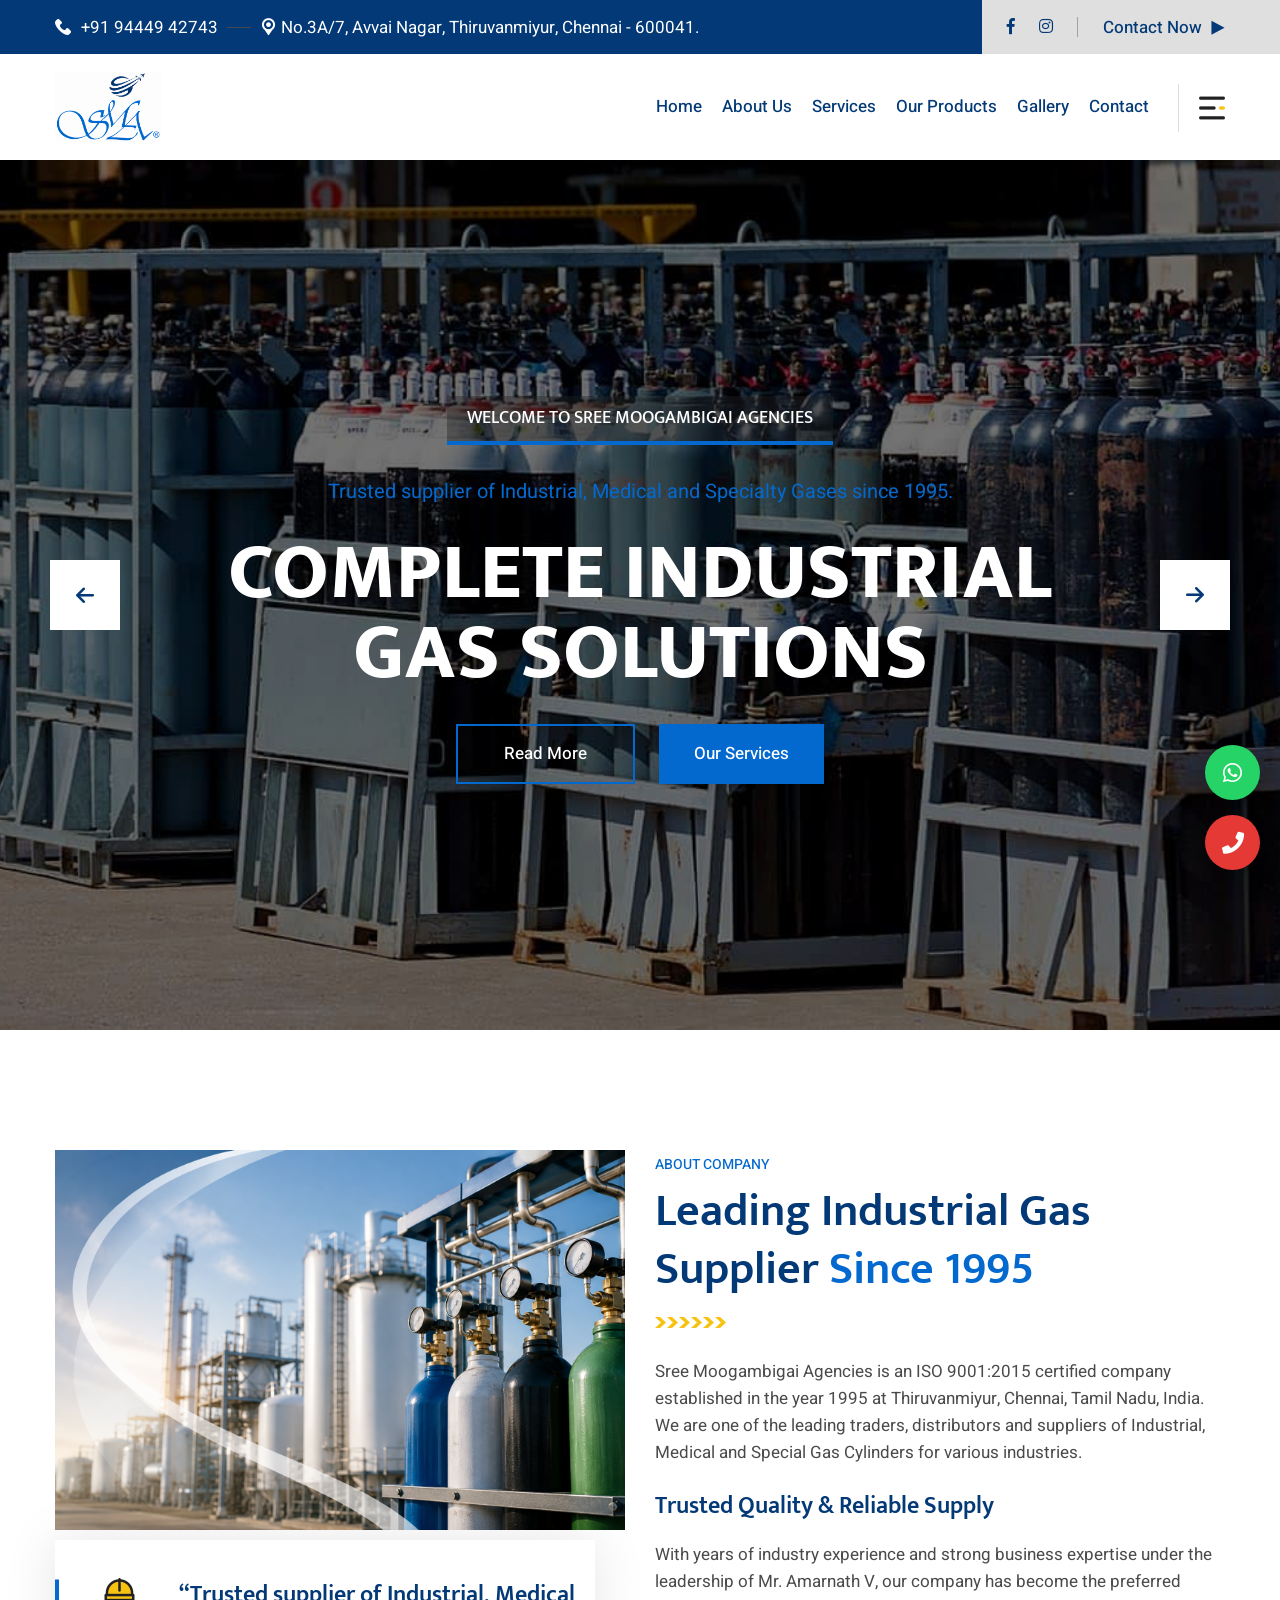
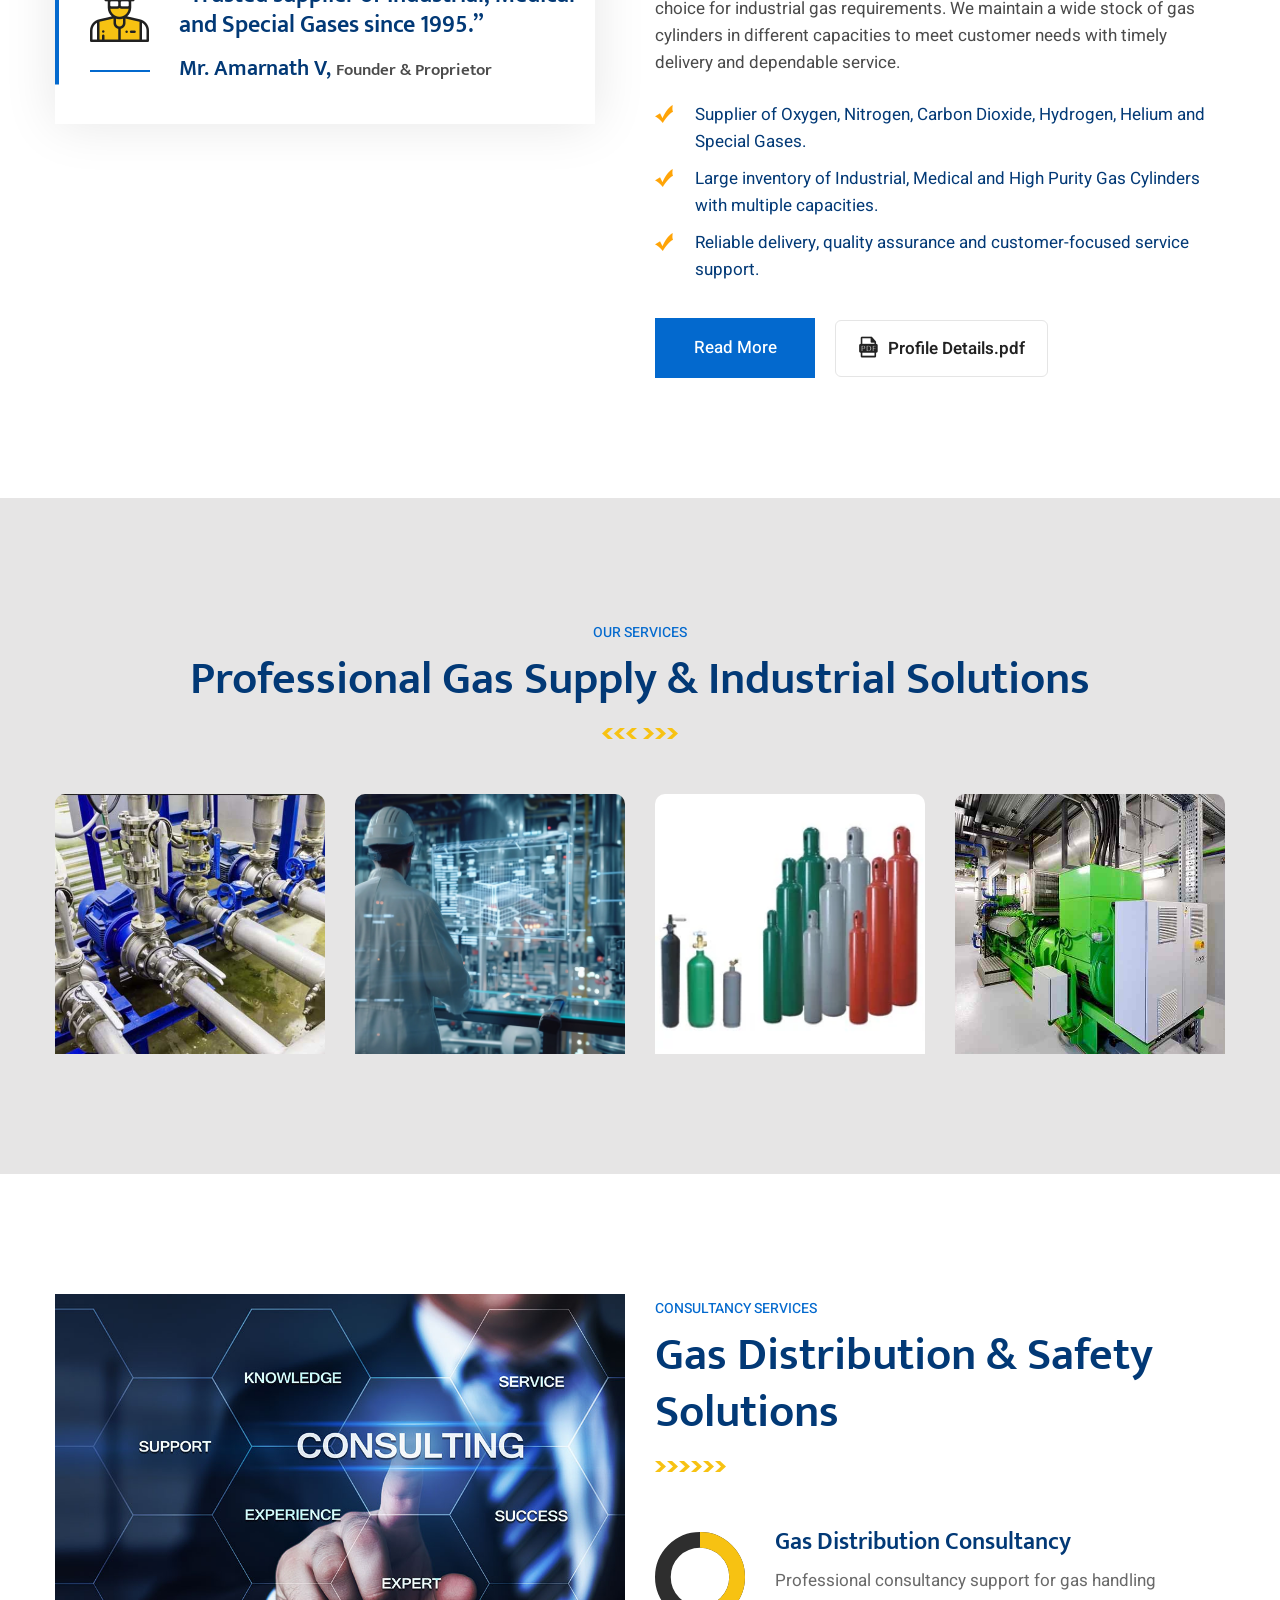
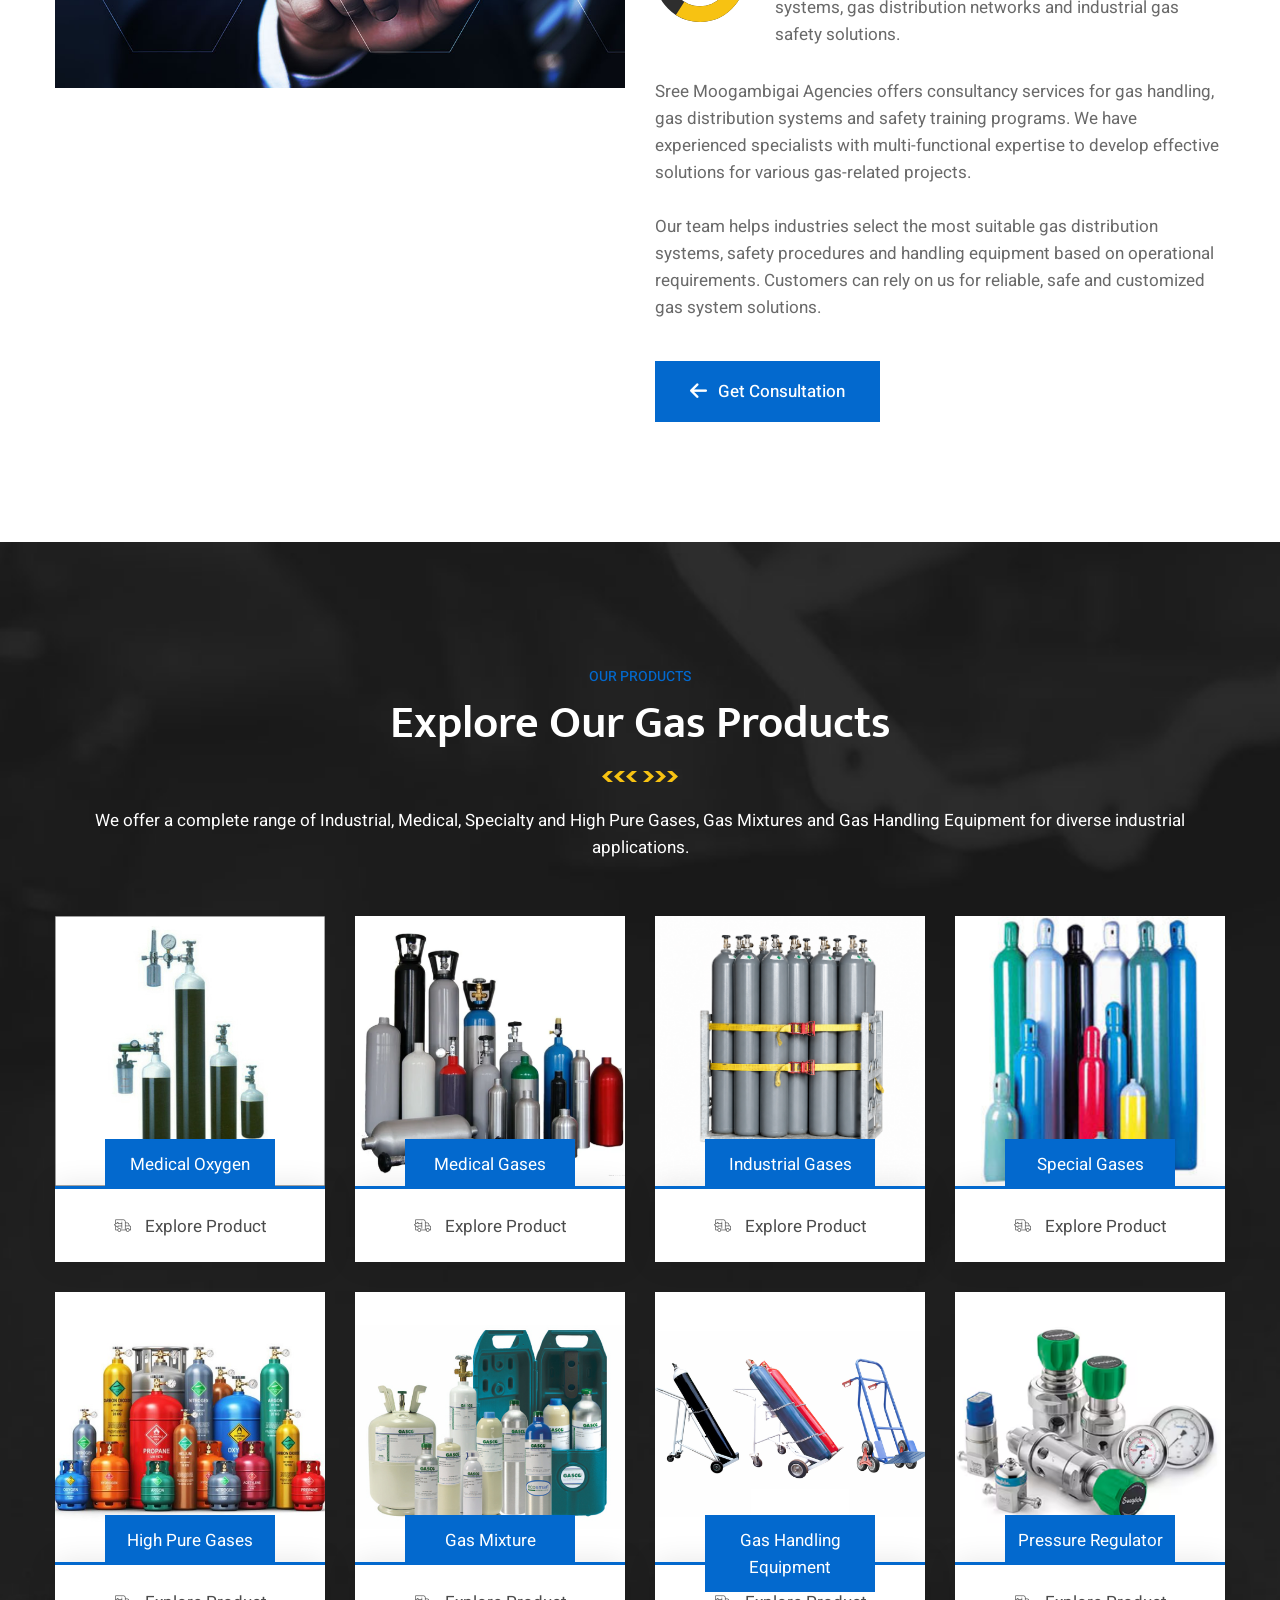
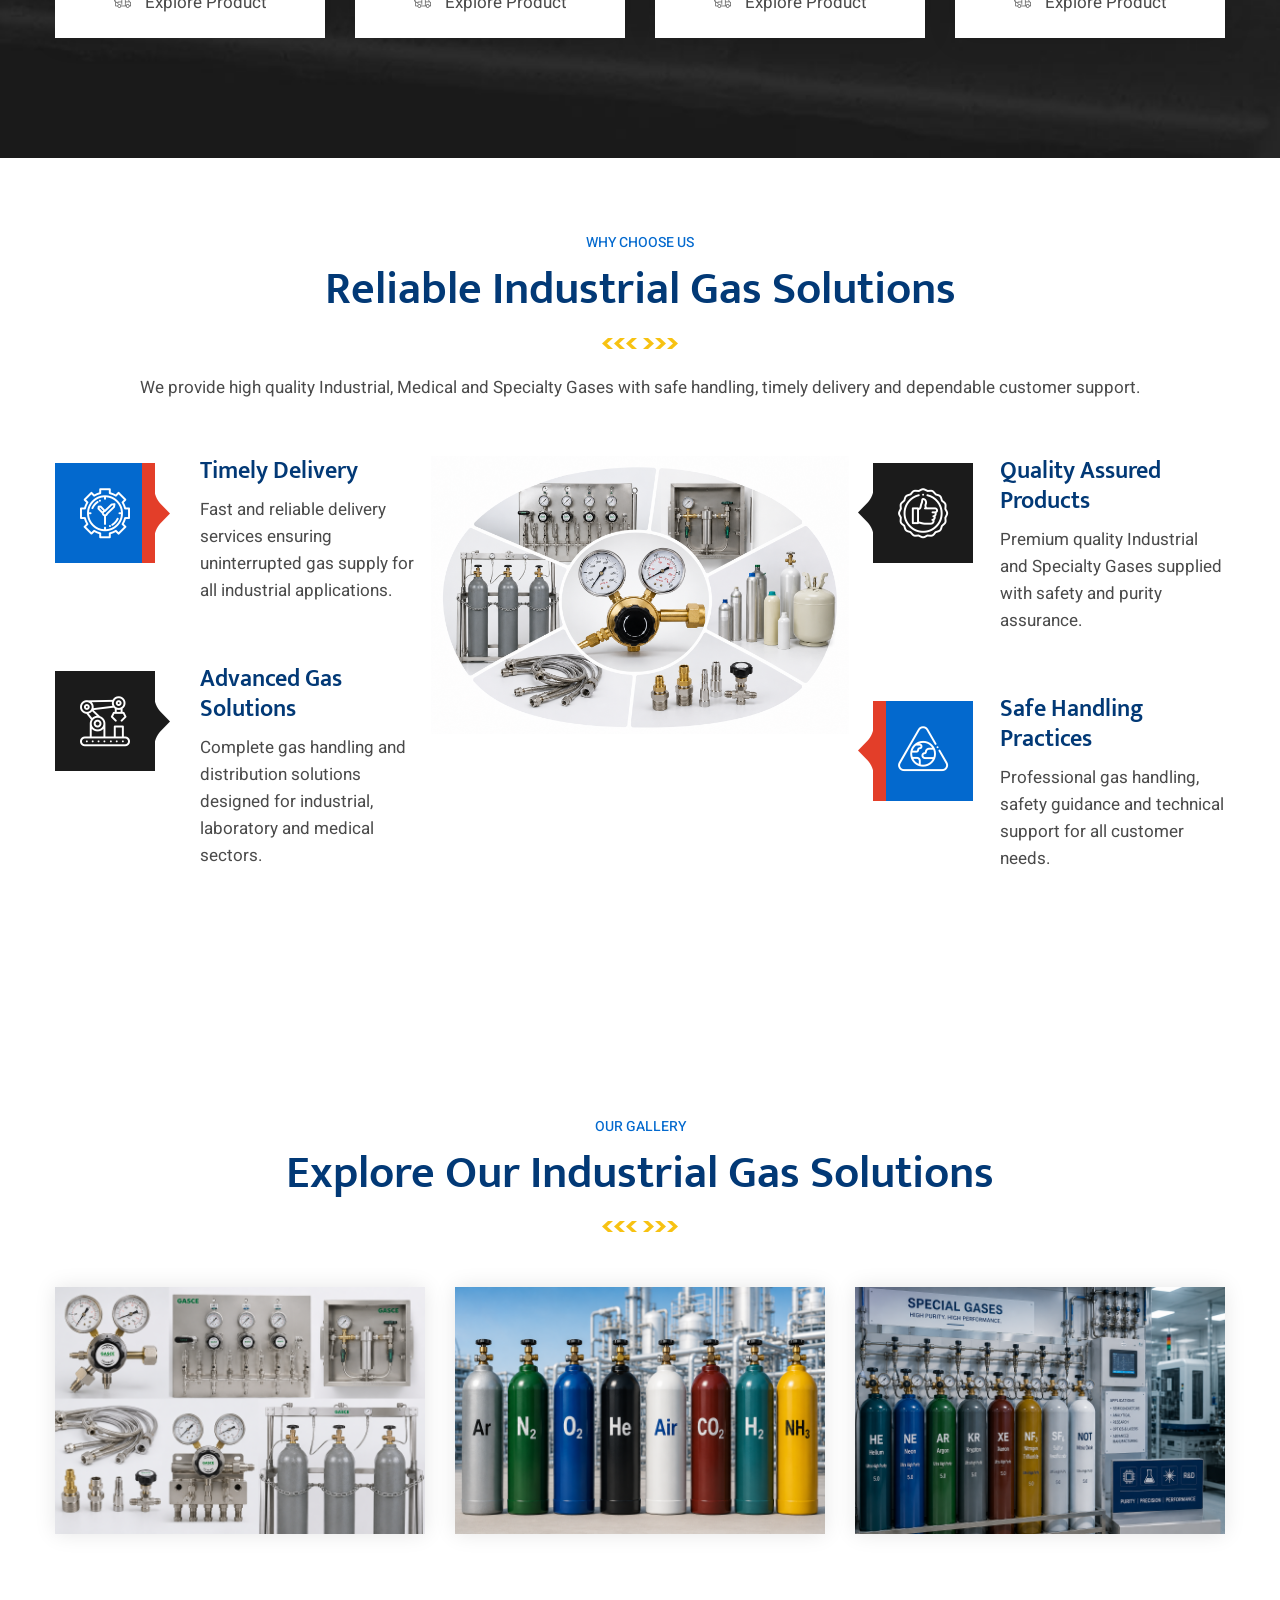
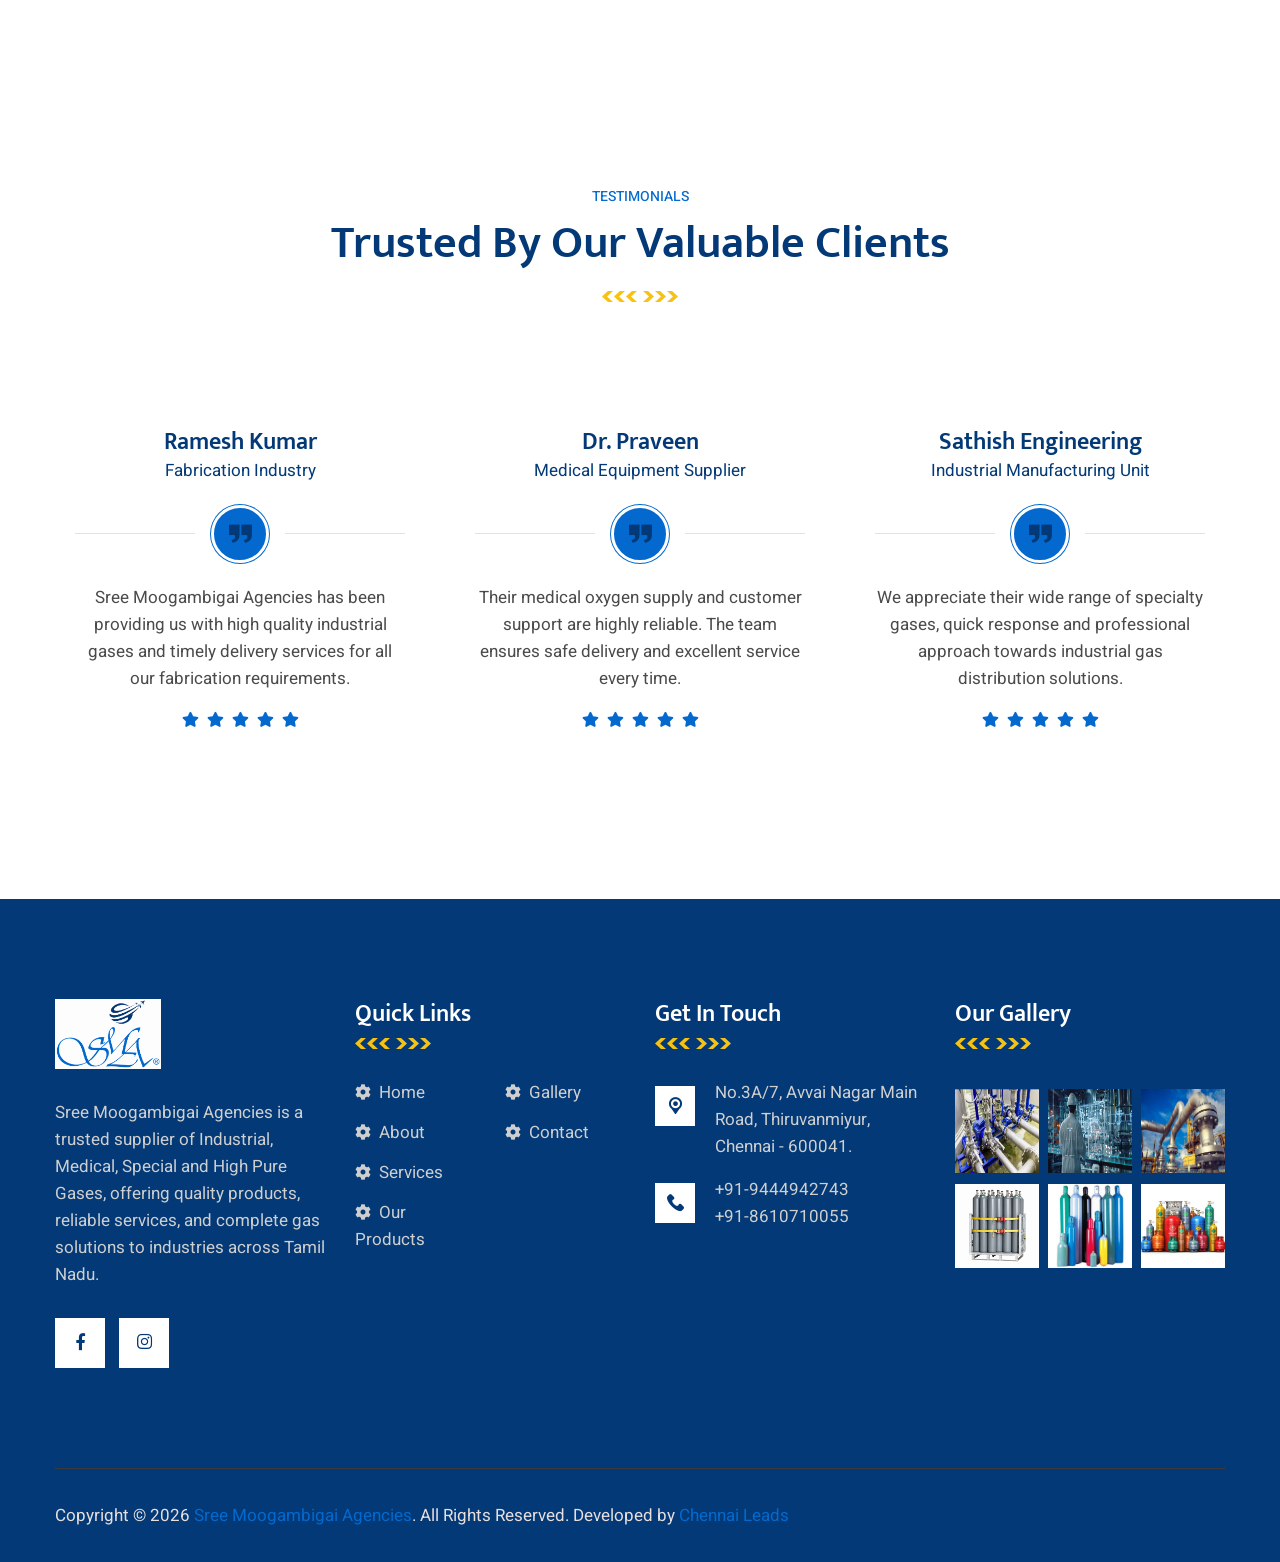
<file: index.html>
<!DOCTYPE html>
<html lang="en">

<!-- Mirrored from st.ourhtmldemo.com/new/Indasto/index-2.html by HTTrack Website Copier/3.x [XR&CO'2014], Sat, 09 May 2026 08:45:19 GMT -->
<head>
<meta charset="utf-8">
<title>Sree Moogambigai Agencies</title>
<!-- Stylesheets -->
<link href="assets/css/bootstrap.css" rel="stylesheet">
<link href="assets/css/style.css" rel="stylesheet">
<!-- Responsive File -->
<link href="assets/css/responsive.css" rel="stylesheet">
<!-- Color File -->
<link href="assets/css/color-5.css" rel="stylesheet">
<link href="assets/css/color.css" rel="stylesheet">
<link rel="preconnect" href="https://fonts.gstatic.com/">
<link href="https://fonts.googleapis.com/css2?family=Heebo:wght@400;500;600;700;800&amp;family=Mukta:wght@500;600;700;800&amp;display=swap" rel="stylesheet">

<link rel="shortcut icon" href="assets/images/favicon.ico" type="image/x-icon">
<link rel="icon" href="assets/images/favicon.ico" type="image/x-icon">

<!-- Responsive -->
<meta http-equiv="X-UA-Compatible" content="">
<meta name="viewport" content="width=device-width, initial-scale=1.0, maximum-scale=1.0, user-scalable=0">
<!--[if lt IE 9]><script src="https://cdnjs.cloudflare.com/ajax/libs/html5shiv/3.7.3/html5shiv.js"></script><![endif]-->
<!--[if lt IE 9]><script src="js/respond.js"></script><![endif]-->
</head>
<style>
    /* Service Slider Image Same Height */
.brochure-btn-wrapper{
    display: flex;
    align-items: center;
    gap: 20px;
    margin-top: 30px;
    flex-wrap: wrap;
}

.brochure-btn-wrapper .link-btn{
    margin: 0;
}

.brochure-btn-wrapper .single-brochure{
    margin: 0;
}

.brochure-btn-wrapper .single-brochure a{
    display: flex;
    align-items: center;
    gap: 10px;
    padding: 14px 22px;
    border: 1px solid #e5e5e5;
    border-radius: 6px;
    color: #222;
    font-weight: 600;
    text-decoration: none;
    transition: all 0.3s ease;
    background: #fff;
}

.brochure-btn-wrapper .single-brochure a:hover{
    background: #f5f5f5;
}

.brochure-btn-wrapper .single-brochure i{
    font-size: 20px;
    line-height: 1;
}

/* Responsive */
@media (max-width: 767px){

    .brochure-btn-wrapper{
        flex-direction: column;
        align-items: flex-start;
        gap: 15px;
    }

    .brochure-btn-wrapper .link-btn,
    .brochure-btn-wrapper .single-brochure{
        width: 100%;
    }

    .brochure-btn-wrapper .single-brochure a,
    .brochure-btn-wrapper .theme-btn{
        width: 100%;
        justify-content: center;
        text-align: center;
    }
}
.project-block-four .inner-box{
    height: 100%;
    display: flex;
    flex-direction: column;
}

.project-block-four .inner-box .image{
    height: 260px;
    overflow: hidden;
    border-radius: 10px 10px 0 0;
}

.project-block-four .inner-box .image img{
    width: 100%;
    height: 100%;
    object-fit: cover;
    display: block;
}

.project-block-four .lower-content{
    flex: 1;
    display: flex;
    flex-direction: column;
    justify-content: space-between;
}
.banner-section .swiper-slide{
    position: relative;
    background-repeat: no-repeat;
    background-position: center center;
    background-size: cover;
    overflow: hidden;
    z-index: 1;
}

/* Background Overlay */
.banner-section .swiper-slide::before{
    content: "";
    position: absolute;
    top: 0;
    left: 0;
    width: 100%;
    height: 100%;
    background: rgba(0, 0, 0, 0.55); /* Change opacity if needed */
    z-index: 1;
}

/* Keep content above overlay */
.banner-section .content-outer,
.banner-section .content-box,
.banner-section .inner{
    position: relative;
    z-index: 2;
}

/* Optional: Improve text visibility */
.banner-section h1,
.banner-section h4,
.banner-section .text{
    color: #fff;
}
 .floating-contact {
  position: fixed;
  right: 20px;
  bottom: 30px;
  z-index: 9999;

  display: flex;
  flex-direction: column;
  gap: 15px;
}

/* Buttons Base */
.contact-btn {
  width: 55px;
  height: 55px;
  border-radius: 50%;
  display: flex;
  align-items: center;
  justify-content: center;

  font-size: 22px;
  color: #fff;
  text-decoration: none;

  box-shadow: 0 8px 20px rgba(0,0,0,0.25);
  transition: all 0.3s ease;
  position: relative;
}

/* WhatsApp (Official Green) */
.whatsapp {
  background: #25D366;
}

/* Call (Professional Red) */
.call {
  background: #E53935;
}

/* Hover Effects */
.contact-btn:hover {
  transform: scale(1.15);
  box-shadow: 0 10px 25px rgba(0,0,0,0.35);
}

/* Glow Effect */
.whatsapp:hover {
  box-shadow: 0 0 15px rgba(37, 211, 102, 0.6);
}

.call:hover {
  box-shadow: 0 0 15px rgba(229, 57, 53, 0.6);
}

/* Floating Animation */
@keyframes floatY {
  0% { transform: translateY(0); }
  50% { transform: translateY(-6px); }
  100% { transform: translateY(0); }
}

.contact-btn {
  animation: floatY 3s ease-in-out infinite;
}

.call {
  animation-delay: 1.5s;
}
</style>
<body>

<div class="page-wrapper">
<div class="floating-contact">

  <!-- WhatsApp -->
  <a href="https://wa.me/919444942743" target="_blank" class="contact-btn whatsapp">
    <i class="fab fa-whatsapp"></i>
  </a>

  <!-- Call -->
  <a href="tel:+918610710055" class="contact-btn call">
    <i class="fas fa-phone"></i>
  </a>

</div>

    <!-- Main Header -->
    <header class="main-header header-style-one">

      <div class="header-top ">
            <div class="auto-container">
                <div class="inner-container">
                    <div class="left-column">
                        
                        <ul class="contact-info">
                            <li><a href="tel:+919444942743"><i class="flaticon-phone-call"></i>+91 94449 42743 </a></li>
                            <!-- <li><a href="mailto:admin@smagas.in "><i class="flaticon-envelope"></i>admin@smagas.in </a></li> -->
                            <li><i class="flaticon-location-pointer"></i> No.3A/7, Avvai Nagar, Thiruvanmiyur, 

Chennai - 600041.</li>
                        </ul>              
                    </div>
                    <div class="right-column"> 
                        <ul class="social-links">
                            <li><a href="#"><i class="fab fa-facebook-f"></i></a></li>
                            <li><a href="#"><i class="fab fa-instagram"></i></a></li>
                            
                        </ul>
                        <div class="get-quote-btn"><a href="contact.html">Contact Now</a></div>
                    </div>
                </div>
            </div>
        </div>

        <!-- Header Upper -->
        <div class="header-upper">
            <div class="auto-container">
                <div class="inner-container">
                    <!--Logo-->
                    <div class="logo-box">
                        <div class="logo"><a href="index.html"><img src="assets/images/logo1.png" style="height: 70px;"
                            alt=""></a></div>
                    </div>
                    <div class="right-column">
                        <!--Nav Box-->
                        <div class="nav-outer">
                            <!--Mobile Navigation Toggler-->
                            <div class="mobile-nav-toggler"><img src="assets/images/icons/icon-bar-3.png" alt=""></div>

                            <!-- Main Menu -->
                            <nav class="main-menu navbar-expand-md navbar-light">
                                <div class="collapse navbar-collapse show clearfix" id="navbarSupportedContent">
                                    <ul class="navigation">
                                        <li class=""><a href="index.html">Home</a>
                                        
                                        </li>
                                        <li class=""><a href="about.html">About Us</a>
                                          
                                        </li>
                                        <li class=""><a href="service.html">Services</a>
                                           
                                        </li>
                                        <li class=""><a href="product.html">Our Products</a>
                                           
                                        </li>
                                        <li class=""><a href="gallery.html">Gallery</a>
                                           
                                        </li>
                                        <li><a href="contact.html">Contact</a></li>
                                    </ul>
                                </div>
                            </nav>
                        </div>
                        <div class="navbar-right-info">
                          
                            <div class="side-menu-nav sidemenu-nav-toggler"><img src="assets/images/icons/icon-bar-3.png" alt=""></div>
                        </div>
                    </div>                        
                </div>
            </div>
        </div>
        <!--End Header Upper-->

        <!-- Sticky Header  -->
        <div class="sticky-header">
            <div class="header-upper">
                <div class="auto-container">
                    <div class="inner-container">
                        <!--Logo-->
                        <div class="logo-box">
                            <div class="logo"><a href="index.html">
                                <img src="assets/images/logo1.png" alt="" style="height: 70px;"></a></div>
                        </div>
                        <div class="right-column">
                            <!--Nav Box-->
                            <div class="nav-outer">
                                <!--Mobile Navigation Toggler-->
                                <div class="mobile-nav-toggler"><img src="assets/images/icons/icon-bar-3.png" alt=""></div>
    
                                <!-- Main Menu -->
                                <nav class="main-menu navbar-expand-md navbar-light">
                                </nav>
                            </div>
                            <div class="navbar-right-info">
                               
                                <div class="side-menu-nav sidemenu-nav-toggler">
                                    <img src="assets/images/icons/icon-bar-3.png" alt=""></div>
                            </div>
                        </div>                        
                    </div>
                </div>
            </div>
        </div><!-- End Sticky Menu -->

        <!-- Mobile Menu  -->
        <div class="mobile-menu">
            <div class="menu-backdrop"></div>
            <div class="close-btn"><span class="icon flaticon-remove"></span></div>
            
            <nav class="menu-box">
                <div class="nav-logo"><a href="index.html"><img src="assets/images/logo1.png" style="height: 70px;"
                    alt="" title=""></a></div>
                <div class="menu-outer"><!--Here Menu Will Come Automatically Via Javascript / Same Menu as in Header--></div>
                <!--Social Links-->
                <div class="social-links">
                    <ul class="clearfix">
                     
                        <li><a href="#"><span class="fab fa-facebook-square"></span></a></li>
                       
                        <li><a href="#"><span class="fab fa-instagram"></span></a></li>
                       
                    </ul>
                </div>
            </nav>
        </div><!-- End Mobile Menu -->

        <div class="nav-overlay">
            <div class="cursor"></div>
            <div class="cursor-follower"></div>
        </div>
    </header>
    <!-- End Main Header -->

    <!-- Hidden Sidebar -->
    <section class="hidden-sidebar close-sidebar">
        <div class="wrapper-box">
            <div class="content-wrapper">
                <div class="hidden-sidebar-close"><span class="flaticon-close"></span></div>
                <div class="text-widget sidebar-widget">
                    <div class="logo"><a href="index.html"><img src="assets/images/logo1.png" alt="" style="height: 70px;"></a></div>
                    <div class="text"> Our sole proprietorship firm was 
established in the year 1995 in Thiruvanmiyur Chennai, Tamil Nadu, India. 
We are the leading and most prominent trader, distributor and Supplier of  
Industrial, Medical  and Special Gas Cylinders. </div>
                </div>
                
                <div class="brochure-widget widget">
                    <h4 class="widget_title">Our Materials</h4>
                    <div class="widget-content">                                
                        <div class="single-brochure">
                            <a href="assets/sree Moogambigai ppt.pdf" target="_blank">
                                <i class="flaticon-pdf-file-format-symbol">

                                </i> Profile Details.pdf</a></div>
                    </div>
                </div>
<div class="copyright-text">
    Copyright © <script>document.write(new Date().getFullYear())</script> 
    <a href="#">Sree Moogambigai Agencies</a>. 
    All Rights Reserved. Developed by 
    <a href="https://chennaileads.com/" target="_blank">Chennai Leads</a>
</div>            </div>
        </div>
    </section>
    
  

    <!-- Banner Section -->
<section class="banner-section">

    <div class="swiper-container banner-slider">

        <div class="swiper-wrapper">

            <!-- Slide Item -->
            <div class="swiper-slide"
                style="background-image: url(assets/images/slide1.jpg);">

                <div class="content-outer">

                    <div class="content-box">

                        <div class="inner text-center">

                            <h4>Welcome to Sree Moogambigai Agencies</h4>

                            <div class="text">
                                Trusted supplier of Industrial, Medical
                                and Specialty Gases since 1995.
                            </div>

                            <h1>
                                Complete Industrial <br>
                                Gas Solutions
                            </h1>

                            <div class="link-box">
                                <a href="about.html"
                                    class="theme-btn style-two">
                                    <span>Read More</span>
                                </a>

                                <a href="service.html"
                                    class="theme-btn">
                                    <span>Our Services</span>
                                </a>
                            </div>

                        </div>

                    </div>

                </div>

            </div>

            <!-- Slide Item -->
            <div class="swiper-slide"
                style="background-image: url(assets/images/slide2.png);">

                <div class="content-outer">

                    <div class="content-box">

                        <div class="inner text-center">

                            <h4>Quality With Safety</h4>

                            <div class="text">
                                Delivering premium quality gases
                                with safe handling and reliable support.
                            </div>

                            <h1>
                                Trusted Industrial <br>
                                Gas Supplier
                            </h1>

                            <div class="link-box">

                                <a href="about.html"
                                    class="theme-btn style-two">
                                    <span>Read More</span>
                                </a>

                                <a href="products.html"
                                    class="theme-btn">
                                    <span>Our Products</span>
                                </a>

                            </div>

                        </div>

                    </div>

                </div>

            </div>

            <!-- Slide Item -->
            <div class="swiper-slide"
                style="background-image: url(assets/images/slide3.png);">

                <div class="content-outer">

                    <div class="content-box">

                        <div class="inner text-center">

                            <h4>Reliable Gas Distribution</h4>

                            <div class="text">
                                Specialized gas supply solutions
                                for industries, laboratories and healthcare.
                            </div>

                            <h1>
                                Safe Handling & <br>
                                Timely Delivery
                            </h1>

                            <div class="link-box">

                                <a href="about.html"
                                    class="theme-btn">
                                    <span>Read More</span>
                                </a>

                                <a href="contact.html"
                                    class="theme-btn style-two">
                                    <span>Contact Us</span>
                                </a>

                            </div>

                        </div>

                    </div>

                </div>

            </div>

        </div>

    </div>

    <!-- Slider Navigation -->
    <div class="banner-slider-nav">

        <div class="banner-slider-control banner-slider-button-prev">
            <span>
                <i class="flaticon-arrow-1"></i>
            </span>
        </div>

        <div class="banner-slider-control banner-slider-button-next">
            <span>
                <i class="flaticon-arrow-1"></i>
            </span>
        </div>

    </div>

</section>
<!-- End Banner Section -->
  <!-- Aboutus section -->
<!-- Aboutus section -->
<section class="about-us-section">
    <div class="auto-container">
        <div class="row">

            <!-- Image Section -->
            <div class="col-lg-6">

                <div class="image">
                    <img src="assets/images/ab1.png" alt="About Sree Moogambigai Agencies">
                </div>

                <div class="content">

                    <div class="icon">
                        <img src="assets/images/icons/icon-12.png" alt="">
                    </div>

                    <h4>
                        “Trusted supplier of Industrial, Medical <br>
                        and Special Gases since 1995.”
                    </h4>

                    <div class="author-info">
                        <div class="author-title">
                            Mr. Amarnath V,
                            <span>Founder & Proprietor</span>
                        </div>
                    </div>

                </div>

            </div>

            <!-- Content Section -->
            <div class="col-lg-6">

                <div class="text-block">

                    <div class="sec-title mb-30">

                        <div class="sub-title">About Company</div>

                        <h2>
                            Leading Industrial Gas <br>
                            Supplier <span> Since 1995</span>
                        </h2>

                    </div>

                    <div class="text">
                        Sree Moogambigai Agencies is an ISO 9001:2015 certified
                        company established in the year 1995 at
                        Thiruvanmiyur, Chennai, Tamil Nadu, India.
                        We are one of the leading traders, distributors
                        and suppliers of Industrial, Medical and
                        Special Gas Cylinders for various industries.
                    </div>

                    <h3>Trusted Quality & Reliable Supply</h3>

                    <div class="text">
                        With years of industry experience and strong
                        business expertise under the leadership of
                        Mr. Amarnath V, our company has become the
                        preferred choice for industrial gas requirements.
                        We maintain a wide stock of gas cylinders in
                        different capacities to meet customer needs
                        with timely delivery and dependable service.
                    </div>

                    <ul class="list">

                        <li>
                            Supplier of Oxygen, Nitrogen, Carbon Dioxide,
                            Hydrogen, Helium and Special Gases.
                        </li>

                        <li>
                            Large inventory of Industrial, Medical and
                            High Purity Gas Cylinders with multiple capacities.
                        </li>

                        <li>
                            Reliable delivery, quality assurance and
                            customer-focused service support.
                        </li>

                    </ul>

                  <div class="brochure-btn-wrapper">

    <div class="link-btn">
        <a href="about.html" class="theme-btn">
            <span>Read More</span>
        </a>
    </div>

    <div class="single-brochure">
        <a href="assets/sree Moogambigai ppt.pdf" target="_blank">
            <i class="flaticon-pdf-file-format-symbol"></i>
            <span>Profile Details.pdf</span>
        </a>
    </div>

</div>
                </div>

            </div>

        </div>
    </div>
</section>
    <!-- Features section -->
    <section class="features-section">
      <div class="auto-container">
          <div class="sec-title text-center">
    <div class="sub-title">Our Services</div>
    <h2>Professional Gas Supply & Industrial Solutions</h2>
</div>
            <div class="wrapper-box">
                <div class="row">
                    <div class="theme_carousel owl-theme owl-carousel" data-options='{"loop": true, "center": false, "margin": 0, "autoheight":true, "lazyload":true, "nav": true, "dots": true, "autoplay": true, "autoplayTimeout": 6000, "smartSpeed": 1000, "responsive":{ "0" :{ "items": "1" }, "480" :{ "items" : "1" }, "768" :{ "items" : "2" }, "992" :{ "items" : "3" } , "1200":{ "items" : "4" }, "1600":{ "items" : "5" }}}'>
                        <div class="col-lg-12 project-block-four">
                            <div class="inner-box">
                                <div class="image"><img src="assets/images/s1.jpg" alt=""></div>
                                <div class="lower-content">                            
                                    <h4>Liquid Pump Installation Support </h4>
                                    <div class="link-btn"><a href="service.html"><i class="flaticon-arrow-1"></i></a></div>
                                </div>
                            </div>
                        </div>
                      <div class="col-lg-12 project-block-four">
                            <div class="inner-box">
                                <div class="image"><img src="assets/images/s2.webp" alt=""></div>
                                <div class="lower-content">                            
                                    <h4>Gaseous Technical Support </h4>
                                    <div class="link-btn"><a href="service.html"><i class="flaticon-arrow-1"></i></a></div>
                                </div>
                            </div>
                        </div>
                        <div class="col-lg-12 project-block-four">
                            <div class="inner-box">
                                <div class="image"><img src="assets/images/serv1.webp" alt=""></div>
                                <div class="lower-content">                            
                                    <h4>New Cylinder Sales  </h4>
                                    <div class="link-btn"><a href="service.html"><i class="flaticon-arrow-1"></i></a></div>
                                </div>
                            </div>
                        </div>
                        <div class="col-lg-12 project-block-four">
                            <div class="inner-box">
                                <div class="image"><img src="assets/images/s4.jpg" alt=""></div>
                                <div class="lower-content">                            
                                    <h4>On-Site Plant Installation </h4>
                                    <div class="link-btn"><a href="service.html"><i class="flaticon-arrow-1"></i></a></div>
                                </div>
                            </div>
                        </div>
                        <div class="col-lg-12 project-block-four">
                            <div class="inner-box">
                                <div class="image"><img src="assets/images/s5.jpg" alt=""></div>
                                <div class="lower-content">                            
                                    <h4>Pipeline Services  </h4>
                                    <div class="link-btn"><a href="service.html"><i class="flaticon-arrow-1"></i></a></div>
                                </div>
                            </div>
                        </div>
                        <div class="col-lg-12 project-block-four">
                            <div class="inner-box">
                                <div class="image"><img src="assets/images/s6.jpg" alt=""></div>
                                <div class="lower-content">                            
                                    <h4>Specialty Services  </h4>
                                    <div class="link-btn"><a href="service.html"><i class="flaticon-arrow-1"></i></a></div>
                                </div>
                            </div>
                        </div>
                         <div class="col-lg-12 project-block-four">
                            <div class="inner-box">
                                <div class="image"><img src="assets/images/s7.webp" alt=""></div>
                                <div class="lower-content">                            
                                    <h4> Welding Equipment’s  </h4>
                                    <div class="link-btn"><a href="service.html"><i class="flaticon-arrow-1"></i></a></div>
                                </div>
                            </div>
                        </div>
                    </div>
                </div>
            </div>
        </div>
    </section>


<section class="prominence-industry-section">
    <div class="auto-container">
        <div class="row">

            <!-- Image -->
            <div class="col-lg-6">
                <div class="image mb-30">
                    <img src="assets/images/cons1.jpg" alt="Gas Distribution Consultancy">
                </div>
            </div>

            <!-- Content -->
            <div class="col-lg-6">

                <div class="content-block mb-30">

                    <div class="sec-title">
                        <div class="sub-title">Consultancy Services</div>
                        <h2>Gas Distribution & Safety Solutions</h2>
                    </div>

                    <div class="performence-result">

                        <div class="progress-block">
                            <div class="inner-box">

                                <div class="graph-outer">

                                    <input type="text"
                                        class="dial"
                                        data-fgColor="#f7c212"
                                        data-bgColor="#2e2e2e"
                                        data-width="90"
                                        data-height="90"
                                        data-linecap="normal"
                                        value="98">

                                    <div class="inner-text count-box">
                                        <span class="count-text"
                                            data-stop="98"
                                            data-speed="2000"></span>%
                                    </div>

                                </div>

                            </div>
                        </div>

                        <h4>Gas Distribution Consultancy</h4>

                        <div class="text">
                            Professional consultancy support for
                            gas handling systems, gas distribution
                            networks and industrial gas safety solutions.
                        </div>

                    </div>

                    <div class="text mb-40">

                        Sree Moogambigai Agencies offers consultancy
                        services for gas handling, gas distribution
                        systems and safety training programs.
                        We have experienced specialists with
                        multi-functional expertise to develop
                        effective solutions for various gas-related projects.

                        <br><br>

                        Our team helps industries select the most
                        suitable gas distribution systems,
                        safety procedures and handling equipment
                        based on operational requirements.
                        Customers can rely on us for reliable,
                        safe and customized gas system solutions.

                    </div>

                    <div class="link-btn">
                        <a href="contact.html" class="theme-btn">
                            <span>
                                <i class="flaticon-arrow-1"></i>
                                Get Consultation
                            </span>
                        </a>
                    </div>

                </div>

            </div>

        </div>
    </div>
</section>








    <!-- Our Facts section -->
    <!-- <section class="our-facts-section">
        <div class="sec-bg">
            <div class="left-side" style="background-image: url(assets/images/background/bg-2.jpg);"></div>
            <div class="right-side" style="background-image: url(assets/images/background/bg-1.jpg);"></div>
        </div>
        <div class="auto-container">
            <div class="row m-0 justify-content-between sec-title-area">
                <div class="sec-title light">
                    <div class="sub-title">Company Facts
                    </div>
                    <h2>Interesting Numbers Speak <br> for Themselves</h2>
                </div>
                <div class="facts-block style-two">
                    <div class="inner wow fadeInLeft" data-wow-delay="0ms" data-wow-duration="1500ms">
                        <div class="content">
                            <div class="icon"><i class="flaticon-robot-arm-1"></i></div>
                            <div class="count-outer count-box">
                                <span>+</span><span class="count-text" data-speed="3000" data-stop="14">0</span>
                            </div>
                            <div class="text">Years of Experience</div>
                        </div>
                    </div>
                </div>
            </div>
            <div class="row no-gutters">
                <div class="col-lg-4 col-md-6 column facts-block">
                    <div class="inner wow fadeInLeft" data-wow-delay="0ms" data-wow-duration="1500ms">
                        <div class="content">
                            <div class="icon"><img src="assets/images/icons/icon-16.png" alt=""></div>
                            <div class="count-outer count-box">
                                <span class="count-text" data-speed="3000" data-stop="1.3">0</span><span>K</span>
                            </div>
                            <div class="text">Professional Staff</div>
                        </div>
                    </div>
                </div>
                <div class="col-lg-4 col-md-6 column facts-block">
                    <div class="inner wow fadeInLeft" data-wow-delay="0ms" data-wow-duration="1500ms">
                        <div class="content">
                            <div class="icon"><img src="assets/images/icons/icon-17.png" alt=""></div>
                            <div class="count-outer count-box">
                                <span>+</span><span class="count-text" data-speed="3000" data-stop="49">0</span>
                            </div>
                            <div class="text">Plants in Worldwide</div>
                        </div>
                    </div>
                </div>
                <div class="col-lg-4 col-md-6 column facts-block">
                    <div class="inner wow fadeInLeft" data-wow-delay="0ms" data-wow-duration="1500ms">
                        <div class="content">
                            <div class="icon"><img src="assets/images/icons/icon-18.png" alt=""></div>
                            <div class="count-outer count-box">
                                <span class="count-text" data-speed="3000" data-stop="3.7">0</span><span>K</span>
                            </div>
                            <div class="text">Industrial Projects</div>
                        </div>
                    </div>
                </div>
            </div>
        </div>
    </section> -->



  <!-- Team Section -->
    <section class="team-section style-two" style="background-image: url(assets/images/background/bg-11.jpg);">
        <div class="auto-container">
            <div class="sec-title light text-center">
    <div class="sub-title">Our Products</div>

    <h2>Explore Our Gas Products</h2>

    <div class="text">
        We offer a complete range of Industrial, Medical, Specialty and High Pure Gases,
        Gas Mixtures and Gas Handling Equipment for diverse industrial applications.
    </div>
</div>
            <div class="row">
                     <div class="col-lg-3 col-md-6 team-block">
                    <div class="inner-box">
                        <div class="image"><img src="assets/images/serv2.jpg" alt=""></div>
                        <div class="content">
                            <div class="designation">Medical Oxygen</div>
                            <!-- <h4>Boris Evan</h4> -->
                            <div class="mail">
                                <a href="prod9.html">
                                    <i class="flaticon-delivery-truck-1"></i> Explore Product</a></div>
                            
                        </div>
                    </div>
                </div>
                  <div class="col-lg-3 col-md-6 team-block">
                    <div class="inner-box">
                        <div class="image"><img src="assets/images/p8.png" alt=""></div>
                        <div class="content">
                            <div class="designation">Medical Gases</div>
                            <!-- <h4>Boris Evan</h4> -->
                            <div class="mail">
                                <a href="prod8.html">
                                    <i class="flaticon-delivery-truck-1"></i> Explore Product</a></div>
                            
                        </div>
                    </div>
                </div>
                
                  <div class="col-lg-3 col-md-6 team-block">
                    <div class="inner-box">
                        <div class="image"><img src="assets/images/p1.png" alt=""></div>
                        <div class="content">
                            <div class="designation">Industrial Gases</div>
                            <!-- <h4>Boris Evan</h4> -->
                            <div class="mail">
                                <a href="prod1.html">
                                    <i class="flaticon-delivery-truck-1"></i> Explore Product</a></div>
                            
                        </div>
                    </div>
                </div>
               
              
               <div class="col-lg-3 col-md-6 team-block">
                    <div class="inner-box">
                        <div class="image"><img src="assets/images/p2.png" alt=""></div>
                        <div class="content">
                            <div class="designation">Special Gases</div>
                            <!-- <h4>Boris Evan</h4> -->
                            <div class="mail">
                                <a href="prod2.html">
                                    <i class="flaticon-delivery-truck-1"></i> Explore Product</a></div>
                            
                        </div>
                    </div>
                </div>
               
                <div class="col-lg-3 col-md-6 team-block">
                    <div class="inner-box">
                        <div class="image"><img src="assets/images/p3.png" alt=""></div>
                        <div class="content">
                            <div class="designation">High Pure Gases</div>
                            <!-- <h4>Boris Evan</h4> -->
                            <div class="mail">
                                <a href="prod3.html">
                                    <i class="flaticon-delivery-truck-1"></i> Explore Product</a></div>
                            
                        </div>
                    </div>
                </div>
               <div class="col-lg-3 col-md-6 team-block">
                    <div class="inner-box">
                        <div class="image"><img src="assets/images/p4.png" alt=""></div>
                        <div class="content">
                            <div class="designation">Gas Mixture</div>
                            <!-- <h4>Boris Evan</h4> -->
                            <div class="mail">
                                <a href="prod4.html">
                                    <i class="flaticon-delivery-truck-1"></i> Explore Product</a></div>
                            
                        </div>
                    </div>
                </div>
               <div class="col-lg-3 col-md-6 team-block">
                    <div class="inner-box">
                        <div class="image"><img src="assets/images/p5.png" alt=""></div>
                        <div class="content">
                            <div class="designation">Gas Handling Equipment</div>
                            <!-- <h4>Boris Evan</h4> -->
                            <div class="mail">
                                <a href="prod5.html">
                                    <i class="flaticon-delivery-truck-1"></i> Explore Product</a></div>
                            
                        </div>
                    </div>
                </div>
               <div class="col-lg-3 col-md-6 team-block">
                    <div class="inner-box">
                        <div class="image"><img src="assets/images/p6.png" alt=""></div>
                        <div class="content">
                            <div class="designation">Pressure Regulator</div>
                            <!-- <h4>Boris Evan</h4> -->
                            <div class="mail">
                                <a href="prod6.html">
                                    <i class="flaticon-delivery-truck-1"></i> Explore Product</a></div>
                            
                        </div>
                    </div>
                </div>
               <!-- <div class="col-lg-3 col-md-6 team-block">
                    <div class="inner-box">
                        <div class="image"><img src="assets/images/p7.png" alt=""></div>
                        <div class="content">
                            <div class="designation">Refrigerant Gases</div>
                            
                            <div class="mail">
                                <a href="prod7.html">
                                    <i class="flaticon-delivery-truck-1"></i> Explore Product</a></div>
                            
                        </div>
                    </div>
                </div> -->
                  
               
            </div>
        </div>
    </section>




   
 <!-- Whychoose us section two -->
<section class="whychoose-us-section-two mt-70">

    <div class="auto-container">

        <div class="sec-title text-center">

            <div class="sub-title">Why Choose Us</div>

            <h2>Reliable Industrial Gas Solutions</h2>

            <div class="text">
                We provide high quality Industrial, Medical and Specialty Gases
                with safe handling, timely delivery and dependable customer support.
            </div>

        </div>

        <div class="wrapper-box">

            <div class="row">

                <!-- Left Column -->
                <div class="col-lg-4 left-column">

                    <div class="why-choose-us-block-two">

                        <div class="inner-box">

                            <div class="icon">
                                <i class="flaticon-clock-4"></i>
                            </div>

                            <h4>Timely Delivery</h4>

                            <div class="text">
                                Fast and reliable delivery services
                                ensuring uninterrupted gas supply
                                for all industrial applications.
                            </div>

                           

                        </div>

                    </div>

                    <div class="why-choose-us-block-two">

                        <div class="inner-box">

                            <div class="icon">
                                <i class="flaticon-robot-arm-1"></i>
                            </div>

                            <h4>Advanced Gas Solutions</h4>

                            <div class="text">
                                Complete gas handling and distribution
                                solutions designed for industrial,
                                laboratory and medical sectors.
                            </div>

                            

                        </div>

                    </div>

                </div>

                <!-- Right Column -->
                <div class="col-lg-4 right-column order-lg-2">

                    <div class="why-choose-us-block-two">

                        <div class="inner-box">

                            <div class="icon">
                                <i class="flaticon-winner-1"></i>
                            </div>

                            <h4>Quality Assured Products</h4>

                            <div class="text">
                                Premium quality Industrial and
                                Specialty Gases supplied with
                                safety and purity assurance.
                            </div>

                          

                        </div>

                    </div>

                    <div class="why-choose-us-block-two">

                        <div class="inner-box">

                            <div class="icon">
                                <i class="flaticon-global-warming"></i>
                            </div>

                            <h4>Safe Handling Practices</h4>

                            <div class="text">
                                Professional gas handling,
                                safety guidance and technical
                                support for all customer needs.
                            </div>

                            

                        </div>

                    </div>

                </div>

                <!-- Image -->
                <div class="col-lg-4">
                    <div class="image">
                        <img src="assets/images/why.png" alt="">
                    </div>
                </div>

            </div>

        </div>

    </div>

</section>

 
   


    <!-- Contact Form section -->
    <section class="contact-form-section">
          <div class="auto-container">
            <div class="sec-title text-center">
    <div class="sub-title">Our Gallery</div>
    <h2>Explore Our Industrial Gas Solutions</h2>
</div>
            <div class="row">
                <div class="col-lg-4 news-block">
                    <div class="inner-box">
                        <div class="image">
                            <img src="assets/images/euip.png" alt="">
                            <div class="overlay-two">
                                <a href="assets/images/euip.png" class="lightbox-image" data-fancybox="gallery"><span class="flaticon-zoom-in"></span></a>
                                <a href="gallery.html"><span class="flaticon-link"></span></a>
                            </div>
                        </div>
                       
                    </div>
                </div>
                <div class="col-lg-4 news-block">
                    <div class="inner-box">
                        <div class="image">
                            <img src="assets/images/high.png" alt="">
                            <div class="overlay-two">
                                <a href="assets/images/high.png" class="lightbox-image" data-fancybox="gallery"><span class="flaticon-zoom-in"></span></a>
                                <a href="gallery.html"><span class="flaticon-link"></span></a>
                            </div>
                        </div>
                       
                    </div>
                </div>
                <div class="col-lg-4 news-block">
                    <div class="inner-box">
                        <div class="image">
                            <img src="assets/images/special.png" alt="">
                            <div class="overlay-two">
                                <a href="assets/images/special.png" class="lightbox-image" data-fancybox="gallery"><span class="flaticon-zoom-in"></span></a>
                                <a href="gallery.html"><span class="flaticon-link"></span></a>
                            </div>
                        </div>
                       
                    </div>
                </div>
            </div>
        </div>
    </section>

   <!-- Testimonials Section -->
<section class="news-section default-style">

    <div class="auto-container">

        <div class="sec-title text-center">
            <div class="sub-title">Testimonials</div>
            <h2>Trusted By Our Valuable Clients</h2>
        </div>

        <div class="row">

            <!-- Testimonial -->
            <div class="col-lg-4 testimonial-block">

                <div class="inner-box">

                    <h4>Ramesh Kumar</h4>

                    <div class="designation">
                        Fabrication Industry
                    </div>

                    <div class="border-shape">
                        <div class="quote-icon">
                            <span class="flaticon-right-quote-1"></span>
                        </div>
                    </div>

                    <div class="text">
                        Sree Moogambigai Agencies has been
                        providing us with high quality industrial
                        gases and timely delivery services for
                        all our fabrication requirements.
                    </div>

                    <div class="rating">
                        <span class="fas fa-star"></span>
                        <span class="fas fa-star"></span>
                        <span class="fas fa-star"></span>
                        <span class="fas fa-star"></span>
                        <span class="fas fa-star"></span>
                    </div>

                </div>

            </div>

            <!-- Testimonial -->
            <div class="col-lg-4 testimonial-block">

                <div class="inner-box">

                    <h4>Dr. Praveen</h4>

                    <div class="designation">
                        Medical Equipment Supplier
                    </div>

                    <div class="border-shape">
                        <div class="quote-icon">
                            <span class="flaticon-right-quote-1"></span>
                        </div>
                    </div>

                    <div class="text">
                        Their medical oxygen supply and
                        customer support are highly reliable.
                        The team ensures safe delivery and
                        excellent service every time.
                    </div>

                    <div class="rating">
                        <span class="fas fa-star"></span>
                        <span class="fas fa-star"></span>
                        <span class="fas fa-star"></span>
                        <span class="fas fa-star"></span>
                        <span class="fas fa-star"></span>
                    </div>

                </div>

            </div>

            <!-- Testimonial -->
            <div class="col-lg-4 testimonial-block">

                <div class="inner-box">

                    <h4>Sathish Engineering</h4>

                    <div class="designation">
                        Industrial Manufacturing Unit
                    </div>

                    <div class="border-shape">
                        <div class="quote-icon">
                            <span class="flaticon-right-quote-1"></span>
                        </div>
                    </div>

                    <div class="text">
                        We appreciate their wide range of
                        specialty gases, quick response and
                        professional approach towards
                        industrial gas distribution solutions.
                    </div>

                    <div class="rating">
                        <span class="fas fa-star"></span>
                        <span class="fas fa-star"></span>
                        <span class="fas fa-star"></span>
                        <span class="fas fa-star"></span>
                        <span class="fas fa-star"></span>
                    </div>

                </div>

            </div>

        </div>

    </div>

</section>

    <!-- CTA section -->
    <!-- <section class="cta-section">
        <div class="auto-container">
            <div class="row align-items-center">
                <div class="col-lg-7">
                    <h2>Delivering Results with Solid Dependability</h2>
                </div>
                <div class="col-lg-5">
                    <div class="link-btn">
                        <a href="contact.html" class="theme-btn"><span>Get a Quote</span></a>
                        <a href="tel:08963648018" class="theme-btn style-three"><span><i class="flaticon-phone-call"></i> +089 636 - 48018</span></a>
                    </div>
                </div>
            </div>
        </div>
    </section> -->

    <!--Main Footer-->
    <footer class="main-footer">
        <div class="upper-box">
            <div class="auto-container">
                <div class="row">
                    <div class="col-lg-3 col-md-6">
                        <div class="widget about-widget">
                            <div class="logo"><a href="index.html">
                                <img src="assets/images/logo1.png" style="height:70px;"alt=""></a></div>
<div class="text">
    Sree Moogambigai Agencies is a trusted supplier of Industrial, Medical, 
    Special and High Pure Gases, offering quality products, reliable services, 
    and complete gas solutions to industries across Tamil Nadu.
</div>                            <ul class="social-links">
                                <li><a href="#"><i class="fab fa-facebook-f"></i></a></li>
                                <li><a href="#"><i class="fab fa-instagram"></i></a></li>
                                
                            </ul>
                        </div>
                    </div>
                    <div class="col-lg-3 col-md-6">
                        <div class="widget links-widget">
                            <h4 class="widget_title">Quick Links</h4>
                            <div class="widget-content">
                                <div class="row">
                                    <div class="col-md-6">
                                        <ul class="list">
                                            <li><a href="index.html">Home</a></li>
                                            <li><a href="about.html">About</a></li>
                                            <li><a href="service.html">Services</a></li>
                                            <li><a href="product.html">Our Products</a></li>
                                          
                                        </ul>
                                    </div>
                                    <div class="col-md-6">
                                        <ul class="list">
                                              <li><a href="gallery.html">Gallery</a></li>
                                            <li><a href="contact.html">Contact</a></li>
                                            
                                        </ul>
                                    </div>
                                </div>                                
                            </div>
                        </div>
                    </div>
                    <div class="col-lg-3 col-md-6">
                        <div class="contact-widget widget">
                            <h4 class="widget_title">Get In Touch</h4>
                            <ul>
                                <li><i class="flaticon-location-pointer"></i>No.3A/7, 
                                    Avvai Nagar Main Road,
                                    Thiruvanmiyur, <br>

Chennai - 600041.</li>
                                <li><i class="flaticon-phone-call">

                                </i> <a href="tel:+919444942743 "> +91-9444942743 </a><Br>
                            <a href="tel:+918610710055 "> +91-8610710055</a></li>
                                <!-- <li><i class="flaticon-envelope"></i>
                                     <a href="mailto:info@smagas.in ">info@smagas.in </a> <br> 
                                     <a href="mailto:admin@smagas.in  ">admin@smagas.in  </a>
                                   </li> -->
                            </ul>
                        </div>
                    </div>
                    <div class="col-lg-3 col-md-6">
                        <div class="instagram-widget widget">
                            <h4 class="widget_title">Our Gallery</h4>
                            <div class="wrapper-box">
                                <div class="image">
                                    <img src="assets/images/s1.jpg" alt="" style="height: 84px; width: 84px;">
                                    <div class="overlay-link"><a href="assets/images/s1.jpg" 
                                         class="lightbox-image" data-fancybox="gallery"><span class="flaticon-zoom" ></span></a></div>
                                </div>
                                <div class="image">
                                    <img src="assets/images/s2.webp" alt="" style="height: 84px; width: 84px;">
                                    <div class="overlay-link"><a href="assets/images/s2.webp" 
                                         class="lightbox-image" data-fancybox="gallery"><span class="flaticon-zoom" ></span></a></div>
                                </div>
                                <div class="image">
                                    <img src="assets/images/s5.jpg" alt="" style="height: 84px; width: 84px;">
                                    <div class="overlay-link"><a href="assets/images/s5.jpg" 
                                         class="lightbox-image" data-fancybox="gallery"><span class="flaticon-zoom" ></span></a></div>
                                </div>
                                <div class="image">
                                    <img src="assets/images/p1.png" alt="" style="height: 84px; width: 84px;">
                                    <div class="overlay-link"><a href="assets/images/p1.png" 
                                         class="lightbox-image" data-fancybox="gallery"><span class="flaticon-zoom" ></span></a></div>
                                </div>
                                <div class="image">
                                    <img src="assets/images/p2.png" alt="" style="height: 84px; width: 84px;">
                                    <div class="overlay-link"><a href="assets/images/p2.png" 
                                         class="lightbox-image" data-fancybox="gallery"><span class="flaticon-zoom" ></span></a></div>
                                </div>
                                <div class="image">
                                    <img src="assets/images/p3.png" alt="" style="height: 84px; width: 84px;">
                                    <div class="overlay-link"><a href="assets/images/p3.png" 
                                         class="lightbox-image" data-fancybox="gallery"><span class="flaticon-zoom" ></span></a></div>
                                </div>
                                
                            </div>
                        </div>
                    </div>
                </div>
            </div> 
        </div>               
    </footer>
    <!--End Main Footer-->

    <div class="footer-bottom">
        <div class="auto-container">
            <div class="wrapper-box">
                <div class="row m-0 align-items-center justify-content-between">
<div class="copyright-text">
    Copyright © <script>document.write(new Date().getFullYear())</script> 
    <a href="#">Sree Moogambigai Agencies</a>. 
    All Rights Reserved. Developed by 
    <a href="https://chennaileads.com/" target="_blank">Chennai Leads</a>
</div>                    <!-- <ul class="menu">
                        <li><a href="#">Terms & Conditions</a></li>
                        <li><a href="#">Privacy Policy </a></li>
                        <li><a href="#">Sitemap</a></li>
                    </ul> -->
                </div>
            </div>
        </div>
    </div>
    
</div>
<!--End pagewrapper-->

<!--Scroll to top-->

<script src="assets/js/jquery.js"></script>
<script src="assets/js/popper.min.js"></script>
<script src="assets/js/bootstrap.min.js"></script>
<script src="assets/js/bootstrap-select.min.js"></script>
<script src="assets/js/jquery.fancybox.js"></script>
<script src="assets/js/isotope.js"></script>
<script src="assets/js/owl.js"></script>
<script src="assets/js/appear.js"></script>
<script src="assets/js/wow.js"></script>
<script src="assets/js/scrollbar.js"></script>
<script src="assets/js/TweenMax.min.js"></script>
<script src="assets/js/swiper.min.js"></script>
<script src="assets/js/jquery.polyglot.language.switcher.js"></script>
<script src="assets/js/jquery.ajaxchimp.min.js"></script>
<script src="assets/js/parallax-scroll.js"></script>
<script src="assets/js/knob.js"></script>

<script src="assets/js/script.js"></script>

    <script>
  const toggleBtn = document.getElementById("callToggle");
  const enquiryBox = document.getElementById("enquiryBox");

  toggleBtn.addEventListener("click", () => {
    enquiryBox.style.display =
      enquiryBox.style.display === "block" ? "none" : "block";
  });

  document.addEventListener("click", (e) => {
    if (!e.target.closest(".floating-contact")) {
      enquiryBox.style.display = "none";
    }
  });
  toggleBtn.addEventListener("click", () => {
  enquiryBox.classList.toggle("show");
});
</script>
</body>

<!-- Mirrored from st.ourhtmldemo.com/new/Indasto/index-2.html by HTTrack Website Copier/3.x [XR&CO'2014], Sat, 09 May 2026 08:45:56 GMT -->
</html>
</file>
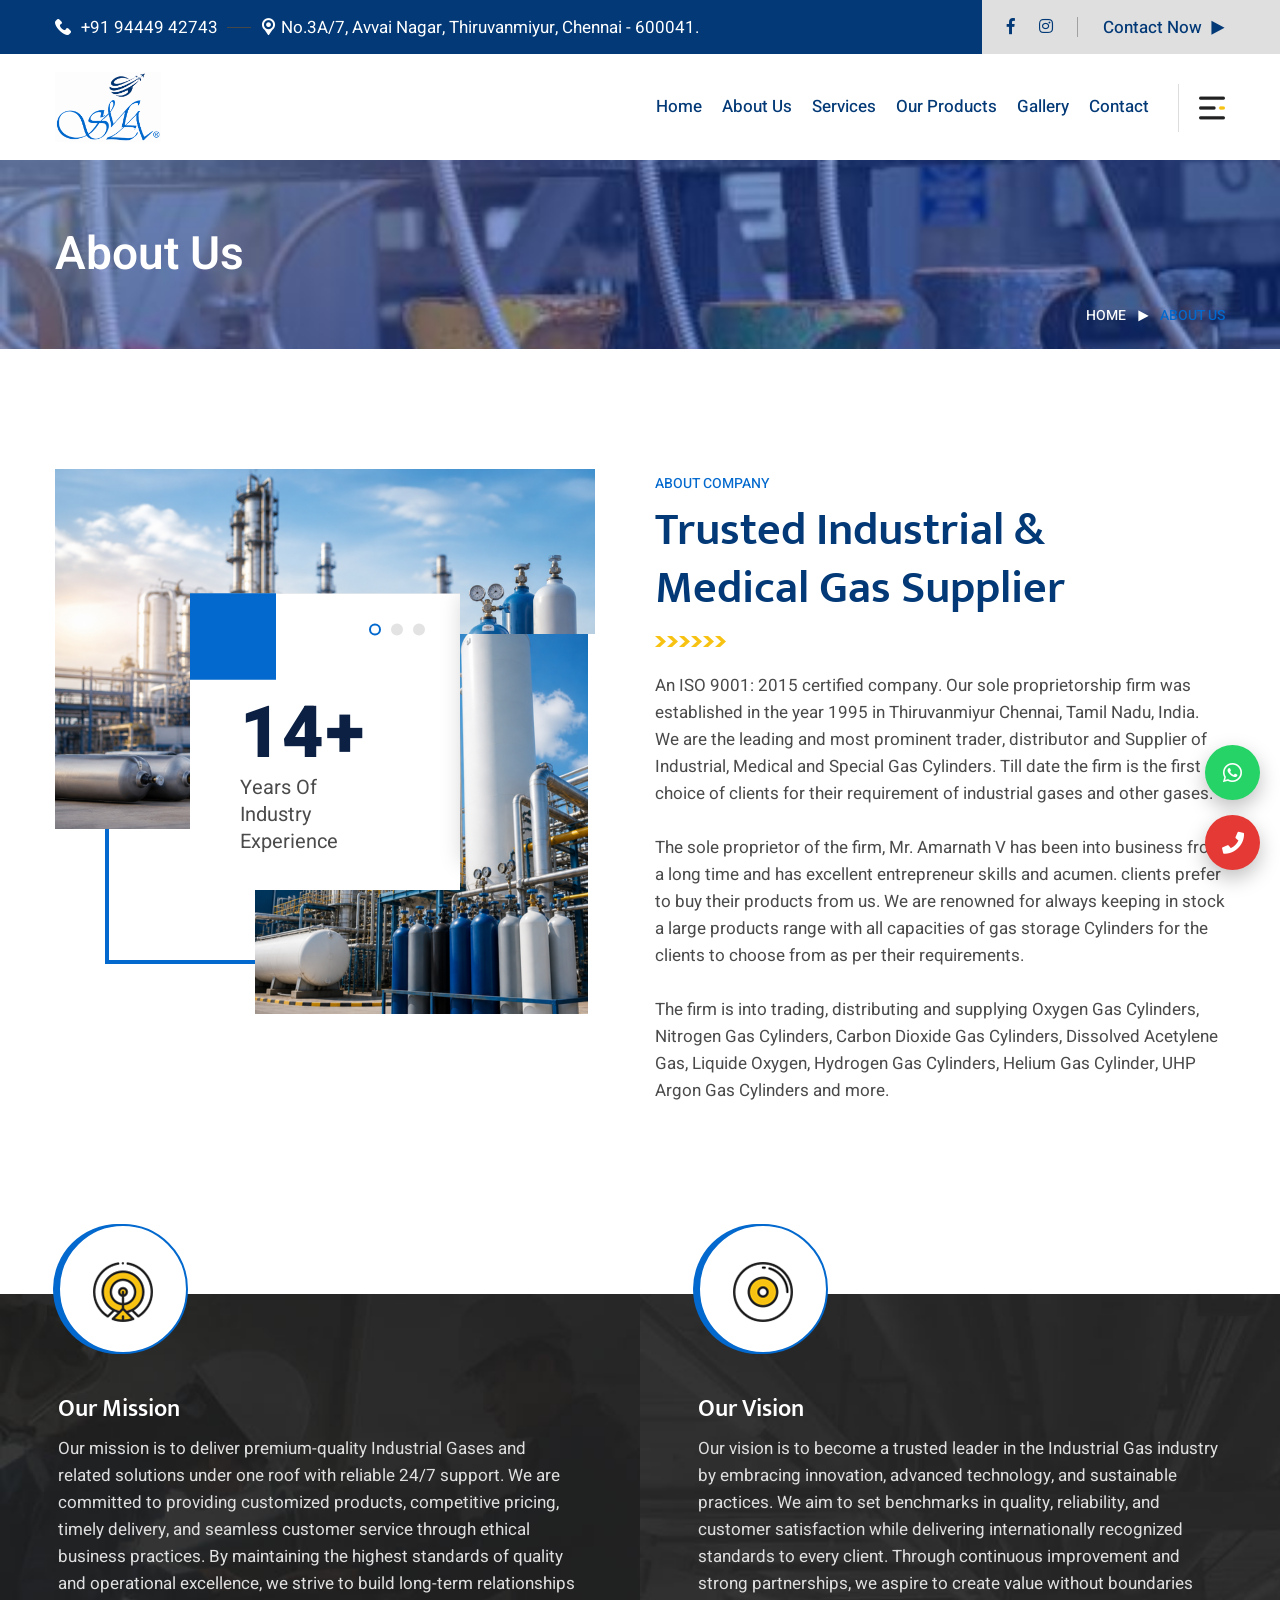
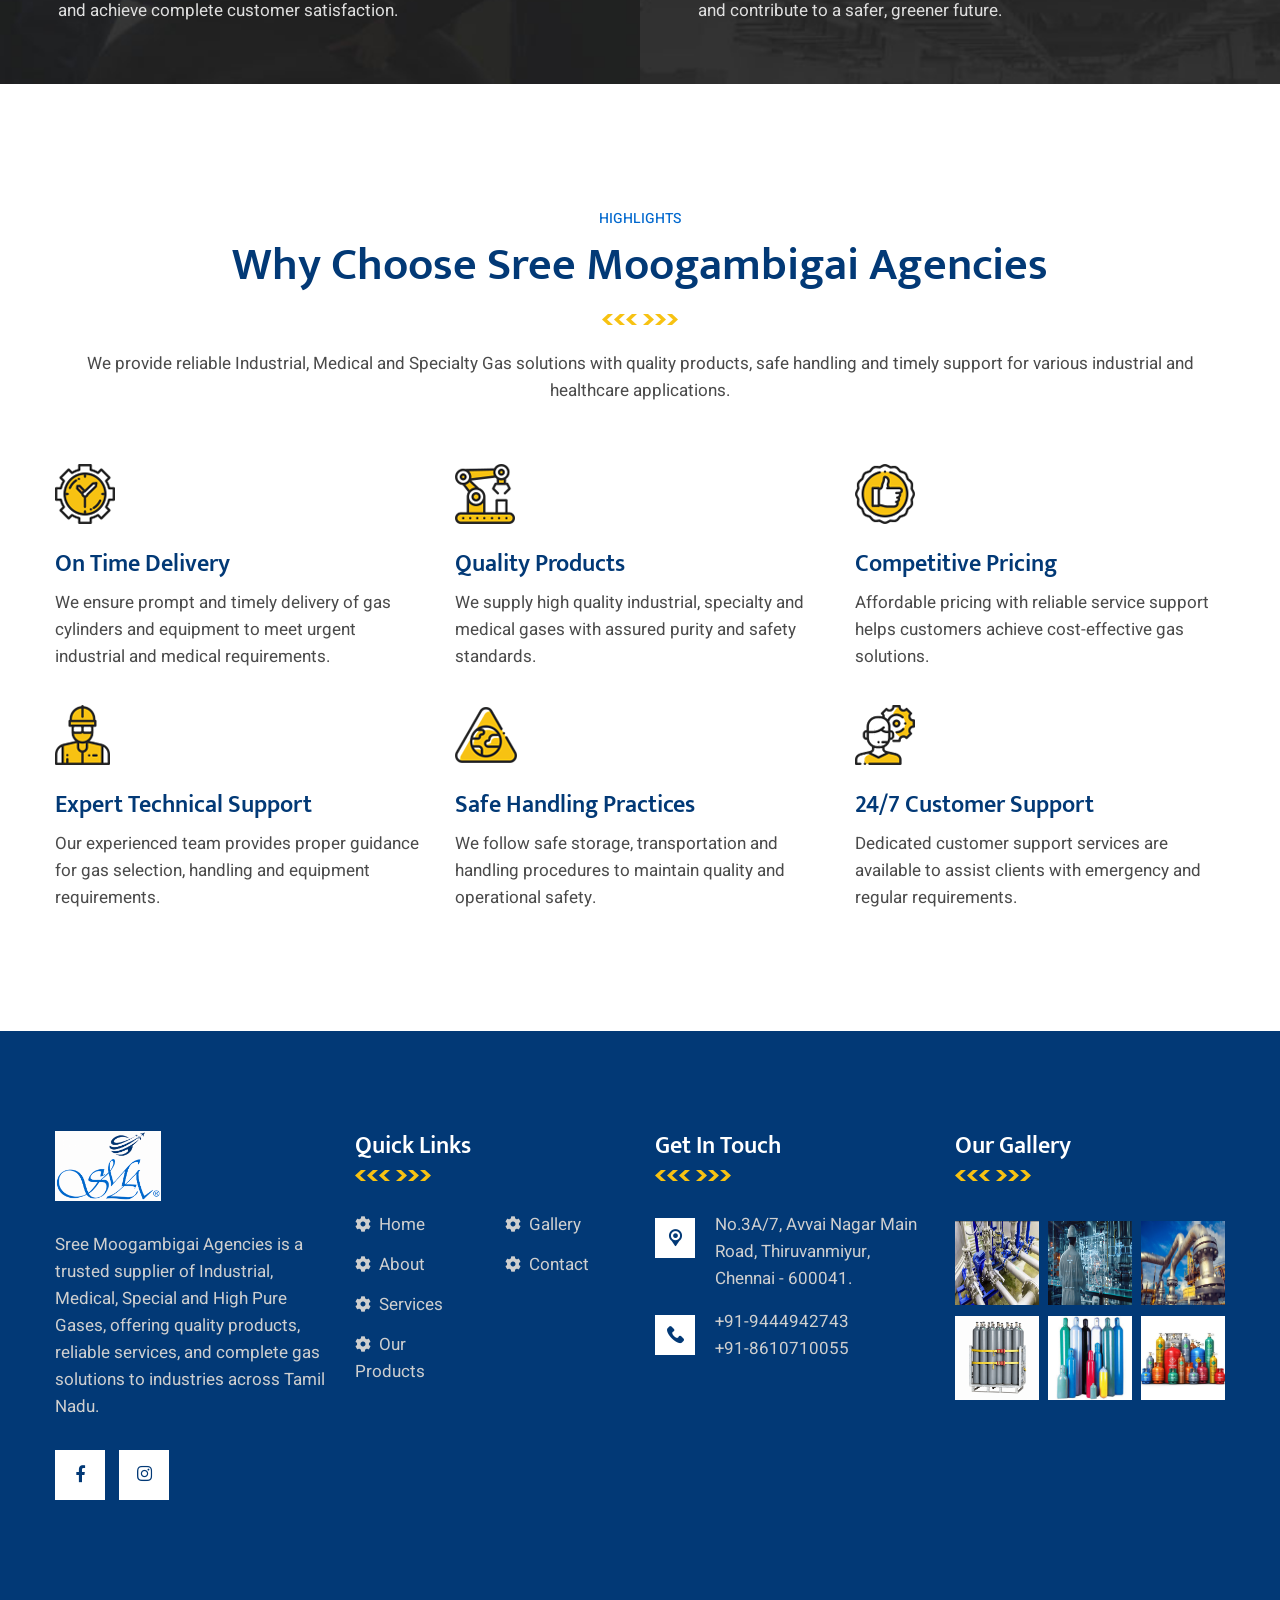
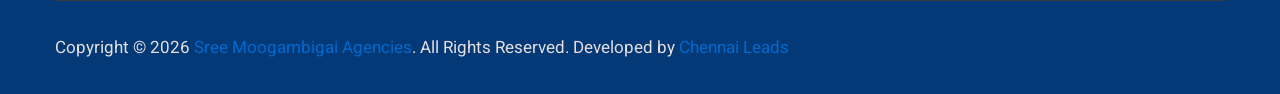
<file: about.html>
<!DOCTYPE html>
<html lang="en">

<!-- Mirrored from st.ourhtmldemo.com/new/Indasto/about.html by HTTrack Website Copier/3.x [XR&CO'2014], Sat, 09 May 2026 08:46:59 GMT -->
<head>
<meta charset="utf-8">
<title>Sree Moogambigai Agencies</title>
<!-- Stylesheets -->
<link href="assets/css/bootstrap.css" rel="stylesheet">
<link href="assets/css/style.css" rel="stylesheet">
<!-- Responsive File -->
<link href="assets/css/responsive.css" rel="stylesheet">
<!-- Color File -->
<link href="assets/css/color.css" rel="stylesheet">

<link rel="preconnect" href="https://fonts.gstatic.com/">
<link href="https://fonts.googleapis.com/css2?family=Heebo:wght@400;500;600;700;800&amp;family=Mukta:wght@500;600;700;800&amp;display=swap" rel="stylesheet">

<link rel="shortcut icon" href="assets/images/favicon.ico" type="image/x-icon">
<link rel="icon" href="assets/images/favicon.ico" type="image/x-icon">

<!-- Responsive -->
<meta http-equiv="X-UA-Compatible" content="">
<meta name="viewport" content="width=device-width, initial-scale=1.0, maximum-scale=1.0, user-scalable=0">
<!--[if lt IE 9]><script src="https://cdnjs.cloudflare.com/ajax/libs/html5shiv/3.7.3/html5shiv.js"></script><![endif]-->
<!--[if lt IE 9]><script src="js/respond.js"></script><![endif]-->
</head>
<style>
  .floating-contact {
  position: fixed;
  right: 20px;
  bottom: 30px;
  z-index: 9999;

  display: flex;
  flex-direction: column;
  gap: 15px;
}

/* Buttons Base */
.contact-btn {
  width: 55px;
  height: 55px;
  border-radius: 50%;
  display: flex;
  align-items: center;
  justify-content: center;

  font-size: 22px;
  color: #fff;
  text-decoration: none;

  box-shadow: 0 8px 20px rgba(0,0,0,0.25);
  transition: all 0.3s ease;
  position: relative;
}

/* WhatsApp (Official Green) */
.whatsapp {
  background: #25D366;
}

/* Call (Professional Red) */
.call {
  background: #E53935;
}

/* Hover Effects */
.contact-btn:hover {
  transform: scale(1.15);
  box-shadow: 0 10px 25px rgba(0,0,0,0.35);
}

/* Glow Effect */
.whatsapp:hover {
  box-shadow: 0 0 15px rgba(37, 211, 102, 0.6);
}

.call:hover {
  box-shadow: 0 0 15px rgba(229, 57, 53, 0.6);
}

/* Floating Animation */
@keyframes floatY {
  0% { transform: translateY(0); }
  50% { transform: translateY(-6px); }
  100% { transform: translateY(0); }
}

.contact-btn {
  animation: floatY 3s ease-in-out infinite;
}

.call {
  animation-delay: 1.5s;
}
</style>
<body>

<div class="page-wrapper">
<div class="floating-contact">

  <!-- WhatsApp -->
  <a href="https://wa.me/919444942743" target="_blank" class="contact-btn whatsapp">
    <i class="fab fa-whatsapp"></i>
  </a>

  <!-- Call -->
  <a href="tel:+918610710055" class="contact-btn call">
    <i class="fas fa-phone"></i>
  </a>

</div>
      <!-- Main Header -->
    <header class="main-header header-style-one">

    <div class="header-top ">
            <div class="auto-container">
                <div class="inner-container">
                    <div class="left-column">
                        
                        <ul class="contact-info">
                            <li><a href="tel:+919444942743"><i class="flaticon-phone-call"></i>+91 94449 42743 </a></li>
                            <!-- <li><a href="mailto:admin@smagas.in "><i class="flaticon-envelope"></i>admin@smagas.in </a></li> -->
                            <li><i class="flaticon-location-pointer"></i> No.3A/7, Avvai Nagar, Thiruvanmiyur, 

Chennai - 600041.</li>
                        </ul>              
                    </div>
                    <div class="right-column"> 
                        <ul class="social-links">
                            <li><a href="#"><i class="fab fa-facebook-f"></i></a></li>
                            <li><a href="#"><i class="fab fa-instagram"></i></a></li>
                            
                        </ul>
                        <div class="get-quote-btn"><a href="contact.html">Contact Now</a></div>
                    </div>
                </div>
            </div>
        </div>


        <!-- Header Upper -->
        <div class="header-upper">
            <div class="auto-container">
                <div class="inner-container">
                    <!--Logo-->
                    <div class="logo-box">
                        <div class="logo"><a href="index.html"><img src="assets/images/logo1.png" style="height: 70px;"
                            alt=""></a></div>
                    </div>
                    <div class="right-column">
                        <!--Nav Box-->
                        <div class="nav-outer">
                            <!--Mobile Navigation Toggler-->
                            <div class="mobile-nav-toggler"><img src="assets/images/icons/icon-bar-3.png" alt=""></div>

                            <!-- Main Menu -->
                            <nav class="main-menu navbar-expand-md navbar-light">
                                <div class="collapse navbar-collapse show clearfix" id="navbarSupportedContent">
                                    <ul class="navigation">
                                        <li class=""><a href="index.html">Home</a>
                                        
                                        </li>
                                        <li class=""><a href="about.html">About Us</a>
                                          
                                        </li>
                                        <li class=""><a href="service.html">Services</a>
                                           
                                        </li>
                                        <li class=""><a href="product.html">Our Products</a>
                                           
                                        </li>
                                        <li class=""><a href="gallery.html">Gallery</a>
                                           
                                        </li>
                                        <li><a href="contact.html">Contact</a></li>
                                    </ul>
                                </div>
                            </nav>
                        </div>
                        <div class="navbar-right-info">
                          
                            <div class="side-menu-nav sidemenu-nav-toggler"><img src="assets/images/icons/icon-bar-3.png" alt=""></div>
                        </div>
                    </div>                        
                </div>
            </div>
        </div>
        <!--End Header Upper-->

        <!-- Sticky Header  -->
        <div class="sticky-header">
            <div class="header-upper">
                <div class="auto-container">
                    <div class="inner-container">
                        <!--Logo-->
                        <div class="logo-box">
                            <div class="logo"><a href="index.html">
                                <img src="assets/images/logo1.png" alt="" style="height: 70px;"></a></div>
                        </div>
                        <div class="right-column">
                            <!--Nav Box-->
                            <div class="nav-outer">
                                <!--Mobile Navigation Toggler-->
                                <div class="mobile-nav-toggler"><img src="assets/images/icons/icon-bar-3.png" alt=""></div>
    
                                <!-- Main Menu -->
                                <nav class="main-menu navbar-expand-md navbar-light">
                                </nav>
                            </div>
                            <div class="navbar-right-info">
                               
                                <div class="side-menu-nav sidemenu-nav-toggler">
                                    <img src="assets/images/icons/icon-bar-3.png" alt=""></div>
                            </div>
                        </div>                        
                    </div>
                </div>
            </div>
        </div><!-- End Sticky Menu -->

        <!-- Mobile Menu  -->
        <div class="mobile-menu">
            <div class="menu-backdrop"></div>
            <div class="close-btn"><span class="icon flaticon-remove"></span></div>
            
            <nav class="menu-box">
                <div class="nav-logo"><a href="index.html"><img src="assets/images/logo1.png" 
                    style="height: 70px;"
                    alt="" title=""></a></div>
                <div class="menu-outer"><!--Here Menu Will Come Automatically Via Javascript / Same Menu as in Header--></div>
                <!--Social Links-->
                <div class="social-links">
                    <ul class="clearfix">
                     
                        <li><a href="#"><span class="fab fa-facebook-square"></span></a></li>
                       
                        <li><a href="#"><span class="fab fa-instagram"></span></a></li>
                       
                    </ul>
                </div>
            </nav>
        </div><!-- End Mobile Menu -->

        <div class="nav-overlay">
            <div class="cursor"></div>
            <div class="cursor-follower"></div>
        </div>
    </header>
    <!-- End Main Header -->

    <!-- Hidden Sidebar -->
    <section class="hidden-sidebar close-sidebar">
        <div class="wrapper-box">
            <div class="content-wrapper">
                <div class="hidden-sidebar-close"><span class="flaticon-close"></span></div>
                <div class="text-widget sidebar-widget">
                    <div class="logo"><a href="index.html"><img src="assets/images/logo1.png" alt="" style="height: 70px;"></a></div>
                    <div class="text"> Our sole proprietorship firm was 
established in the year 1995 in Thiruvanmiyur Chennai, Tamil Nadu, India. 
We are the leading and most prominent trader, distributor and Supplier of  
Industrial, Medical  and Special Gas Cylinders. </div>
                </div>
                
                <div class="brochure-widget widget">
                    <h4 class="widget_title">Our Materials</h4>
                    <div class="widget-content">                                
                        <div class="single-brochure">
                            <a href="assets/sree Moogambigai ppt.pdf" target="_blank">
                                <i class="flaticon-pdf-file-format-symbol">

                                </i> Profile Details.pdf</a></div>
                    </div>
                </div>
<div class="copyright-text">
    Copyright © <script>document.write(new Date().getFullYear())</script> 
    <a href="#">Sree Moogambigai Agencies</a>. 
    All Rights Reserved. Developed by 
    <a href="https://chennaileads.com/" target="_blank">Chennai Leads</a>
</div>            </div>
        </div>
    </section>


    <!-- Page Title -->
    <section class="page-title" style="background-image: url(assets/images/banner1.webp);">
        <div class="auto-container">
            <div class="content-box">
                <div class="content-wrapper">
                    <div class="title">
                        <h1>About Us</h1>
                    </div>
                    <ul class="bread-crumb style-two">
                        <li><a href="index.html">Home </a></li>
                        <li class="active">About Us</li>
                    </ul>
                </div>
            </div>
        </div>
    </section>

   <!-- About section four -->
<section class="about-section-four">
    <div class="auto-container">
        <div class="row">

            <!-- Images -->
            <div class="col-lg-6 image-column">
                <div class="image-wrapper">

                    <div class="image-one">
                        <img src="assets/images/ab2.png" alt="Industrial Gas Solutions">
                    </div>

                    <div class="image-two">
                        <img src="assets/images/ab3.png" alt="Gas Supply Services">
                    </div>

                    <!-- Facts Slider -->
                    <div class="facts-block">

                        <div class="theme_carousel owl-theme owl-carousel"
                            data-options='{
                                "loop": true,
                                "center": false,
                                "margin": 0,
                                "autoheight": true,
                                "lazyload": true,
                                "nav": true,
                                "dots": true,
                                "autoplay": true,
                                "autoplayTimeout": 6000,
                                "smartSpeed": 1000,
                                "responsive":{
                                    "0":{"items":"1"},
                                    "480":{"items":"1"},
                                    "600":{"items":"1"},
                                    "768":{"items":"1"},
                                    "992":{"items":"1"},
                                    "1200":{"items":"1"}
                                }
                            }'>

                            <!-- Fact -->
                            <div class="inner wow fadeInLeft"
                                data-wow-delay="0ms"
                                data-wow-duration="1500ms">

                                <div class="content">

                                    <div class="count-outer count-box">
                                        <span class="count-text"
                                            data-speed="3000"
                                            data-stop="31">0</span><span>+</span>
                                    </div>

                                    <div class="text">
                                        Years Of <br>
                                        Industry Experience
                                    </div>

                                    <div class="icon">
                                        <i class="flaticon-industry"></i>
                                    </div>

                                </div>

                            </div>

                            <!-- Fact -->
                            <div class="inner wow fadeInLeft"
                                data-wow-delay="0ms"
                                data-wow-duration="1500ms">

                                <div class="content">

                                    <div class="count-outer count-box">
                                        <span class="count-text"
                                            data-speed="3000"
                                            data-stop="500">0</span><span>+</span>
                                    </div>

                                    <div class="text">
                                        Satisfied <br>
                                        Industrial Clients
                                    </div>

                                    <div class="icon">
                                        <i class="flaticon-team"></i>
                                    </div>

                                </div>

                            </div>

                            <!-- Fact -->
                            <div class="inner wow fadeInLeft"
                                data-wow-delay="0ms"
                                data-wow-duration="1500ms">

                                <div class="content">

                                    <div class="count-outer count-box">
                                        <span class="count-text"
                                            data-speed="3000"
                                            data-stop="100">0</span><span>%</span>
                                    </div>

                                    <div class="text">
                                        Quality & <br>
                                        Safety Commitment
                                    </div>

                                    <div class="icon">
                                        <i class="flaticon-shield"></i>
                                    </div>

                                </div>

                            </div>

                        </div>

                    </div>

                </div>
            </div>

            <!-- Content -->
            <div class="col-lg-6">

                <div class="sec-title mb-30">

                    <div class="sub-title">About Company</div>

                    <h2>
                        Trusted Industrial & <br>
                        Medical Gas Supplier
                    </h2>

                    <div class="text">
                       An ISO 9001: 2015 certified company. Our sole proprietorship firm was 
established in the year 1995 in Thiruvanmiyur Chennai, Tamil Nadu, India. 
We are the leading and most prominent trader, distributor and Supplier of  
Industrial, Medical  and Special Gas Cylinders. Till date the firm is the 
first choice of clients for their requirement of industrial gases and other gases. <br><br>
The sole proprietor of the firm, Mr. Amarnath V has been into business from 
a long time and has excellent entrepreneur skills and acumen. clients prefer to buy  
their products from us. We are renowned for always keeping in stock a large  
products range with all capacities of gas storage Cylinders for the clients to choose  
from as per their requirements. <br><Br>The firm is into trading, distributing and supplying  
Oxygen Gas Cylinders, Nitrogen Gas Cylinders, Carbon Dioxide Gas Cylinders,  
Dissolved Acetylene Gas, Liquide Oxygen, Hydrogen Gas Cylinders,  
Helium Gas  Cylinder, UHP Argon Gas Cylinders and more.
                    </div>

                </div>

               

        </div>
    </div>
</section>

<!-- Statement section -->
<section class="statement-section">
    <div class="auto-container">
        <div class="row no-gutters align-items-stretch">

            <!-- Mission -->
            <div class="col-xl-6 statement-block d-flex">
                <div class="inner-box w-100"
                    style="background-image: url(assets/images/resource/image-107.jpg);">

                    <div class="icon-outer">
                        <div class="icon">
                            <img src="assets/images/icons/icon-37.png" alt="">
                        </div>
                    </div>

                    <h4>Our Mission</h4>

                    <div class="text">
                        Our mission is to deliver premium-quality Industrial Gases 
                        and related solutions under one roof with reliable 24/7 support. 
                        We are committed to providing customized products, competitive pricing, 
                        timely delivery, and seamless customer service through ethical business practices. 
                        By maintaining the highest standards of quality and operational excellence, 
                        we strive to build long-term relationships and achieve complete customer satisfaction.
                    </div>

                </div>
            </div>

            <!-- Vision -->
            <div class="col-xl-6 statement-block d-flex">
                <div class="inner-box w-100"
                    style="background-image: url(assets/images/resource/image-108.jpg);">

                    <div class="icon-outer">
                        <div class="icon">
                            <img src="assets/images/icons/icon-38.png" alt="">
                        </div>
                    </div>

                    <h4>Our Vision</h4>

                    <div class="text">
                        Our vision is to become a trusted leader in the Industrial Gas industry 
                        by embracing innovation, advanced technology, and sustainable practices. 
                        We aim to set benchmarks in quality, reliability, and customer satisfaction 
                        while delivering internationally recognized standards to every client. 
                        Through continuous improvement and strong partnerships, we aspire to create 
                        value without boundaries and contribute to a safer, greener future.
                    </div>

                </div>
            </div>

        </div>
    </div>
</section>

    <!-- Our Facts section Three -->
    <section class="our-facts-section-three style-two " >
        <div class="auto-container">

        <div class="sec-title text-center">
            <div class="sub-title">Highlights</div>

            <h2>Why Choose Sree Moogambigai Agencies</h2>

            <div class="text">
                We provide reliable Industrial, Medical and Specialty Gas
                solutions with quality products, safe handling and timely support
                for various industrial and healthcare applications.
            </div>
        </div>

        <div class="wrapper-box">

            <div class="row">

                <!-- Item -->
                <div class="col-lg-4 col-md-6 why-choose-us-block-four">

                    <div class="inner-box">

                        <div class="icon">
                            <img src="assets/images/icons/icon-13.png" alt="">
                        </div>

                        <h4>On Time Delivery</h4>

                        <div class="text">
                            We ensure prompt and timely delivery
                            of gas cylinders and equipment to meet
                            urgent industrial and medical requirements.
                        </div>

                    </div>

                </div>

                <!-- Item -->
                <div class="col-lg-4 col-md-6 why-choose-us-block-four">

                    <div class="inner-box">

                        <div class="icon">
                            <img src="assets/images/icons/icon-14.png" alt="">
                        </div>

                        <h4>Quality Products</h4>

                        <div class="text">
                            We supply high quality industrial,
                            specialty and medical gases with
                            assured purity and safety standards.
                        </div>

                    </div>

                </div>

                <!-- Item -->
                <div class="col-lg-4 col-md-6 why-choose-us-block-four">

                    <div class="inner-box">

                        <div class="icon">
                            <img src="assets/images/icons/icon-15.png" alt="">
                        </div>

                        <h4>Competitive Pricing</h4>

                        <div class="text">
                            Affordable pricing with reliable
                            service support helps customers
                            achieve cost-effective gas solutions.
                        </div>

                    </div>

                </div>

                <!-- Item -->
                <div class="col-lg-4 col-md-6 why-choose-us-block-four">

                    <div class="inner-box">

                        <div class="icon">
                            <img src="assets/images/icons/icon-40.png" alt="">
                        </div>

                        <h4>Expert Technical Support</h4>

                        <div class="text">
                            Our experienced team provides
                            proper guidance for gas selection,
                            handling and equipment requirements.
                        </div>

                    </div>

                </div>

                <!-- Item -->
                <div class="col-lg-4 col-md-6 why-choose-us-block-four">

                    <div class="inner-box">

                        <div class="icon">
                            <img src="assets/images/icons/icon-41.png" alt="">
                        </div>

                        <h4>Safe Handling Practices</h4>

                        <div class="text">
                            We follow safe storage, transportation
                            and handling procedures to maintain
                            quality and operational safety.
                        </div>

                    </div>

                </div>

                <!-- Item -->
                <div class="col-lg-4 col-md-6 why-choose-us-block-four">

                    <div class="inner-box">

                        <div class="icon">
                            <img src="assets/images/icons/icon-42.png" alt="">
                        </div>

                        <h4>24/7 Customer Support</h4>

                        <div class="text">
                            Dedicated customer support services
                            are available to assist clients
                            with emergency and regular requirements.
                        </div>

                    </div>

                </div>

            </div>

        </div>

    </div>
    </section>

 
    

   
    

    

   
   
    <!--Main Footer-->
    <footer class="main-footer">
        <div class="upper-box">
            <div class="auto-container">
                <div class="row">
                    <div class="col-lg-3 col-md-6">
                        <div class="widget about-widget">
                            <div class="logo"><a href="index.html">
                                <img src="assets/images/logo1.png" style="height:70px;"alt=""></a></div>
<div class="text">
    Sree Moogambigai Agencies is a trusted supplier of Industrial, Medical, 
    Special and High Pure Gases, offering quality products, reliable services, 
    and complete gas solutions to industries across Tamil Nadu.
</div>                            <ul class="social-links">
                                <li><a href="#"><i class="fab fa-facebook-f"></i></a></li>
                                <li><a href="#"><i class="fab fa-instagram"></i></a></li>
                                
                            </ul>
                        </div>
                    </div>
                    <div class="col-lg-3 col-md-6">
                        <div class="widget links-widget">
                            <h4 class="widget_title">Quick Links</h4>
                            <div class="widget-content">
                                <div class="row">
                                    <div class="col-md-6">
                                        <ul class="list">
                                            <li><a href="index.html">Home</a></li>
                                            <li><a href="about.html">About</a></li>
                                            <li><a href="service.html">Services</a></li>
                                            <li><a href="product.html">Our Products</a></li>
                                          
                                        </ul>
                                    </div>
                                    <div class="col-md-6">
                                        <ul class="list">
                                              <li><a href="gallery.html">Gallery</a></li>
                                            <li><a href="contact.html">Contact</a></li>
                                            
                                        </ul>
                                    </div>
                                </div>                                
                            </div>
                        </div>
                    </div>
                    <div class="col-lg-3 col-md-6">
                        <div class="contact-widget widget">
                            <h4 class="widget_title">Get In Touch</h4>
                            <ul>
                                <li><i class="flaticon-location-pointer"></i>No.3A/7, 
                                    Avvai Nagar Main Road,
                                    Thiruvanmiyur, <br>

Chennai - 600041.</li>
                                <li><i class="flaticon-phone-call">

                                </i> <a href="tel:+919444942743 "> +91-9444942743 </a><Br>
                            <a href="tel:+918610710055 "> +91-8610710055</a></li>
                                <!-- <li><i class="flaticon-envelope"></i>
                                     <a href="mailto:info@smagas.in ">info@smagas.in </a> <br> 
                                     <a href="mailto:admin@smagas.in  ">admin@smagas.in  </a>
                                   </li> -->
                            </ul>
                        </div>
                    </div>
                    <div class="col-lg-3 col-md-6">
                        <div class="instagram-widget widget">
                            <h4 class="widget_title">Our Gallery</h4>
                            <div class="wrapper-box">
                                <div class="image">
                                    <img src="assets/images/s1.jpg" alt="" style="height: 84px; width: 84px;">
                                    <div class="overlay-link"><a href="assets/images/s1.jpg" 
                                         class="lightbox-image" data-fancybox="gallery"><span class="flaticon-zoom" ></span></a></div>
                                </div>
                                <div class="image">
                                    <img src="assets/images/s2.webp" alt="" style="height: 84px; width: 84px;">
                                    <div class="overlay-link"><a href="assets/images/s2.webp" 
                                         class="lightbox-image" data-fancybox="gallery"><span class="flaticon-zoom" ></span></a></div>
                                </div>
                                <div class="image">
                                    <img src="assets/images/s5.jpg" alt="" style="height: 84px; width: 84px;">
                                    <div class="overlay-link"><a href="assets/images/s5.jpg" 
                                         class="lightbox-image" data-fancybox="gallery"><span class="flaticon-zoom" ></span></a></div>
                                </div>
                                <div class="image">
                                    <img src="assets/images/p1.png" alt="" style="height: 84px; width: 84px;">
                                    <div class="overlay-link"><a href="assets/images/p1.png" 
                                         class="lightbox-image" data-fancybox="gallery"><span class="flaticon-zoom" ></span></a></div>
                                </div>
                                <div class="image">
                                    <img src="assets/images/p2.png" alt="" style="height: 84px; width: 84px;">
                                    <div class="overlay-link"><a href="assets/images/p2.png" 
                                         class="lightbox-image" data-fancybox="gallery"><span class="flaticon-zoom" ></span></a></div>
                                </div>
                                <div class="image">
                                    <img src="assets/images/p3.png" alt="" style="height: 84px; width: 84px;">
                                    <div class="overlay-link"><a href="assets/images/p3.png" 
                                         class="lightbox-image" data-fancybox="gallery"><span class="flaticon-zoom" ></span></a></div>
                                </div>
                                
                            </div>
                        </div>
                    </div>
                </div>
            </div> 
        </div>               
    </footer>
    <!--End Main Footer-->

    <div class="footer-bottom">
        <div class="auto-container">
            <div class="wrapper-box">
                <div class="row m-0 align-items-center justify-content-between">
<div class="copyright-text">
    Copyright © <script>document.write(new Date().getFullYear())</script> 
    <a href="#">Sree Moogambigai Agencies</a>. 
    All Rights Reserved. Developed by 
    <a href="https://chennaileads.com/" target="_blank">Chennai Leads</a>
</div>                    <!-- <ul class="menu">
                        <li><a href="#">Terms & Conditions</a></li>
                        <li><a href="#">Privacy Policy </a></li>
                        <li><a href="#">Sitemap</a></li>
                    </ul> -->
                </div>
            </div>
        </div>
    </div>
	
</div>
<!--End pagewrapper-->

<!--Scroll to top-->

<script src="assets/js/jquery.js"></script>
<script src="assets/js/popper.min.js"></script>
<script src="assets/js/bootstrap.min.js"></script>
<script src="assets/js/bootstrap-select.min.js"></script>
<script src="assets/js/jquery.fancybox.js"></script>
<script src="assets/js/isotope.js"></script>
<script src="assets/js/owl.js"></script>
<script src="assets/js/appear.js"></script>
<script src="assets/js/wow.js"></script>
<script src="assets/js/scrollbar.js"></script>
<script src="assets/js/TweenMax.min.js"></script>
<script src="assets/js/swiper.min.js"></script>
<script src="assets/js/jquery.polyglot.language.switcher.js"></script>
<script src="assets/js/jquery.ajaxchimp.min.js"></script>
<script src="assets/js/parallax-scroll.js"></script>
<script src="assets/js/knob.js"></script>

<script src="assets/js/script.js"></script>

    <script>
  const toggleBtn = document.getElementById("callToggle");
  const enquiryBox = document.getElementById("enquiryBox");

  toggleBtn.addEventListener("click", () => {
    enquiryBox.style.display =
      enquiryBox.style.display === "block" ? "none" : "block";
  });

  document.addEventListener("click", (e) => {
    if (!e.target.closest(".floating-contact")) {
      enquiryBox.style.display = "none";
    }
  });
  toggleBtn.addEventListener("click", () => {
  enquiryBox.classList.toggle("show");
});
</script>
</body>

<!-- Mirrored from st.ourhtmldemo.com/new/Indasto/about.html by HTTrack Website Copier/3.x [XR&CO'2014], Sat, 09 May 2026 08:47:03 GMT -->
</html>
</file>
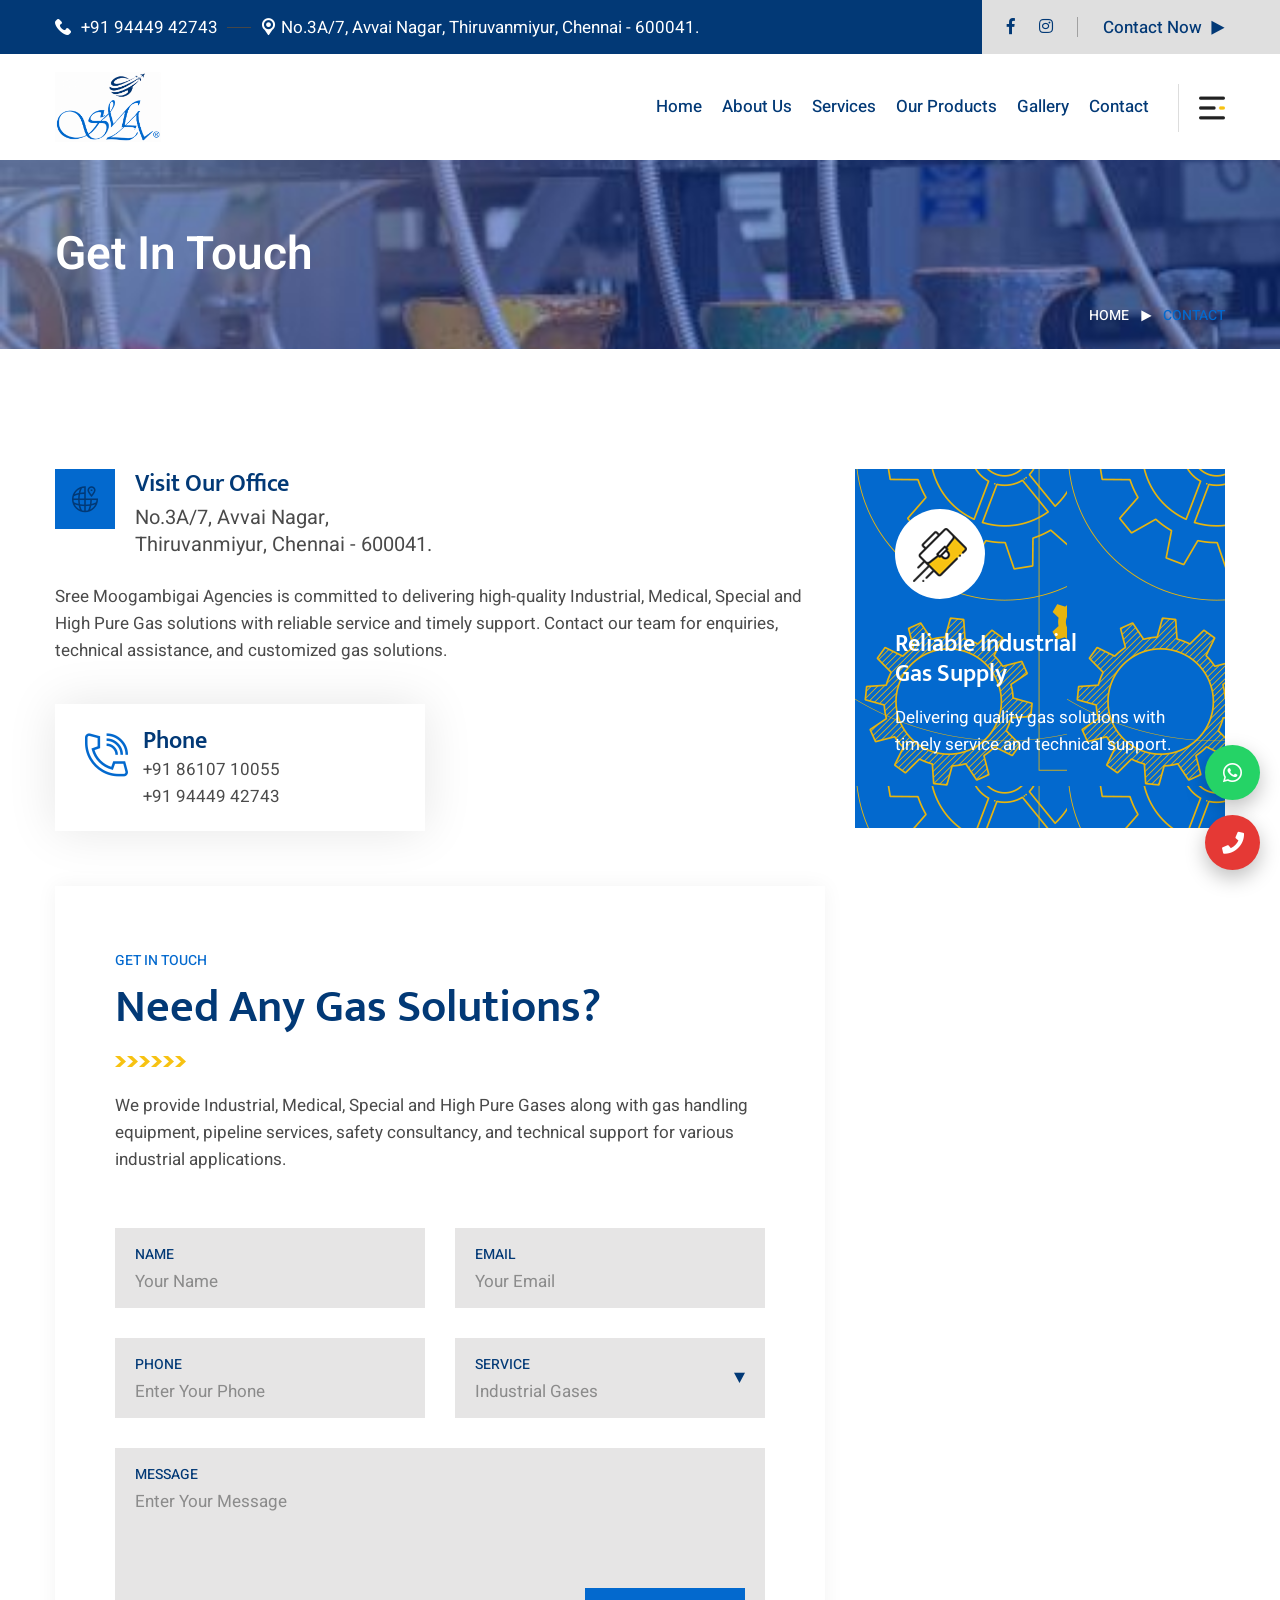
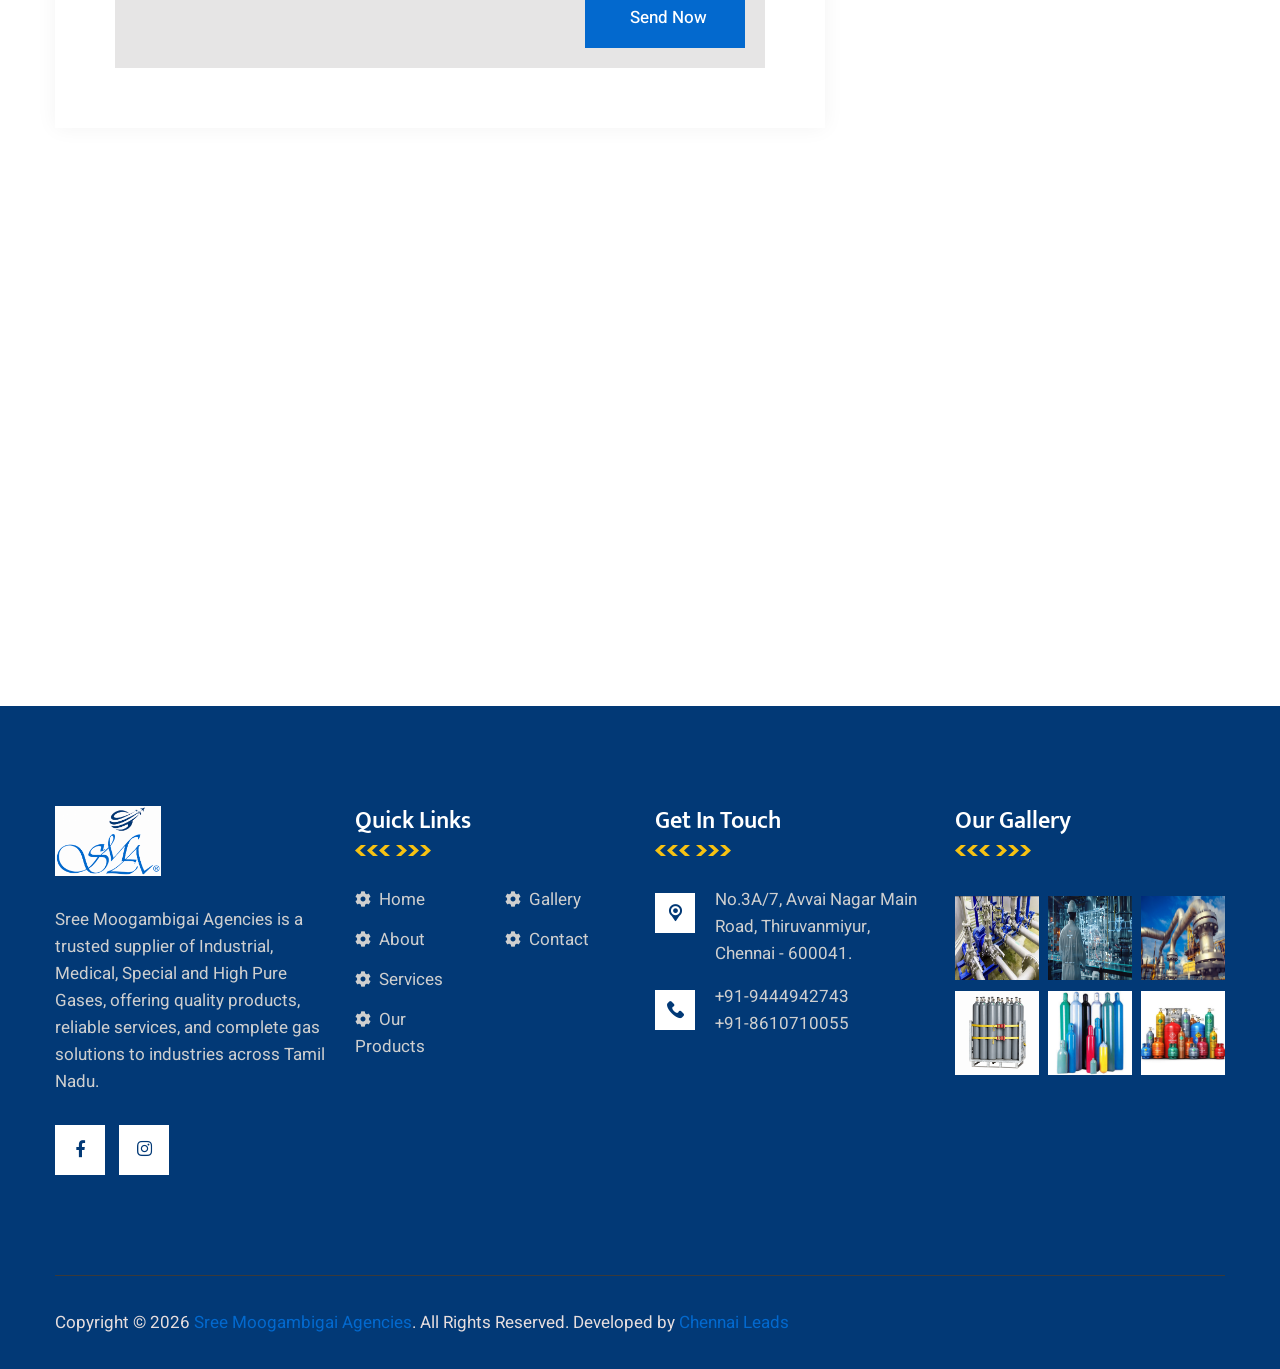
<file: contact.html>
<!DOCTYPE html>
<html lang="en">

<!-- Mirrored from st.ourhtmldemo.com/new/Indasto/contact.html by HTTrack Website Copier/3.x [XR&CO'2014], Sat, 09 May 2026 08:46:14 GMT -->
<head>
<meta charset="utf-8">
<title>Sree Moogambigai Agencies</title>
<!-- Stylesheets -->
<link href="assets/css/bootstrap.css" rel="stylesheet">
<link href="assets/css/style.css" rel="stylesheet">
<!-- Responsive File -->
<link href="assets/css/responsive.css" rel="stylesheet">
<!-- Color File -->
<link href="assets/css/color.css" rel="stylesheet">

<link rel="preconnect" href="https://fonts.gstatic.com/">
<link href="https://fonts.googleapis.com/css2?family=Heebo:wght@400;500;600;700;800&amp;family=Mukta:wght@500;600;700;800&amp;display=swap" rel="stylesheet">

<link rel="shortcut icon" href="assets/images/favicon.ico" type="image/x-icon">
<link rel="icon" href="assets/images/favicon.ico" type="image/x-icon">

<!-- Responsive -->
<meta http-equiv="X-UA-Compatible" content="">
<meta name="viewport" content="width=device-width, initial-scale=1.0, maximum-scale=1.0, user-scalable=0">
<!--[if lt IE 9]><script src="https://cdnjs.cloudflare.com/ajax/libs/html5shiv/3.7.3/html5shiv.js"></script><![endif]-->
<!--[if lt IE 9]><script src="js/respond.js"></script><![endif]-->
</head>
<style>

 .floating-contact {
  position: fixed;
  right: 20px;
  bottom: 30px;
  z-index: 9999;

  display: flex;
  flex-direction: column;
  gap: 15px;
}

/* Buttons Base */
.contact-btn {
  width: 55px;
  height: 55px;
  border-radius: 50%;
  display: flex;
  align-items: center;
  justify-content: center;

  font-size: 22px;
  color: #fff;
  text-decoration: none;

  box-shadow: 0 8px 20px rgba(0,0,0,0.25);
  transition: all 0.3s ease;
  position: relative;
}

/* WhatsApp (Official Green) */
.whatsapp {
  background: #25D366;
}

/* Call (Professional Red) */
.call {
  background: #E53935;
}

/* Hover Effects */
.contact-btn:hover {
  transform: scale(1.15);
  box-shadow: 0 10px 25px rgba(0,0,0,0.35);
}

/* Glow Effect */
.whatsapp:hover {
  box-shadow: 0 0 15px rgba(37, 211, 102, 0.6);
}

.call:hover {
  box-shadow: 0 0 15px rgba(229, 57, 53, 0.6);
}

/* Floating Animation */
@keyframes floatY {
  0% { transform: translateY(0); }
  50% { transform: translateY(-6px); }
  100% { transform: translateY(0); }
}

.contact-btn {
  animation: floatY 3s ease-in-out infinite;
}

.call {
  animation-delay: 1.5s;
}
</style>
<body>

<div class="page-wrapper">
<div class="floating-contact">

  <!-- WhatsApp -->
  <a href="https://wa.me/919444942743" target="_blank" class="contact-btn whatsapp">
    <i class="fab fa-whatsapp"></i>
  </a>

  <!-- Call -->
  <a href="tel:+918610710055" class="contact-btn call">
    <i class="fas fa-phone"></i>
  </a>

</div>

     <!-- Main Header -->
    <header class="main-header header-style-one">

        <!-- Header Top -->
        <div class="header-top ">
            <div class="auto-container">
                <div class="inner-container">
                    <div class="left-column">
                        
                        <ul class="contact-info">
                            <li><a href="tel:+919444942743"><i class="flaticon-phone-call"></i>+91 94449 42743 </a></li>
                            <!-- <li><a href="mailto:admin@smagas.in "><i class="flaticon-envelope"></i>admin@smagas.in </a></li> -->
                            <li><i class="flaticon-location-pointer"></i> No.3A/7, Avvai Nagar, Thiruvanmiyur, 

Chennai - 600041.</li>
                        </ul>              
                    </div>
                    <div class="right-column"> 
                        <ul class="social-links">
                            <li><a href="#"><i class="fab fa-facebook-f"></i></a></li>
                            <li><a href="#"><i class="fab fa-instagram"></i></a></li>
                            
                        </ul>
                        <div class="get-quote-btn"><a href="contact.html">Contact Now</a></div>
                    </div>
                </div>
            </div>
        </div>

        <!-- Header Upper -->
        <div class="header-upper">
            <div class="auto-container">
                <div class="inner-container">
                    <!--Logo-->
                    <div class="logo-box">
                        <div class="logo"><a href="index.html"><img src="assets/images/logo1.png" style="height: 70px;"
                            alt=""></a></div>
                    </div>
                    <div class="right-column">
                        <!--Nav Box-->
                        <div class="nav-outer">
                            <!--Mobile Navigation Toggler-->
                            <div class="mobile-nav-toggler"><img src="assets/images/icons/icon-bar-3.png" alt=""></div>

                            <!-- Main Menu -->
                            <nav class="main-menu navbar-expand-md navbar-light">
                                <div class="collapse navbar-collapse show clearfix" id="navbarSupportedContent">
                                    <ul class="navigation">
                                        <li class=""><a href="index.html">Home</a>
                                        
                                        </li>
                                        <li class=""><a href="about.html">About Us</a>
                                          
                                        </li>
                                        <li class=""><a href="service.html">Services</a>
                                           
                                        </li>
                                        <li class=""><a href="product.html">Our Products</a>
                                           
                                        </li>
                                        <li class=""><a href="gallery.html">Gallery</a>
                                           
                                        </li>
                                        <li><a href="contact.html">Contact</a></li>
                                    </ul>
                                </div>
                            </nav>
                        </div>
                        <div class="navbar-right-info">
                          
                            <div class="side-menu-nav sidemenu-nav-toggler"><img src="assets/images/icons/icon-bar-3.png" alt=""></div>
                        </div>
                    </div>                        
                </div>
            </div>
        </div>
        <!--End Header Upper-->

        <!-- Sticky Header  -->
        <div class="sticky-header">
            <div class="header-upper">
                <div class="auto-container">
                    <div class="inner-container">
                        <!--Logo-->
                        <div class="logo-box">
                            <div class="logo"><a href="index.html">
                                <img src="assets/images/logo1.png" alt="" style="height: 70px;"></a></div>
                        </div>
                        <div class="right-column">
                            <!--Nav Box-->
                            <div class="nav-outer">
                                <!--Mobile Navigation Toggler-->
                                <div class="mobile-nav-toggler"><img src="assets/images/icons/icon-bar-3.png" alt=""></div>
    
                                <!-- Main Menu -->
                                <nav class="main-menu navbar-expand-md navbar-light">
                                </nav>
                            </div>
                            <div class="navbar-right-info">
                               
                                <div class="side-menu-nav sidemenu-nav-toggler">
                                    <img src="assets/images/icons/icon-bar-3.png" alt=""></div>
                            </div>
                        </div>                        
                    </div>
                </div>
            </div>
        </div><!-- End Sticky Menu -->

        <!-- Mobile Menu  -->
        <div class="mobile-menu">
            <div class="menu-backdrop"></div>
            <div class="close-btn"><span class="icon flaticon-remove"></span></div>
            
            <nav class="menu-box">
                <div class="nav-logo"><a href="index.html"><img src="assets/images/logo1.png" 
                    style="height: 70px;"
                    alt="" title=""></a></div>
                <div class="menu-outer"><!--Here Menu Will Come Automatically Via Javascript / Same Menu as in Header--></div>
                <!--Social Links-->
                <div class="social-links">
                    <ul class="clearfix">
                     
                        <li><a href="#"><span class="fab fa-facebook-square"></span></a></li>
                       
                        <li><a href="#"><span class="fab fa-instagram"></span></a></li>
                       
                    </ul>
                </div>
            </nav>
        </div><!-- End Mobile Menu -->

        <div class="nav-overlay">
            <div class="cursor"></div>
            <div class="cursor-follower"></div>
        </div>
    </header>
    <!-- End Main Header -->

    <!-- Hidden Sidebar -->
    <section class="hidden-sidebar close-sidebar">
        <div class="wrapper-box">
            <div class="content-wrapper">
                <div class="hidden-sidebar-close"><span class="flaticon-close"></span></div>
                <div class="text-widget sidebar-widget">
                    <div class="logo"><a href="index.html"><img src="assets/images/logo1.png" alt="" style="height: 70px;"></a></div>
                    <div class="text"> Our sole proprietorship firm was 
established in the year 1995 in Thiruvanmiyur Chennai, Tamil Nadu, India. 
We are the leading and most prominent trader, distributor and Supplier of  
Industrial, Medical  and Special Gas Cylinders. </div>
                </div>
                
                <div class="brochure-widget widget">
                    <h4 class="widget_title">Our Materials</h4>
                    <div class="widget-content">                                
                        <div class="single-brochure">
                            <a href="assets/sree Moogambigai ppt.pdf" target="_blank">
                                <i class="flaticon-pdf-file-format-symbol">

                                </i> Profile Details.pdf</a></div>
                    </div>
                </div>
<div class="copyright-text">
    Copyright © <script>document.write(new Date().getFullYear())</script> 
    <a href="#">Sree Moogambigai Agencies</a>. 
    All Rights Reserved. Developed by 
    <a href="https://chennaileads.com/" target="_blank">Chennai Leads</a>
</div>            </div>
        </div>
    </section>

    <!-- Page Title -->
    <section class="page-title" style="background-image: url(assets/images/banner1.webp);">
        <div class="auto-container">
            <div class="content-box">
                <div class="content-wrapper">
                    <div class="title">
                        <h1>Get In Touch</h1>
                    </div>
                    <ul class="bread-crumb style-two">
                        <li><a href="index.html">Home </a></li>
                        <li class="active">Contact</li>
                    </ul>
                </div>
            </div>
        </div>
    </section>

  <!-- Contact Form section -->
<section class="contact-form-section style-four">
    <div class="auto-container">
        <div class="row">
            <div class="col-lg-8">
                
                <!-- Office Address -->
                <div class="office-address">
                    <div class="icon-box">
                        <div class="icon"><i class="flaticon-geolocation"></i></div>
                        <h4>Visit Our Office</h4>
                        <div class="text">
                            No.3A/7, Avvai Nagar, <br>
                            Thiruvanmiyur, Chennai - 600041.
                        </div>
                    </div>

                    <div class="text">
                        Sree Moogambigai Agencies is committed to delivering 
                        high-quality Industrial, Medical, Special and High Pure 
                        Gas solutions with reliable service and timely support. 
                        Contact our team for enquiries, technical assistance, 
                        and customized gas solutions.
                    </div>
                </div>

                <!-- Contact Info -->
                <div class="contact-info mb-30">
                    <div class="row">

                        <div class="col-md-6">
                            <div class="icon-box">
                                <div class="icon"><i class="flaticon-call"></i></div>
                                <h4>Phone</h4>
                                <div class="text">
                                    <a href="tel:+918610710055">+91 86107 10055</a><br>
                                    <a href="tel:+919444942743">+91 94449 42743</a>
                                </div>
                            </div>
                        </div>

                        <!-- <div class="col-md-6">
                            <div class="icon-box">
                                <div class="icon"><i class="flaticon-correspondence"></i></div>
                                <h4>Email</h4>
                                <div class="text">
                                    <a href="mailto:info@smagas.in">info@smagas.in</a><br>
                                    <a href="mailto:admin@smagas.in">admin@smagas.in</a>
                                </div>
                            </div>
                        </div> -->

                    </div>                        
                </div>

                <!-- Contact Form -->
                <div class="wrapper-box">
                    <div class="sec-title">
                        <div class="sub-title">Get In Touch</div>
                        <h2>Need Any Gas Solutions?</h2>
                        <div class="text">
                            We provide Industrial, Medical, Special and High Pure 
                            Gases along with gas handling equipment, pipeline 
                            services, safety consultancy, and technical support 
                            for various industrial applications.
                        </div>
                    </div>

                    <div class="contact-form">
                        <form method="post" action="assets/inc/sendmail.php" id="contact-form">
                            <div class="row">

                                <div class="col-md-6">
                                    <div class="form-group">
                                        <label for="name">Name</label>
                                        <input id="name" type="text" name="form_name" placeholder="Your Name" required>
                                    </div>
                                </div>

                                <div class="col-md-6">
                                    <div class="form-group">
                                        <label for="email">Email</label>
                                        <input id="email" type="email" name="email" placeholder="Your Email" required>
                                    </div>                        
                                </div>

                                <div class="col-md-6">
                                    <div class="form-group">
                                        <label for="phone">Phone</label>
                                        <input id="phone" type="text" name="form_phone" placeholder="Enter Your Phone" required>
                                    </div>
                                </div>

                                <div class="col-md-6">
                                    <div class="form-group">
                                        <label for="service">Service</label>
                                        <select id="service" class="selectpicker" name="form_subject">
                                            <option>Industrial Gases</option>
                                            <option>Medical Gases</option>
                                            <option>Special Gases</option>
                                            <option>Gas Pipeline Services</option>
                                            <option>Gas Handling Equipment</option>
                                            <option>Technical Consultancy</option>
                                        </select>
                                    </div>                        
                                </div>

                                <div class="col-md-12">
                                    <div class="form-group">
                                        <label for="message">Message</label>
                                        <textarea id="message" name="form_message" placeholder="Enter Your Message"></textarea>

                                        <div class="form-btn">
                                            <input id="form_botcheck" name="form_botcheck" class="form-control" type="hidden" value="">
                                            
                                            <button class="theme-btn btn-style-one" type="submit">
                                                <span>
                                                    <i class="flaticon-up-arrow"></i>
                                                    Send Now
                                                </span>
                                            </button>
                                        </div>

                                    </div>                        
                                </div>

                            </div>
                        </form>
                    </div>
                    <!-- End Contact Form -->

                </div>
            </div>

            <!-- Right Side -->
            <div class="col-lg-4">

                <div class="feature-block-two">
                    <div class="inner-box">
                        <div class="icon">
                            <img src="assets/images/icons/icon-6.png" alt="">
                        </div>

                        <h4 style="color: #fff;">Reliable Industrial <br> Gas Supply</h4>

                        <div class="text" style="color: #fff;">
                            Delivering quality gas solutions with timely service 
                            and technical support.
                        </div>

                        <!-- <div class="link-btn">
                            <a href="contact.html" class="theme-btn style-three">
                                <span>Contact Us</span>
                            </a>
                        </div> -->
                    </div>
                </div>
<!-- 
                <div class="feature-block-two style-two">
                    <div class="inner-box">

                        <div class="icon">
                            <img src="assets/images/icons/icon-7.png" alt="">
                        </div>

                        <h4>Subscribe Our <br> Newsletter</h4>

                        <div class="text">
                            Get updates about our latest products and services.
                        </div>

                        <div class="link-btn">
                            <a href="#" class="theme-btn style-three">
                                <span>Subscribe Now</span>
                            </a>
                        </div>

                    </div>
                </div> -->

            </div>
        </div>
    </div>
</section>

    <!-- Map Section -->
    <section class="map-section">
        <div class="contact-map">
<iframe src="https://www.google.com/maps/embed?pb=!1m18!1m12!1m3!1d3887.8658313175765!2d80.254151!3d12.9804321!2m3!1f0!2f0!3f0!3m2!1i1024!2i768!4f13.1!3m3!1m2!1s0x3a525df5ad1a2d5f%3A0x36d5912b09cf4b76!2sSree%20Moogambigai%20Agencies!5e0!3m2!1sen!2sin!4v1778321715466!5m2!1sen!2sin" width="100%" height="450" style="border:0;" allowfullscreen="" loading="lazy" referrerpolicy="no-referrer-when-downgrade"></iframe>        </div>
    </section>

    <!-- Contact info section two -->
    <!-- <section class="contact-info-section-two">
        <div class="auto-container">
            <div class="wrapper-box">
                <div class="sec-title text-center">
                    <div class="sub-title">Our Locations</div>
                    <h2>+49 Locations in 22 Countries</h2>
                    <div class="text">We have facility to produce advance work various industrial applications based on <br>  specially developed technology.</div>
                </div>
                <div class="row">
                    <div class="theme_carousel owl-theme owl-carousel" data-options='{"loop": true, "center": false, "margin": 0, "autoheight":true, "lazyload":true, "nav": true, "dots": true, "autoplay": true, "autoplayTimeout": 6000, "smartSpeed": 1000, "responsive":{ "0" :{ "items": "1" }, "600" :{ "items" : "1" }, "768" :{ "items" : "2" } , "992":{ "items" : "3" }, "1200":{ "items" : "4" }}}'>
                        <div class="col-lg-12 contact-info-block">
                            <div class="inner-box">
                                <div class="image"><img src="assets/images/resource/image-103.jpg" alt=""></div>
                                <div class="lower-content">
                                    <h4>Newyork</h4>
                                    <ul>
                                        <li>191 Integer Rd, 2nd Street  LA 08219 USA.</li>
                                        <li><a href="tel:+08963648018">+089 636-48018</a></li>
                                        <li><a href="mailto:support@indastony.com"><span>support@indastony.com</span></a></li>
                                    </ul>
                                    <div class="link"><a href="#">View On Map <i class="flaticon-right-arrow-3"></i></a></div>
                                </div>
                            </div>
                        </div>
                        <div class="col-lg-12 contact-info-block">
                            <div class="inner-box">
                                <div class="image"><img src="assets/images/resource/image-104.jpg" alt=""></div>
                                <div class="lower-content">
                                    <h4>San Fransisco</h4>
                                    <ul>
                                        <li>191 Integer Rd, 2nd Street  LA 08219 USA.</li>
                                        <li><a href="tel:+08963648018">+089 636-48018</a></li>
                                        <li><a href="mailto:support@indastony.com"><span>support@indastony.com</span></a></li>
                                    </ul>
                                    <div class="link"><a href="#">View On Map <i class="flaticon-right-arrow-3"></i></a></div>
                                </div>
                            </div>
                        </div>
                        <div class="col-lg-12 contact-info-block">
                            <div class="inner-box">
                                <div class="image"><img src="assets/images/resource/image-105.jpg" alt=""></div>
                                <div class="lower-content">
                                    <h4>Philadelphia</h4>
                                    <ul>
                                        <li>191 Integer Rd, 2nd Street  LA 08219 USA.</li>
                                        <li><a href="tel:+08963648018">+089 636-48018</a></li>
                                        <li><a href="mailto:support@indastony.com"><span>support@indastony.com</span></a></li>
                                    </ul>
                                    <div class="link"><a href="#">View On Map <i class="flaticon-right-arrow-3"></i></a></div>
                                </div>
                            </div>
                        </div>
                        <div class="col-lg-12 contact-info-block">
                            <div class="inner-box">
                                <div class="image"><img src="assets/images/resource/image-106.jpg" alt=""></div>
                                <div class="lower-content">
                                    <h4>New Orleans</h4>
                                    <ul>
                                        <li>191 Integer Rd, 2nd Street  LA 08219 USA.</li>
                                        <li><a href="tel:+08963648018">+089 636-48018</a></li>
                                        <li><a href="mailto:support@indastony.com"><span>support@indastony.com</span></a></li>
                                    </ul>
                                    <div class="link"><a href="#">View On Map <i class="flaticon-right-arrow-3"></i></a></div>
                                </div>
                            </div>
                        </div>
                        <div class="col-lg-12 contact-info-block">
                            <div class="inner-box">
                                <div class="image"><img src="assets/images/resource/image-103.jpg" alt=""></div>
                                <div class="lower-content">
                                    <h4>Newyork</h4>
                                    <ul>
                                        <li>191 Integer Rd, 2nd Street  LA 08219 USA.</li>
                                        <li><a href="tel:+08963648018">+089 636-48018</a></li>
                                        <li><a href="mailto:support@indastony.com"><span>support@indastony.com</span></a></li>
                                    </ul>
                                    <div class="link"><a href="#">View On Map <i class="flaticon-right-arrow-3"></i></a></div>
                                </div>
                            </div>
                        </div>
                        <div class="col-lg-12 contact-info-block">
                            <div class="inner-box">
                                <div class="image"><img src="assets/images/resource/image-104.jpg" alt=""></div>
                                <div class="lower-content">
                                    <h4>San Fransisco</h4>
                                    <ul>
                                        <li>191 Integer Rd, 2nd Street  LA 08219 USA.</li>
                                        <li><a href="tel:+08963648018">+089 636-48018</a></li>
                                        <li><a href="mailto:support@indastony.com"><span>support@indastony.com</span></a></li>
                                    </ul>
                                    <div class="link"><a href="#">View On Map <i class="flaticon-right-arrow-3"></i></a></div>
                                </div>
                            </div>
                        </div>
                        <div class="col-lg-12 contact-info-block">
                            <div class="inner-box">
                                <div class="image"><img src="assets/images/resource/image-105.jpg" alt=""></div>
                                <div class="lower-content">
                                    <h4>Philadelphia</h4>
                                    <ul>
                                        <li>191 Integer Rd, 2nd Street  LA 08219 USA.</li>
                                        <li><a href="tel:+08963648018">+089 636-48018</a></li>
                                        <li><a href="mailto:support@indastony.com"><span>support@indastony.com</span></a></li>
                                    </ul>
                                    <div class="link"><a href="#">View On Map <i class="flaticon-right-arrow-3"></i></a></div>
                                </div>
                            </div>
                        </div>
                        <div class="col-lg-12 contact-info-block">
                            <div class="inner-box">
                                <div class="image"><img src="assets/images/resource/image-106.jpg" alt=""></div>
                                <div class="lower-content">
                                    <h4>New Orleans</h4>
                                    <ul>
                                        <li>191 Integer Rd, 2nd Street  LA 08219 USA.</li>
                                        <li><a href="tel:+08963648018">+089 636-48018</a></li>
                                        <li><a href="mailto:support@indastony.com"><span>support@indastony.com</span></a></li>
                                    </ul>
                                    <div class="link"><a href="#">View On Map <i class="flaticon-right-arrow-3"></i></a></div>
                                </div>
                            </div>
                        </div>
                        <div class="col-lg-12 contact-info-block">
                            <div class="inner-box">
                                <div class="image"><img src="assets/images/resource/image-103.jpg" alt=""></div>
                                <div class="lower-content">
                                    <h4>Newyork</h4>
                                    <ul>
                                        <li>191 Integer Rd, 2nd Street  LA 08219 USA.</li>
                                        <li><a href="tel:+08963648018">+089 636-48018</a></li>
                                        <li><a href="mailto:support@indastony.com"><span>support@indastony.com</span></a></li>
                                    </ul>
                                    <div class="link"><a href="#">View On Map <i class="flaticon-right-arrow-3"></i></a></div>
                                </div>
                            </div>
                        </div>
                        <div class="col-lg-12 contact-info-block">
                            <div class="inner-box">
                                <div class="image"><img src="assets/images/resource/image-104.jpg" alt=""></div>
                                <div class="lower-content">
                                    <h4>San Fransisco</h4>
                                    <ul>
                                        <li>191 Integer Rd, 2nd Street  LA 08219 USA.</li>
                                        <li><a href="tel:+08963648018">+089 636-48018</a></li>
                                        <li><a href="mailto:support@indastony.com"><span>support@indastony.com</span></a></li>
                                    </ul>
                                    <div class="link"><a href="#">View On Map <i class="flaticon-right-arrow-3"></i></a></div>
                                </div>
                            </div>
                        </div>
                        <div class="col-lg-12 contact-info-block">
                            <div class="inner-box">
                                <div class="image"><img src="assets/images/resource/image-105.jpg" alt=""></div>
                                <div class="lower-content">
                                    <h4>Philadelphia</h4>
                                    <ul>
                                        <li>191 Integer Rd, 2nd Street  LA 08219 USA.</li>
                                        <li><a href="tel:+08963648018">+089 636-48018</a></li>
                                        <li><a href="mailto:support@indastony.com"><span>support@indastony.com</span></a></li>
                                    </ul>
                                    <div class="link"><a href="#">View On Map <i class="flaticon-right-arrow-3"></i></a></div>
                                </div>
                            </div>
                        </div>
                        <div class="col-lg-12 contact-info-block">
                            <div class="inner-box">
                                <div class="image"><img src="assets/images/resource/image-106.jpg" alt=""></div>
                                <div class="lower-content">
                                    <h4>New Orleans</h4>
                                    <ul>
                                        <li>191 Integer Rd, 2nd Street  LA 08219 USA.</li>
                                        <li><a href="tel:+08963648018">+089 636-48018</a></li>
                                        <li><a href="mailto:support@indastony.com"><span>support@indastony.com</span></a></li>
                                    </ul>
                                    <div class="link"><a href="#">View On Map <i class="flaticon-right-arrow-3"></i></a></div>
                                </div>
                            </div>
                        </div>
                    </div>
                </div>
            </div>
        </div>
    </section> -->

   


     <!--Main Footer-->
    <footer class="main-footer">
        <div class="upper-box">
            <div class="auto-container">
                <div class="row">
                    <div class="col-lg-3 col-md-6">
                        <div class="widget about-widget">
                            <div class="logo"><a href="index.html">
                                <img src="assets/images/logo1.png" style="height:70px;"alt=""></a></div>
<div class="text">
    Sree Moogambigai Agencies is a trusted supplier of Industrial, Medical, 
    Special and High Pure Gases, offering quality products, reliable services, 
    and complete gas solutions to industries across Tamil Nadu.
</div>                            <ul class="social-links">
                                <li><a href="#"><i class="fab fa-facebook-f"></i></a></li>
                                <li><a href="#"><i class="fab fa-instagram"></i></a></li>
                                
                            </ul>
                        </div>
                    </div>
                    <div class="col-lg-3 col-md-6">
                        <div class="widget links-widget">
                            <h4 class="widget_title">Quick Links</h4>
                            <div class="widget-content">
                                <div class="row">
                                    <div class="col-md-6">
                                        <ul class="list">
                                            <li><a href="index.html">Home</a></li>
                                            <li><a href="about.html">About</a></li>
                                            <li><a href="service.html">Services</a></li>
                                            <li><a href="product.html">Our Products</a></li>
                                          
                                        </ul>
                                    </div>
                                    <div class="col-md-6">
                                        <ul class="list">
                                              <li><a href="gallery.html">Gallery</a></li>
                                            <li><a href="contact.html">Contact</a></li>
                                            
                                        </ul>
                                    </div>
                                </div>                                
                            </div>
                        </div>
                    </div>
                    <div class="col-lg-3 col-md-6">
                        <div class="contact-widget widget">
                            <h4 class="widget_title">Get In Touch</h4>
                            <ul>
                                <li><i class="flaticon-location-pointer"></i>No.3A/7, 
                                    Avvai Nagar Main Road,
                                    Thiruvanmiyur, <br>

Chennai - 600041.</li>
                                <li><i class="flaticon-phone-call">

                                </i> <a href="tel:+919444942743 "> +91-9444942743 </a><Br>
                            <a href="tel:+918610710055 "> +91-8610710055</a></li>
                                <!-- <li><i class="flaticon-envelope"></i>
                                     <a href="mailto:info@smagas.in ">info@smagas.in </a> <br> 
                                     <a href="mailto:admin@smagas.in  ">admin@smagas.in  </a>
                                   </li> -->
                            </ul>
                        </div>
                    </div>
                    <div class="col-lg-3 col-md-6">
                        <div class="instagram-widget widget">
                            <h4 class="widget_title">Our Gallery</h4>
                            <div class="wrapper-box">
                                <div class="image">
                                    <img src="assets/images/s1.jpg" alt="" style="height: 84px; width: 84px;">
                                    <div class="overlay-link"><a href="assets/images/s1.jpg" 
                                         class="lightbox-image" data-fancybox="gallery"><span class="flaticon-zoom" ></span></a></div>
                                </div>
                                <div class="image">
                                    <img src="assets/images/s2.webp" alt="" style="height: 84px; width: 84px;">
                                    <div class="overlay-link"><a href="assets/images/s2.webp" 
                                         class="lightbox-image" data-fancybox="gallery"><span class="flaticon-zoom" ></span></a></div>
                                </div>
                                <div class="image">
                                    <img src="assets/images/s5.jpg" alt="" style="height: 84px; width: 84px;">
                                    <div class="overlay-link"><a href="assets/images/s5.jpg" 
                                         class="lightbox-image" data-fancybox="gallery"><span class="flaticon-zoom" ></span></a></div>
                                </div>
                                <div class="image">
                                    <img src="assets/images/p1.png" alt="" style="height: 84px; width: 84px;">
                                    <div class="overlay-link"><a href="assets/images/p1.png" 
                                         class="lightbox-image" data-fancybox="gallery"><span class="flaticon-zoom" ></span></a></div>
                                </div>
                                <div class="image">
                                    <img src="assets/images/p2.png" alt="" style="height: 84px; width: 84px;">
                                    <div class="overlay-link"><a href="assets/images/p2.png" 
                                         class="lightbox-image" data-fancybox="gallery"><span class="flaticon-zoom" ></span></a></div>
                                </div>
                                <div class="image">
                                    <img src="assets/images/p3.png" alt="" style="height: 84px; width: 84px;">
                                    <div class="overlay-link"><a href="assets/images/p3.png" 
                                         class="lightbox-image" data-fancybox="gallery"><span class="flaticon-zoom" ></span></a></div>
                                </div>
                                
                            </div>
                        </div>
                    </div>
                </div>
            </div> 
        </div>               
    </footer>
    <!--End Main Footer-->

    <div class="footer-bottom">
        <div class="auto-container">
            <div class="wrapper-box">
                <div class="row m-0 align-items-center justify-content-between">
<div class="copyright-text">
    Copyright © <script>document.write(new Date().getFullYear())</script> 
    <a href="#">Sree Moogambigai Agencies</a>. 
    All Rights Reserved. Developed by 
    <a href="https://chennaileads.com/" target="_blank">Chennai Leads</a>
</div>                    <!-- <ul class="menu">
                        <li><a href="#">Terms & Conditions</a></li>
                        <li><a href="#">Privacy Policy </a></li>
                        <li><a href="#">Sitemap</a></li>
                    </ul> -->
                </div>
            </div>
        </div>
    </div>
	
</div>
<!--End pagewrapper-->

<!--Scroll to top-->

<script src="assets/js/jquery.js"></script>
<script src="assets/js/popper.min.js"></script>
<script src="assets/js/bootstrap.min.js"></script>
<script src="assets/js/bootstrap-select.min.js"></script>
<script src="assets/js/jquery.fancybox.js"></script>
<script src="assets/js/isotope.js"></script>
<script src="assets/js/owl.js"></script>
<script src="assets/js/appear.js"></script>
<script src="assets/js/wow.js"></script>
<script src="assets/js/scrollbar.js"></script>
<script src="assets/js/TweenMax.min.js"></script>
<script src="assets/js/swiper.min.js"></script>
<script src="assets/js/jquery.polyglot.language.switcher.js"></script>
<script src="assets/js/jquery.ajaxchimp.min.js"></script>
<script src="assets/js/parallax-scroll.js"></script>
<script src="assets/js/knob.js"></script>

<script src="assets/js/script.js"></script>
    <script>
  const toggleBtn = document.getElementById("callToggle");
  const enquiryBox = document.getElementById("enquiryBox");

  toggleBtn.addEventListener("click", () => {
    enquiryBox.style.display =
      enquiryBox.style.display === "block" ? "none" : "block";
  });

  document.addEventListener("click", (e) => {
    if (!e.target.closest(".floating-contact")) {
      enquiryBox.style.display = "none";
    }
  });
  toggleBtn.addEventListener("click", () => {
  enquiryBox.classList.toggle("show");
});
</script>

</body>

<!-- Mirrored from st.ourhtmldemo.com/new/Indasto/contact.html by HTTrack Website Copier/3.x [XR&CO'2014], Sat, 09 May 2026 08:46:15 GMT -->
</html>
</file>
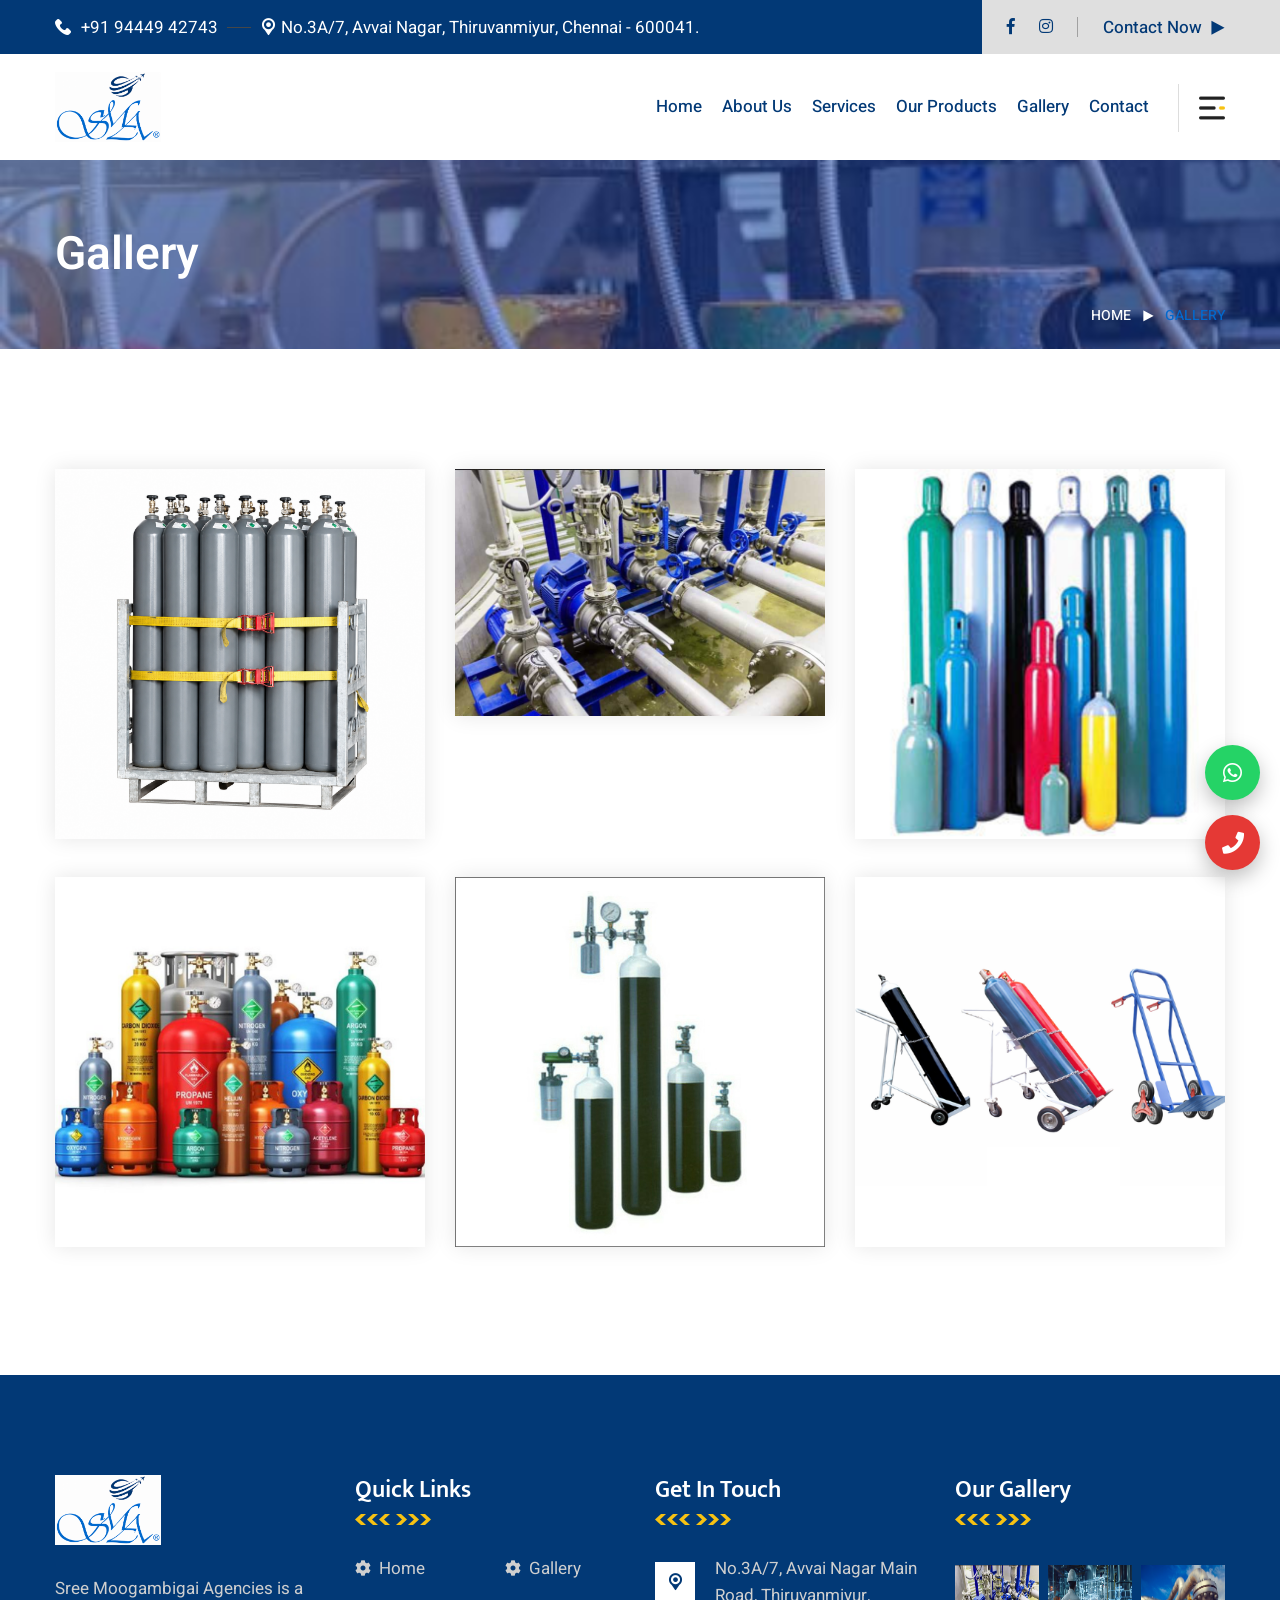
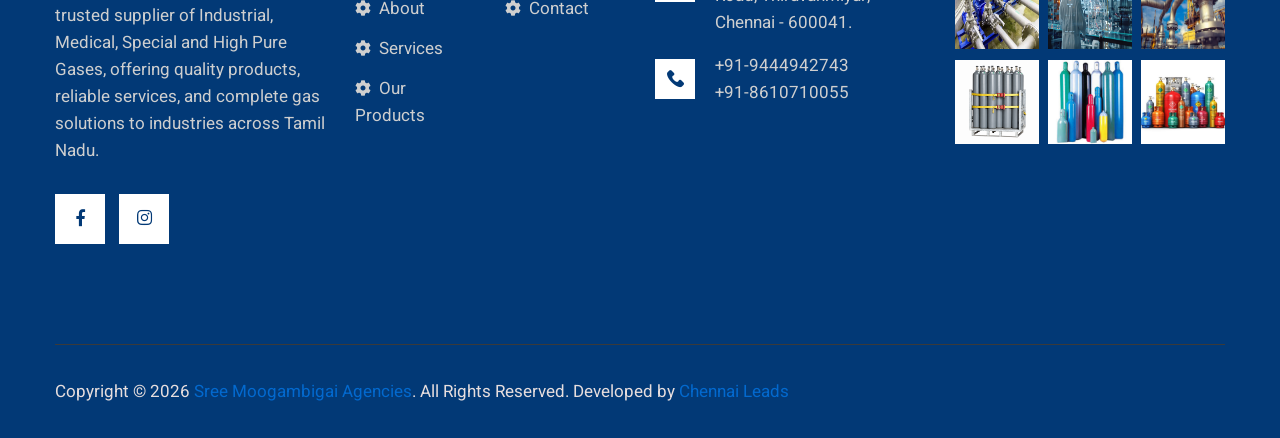
<file: gallery.html>
<!DOCTYPE html>
<html lang="en">

<!-- Mirrored from st.ourhtmldemo.com/new/Indasto/contact.html by HTTrack Website Copier/3.x [XR&CO'2014], Sat, 09 May 2026 08:46:14 GMT -->
<head>
<meta charset="utf-8">
<title>Sree Moogambigai Agencies</title>
<!-- Stylesheets -->
<link href="assets/css/bootstrap.css" rel="stylesheet">
<link href="assets/css/style.css" rel="stylesheet">
<!-- Responsive File -->
<link href="assets/css/responsive.css" rel="stylesheet">
<!-- Color File -->
<link href="assets/css/color.css" rel="stylesheet">

<link rel="preconnect" href="https://fonts.gstatic.com/">
<link href="https://fonts.googleapis.com/css2?family=Heebo:wght@400;500;600;700;800&amp;family=Mukta:wght@500;600;700;800&amp;display=swap" rel="stylesheet">

<link rel="shortcut icon" href="assets/images/favicon.ico" type="image/x-icon">
<link rel="icon" href="assets/images/favicon.ico" type="image/x-icon">

<!-- Responsive -->
<meta http-equiv="X-UA-Compatible" content="">
<meta name="viewport" content="width=device-width, initial-scale=1.0, maximum-scale=1.0, user-scalable=0">
<!--[if lt IE 9]><script src="https://cdnjs.cloudflare.com/ajax/libs/html5shiv/3.7.3/html5shiv.js"></script><![endif]-->
<!--[if lt IE 9]><script src="js/respond.js"></script><![endif]-->
</head>
<style>

 .floating-contact {
  position: fixed;
  right: 20px;
  bottom: 30px;
  z-index: 9999;

  display: flex;
  flex-direction: column;
  gap: 15px;
}

/* Buttons Base */
.contact-btn {
  width: 55px;
  height: 55px;
  border-radius: 50%;
  display: flex;
  align-items: center;
  justify-content: center;

  font-size: 22px;
  color: #fff;
  text-decoration: none;

  box-shadow: 0 8px 20px rgba(0,0,0,0.25);
  transition: all 0.3s ease;
  position: relative;
}

/* WhatsApp (Official Green) */
.whatsapp {
  background: #25D366;
}

/* Call (Professional Red) */
.call {
  background: #E53935;
}

/* Hover Effects */
.contact-btn:hover {
  transform: scale(1.15);
  box-shadow: 0 10px 25px rgba(0,0,0,0.35);
}

/* Glow Effect */
.whatsapp:hover {
  box-shadow: 0 0 15px rgba(37, 211, 102, 0.6);
}

.call:hover {
  box-shadow: 0 0 15px rgba(229, 57, 53, 0.6);
}

/* Floating Animation */
@keyframes floatY {
  0% { transform: translateY(0); }
  50% { transform: translateY(-6px); }
  100% { transform: translateY(0); }
}

.contact-btn {
  animation: floatY 3s ease-in-out infinite;
}

.call {
  animation-delay: 1.5s;
}
</style>
<body>

<div class="page-wrapper">
<div class="floating-contact">

  <!-- WhatsApp -->
  <a href="https://wa.me/919444942743" target="_blank" class="contact-btn whatsapp">
    <i class="fab fa-whatsapp"></i>
  </a>

  <!-- Call -->
  <a href="tel:+918610710055" class="contact-btn call">
    <i class="fas fa-phone"></i>
  </a>

</div>

     <!-- Main Header -->
    <header class="main-header header-style-one">

        <div class="header-top ">
            <div class="auto-container">
                <div class="inner-container">
                    <div class="left-column">
                        
                        <ul class="contact-info">
                            <li><a href="tel:+919444942743"><i class="flaticon-phone-call"></i>+91 94449 42743 </a></li>
                            <!-- <li><a href="mailto:admin@smagas.in "><i class="flaticon-envelope"></i>admin@smagas.in </a></li> -->
                            <li><i class="flaticon-location-pointer"></i> No.3A/7, Avvai Nagar, Thiruvanmiyur, 

Chennai - 600041.</li>
                        </ul>              
                    </div>
                    <div class="right-column"> 
                        <ul class="social-links">
                            <li><a href="#"><i class="fab fa-facebook-f"></i></a></li>
                            <li><a href="#"><i class="fab fa-instagram"></i></a></li>
                            
                        </ul>
                        <div class="get-quote-btn"><a href="contact.html">Contact Now</a></div>
                    </div>
                </div>
            </div>
        </div>

        <!-- Header Upper -->
        <div class="header-upper">
            <div class="auto-container">
                <div class="inner-container">
                    <!--Logo-->
                    <div class="logo-box">
                        <div class="logo"><a href="index.html"><img src="assets/images/logo1.png" style="height: 70px;"
                            alt=""></a></div>
                    </div>
                    <div class="right-column">
                        <!--Nav Box-->
                        <div class="nav-outer">
                            <!--Mobile Navigation Toggler-->
                            <div class="mobile-nav-toggler"><img src="assets/images/icons/icon-bar-3.png" alt=""></div>

                            <!-- Main Menu -->
                            <nav class="main-menu navbar-expand-md navbar-light">
                                <div class="collapse navbar-collapse show clearfix" id="navbarSupportedContent">
                                    <ul class="navigation">
                                        <li class=""><a href="index.html">Home</a>
                                        
                                        </li>
                                        <li class=""><a href="about.html">About Us</a>
                                          
                                        </li>
                                        <li class=""><a href="service.html">Services</a>
                                           
                                        </li>
                                        <li class=""><a href="product.html">Our Products</a>
                                           
                                        </li>
                                        <li class=""><a href="gallery.html">Gallery</a>
                                           
                                        </li>
                                        <li><a href="contact.html">Contact</a></li>
                                    </ul>
                                </div>
                            </nav>
                        </div>
                        <div class="navbar-right-info">
                          
                            <div class="side-menu-nav sidemenu-nav-toggler"><img src="assets/images/icons/icon-bar-3.png" alt=""></div>
                        </div>
                    </div>                        
                </div>
            </div>
        </div>
        <!--End Header Upper-->

        <!-- Sticky Header  -->
        <div class="sticky-header">
            <div class="header-upper">
                <div class="auto-container">
                    <div class="inner-container">
                        <!--Logo-->
                        <div class="logo-box">
                            <div class="logo"><a href="index.html">
                                <img src="assets/images/logo1.png" alt="" style="height: 70px;"></a></div>
                        </div>
                        <div class="right-column">
                            <!--Nav Box-->
                            <div class="nav-outer">
                                <!--Mobile Navigation Toggler-->
                                <div class="mobile-nav-toggler"><img src="assets/images/icons/icon-bar-3.png" alt=""></div>
    
                                <!-- Main Menu -->
                                <nav class="main-menu navbar-expand-md navbar-light">
                                </nav>
                            </div>
                            <div class="navbar-right-info">
                               
                                <div class="side-menu-nav sidemenu-nav-toggler">
                                    <img src="assets/images/icons/icon-bar-3.png" alt=""></div>
                            </div>
                        </div>                        
                    </div>
                </div>
            </div>
        </div><!-- End Sticky Menu -->

        <!-- Mobile Menu  -->
        <div class="mobile-menu">
            <div class="menu-backdrop"></div>
            <div class="close-btn"><span class="icon flaticon-remove"></span></div>
            
            <nav class="menu-box">
                <div class="nav-logo"><a href="index.html"><img src="assets/images/logo1.png" 
                    style="height: 70px;"
                    alt="" title=""></a></div>
                <div class="menu-outer"><!--Here Menu Will Come Automatically Via Javascript / Same Menu as in Header--></div>
                <!--Social Links-->
                <div class="social-links">
                    <ul class="clearfix">
                     
                        <li><a href="#"><span class="fab fa-facebook-square"></span></a></li>
                       
                        <li><a href="#"><span class="fab fa-instagram"></span></a></li>
                       
                    </ul>
                </div>
            </nav>
        </div><!-- End Mobile Menu -->

        <div class="nav-overlay">
            <div class="cursor"></div>
            <div class="cursor-follower"></div>
        </div>
    </header>
    <!-- End Main Header -->

    <!-- Hidden Sidebar -->
    <section class="hidden-sidebar close-sidebar">
        <div class="wrapper-box">
            <div class="content-wrapper">
                <div class="hidden-sidebar-close"><span class="flaticon-close"></span></div>
                <div class="text-widget sidebar-widget">
                    <div class="logo"><a href="index.html"><img src="assets/images/logo1.png" alt="" style="height: 70px;"></a></div>
                    <div class="text"> Our sole proprietorship firm was 
established in the year 1995 in Thiruvanmiyur Chennai, Tamil Nadu, India. 
We are the leading and most prominent trader, distributor and Supplier of  
Industrial, Medical  and Special Gas Cylinders. </div>
                </div>
                
                <div class="brochure-widget widget">
                    <h4 class="widget_title">Our Materials</h4>
                    <div class="widget-content">                                
                        <div class="single-brochure">
                            <a href="assets/sree Moogambigai ppt.pdf" target="_blank">
                                <i class="flaticon-pdf-file-format-symbol">

                                </i> Profile Details.pdf</a></div>
                    </div>
                </div>
<div class="copyright-text">
    Copyright © <script>document.write(new Date().getFullYear())</script> 
    <a href="#">Sree Moogambigai Agencies</a>. 
    All Rights Reserved. Developed by 
    <a href="https://chennaileads.com/" target="_blank">Chennai Leads</a>
</div>            </div>
        </div>
    </section>

    <!-- Page Title -->
    <section class="page-title" style="background-image: url(assets/images/banner1.webp);">
        <div class="auto-container">
            <div class="content-box">
                <div class="content-wrapper">
                    <div class="title">
                        <h1>Gallery</h1>
                    </div>
                    <ul class="bread-crumb style-two">
                        <li><a href="index.html">Home </a></li>
                        <li class="active">Gallery</li>
                    </ul>
                </div>
            </div>
        </div>
    </section>

   <!-- News Section -->
    <section class="news-section default-style">
        <div class="auto-container">
            <div class="row">
                 <div class="col-lg-4 news-block">
                    <div class="inner-box">
                        <div class="image">
                            <img src="assets/images/p1.png" alt="">
                            <div class="overlay-two">
                                <a href="assets/images/p1.png" class="lightbox-image" data-fancybox="gallery"><span class="flaticon-zoom-in"></span></a>
                            </div>
                        </div>
                      
                    </div>
                </div>
                <div class="col-lg-4 news-block">
                    <div class="inner-box">
                        <div class="image">
                            <img src="assets/images/s1.jpg" alt="">
                            <div class="overlay-two">
                                <a href="assets/images/s1.jpg" class="lightbox-image" data-fancybox="gallery"><span class="flaticon-zoom-in"></span></a>
                            </div>
                        </div>
                      
                    </div>
                </div>
                 <div class="col-lg-4 news-block">
                    <div class="inner-box">
                        <div class="image">
                            <img src="assets/images/p2.png" alt="">
                            <div class="overlay-two">
                                <a href="assets/images/p2.png" class="lightbox-image" data-fancybox="gallery"><span class="flaticon-zoom-in"></span></a>
                            </div>
                        </div>
                      
                    </div>
                </div>
                  <div class="col-lg-4 news-block">
                    <div class="inner-box">
                        <div class="image">
                            <img src="assets/images/p3.png" alt="">
                            <div class="overlay-two">
                                <a href="assets/images/p3.png" class="lightbox-image" data-fancybox="gallery"><span class="flaticon-zoom-in"></span></a>
                            </div>
                        </div>
                      
                    </div>
                </div>
                 <div class="col-lg-4 news-block">
                    <div class="inner-box">
                        <div class="image">
                            <img src="assets/images/serv2.jpg" alt="">
                            <div class="overlay-two">
                                <a href="assets/images/serv2.jpg" class="lightbox-image" data-fancybox="gallery"><span class="flaticon-zoom-in"></span></a>
                            </div>
                        </div>
                      
                    </div>
                </div>
                <div class="col-lg-4 news-block">
                    <div class="inner-box">
                        <div class="image">
                            <img src="assets/images/p5.png" alt="">
                            <div class="overlay-two">
                                <a href="assets/images/p5.png" class="lightbox-image" data-fancybox="gallery"><span class="flaticon-zoom-in"></span></a>
                            </div>
                        </div>
                      
                    </div>
                </div>
            </div>
          
        </div>
    </section>

     <!--Main Footer-->
    <footer class="main-footer">
        <div class="upper-box">
            <div class="auto-container">
                <div class="row">
                    <div class="col-lg-3 col-md-6">
                        <div class="widget about-widget">
                            <div class="logo"><a href="index.html">
                                <img src="assets/images/logo1.png" style="height:70px;"alt=""></a></div>
<div class="text">
    Sree Moogambigai Agencies is a trusted supplier of Industrial, Medical, 
    Special and High Pure Gases, offering quality products, reliable services, 
    and complete gas solutions to industries across Tamil Nadu.
</div>                            <ul class="social-links">
                                <li><a href="#"><i class="fab fa-facebook-f"></i></a></li>
                                <li><a href="#"><i class="fab fa-instagram"></i></a></li>
                                
                            </ul>
                        </div>
                    </div>
                    <div class="col-lg-3 col-md-6">
                        <div class="widget links-widget">
                            <h4 class="widget_title">Quick Links</h4>
                            <div class="widget-content">
                                <div class="row">
                                    <div class="col-md-6">
                                        <ul class="list">
                                            <li><a href="index.html">Home</a></li>
                                            <li><a href="about.html">About</a></li>
                                            <li><a href="service.html">Services</a></li>
                                            <li><a href="product.html">Our Products</a></li>
                                          
                                        </ul>
                                    </div>
                                    <div class="col-md-6">
                                        <ul class="list">
                                              <li><a href="gallery.html">Gallery</a></li>
                                            <li><a href="contact.html">Contact</a></li>
                                            
                                        </ul>
                                    </div>
                                </div>                                
                            </div>
                        </div>
                    </div>
                    <div class="col-lg-3 col-md-6">
                        <div class="contact-widget widget">
                            <h4 class="widget_title">Get In Touch</h4>
                            <ul>
                                <li><i class="flaticon-location-pointer"></i>No.3A/7, 
                                    Avvai Nagar Main Road,
                                    Thiruvanmiyur, <br>

Chennai - 600041.</li>
                                <li><i class="flaticon-phone-call">

                                </i> <a href="tel:+919444942743 "> +91-9444942743 </a><Br>
                            <a href="tel:+918610710055 "> +91-8610710055</a></li>
                                <!-- <li><i class="flaticon-envelope"></i>
                                     <a href="mailto:info@smagas.in ">info@smagas.in </a> <br> 
                                     <a href="mailto:admin@smagas.in  ">admin@smagas.in  </a>
                                   </li> -->
                            </ul>
                        </div>
                    </div>
                    <div class="col-lg-3 col-md-6">
                        <div class="instagram-widget widget">
                            <h4 class="widget_title">Our Gallery</h4>
                            <div class="wrapper-box">
                                <div class="image">
                                    <img src="assets/images/s1.jpg" alt="" style="height: 84px; width: 84px;">
                                    <div class="overlay-link"><a href="assets/images/s1.jpg" 
                                         class="lightbox-image" data-fancybox="gallery"><span class="flaticon-zoom" ></span></a></div>
                                </div>
                                <div class="image">
                                    <img src="assets/images/s2.webp" alt="" style="height: 84px; width: 84px;">
                                    <div class="overlay-link"><a href="assets/images/s2.webp" 
                                         class="lightbox-image" data-fancybox="gallery"><span class="flaticon-zoom" ></span></a></div>
                                </div>
                                <div class="image">
                                    <img src="assets/images/s5.jpg" alt="" style="height: 84px; width: 84px;">
                                    <div class="overlay-link"><a href="assets/images/s5.jpg" 
                                         class="lightbox-image" data-fancybox="gallery"><span class="flaticon-zoom" ></span></a></div>
                                </div>
                                <div class="image">
                                    <img src="assets/images/p1.png" alt="" style="height: 84px; width: 84px;">
                                    <div class="overlay-link"><a href="assets/images/p1.png" 
                                         class="lightbox-image" data-fancybox="gallery"><span class="flaticon-zoom" ></span></a></div>
                                </div>
                                <div class="image">
                                    <img src="assets/images/p2.png" alt="" style="height: 84px; width: 84px;">
                                    <div class="overlay-link"><a href="assets/images/p2.png" 
                                         class="lightbox-image" data-fancybox="gallery"><span class="flaticon-zoom" ></span></a></div>
                                </div>
                                <div class="image">
                                    <img src="assets/images/p3.png" alt="" style="height: 84px; width: 84px;">
                                    <div class="overlay-link"><a href="assets/images/p3.png" 
                                         class="lightbox-image" data-fancybox="gallery"><span class="flaticon-zoom" ></span></a></div>
                                </div>
                                
                            </div>
                        </div>
                    </div>
                </div>
            </div> 
        </div>               
    </footer>
    <!--End Main Footer-->

    <div class="footer-bottom">
        <div class="auto-container">
            <div class="wrapper-box">
                <div class="row m-0 align-items-center justify-content-between">
<div class="copyright-text">
    Copyright © <script>document.write(new Date().getFullYear())</script> 
    <a href="#">Sree Moogambigai Agencies</a>. 
    All Rights Reserved. Developed by 
    <a href="https://chennaileads.com/" target="_blank">Chennai Leads</a>
</div>                    <!-- <ul class="menu">
                        <li><a href="#">Terms & Conditions</a></li>
                        <li><a href="#">Privacy Policy </a></li>
                        <li><a href="#">Sitemap</a></li>
                    </ul> -->
                </div>
            </div>
        </div>
    </div>
	
</div>
<!--End pagewrapper-->

<!--Scroll to top-->

<script src="assets/js/jquery.js"></script>
<script src="assets/js/popper.min.js"></script>
<script src="assets/js/bootstrap.min.js"></script>
<script src="assets/js/bootstrap-select.min.js"></script>
<script src="assets/js/jquery.fancybox.js"></script>
<script src="assets/js/isotope.js"></script>
<script src="assets/js/owl.js"></script>
<script src="assets/js/appear.js"></script>
<script src="assets/js/wow.js"></script>
<script src="assets/js/scrollbar.js"></script>
<script src="assets/js/TweenMax.min.js"></script>
<script src="assets/js/swiper.min.js"></script>
<script src="assets/js/jquery.polyglot.language.switcher.js"></script>
<script src="assets/js/jquery.ajaxchimp.min.js"></script>
<script src="assets/js/parallax-scroll.js"></script>
<script src="assets/js/knob.js"></script>

<script src="assets/js/script.js"></script>
    <script>
  const toggleBtn = document.getElementById("callToggle");
  const enquiryBox = document.getElementById("enquiryBox");

  toggleBtn.addEventListener("click", () => {
    enquiryBox.style.display =
      enquiryBox.style.display === "block" ? "none" : "block";
  });

  document.addEventListener("click", (e) => {
    if (!e.target.closest(".floating-contact")) {
      enquiryBox.style.display = "none";
    }
  });
  toggleBtn.addEventListener("click", () => {
  enquiryBox.classList.toggle("show");
});
</script>

</body>

<!-- Mirrored from st.ourhtmldemo.com/new/Indasto/contact.html by HTTrack Website Copier/3.x [XR&CO'2014], Sat, 09 May 2026 08:46:15 GMT -->
</html>
</file>
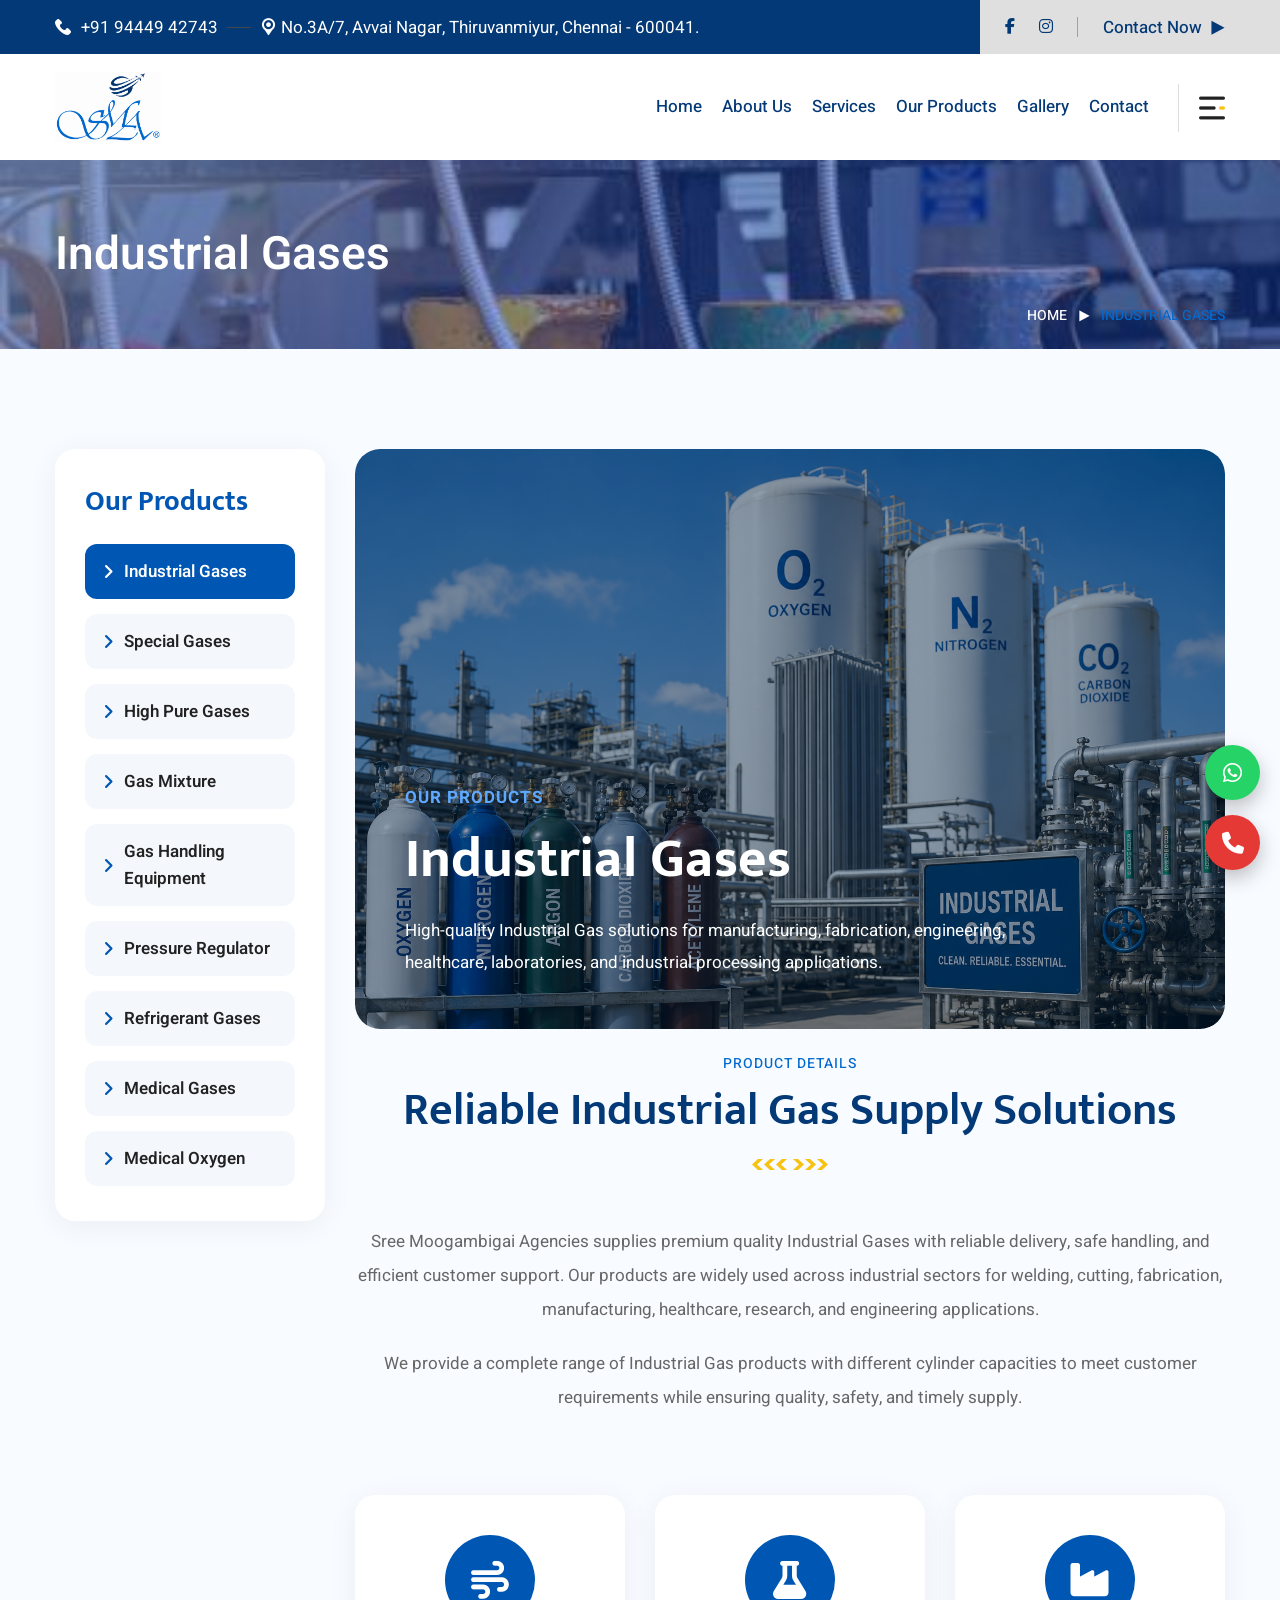
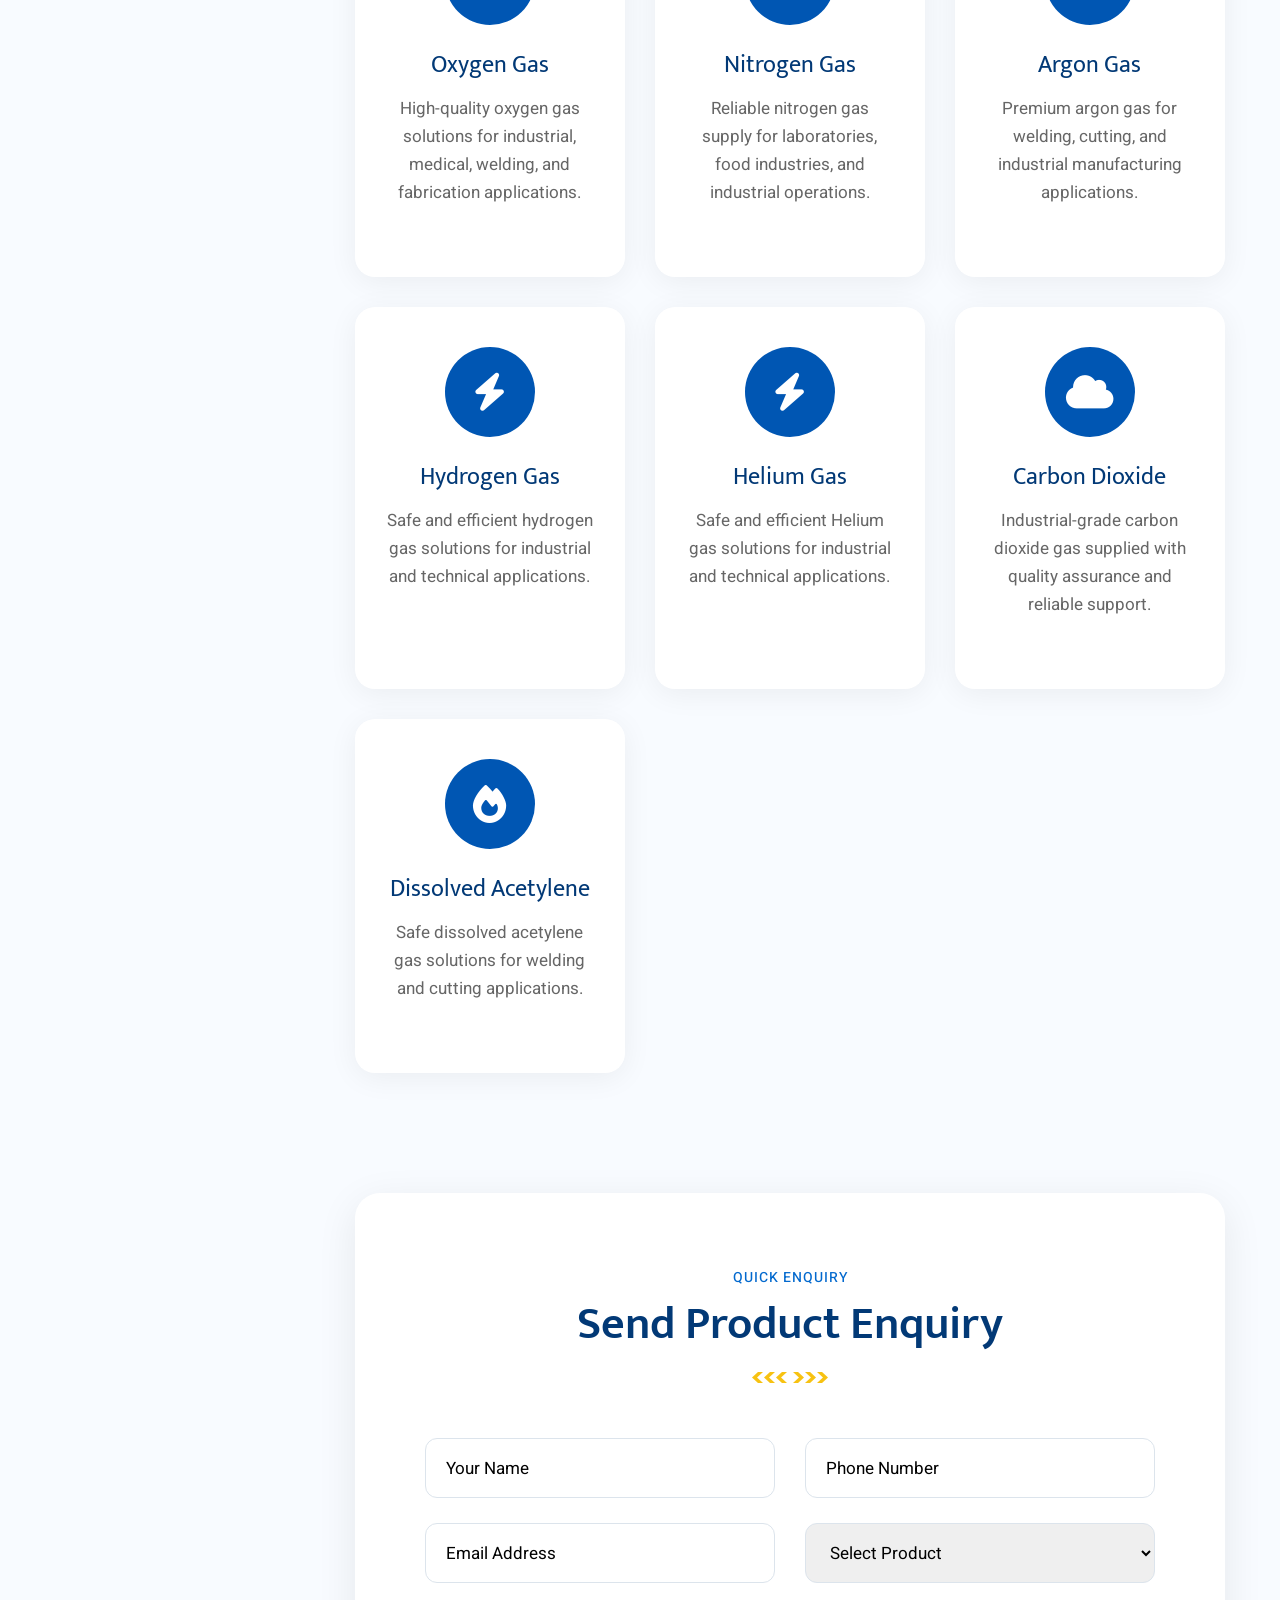
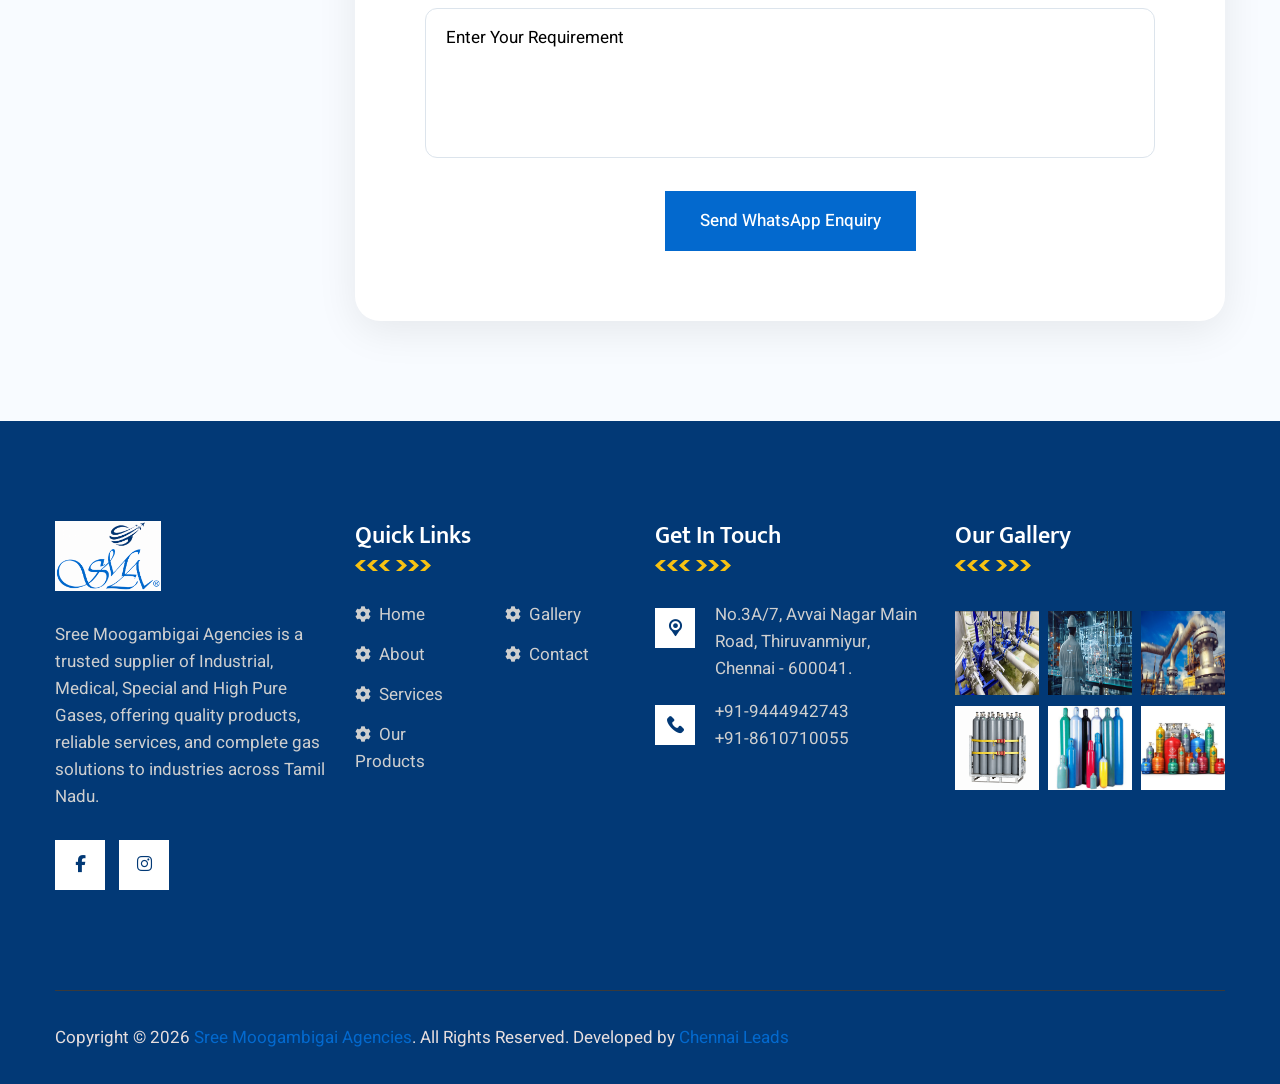
<file: prod1.html>
<!DOCTYPE html>
<html lang="en">

<!-- Mirrored from st.ourhtmldemo.com/new/Indasto/product.html by HTTrack Website Copier/3.x [XR&CO'2014], Sat, 09 May 2026 08:47:32 GMT -->
<head>
<meta charset="utf-8">
<title>Sree Moogambigai Agencies</title>
<!-- Stylesheets -->
<link href="assets/css/bootstrap.css" rel="stylesheet">
<link href="assets/css/style.css" rel="stylesheet">
<!-- Responsive File -->
<link href="assets/css/responsive.css" rel="stylesheet">
<!-- Color File -->
<link href="assets/css/color.css" rel="stylesheet">

<link rel="preconnect" href="https://fonts.gstatic.com/">
<link href="https://fonts.googleapis.com/css2?family=Heebo:wght@400;500;600;700;800&amp;family=Mukta:wght@500;600;700;800&amp;display=swap" rel="stylesheet">

<link rel="shortcut icon" href="assets/images/favicon.ico" type="image/x-icon">
<link rel="icon" href="assets/images/favicon.ico" type="image/x-icon">

<!-- Responsive -->
<meta http-equiv="X-UA-Compatible" content="">
<meta name="viewport" content="width=device-width, initial-scale=1.0, maximum-scale=1.0, user-scalable=0">
<!--[if lt IE 9]><script src="https://cdnjs.cloudflare.com/ajax/libs/html5shiv/3.7.3/html5shiv.js"></script><![endif]-->
<!--[if lt IE 9]><script src="js/respond.js"></script><![endif]-->
<link rel="stylesheet" href="https://cdnjs.cloudflare.com/ajax/libs/font-awesome/6.5.1/css/all.min.css">    </head>
<style>
/* Space Between Product Boxes */
/* Sidebar */

.product-sidebar{
    background: #fff;
    padding: 35px 30px;
    border-radius: 20px;
    box-shadow: 0 5px 30px rgba(0,0,0,0.06);
    margin-bottom: 40px;
    position: sticky;
    top: 120px;
}

.product-sidebar h3{
    font-size: 28px;
    margin-bottom: 25px;
    color: #0056b3;
    font-weight: 700;
}

.product-sidebar-list{
    padding: 0;
    margin: 0;
    list-style: none;
}

.product-sidebar-list li{
    margin-bottom: 15px;
}

.product-sidebar-list li:last-child{
    margin-bottom: 0;
}

.product-sidebar-list li a{
    display: flex;
    align-items: center;
    gap: 10px;
    padding: 14px 18px;
    border-radius: 12px;
    background: #f4f8fc;
    color: #222;
    font-weight: 600;
    transition: .3s;
    text-decoration: none;
}

.product-sidebar-list li a i{
    color: #0056b3;
}

.product-sidebar-list li a:hover,
.product-sidebar-list li a.active{
    background: #0056b3;
    color: #fff;
}

.product-sidebar-list li a:hover i,
.product-sidebar-list li a.active i{
    color: #fff;
}

@media only screen and (max-width: 991px){

    .product-sidebar{
        position: relative;
        top: 0;
    }

}
.gas-icon i{
    font-size: 38px;
    line-height: 90px;
}
.industrial-products .row{
    margin-left: -15px;
    margin-right: -15px;
}

.industrial-products .col-lg-4,
.industrial-products .col-md-6{
    padding-left: 15px;
    padding-right: 15px;
    margin-bottom: 30px;
}

/* Product Card */
.gas-card{
    height: 100%;
}
.industrial-gases-page{
    padding: 100px 0;
    background: #f8fbff;
}

/* Banner */
/* Banner Overlay */

.industrial-banner{
    position: relative;
    overflow: hidden;
    border-radius: 25px;
    margin-bottom: 20px;
}

/* Dark Overlay */
.industrial-banner::before{
    content: "";
    position: absolute;
    left: 0;
    top: 0;
    width: 100%;
    height: 100%;
    background: rgba(0, 34, 68, 0.45); /* overlay color */
    z-index: 1;
}

/* Image */
.industrial-banner img{
    width: 100%;
    display: block;
    border-radius: 25px;
}

/* Content Above Overlay */
.banner-content{
    position: absolute;
    left: 50px;
    bottom: 50px;
    z-index: 2;
    color: #fff;
    max-width: 650px;
}

.industrial-banner:hover img{
    transform: scale(1.03);
}

.banner-content{
    position: absolute;
    left: 50px;
    bottom: 50px;
    max-width: 650px;
    color: #fff;
}

.banner-content h1{
    font-size: 55px;
    margin-bottom: 20px;
    font-weight: 700;
}

.banner-content p{
    font-size: 17px;
    line-height: 32px;
    margin: 0;
}

.sub-title{
    color: #5da9ff;
    font-weight: 700;
    margin-bottom: 15px;
    text-transform: uppercase;
    letter-spacing: 1px;
}

/* Content */

.industrial-content{
    margin-bottom: 80px;
}

.content-text{
    max-width: 950px;
    margin: auto;
    text-align: center;
}

.content-text p{
    font-size: 17px;
    line-height: 34px;
    color: #666;
    margin-bottom: 20px;
}

/* Product Cards */

.industrial-products{
    margin-bottom: 90px;
}

.gas-card{
    background: #fff;
    padding: 40px 30px;
    border-radius: 20px;
    text-align: center;
    height: 100%;
    margin-bottom: 30px;
    transition: .4s;
    box-shadow: 0 5px 30px rgba(0,0,0,0.06);
}

.gas-card:hover{
    transform: translateY(-10px);
    background: #0056b3;
}

.gas-card:hover h4,
.gas-card:hover p{
    color: #fff;
}

.gas-card:hover .gas-icon{
    background: #fff;
    color: #0056b3;
}

.gas-icon{
    width: 90px;
    height: 90px;
    line-height: 90px;
    border-radius: 50%;
    background: #0056b3;
    color: #fff;
    font-size: 38px;
    margin: 0 auto 25px;
    transition: .4s;
}

.gas-card h4{
    font-size: 24px;
    margin-bottom: 15px;
}

.gas-card p{
    color: #666;
    line-height: 28px;
    margin: 0;
}

/* Enquiry */

.industrial-enquiry{
    background: #fff;
    padding: 70px;
    border-radius: 25px;
    box-shadow: 0 10px 40px rgba(0,0,0,0.08);
}

.industrial-enquiry .form-group{
    margin-bottom: 25px;
}

.industrial-enquiry input,
.industrial-enquiry select,
.industrial-enquiry textarea{
    width: 100%;
    height: 60px;
    border: 1px solid #dce4ec;
    border-radius: 12px;
    padding: 15px 20px;
    transition: .3s;
}

.industrial-enquiry textarea{
    height: 150px;
    resize: none;
}

.industrial-enquiry input:focus,
.industrial-enquiry select:focus,
.industrial-enquiry textarea:focus{
    border-color: #0056b3;
    box-shadow: 0 0 10px rgba(0,86,179,0.15);
}

/* Responsive */

@media only screen and (max-width: 991px){

    .banner-content{
        position: relative;
        left: 0;
        bottom: 0;
        padding: 40px 25px;
        background: #0056b3;
        max-width: 100%;
    }

    .banner-content h1{
        font-size: 38px;
    }

    .industrial-enquiry{
        padding: 40px 25px;
    }

}

@media only screen and (max-width: 767px){

    .industrial-gases-page{
        padding: 70px 0;
    }

    .banner-content h1{
        font-size: 30px;
    }

    .banner-content p,
    .content-text p{
        font-size: 15px;
        line-height: 28px;
    }

    .gas-card{
        padding: 30px 20px;
    }

    .industrial-enquiry{
        padding: 30px 20px;
    }

}

 .floating-contact {
  position: fixed;
  right: 20px;
  bottom: 30px;
  z-index: 9999;

  display: flex;
  flex-direction: column;
  gap: 15px;
}

/* Buttons Base */
.contact-btn {
  width: 55px;
  height: 55px;
  border-radius: 50%;
  display: flex;
  align-items: center;
  justify-content: center;

  font-size: 22px;
  color: #fff;
  text-decoration: none;

  box-shadow: 0 8px 20px rgba(0,0,0,0.25);
  transition: all 0.3s ease;
  position: relative;
}

/* WhatsApp (Official Green) */
.whatsapp {
  background: #25D366;
}

/* Call (Professional Red) */
.call {
  background: #E53935;
}

/* Hover Effects */
.contact-btn:hover {
  transform: scale(1.15);
  box-shadow: 0 10px 25px rgba(0,0,0,0.35);
}

/* Glow Effect */
.whatsapp:hover {
  box-shadow: 0 0 15px rgba(37, 211, 102, 0.6);
}

.call:hover {
  box-shadow: 0 0 15px rgba(229, 57, 53, 0.6);
}

/* Floating Animation */
@keyframes floatY {
  0% { transform: translateY(0); }
  50% { transform: translateY(-6px); }
  100% { transform: translateY(0); }
}

.contact-btn {
  animation: floatY 3s ease-in-out infinite;
}

.call {
  animation-delay: 1.5s;
}
</style>
<body>

<div class="page-wrapper">
<div class="floating-contact">

  <!-- WhatsApp -->
  <a href="https://wa.me/919444942743" target="_blank" class="contact-btn whatsapp">
    <i class="fab fa-whatsapp"></i>
  </a>

  <!-- Call -->
  <a href="tel:+918610710055" class="contact-btn call">
    <i class="fas fa-phone"></i>
  </a>

</div>

  <!-- Main Header -->
    <header class="main-header header-style-one">

       <div class="header-top ">
            <div class="auto-container">
                <div class="inner-container">
                    <div class="left-column">
                        
                        <ul class="contact-info">
                            <li><a href="tel:+919444942743"><i class="flaticon-phone-call"></i>+91 94449 42743 </a></li>
                            <!-- <li><a href="mailto:admin@smagas.in "><i class="flaticon-envelope"></i>admin@smagas.in </a></li> -->
                            <li><i class="flaticon-location-pointer"></i> No.3A/7, Avvai Nagar, Thiruvanmiyur, 

Chennai - 600041.</li>
                        </ul>              
                    </div>
                    <div class="right-column"> 
                        <ul class="social-links">
                            <li><a href="#"><i class="fab fa-facebook-f"></i></a></li>
                            <li><a href="#"><i class="fab fa-instagram"></i></a></li>
                            
                        </ul>
                        <div class="get-quote-btn"><a href="contact.html">Contact Now</a></div>
                    </div>
                </div>
            </div>
        </div>

        <!-- Header Upper -->
        <div class="header-upper">
            <div class="auto-container">
                <div class="inner-container">
                    <!--Logo-->
                    <div class="logo-box">
                        <div class="logo"><a href="index.html"><img src="assets/images/logo1.png" style="height: 70px;"
                            alt=""></a></div>
                    </div>
                    <div class="right-column">
                        <!--Nav Box-->
                        <div class="nav-outer">
                            <!--Mobile Navigation Toggler-->
                            <div class="mobile-nav-toggler"><img src="assets/images/icons/icon-bar-3.png" alt=""></div>

                            <!-- Main Menu -->
                            <nav class="main-menu navbar-expand-md navbar-light">
                                <div class="collapse navbar-collapse show clearfix" id="navbarSupportedContent">
                                    <ul class="navigation">
                                        <li class=""><a href="index.html">Home</a>
                                        
                                        </li>
                                        <li class=""><a href="about.html">About Us</a>
                                          
                                        </li>
                                        <li class=""><a href="service.html">Services</a>
                                           
                                        </li>
                                        <li class=""><a href="product.html">Our Products</a>
                                           
                                        </li>
                                        <li class=""><a href="gallery.html">Gallery</a>
                                           
                                        </li>
                                        <li><a href="contact.html">Contact</a></li>
                                    </ul>
                                </div>
                            </nav>
                        </div>
                        <div class="navbar-right-info">
                          
                            <div class="side-menu-nav sidemenu-nav-toggler"><img src="assets/images/icons/icon-bar-3.png" alt=""></div>
                        </div>
                    </div>                        
                </div>
            </div>
        </div>
        <!--End Header Upper-->

        <!-- Sticky Header  -->
        <div class="sticky-header">
            <div class="header-upper">
                <div class="auto-container">
                    <div class="inner-container">
                        <!--Logo-->
                        <div class="logo-box">
                            <div class="logo"><a href="index.html">
                                <img src="assets/images/logo1.png" alt="" style="height: 70px;"></a></div>
                        </div>
                        <div class="right-column">
                            <!--Nav Box-->
                            <div class="nav-outer">
                                <!--Mobile Navigation Toggler-->
                                <div class="mobile-nav-toggler"><img src="assets/images/icons/icon-bar-3.png" alt=""></div>
    
                                <!-- Main Menu -->
                                <nav class="main-menu navbar-expand-md navbar-light">
                                </nav>
                            </div>
                            <div class="navbar-right-info">
                               
                                <div class="side-menu-nav sidemenu-nav-toggler">
                                    <img src="assets/images/icons/icon-bar-3.png" alt=""></div>
                            </div>
                        </div>                        
                    </div>
                </div>
            </div>
        </div><!-- End Sticky Menu -->

        <!-- Mobile Menu  -->
        <div class="mobile-menu">
            <div class="menu-backdrop"></div>
            <div class="close-btn"><span class="icon flaticon-remove"></span></div>
            
            <nav class="menu-box">
                <div class="nav-logo"><a href="index.html"><img src="assets/images/logo1.png" 
                    style="height: 70px;"
                    alt="" title=""></a></div>
                <div class="menu-outer"><!--Here Menu Will Come Automatically Via Javascript / Same Menu as in Header--></div>
                <!--Social Links-->
                <div class="social-links">
                    <ul class="clearfix">
                     
                        <li><a href="#"><span class="fab fa-facebook-square"></span></a></li>
                       
                        <li><a href="#"><span class="fab fa-instagram"></span></a></li>
                       
                    </ul>
                </div>
            </nav>
        </div><!-- End Mobile Menu -->

        <div class="nav-overlay">
            <div class="cursor"></div>
            <div class="cursor-follower"></div>
        </div>
    </header>
    <!-- End Main Header -->

    <!-- Hidden Sidebar -->
    <section class="hidden-sidebar close-sidebar">
        <div class="wrapper-box">
            <div class="content-wrapper">
                <div class="hidden-sidebar-close"><span class="flaticon-close"></span></div>
                <div class="text-widget sidebar-widget">
                    <div class="logo"><a href="index.html"><img src="assets/images/logo1.png" alt="" style="height: 70px;"></a></div>
                    <div class="text"> Our sole proprietorship firm was 
established in the year 1995 in Thiruvanmiyur Chennai, Tamil Nadu, India. 
We are the leading and most prominent trader, distributor and Supplier of  
Industrial, Medical  and Special Gas Cylinders. </div>
                </div>
                
                <div class="brochure-widget widget">
                    <h4 class="widget_title">Our Materials</h4>
                    <div class="widget-content">                                
                        <div class="single-brochure">
                            <a href="assets/sree Moogambigai ppt.pdf" target="_blank">
                                <i class="flaticon-pdf-file-format-symbol">

                                </i> Profile Details.pdf</a></div>
                    </div>
                </div>
<div class="copyright-text">
    Copyright © <script>document.write(new Date().getFullYear())</script> 
    <a href="#">Sree Moogambigai Agencies</a>. 
    All Rights Reserved. Developed by 
    <a href="https://chennaileads.com/" target="_blank">Chennai Leads</a>
</div>            </div>
        </div>
    </section>


    <!-- Page Title -->
    <section class="page-title" style="background-image: url(assets/images/banner1.webp);">
        <div class="auto-container">
            <div class="content-box">
                <div class="content-wrapper">
                    <div class="title">
                        <h1>Industrial Gases</h1>
                    </div>
                    <ul class="bread-crumb style-two">
                        <li><a href="index.html">Home </a></li>
                        <li class="active">Industrial Gases</li>
                    </ul>
                </div>
            </div>
        </div>
    </section>

<section class="industrial-gases-page">
    <div class="auto-container">

        <div class="row">

            <!-- Sidebar -->
            <div class="col-lg-3">

                <div class="product-sidebar wow fadeInLeft">

                    <h3>Our Products</h3>

                    <ul class="product-sidebar-list">

                        <li>
                            <a href="prod1.html" class="active">
                                <i class="fa-solid fa-angle-right"></i>
                                Industrial Gases
                            </a>
                        </li>

                        <li>
                            <a href="prod2.html">
                                <i class="fa-solid fa-angle-right"></i>
                              Special Gases
                            </a>
                        </li>

                        <li>
                            <a href="prod3.html">
                                <i class="fa-solid fa-angle-right"></i>
                               High Pure Gases
                            </a>
                        </li>

                        <li>
                            <a href="prod4.html">
                                <i class="fa-solid fa-angle-right"></i>
                                Gas Mixture
                            </a>
                        </li>

                        <li>
                            <a href="prod5.html">
                                <i class="fa-solid fa-angle-right"></i>
                                Gas Handling Equipment
                            </a>
                        </li>

                        <li>
                            <a href="prod6.html">
                                <i class="fa-solid fa-angle-right"></i>
                              Pressure Regulator
                            </a>
                        </li>
 <li>
                            <a href="prod7.html">
                                <i class="fa-solid fa-angle-right"></i>
                           Refrigerant Gases
                            </a>
                        </li>
                         <li>
                            <a href="prod8.html">
                                <i class="fa-solid fa-angle-right"></i>
                           Medical Gases
                            </a>
                        </li>
                         <li>
                            <a href="prod9.html">
                                <i class="fa-solid fa-angle-right"></i>
                        Medical Oxygen
                            </a>
                        </li>
                    </ul>

                </div>

            </div>

            <!-- Main Content -->
            <div class="col-lg-9">

                <!-- Banner -->
                <div class="industrial-banner wow fadeInUp">

                    <img src="assets/images/indus1.png" alt="Industrial Gases">

                    <div class="banner-content">
                        <div class="sub-title">Our Products</div>

                        <h1 style="color: white;">Industrial Gases</h1>

                        <p>
                            High-quality Industrial Gas solutions for manufacturing,
                            fabrication, engineering, healthcare, laboratories, and
                            industrial processing applications.
                        </p>
                    </div>

                </div>

                <!-- Product Description -->
                <div class="industrial-content wow fadeInUp">

                    <div class="sec-title text-center">
                        <div class="sub-title">Product Details</div>
                        <h2>Reliable Industrial Gas Supply Solutions</h2>
                    </div>

                    <div class="content-text">

                        <p>
                            Sree Moogambigai Agencies supplies premium quality
                            Industrial Gases with reliable delivery, safe handling,
                            and efficient customer support. Our products are widely
                            used across industrial sectors for welding, cutting,
                            fabrication, manufacturing, healthcare, research, and
                            engineering applications.
                        </p>

                        <p>
                            We provide a complete range of Industrial Gas products
                            with different cylinder capacities to meet customer
                            requirements while ensuring quality, safety, and timely supply.
                        </p>

                    </div>

                </div>

                <!-- Products -->
                <div class="industrial-products">

                    <div class="row">

                        <!-- Product -->
                        <div class="col-lg-4 col-md-6">
                            <div class="gas-card wow fadeInUp">

                                <div class="gas-icon">
                                    <i class="fa-solid fa-wind"></i>
                                </div>

                                <h4>Oxygen Gas</h4>

                                <p>
                                    High-quality oxygen gas solutions for industrial,
                                    medical, welding, and fabrication applications.
                                </p>

                            </div>
                        </div>

                        <!-- Product -->
                        <div class="col-lg-4 col-md-6">
                            <div class="gas-card wow fadeInUp" data-wow-delay="200ms">

                                <div class="gas-icon">
                                    <i class="fa-solid fa-flask"></i>
                                </div>

                                <h4>Nitrogen Gas</h4>

                                <p>
                                    Reliable nitrogen gas supply for laboratories,
                                    food industries, and industrial operations.
                                </p>

                            </div>
                        </div>

                        <!-- Product -->
                        <div class="col-lg-4 col-md-6">
                            <div class="gas-card wow fadeInUp" data-wow-delay="400ms">

                                <div class="gas-icon">
                                    <i class="fa-solid fa-industry"></i>
                                </div>

                                <h4>Argon Gas</h4>

                                <p>
                                    Premium argon gas for welding, cutting,
                                    and industrial manufacturing applications.
                                </p>

                            </div>
                        </div>

                        <!-- Product -->
                        <div class="col-lg-4 col-md-6">
                            <div class="gas-card wow fadeInUp">

                                <div class="gas-icon">
                                    <i class="fa-solid fa-bolt"></i>
                                </div>

                                <h4>Hydrogen Gas</h4>

                                <p>
                                    Safe and efficient hydrogen gas solutions
                                    for industrial and technical applications.
                                </p>

                            </div>
                        </div>
                         <!-- Product -->
                        <div class="col-lg-4 col-md-6">
                            <div class="gas-card wow fadeInUp">

                                <div class="gas-icon">
                                    <i class="fa-solid fa-bolt"></i>
                                </div>

                                <h4>Helium Gas</h4>

                                <p>
                                    Safe and efficient Helium gas solutions
                                    for industrial and technical applications.
                                </p>

                            </div>
                        </div>

                        <!-- Product -->
                        <div class="col-lg-4 col-md-6">
                            <div class="gas-card wow fadeInUp" data-wow-delay="200ms">

                                <div class="gas-icon">
                                    <i class="fa-solid fa-cloud"></i>
                                </div>

                                <h4>Carbon Dioxide</h4>

                                <p>
                                    Industrial-grade carbon dioxide gas supplied
                                    with quality assurance and reliable support.
                                </p>

                            </div>
                        </div>

                        <!-- Product -->
                        <div class="col-lg-4 col-md-6">
                            <div class="gas-card wow fadeInUp" data-wow-delay="400ms">

                                <div class="gas-icon">
                                    <i class="fa-solid fa-fire"></i>
                                </div>

                                <h4>Dissolved Acetylene</h4>

                                <p>
                                    Safe dissolved acetylene gas solutions for
                                    welding and cutting applications.
                                </p>

                            </div>
                        </div>

                    </div>

                </div>

                <!-- Enquiry -->
                <div class="industrial-enquiry wow fadeInUp">

                    <div class="sec-title text-center">
                        <div class="sub-title">Quick Enquiry</div>
                        <h2>Send Product Enquiry</h2>
                    </div>

                    <form id="whatsappForm">

                        <div class="row">

                            <div class="col-md-6">
                                <div class="form-group">
                                    <input type="text" id="name"
                                        placeholder="Your Name" required>
                                </div>
                            </div>

                            <div class="col-md-6">
                                <div class="form-group">
                                    <input type="text" id="phone"
                                        placeholder="Phone Number" required>
                                </div>
                            </div>

                            <div class="col-md-6">
                                <div class="form-group">
                                    <input type="email" id="email"
                                        placeholder="Email Address" required>
                                </div>
                            </div>

                            <div class="col-md-6">
                                <div class="form-group">

                                    <select id="product" required>

                                        <option value="">Select Product</option>

                                        <option>Oxygen Gas</option>
                                        <option>Nitrogen Gas</option>
                                        <option>Argon Gas</option>
                                        <option>Hydrogen Gas</option>
                                        <option>Carbon Dioxide</option>
                                        <option>Dissolved Acetylene</option>

                                    </select>

                                </div>
                            </div>

                            <div class="col-md-12">
                                <div class="form-group">
                                    <textarea id="message"
                                        placeholder="Enter Your Requirement"></textarea>
                                </div>
                            </div>

                            <div class="col-md-12 text-center">

                                <button type="submit"
                                    class="theme-btn btn-style-one">

                                    <span>Send WhatsApp Enquiry</span>

                                </button>

                            </div>

                        </div>

                    </form>

                </div>

            </div>

        </div>

    </div>
</section>

  
  
    <!--Main Footer-->
    <footer class="main-footer">
        <div class="upper-box">
            <div class="auto-container">
                <div class="row">
                    <div class="col-lg-3 col-md-6">
                        <div class="widget about-widget">
                            <div class="logo"><a href="index.html">
                                <img src="assets/images/logo1.png" style="height:70px;"alt=""></a></div>
<div class="text">
    Sree Moogambigai Agencies is a trusted supplier of Industrial, Medical, 
    Special and High Pure Gases, offering quality products, reliable services, 
    and complete gas solutions to industries across Tamil Nadu.
</div>                            <ul class="social-links">
                                <li><a href="#"><i class="fab fa-facebook-f"></i></a></li>
                                <li><a href="#"><i class="fab fa-instagram"></i></a></li>
                                
                            </ul>
                        </div>
                    </div>
                    <div class="col-lg-3 col-md-6">
                        <div class="widget links-widget">
                            <h4 class="widget_title">Quick Links</h4>
                            <div class="widget-content">
                                <div class="row">
                                    <div class="col-md-6">
                                        <ul class="list">
                                            <li><a href="index.html">Home</a></li>
                                            <li><a href="about.html">About</a></li>
                                            <li><a href="service.html">Services</a></li>
                                            <li><a href="product.html">Our Products</a></li>
                                          
                                        </ul>
                                    </div>
                                    <div class="col-md-6">
                                        <ul class="list">
                                              <li><a href="gallery.html">Gallery</a></li>
                                            <li><a href="contact.html">Contact</a></li>
                                            
                                        </ul>
                                    </div>
                                </div>                                
                            </div>
                        </div>
                    </div>
                    <div class="col-lg-3 col-md-6">
                        <div class="contact-widget widget">
                            <h4 class="widget_title">Get In Touch</h4>
                            <ul>
                                <li><i class="flaticon-location-pointer"></i>No.3A/7, 
                                    Avvai Nagar Main Road,
                                    Thiruvanmiyur, <br>

Chennai - 600041.</li>
                                <li><i class="flaticon-phone-call">

                                </i> <a href="tel:+919444942743 "> +91-9444942743 </a><Br>
                            <a href="tel:+918610710055 "> +91-8610710055</a></li>
                                <!-- <li><i class="flaticon-envelope"></i>
                                     <a href="mailto:info@smagas.in ">info@smagas.in </a> <br> 
                                     <a href="mailto:admin@smagas.in  ">admin@smagas.in  </a>
                                   </li> -->
                            </ul>
                        </div>
                    </div>
                    <div class="col-lg-3 col-md-6">
                        <div class="instagram-widget widget">
                            <h4 class="widget_title">Our Gallery</h4>
                            <div class="wrapper-box">
                                <div class="image">
                                    <img src="assets/images/s1.jpg" alt="" style="height: 84px; width: 84px;">
                                    <div class="overlay-link"><a href="assets/images/s1.jpg" 
                                         class="lightbox-image" data-fancybox="gallery"><span class="flaticon-zoom" ></span></a></div>
                                </div>
                                <div class="image">
                                    <img src="assets/images/s2.webp" alt="" style="height: 84px; width: 84px;">
                                    <div class="overlay-link"><a href="assets/images/s2.webp" 
                                         class="lightbox-image" data-fancybox="gallery"><span class="flaticon-zoom" ></span></a></div>
                                </div>
                                <div class="image">
                                    <img src="assets/images/s5.jpg" alt="" style="height: 84px; width: 84px;">
                                    <div class="overlay-link"><a href="assets/images/s5.jpg" 
                                         class="lightbox-image" data-fancybox="gallery"><span class="flaticon-zoom" ></span></a></div>
                                </div>
                                <div class="image">
                                    <img src="assets/images/p1.png" alt="" style="height: 84px; width: 84px;">
                                    <div class="overlay-link"><a href="assets/images/p1.png" 
                                         class="lightbox-image" data-fancybox="gallery"><span class="flaticon-zoom" ></span></a></div>
                                </div>
                                <div class="image">
                                    <img src="assets/images/p2.png" alt="" style="height: 84px; width: 84px;">
                                    <div class="overlay-link"><a href="assets/images/p2.png" 
                                         class="lightbox-image" data-fancybox="gallery"><span class="flaticon-zoom" ></span></a></div>
                                </div>
                                <div class="image">
                                    <img src="assets/images/p3.png" alt="" style="height: 84px; width: 84px;">
                                    <div class="overlay-link"><a href="assets/images/p3.png" 
                                         class="lightbox-image" data-fancybox="gallery"><span class="flaticon-zoom" ></span></a></div>
                                </div>
                                
                            </div>
                        </div>
                    </div>
                </div>
            </div> 
        </div>               
    </footer>
    <!--End Main Footer-->

    <div class="footer-bottom">
        <div class="auto-container">
            <div class="wrapper-box">
                <div class="row m-0 align-items-center justify-content-between">
<div class="copyright-text">
    Copyright © <script>document.write(new Date().getFullYear())</script> 
    <a href="#">Sree Moogambigai Agencies</a>. 
    All Rights Reserved. Developed by 
    <a href="https://chennaileads.com/" target="_blank">Chennai Leads</a>
</div>                    <!-- <ul class="menu">
                        <li><a href="#">Terms & Conditions</a></li>
                        <li><a href="#">Privacy Policy </a></li>
                        <li><a href="#">Sitemap</a></li>
                    </ul> -->
                </div>
            </div>
        </div>
    </div>
	
</div>
<!--End pagewrapper-->

<!--Scroll to top-->

<script src="assets/js/jquery.js"></script>
<script src="assets/js/popper.min.js"></script>
<script src="assets/js/bootstrap.min.js"></script>
<script src="assets/js/bootstrap-select.min.js"></script>
<script src="assets/js/jquery.fancybox.js"></script>
<script src="assets/js/isotope.js"></script>
<script src="assets/js/owl.js"></script>
<script src="assets/js/appear.js"></script>
<script src="assets/js/wow.js"></script>
<script src="assets/js/scrollbar.js"></script>
<script src="assets/js/TweenMax.min.js"></script>
<script src="assets/js/swiper.min.js"></script>
<script src="assets/js/jquery.polyglot.language.switcher.js"></script>
<script src="assets/js/jquery.ajaxchimp.min.js"></script>
<script src="assets/js/parallax-scroll.js"></script>
<script src="assets/js/knob.js"></script>

<script src="assets/js/script.js"></script>
<script>

document.getElementById("whatsappForm").addEventListener("submit", function(e){

    e.preventDefault();

    let name = document.getElementById("name").value;
    let phone = document.getElementById("phone").value;
    let email = document.getElementById("email").value;
    let product = document.getElementById("product").value;
    let message = document.getElementById("message").value;

    let whatsappMessage =
`Hello Sree Moogambigai Agencies,

Name: ${name}
Phone: ${phone}
Email: ${email}
Product: ${product}

Requirement:
${message}`;

    let whatsappURL = "https://wa.me/918610710055?text=" + encodeURIComponent(whatsappMessage);

    window.open(whatsappURL, "_blank");

});

</script>
    <script>
  const toggleBtn = document.getElementById("callToggle");
  const enquiryBox = document.getElementById("enquiryBox");

  toggleBtn.addEventListener("click", () => {
    enquiryBox.style.display =
      enquiryBox.style.display === "block" ? "none" : "block";
  });

  document.addEventListener("click", (e) => {
    if (!e.target.closest(".floating-contact")) {
      enquiryBox.style.display = "none";
    }
  });
  toggleBtn.addEventListener("click", () => {
  enquiryBox.classList.toggle("show");
});
</script>
</body>

<!-- Mirrored from st.ourhtmldemo.com/new/Indasto/product.html by HTTrack Website Copier/3.x [XR&CO'2014], Sat, 09 May 2026 08:47:34 GMT -->
</html>
</file>
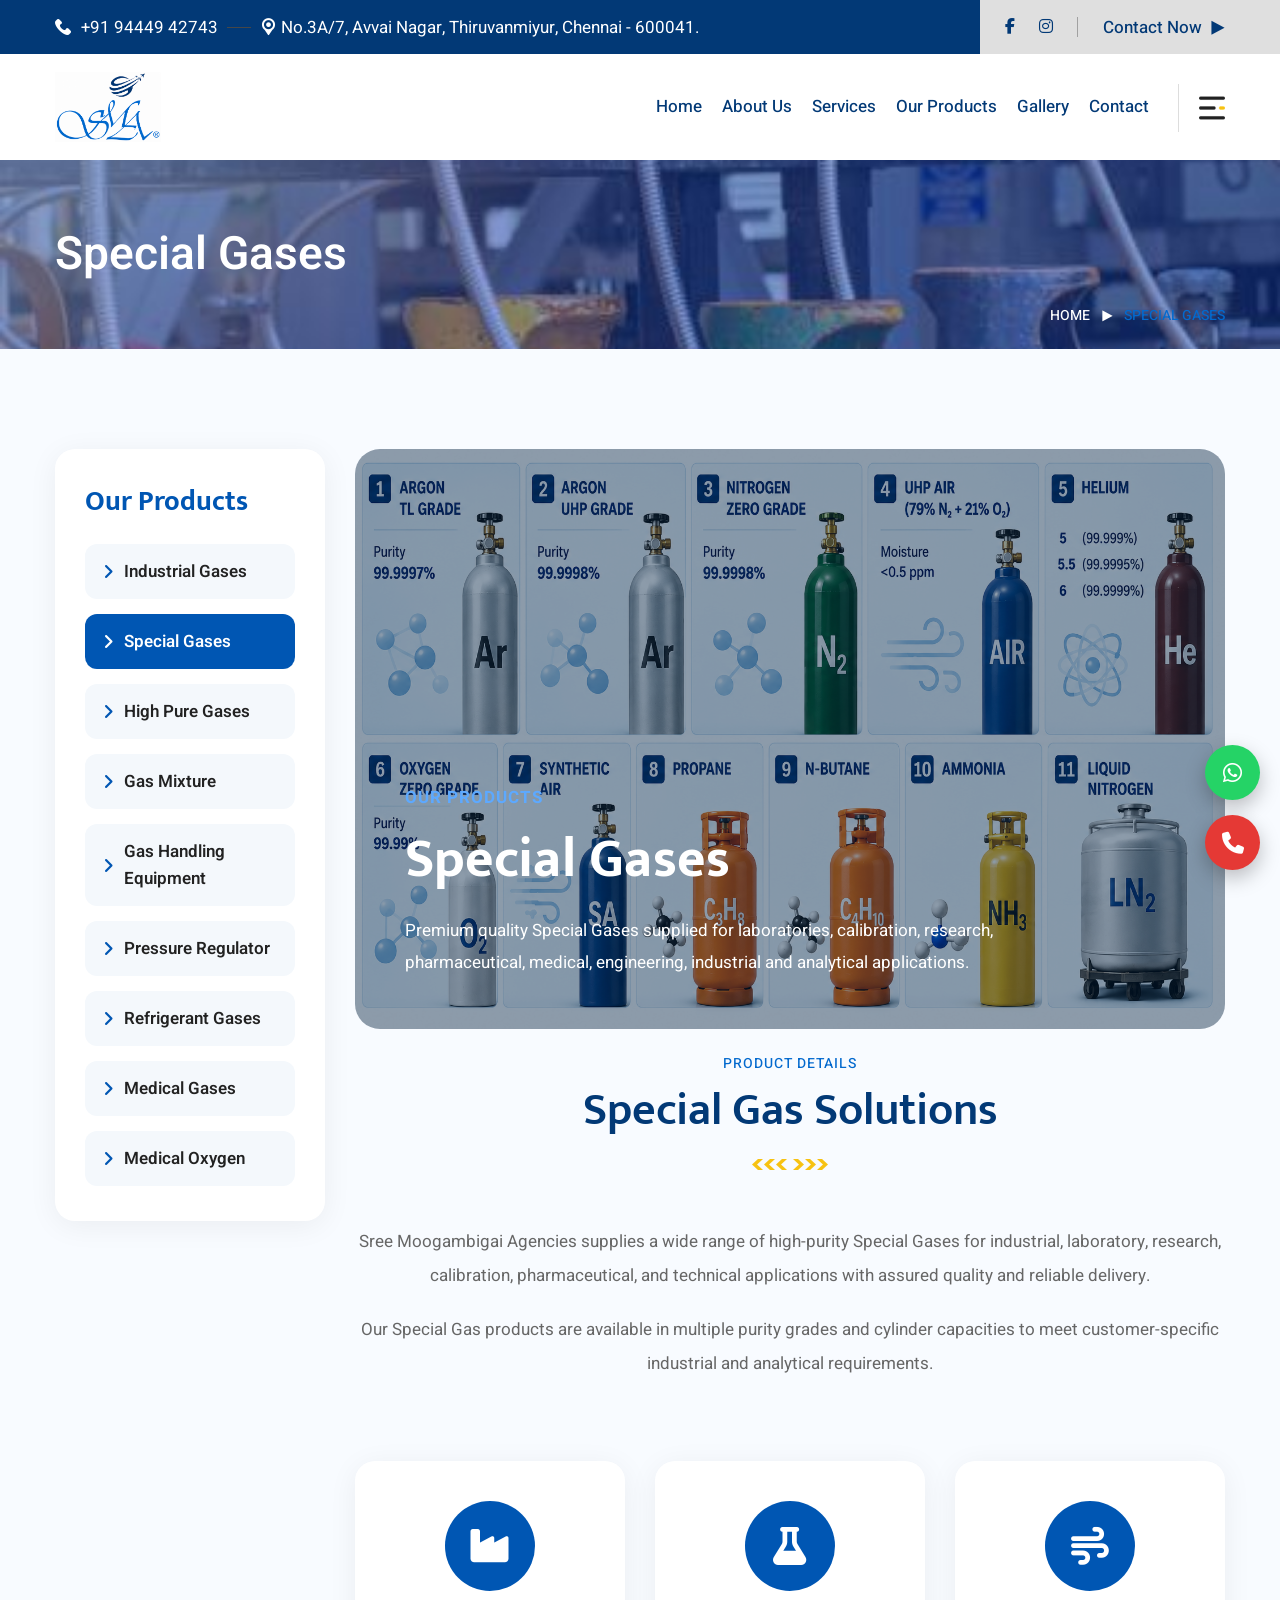
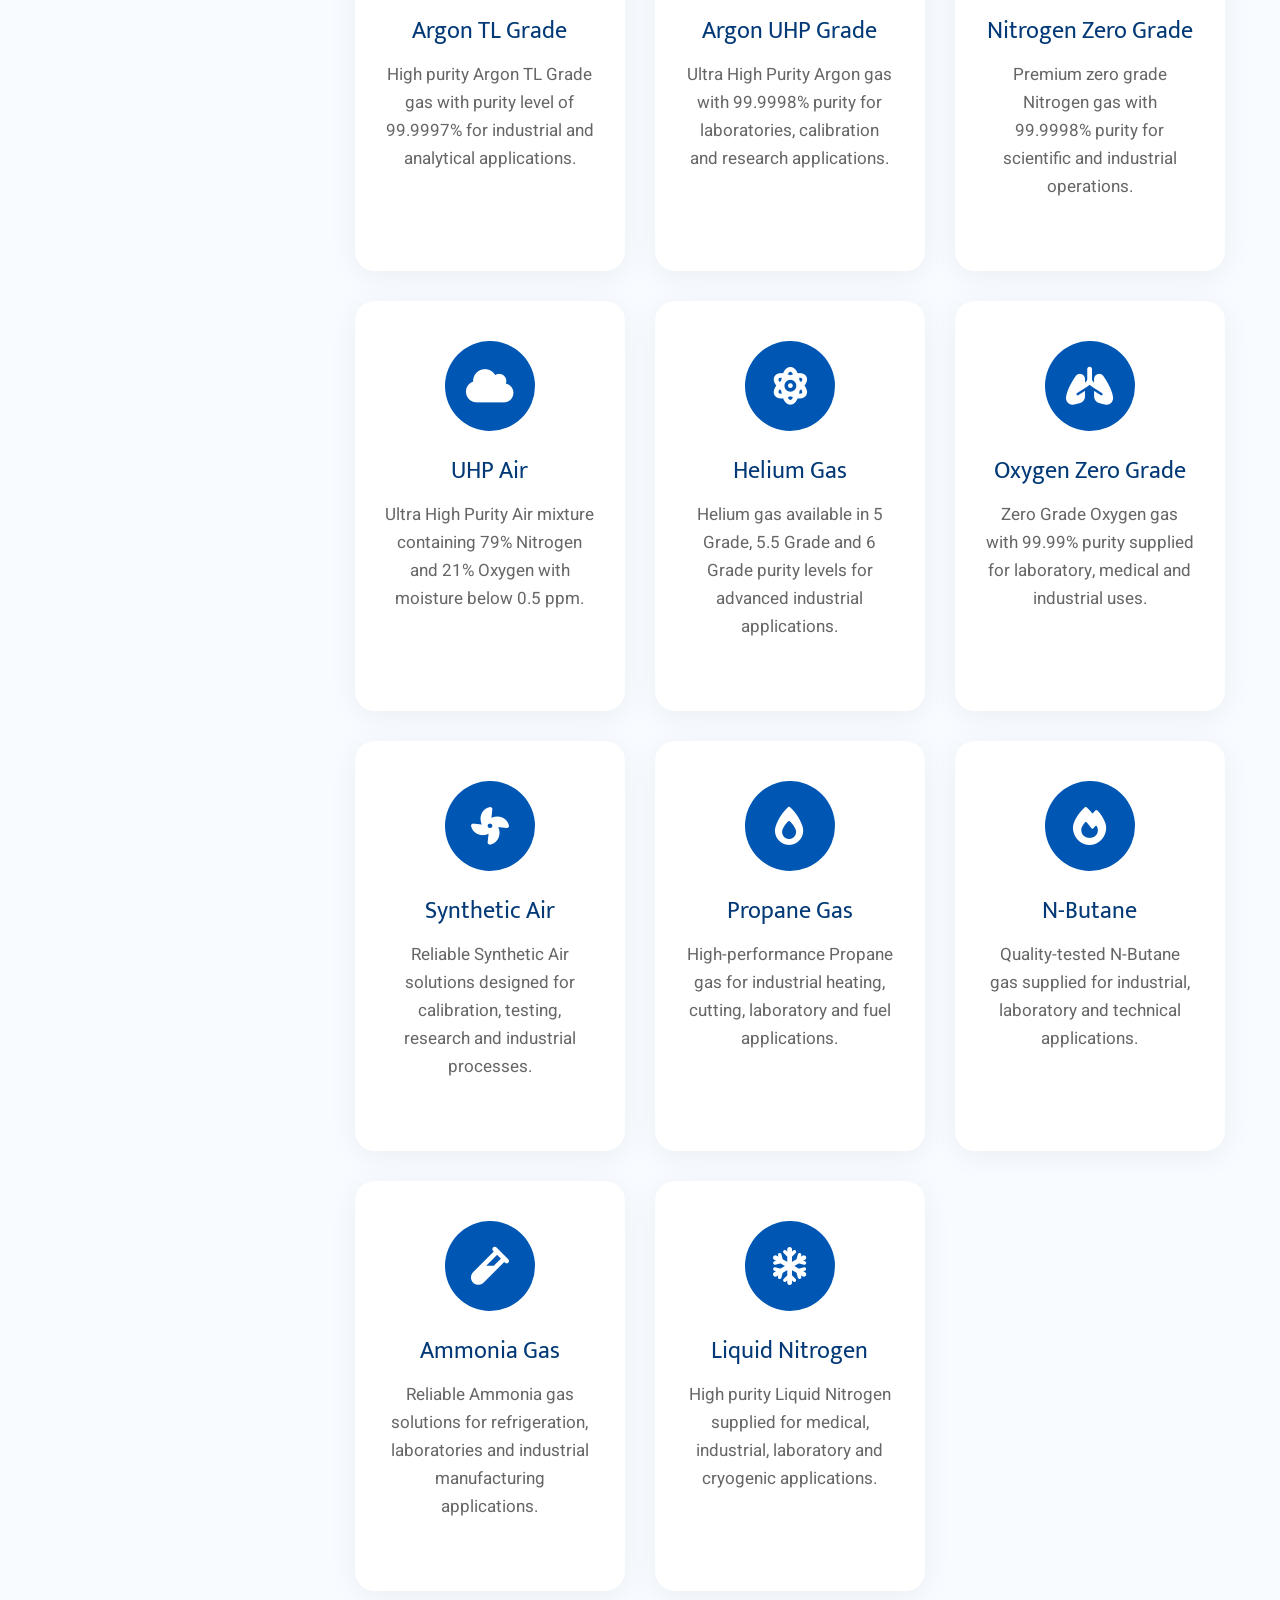
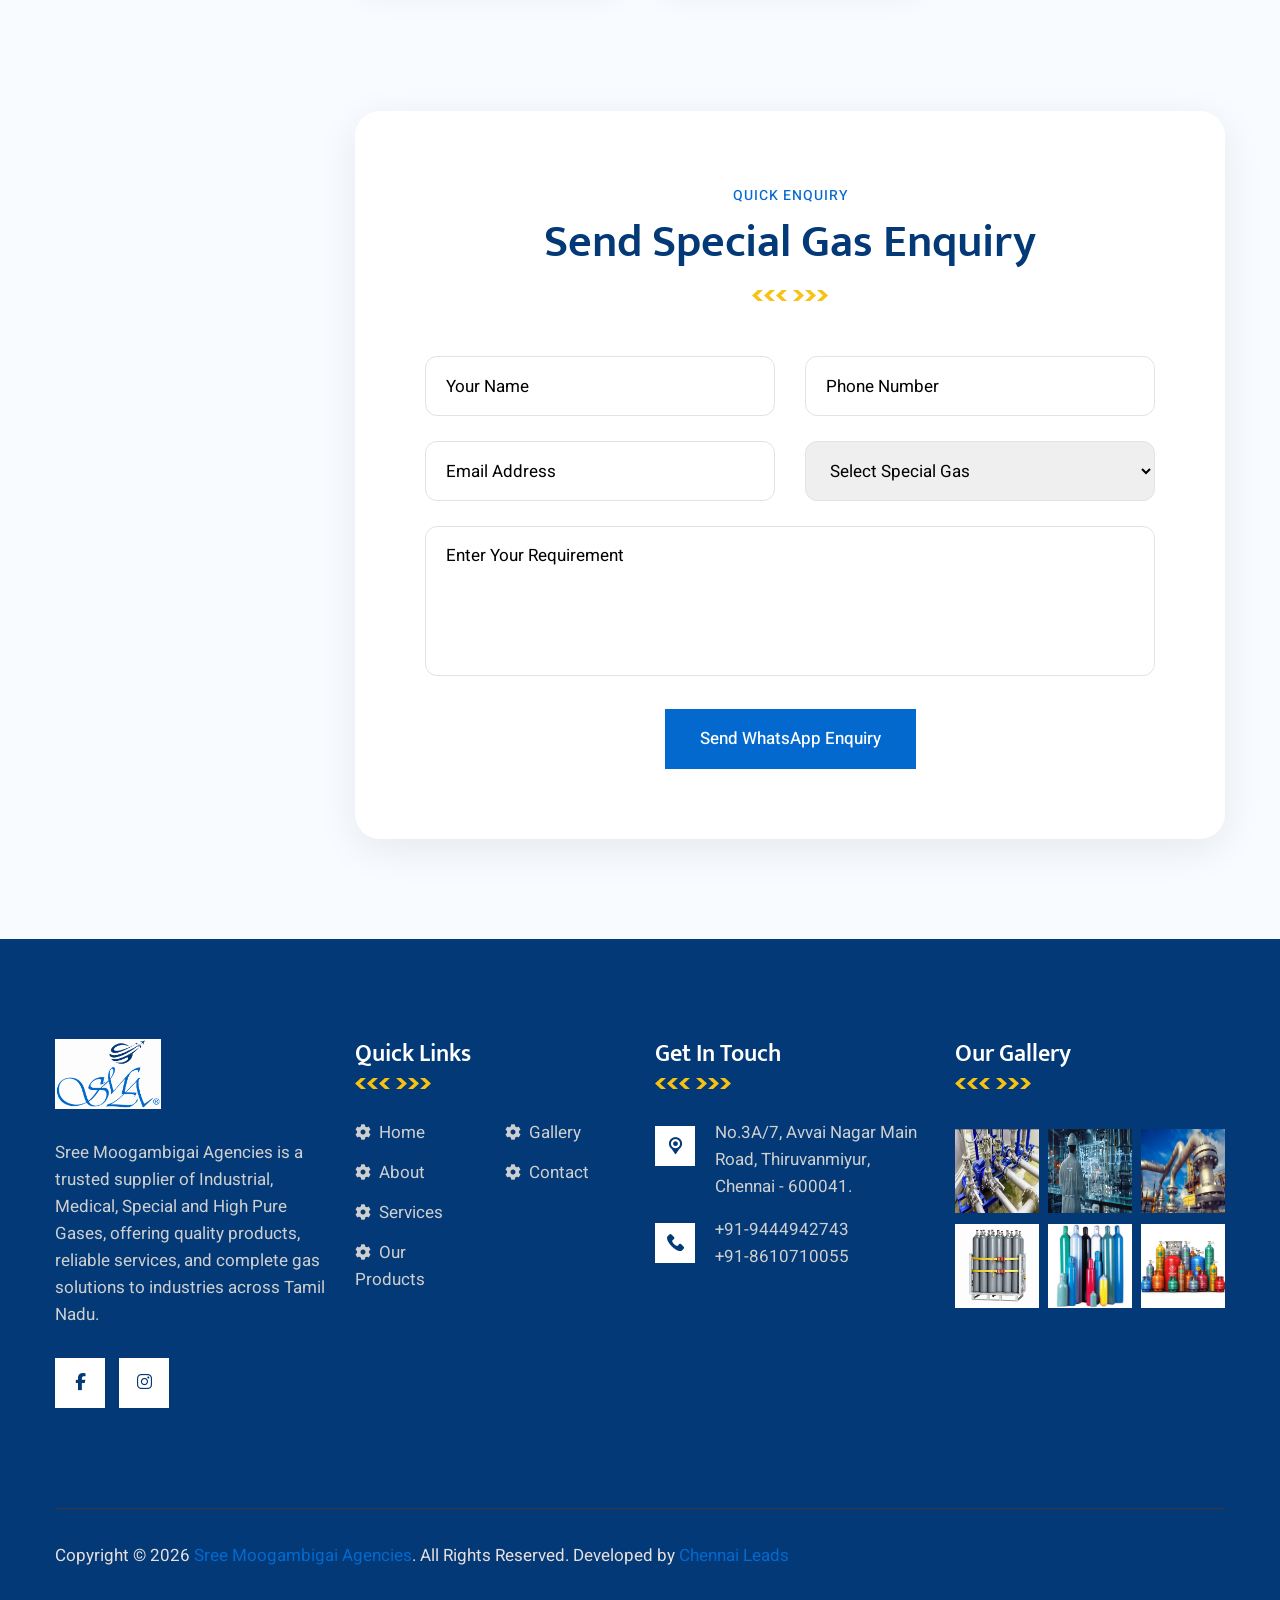
<file: prod2.html>
<!DOCTYPE html>
<html lang="en">

<!-- Mirrored from st.ourhtmldemo.com/new/Indasto/product.html by HTTrack Website Copier/3.x [XR&CO'2014], Sat, 09 May 2026 08:47:32 GMT -->
<head>
<meta charset="utf-8">
<title>Sree Moogambigai Agencies</title>
<!-- Stylesheets -->
<link href="assets/css/bootstrap.css" rel="stylesheet">
<link href="assets/css/style.css" rel="stylesheet">
<!-- Responsive File -->
<link href="assets/css/responsive.css" rel="stylesheet">
<!-- Color File -->
<link href="assets/css/color.css" rel="stylesheet">

<link rel="preconnect" href="https://fonts.gstatic.com/">
<link href="https://fonts.googleapis.com/css2?family=Heebo:wght@400;500;600;700;800&amp;family=Mukta:wght@500;600;700;800&amp;display=swap" rel="stylesheet">

<link rel="shortcut icon" href="assets/images/favicon.ico" type="image/x-icon">
<link rel="icon" href="assets/images/favicon.ico" type="image/x-icon">

<!-- Responsive -->
<meta http-equiv="X-UA-Compatible" content="">
<meta name="viewport" content="width=device-width, initial-scale=1.0, maximum-scale=1.0, user-scalable=0">
<!--[if lt IE 9]><script src="https://cdnjs.cloudflare.com/ajax/libs/html5shiv/3.7.3/html5shiv.js"></script><![endif]-->
<!--[if lt IE 9]><script src="js/respond.js"></script><![endif]-->
<link rel="stylesheet" href="https://cdnjs.cloudflare.com/ajax/libs/font-awesome/6.5.1/css/all.min.css">    </head>
<style>
/* Space Between Product Boxes */
/* Sidebar */

.product-sidebar{
    background: #fff;
    padding: 35px 30px;
    border-radius: 20px;
    box-shadow: 0 5px 30px rgba(0,0,0,0.06);
    margin-bottom: 40px;
    position: sticky;
    top: 120px;
}

.product-sidebar h3{
    font-size: 28px;
    margin-bottom: 25px;
    color: #0056b3;
    font-weight: 700;
}

.product-sidebar-list{
    padding: 0;
    margin: 0;
    list-style: none;
}

.product-sidebar-list li{
    margin-bottom: 15px;
}

.product-sidebar-list li:last-child{
    margin-bottom: 0;
}

.product-sidebar-list li a{
    display: flex;
    align-items: center;
    gap: 10px;
    padding: 14px 18px;
    border-radius: 12px;
    background: #f4f8fc;
    color: #222;
    font-weight: 600;
    transition: .3s;
    text-decoration: none;
}

.product-sidebar-list li a i{
    color: #0056b3;
}

.product-sidebar-list li a:hover,
.product-sidebar-list li a.active{
    background: #0056b3;
    color: #fff;
}

.product-sidebar-list li a:hover i,
.product-sidebar-list li a.active i{
    color: #fff;
}

@media only screen and (max-width: 991px){

    .product-sidebar{
        position: relative;
        top: 0;
    }

}
.gas-icon i{
    font-size: 38px;
    line-height: 90px;
}
.industrial-products .row{
    margin-left: -15px;
    margin-right: -15px;
}

.industrial-products .col-lg-4,
.industrial-products .col-md-6{
    padding-left: 15px;
    padding-right: 15px;
    margin-bottom: 30px;
}

/* Product Card */
.gas-card{
    height: 100%;
}
.industrial-gases-page{
    padding: 100px 0;
    background: #f8fbff;
}

/* Banner */
/* Banner Overlay */

.industrial-banner{
    position: relative;
    overflow: hidden;
    border-radius: 25px;
    margin-bottom: 20px;
}

/* Dark Overlay */
.industrial-banner::before{
    content: "";
    position: absolute;
    left: 0;
    top: 0;
    width: 100%;
    height: 100%;
    background: rgba(0, 34, 68, 0.45); /* overlay color */
    z-index: 1;
}

/* Image */
.industrial-banner img{
    width: 100%;
    display: block;
    border-radius: 25px;
}

/* Content Above Overlay */
.banner-content{
    position: absolute;
    left: 50px;
    bottom: 50px;
    z-index: 2;
    color: #fff;
    max-width: 650px;
}

.industrial-banner:hover img{
    transform: scale(1.03);
}

.banner-content{
    position: absolute;
    left: 50px;
    bottom: 50px;
    max-width: 650px;
    color: #fff;
}

.banner-content h1{
    font-size: 55px;
    margin-bottom: 20px;
    font-weight: 700;
}

.banner-content p{
    font-size: 17px;
    line-height: 32px;
    margin: 0;
}

.sub-title{
    color: #5da9ff;
    font-weight: 700;
    margin-bottom: 15px;
    text-transform: uppercase;
    letter-spacing: 1px;
}

/* Content */

.industrial-content{
    margin-bottom: 80px;
}

.content-text{
    max-width: 950px;
    margin: auto;
    text-align: center;
}

.content-text p{
    font-size: 17px;
    line-height: 34px;
    color: #666;
    margin-bottom: 20px;
}

/* Product Cards */

.industrial-products{
    margin-bottom: 90px;
}

.gas-card{
    background: #fff;
    padding: 40px 30px;
    border-radius: 20px;
    text-align: center;
    height: 100%;
    margin-bottom: 30px;
    transition: .4s;
    box-shadow: 0 5px 30px rgba(0,0,0,0.06);
}

.gas-card:hover{
    transform: translateY(-10px);
    background: #0056b3;
}

.gas-card:hover h4,
.gas-card:hover p{
    color: #fff;
}

.gas-card:hover .gas-icon{
    background: #fff;
    color: #0056b3;
}

.gas-icon{
    width: 90px;
    height: 90px;
    line-height: 90px;
    border-radius: 50%;
    background: #0056b3;
    color: #fff;
    font-size: 38px;
    margin: 0 auto 25px;
    transition: .4s;
}

.gas-card h4{
    font-size: 24px;
    margin-bottom: 15px;
}

.gas-card p{
    color: #666;
    line-height: 28px;
    margin: 0;
}

/* Enquiry */

.industrial-enquiry{
    background: #fff;
    padding: 70px;
    border-radius: 25px;
    box-shadow: 0 10px 40px rgba(0,0,0,0.08);
}

.industrial-enquiry .form-group{
    margin-bottom: 25px;
}

.industrial-enquiry input,
.industrial-enquiry select,
.industrial-enquiry textarea{
    width: 100%;
    height: 60px;
    border: 1px solid #dce4ec;
    border-radius: 12px;
    padding: 15px 20px;
    transition: .3s;
}

.industrial-enquiry textarea{
    height: 150px;
    resize: none;
}

.industrial-enquiry input:focus,
.industrial-enquiry select:focus,
.industrial-enquiry textarea:focus{
    border-color: #0056b3;
    box-shadow: 0 0 10px rgba(0,86,179,0.15);
}

/* Responsive */

@media only screen and (max-width: 991px){

    .banner-content{
        position: relative;
        left: 0;
        bottom: 0;
        padding: 40px 25px;
        background: #0056b3;
        max-width: 100%;
    }

    .banner-content h1{
        font-size: 38px;
    }

    .industrial-enquiry{
        padding: 40px 25px;
    }

}

@media only screen and (max-width: 767px){

    .industrial-gases-page{
        padding: 70px 0;
    }

    .banner-content h1{
        font-size: 30px;
    }

    .banner-content p,
    .content-text p{
        font-size: 15px;
        line-height: 28px;
    }

    .gas-card{
        padding: 30px 20px;
    }

    .industrial-enquiry{
        padding: 30px 20px;
    }

}

 .floating-contact {
  position: fixed;
  right: 20px;
  bottom: 30px;
  z-index: 9999;

  display: flex;
  flex-direction: column;
  gap: 15px;
}

/* Buttons Base */
.contact-btn {
  width: 55px;
  height: 55px;
  border-radius: 50%;
  display: flex;
  align-items: center;
  justify-content: center;

  font-size: 22px;
  color: #fff;
  text-decoration: none;

  box-shadow: 0 8px 20px rgba(0,0,0,0.25);
  transition: all 0.3s ease;
  position: relative;
}

/* WhatsApp (Official Green) */
.whatsapp {
  background: #25D366;
}

/* Call (Professional Red) */
.call {
  background: #E53935;
}

/* Hover Effects */
.contact-btn:hover {
  transform: scale(1.15);
  box-shadow: 0 10px 25px rgba(0,0,0,0.35);
}

/* Glow Effect */
.whatsapp:hover {
  box-shadow: 0 0 15px rgba(37, 211, 102, 0.6);
}

.call:hover {
  box-shadow: 0 0 15px rgba(229, 57, 53, 0.6);
}

/* Floating Animation */
@keyframes floatY {
  0% { transform: translateY(0); }
  50% { transform: translateY(-6px); }
  100% { transform: translateY(0); }
}

.contact-btn {
  animation: floatY 3s ease-in-out infinite;
}

.call {
  animation-delay: 1.5s;
}
</style>
<body>

<div class="page-wrapper">
<div class="floating-contact">

  <!-- WhatsApp -->
  <a href="https://wa.me/919444942743" target="_blank" class="contact-btn whatsapp">
    <i class="fab fa-whatsapp"></i>
  </a>

  <!-- Call -->
  <a href="tel:+918610710055" class="contact-btn call">
    <i class="fas fa-phone"></i>
  </a>

</div>

  <!-- Main Header -->
    <header class="main-header header-style-one">

       <div class="header-top ">
            <div class="auto-container">
                <div class="inner-container">
                    <div class="left-column">
                        
                        <ul class="contact-info">
                            <li><a href="tel:+919444942743"><i class="flaticon-phone-call"></i>+91 94449 42743 </a></li>
                            <!-- <li><a href="mailto:admin@smagas.in "><i class="flaticon-envelope"></i>admin@smagas.in </a></li> -->
                            <li><i class="flaticon-location-pointer"></i> No.3A/7, Avvai Nagar, Thiruvanmiyur, 

Chennai - 600041.</li>
                        </ul>              
                    </div>
                    <div class="right-column"> 
                        <ul class="social-links">
                            <li><a href="#"><i class="fab fa-facebook-f"></i></a></li>
                            <li><a href="#"><i class="fab fa-instagram"></i></a></li>
                            
                        </ul>
                        <div class="get-quote-btn"><a href="contact.html">Contact Now</a></div>
                    </div>
                </div>
            </div>
        </div>

        <!-- Header Upper -->
        <div class="header-upper">
            <div class="auto-container">
                <div class="inner-container">
                    <!--Logo-->
                    <div class="logo-box">
                        <div class="logo"><a href="index.html"><img src="assets/images/logo1.png" style="height: 70px;"
                            alt=""></a></div>
                    </div>
                    <div class="right-column">
                        <!--Nav Box-->
                        <div class="nav-outer">
                            <!--Mobile Navigation Toggler-->
                            <div class="mobile-nav-toggler"><img src="assets/images/icons/icon-bar-3.png" alt=""></div>

                            <!-- Main Menu -->
                            <nav class="main-menu navbar-expand-md navbar-light">
                                <div class="collapse navbar-collapse show clearfix" id="navbarSupportedContent">
                                    <ul class="navigation">
                                        <li class=""><a href="index.html">Home</a>
                                        
                                        </li>
                                        <li class=""><a href="about.html">About Us</a>
                                          
                                        </li>
                                        <li class=""><a href="service.html">Services</a>
                                           
                                        </li>
                                        <li class=""><a href="product.html">Our Products</a>
                                           
                                        </li>
                                        <li class=""><a href="gallery.html">Gallery</a>
                                           
                                        </li>
                                        <li><a href="contact.html">Contact</a></li>
                                    </ul>
                                </div>
                            </nav>
                        </div>
                        <div class="navbar-right-info">
                          
                            <div class="side-menu-nav sidemenu-nav-toggler"><img src="assets/images/icons/icon-bar-3.png" alt=""></div>
                        </div>
                    </div>                        
                </div>
            </div>
        </div>
        <!--End Header Upper-->

        <!-- Sticky Header  -->
        <div class="sticky-header">
            <div class="header-upper">
                <div class="auto-container">
                    <div class="inner-container">
                        <!--Logo-->
                        <div class="logo-box">
                            <div class="logo"><a href="index.html">
                                <img src="assets/images/logo1.png" alt="" style="height: 70px;"></a></div>
                        </div>
                        <div class="right-column">
                            <!--Nav Box-->
                            <div class="nav-outer">
                                <!--Mobile Navigation Toggler-->
                                <div class="mobile-nav-toggler"><img src="assets/images/icons/icon-bar-3.png" alt=""></div>
    
                                <!-- Main Menu -->
                                <nav class="main-menu navbar-expand-md navbar-light">
                                </nav>
                            </div>
                            <div class="navbar-right-info">
                               
                                <div class="side-menu-nav sidemenu-nav-toggler">
                                    <img src="assets/images/icons/icon-bar-3.png" alt=""></div>
                            </div>
                        </div>                        
                    </div>
                </div>
            </div>
        </div><!-- End Sticky Menu -->

        <!-- Mobile Menu  -->
        <div class="mobile-menu">
            <div class="menu-backdrop"></div>
            <div class="close-btn"><span class="icon flaticon-remove"></span></div>
            
            <nav class="menu-box">
                <div class="nav-logo"><a href="index.html"><img src="assets/images/logo1.png" 
                    style="height: 70px;"
                    alt="" title=""></a></div>
                <div class="menu-outer"><!--Here Menu Will Come Automatically Via Javascript / Same Menu as in Header--></div>
                <!--Social Links-->
                <div class="social-links">
                    <ul class="clearfix">
                     
                        <li><a href="#"><span class="fab fa-facebook-square"></span></a></li>
                       
                        <li><a href="#"><span class="fab fa-instagram"></span></a></li>
                       
                    </ul>
                </div>
            </nav>
        </div><!-- End Mobile Menu -->

        <div class="nav-overlay">
            <div class="cursor"></div>
            <div class="cursor-follower"></div>
        </div>
    </header>
    <!-- End Main Header -->

    <!-- Hidden Sidebar -->
    <section class="hidden-sidebar close-sidebar">
        <div class="wrapper-box">
            <div class="content-wrapper">
                <div class="hidden-sidebar-close"><span class="flaticon-close"></span></div>
                <div class="text-widget sidebar-widget">
                    <div class="logo"><a href="index.html"><img src="assets/images/logo1.png" alt="" style="height: 70px;"></a></div>
                    <div class="text"> Our sole proprietorship firm was 
established in the year 1995 in Thiruvanmiyur Chennai, Tamil Nadu, India. 
We are the leading and most prominent trader, distributor and Supplier of  
Industrial, Medical  and Special Gas Cylinders. </div>
                </div>
                
                <div class="brochure-widget widget">
                    <h4 class="widget_title">Our Materials</h4>
                    <div class="widget-content">                                
                        <div class="single-brochure">
                            <a href="assets/sree Moogambigai ppt.pdf" target="_blank">
                                <i class="flaticon-pdf-file-format-symbol">

                                </i> Profile Details.pdf</a></div>
                    </div>
                </div>
<div class="copyright-text">
    Copyright © <script>document.write(new Date().getFullYear())</script> 
    <a href="#">Sree Moogambigai Agencies</a>. 
    All Rights Reserved. Developed by 
    <a href="https://chennaileads.com/" target="_blank">Chennai Leads</a>
</div>            </div>
        </div>
    </section>


    <!-- Page Title -->
    <section class="page-title" style="background-image: url(assets/images/banner1.webp);">
        <div class="auto-container">
            <div class="content-box">
                <div class="content-wrapper">
                    <div class="title">
                        <h1>Special Gases</h1>
                    </div>
                    <ul class="bread-crumb style-two">
                        <li><a href="index.html">Home </a></li>
                        <li class="active">Special Gases</li>
                    </ul>
                </div>
            </div>
        </div>
    </section>
<!-- =========================
SPECIAL GASES PAGE CONTENT
REPLACE ONLY THIS SECTION
========================= -->
<section class="industrial-gases-page">
    <div class="auto-container">

        <div class="row">

            <!-- Sidebar -->
            <div class="col-lg-3">

                <div class="product-sidebar wow fadeInLeft">

                    <h3>Our Products</h3>

                    <ul class="product-sidebar-list">

                        <li>
                            <a href="prod1.html" >
                                <i class="fa-solid fa-angle-right"></i>
                                Industrial Gases
                            </a>
                        </li>

                        <li>
                            <a href="prod2.html" class="active">
                                <i class="fa-solid fa-angle-right"></i>
                              Special Gases
                            </a>
                        </li>

                        <li>
                            <a href="prod3.html">
                                <i class="fa-solid fa-angle-right"></i>
                               High Pure Gases
                            </a>
                        </li>

                        <li>
                            <a href="prod4.html">
                                <i class="fa-solid fa-angle-right"></i>
                                Gas Mixture
                            </a>
                        </li>

                        <li>
                            <a href="prod5.html">
                                <i class="fa-solid fa-angle-right"></i>
                                Gas Handling Equipment
                            </a>
                        </li>

                        <li>
                            <a href="prod6.html">
                                <i class="fa-solid fa-angle-right"></i>
                              Pressure Regulator
                            </a>
                        </li>
 <li>
                            <a href="prod7.html">
                                <i class="fa-solid fa-angle-right"></i>
                           Refrigerant Gases
                            </a>
                        </li>
                         <li>
                            <a href="prod8.html">
                                <i class="fa-solid fa-angle-right"></i>
                           Medical Gases
                            </a>
                        </li>
                         <li>
                            <a href="prod9.html">
                                <i class="fa-solid fa-angle-right"></i>
                        Medical Oxygen
                            </a>
                        </li>
                    </ul>

                </div>

            </div>

            <!-- Main Content -->
            <div class="col-lg-9">

                <!-- Banner -->
                <div class="industrial-banner wow fadeInUp">

                    <img src="assets/images/special2.png" alt="Special Gases">

                    <div class="banner-content">

                        <div class="sub-title">Our Products</div>

                        <h1 style="color:#fff;">Special Gases</h1>

                        <p>
                            Premium quality Special Gases supplied for laboratories,
                            calibration, research, pharmaceutical, medical,
                            engineering, industrial and analytical applications.
                        </p>

                    </div>

                </div>

                <!-- Content -->
                <div class="industrial-content wow fadeInUp">

                    <div class="sec-title text-center">

                        <div class="sub-title">Product Details</div>

                        <h2>Special Gas Solutions</h2>

                    </div>

                    <div class="content-text">

                        <p>
                            Sree Moogambigai Agencies supplies a wide range of
                            high-purity Special Gases for industrial, laboratory,
                            research, calibration, pharmaceutical, and technical
                            applications with assured quality and reliable delivery.
                        </p>

                        <p>
                            Our Special Gas products are available in multiple
                            purity grades and cylinder capacities to meet
                            customer-specific industrial and analytical requirements.
                        </p>

                    </div>

                </div>

                <!-- Products -->
                <div class="industrial-products">

                    <div class="row">

                        <!-- Product -->
                        <div class="col-lg-4 col-md-6">
                            <div class="gas-card wow fadeInUp">

                                <div class="gas-icon">
                                    <i class="fa-solid fa-industry"></i>
                                </div>

                                <h4>Argon TL Grade</h4>

                                <p>
                                    High purity Argon TL Grade gas with
                                    purity level of 99.9997% for industrial
                                    and analytical applications.
                                </p>

                            </div>
                        </div>

                        <!-- Product -->
                        <div class="col-lg-4 col-md-6">
                            <div class="gas-card wow fadeInUp" data-wow-delay="100ms">

                                <div class="gas-icon">
                                    <i class="fa-solid fa-flask"></i>
                                </div>

                                <h4>Argon UHP Grade</h4>

                                <p>
                                    Ultra High Purity Argon gas with
                                    99.9998% purity for laboratories,
                                    calibration and research applications.
                                </p>

                            </div>
                        </div>

                        <!-- Product -->
                        <div class="col-lg-4 col-md-6">
                            <div class="gas-card wow fadeInUp" data-wow-delay="200ms">

                                <div class="gas-icon">
                                    <i class="fa-solid fa-wind"></i>
                                </div>

                                <h4>Nitrogen Zero Grade</h4>

                                <p>
                                    Premium zero grade Nitrogen gas
                                    with 99.9998% purity for scientific
                                    and industrial operations.
                                </p>

                            </div>
                        </div>

                        <!-- Product -->
                        <div class="col-lg-4 col-md-6">
                            <div class="gas-card wow fadeInUp">

                                <div class="gas-icon">
                                    <i class="fa-solid fa-cloud"></i>
                                </div>

                                <h4>UHP Air</h4>

                                <p>
                                    Ultra High Purity Air mixture
                                    containing 79% Nitrogen and 21% Oxygen
                                    with moisture below 0.5 ppm.
                                </p>

                            </div>
                        </div>

                        <!-- Product -->
                        <div class="col-lg-4 col-md-6">
                            <div class="gas-card wow fadeInUp" data-wow-delay="100ms">

                                <div class="gas-icon">
                                    <i class="fa-solid fa-atom"></i>
                                </div>

                                <h4>Helium Gas</h4>

                                <p>
                                    Helium gas available in 5 Grade,
                                    5.5 Grade and 6 Grade purity levels
                                    for advanced industrial applications.
                                </p>

                            </div>
                        </div>

                        <!-- Product -->
                        <div class="col-lg-4 col-md-6">
                            <div class="gas-card wow fadeInUp" data-wow-delay="200ms">

                                <div class="gas-icon">
                                    <i class="fa-solid fa-lungs"></i>
                                </div>

                                <h4>Oxygen Zero Grade</h4>

                                <p>
                                    Zero Grade Oxygen gas with
                                    99.99% purity supplied for laboratory,
                                    medical and industrial uses.
                                </p>

                            </div>
                        </div>

                        <!-- Product -->
                        <div class="col-lg-4 col-md-6">
                            <div class="gas-card wow fadeInUp">

                                <div class="gas-icon">
                                    <i class="fa-solid fa-fan"></i>
                                </div>

                                <h4>Synthetic Air</h4>

                                <p>
                                    Reliable Synthetic Air solutions
                                    designed for calibration, testing,
                                    research and industrial processes.
                                </p>

                            </div>
                        </div>

                        <!-- Product -->
                        <div class="col-lg-4 col-md-6">
                            <div class="gas-card wow fadeInUp" data-wow-delay="100ms">

                                <div class="gas-icon">
                                    <i class="fa-solid fa-fire-flame-simple"></i>
                                </div>

                                <h4>Propane Gas</h4>

                                <p>
                                    High-performance Propane gas for
                                    industrial heating, cutting,
                                    laboratory and fuel applications.
                                </p>

                            </div>
                        </div>

                        <!-- Product -->
                        <div class="col-lg-4 col-md-6">
                            <div class="gas-card wow fadeInUp" data-wow-delay="200ms">

                                <div class="gas-icon">
                                    <i class="fa-solid fa-fire"></i>
                                </div>

                                <h4>N-Butane</h4>

                                <p>
                                    Quality-tested N-Butane gas supplied
                                    for industrial, laboratory and
                                    technical applications.
                                </p>

                            </div>
                        </div>

                        <!-- Product -->
                        <div class="col-lg-4 col-md-6">
                            <div class="gas-card wow fadeInUp">

                                <div class="gas-icon">
                                    <i class="fa-solid fa-vial"></i>
                                </div>

                                <h4>Ammonia Gas</h4>

                                <p>
                                    Reliable Ammonia gas solutions for
                                    refrigeration, laboratories and
                                    industrial manufacturing applications.
                                </p>

                            </div>
                        </div>

                        <!-- Product -->
                        <div class="col-lg-4 col-md-6">
                            <div class="gas-card wow fadeInUp" data-wow-delay="100ms">

                                <div class="gas-icon">
                                    <i class="fa-solid fa-snowflake"></i>
                                </div>

                                <h4>Liquid Nitrogen</h4>

                                <p>
                                    High purity Liquid Nitrogen supplied
                                    for medical, industrial, laboratory
                                    and cryogenic applications.
                                </p>

                            </div>
                        </div>

                    </div>

                </div>

                <!-- Enquiry -->
                <div class="industrial-enquiry wow fadeInUp">

                    <div class="sec-title text-center">

                        <div class="sub-title">Quick Enquiry</div>

                        <h2>Send Special Gas Enquiry</h2>

                    </div>

                    <form id="whatsappForm">

                        <div class="row">

                            <div class="col-md-6">
                                <div class="form-group">
                                    <input type="text" id="name"
                                        placeholder="Your Name" required>
                                </div>
                            </div>

                            <div class="col-md-6">
                                <div class="form-group">
                                    <input type="text" id="phone"
                                        placeholder="Phone Number" required>
                                </div>
                            </div>

                            <div class="col-md-6">
                                <div class="form-group">
                                    <input type="email" id="email"
                                        placeholder="Email Address" required>
                                </div>
                            </div>

                            <div class="col-md-6">
                                <div class="form-group">

                                    <select id="product" required>

                                        <option value="">Select Special Gas</option>

                                        <option>Argon TL Grade</option>
                                        <option>Argon UHP Grade</option>
                                        <option>Nitrogen Zero Grade</option>
                                        <option>UHP Air</option>
                                        <option>Helium Gas</option>
                                        <option>Oxygen Zero Grade</option>
                                        <option>Synthetic Air</option>
                                        <option>Propane Gas</option>
                                        <option>N-Butane</option>
                                        <option>Ammonia Gas</option>
                                        <option>Liquid Nitrogen</option>

                                    </select>

                                </div>
                            </div>

                            <div class="col-md-12">
                                <div class="form-group">
                                    <textarea id="message"
                                        placeholder="Enter Your Requirement"></textarea>
                                </div>
                            </div>

                            <div class="col-md-12 text-center">

                                <button type="submit"
                                    class="theme-btn btn-style-one">

                                    <span>Send WhatsApp Enquiry</span>

                                </button>

                            </div>

                        </div>

                    </form>

                </div>

            </div>

        </div>

    </div>
</section>

  
  
     <!--Main Footer-->
    <footer class="main-footer">
        <div class="upper-box">
            <div class="auto-container">
                <div class="row">
                    <div class="col-lg-3 col-md-6">
                        <div class="widget about-widget">
                            <div class="logo"><a href="index.html">
                                <img src="assets/images/logo1.png" style="height:70px;"alt=""></a></div>
<div class="text">
    Sree Moogambigai Agencies is a trusted supplier of Industrial, Medical, 
    Special and High Pure Gases, offering quality products, reliable services, 
    and complete gas solutions to industries across Tamil Nadu.
</div>                            <ul class="social-links">
                                <li><a href="#"><i class="fab fa-facebook-f"></i></a></li>
                                <li><a href="#"><i class="fab fa-instagram"></i></a></li>
                                
                            </ul>
                        </div>
                    </div>
                    <div class="col-lg-3 col-md-6">
                        <div class="widget links-widget">
                            <h4 class="widget_title">Quick Links</h4>
                            <div class="widget-content">
                                <div class="row">
                                    <div class="col-md-6">
                                        <ul class="list">
                                            <li><a href="index.html">Home</a></li>
                                            <li><a href="about.html">About</a></li>
                                            <li><a href="service.html">Services</a></li>
                                            <li><a href="product.html">Our Products</a></li>
                                          
                                        </ul>
                                    </div>
                                    <div class="col-md-6">
                                        <ul class="list">
                                              <li><a href="gallery.html">Gallery</a></li>
                                            <li><a href="contact.html">Contact</a></li>
                                            
                                        </ul>
                                    </div>
                                </div>                                
                            </div>
                        </div>
                    </div>
                    <div class="col-lg-3 col-md-6">
                        <div class="contact-widget widget">
                            <h4 class="widget_title">Get In Touch</h4>
                            <ul>
                                <li><i class="flaticon-location-pointer"></i>No.3A/7, 
                                    Avvai Nagar Main Road,
                                    Thiruvanmiyur, <br>

Chennai - 600041.</li>
                                <li><i class="flaticon-phone-call">

                                </i> <a href="tel:+919444942743 "> +91-9444942743 </a><Br>
                            <a href="tel:+918610710055 "> +91-8610710055</a></li>
                                <!-- <li><i class="flaticon-envelope"></i>
                                     <a href="mailto:info@smagas.in ">info@smagas.in </a> <br> 
                                     <a href="mailto:admin@smagas.in  ">admin@smagas.in  </a>
                                   </li> -->
                            </ul>
                        </div>
                    </div>
                    <div class="col-lg-3 col-md-6">
                        <div class="instagram-widget widget">
                            <h4 class="widget_title">Our Gallery</h4>
                            <div class="wrapper-box">
                                <div class="image">
                                    <img src="assets/images/s1.jpg" alt="" style="height: 84px; width: 84px;">
                                    <div class="overlay-link"><a href="assets/images/s1.jpg" 
                                         class="lightbox-image" data-fancybox="gallery"><span class="flaticon-zoom" ></span></a></div>
                                </div>
                                <div class="image">
                                    <img src="assets/images/s2.webp" alt="" style="height: 84px; width: 84px;">
                                    <div class="overlay-link"><a href="assets/images/s2.webp" 
                                         class="lightbox-image" data-fancybox="gallery"><span class="flaticon-zoom" ></span></a></div>
                                </div>
                                <div class="image">
                                    <img src="assets/images/s5.jpg" alt="" style="height: 84px; width: 84px;">
                                    <div class="overlay-link"><a href="assets/images/s5.jpg" 
                                         class="lightbox-image" data-fancybox="gallery"><span class="flaticon-zoom" ></span></a></div>
                                </div>
                                <div class="image">
                                    <img src="assets/images/p1.png" alt="" style="height: 84px; width: 84px;">
                                    <div class="overlay-link"><a href="assets/images/p1.png" 
                                         class="lightbox-image" data-fancybox="gallery"><span class="flaticon-zoom" ></span></a></div>
                                </div>
                                <div class="image">
                                    <img src="assets/images/p2.png" alt="" style="height: 84px; width: 84px;">
                                    <div class="overlay-link"><a href="assets/images/p2.png" 
                                         class="lightbox-image" data-fancybox="gallery"><span class="flaticon-zoom" ></span></a></div>
                                </div>
                                <div class="image">
                                    <img src="assets/images/p3.png" alt="" style="height: 84px; width: 84px;">
                                    <div class="overlay-link"><a href="assets/images/p3.png" 
                                         class="lightbox-image" data-fancybox="gallery"><span class="flaticon-zoom" ></span></a></div>
                                </div>
                                
                            </div>
                        </div>
                    </div>
                </div>
            </div> 
        </div>               
    </footer>
    <!--End Main Footer-->

    <div class="footer-bottom">
        <div class="auto-container">
            <div class="wrapper-box">
                <div class="row m-0 align-items-center justify-content-between">
<div class="copyright-text">
    Copyright © <script>document.write(new Date().getFullYear())</script> 
    <a href="#">Sree Moogambigai Agencies</a>. 
    All Rights Reserved. Developed by 
    <a href="https://chennaileads.com/" target="_blank">Chennai Leads</a>
</div>                    <!-- <ul class="menu">
                        <li><a href="#">Terms & Conditions</a></li>
                        <li><a href="#">Privacy Policy </a></li>
                        <li><a href="#">Sitemap</a></li>
                    </ul> -->
                </div>
            </div>
        </div>
    </div>
	
</div>
<!--End pagewrapper-->

<!--Scroll to top-->

<script src="assets/js/jquery.js"></script>
<script src="assets/js/popper.min.js"></script>
<script src="assets/js/bootstrap.min.js"></script>
<script src="assets/js/bootstrap-select.min.js"></script>
<script src="assets/js/jquery.fancybox.js"></script>
<script src="assets/js/isotope.js"></script>
<script src="assets/js/owl.js"></script>
<script src="assets/js/appear.js"></script>
<script src="assets/js/wow.js"></script>
<script src="assets/js/scrollbar.js"></script>
<script src="assets/js/TweenMax.min.js"></script>
<script src="assets/js/swiper.min.js"></script>
<script src="assets/js/jquery.polyglot.language.switcher.js"></script>
<script src="assets/js/jquery.ajaxchimp.min.js"></script>
<script src="assets/js/parallax-scroll.js"></script>
<script src="assets/js/knob.js"></script>

<script src="assets/js/script.js"></script>
<script>

document.getElementById("whatsappForm").addEventListener("submit", function(e){

    e.preventDefault();

    let name = document.getElementById("name").value;
    let phone = document.getElementById("phone").value;
    let email = document.getElementById("email").value;
    let product = document.getElementById("product").value;
    let message = document.getElementById("message").value;

    let whatsappMessage =
`Hello Sree Moogambigai Agencies,

Name: ${name}
Phone: ${phone}
Email: ${email}
Product: ${product}

Requirement:
${message}`;

    let whatsappURL = "https://wa.me/918610710055?text=" + encodeURIComponent(whatsappMessage);

    window.open(whatsappURL, "_blank");

});

</script>
    <script>
  const toggleBtn = document.getElementById("callToggle");
  const enquiryBox = document.getElementById("enquiryBox");

  toggleBtn.addEventListener("click", () => {
    enquiryBox.style.display =
      enquiryBox.style.display === "block" ? "none" : "block";
  });

  document.addEventListener("click", (e) => {
    if (!e.target.closest(".floating-contact")) {
      enquiryBox.style.display = "none";
    }
  });
  toggleBtn.addEventListener("click", () => {
  enquiryBox.classList.toggle("show");
});
</script>
</body>

<!-- Mirrored from st.ourhtmldemo.com/new/Indasto/product.html by HTTrack Website Copier/3.x [XR&CO'2014], Sat, 09 May 2026 08:47:34 GMT -->
</html>
</file>
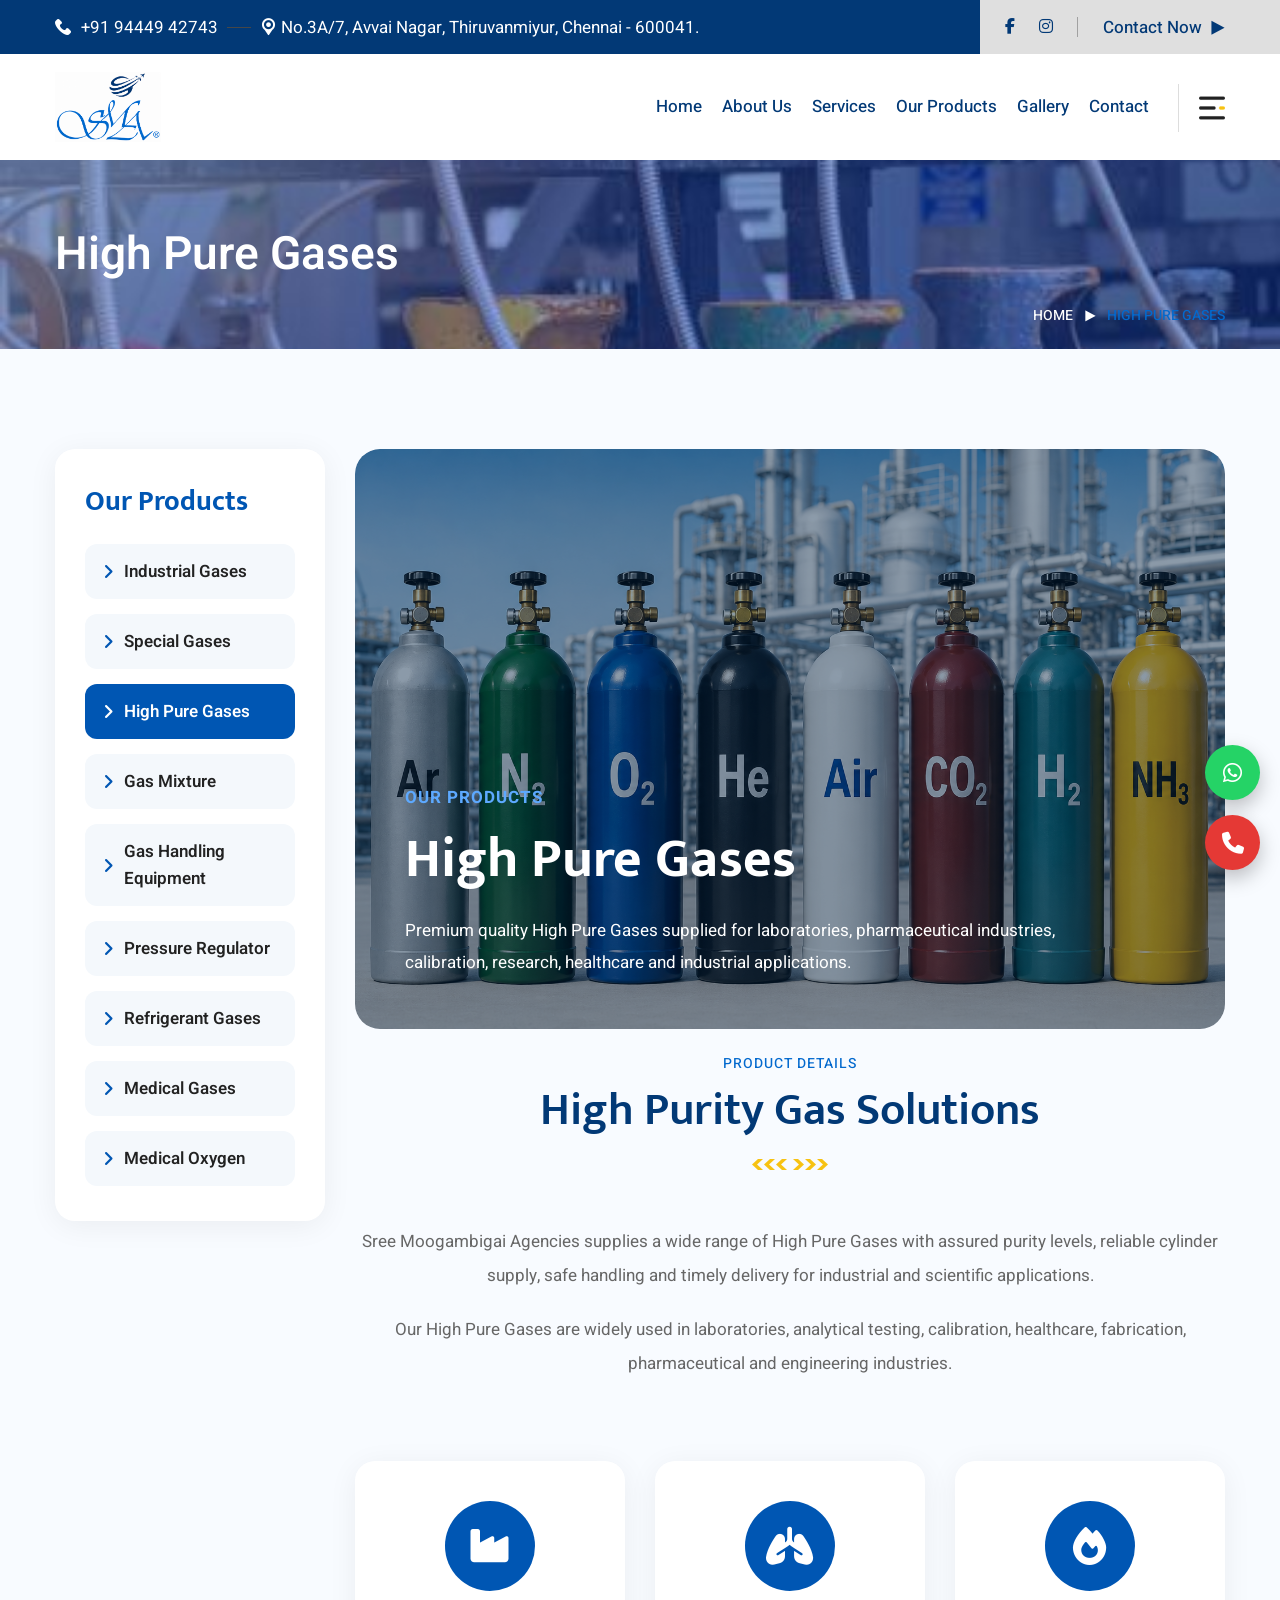
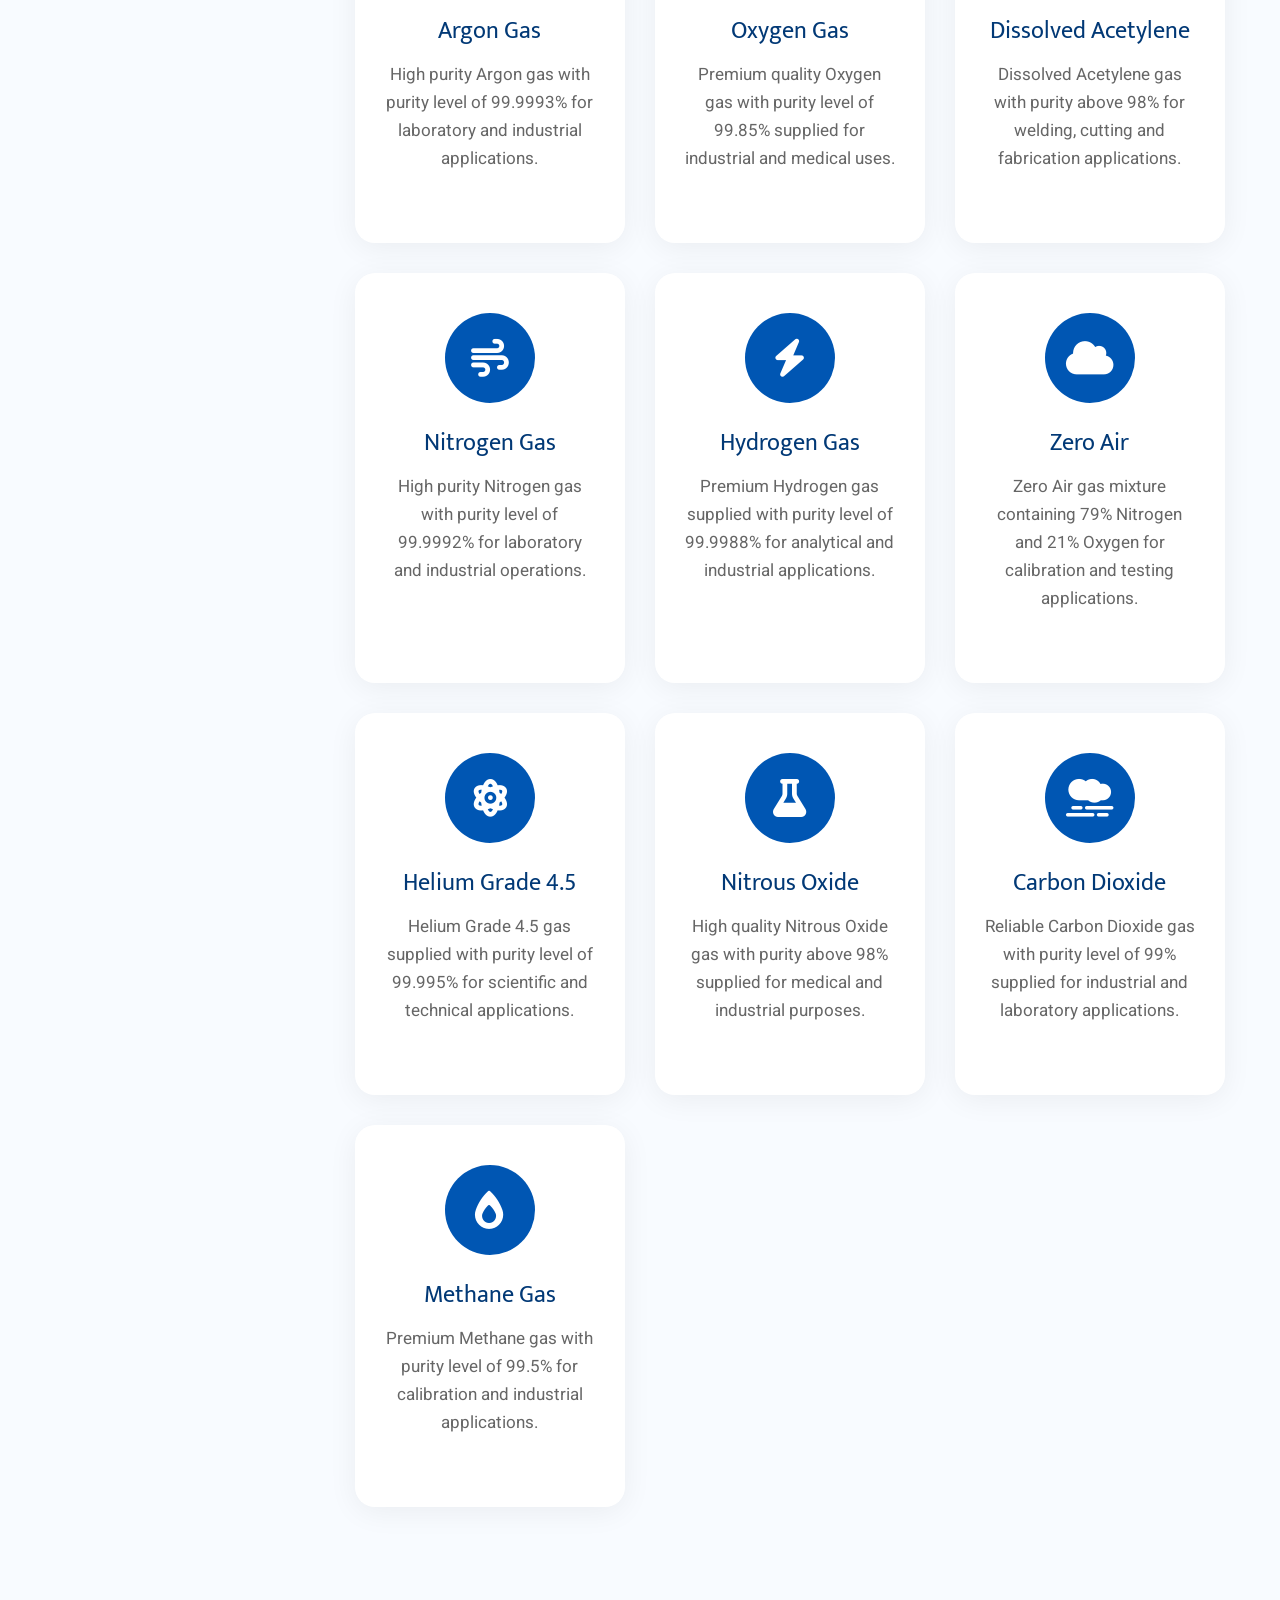
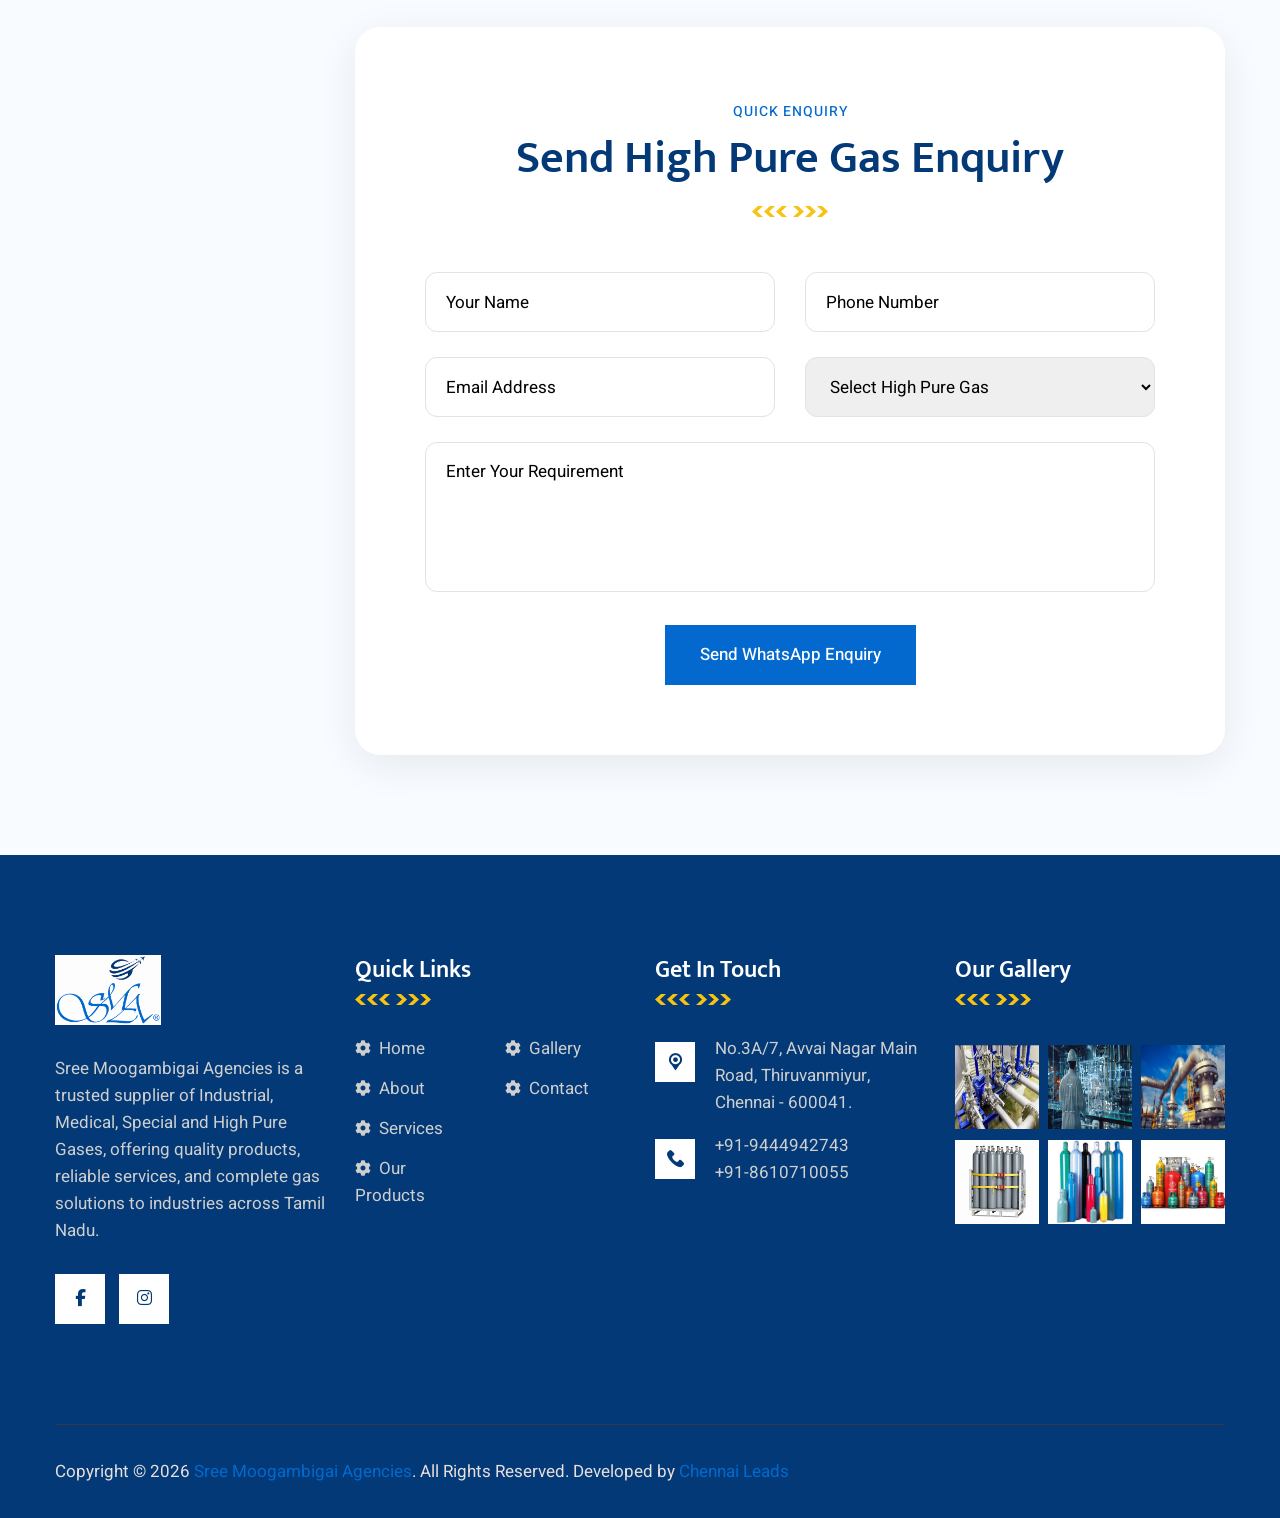
<file: prod3.html>
<!DOCTYPE html>
<html lang="en">

<!-- Mirrored from st.ourhtmldemo.com/new/Indasto/product.html by HTTrack Website Copier/3.x [XR&CO'2014], Sat, 09 May 2026 08:47:32 GMT -->
<head>
<meta charset="utf-8">
<title>Sree Moogambigai Agencies</title>
<!-- Stylesheets -->
<link href="assets/css/bootstrap.css" rel="stylesheet">
<link href="assets/css/style.css" rel="stylesheet">
<!-- Responsive File -->
<link href="assets/css/responsive.css" rel="stylesheet">
<!-- Color File -->
<link href="assets/css/color.css" rel="stylesheet">

<link rel="preconnect" href="https://fonts.gstatic.com/">
<link href="https://fonts.googleapis.com/css2?family=Heebo:wght@400;500;600;700;800&amp;family=Mukta:wght@500;600;700;800&amp;display=swap" rel="stylesheet">

<link rel="shortcut icon" href="assets/images/favicon.ico" type="image/x-icon">
<link rel="icon" href="assets/images/favicon.ico" type="image/x-icon">

<!-- Responsive -->
<meta http-equiv="X-UA-Compatible" content="">
<meta name="viewport" content="width=device-width, initial-scale=1.0, maximum-scale=1.0, user-scalable=0">
<!--[if lt IE 9]><script src="https://cdnjs.cloudflare.com/ajax/libs/html5shiv/3.7.3/html5shiv.js"></script><![endif]-->
<!--[if lt IE 9]><script src="js/respond.js"></script><![endif]-->
<link rel="stylesheet" href="https://cdnjs.cloudflare.com/ajax/libs/font-awesome/6.5.1/css/all.min.css">    </head>
<style>
/* Space Between Product Boxes */
/* Sidebar */

/* Sidebar CSS */
.product-sidebar{
    background: #fff;
    padding: 35px 30px;
    border-radius: 20px;
    box-shadow: 0 5px 30px rgba(0,0,0,0.06);
    margin-bottom: 40px;
    position: sticky;
    top: 120px;
}

.product-sidebar h3{
    font-size: 28px;
    margin-bottom: 25px;
    color: #0056b3;
    font-weight: 700;
}

.product-sidebar-list{
    padding: 0;
    margin: 0;
    list-style: none;
}

.product-sidebar-list li{
    margin-bottom: 15px;
}

.product-sidebar-list li:last-child{
    margin-bottom: 0;
}

.product-sidebar-list li a{
    display: flex;
    align-items: center;
    gap: 10px;
    padding: 14px 18px;
    border-radius: 12px;
    background: #f4f8fc;
    color: #222;
    font-weight: 600;
    transition: .3s;
    text-decoration: none;
}

.product-sidebar-list li a i{
    color: #0056b3;
}

.product-sidebar-list li a:hover,
.product-sidebar-list li a.active{
    background: #0056b3;
    color: #fff;
}

.product-sidebar-list li a:hover i,
.product-sidebar-list li a.active i{
    color: #fff;
}
@media only screen and (max-width: 991px){

    .product-sidebar{
        margin-bottom: 50px;
        position: relative;
        top: 0;
    }

}
@media only screen and (max-width: 991px){

    .product-sidebar{
        position: relative;
        top: 0;
    }

}
.gas-icon i{
    font-size: 38px;
    line-height: 90px;
}
.industrial-products .row{
    margin-left: -15px;
    margin-right: -15px;
}

.industrial-products .col-lg-4,
.industrial-products .col-md-6{
    padding-left: 15px;
    padding-right: 15px;
    margin-bottom: 30px;
}

/* Product Card */
.gas-card{
    height: 100%;
}
.industrial-gases-page{
    padding: 100px 0;
    background: #f8fbff;
}

/* Banner */
/* Banner Overlay */

.industrial-banner{
    position: relative;
    overflow: hidden;
    border-radius: 25px;
    margin-bottom: 20px;
}

/* Dark Overlay */
.industrial-banner::before{
    content: "";
    position: absolute;
    left: 0;
    top: 0;
    width: 100%;
    height: 100%;
    background: rgba(0, 34, 68, 0.45); /* overlay color */
    z-index: 1;
}

/* Image */
.industrial-banner img{
    width: 100%;
    display: block;
    border-radius: 25px;
}

/* Content Above Overlay */
.banner-content{
    position: absolute;
    left: 50px;
    bottom: 50px;
    z-index: 2;
    color: #fff;
    max-width: 650px;
}

.industrial-banner:hover img{
    transform: scale(1.03);
}

.banner-content{
    position: absolute;
    left: 50px;
    bottom: 50px;
    max-width: 650px;
    color: #fff;
}

.banner-content h1{
    font-size: 55px;
    margin-bottom: 20px;
    font-weight: 700;
}

.banner-content p{
    font-size: 17px;
    line-height: 32px;
    margin: 0;
}

.sub-title{
    color: #5da9ff;
    font-weight: 700;
    margin-bottom: 15px;
    text-transform: uppercase;
    letter-spacing: 1px;
}

/* Content */

.industrial-content{
    margin-bottom: 80px;
}

.content-text{
    max-width: 950px;
    margin: auto;
    text-align: center;
}

.content-text p{
    font-size: 17px;
    line-height: 34px;
    color: #666;
    margin-bottom: 20px;
}

/* Product Cards */

.industrial-products{
    margin-bottom: 90px;
}

.gas-card{
    background: #fff;
    padding: 40px 30px;
    border-radius: 20px;
    text-align: center;
    height: 100%;
    margin-bottom: 30px;
    transition: .4s;
    box-shadow: 0 5px 30px rgba(0,0,0,0.06);
}

.gas-card:hover{
    transform: translateY(-10px);
    background: #0056b3;
}

.gas-card:hover h4,
.gas-card:hover p{
    color: #fff;
}

.gas-card:hover .gas-icon{
    background: #fff;
    color: #0056b3;
}

.gas-icon{
    width: 90px;
    height: 90px;
    line-height: 90px;
    border-radius: 50%;
    background: #0056b3;
    color: #fff;
    font-size: 38px;
    margin: 0 auto 25px;
    transition: .4s;
}

.gas-card h4{
    font-size: 24px;
    margin-bottom: 15px;
}

.gas-card p{
    color: #666;
    line-height: 28px;
    margin: 0;
}

/* Enquiry */

.industrial-enquiry{
    background: #fff;
    padding: 70px;
    border-radius: 25px;
    box-shadow: 0 10px 40px rgba(0,0,0,0.08);
}

.industrial-enquiry .form-group{
    margin-bottom: 25px;
}

.industrial-enquiry input,
.industrial-enquiry select,
.industrial-enquiry textarea{
    width: 100%;
    height: 60px;
    border: 1px solid #dce4ec;
    border-radius: 12px;
    padding: 15px 20px;
    transition: .3s;
}

.industrial-enquiry textarea{
    height: 150px;
    resize: none;
}

.industrial-enquiry input:focus,
.industrial-enquiry select:focus,
.industrial-enquiry textarea:focus{
    border-color: #0056b3;
    box-shadow: 0 0 10px rgba(0,86,179,0.15);
}

/* Responsive */

@media only screen and (max-width: 991px){

    .banner-content{
        position: relative;
        left: 0;
        bottom: 0;
        padding: 40px 25px;
        background: #0056b3;
        max-width: 100%;
    }

    .banner-content h1{
        font-size: 38px;
    }

    .industrial-enquiry{
        padding: 40px 25px;
    }

}

@media only screen and (max-width: 767px){

    .industrial-gases-page{
        padding: 70px 0;
    }

    .banner-content h1{
        font-size: 30px;
    }

    .banner-content p,
    .content-text p{
        font-size: 15px;
        line-height: 28px;
    }

    .gas-card{
        padding: 30px 20px;
    }

    .industrial-enquiry{
        padding: 30px 20px;
    }

}

 .floating-contact {
  position: fixed;
  right: 20px;
  bottom: 30px;
  z-index: 9999;

  display: flex;
  flex-direction: column;
  gap: 15px;
}

/* Buttons Base */
.contact-btn {
  width: 55px;
  height: 55px;
  border-radius: 50%;
  display: flex;
  align-items: center;
  justify-content: center;

  font-size: 22px;
  color: #fff;
  text-decoration: none;

  box-shadow: 0 8px 20px rgba(0,0,0,0.25);
  transition: all 0.3s ease;
  position: relative;
}

/* WhatsApp (Official Green) */
.whatsapp {
  background: #25D366;
}

/* Call (Professional Red) */
.call {
  background: #E53935;
}

/* Hover Effects */
.contact-btn:hover {
  transform: scale(1.15);
  box-shadow: 0 10px 25px rgba(0,0,0,0.35);
}

/* Glow Effect */
.whatsapp:hover {
  box-shadow: 0 0 15px rgba(37, 211, 102, 0.6);
}

.call:hover {
  box-shadow: 0 0 15px rgba(229, 57, 53, 0.6);
}

/* Floating Animation */
@keyframes floatY {
  0% { transform: translateY(0); }
  50% { transform: translateY(-6px); }
  100% { transform: translateY(0); }
}

.contact-btn {
  animation: floatY 3s ease-in-out infinite;
}

.call {
  animation-delay: 1.5s;
}
</style>
<body>

<div class="page-wrapper">
<div class="floating-contact">

  <!-- WhatsApp -->
  <a href="https://wa.me/919444942743" target="_blank" class="contact-btn whatsapp">
    <i class="fab fa-whatsapp"></i>
  </a>

  <!-- Call -->
  <a href="tel:+918610710055" class="contact-btn call">
    <i class="fas fa-phone"></i>
  </a>

</div>

  <!-- Main Header -->
    <header class="main-header header-style-one">

     <div class="header-top ">
            <div class="auto-container">
                <div class="inner-container">
                    <div class="left-column">
                        
                        <ul class="contact-info">
                            <li><a href="tel:+919444942743"><i class="flaticon-phone-call"></i>+91 94449 42743 </a></li>
                            <!-- <li><a href="mailto:admin@smagas.in "><i class="flaticon-envelope"></i>admin@smagas.in </a></li> -->
                            <li><i class="flaticon-location-pointer"></i> No.3A/7, Avvai Nagar, Thiruvanmiyur, 

Chennai - 600041.</li>
                        </ul>              
                    </div>
                    <div class="right-column"> 
                        <ul class="social-links">
                            <li><a href="#"><i class="fab fa-facebook-f"></i></a></li>
                            <li><a href="#"><i class="fab fa-instagram"></i></a></li>
                            
                        </ul>
                        <div class="get-quote-btn"><a href="contact.html">Contact Now</a></div>
                    </div>
                </div>
            </div>
        </div>

        <!-- Header Upper -->
        <div class="header-upper">
            <div class="auto-container">
                <div class="inner-container">
                    <!--Logo-->
                    <div class="logo-box">
                        <div class="logo"><a href="index.html"><img src="assets/images/logo1.png" style="height: 70px;"
                            alt=""></a></div>
                    </div>
                    <div class="right-column">
                        <!--Nav Box-->
                        <div class="nav-outer">
                            <!--Mobile Navigation Toggler-->
                            <div class="mobile-nav-toggler"><img src="assets/images/icons/icon-bar-3.png" alt=""></div>

                            <!-- Main Menu -->
                            <nav class="main-menu navbar-expand-md navbar-light">
                                <div class="collapse navbar-collapse show clearfix" id="navbarSupportedContent">
                                    <ul class="navigation">
                                        <li class=""><a href="index.html">Home</a>
                                        
                                        </li>
                                        <li class=""><a href="about.html">About Us</a>
                                          
                                        </li>
                                        <li class=""><a href="service.html">Services</a>
                                           
                                        </li>
                                        <li class=""><a href="product.html">Our Products</a>
                                           
                                        </li>
                                        <li class=""><a href="gallery.html">Gallery</a>
                                           
                                        </li>
                                        <li><a href="contact.html">Contact</a></li>
                                    </ul>
                                </div>
                            </nav>
                        </div>
                        <div class="navbar-right-info">
                          
                            <div class="side-menu-nav sidemenu-nav-toggler"><img src="assets/images/icons/icon-bar-3.png" alt=""></div>
                        </div>
                    </div>                        
                </div>
            </div>
        </div>
        <!--End Header Upper-->

        <!-- Sticky Header  -->
        <div class="sticky-header">
            <div class="header-upper">
                <div class="auto-container">
                    <div class="inner-container">
                        <!--Logo-->
                        <div class="logo-box">
                            <div class="logo"><a href="index.html">
                                <img src="assets/images/logo1.png" alt="" style="height: 70px;"></a></div>
                        </div>
                        <div class="right-column">
                            <!--Nav Box-->
                            <div class="nav-outer">
                                <!--Mobile Navigation Toggler-->
                                <div class="mobile-nav-toggler"><img src="assets/images/icons/icon-bar-3.png" alt=""></div>
    
                                <!-- Main Menu -->
                                <nav class="main-menu navbar-expand-md navbar-light">
                                </nav>
                            </div>
                            <div class="navbar-right-info">
                               
                                <div class="side-menu-nav sidemenu-nav-toggler">
                                    <img src="assets/images/icons/icon-bar-3.png" alt=""></div>
                            </div>
                        </div>                        
                    </div>
                </div>
            </div>
        </div><!-- End Sticky Menu -->

        <!-- Mobile Menu  -->
        <div class="mobile-menu">
            <div class="menu-backdrop"></div>
            <div class="close-btn"><span class="icon flaticon-remove"></span></div>
            
            <nav class="menu-box">
                <div class="nav-logo"><a href="index.html"><img src="assets/images/logo1.png" 
                    style="height: 70px;"
                    alt="" title=""></a></div>
                <div class="menu-outer"><!--Here Menu Will Come Automatically Via Javascript / Same Menu as in Header--></div>
                <!--Social Links-->
                <div class="social-links">
                    <ul class="clearfix">
                     
                        <li><a href="#"><span class="fab fa-facebook-square"></span></a></li>
                       
                        <li><a href="#"><span class="fab fa-instagram"></span></a></li>
                       
                    </ul>
                </div>
            </nav>
        </div><!-- End Mobile Menu -->

        <div class="nav-overlay">
            <div class="cursor"></div>
            <div class="cursor-follower"></div>
        </div>
    </header>
    <!-- End Main Header -->

    <!-- Hidden Sidebar -->
    <section class="hidden-sidebar close-sidebar">
        <div class="wrapper-box">
            <div class="content-wrapper">
                <div class="hidden-sidebar-close"><span class="flaticon-close"></span></div>
                <div class="text-widget sidebar-widget">
                    <div class="logo"><a href="index.html"><img src="assets/images/logo1.png" alt="" style="height: 70px;"></a></div>
                    <div class="text"> Our sole proprietorship firm was 
established in the year 1995 in Thiruvanmiyur Chennai, Tamil Nadu, India. 
We are the leading and most prominent trader, distributor and Supplier of  
Industrial, Medical  and Special Gas Cylinders. </div>
                </div>
                
                <div class="brochure-widget widget">
                    <h4 class="widget_title">Our Materials</h4>
                    <div class="widget-content">                                
                        <div class="single-brochure">
                            <a href="assets/sree Moogambigai ppt.pdf" target="_blank">
                                <i class="flaticon-pdf-file-format-symbol">

                                </i> Profile Details.pdf</a></div>
                    </div>
                </div>
<div class="copyright-text">
    Copyright © <script>document.write(new Date().getFullYear())</script> 
    <a href="#">Sree Moogambigai Agencies</a>. 
    All Rights Reserved. Developed by 
    <a href="https://chennaileads.com/" target="_blank">Chennai Leads</a>
</div>            </div>
        </div>
    </section>


    <!-- Page Title -->
    <section class="page-title" style="background-image: url(assets/images/banner1.webp);">
        <div class="auto-container">
            <div class="content-box">
                <div class="content-wrapper">
                    <div class="title">
                        <h1>High Pure Gases</h1>
                    </div>
                    <ul class="bread-crumb style-two">
                        <li><a href="index.html">Home </a></li>
                        <li class="active">High Pure Gases</li>
                    </ul>
                </div>
            </div>
        </div>
    </section>
<!-- =========================
SPECIAL GASES PAGE CONTENT
REPLACE ONLY THIS SECTION
========================= -->



<section class="industrial-gases-page">
    <div class="auto-container">

        <div class="row">

             <!-- Sidebar -->
            <div class="col-lg-3">

                <div class="product-sidebar wow fadeInLeft">

                    <h3>Our Products</h3>

                    <ul class="product-sidebar-list">

                        <li>
                            <a href="prod1.html" >
                                <i class="fa-solid fa-angle-right"></i>
                                Industrial Gases
                            </a>
                        </li>

                        <li>
                            <a href="prod2.html">
                                <i class="fa-solid fa-angle-right"></i>
                              Special Gases
                            </a>
                        </li>

                        <li>
                            <a href="prod3.html" class="active">
                                <i class="fa-solid fa-angle-right"></i>
                               High Pure Gases
                            </a>
                        </li>

                        <li>
                            <a href="prod4.html">
                                <i class="fa-solid fa-angle-right"></i>
                                Gas Mixture
                            </a>
                        </li>

                        <li>
                            <a href="prod5.html">
                                <i class="fa-solid fa-angle-right"></i>
                                Gas Handling Equipment
                            </a>
                        </li>

                        <li>
                            <a href="prod6.html">
                                <i class="fa-solid fa-angle-right"></i>
                              Pressure Regulator
                            </a>
                        </li>
 <li>
                            <a href="prod7.html">
                                <i class="fa-solid fa-angle-right"></i>
                           Refrigerant Gases
                            </a>
                        </li>
                         <li>
                            <a href="prod8.html">
                                <i class="fa-solid fa-angle-right"></i>
                           Medical Gases
                            </a>
                        </li>
                         <li>
                            <a href="prod9.html">
                                <i class="fa-solid fa-angle-right"></i>
                        Medical Oxygen
                            </a>
                        </li>
                    </ul>

                </div>

            </div>
            <!-- Main Content -->
            <div class="col-lg-9">

                <!-- Banner -->
                <div class="industrial-banner wow fadeInUp">

                    <img src="assets/images/high.png" alt="High Pure Gases">

                    <div class="banner-content">
                        <div class="sub-title">Our Products</div>

                        <h1 style="color:#fff;">High Pure Gases</h1>

                        <p>
                            Premium quality High Pure Gases supplied for laboratories,
                            pharmaceutical industries, calibration, research,
                            healthcare and industrial applications.
                        </p>
                    </div>

                </div>

                <!-- Content -->
                <div class="industrial-content wow fadeInUp">

                    <div class="sec-title text-center">
                        <div class="sub-title">Product Details</div>
                        <h2>High Purity Gas Solutions</h2>
                    </div>

                    <div class="content-text">

                        <p>
                            Sree Moogambigai Agencies supplies a wide range of
                            High Pure Gases with assured purity levels, reliable
                            cylinder supply, safe handling and timely delivery
                            for industrial and scientific applications.
                        </p>

                        <p>
                            Our High Pure Gases are widely used in laboratories,
                            analytical testing, calibration, healthcare,
                            fabrication, pharmaceutical and engineering industries.
                        </p>

                    </div>

                </div>

                <!-- Products -->
                <div class="industrial-products">

                    <div class="row">

                        <!-- Product -->
                        <div class="col-lg-4 col-md-6">
                            <div class="gas-card wow fadeInUp">

                                <div class="gas-icon">
                                    <i class="fa-solid fa-industry"></i>
                                </div>

                                <h4>Argon Gas</h4>

                                <p>
                                    High purity Argon gas with
                                    purity level of 99.9993%
                                    for laboratory and industrial applications.
                                </p>

                            </div>
                        </div>

                        <!-- Product -->
                        <div class="col-lg-4 col-md-6">
                            <div class="gas-card wow fadeInUp" data-wow-delay="100ms">

                                <div class="gas-icon">
                                    <i class="fa-solid fa-lungs"></i>
                                </div>

                                <h4>Oxygen Gas</h4>

                                <p>
                                    Premium quality Oxygen gas
                                    with purity level of 99.85%
                                    supplied for industrial and medical uses.
                                </p>

                            </div>
                        </div>

                        <!-- Product -->
                        <div class="col-lg-4 col-md-6">
                            <div class="gas-card wow fadeInUp" data-wow-delay="200ms">

                                <div class="gas-icon">
                                    <i class="fa-solid fa-fire"></i>
                                </div>

                                <h4>Dissolved Acetylene</h4>

                                <p>
                                    Dissolved Acetylene gas with
                                    purity above 98% for welding,
                                    cutting and fabrication applications.
                                </p>

                            </div>
                        </div>

                        <!-- Product -->
                        <div class="col-lg-4 col-md-6">
                            <div class="gas-card wow fadeInUp">

                                <div class="gas-icon">
                                    <i class="fa-solid fa-wind"></i>
                                </div>

                                <h4>Nitrogen Gas</h4>

                                <p>
                                    High purity Nitrogen gas with
                                    purity level of 99.9992%
                                    for laboratory and industrial operations.
                                </p>

                            </div>
                        </div>

                        <!-- Product -->
                        <div class="col-lg-4 col-md-6">
                            <div class="gas-card wow fadeInUp" data-wow-delay="100ms">

                                <div class="gas-icon">
                                    <i class="fa-solid fa-bolt"></i>
                                </div>

                                <h4>Hydrogen Gas</h4>

                                <p>
                                    Premium Hydrogen gas supplied
                                    with purity level of 99.9988%
                                    for analytical and industrial applications.
                                </p>

                            </div>
                        </div>

                        <!-- Product -->
                        <div class="col-lg-4 col-md-6">
                            <div class="gas-card wow fadeInUp" data-wow-delay="200ms">

                                <div class="gas-icon">
                                    <i class="fa-solid fa-cloud"></i>
                                </div>

                                <h4>Zero Air</h4>

                                <p>
                                    Zero Air gas mixture containing
                                    79% Nitrogen and 21% Oxygen
                                    for calibration and testing applications.
                                </p>

                            </div>
                        </div>

                        <!-- Product -->
                        <div class="col-lg-4 col-md-6">
                            <div class="gas-card wow fadeInUp">

                                <div class="gas-icon">
                                    <i class="fa-solid fa-atom"></i>
                                </div>

                                <h4>Helium Grade 4.5</h4>

                                <p>
                                    Helium Grade 4.5 gas supplied
                                    with purity level of 99.995%
                                    for scientific and technical applications.
                                </p>

                            </div>
                        </div>

                        <!-- Product -->
                        <div class="col-lg-4 col-md-6">
                            <div class="gas-card wow fadeInUp" data-wow-delay="100ms">

                                <div class="gas-icon">
                                    <i class="fa-solid fa-flask"></i>
                                </div>

                                <h4>Nitrous Oxide</h4>

                                <p>
                                    High quality Nitrous Oxide gas
                                    with purity above 98% supplied
                                    for medical and industrial purposes.
                                </p>

                            </div>
                        </div>

                        <!-- Product -->
                        <div class="col-lg-4 col-md-6">
                            <div class="gas-card wow fadeInUp" data-wow-delay="200ms">

                                <div class="gas-icon">
                                    <i class="fa-solid fa-smog"></i>
                                </div>

                                <h4>Carbon Dioxide</h4>

                                <p>
                                    Reliable Carbon Dioxide gas with
                                    purity level of 99% supplied
                                    for industrial and laboratory applications.
                                </p>

                            </div>
                        </div>

                        <!-- Product -->
                        <div class="col-lg-4 col-md-6">
                            <div class="gas-card wow fadeInUp">

                                <div class="gas-icon">
                                    <i class="fa-solid fa-fire-flame-simple"></i>
                                </div>

                                <h4>Methane Gas</h4>

                                <p>
                                    Premium Methane gas with
                                    purity level of 99.5%
                                    for calibration and industrial applications.
                                </p>

                            </div>
                        </div>

                    </div>

                </div>

                <!-- Enquiry -->
                <div class="industrial-enquiry wow fadeInUp">

                    <div class="sec-title text-center">
                        <div class="sub-title">Quick Enquiry</div>
                        <h2>Send High Pure Gas Enquiry</h2>
                    </div>

                    <form id="whatsappForm">

                        <div class="row">

                            <div class="col-md-6">
                                <div class="form-group">
                                    <input type="text" id="name" placeholder="Your Name" required>
                                </div>
                            </div>

                            <div class="col-md-6">
                                <div class="form-group">
                                    <input type="text" id="phone" placeholder="Phone Number" required>
                                </div>
                            </div>

                            <div class="col-md-6">
                                <div class="form-group">
                                    <input type="email" id="email" placeholder="Email Address" required>
                                </div>
                            </div>

                            <div class="col-md-6">
                                <div class="form-group">
                                    <select id="product" required>

                                        <option value="">Select High Pure Gas</option>

                                        <option>Argon Gas</option>
                                        <option>Oxygen Gas</option>
                                        <option>Dissolved Acetylene</option>
                                        <option>Nitrogen Gas</option>
                                        <option>Hydrogen Gas</option>
                                        <option>Zero Air</option>
                                        <option>Helium Grade 4.5</option>
                                        <option>Nitrous Oxide</option>
                                        <option>Carbon Dioxide</option>
                                        <option>Methane Gas</option>

                                    </select>
                                </div>
                            </div>

                            <div class="col-md-12">
                                <div class="form-group">
                                    <textarea id="message"
                                        placeholder="Enter Your Requirement"></textarea>
                                </div>
                            </div>

                            <div class="col-md-12 text-center">
                                <button type="submit" class="theme-btn btn-style-one">
                                    <span>Send WhatsApp Enquiry</span>
                                </button>
                            </div>

                        </div>

                    </form>

                </div>

            </div>

        </div>

    </div>
</section>
  
  
   <!--Main Footer-->
    <footer class="main-footer">
        <div class="upper-box">
            <div class="auto-container">
                <div class="row">
                    <div class="col-lg-3 col-md-6">
                        <div class="widget about-widget">
                            <div class="logo"><a href="index.html">
                                <img src="assets/images/logo1.png" style="height:70px;"alt=""></a></div>
<div class="text">
    Sree Moogambigai Agencies is a trusted supplier of Industrial, Medical, 
    Special and High Pure Gases, offering quality products, reliable services, 
    and complete gas solutions to industries across Tamil Nadu.
</div>                            <ul class="social-links">
                                <li><a href="#"><i class="fab fa-facebook-f"></i></a></li>
                                <li><a href="#"><i class="fab fa-instagram"></i></a></li>
                                
                            </ul>
                        </div>
                    </div>
                    <div class="col-lg-3 col-md-6">
                        <div class="widget links-widget">
                            <h4 class="widget_title">Quick Links</h4>
                            <div class="widget-content">
                                <div class="row">
                                    <div class="col-md-6">
                                        <ul class="list">
                                            <li><a href="index.html">Home</a></li>
                                            <li><a href="about.html">About</a></li>
                                            <li><a href="service.html">Services</a></li>
                                            <li><a href="product.html">Our Products</a></li>
                                          
                                        </ul>
                                    </div>
                                    <div class="col-md-6">
                                        <ul class="list">
                                              <li><a href="gallery.html">Gallery</a></li>
                                            <li><a href="contact.html">Contact</a></li>
                                            
                                        </ul>
                                    </div>
                                </div>                                
                            </div>
                        </div>
                    </div>
                    <div class="col-lg-3 col-md-6">
                        <div class="contact-widget widget">
                            <h4 class="widget_title">Get In Touch</h4>
                            <ul>
                                <li><i class="flaticon-location-pointer"></i>No.3A/7, 
                                    Avvai Nagar Main Road,
                                    Thiruvanmiyur, <br>

Chennai - 600041.</li>
                                <li><i class="flaticon-phone-call">

                                </i> <a href="tel:+919444942743 "> +91-9444942743 </a><Br>
                            <a href="tel:+918610710055 "> +91-8610710055</a></li>
                                <!-- <li><i class="flaticon-envelope"></i>
                                     <a href="mailto:info@smagas.in ">info@smagas.in </a> <br> 
                                     <a href="mailto:admin@smagas.in  ">admin@smagas.in  </a>
                                   </li> -->
                            </ul>
                        </div>
                    </div>
                    <div class="col-lg-3 col-md-6">
                        <div class="instagram-widget widget">
                            <h4 class="widget_title">Our Gallery</h4>
                            <div class="wrapper-box">
                                <div class="image">
                                    <img src="assets/images/s1.jpg" alt="" style="height: 84px; width: 84px;">
                                    <div class="overlay-link"><a href="assets/images/s1.jpg" 
                                         class="lightbox-image" data-fancybox="gallery"><span class="flaticon-zoom" ></span></a></div>
                                </div>
                                <div class="image">
                                    <img src="assets/images/s2.webp" alt="" style="height: 84px; width: 84px;">
                                    <div class="overlay-link"><a href="assets/images/s2.webp" 
                                         class="lightbox-image" data-fancybox="gallery"><span class="flaticon-zoom" ></span></a></div>
                                </div>
                                <div class="image">
                                    <img src="assets/images/s5.jpg" alt="" style="height: 84px; width: 84px;">
                                    <div class="overlay-link"><a href="assets/images/s5.jpg" 
                                         class="lightbox-image" data-fancybox="gallery"><span class="flaticon-zoom" ></span></a></div>
                                </div>
                                <div class="image">
                                    <img src="assets/images/p1.png" alt="" style="height: 84px; width: 84px;">
                                    <div class="overlay-link"><a href="assets/images/p1.png" 
                                         class="lightbox-image" data-fancybox="gallery"><span class="flaticon-zoom" ></span></a></div>
                                </div>
                                <div class="image">
                                    <img src="assets/images/p2.png" alt="" style="height: 84px; width: 84px;">
                                    <div class="overlay-link"><a href="assets/images/p2.png" 
                                         class="lightbox-image" data-fancybox="gallery"><span class="flaticon-zoom" ></span></a></div>
                                </div>
                                <div class="image">
                                    <img src="assets/images/p3.png" alt="" style="height: 84px; width: 84px;">
                                    <div class="overlay-link"><a href="assets/images/p3.png" 
                                         class="lightbox-image" data-fancybox="gallery"><span class="flaticon-zoom" ></span></a></div>
                                </div>
                                
                            </div>
                        </div>
                    </div>
                </div>
            </div> 
        </div>               
    </footer>
    <!--End Main Footer-->

    <div class="footer-bottom">
        <div class="auto-container">
            <div class="wrapper-box">
                <div class="row m-0 align-items-center justify-content-between">
<div class="copyright-text">
    Copyright © <script>document.write(new Date().getFullYear())</script> 
    <a href="#">Sree Moogambigai Agencies</a>. 
    All Rights Reserved. Developed by 
    <a href="https://chennaileads.com/" target="_blank">Chennai Leads</a>
</div>                    <!-- <ul class="menu">
                        <li><a href="#">Terms & Conditions</a></li>
                        <li><a href="#">Privacy Policy </a></li>
                        <li><a href="#">Sitemap</a></li>
                    </ul> -->
                </div>
            </div>
        </div>
    </div>
	
</div>
<!--End pagewrapper-->

<!--Scroll to top-->

<script src="assets/js/jquery.js"></script>
<script src="assets/js/popper.min.js"></script>
<script src="assets/js/bootstrap.min.js"></script>
<script src="assets/js/bootstrap-select.min.js"></script>
<script src="assets/js/jquery.fancybox.js"></script>
<script src="assets/js/isotope.js"></script>
<script src="assets/js/owl.js"></script>
<script src="assets/js/appear.js"></script>
<script src="assets/js/wow.js"></script>
<script src="assets/js/scrollbar.js"></script>
<script src="assets/js/TweenMax.min.js"></script>
<script src="assets/js/swiper.min.js"></script>
<script src="assets/js/jquery.polyglot.language.switcher.js"></script>
<script src="assets/js/jquery.ajaxchimp.min.js"></script>
<script src="assets/js/parallax-scroll.js"></script>
<script src="assets/js/knob.js"></script>

<script src="assets/js/script.js"></script>
<script>

document.getElementById("whatsappForm").addEventListener("submit", function(e){

    e.preventDefault();

    let name = document.getElementById("name").value;
    let phone = document.getElementById("phone").value;
    let email = document.getElementById("email").value;
    let product = document.getElementById("product").value;
    let message = document.getElementById("message").value;

    let whatsappMessage =
`Hello Sree Moogambigai Agencies,

Name: ${name}
Phone: ${phone}
Email: ${email}
Product: ${product}

Requirement:
${message}`;

    let whatsappURL = "https://wa.me/918610710055?text=" + encodeURIComponent(whatsappMessage);

    window.open(whatsappURL, "_blank");

});

</script>
    <script>
  const toggleBtn = document.getElementById("callToggle");
  const enquiryBox = document.getElementById("enquiryBox");

  toggleBtn.addEventListener("click", () => {
    enquiryBox.style.display =
      enquiryBox.style.display === "block" ? "none" : "block";
  });

  document.addEventListener("click", (e) => {
    if (!e.target.closest(".floating-contact")) {
      enquiryBox.style.display = "none";
    }
  });
  toggleBtn.addEventListener("click", () => {
  enquiryBox.classList.toggle("show");
});
</script>
</body>

<!-- Mirrored from st.ourhtmldemo.com/new/Indasto/product.html by HTTrack Website Copier/3.x [XR&CO'2014], Sat, 09 May 2026 08:47:34 GMT -->
</html>
</file>
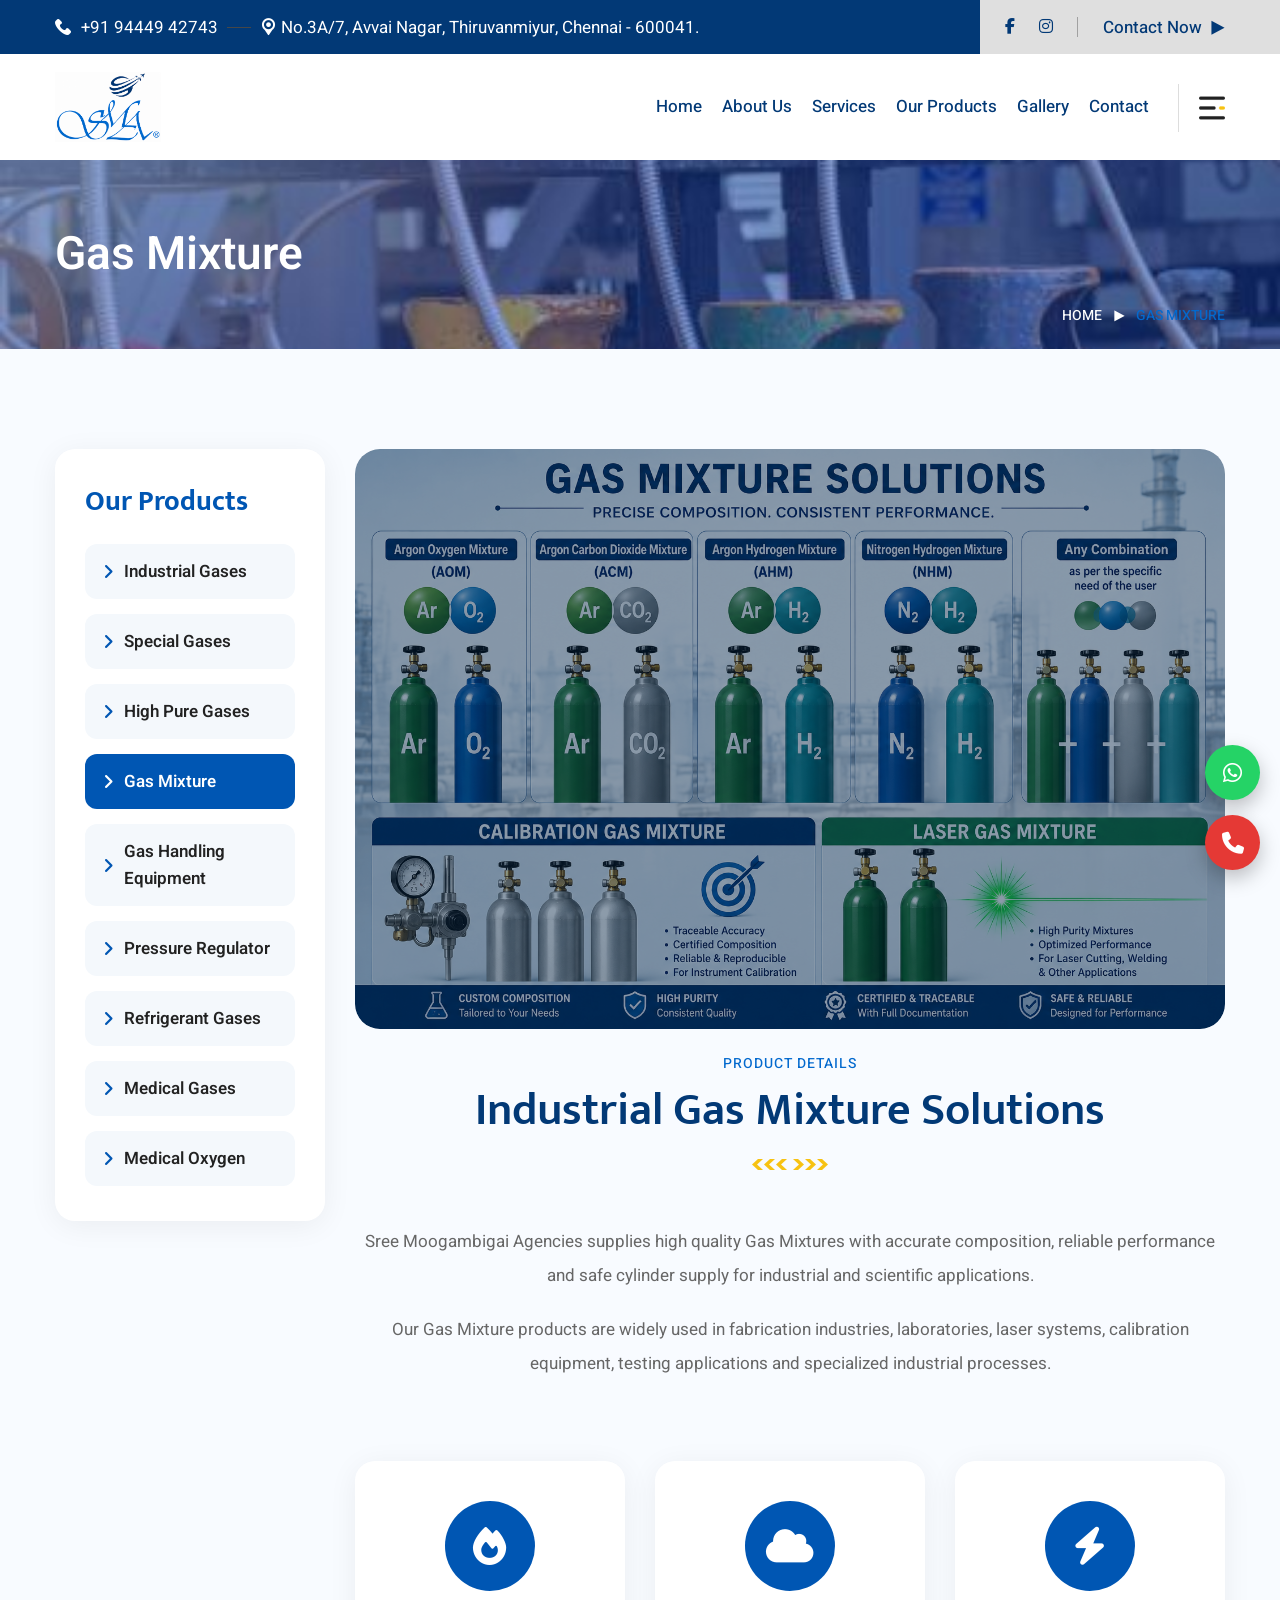
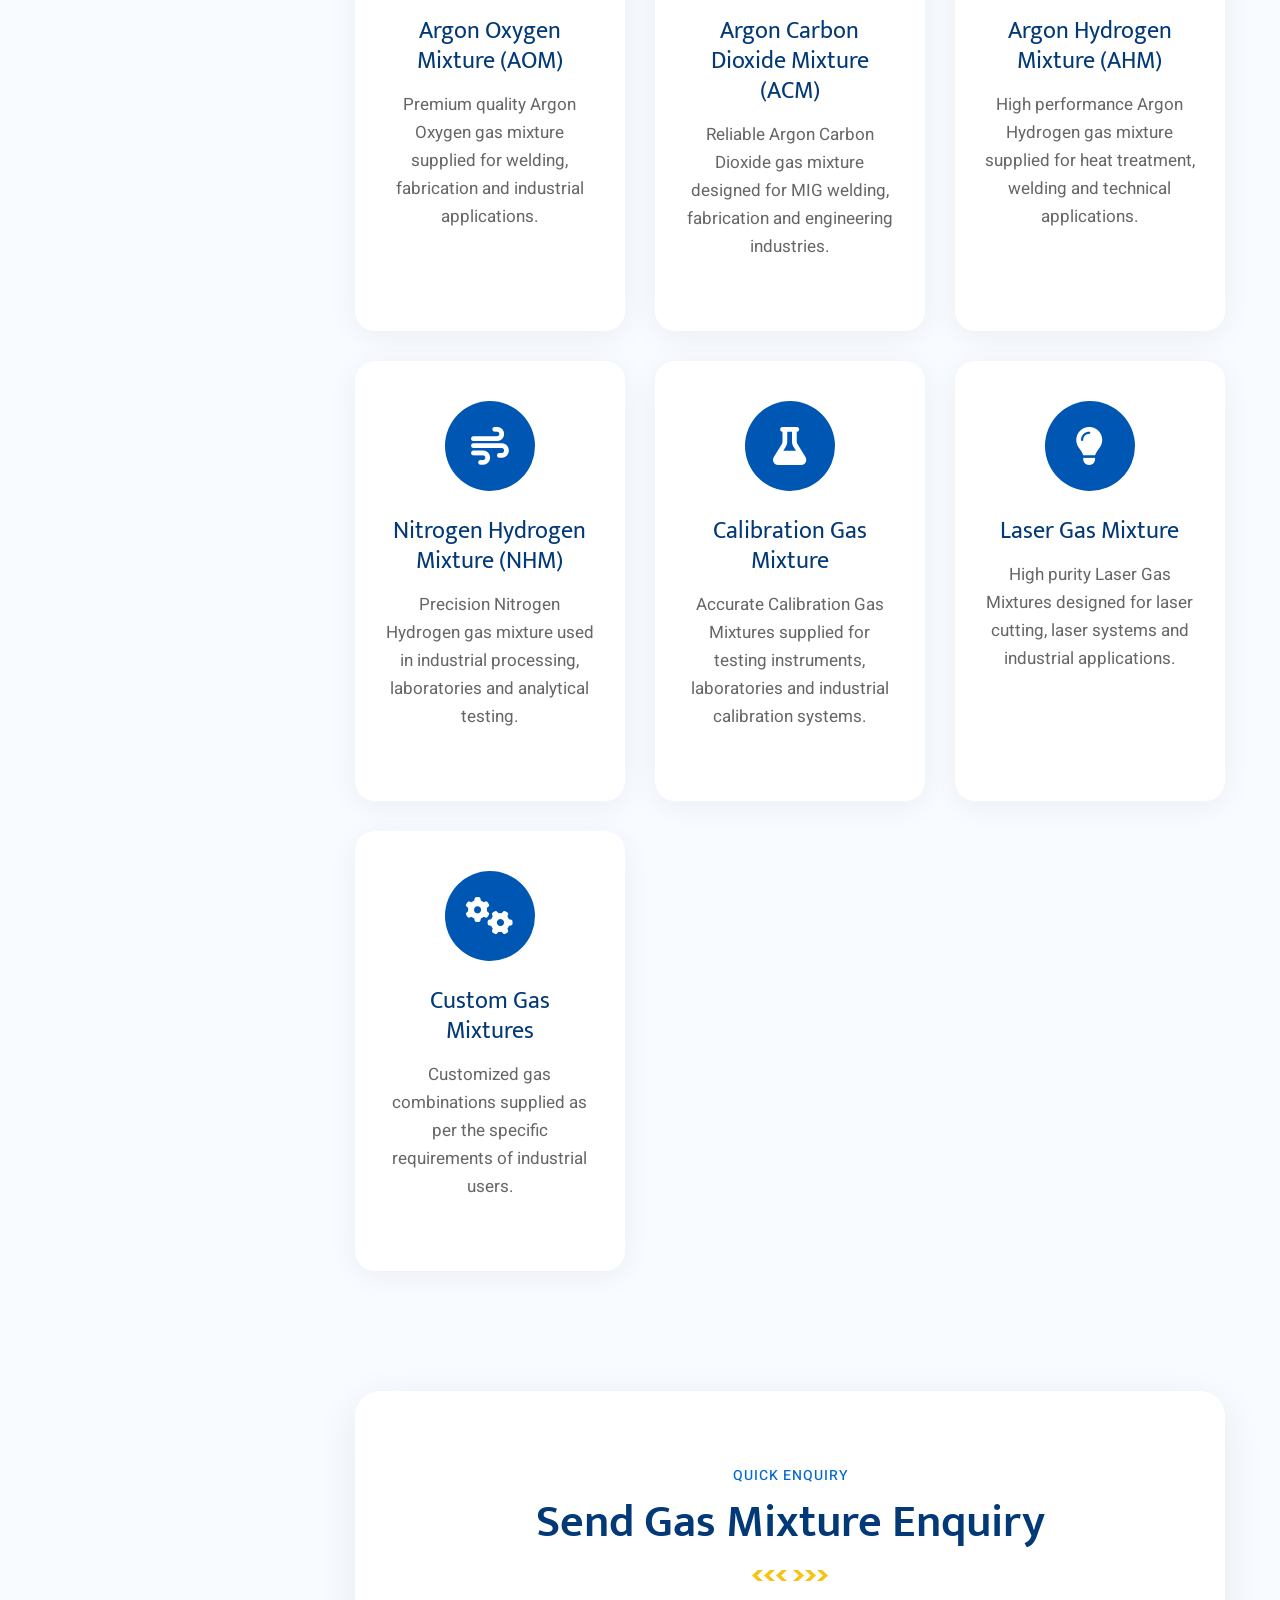
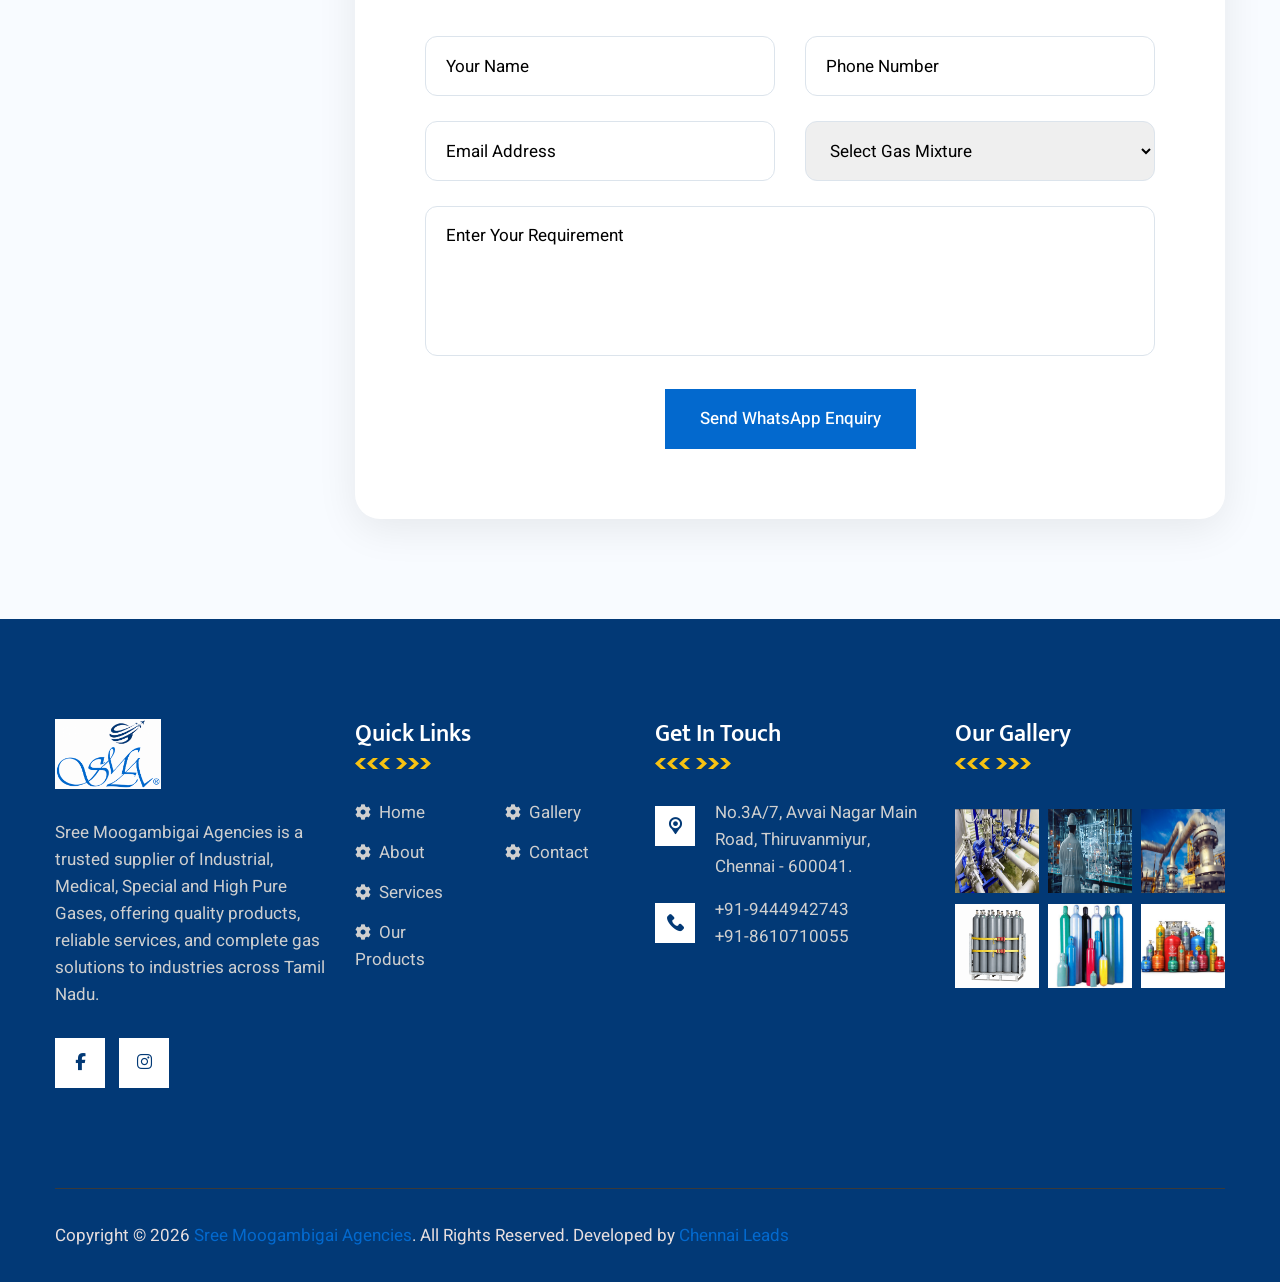
<file: prod4.html>
<!DOCTYPE html>
<html lang="en">

<!-- Mirrored from st.ourhtmldemo.com/new/Indasto/product.html by HTTrack Website Copier/3.x [XR&CO'2014], Sat, 09 May 2026 08:47:32 GMT -->
<head>
<meta charset="utf-8">
<title>Sree Moogambigai Agencies</title>
<!-- Stylesheets -->
<link href="assets/css/bootstrap.css" rel="stylesheet">
<link href="assets/css/style.css" rel="stylesheet">
<!-- Responsive File -->
<link href="assets/css/responsive.css" rel="stylesheet">
<!-- Color File -->
<link href="assets/css/color.css" rel="stylesheet">

<link rel="preconnect" href="https://fonts.gstatic.com/">
<link href="https://fonts.googleapis.com/css2?family=Heebo:wght@400;500;600;700;800&amp;family=Mukta:wght@500;600;700;800&amp;display=swap" rel="stylesheet">

<link rel="shortcut icon" href="assets/images/favicon.ico" type="image/x-icon">
<link rel="icon" href="assets/images/favicon.ico" type="image/x-icon">

<!-- Responsive -->
<meta http-equiv="X-UA-Compatible" content="">
<meta name="viewport" content="width=device-width, initial-scale=1.0, maximum-scale=1.0, user-scalable=0">
<!--[if lt IE 9]><script src="https://cdnjs.cloudflare.com/ajax/libs/html5shiv/3.7.3/html5shiv.js"></script><![endif]-->
<!--[if lt IE 9]><script src="js/respond.js"></script><![endif]-->
<link rel="stylesheet" href="https://cdnjs.cloudflare.com/ajax/libs/font-awesome/6.5.1/css/all.min.css">    </head>
<style>
/* Space Between Product Boxes */
/* Sidebar CSS */
.product-sidebar{
    background: #fff;
    padding: 35px 30px;
    border-radius: 20px;
    box-shadow: 0 5px 30px rgba(0,0,0,0.06);
    margin-bottom: 40px;
    position: sticky;
    top: 120px;
}

.product-sidebar h3{
    font-size: 28px;
    margin-bottom: 25px;
    color: #0056b3;
    font-weight: 700;
}

.product-sidebar-list{
    padding: 0;
    margin: 0;
    list-style: none;
}

.product-sidebar-list li{
    margin-bottom: 15px;
}

.product-sidebar-list li:last-child{
    margin-bottom: 0;
}

.product-sidebar-list li a{
    display: flex;
    align-items: center;
    gap: 10px;
    padding: 14px 18px;
    border-radius: 12px;
    background: #f4f8fc;
    color: #222;
    font-weight: 600;
    transition: .3s;
    text-decoration: none;
}

.product-sidebar-list li a i{
    color: #0056b3;
}

.product-sidebar-list li a:hover,
.product-sidebar-list li a.active{
    background: #0056b3;
    color: #fff;
}

.product-sidebar-list li a:hover i,
.product-sidebar-list li a.active i{
    color: #fff;
}
.gas-icon i{
    font-size: 38px;
    line-height: 90px;
}
.industrial-products .row{
    margin-left: -15px;
    margin-right: -15px;
}

.industrial-products .col-lg-4,
.industrial-products .col-md-6{
    padding-left: 15px;
    padding-right: 15px;
    margin-bottom: 30px;
}

/* Product Card */
.gas-card{
    height: 100%;
}
.industrial-gases-page{
    padding: 100px 0;
    background: #f8fbff;
}

/* Banner */
/* Banner Overlay */

.industrial-banner{
    position: relative;
    overflow: hidden;
    border-radius: 25px;
    margin-bottom: 20px;
}

/* Dark Overlay */
.industrial-banner::before{
    content: "";
    position: absolute;
    left: 0;
    top: 0;
    width: 100%;
    height: 100%;
    background: rgba(0, 34, 68, 0.45); /* overlay color */
    z-index: 1;
}

/* Image */
.industrial-banner img{
    width: 100%;
    display: block;
    border-radius: 25px;
}

/* Content Above Overlay */
.banner-content{
    position: absolute;
    left: 50px;
    bottom: 50px;
    z-index: 2;
    color: #fff;
    max-width: 650px;
}

.industrial-banner:hover img{
    transform: scale(1.03);
}

.banner-content{
    position: absolute;
    left: 50px;
    bottom: 50px;
    max-width: 650px;
    color: #fff;
}

.banner-content h1{
    font-size: 55px;
    margin-bottom: 20px;
    font-weight: 700;
}

.banner-content p{
    font-size: 17px;
    line-height: 32px;
    margin: 0;
}

.sub-title{
    color: #5da9ff;
    font-weight: 700;
    margin-bottom: 15px;
    text-transform: uppercase;
    letter-spacing: 1px;
}

/* Content */

.industrial-content{
    margin-bottom: 80px;
}

.content-text{
    max-width: 950px;
    margin: auto;
    text-align: center;
}

.content-text p{
    font-size: 17px;
    line-height: 34px;
    color: #666;
    margin-bottom: 20px;
}

/* Product Cards */

.industrial-products{
    margin-bottom: 90px;
}

.gas-card{
    background: #fff;
    padding: 40px 30px;
    border-radius: 20px;
    text-align: center;
    height: 100%;
    margin-bottom: 30px;
    transition: .4s;
    box-shadow: 0 5px 30px rgba(0,0,0,0.06);
}

.gas-card:hover{
    transform: translateY(-10px);
    background: #0056b3;
}

.gas-card:hover h4,
.gas-card:hover p{
    color: #fff;
}

.gas-card:hover .gas-icon{
    background: #fff;
    color: #0056b3;
}

.gas-icon{
    width: 90px;
    height: 90px;
    line-height: 90px;
    border-radius: 50%;
    background: #0056b3;
    color: #fff;
    font-size: 38px;
    margin: 0 auto 25px;
    transition: .4s;
}

.gas-card h4{
    font-size: 24px;
    margin-bottom: 15px;
}

.gas-card p{
    color: #666;
    line-height: 28px;
    margin: 0;
}

/* Enquiry */

.industrial-enquiry{
    background: #fff;
    padding: 70px;
    border-radius: 25px;
    box-shadow: 0 10px 40px rgba(0,0,0,0.08);
}

.industrial-enquiry .form-group{
    margin-bottom: 25px;
}

.industrial-enquiry input,
.industrial-enquiry select,
.industrial-enquiry textarea{
    width: 100%;
    height: 60px;
    border: 1px solid #dce4ec;
    border-radius: 12px;
    padding: 15px 20px;
    transition: .3s;
}

.industrial-enquiry textarea{
    height: 150px;
    resize: none;
}

.industrial-enquiry input:focus,
.industrial-enquiry select:focus,
.industrial-enquiry textarea:focus{
    border-color: #0056b3;
    box-shadow: 0 0 10px rgba(0,86,179,0.15);
}

/* Responsive */

@media only screen and (max-width: 991px){

    .banner-content{
        position: relative;
        left: 0;
        bottom: 0;
        padding: 40px 25px;
        background: #0056b3;
        max-width: 100%;
    }

    .banner-content h1{
        font-size: 38px;
    }

    .industrial-enquiry{
        padding: 40px 25px;
    }

}

@media only screen and (max-width: 767px){

    .industrial-gases-page{
        padding: 70px 0;
    }

    .banner-content h1{
        font-size: 30px;
    }

    .banner-content p,
    .content-text p{
        font-size: 15px;
        line-height: 28px;
    }

    .gas-card{
        padding: 30px 20px;
    }

    .industrial-enquiry{
        padding: 30px 20px;
    }

}

 .floating-contact {
  position: fixed;
  right: 20px;
  bottom: 30px;
  z-index: 9999;

  display: flex;
  flex-direction: column;
  gap: 15px;
}

/* Buttons Base */
.contact-btn {
  width: 55px;
  height: 55px;
  border-radius: 50%;
  display: flex;
  align-items: center;
  justify-content: center;

  font-size: 22px;
  color: #fff;
  text-decoration: none;

  box-shadow: 0 8px 20px rgba(0,0,0,0.25);
  transition: all 0.3s ease;
  position: relative;
}

/* WhatsApp (Official Green) */
.whatsapp {
  background: #25D366;
}

/* Call (Professional Red) */
.call {
  background: #E53935;
}

/* Hover Effects */
.contact-btn:hover {
  transform: scale(1.15);
  box-shadow: 0 10px 25px rgba(0,0,0,0.35);
}

/* Glow Effect */
.whatsapp:hover {
  box-shadow: 0 0 15px rgba(37, 211, 102, 0.6);
}

.call:hover {
  box-shadow: 0 0 15px rgba(229, 57, 53, 0.6);
}

/* Floating Animation */
@keyframes floatY {
  0% { transform: translateY(0); }
  50% { transform: translateY(-6px); }
  100% { transform: translateY(0); }
}

.contact-btn {
  animation: floatY 3s ease-in-out infinite;
}

.call {
  animation-delay: 1.5s;
}
</style>
<body>

<div class="page-wrapper">
<div class="floating-contact">

  <!-- WhatsApp -->
  <a href="https://wa.me/919444942743" target="_blank" class="contact-btn whatsapp">
    <i class="fab fa-whatsapp"></i>
  </a>

  <!-- Call -->
  <a href="tel:+918610710055" class="contact-btn call">
    <i class="fas fa-phone"></i>
  </a>

</div>

  <!-- Main Header -->
    <header class="main-header header-style-one">

       <div class="header-top ">
            <div class="auto-container">
                <div class="inner-container">
                    <div class="left-column">
                        
                        <ul class="contact-info">
                            <li><a href="tel:+919444942743"><i class="flaticon-phone-call"></i>+91 94449 42743 </a></li>
                            <!-- <li><a href="mailto:admin@smagas.in "><i class="flaticon-envelope"></i>admin@smagas.in </a></li> -->
                            <li><i class="flaticon-location-pointer"></i> No.3A/7, Avvai Nagar, Thiruvanmiyur, 

Chennai - 600041.</li>
                        </ul>              
                    </div>
                    <div class="right-column"> 
                        <ul class="social-links">
                            <li><a href="#"><i class="fab fa-facebook-f"></i></a></li>
                            <li><a href="#"><i class="fab fa-instagram"></i></a></li>
                            
                        </ul>
                        <div class="get-quote-btn"><a href="contact.html">Contact Now</a></div>
                    </div>
                </div>
            </div>
        </div>


        <!-- Header Upper -->
        <div class="header-upper">
            <div class="auto-container">
                <div class="inner-container">
                    <!--Logo-->
                    <div class="logo-box">
                        <div class="logo"><a href="index.html"><img src="assets/images/logo1.png" style="height: 70px;"
                            alt=""></a></div>
                    </div>
                    <div class="right-column">
                        <!--Nav Box-->
                        <div class="nav-outer">
                            <!--Mobile Navigation Toggler-->
                            <div class="mobile-nav-toggler"><img src="assets/images/icons/icon-bar-3.png" alt=""></div>

                            <!-- Main Menu -->
                            <nav class="main-menu navbar-expand-md navbar-light">
                                <div class="collapse navbar-collapse show clearfix" id="navbarSupportedContent">
                                    <ul class="navigation">
                                        <li class=""><a href="index.html">Home</a>
                                        
                                        </li>
                                        <li class=""><a href="about.html">About Us</a>
                                          
                                        </li>
                                        <li class=""><a href="service.html">Services</a>
                                           
                                        </li>
                                        <li class=""><a href="product.html">Our Products</a>
                                           
                                        </li>
                                        <li class=""><a href="gallery.html">Gallery</a>
                                           
                                        </li>
                                        <li><a href="contact.html">Contact</a></li>
                                    </ul>
                                </div>
                            </nav>
                        </div>
                        <div class="navbar-right-info">
                          
                            <div class="side-menu-nav sidemenu-nav-toggler"><img src="assets/images/icons/icon-bar-3.png" alt=""></div>
                        </div>
                    </div>                        
                </div>
            </div>
        </div>
        <!--End Header Upper-->

        <!-- Sticky Header  -->
        <div class="sticky-header">
            <div class="header-upper">
                <div class="auto-container">
                    <div class="inner-container">
                        <!--Logo-->
                        <div class="logo-box">
                            <div class="logo"><a href="index.html">
                                <img src="assets/images/logo1.png" alt="" style="height: 70px;"></a></div>
                        </div>
                        <div class="right-column">
                            <!--Nav Box-->
                            <div class="nav-outer">
                                <!--Mobile Navigation Toggler-->
                                <div class="mobile-nav-toggler"><img src="assets/images/icons/icon-bar-3.png" alt=""></div>
    
                                <!-- Main Menu -->
                                <nav class="main-menu navbar-expand-md navbar-light">
                                </nav>
                            </div>
                            <div class="navbar-right-info">
                               
                                <div class="side-menu-nav sidemenu-nav-toggler">
                                    <img src="assets/images/icons/icon-bar-3.png" alt=""></div>
                            </div>
                        </div>                        
                    </div>
                </div>
            </div>
        </div><!-- End Sticky Menu -->

        <!-- Mobile Menu  -->
        <div class="mobile-menu">
            <div class="menu-backdrop"></div>
            <div class="close-btn"><span class="icon flaticon-remove"></span></div>
            
            <nav class="menu-box">
                <div class="nav-logo"><a href="index.html"><img src="assets/images/logo1.png" 
                    style="height: 70px;"
                    alt="" title=""></a></div>
                <div class="menu-outer"><!--Here Menu Will Come Automatically Via Javascript / Same Menu as in Header--></div>
                <!--Social Links-->
                <div class="social-links">
                    <ul class="clearfix">
                     
                        <li><a href="#"><span class="fab fa-facebook-square"></span></a></li>
                       
                        <li><a href="#"><span class="fab fa-instagram"></span></a></li>
                       
                    </ul>
                </div>
            </nav>
        </div><!-- End Mobile Menu -->

        <div class="nav-overlay">
            <div class="cursor"></div>
            <div class="cursor-follower"></div>
        </div>
    </header>
    <!-- End Main Header -->

    <!-- Hidden Sidebar -->
    <section class="hidden-sidebar close-sidebar">
        <div class="wrapper-box">
            <div class="content-wrapper">
                <div class="hidden-sidebar-close"><span class="flaticon-close"></span></div>
                <div class="text-widget sidebar-widget">
                    <div class="logo"><a href="index.html"><img src="assets/images/logo1.png" alt="" style="height: 70px;"></a></div>
                    <div class="text"> Our sole proprietorship firm was 
established in the year 1995 in Thiruvanmiyur Chennai, Tamil Nadu, India. 
We are the leading and most prominent trader, distributor and Supplier of  
Industrial, Medical  and Special Gas Cylinders. </div>
                </div>
                
                <div class="brochure-widget widget">
                    <h4 class="widget_title">Our Materials</h4>
                    <div class="widget-content">                                
                        <div class="single-brochure">
                            <a href="assets/sree Moogambigai ppt.pdf" target="_blank">
                                <i class="flaticon-pdf-file-format-symbol">

                                </i> Profile Details.pdf</a></div>
                    </div>
                </div>
<div class="copyright-text">
    Copyright © <script>document.write(new Date().getFullYear())</script> 
    <a href="#">Sree Moogambigai Agencies</a>. 
    All Rights Reserved. Developed by 
    <a href="https://chennaileads.com/" target="_blank">Chennai Leads</a>
</div>            </div>
        </div>
    </section>


    <!-- Page Title -->
    <section class="page-title" style="background-image: url(assets/images/banner1.webp);">
        <div class="auto-container">
            <div class="content-box">
                <div class="content-wrapper">
                    <div class="title">
                        <h1>Gas Mixture</h1>
                    </div>
                    <ul class="bread-crumb style-two">
                        <li><a href="index.html">Home </a></li>
                        <li class="active">Gas Mixture</li>
                    </ul>
                </div>
            </div>
        </div>
    </section>
<!-- =========================
SPECIAL GASES PAGE CONTENT
REPLACE ONLY THIS SECTION
========================= -->

<!-- =========================
HIGH PURE GASES PAGE CONTENT
========================= -->

<!-- =========================
GAS MIXTURE PAGE CONTENT
========================= -->

<section class="industrial-gases-page">
    <div class="auto-container">

        <div class="row">

           <!-- Sidebar -->
            <div class="col-lg-3">

                <div class="product-sidebar wow fadeInLeft">

                    <h3>Our Products</h3>

                    <ul class="product-sidebar-list">

                        <li>
                            <a href="prod1.html" >
                                <i class="fa-solid fa-angle-right"></i>
                                Industrial Gases
                            </a>
                        </li>

                        <li>
                            <a href="prod2.html">
                                <i class="fa-solid fa-angle-right"></i>
                              Special Gases
                            </a>
                        </li>

                        <li>
                            <a href="prod3.html" >
                                <i class="fa-solid fa-angle-right"></i>
                               High Pure Gases
                            </a>
                        </li>

                        <li>
                            <a href="prod4.html" class="active">
                                <i class="fa-solid fa-angle-right"></i>
                                Gas Mixture
                            </a>
                        </li>

                        <li>
                            <a href="prod5.html">
                                <i class="fa-solid fa-angle-right"></i>
                                Gas Handling Equipment
                            </a>
                        </li>

                        <li>
                            <a href="prod6.html">
                                <i class="fa-solid fa-angle-right"></i>
                              Pressure Regulator
                            </a>
                        </li>
 <li>
                            <a href="prod7.html">
                                <i class="fa-solid fa-angle-right"></i>
                           Refrigerant Gases
                            </a>
                        </li>
                         <li>
                            <a href="prod8.html">
                                <i class="fa-solid fa-angle-right"></i>
                           Medical Gases
                            </a>
                        </li>
                         <li>
                            <a href="prod9.html">
                                <i class="fa-solid fa-angle-right"></i>
                        Medical Oxygen
                            </a>
                        </li>
                    </ul>

                </div>

            </div>
            <!-- Main Content -->
            <!-- Main Content -->
            <div class="col-lg-9">

                <!-- Banner -->
                <div class="industrial-banner wow fadeInUp">

                    <img src="assets/images/mixt.png" alt="Gas Mixture">

                </div>

                <!-- Content -->
                <div class="industrial-content wow fadeInUp">

                    <div class="sec-title text-center">
                        <div class="sub-title">Product Details</div>
                        <h2>Industrial Gas Mixture Solutions</h2>
                    </div>

                    <div class="content-text">

                        <p>
                            Sree Moogambigai Agencies supplies high quality
                            Gas Mixtures with accurate composition,
                            reliable performance and safe cylinder supply
                            for industrial and scientific applications.
                        </p>

                        <p>
                            Our Gas Mixture products are widely used in
                            fabrication industries, laboratories, laser systems,
                            calibration equipment, testing applications and
                            specialized industrial processes.
                        </p>

                    </div>

                </div>

                <!-- Products -->
                <div class="industrial-products">

                    <div class="row">

                        <!-- Product -->
                        <div class="col-lg-4 col-md-6">
                            <div class="gas-card wow fadeInUp">

                                <div class="gas-icon">
                                    <i class="fa-solid fa-fire"></i>
                                </div>

                                <h4>Argon Oxygen Mixture (AOM)</h4>

                                <p>
                                    Premium quality Argon Oxygen
                                    gas mixture supplied for welding,
                                    fabrication and industrial applications.
                                </p>

                            </div>
                        </div>

                        <!-- Product -->
                        <div class="col-lg-4 col-md-6">
                            <div class="gas-card wow fadeInUp" data-wow-delay="100ms">

                                <div class="gas-icon">
                                    <i class="fa-solid fa-cloud"></i>
                                </div>

                                <h4>Argon Carbon Dioxide Mixture (ACM)</h4>

                                <p>
                                    Reliable Argon Carbon Dioxide
                                    gas mixture designed for MIG welding,
                                    fabrication and engineering industries.
                                </p>

                            </div>
                        </div>

                        <!-- Product -->
                        <div class="col-lg-4 col-md-6">
                            <div class="gas-card wow fadeInUp" data-wow-delay="200ms">

                                <div class="gas-icon">
                                    <i class="fa-solid fa-bolt"></i>
                                </div>

                                <h4>Argon Hydrogen Mixture (AHM)</h4>

                                <p>
                                    High performance Argon Hydrogen
                                    gas mixture supplied for heat treatment,
                                    welding and technical applications.
                                </p>

                            </div>
                        </div>

                        <!-- Product -->
                        <div class="col-lg-4 col-md-6">
                            <div class="gas-card wow fadeInUp">

                                <div class="gas-icon">
                                    <i class="fa-solid fa-wind"></i>
                                </div>

                                <h4>Nitrogen Hydrogen Mixture (NHM)</h4>

                                <p>
                                    Precision Nitrogen Hydrogen
                                    gas mixture used in industrial processing,
                                    laboratories and analytical testing.
                                </p>

                            </div>
                        </div>

                        <!-- Product -->
                        <div class="col-lg-4 col-md-6">
                            <div class="gas-card wow fadeInUp" data-wow-delay="100ms">

                                <div class="gas-icon">
                                    <i class="fa-solid fa-flask"></i>
                                </div>

                                <h4>Calibration Gas Mixture</h4>

                                <p>
                                    Accurate Calibration Gas Mixtures
                                    supplied for testing instruments,
                                    laboratories and industrial calibration systems.
                                </p>

                            </div>
                        </div>

                        <!-- Product -->
                        <div class="col-lg-4 col-md-6">
                            <div class="gas-card wow fadeInUp" data-wow-delay="200ms">

                                <div class="gas-icon">
                                    <i class="fa-solid fa-lightbulb"></i>
                                </div>

                                <h4>Laser Gas Mixture</h4>

                                <p>
                                    High purity Laser Gas Mixtures
                                    designed for laser cutting,
                                    laser systems and industrial applications.
                                </p>

                            </div>
                        </div>

                        <!-- Product -->
                        <div class="col-lg-4 col-md-6">
                            <div class="gas-card wow fadeInUp">

                                <div class="gas-icon">
                                    <i class="fa-solid fa-gears"></i>
                                </div>

                                <h4>Custom Gas Mixtures</h4>

                                <p>
                                    Customized gas combinations
                                    supplied as per the specific
                                    requirements of industrial users.
                                </p>

                            </div>
                        </div>

                    </div>

                </div>

                <!-- Enquiry -->
                <div class="industrial-enquiry wow fadeInUp">

                    <div class="sec-title text-center">
                        <div class="sub-title">Quick Enquiry</div>
                        <h2>Send Gas Mixture Enquiry</h2>
                    </div>

                    <form id="whatsappForm">

                        <div class="row">

                            <div class="col-md-6">
                                <div class="form-group">
                                    <input type="text" id="name" placeholder="Your Name" required>
                                </div>
                            </div>

                            <div class="col-md-6">
                                <div class="form-group">
                                    <input type="text" id="phone" placeholder="Phone Number" required>
                                </div>
                            </div>

                            <div class="col-md-6">
                                <div class="form-group">
                                    <input type="email" id="email" placeholder="Email Address" required>
                                </div>
                            </div>

                            <div class="col-md-6">
                                <div class="form-group">
                                    <select id="product" required>

                                        <option value="">Select Gas Mixture</option>

                                        <option>Argon Oxygen Mixture (AOM)</option>
                                        <option>Argon Carbon Dioxide Mixture (ACM)</option>
                                        <option>Argon Hydrogen Mixture (AHM)</option>
                                        <option>Nitrogen Hydrogen Mixture (NHM)</option>
                                        <option>Calibration Gas Mixture</option>
                                        <option>Laser Gas Mixture</option>
                                        <option>Custom Gas Mixtures</option>

                                    </select>
                                </div>
                            </div>

                            <div class="col-md-12">
                                <div class="form-group">
                                    <textarea id="message"
                                        placeholder="Enter Your Requirement"></textarea>
                                </div>
                            </div>

                            <div class="col-md-12 text-center">
                                <button type="submit" class="theme-btn btn-style-one">
                                    <span>Send WhatsApp Enquiry</span>
                                </button>
                            </div>

                        </div>

                    </form>

                </div>

            </div>

        </div>

    </div>
</section>

  
  
   <!--Main Footer-->
    <footer class="main-footer">
        <div class="upper-box">
            <div class="auto-container">
                <div class="row">
                    <div class="col-lg-3 col-md-6">
                        <div class="widget about-widget">
                            <div class="logo"><a href="index.html">
                                <img src="assets/images/logo1.png" style="height:70px;"alt=""></a></div>
<div class="text">
    Sree Moogambigai Agencies is a trusted supplier of Industrial, Medical, 
    Special and High Pure Gases, offering quality products, reliable services, 
    and complete gas solutions to industries across Tamil Nadu.
</div>                            <ul class="social-links">
                                <li><a href="#"><i class="fab fa-facebook-f"></i></a></li>
                                <li><a href="#"><i class="fab fa-instagram"></i></a></li>
                                
                            </ul>
                        </div>
                    </div>
                    <div class="col-lg-3 col-md-6">
                        <div class="widget links-widget">
                            <h4 class="widget_title">Quick Links</h4>
                            <div class="widget-content">
                                <div class="row">
                                    <div class="col-md-6">
                                        <ul class="list">
                                            <li><a href="index.html">Home</a></li>
                                            <li><a href="about.html">About</a></li>
                                            <li><a href="service.html">Services</a></li>
                                            <li><a href="product.html">Our Products</a></li>
                                          
                                        </ul>
                                    </div>
                                    <div class="col-md-6">
                                        <ul class="list">
                                              <li><a href="gallery.html">Gallery</a></li>
                                            <li><a href="contact.html">Contact</a></li>
                                            
                                        </ul>
                                    </div>
                                </div>                                
                            </div>
                        </div>
                    </div>
                    <div class="col-lg-3 col-md-6">
                        <div class="contact-widget widget">
                            <h4 class="widget_title">Get In Touch</h4>
                            <ul>
                                <li><i class="flaticon-location-pointer"></i>No.3A/7, 
                                    Avvai Nagar Main Road,
                                    Thiruvanmiyur, <br>

Chennai - 600041.</li>
                                <li><i class="flaticon-phone-call">

                                </i> <a href="tel:+919444942743 "> +91-9444942743 </a><Br>
                            <a href="tel:+918610710055 "> +91-8610710055</a></li>
                                <!-- <li><i class="flaticon-envelope"></i>
                                     <a href="mailto:info@smagas.in ">info@smagas.in </a> <br> 
                                     <a href="mailto:admin@smagas.in  ">admin@smagas.in  </a>
                                   </li> -->
                            </ul>
                        </div>
                    </div>
                    <div class="col-lg-3 col-md-6">
                        <div class="instagram-widget widget">
                            <h4 class="widget_title">Our Gallery</h4>
                            <div class="wrapper-box">
                                <div class="image">
                                    <img src="assets/images/s1.jpg" alt="" style="height: 84px; width: 84px;">
                                    <div class="overlay-link"><a href="assets/images/s1.jpg" 
                                         class="lightbox-image" data-fancybox="gallery"><span class="flaticon-zoom" ></span></a></div>
                                </div>
                                <div class="image">
                                    <img src="assets/images/s2.webp" alt="" style="height: 84px; width: 84px;">
                                    <div class="overlay-link"><a href="assets/images/s2.webp" 
                                         class="lightbox-image" data-fancybox="gallery"><span class="flaticon-zoom" ></span></a></div>
                                </div>
                                <div class="image">
                                    <img src="assets/images/s5.jpg" alt="" style="height: 84px; width: 84px;">
                                    <div class="overlay-link"><a href="assets/images/s5.jpg" 
                                         class="lightbox-image" data-fancybox="gallery"><span class="flaticon-zoom" ></span></a></div>
                                </div>
                                <div class="image">
                                    <img src="assets/images/p1.png" alt="" style="height: 84px; width: 84px;">
                                    <div class="overlay-link"><a href="assets/images/p1.png" 
                                         class="lightbox-image" data-fancybox="gallery"><span class="flaticon-zoom" ></span></a></div>
                                </div>
                                <div class="image">
                                    <img src="assets/images/p2.png" alt="" style="height: 84px; width: 84px;">
                                    <div class="overlay-link"><a href="assets/images/p2.png" 
                                         class="lightbox-image" data-fancybox="gallery"><span class="flaticon-zoom" ></span></a></div>
                                </div>
                                <div class="image">
                                    <img src="assets/images/p3.png" alt="" style="height: 84px; width: 84px;">
                                    <div class="overlay-link"><a href="assets/images/p3.png" 
                                         class="lightbox-image" data-fancybox="gallery"><span class="flaticon-zoom" ></span></a></div>
                                </div>
                                
                            </div>
                        </div>
                    </div>
                </div>
            </div> 
        </div>               
    </footer>
    <!--End Main Footer-->
    <div class="footer-bottom">
        <div class="auto-container">
            <div class="wrapper-box">
                <div class="row m-0 align-items-center justify-content-between">
<div class="copyright-text">
    Copyright © <script>document.write(new Date().getFullYear())</script> 
    <a href="#">Sree Moogambigai Agencies</a>. 
    All Rights Reserved. Developed by 
    <a href="https://chennaileads.com/" target="_blank">Chennai Leads</a>
</div>                    <!-- <ul class="menu">
                        <li><a href="#">Terms & Conditions</a></li>
                        <li><a href="#">Privacy Policy </a></li>
                        <li><a href="#">Sitemap</a></li>
                    </ul> -->
                </div>
            </div>
        </div>
    </div>
	
</div>
<!--End pagewrapper-->

<!--Scroll to top-->

<script src="assets/js/jquery.js"></script>
<script src="assets/js/popper.min.js"></script>
<script src="assets/js/bootstrap.min.js"></script>
<script src="assets/js/bootstrap-select.min.js"></script>
<script src="assets/js/jquery.fancybox.js"></script>
<script src="assets/js/isotope.js"></script>
<script src="assets/js/owl.js"></script>
<script src="assets/js/appear.js"></script>
<script src="assets/js/wow.js"></script>
<script src="assets/js/scrollbar.js"></script>
<script src="assets/js/TweenMax.min.js"></script>
<script src="assets/js/swiper.min.js"></script>
<script src="assets/js/jquery.polyglot.language.switcher.js"></script>
<script src="assets/js/jquery.ajaxchimp.min.js"></script>
<script src="assets/js/parallax-scroll.js"></script>
<script src="assets/js/knob.js"></script>

<script src="assets/js/script.js"></script>
<script>

document.getElementById("whatsappForm").addEventListener("submit", function(e){

    e.preventDefault();

    let name = document.getElementById("name").value;
    let phone = document.getElementById("phone").value;
    let email = document.getElementById("email").value;
    let product = document.getElementById("product").value;
    let message = document.getElementById("message").value;

    let whatsappMessage =
`Hello Sree Moogambigai Agencies,

Name: ${name}
Phone: ${phone}
Email: ${email}
Product: ${product}

Requirement:
${message}`;

    let whatsappURL = "https://wa.me/918610710055?text=" + encodeURIComponent(whatsappMessage);

    window.open(whatsappURL, "_blank");

});

</script>
    <script>
  const toggleBtn = document.getElementById("callToggle");
  const enquiryBox = document.getElementById("enquiryBox");

  toggleBtn.addEventListener("click", () => {
    enquiryBox.style.display =
      enquiryBox.style.display === "block" ? "none" : "block";
  });

  document.addEventListener("click", (e) => {
    if (!e.target.closest(".floating-contact")) {
      enquiryBox.style.display = "none";
    }
  });
  toggleBtn.addEventListener("click", () => {
  enquiryBox.classList.toggle("show");
});
</script>
</body>

<!-- Mirrored from st.ourhtmldemo.com/new/Indasto/product.html by HTTrack Website Copier/3.x [XR&CO'2014], Sat, 09 May 2026 08:47:34 GMT -->
</html>
</file>
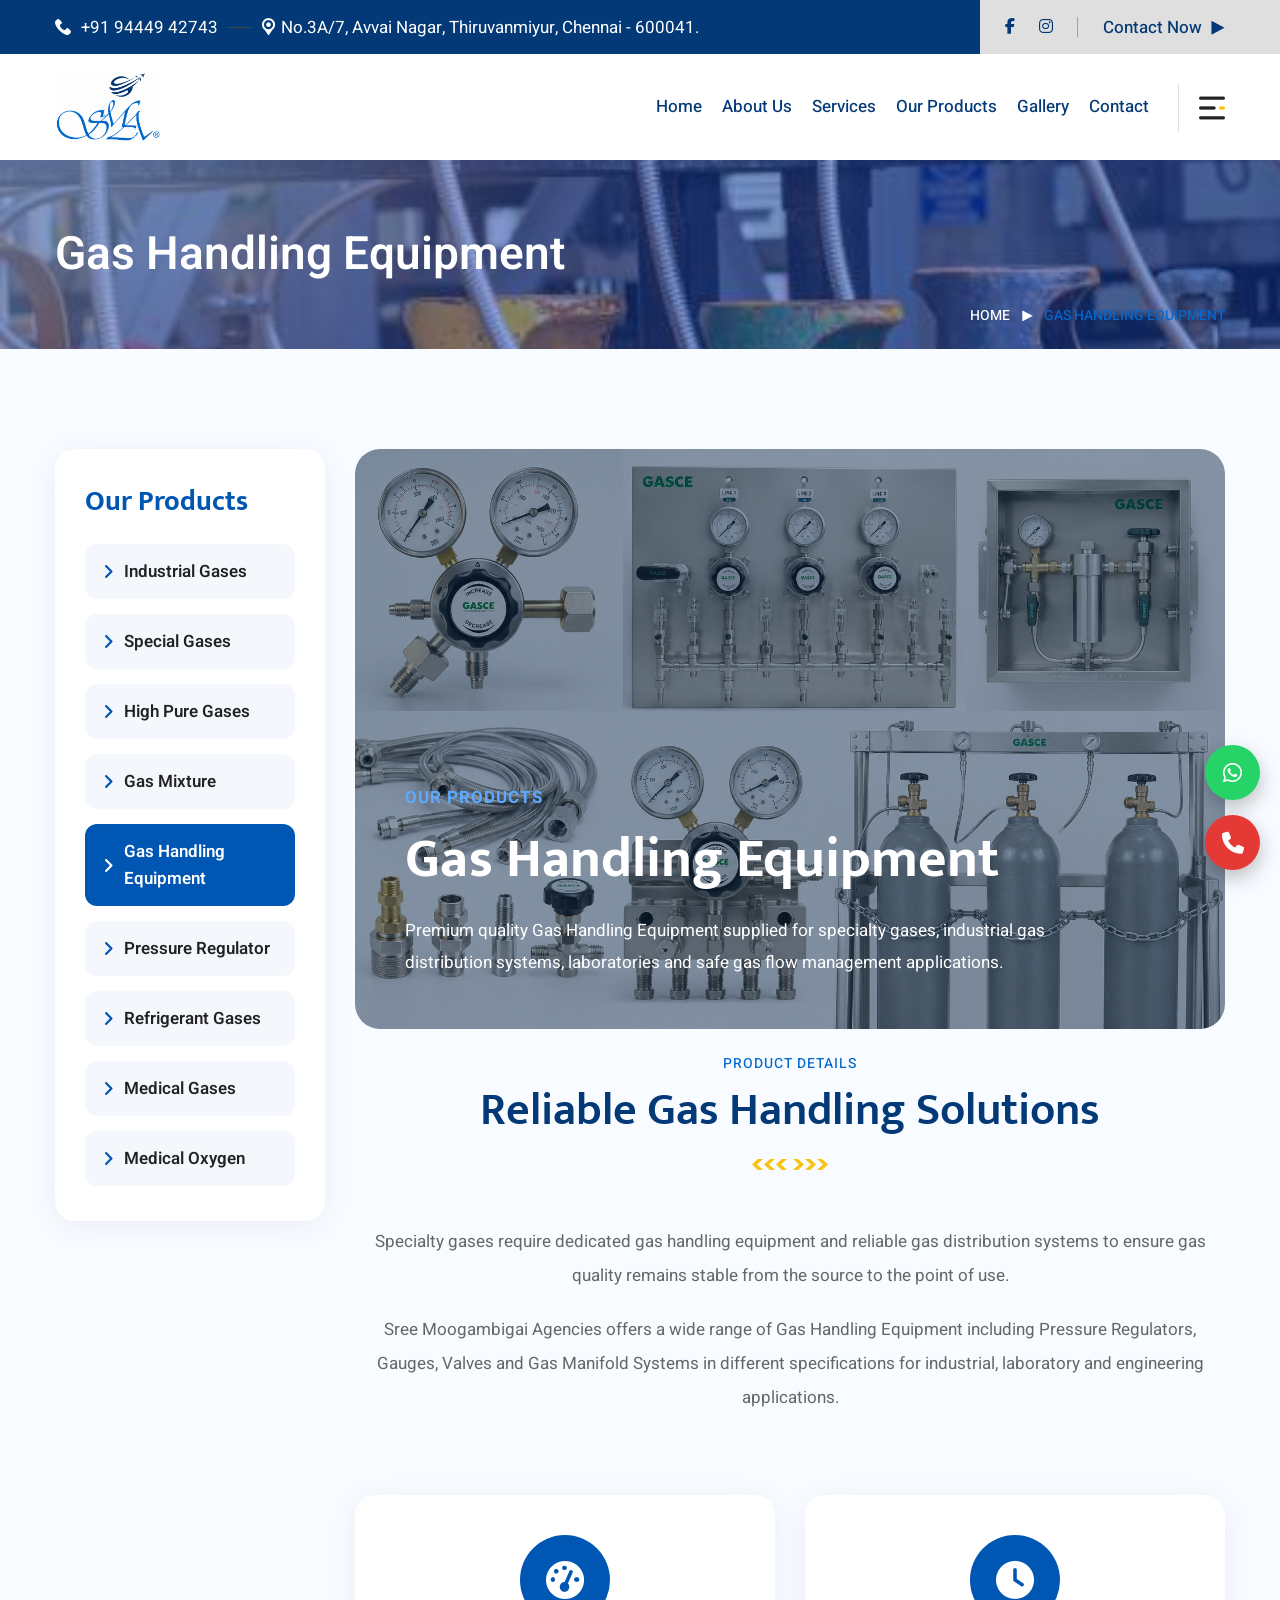
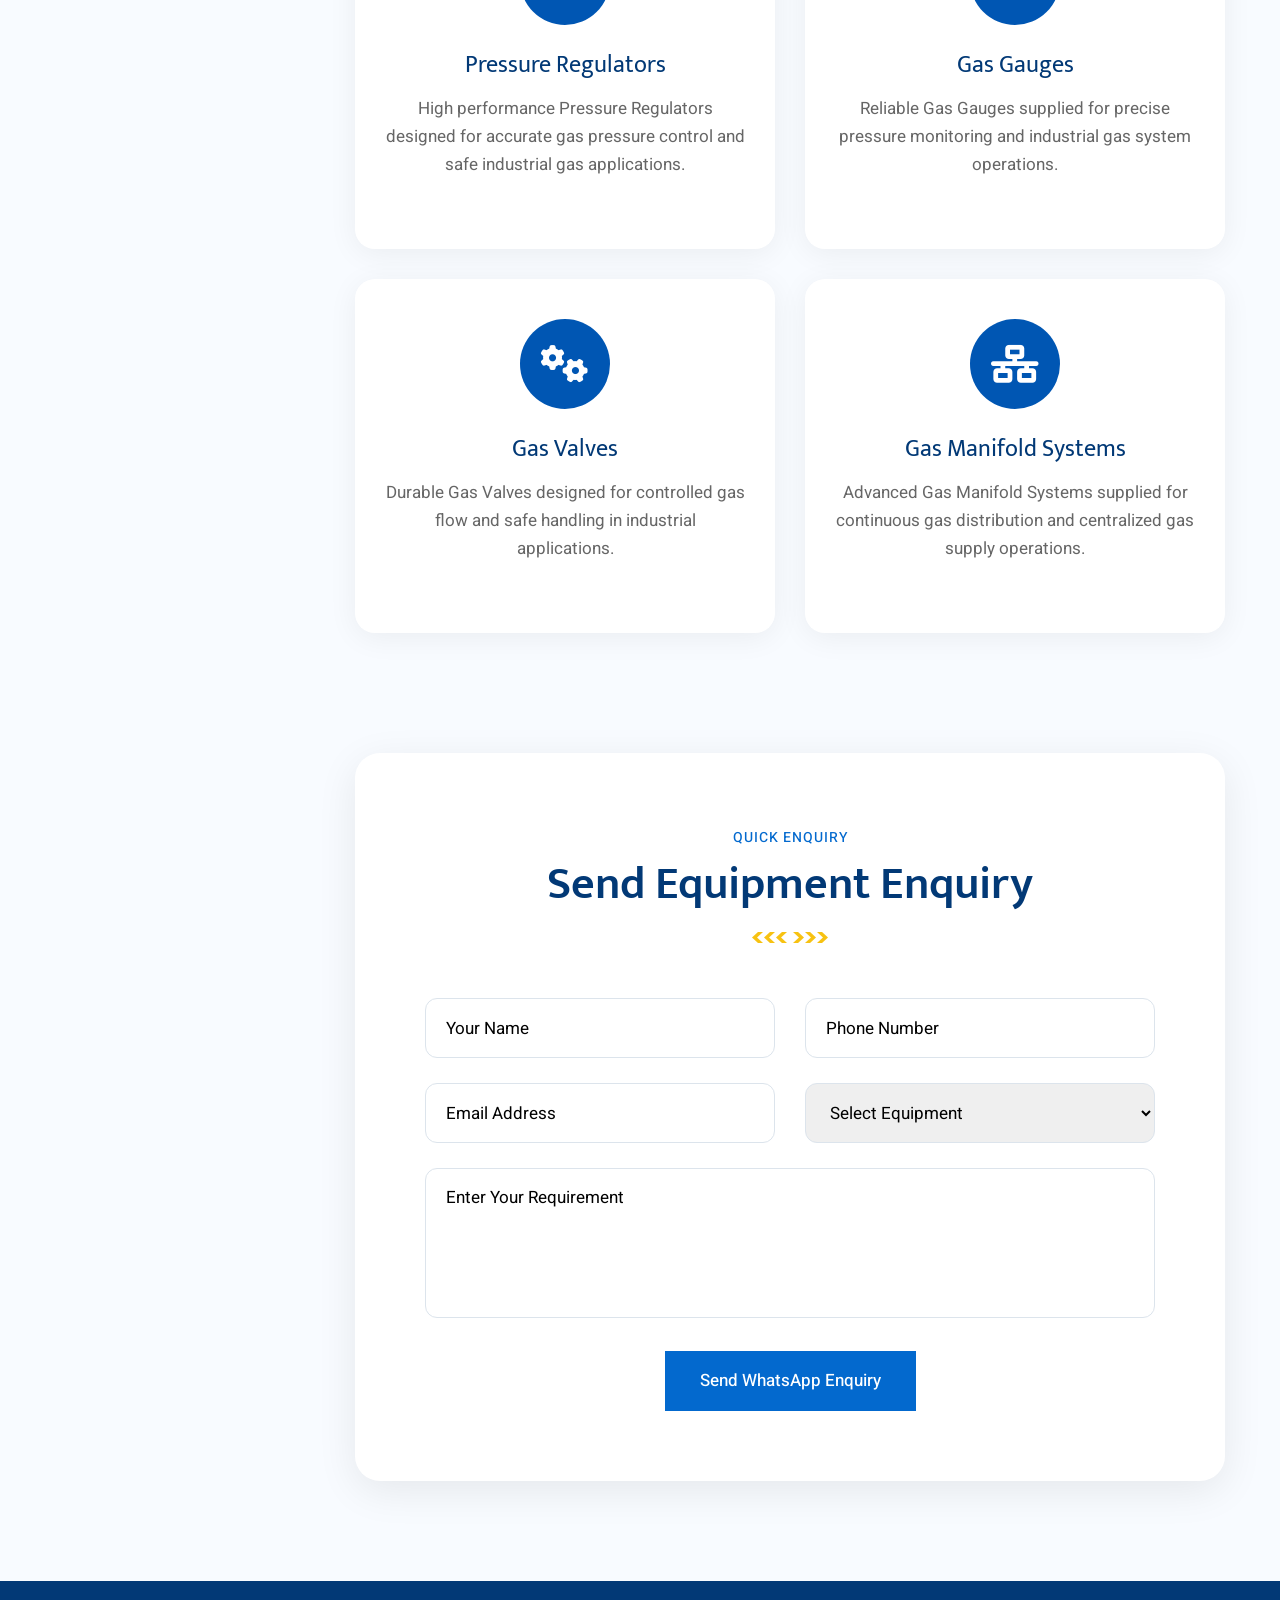
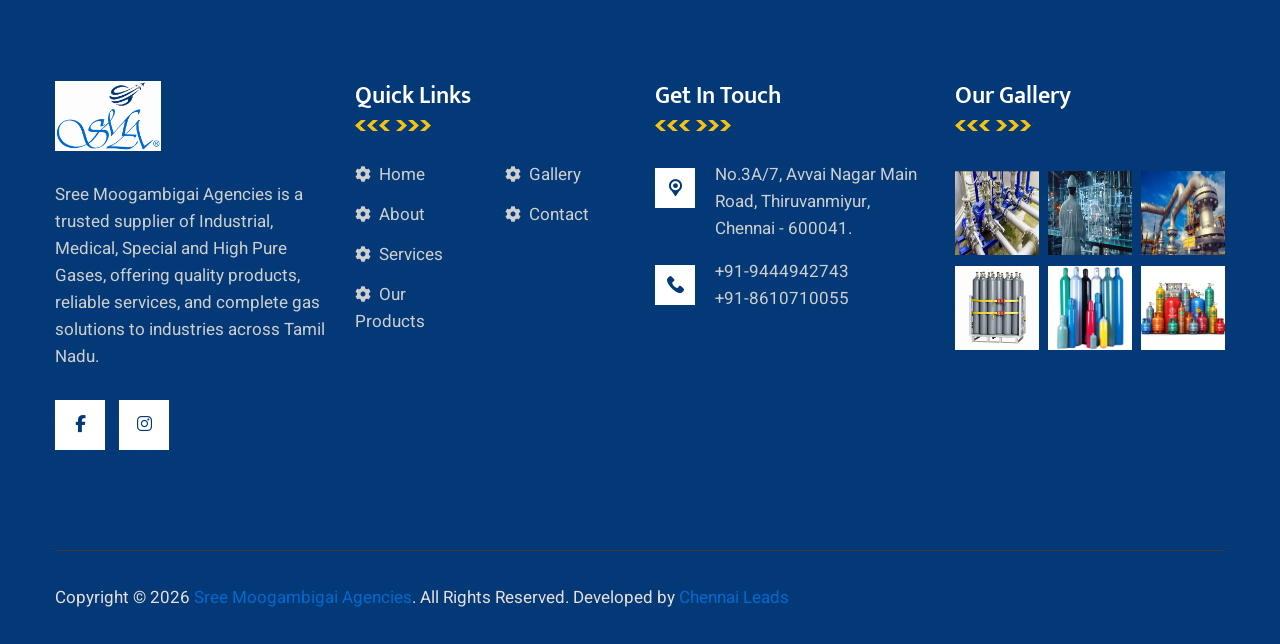
<file: prod5.html>
<!DOCTYPE html>
<html lang="en">

<!-- Mirrored from st.ourhtmldemo.com/new/Indasto/product.html by HTTrack Website Copier/3.x [XR&CO'2014], Sat, 09 May 2026 08:47:32 GMT -->
<head>
<meta charset="utf-8">
<title>Sree Moogambigai Agencies</title>
<!-- Stylesheets -->
<link href="assets/css/bootstrap.css" rel="stylesheet">
<link href="assets/css/style.css" rel="stylesheet">
<!-- Responsive File -->
<link href="assets/css/responsive.css" rel="stylesheet">
<!-- Color File -->
<link href="assets/css/color.css" rel="stylesheet">

<link rel="preconnect" href="https://fonts.gstatic.com/">
<link href="https://fonts.googleapis.com/css2?family=Heebo:wght@400;500;600;700;800&amp;family=Mukta:wght@500;600;700;800&amp;display=swap" rel="stylesheet">

<link rel="shortcut icon" href="assets/images/favicon.ico" type="image/x-icon">
<link rel="icon" href="assets/images/favicon.ico" type="image/x-icon">

<!-- Responsive -->
<meta http-equiv="X-UA-Compatible" content="">
<meta name="viewport" content="width=device-width, initial-scale=1.0, maximum-scale=1.0, user-scalable=0">
<!--[if lt IE 9]><script src="https://cdnjs.cloudflare.com/ajax/libs/html5shiv/3.7.3/html5shiv.js"></script><![endif]-->
<!--[if lt IE 9]><script src="js/respond.js"></script><![endif]-->
<link rel="stylesheet" href="https://cdnjs.cloudflare.com/ajax/libs/font-awesome/6.5.1/css/all.min.css">    </head>
<style>
/* Space Between Product Boxes */
.product-sidebar{
    background: #fff;
    padding: 35px 30px;
    border-radius: 20px;
    box-shadow: 0 5px 30px rgba(0,0,0,0.06);
    margin-bottom: 40px;
    position: sticky;
    top: 120px;
}

.product-sidebar h3{
    font-size: 28px;
    margin-bottom: 25px;
    color: #0056b3;
    font-weight: 700;
}

.product-sidebar-list{
    padding: 0;
    margin: 0;
    list-style: none;
}

.product-sidebar-list li{
    margin-bottom: 15px;
}

.product-sidebar-list li:last-child{
    margin-bottom: 0;
}

.product-sidebar-list li a{
    display: flex;
    align-items: center;
    gap: 10px;
    padding: 14px 18px;
    border-radius: 12px;
    background: #f4f8fc;
    color: #222;
    font-weight: 600;
    transition: .3s;
    text-decoration: none;
}

.product-sidebar-list li a i{
    color: #0056b3;
}

.product-sidebar-list li a:hover,
.product-sidebar-list li a.active{
    background: #0056b3;
    color: #fff;
}

.product-sidebar-list li a:hover i,
.product-sidebar-list li a.active i{
    color: #fff;
}


.sidebar-title{
    font-size: 28px;
    margin-bottom: 25px;
    color: #0056b3;
    font-weight: 700;
}

.product-list{
    padding: 0;
    margin: 0;
    list-style: none;
}

.product-list li{
    margin-bottom: 12px;
}

.product-list li a{
    display: block;
    padding: 14px 18px;
    border-radius: 10px;
    background: #f5f8fc;
    color: #222;
    font-weight: 600;
    transition: .3s;
    text-decoration: none;
}

.product-list li a:hover,
.product-list li.active a{
    background: #0056b3;
    color: #fff;
    padding-left: 24px;
}

@media only screen and (max-width: 991px){

    .product-sidebar{
        position: relative;
        top: 0;
    }

}
.gas-icon i{
    font-size: 38px;
    line-height: 90px;
}
.industrial-products .row{
    margin-left: -15px;
    margin-right: -15px;
}

.industrial-products .col-lg-4,
.industrial-products .col-md-6{
    padding-left: 15px;
    padding-right: 15px;
    margin-bottom: 30px;
}

/* Product Card */
.gas-card{
    height: 100%;
}
.industrial-gases-page{
    padding: 100px 0;
    background: #f8fbff;
}

/* Banner */
/* Banner Overlay */

.industrial-banner{
    position: relative;
    overflow: hidden;
    border-radius: 25px;
    margin-bottom: 20px;
}

/* Dark Overlay */
.industrial-banner::before{
    content: "";
    position: absolute;
    left: 0;
    top: 0;
    width: 100%;
    height: 100%;
    background: rgba(0, 34, 68, 0.45); /* overlay color */
    z-index: 1;
}

/* Image */
.industrial-banner img{
    width: 100%;
    display: block;
    border-radius: 25px;
}

/* Content Above Overlay */
.banner-content{
    position: absolute;
    left: 50px;
    bottom: 50px;
    z-index: 2;
    color: #fff;
    max-width: 650px;
}

.industrial-banner:hover img{
    transform: scale(1.03);
}

.banner-content{
    position: absolute;
    left: 50px;
    bottom: 50px;
    max-width: 650px;
    color: #fff;
}

.banner-content h1{
    font-size: 55px;
    margin-bottom: 20px;
    font-weight: 700;
}

.banner-content p{
    font-size: 17px;
    line-height: 32px;
    margin: 0;
}

.sub-title{
    color: #5da9ff;
    font-weight: 700;
    margin-bottom: 15px;
    text-transform: uppercase;
    letter-spacing: 1px;
}

/* Content */

.industrial-content{
    margin-bottom: 80px;
}

.content-text{
    max-width: 950px;
    margin: auto;
    text-align: center;
}

.content-text p{
    font-size: 17px;
    line-height: 34px;
    color: #666;
    margin-bottom: 20px;
}

/* Product Cards */

.industrial-products{
    margin-bottom: 90px;
}

.gas-card{
    background: #fff;
    padding: 40px 30px;
    border-radius: 20px;
    text-align: center;
    height: 100%;
    margin-bottom: 30px;
    transition: .4s;
    box-shadow: 0 5px 30px rgba(0,0,0,0.06);
}

.gas-card:hover{
    transform: translateY(-10px);
    background: #0056b3;
}

.gas-card:hover h4,
.gas-card:hover p{
    color: #fff;
}

.gas-card:hover .gas-icon{
    background: #fff;
    color: #0056b3;
}

.gas-icon{
    width: 90px;
    height: 90px;
    line-height: 90px;
    border-radius: 50%;
    background: #0056b3;
    color: #fff;
    font-size: 38px;
    margin: 0 auto 25px;
    transition: .4s;
}

.gas-card h4{
    font-size: 24px;
    margin-bottom: 15px;
}

.gas-card p{
    color: #666;
    line-height: 28px;
    margin: 0;
}

/* Enquiry */

.industrial-enquiry{
    background: #fff;
    padding: 70px;
    border-radius: 25px;
    box-shadow: 0 10px 40px rgba(0,0,0,0.08);
}

.industrial-enquiry .form-group{
    margin-bottom: 25px;
}

.industrial-enquiry input,
.industrial-enquiry select,
.industrial-enquiry textarea{
    width: 100%;
    height: 60px;
    border: 1px solid #dce4ec;
    border-radius: 12px;
    padding: 15px 20px;
    transition: .3s;
}

.industrial-enquiry textarea{
    height: 150px;
    resize: none;
}

.industrial-enquiry input:focus,
.industrial-enquiry select:focus,
.industrial-enquiry textarea:focus{
    border-color: #0056b3;
    box-shadow: 0 0 10px rgba(0,86,179,0.15);
}

/* Responsive */

@media only screen and (max-width: 991px){

    .banner-content{
        position: relative;
        left: 0;
        bottom: 0;
        padding: 40px 25px;
        background: #0056b3;
        max-width: 100%;
    }

    .banner-content h1{
        font-size: 38px;
    }

    .industrial-enquiry{
        padding: 40px 25px;
    }

}

@media only screen and (max-width: 767px){

    .industrial-gases-page{
        padding: 70px 0;
    }

    .banner-content h1{
        font-size: 30px;
    }

    .banner-content p,
    .content-text p{
        font-size: 15px;
        line-height: 28px;
    }

    .gas-card{
        padding: 30px 20px;
    }

    .industrial-enquiry{
        padding: 30px 20px;
    }

}

 .floating-contact {
  position: fixed;
  right: 20px;
  bottom: 30px;
  z-index: 9999;

  display: flex;
  flex-direction: column;
  gap: 15px;
}

/* Buttons Base */
.contact-btn {
  width: 55px;
  height: 55px;
  border-radius: 50%;
  display: flex;
  align-items: center;
  justify-content: center;

  font-size: 22px;
  color: #fff;
  text-decoration: none;

  box-shadow: 0 8px 20px rgba(0,0,0,0.25);
  transition: all 0.3s ease;
  position: relative;
}

/* WhatsApp (Official Green) */
.whatsapp {
  background: #25D366;
}

/* Call (Professional Red) */
.call {
  background: #E53935;
}

/* Hover Effects */
.contact-btn:hover {
  transform: scale(1.15);
  box-shadow: 0 10px 25px rgba(0,0,0,0.35);
}

/* Glow Effect */
.whatsapp:hover {
  box-shadow: 0 0 15px rgba(37, 211, 102, 0.6);
}

.call:hover {
  box-shadow: 0 0 15px rgba(229, 57, 53, 0.6);
}

/* Floating Animation */
@keyframes floatY {
  0% { transform: translateY(0); }
  50% { transform: translateY(-6px); }
  100% { transform: translateY(0); }
}

.contact-btn {
  animation: floatY 3s ease-in-out infinite;
}

.call {
  animation-delay: 1.5s;
}
</style>
<body>

<div class="page-wrapper">
<div class="floating-contact">

  <!-- WhatsApp -->
  <a href="https://wa.me/919444942743" target="_blank" class="contact-btn whatsapp">
    <i class="fab fa-whatsapp"></i>
  </a>

  <!-- Call -->
  <a href="tel:+918610710055" class="contact-btn call">
    <i class="fas fa-phone"></i>
  </a>

</div>

  <!-- Main Header -->
    <header class="main-header header-style-one">

        <div class="header-top ">
            <div class="auto-container">
                <div class="inner-container">
                    <div class="left-column">
                        
                        <ul class="contact-info">
                            <li><a href="tel:+919444942743"><i class="flaticon-phone-call"></i>+91 94449 42743 </a></li>
                            <!-- <li><a href="mailto:admin@smagas.in "><i class="flaticon-envelope"></i>admin@smagas.in </a></li> -->
                            <li><i class="flaticon-location-pointer"></i> No.3A/7, Avvai Nagar, Thiruvanmiyur, 

Chennai - 600041.</li>
                        </ul>              
                    </div>
                    <div class="right-column"> 
                        <ul class="social-links">
                            <li><a href="#"><i class="fab fa-facebook-f"></i></a></li>
                            <li><a href="#"><i class="fab fa-instagram"></i></a></li>
                            
                        </ul>
                        <div class="get-quote-btn"><a href="contact.html">Contact Now</a></div>
                    </div>
                </div>
            </div>
        </div>


        <!-- Header Upper -->
        <div class="header-upper">
            <div class="auto-container">
                <div class="inner-container">
                    <!--Logo-->
                    <div class="logo-box">
                        <div class="logo"><a href="index.html"><img src="assets/images/logo1.png" style="height: 70px;"
                            alt=""></a></div>
                    </div>
                    <div class="right-column">
                        <!--Nav Box-->
                        <div class="nav-outer">
                            <!--Mobile Navigation Toggler-->
                            <div class="mobile-nav-toggler"><img src="assets/images/icons/icon-bar-3.png" alt=""></div>

                            <!-- Main Menu -->
                            <nav class="main-menu navbar-expand-md navbar-light">
                                <div class="collapse navbar-collapse show clearfix" id="navbarSupportedContent">
                                    <ul class="navigation">
                                        <li class=""><a href="index.html">Home</a>
                                        
                                        </li>
                                        <li class=""><a href="about.html">About Us</a>
                                          
                                        </li>
                                        <li class=""><a href="service.html">Services</a>
                                           
                                        </li>
                                        <li class=""><a href="product.html">Our Products</a>
                                           
                                        </li>
                                        <li class=""><a href="gallery.html">Gallery</a>
                                           
                                        </li>
                                        <li><a href="contact.html">Contact</a></li>
                                    </ul>
                                </div>
                            </nav>
                        </div>
                        <div class="navbar-right-info">
                          
                            <div class="side-menu-nav sidemenu-nav-toggler"><img src="assets/images/icons/icon-bar-3.png" alt=""></div>
                        </div>
                    </div>                        
                </div>
            </div>
        </div>
        <!--End Header Upper-->

        <!-- Sticky Header  -->
        <div class="sticky-header">
            <div class="header-upper">
                <div class="auto-container">
                    <div class="inner-container">
                        <!--Logo-->
                        <div class="logo-box">
                            <div class="logo"><a href="index.html">
                                <img src="assets/images/logo1.png" alt="" style="height: 70px;"></a></div>
                        </div>
                        <div class="right-column">
                            <!--Nav Box-->
                            <div class="nav-outer">
                                <!--Mobile Navigation Toggler-->
                                <div class="mobile-nav-toggler"><img src="assets/images/icons/icon-bar-3.png" alt=""></div>
    
                                <!-- Main Menu -->
                                <nav class="main-menu navbar-expand-md navbar-light">
                                </nav>
                            </div>
                            <div class="navbar-right-info">
                               
                                <div class="side-menu-nav sidemenu-nav-toggler">
                                    <img src="assets/images/icons/icon-bar-3.png" alt=""></div>
                            </div>
                        </div>                        
                    </div>
                </div>
            </div>
        </div><!-- End Sticky Menu -->

        <!-- Mobile Menu  -->
        <div class="mobile-menu">
            <div class="menu-backdrop"></div>
            <div class="close-btn"><span class="icon flaticon-remove"></span></div>
            
            <nav class="menu-box">
                <div class="nav-logo"><a href="index.html"><img src="assets/images/logo1.png" 
                    style="height: 70px;"
                    alt="" title=""></a></div>
                <div class="menu-outer"><!--Here Menu Will Come Automatically Via Javascript / Same Menu as in Header--></div>
                <!--Social Links-->
                <div class="social-links">
                    <ul class="clearfix">
                     
                        <li><a href="#"><span class="fab fa-facebook-square"></span></a></li>
                       
                        <li><a href="#"><span class="fab fa-instagram"></span></a></li>
                       
                    </ul>
                </div>
            </nav>
        </div><!-- End Mobile Menu -->

        <div class="nav-overlay">
            <div class="cursor"></div>
            <div class="cursor-follower"></div>
        </div>
    </header>
    <!-- End Main Header -->

    <!-- Hidden Sidebar -->
    <section class="hidden-sidebar close-sidebar">
        <div class="wrapper-box">
            <div class="content-wrapper">
                <div class="hidden-sidebar-close"><span class="flaticon-close"></span></div>
                <div class="text-widget sidebar-widget">
                    <div class="logo"><a href="index.html"><img src="assets/images/logo1.png" alt="" style="height: 70px;"></a></div>
                    <div class="text"> Our sole proprietorship firm was 
established in the year 1995 in Thiruvanmiyur Chennai, Tamil Nadu, India. 
We are the leading and most prominent trader, distributor and Supplier of  
Industrial, Medical  and Special Gas Cylinders. </div>
                </div>
                
                <div class="brochure-widget widget">
                    <h4 class="widget_title">Our Materials</h4>
                    <div class="widget-content">                                
                        <div class="single-brochure">
                            <a href="assets/sree Moogambigai ppt.pdf" target="_blank">
                                <i class="flaticon-pdf-file-format-symbol">

                                </i> Profile Details.pdf</a></div>
                    </div>
                </div>
<div class="copyright-text">
    Copyright © <script>document.write(new Date().getFullYear())</script> 
    <a href="#">Sree Moogambigai Agencies</a>. 
    All Rights Reserved. Developed by 
    <a href="https://chennaileads.com/" target="_blank">Chennai Leads</a>
</div>            </div>
        </div>
    </section>


    <!-- Page Title -->
    <section class="page-title" style="background-image: url(assets/images/banner1.webp);">
        <div class="auto-container">
            <div class="content-box">
                <div class="content-wrapper">
                    <div class="title">
                        <h1>Gas Handling Equipment</h1>
                    </div>
                    <ul class="bread-crumb style-two">
                        <li><a href="index.html">Home </a></li>
                        <li class="active">Gas Handling Equipment</li>
                    </ul>
                </div>
            </div>
        </div>
    </section>
<!-- =========================
SPECIAL GASES PAGE CONTENT
REPLACE ONLY THIS SECTION
========================= -->




<section class="industrial-gases-page">
    <div class="auto-container">

        <div class="row">

           <!-- Sidebar -->
            <div class="col-lg-3">

                <div class="product-sidebar wow fadeInLeft">

                    <h3>Our Products</h3>

                    <ul class="product-sidebar-list">

                        <li>
                            <a href="prod1.html" >
                                <i class="fa-solid fa-angle-right"></i>
                                Industrial Gases
                            </a>
                        </li>

                        <li>
                            <a href="prod2.html">
                                <i class="fa-solid fa-angle-right"></i>
                              Special Gases
                            </a>
                        </li>

                        <li>
                            <a href="prod3.html">
                                <i class="fa-solid fa-angle-right"></i>
                               High Pure Gases
                            </a>
                        </li>

                        <li>
                            <a href="prod4.html">
                                <i class="fa-solid fa-angle-right"></i>
                                Gas Mixture
                            </a>
                        </li>

                        <li>
                            <a href="prod5.html" class="active">
                                <i class="fa-solid fa-angle-right"></i>
                                Gas Handling Equipment
                            </a>
                        </li>

                        <li>
                            <a href="prod6.html">
                                <i class="fa-solid fa-angle-right"></i>
                              Pressure Regulator
                            </a>
                        </li>
 <li>
                            <a href="prod7.html">
                                <i class="fa-solid fa-angle-right"></i>
                           Refrigerant Gases
                            </a>
                        </li>
                         <li>
                            <a href="prod8.html">
                                <i class="fa-solid fa-angle-right"></i>
                           Medical Gases
                            </a>
                        </li>
                         <li>
                            <a href="prod9.html">
                                <i class="fa-solid fa-angle-right"></i>
                        Medical Oxygen
                            </a>
                        </li>
                    </ul>

                </div>

            </div>
            <!-- Main Content -->
            <div class="col-lg-9">

                <!-- Banner -->
                <div class="industrial-banner wow fadeInUp">

                    <img src="assets/images/euip.png" alt="Gas Handling Equipment">

                    <div class="banner-content">
                        <div class="sub-title">Our Products</div>

                        <h1 style="color:#fff;">Gas Handling Equipment</h1>

                        <p>
                            Premium quality Gas Handling Equipment supplied for
                            specialty gases, industrial gas distribution systems,
                            laboratories and safe gas flow management applications.
                        </p>
                    </div>

                </div>

                <!-- Content -->
                <div class="industrial-content wow fadeInUp">

                    <div class="sec-title text-center">
                        <div class="sub-title">Product Details</div>
                        <h2>Reliable Gas Handling Solutions</h2>
                    </div>

                    <div class="content-text">

                        <p>
                            Specialty gases require dedicated gas handling
                            equipment and reliable gas distribution systems
                            to ensure gas quality remains stable from the
                            source to the point of use.
                        </p>

                        <p>
                            Sree Moogambigai Agencies offers a wide range
                            of Gas Handling Equipment including Pressure Regulators,
                            Gauges, Valves and Gas Manifold Systems in
                            different specifications for industrial,
                            laboratory and engineering applications.
                        </p>

                    </div>

                </div>

                <!-- Products -->
                <div class="industrial-products">

                    <div class="row">

                        <!-- Product -->
                        <div class="col-lg-6 col-md-6">
                            <div class="gas-card wow fadeInUp">

                                <div class="gas-icon">
                                    <i class="fa-solid fa-gauge-high"></i>
                                </div>

                                <h4>Pressure Regulators</h4>

                                <p>
                                    High performance Pressure Regulators
                                    designed for accurate gas pressure control
                                    and safe industrial gas applications.
                                </p>

                            </div>
                        </div>

                        <!-- Product -->
                        <div class="col-lg-6 col-md-6">
                            <div class="gas-card wow fadeInUp" data-wow-delay="100ms">

                                <div class="gas-icon">
                                    <i class="fa-solid fa-clock"></i>
                                </div>

                                <h4>Gas Gauges</h4>

                                <p>
                                    Reliable Gas Gauges supplied for
                                    precise pressure monitoring and
                                    industrial gas system operations.
                                </p>

                            </div>
                        </div>

                        <!-- Product -->
                        <div class="col-lg-6 col-md-6">
                            <div class="gas-card wow fadeInUp" data-wow-delay="200ms">

                                <div class="gas-icon">
                                    <i class="fa-solid fa-gears"></i>
                                </div>

                                <h4>Gas Valves</h4>

                                <p>
                                    Durable Gas Valves designed for
                                    controlled gas flow and safe handling
                                    in industrial applications.
                                </p>

                            </div>
                        </div>

                        <!-- Product -->
                        <div class="col-lg-6 col-md-6">
                            <div class="gas-card wow fadeInUp">

                                <div class="gas-icon">
                                    <i class="fa-solid fa-network-wired"></i>
                                </div>

                                <h4>Gas Manifold Systems</h4>

                                <p>
                                    Advanced Gas Manifold Systems
                                    supplied for continuous gas distribution
                                    and centralized gas supply operations.
                                </p>

                            </div>
                        </div>

                    </div>

                </div>

                <!-- Enquiry -->
                <div class="industrial-enquiry wow fadeInUp">

                    <div class="sec-title text-center">
                        <div class="sub-title">Quick Enquiry</div>
                        <h2>Send Equipment Enquiry</h2>
                    </div>

                    <form id="whatsappForm">

                        <div class="row">

                            <div class="col-md-6">
                                <div class="form-group">
                                    <input type="text" id="name" placeholder="Your Name" required>
                                </div>
                            </div>

                            <div class="col-md-6">
                                <div class="form-group">
                                    <input type="text" id="phone" placeholder="Phone Number" required>
                                </div>
                            </div>

                            <div class="col-md-6">
                                <div class="form-group">
                                    <input type="email" id="email" placeholder="Email Address" required>
                                </div>
                            </div>

                            <div class="col-md-6">
                                <div class="form-group">
                                    <select id="product" required>

                                        <option value="">Select Equipment</option>

                                        <option>Pressure Regulators</option>
                                        <option>Gas Gauges</option>
                                        <option>Gas Valves</option>
                                        <option>Gas Manifold Systems</option>
                                        <option>Gas Distribution Systems</option>
                                        <option>Specialty Gas Equipment</option>

                                    </select>
                                </div>
                            </div>

                            <div class="col-md-12">
                                <div class="form-group">
                                    <textarea id="message"
                                        placeholder="Enter Your Requirement"></textarea>
                                </div>
                            </div>

                            <div class="col-md-12 text-center">
                                <button type="submit" class="theme-btn btn-style-one">
                                    <span>Send WhatsApp Enquiry</span>
                                </button>
                            </div>

                        </div>

                    </form>

                </div>

            </div>

        </div>

    </div>
</section>

  
  
    <!--Main Footer-->
    <footer class="main-footer">
        <div class="upper-box">
            <div class="auto-container">
                <div class="row">
                    <div class="col-lg-3 col-md-6">
                        <div class="widget about-widget">
                            <div class="logo"><a href="index.html">
                                <img src="assets/images/logo1.png" style="height:70px;"alt=""></a></div>
<div class="text">
    Sree Moogambigai Agencies is a trusted supplier of Industrial, Medical, 
    Special and High Pure Gases, offering quality products, reliable services, 
    and complete gas solutions to industries across Tamil Nadu.
</div>                            <ul class="social-links">
                                <li><a href="#"><i class="fab fa-facebook-f"></i></a></li>
                                <li><a href="#"><i class="fab fa-instagram"></i></a></li>
                                
                            </ul>
                        </div>
                    </div>
                    <div class="col-lg-3 col-md-6">
                        <div class="widget links-widget">
                            <h4 class="widget_title">Quick Links</h4>
                            <div class="widget-content">
                                <div class="row">
                                    <div class="col-md-6">
                                        <ul class="list">
                                            <li><a href="index.html">Home</a></li>
                                            <li><a href="about.html">About</a></li>
                                            <li><a href="service.html">Services</a></li>
                                            <li><a href="product.html">Our Products</a></li>
                                          
                                        </ul>
                                    </div>
                                    <div class="col-md-6">
                                        <ul class="list">
                                              <li><a href="gallery.html">Gallery</a></li>
                                            <li><a href="contact.html">Contact</a></li>
                                            
                                        </ul>
                                    </div>
                                </div>                                
                            </div>
                        </div>
                    </div>
                    <div class="col-lg-3 col-md-6">
                        <div class="contact-widget widget">
                            <h4 class="widget_title">Get In Touch</h4>
                            <ul>
                                <li><i class="flaticon-location-pointer"></i>No.3A/7, 
                                    Avvai Nagar Main Road,
                                    Thiruvanmiyur, <br>

Chennai - 600041.</li>
                                <li><i class="flaticon-phone-call">

                                </i> <a href="tel:+919444942743 "> +91-9444942743 </a><Br>
                            <a href="tel:+918610710055 "> +91-8610710055</a></li>
                                <!-- <li><i class="flaticon-envelope"></i>
                                     <a href="mailto:info@smagas.in ">info@smagas.in </a> <br> 
                                     <a href="mailto:admin@smagas.in  ">admin@smagas.in  </a>
                                   </li> -->
                            </ul>
                        </div>
                    </div>
                    <div class="col-lg-3 col-md-6">
                        <div class="instagram-widget widget">
                            <h4 class="widget_title">Our Gallery</h4>
                            <div class="wrapper-box">
                                <div class="image">
                                    <img src="assets/images/s1.jpg" alt="" style="height: 84px; width: 84px;">
                                    <div class="overlay-link"><a href="assets/images/s1.jpg" 
                                         class="lightbox-image" data-fancybox="gallery"><span class="flaticon-zoom" ></span></a></div>
                                </div>
                                <div class="image">
                                    <img src="assets/images/s2.webp" alt="" style="height: 84px; width: 84px;">
                                    <div class="overlay-link"><a href="assets/images/s2.webp" 
                                         class="lightbox-image" data-fancybox="gallery"><span class="flaticon-zoom" ></span></a></div>
                                </div>
                                <div class="image">
                                    <img src="assets/images/s5.jpg" alt="" style="height: 84px; width: 84px;">
                                    <div class="overlay-link"><a href="assets/images/s5.jpg" 
                                         class="lightbox-image" data-fancybox="gallery"><span class="flaticon-zoom" ></span></a></div>
                                </div>
                                <div class="image">
                                    <img src="assets/images/p1.png" alt="" style="height: 84px; width: 84px;">
                                    <div class="overlay-link"><a href="assets/images/p1.png" 
                                         class="lightbox-image" data-fancybox="gallery"><span class="flaticon-zoom" ></span></a></div>
                                </div>
                                <div class="image">
                                    <img src="assets/images/p2.png" alt="" style="height: 84px; width: 84px;">
                                    <div class="overlay-link"><a href="assets/images/p2.png" 
                                         class="lightbox-image" data-fancybox="gallery"><span class="flaticon-zoom" ></span></a></div>
                                </div>
                                <div class="image">
                                    <img src="assets/images/p3.png" alt="" style="height: 84px; width: 84px;">
                                    <div class="overlay-link"><a href="assets/images/p3.png" 
                                         class="lightbox-image" data-fancybox="gallery"><span class="flaticon-zoom" ></span></a></div>
                                </div>
                                
                            </div>
                        </div>
                    </div>
                </div>
            </div> 
        </div>               
    </footer>
    <!--End Main Footer-->

    <div class="footer-bottom">
        <div class="auto-container">
            <div class="wrapper-box">
                <div class="row m-0 align-items-center justify-content-between">
<div class="copyright-text">
    Copyright © <script>document.write(new Date().getFullYear())</script> 
    <a href="#">Sree Moogambigai Agencies</a>. 
    All Rights Reserved. Developed by 
    <a href="https://chennaileads.com/" target="_blank">Chennai Leads</a>
</div>                    <!-- <ul class="menu">
                        <li><a href="#">Terms & Conditions</a></li>
                        <li><a href="#">Privacy Policy </a></li>
                        <li><a href="#">Sitemap</a></li>
                    </ul> -->
                </div>
            </div>
        </div>
    </div>
	
</div>
<!--End pagewrapper-->

<!--Scroll to top-->

<script src="assets/js/jquery.js"></script>
<script src="assets/js/popper.min.js"></script>
<script src="assets/js/bootstrap.min.js"></script>
<script src="assets/js/bootstrap-select.min.js"></script>
<script src="assets/js/jquery.fancybox.js"></script>
<script src="assets/js/isotope.js"></script>
<script src="assets/js/owl.js"></script>
<script src="assets/js/appear.js"></script>
<script src="assets/js/wow.js"></script>
<script src="assets/js/scrollbar.js"></script>
<script src="assets/js/TweenMax.min.js"></script>
<script src="assets/js/swiper.min.js"></script>
<script src="assets/js/jquery.polyglot.language.switcher.js"></script>
<script src="assets/js/jquery.ajaxchimp.min.js"></script>
<script src="assets/js/parallax-scroll.js"></script>
<script src="assets/js/knob.js"></script>

<script src="assets/js/script.js"></script>
<script>

document.getElementById("whatsappForm").addEventListener("submit", function(e){

    e.preventDefault();

    let name = document.getElementById("name").value;
    let phone = document.getElementById("phone").value;
    let email = document.getElementById("email").value;
    let product = document.getElementById("product").value;
    let message = document.getElementById("message").value;

    let whatsappMessage =
`Hello Sree Moogambigai Agencies,

Name: ${name}
Phone: ${phone}
Email: ${email}
Product: ${product}

Requirement:
${message}`;

    let whatsappURL = "https://wa.me/918610710055?text=" + encodeURIComponent(whatsappMessage);

    window.open(whatsappURL, "_blank");

});

</script>
    <script>
  const toggleBtn = document.getElementById("callToggle");
  const enquiryBox = document.getElementById("enquiryBox");

  toggleBtn.addEventListener("click", () => {
    enquiryBox.style.display =
      enquiryBox.style.display === "block" ? "none" : "block";
  });

  document.addEventListener("click", (e) => {
    if (!e.target.closest(".floating-contact")) {
      enquiryBox.style.display = "none";
    }
  });
  toggleBtn.addEventListener("click", () => {
  enquiryBox.classList.toggle("show");
});
</script>
</body>

<!-- Mirrored from st.ourhtmldemo.com/new/Indasto/product.html by HTTrack Website Copier/3.x [XR&CO'2014], Sat, 09 May 2026 08:47:34 GMT -->
</html>
</file>
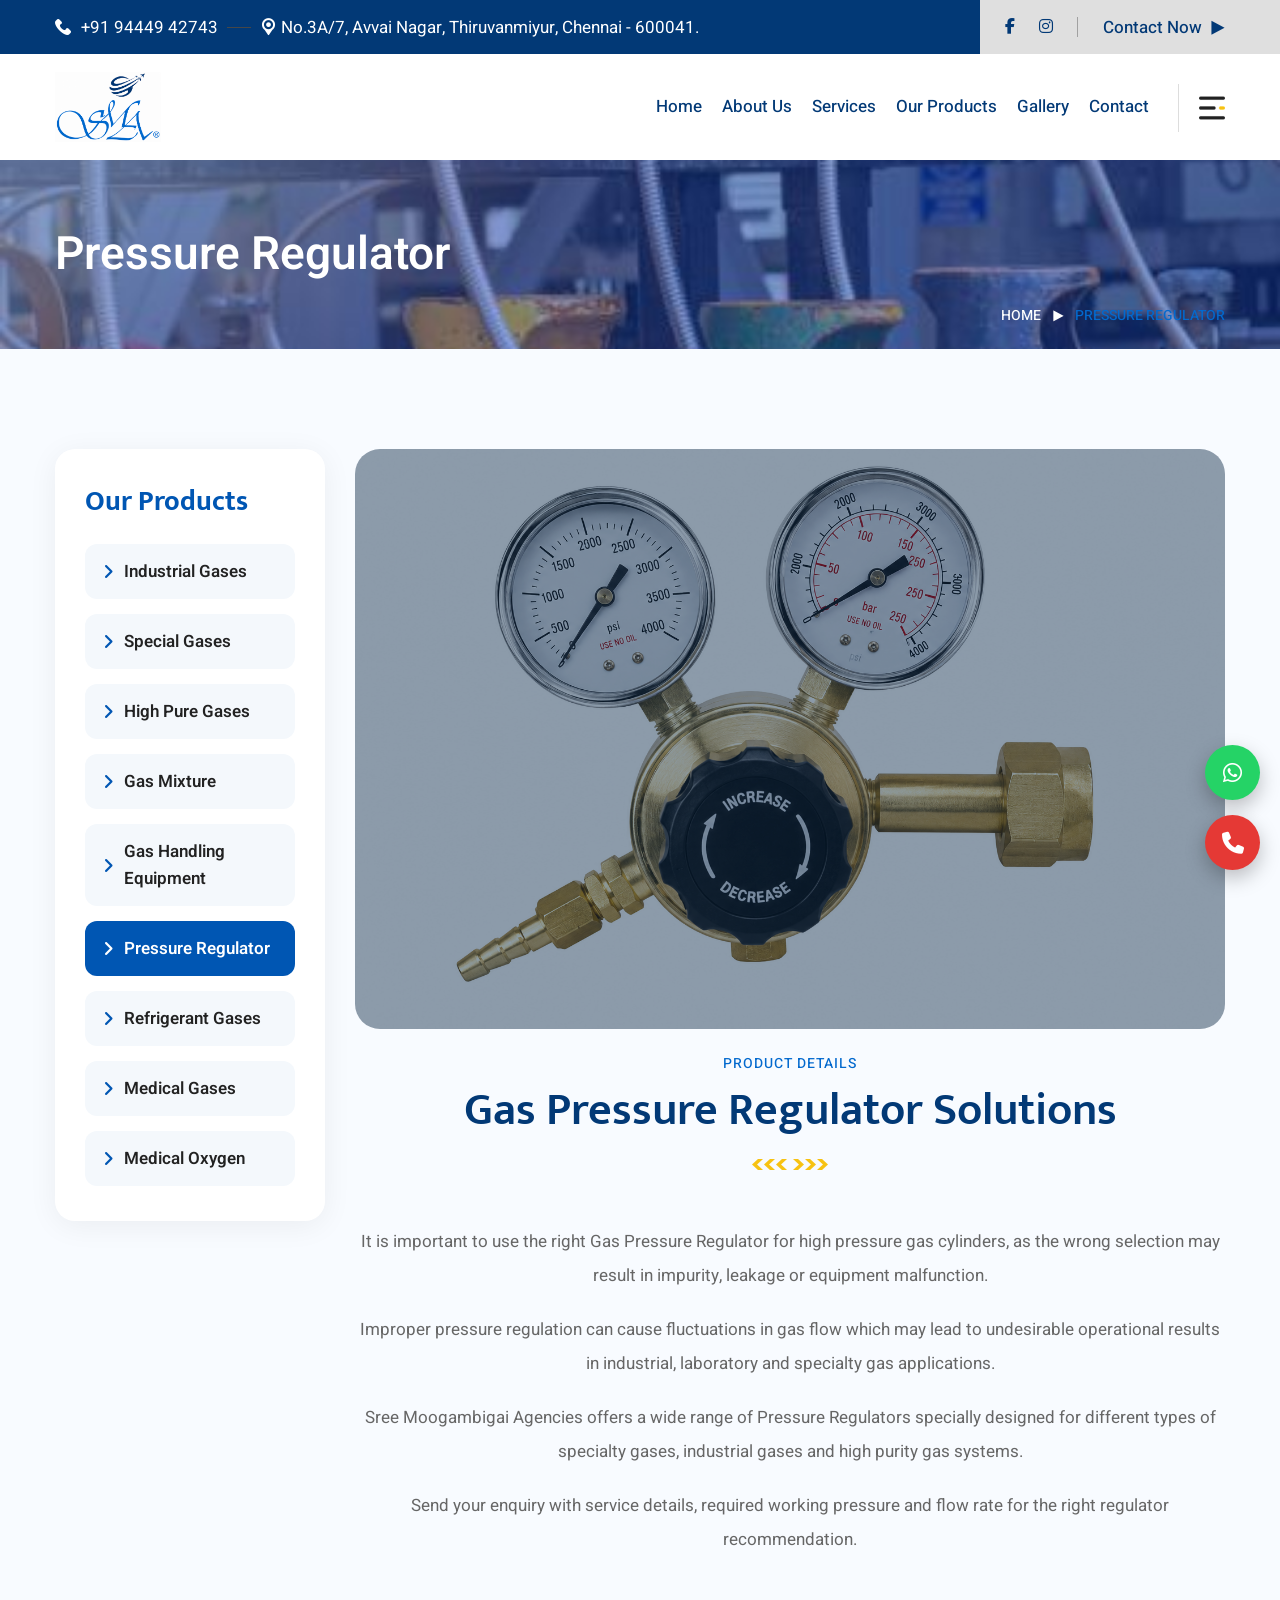
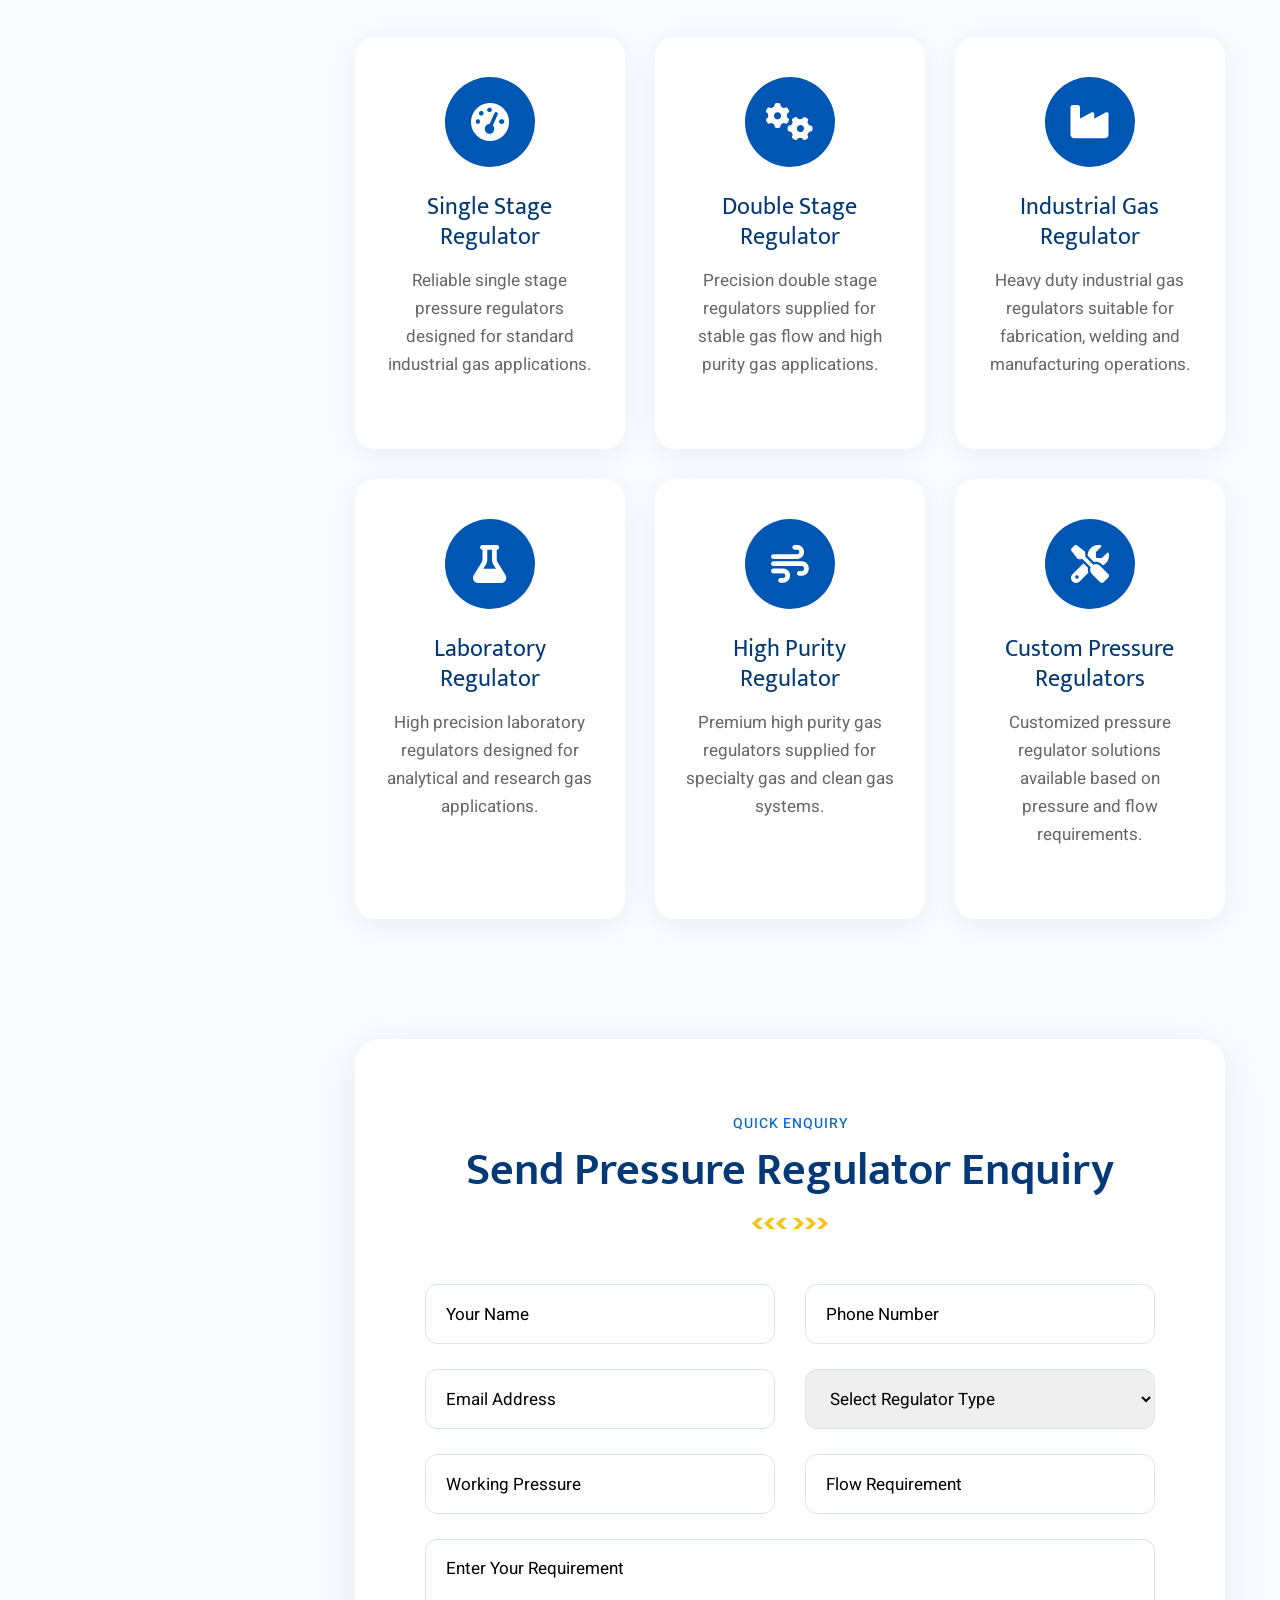
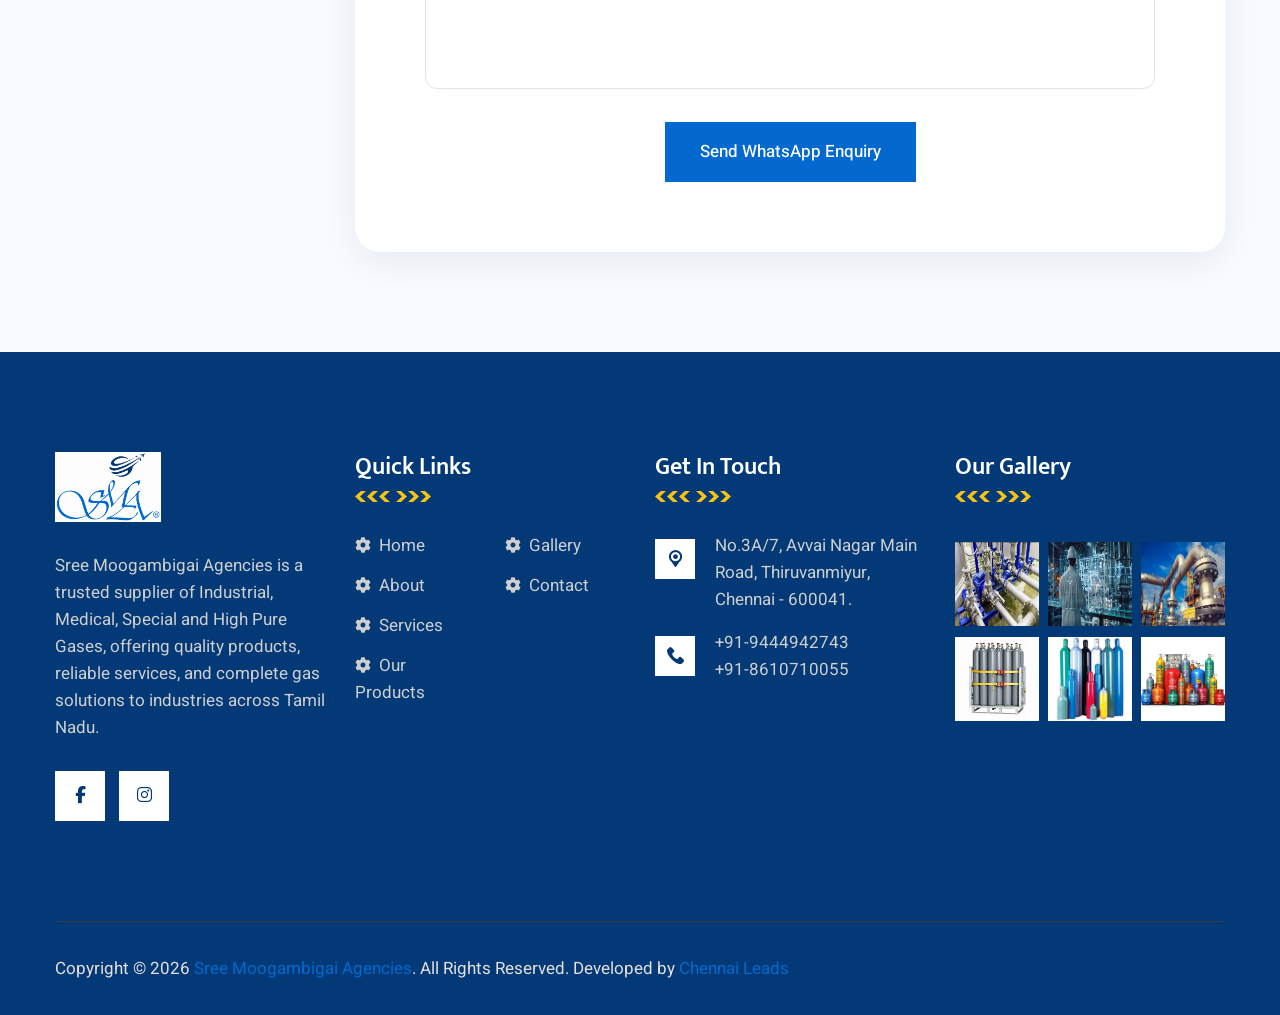
<file: prod6.html>
<!DOCTYPE html>
<html lang="en">

<!-- Mirrored from st.ourhtmldemo.com/new/Indasto/product.html by HTTrack Website Copier/3.x [XR&CO'2014], Sat, 09 May 2026 08:47:32 GMT -->
<head>
<meta charset="utf-8">
<title>Sree Moogambigai Agencies</title>
<!-- Stylesheets -->
<link href="assets/css/bootstrap.css" rel="stylesheet">
<link href="assets/css/style.css" rel="stylesheet">
<!-- Responsive File -->
<link href="assets/css/responsive.css" rel="stylesheet">
<!-- Color File -->
<link href="assets/css/color.css" rel="stylesheet">

<link rel="preconnect" href="https://fonts.gstatic.com/">
<link href="https://fonts.googleapis.com/css2?family=Heebo:wght@400;500;600;700;800&amp;family=Mukta:wght@500;600;700;800&amp;display=swap" rel="stylesheet">

<link rel="shortcut icon" href="assets/images/favicon.ico" type="image/x-icon">
<link rel="icon" href="assets/images/favicon.ico" type="image/x-icon">

<!-- Responsive -->
<meta http-equiv="X-UA-Compatible" content="">
<meta name="viewport" content="width=device-width, initial-scale=1.0, maximum-scale=1.0, user-scalable=0">
<!--[if lt IE 9]><script src="https://cdnjs.cloudflare.com/ajax/libs/html5shiv/3.7.3/html5shiv.js"></script><![endif]-->
<!--[if lt IE 9]><script src="js/respond.js"></script><![endif]-->
<link rel="stylesheet" href="https://cdnjs.cloudflare.com/ajax/libs/font-awesome/6.5.1/css/all.min.css">    </head>
<style>
/* Space Between Product Boxes */
/* Sidebar CSS */
.product-sidebar{
    background: #fff;
    padding: 35px 30px;
    border-radius: 20px;
    box-shadow: 0 5px 30px rgba(0,0,0,0.06);
    margin-bottom: 40px;
    position: sticky;
    top: 120px;
}

.product-sidebar h3{
    font-size: 28px;
    margin-bottom: 25px;
    color: #0056b3;
    font-weight: 700;
}

.product-sidebar-list{
    padding: 0;
    margin: 0;
    list-style: none;
}

.product-sidebar-list li{
    margin-bottom: 15px;
}

.product-sidebar-list li:last-child{
    margin-bottom: 0;
}

.product-sidebar-list li a{
    display: flex;
    align-items: center;
    gap: 10px;
    padding: 14px 18px;
    border-radius: 12px;
    background: #f4f8fc;
    color: #222;
    font-weight: 600;
    transition: .3s;
    text-decoration: none;
}

.product-sidebar-list li a i{
    color: #0056b3;
}

.product-sidebar-list li a:hover,
.product-sidebar-list li a.active{
    background: #0056b3;
    color: #fff;
}

.product-sidebar-list li a:hover i,
.product-sidebar-list li a.active i{
    color: #fff;
}
.gas-icon i{
    font-size: 38px;
    line-height: 90px;
}
.industrial-products .row{
    margin-left: -15px;
    margin-right: -15px;
}

.industrial-products .col-lg-4,
.industrial-products .col-md-6{
    padding-left: 15px;
    padding-right: 15px;
    margin-bottom: 30px;
}

/* Product Card */
.gas-card{
    height: 100%;
}
.industrial-gases-page{
    padding: 100px 0;
    background: #f8fbff;
}

/* Banner */
/* Banner Overlay */

.industrial-banner{
    position: relative;
    overflow: hidden;
    border-radius: 25px;
    margin-bottom: 20px;
}

/* Dark Overlay */
.industrial-banner::before{
    content: "";
    position: absolute;
    left: 0;
    top: 0;
    width: 100%;
    height: 100%;
    background: rgba(0, 34, 68, 0.45); /* overlay color */
    z-index: 1;
}

/* Image */
.industrial-banner img{
    width: 100%;
    display: block;
    border-radius: 25px;
}

/* Content Above Overlay */
.banner-content{
    position: absolute;
    left: 50px;
    bottom: 50px;
    z-index: 2;
    color: #fff;
    max-width: 650px;
}

.industrial-banner:hover img{
    transform: scale(1.03);
}

.banner-content{
    position: absolute;
    left: 50px;
    bottom: 50px;
    max-width: 650px;
    color: #fff;
}

.banner-content h1{
    font-size: 55px;
    margin-bottom: 20px;
    font-weight: 700;
}

.banner-content p{
    font-size: 17px;
    line-height: 32px;
    margin: 0;
}

.sub-title{
    color: #5da9ff;
    font-weight: 700;
    margin-bottom: 15px;
    text-transform: uppercase;
    letter-spacing: 1px;
}

/* Content */

.industrial-content{
    margin-bottom: 80px;
}

.content-text{
    max-width: 950px;
    margin: auto;
    text-align: center;
}

.content-text p{
    font-size: 17px;
    line-height: 34px;
    color: #666;
    margin-bottom: 20px;
}

/* Product Cards */

.industrial-products{
    margin-bottom: 90px;
}

.gas-card{
    background: #fff;
    padding: 40px 30px;
    border-radius: 20px;
    text-align: center;
    height: 100%;
    margin-bottom: 30px;
    transition: .4s;
    box-shadow: 0 5px 30px rgba(0,0,0,0.06);
}

.gas-card:hover{
    transform: translateY(-10px);
    background: #0056b3;
}

.gas-card:hover h4,
.gas-card:hover p{
    color: #fff;
}

.gas-card:hover .gas-icon{
    background: #fff;
    color: #0056b3;
}

.gas-icon{
    width: 90px;
    height: 90px;
    line-height: 90px;
    border-radius: 50%;
    background: #0056b3;
    color: #fff;
    font-size: 38px;
    margin: 0 auto 25px;
    transition: .4s;
}

.gas-card h4{
    font-size: 24px;
    margin-bottom: 15px;
}

.gas-card p{
    color: #666;
    line-height: 28px;
    margin: 0;
}

/* Enquiry */

.industrial-enquiry{
    background: #fff;
    padding: 70px;
    border-radius: 25px;
    box-shadow: 0 10px 40px rgba(0,0,0,0.08);
}

.industrial-enquiry .form-group{
    margin-bottom: 25px;
}

.industrial-enquiry input,
.industrial-enquiry select,
.industrial-enquiry textarea{
    width: 100%;
    height: 60px;
    border: 1px solid #dce4ec;
    border-radius: 12px;
    padding: 15px 20px;
    transition: .3s;
}

.industrial-enquiry textarea{
    height: 150px;
    resize: none;
}

.industrial-enquiry input:focus,
.industrial-enquiry select:focus,
.industrial-enquiry textarea:focus{
    border-color: #0056b3;
    box-shadow: 0 0 10px rgba(0,86,179,0.15);
}

/* Responsive */

@media only screen and (max-width: 991px){

    .banner-content{
        position: relative;
        left: 0;
        bottom: 0;
        padding: 40px 25px;
        background: #0056b3;
        max-width: 100%;
    }

    .banner-content h1{
        font-size: 38px;
    }

    .industrial-enquiry{
        padding: 40px 25px;
    }

}

@media only screen and (max-width: 767px){

    .industrial-gases-page{
        padding: 70px 0;
    }

    .banner-content h1{
        font-size: 30px;
    }

    .banner-content p,
    .content-text p{
        font-size: 15px;
        line-height: 28px;
    }

    .gas-card{
        padding: 30px 20px;
    }

    .industrial-enquiry{
        padding: 30px 20px;
    }

}

 .floating-contact {
  position: fixed;
  right: 20px;
  bottom: 30px;
  z-index: 9999;

  display: flex;
  flex-direction: column;
  gap: 15px;
}

/* Buttons Base */
.contact-btn {
  width: 55px;
  height: 55px;
  border-radius: 50%;
  display: flex;
  align-items: center;
  justify-content: center;

  font-size: 22px;
  color: #fff;
  text-decoration: none;

  box-shadow: 0 8px 20px rgba(0,0,0,0.25);
  transition: all 0.3s ease;
  position: relative;
}

/* WhatsApp (Official Green) */
.whatsapp {
  background: #25D366;
}

/* Call (Professional Red) */
.call {
  background: #E53935;
}

/* Hover Effects */
.contact-btn:hover {
  transform: scale(1.15);
  box-shadow: 0 10px 25px rgba(0,0,0,0.35);
}

/* Glow Effect */
.whatsapp:hover {
  box-shadow: 0 0 15px rgba(37, 211, 102, 0.6);
}

.call:hover {
  box-shadow: 0 0 15px rgba(229, 57, 53, 0.6);
}

/* Floating Animation */
@keyframes floatY {
  0% { transform: translateY(0); }
  50% { transform: translateY(-6px); }
  100% { transform: translateY(0); }
}

.contact-btn {
  animation: floatY 3s ease-in-out infinite;
}

.call {
  animation-delay: 1.5s;
}
</style>
<body>

<div class="page-wrapper">
<div class="floating-contact">

  <!-- WhatsApp -->
  <a href="https://wa.me/919444942743" target="_blank" class="contact-btn whatsapp">
    <i class="fab fa-whatsapp"></i>
  </a>

  <!-- Call -->
  <a href="tel:+918610710055" class="contact-btn call">
    <i class="fas fa-phone"></i>
  </a>

</div>

  <!-- Main Header -->
    <header class="main-header header-style-one">

         <div class="header-top ">
            <div class="auto-container">
                <div class="inner-container">
                    <div class="left-column">
                        
                        <ul class="contact-info">
                            <li><a href="tel:+919444942743"><i class="flaticon-phone-call"></i>+91 94449 42743 </a></li>
                            <!-- <li><a href="mailto:admin@smagas.in "><i class="flaticon-envelope"></i>admin@smagas.in </a></li> -->
                            <li><i class="flaticon-location-pointer"></i> No.3A/7, Avvai Nagar, Thiruvanmiyur, 

Chennai - 600041.</li>
                        </ul>              
                    </div>
                    <div class="right-column"> 
                        <ul class="social-links">
                            <li><a href="#"><i class="fab fa-facebook-f"></i></a></li>
                            <li><a href="#"><i class="fab fa-instagram"></i></a></li>
                            
                        </ul>
                        <div class="get-quote-btn"><a href="contact.html">Contact Now</a></div>
                    </div>
                </div>
            </div>
        </div>


        <!-- Header Upper -->
        <div class="header-upper">
            <div class="auto-container">
                <div class="inner-container">
                    <!--Logo-->
                    <div class="logo-box">
                        <div class="logo"><a href="index.html"><img src="assets/images/logo1.png" style="height: 70px;"
                            alt=""></a></div>
                    </div>
                    <div class="right-column">
                        <!--Nav Box-->
                        <div class="nav-outer">
                            <!--Mobile Navigation Toggler-->
                            <div class="mobile-nav-toggler"><img src="assets/images/icons/icon-bar-3.png" alt=""></div>

                            <!-- Main Menu -->
                            <nav class="main-menu navbar-expand-md navbar-light">
                                <div class="collapse navbar-collapse show clearfix" id="navbarSupportedContent">
                                    <ul class="navigation">
                                        <li class=""><a href="index.html">Home</a>
                                        
                                        </li>
                                        <li class=""><a href="about.html">About Us</a>
                                          
                                        </li>
                                        <li class=""><a href="service.html">Services</a>
                                           
                                        </li>
                                        <li class=""><a href="product.html">Our Products</a>
                                           
                                        </li>
                                        <li class=""><a href="gallery.html">Gallery</a>
                                           
                                        </li>
                                        <li><a href="contact.html">Contact</a></li>
                                    </ul>
                                </div>
                            </nav>
                        </div>
                        <div class="navbar-right-info">
                          
                            <div class="side-menu-nav sidemenu-nav-toggler"><img src="assets/images/icons/icon-bar-3.png" alt=""></div>
                        </div>
                    </div>                        
                </div>
            </div>
        </div>
        <!--End Header Upper-->

        <!-- Sticky Header  -->
        <div class="sticky-header">
            <div class="header-upper">
                <div class="auto-container">
                    <div class="inner-container">
                        <!--Logo-->
                        <div class="logo-box">
                            <div class="logo"><a href="index.html">
                                <img src="assets/images/logo1.png" alt="" style="height: 70px;"></a></div>
                        </div>
                        <div class="right-column">
                            <!--Nav Box-->
                            <div class="nav-outer">
                                <!--Mobile Navigation Toggler-->
                                <div class="mobile-nav-toggler"><img src="assets/images/icons/icon-bar-3.png" alt=""></div>
    
                                <!-- Main Menu -->
                                <nav class="main-menu navbar-expand-md navbar-light">
                                </nav>
                            </div>
                            <div class="navbar-right-info">
                               
                                <div class="side-menu-nav sidemenu-nav-toggler">
                                    <img src="assets/images/icons/icon-bar-3.png" alt=""></div>
                            </div>
                        </div>                        
                    </div>
                </div>
            </div>
        </div><!-- End Sticky Menu -->

        <!-- Mobile Menu  -->
        <div class="mobile-menu">
            <div class="menu-backdrop"></div>
            <div class="close-btn"><span class="icon flaticon-remove"></span></div>
            
            <nav class="menu-box">
                <div class="nav-logo"><a href="index.html"><img src="assets/images/logo1.png" 
                    style="height: 70px;"
                    alt="" title=""></a></div>
                <div class="menu-outer"><!--Here Menu Will Come Automatically Via Javascript / Same Menu as in Header--></div>
                <!--Social Links-->
                <div class="social-links">
                    <ul class="clearfix">
                     
                        <li><a href="#"><span class="fab fa-facebook-square"></span></a></li>
                       
                        <li><a href="#"><span class="fab fa-instagram"></span></a></li>
                       
                    </ul>
                </div>
            </nav>
        </div><!-- End Mobile Menu -->

        <div class="nav-overlay">
            <div class="cursor"></div>
            <div class="cursor-follower"></div>
        </div>
    </header>
    <!-- End Main Header -->

    <!-- Hidden Sidebar -->
    <section class="hidden-sidebar close-sidebar">
        <div class="wrapper-box">
            <div class="content-wrapper">
                <div class="hidden-sidebar-close"><span class="flaticon-close"></span></div>
                <div class="text-widget sidebar-widget">
                    <div class="logo"><a href="index.html"><img src="assets/images/logo1.png" alt="" style="height: 70px;"></a></div>
                    <div class="text"> Our sole proprietorship firm was 
established in the year 1995 in Thiruvanmiyur Chennai, Tamil Nadu, India. 
We are the leading and most prominent trader, distributor and Supplier of  
Industrial, Medical  and Special Gas Cylinders. </div>
                </div>
                
                <div class="brochure-widget widget">
                    <h4 class="widget_title">Our Materials</h4>
                    <div class="widget-content">                                
                        <div class="single-brochure">
                            <a href="assets/sree Moogambigai ppt.pdf" target="_blank">
                                <i class="flaticon-pdf-file-format-symbol">

                                </i> Profile Details.pdf</a></div>
                    </div>
                </div>
<div class="copyright-text">
    Copyright © <script>document.write(new Date().getFullYear())</script> 
    <a href="#">Sree Moogambigai Agencies</a>. 
    All Rights Reserved. Developed by 
    <a href="https://chennaileads.com/" target="_blank">Chennai Leads</a>
</div>            </div>
        </div>
    </section>


    <!-- Page Title -->
    <section class="page-title" style="background-image: url(assets/images/banner1.webp);">
        <div class="auto-container">
            <div class="content-box">
                <div class="content-wrapper">
                    <div class="title">
                        <h1>Pressure Regulator</h1>
                    </div>
                    <ul class="bread-crumb style-two">
                        <li><a href="index.html">Home </a></li>
                        <li class="active">Pressure Regulator</li>
                    </ul>
                </div>
            </div>
        </div>
    </section>
<!-- =========================
SPECIAL GASES PAGE CONTENT
REPLACE ONLY THIS SECTION
========================= -->

<!-- =========================
HIGH PURE GASES PAGE CONTENT
========================= -->

<!-- =========================
GAS MIXTURE PAGE CONTENT
========================= -->

<section class="industrial-gases-page">
    <div class="auto-container">

        <div class="row">

            <!-- Sidebar -->
            <div class="col-lg-3">

                <div class="product-sidebar wow fadeInLeft">

                    <h3>Our Products</h3>

                    <ul class="product-sidebar-list">

                        <li>
                            <a href="prod1.html">
                                <i class="fa-solid fa-angle-right"></i>
                                Industrial Gases
                            </a>
                        </li>

                        <li>
                            <a href="prod2.html">
                                <i class="fa-solid fa-angle-right"></i>
                                Special Gases
                            </a>
                        </li>

                        <li>
                            <a href="prod3.html">
                                <i class="fa-solid fa-angle-right"></i>
                                High Pure Gases
                            </a>
                        </li>

                        <li>
                            <a href="prod4.html">
                                <i class="fa-solid fa-angle-right"></i>
                                Gas Mixture
                            </a>
                        </li>

                        <li>
                            <a href="prod5.html">
                                <i class="fa-solid fa-angle-right"></i>
                                Gas Handling Equipment
                            </a>
                        </li>

                        <li>
                            <a href="prod6.html" class="active">
                                <i class="fa-solid fa-angle-right"></i>
                                Pressure Regulator
                            </a>
                        </li>

                        <li>
                            <a href="prod7.html">
                                <i class="fa-solid fa-angle-right"></i>
                                Refrigerant Gases
                            </a>
                        </li>

                        <li>
                            <a href="prod8.html">
                                <i class="fa-solid fa-angle-right"></i>
                                Medical Gases
                            </a>
                        </li>

                        <li>
                            <a href="prod9.html">
                                <i class="fa-solid fa-angle-right"></i>
                                Medical Oxygen
                            </a>
                        </li>

                    </ul>

                </div>

            </div>

            <!-- Main Content -->
            <div class="col-lg-9">

                <!-- Banner -->
                <div class="industrial-banner wow fadeInUp">

                    <img src="assets/images/reg.png" alt="Pressure Regulator">

                </div>

                <!-- Content -->
                <div class="industrial-content wow fadeInUp">

                    <div class="sec-title text-center">
                        <div class="sub-title">Product Details</div>
                        <h2>Gas Pressure Regulator Solutions</h2>
                    </div>

                    <div class="content-text">

                        <p>
                            It is important to use the right Gas Pressure
                            Regulator for high pressure gas cylinders,
                            as the wrong selection may result in
                            impurity, leakage or equipment malfunction.
                        </p>

                        <p>
                            Improper pressure regulation can cause
                            fluctuations in gas flow which may lead
                            to undesirable operational results in
                            industrial, laboratory and specialty gas applications.
                        </p>

                        <p>
                            Sree Moogambigai Agencies offers a wide range
                            of Pressure Regulators specially designed
                            for different types of specialty gases,
                            industrial gases and high purity gas systems.
                        </p>

                        <p>
                            Send your enquiry with service details,
                            required working pressure and flow rate
                            for the right regulator recommendation.
                        </p>

                    </div>

                </div>

                <!-- Products -->
                <div class="industrial-products">

                    <div class="row">

                        <!-- Product -->
                        <div class="col-lg-4 col-md-6">
                            <div class="gas-card wow fadeInUp">

                                <div class="gas-icon">
                                    <i class="fa-solid fa-gauge-high"></i>
                                </div>

                                <h4>Single Stage Regulator</h4>

                                <p>
                                    Reliable single stage pressure
                                    regulators designed for standard
                                    industrial gas applications.
                                </p>

                            </div>
                        </div>

                        <!-- Product -->
                        <div class="col-lg-4 col-md-6">
                            <div class="gas-card wow fadeInUp" data-wow-delay="100ms">

                                <div class="gas-icon">
                                    <i class="fa-solid fa-gears"></i>
                                </div>

                                <h4>Double Stage Regulator</h4>

                                <p>
                                    Precision double stage regulators
                                    supplied for stable gas flow and
                                    high purity gas applications.
                                </p>

                            </div>
                        </div>

                        <!-- Product -->
                        <div class="col-lg-4 col-md-6">
                            <div class="gas-card wow fadeInUp" data-wow-delay="200ms">

                                <div class="gas-icon">
                                    <i class="fa-solid fa-industry"></i>
                                </div>

                                <h4>Industrial Gas Regulator</h4>

                                <p>
                                    Heavy duty industrial gas regulators
                                    suitable for fabrication, welding
                                    and manufacturing operations.
                                </p>

                            </div>
                        </div>

                        <!-- Product -->
                        <div class="col-lg-4 col-md-6">
                            <div class="gas-card wow fadeInUp">

                                <div class="gas-icon">
                                    <i class="fa-solid fa-flask"></i>
                                </div>

                                <h4>Laboratory Regulator</h4>

                                <p>
                                    High precision laboratory regulators
                                    designed for analytical and research
                                    gas applications.
                                </p>

                            </div>
                        </div>

                        <!-- Product -->
                        <div class="col-lg-4 col-md-6">
                            <div class="gas-card wow fadeInUp" data-wow-delay="100ms">

                                <div class="gas-icon">
                                    <i class="fa-solid fa-wind"></i>
                                </div>

                                <h4>High Purity Regulator</h4>

                                <p>
                                    Premium high purity gas regulators
                                    supplied for specialty gas and
                                    clean gas systems.
                                </p>

                            </div>
                        </div>

                        <!-- Product -->
                        <div class="col-lg-4 col-md-6">
                            <div class="gas-card wow fadeInUp" data-wow-delay="200ms">

                                <div class="gas-icon">
                                    <i class="fa-solid fa-screwdriver-wrench"></i>
                                </div>

                                <h4>Custom Pressure Regulators</h4>

                                <p>
                                    Customized pressure regulator
                                    solutions available based on
                                    pressure and flow requirements.
                                </p>

                            </div>
                        </div>

                    </div>

                </div>

                <!-- Enquiry -->
                <div class="industrial-enquiry wow fadeInUp">

                    <div class="sec-title text-center">
                        <div class="sub-title">Quick Enquiry</div>
                        <h2>Send Pressure Regulator Enquiry</h2>
                    </div>

                    <form id="whatsappForm">

                        <div class="row">

                            <div class="col-md-6">
                                <div class="form-group">
                                    <input type="text" id="name" placeholder="Your Name" required>
                                </div>
                            </div>

                            <div class="col-md-6">
                                <div class="form-group">
                                    <input type="text" id="phone" placeholder="Phone Number" required>
                                </div>
                            </div>

                            <div class="col-md-6">
                                <div class="form-group">
                                    <input type="email" id="email" placeholder="Email Address" required>
                                </div>
                            </div>

                            <div class="col-md-6">
                                <div class="form-group">
                                    <select id="product" required>

                                        <option value="">Select Regulator Type</option>

                                        <option>Single Stage Regulator</option>
                                        <option>Double Stage Regulator</option>
                                        <option>Industrial Gas Regulator</option>
                                        <option>Laboratory Regulator</option>
                                        <option>High Purity Regulator</option>
                                        <option>Custom Pressure Regulators</option>

                                    </select>
                                </div>
                            </div>

                            <div class="col-md-6">
                                <div class="form-group">
                                    <input type="text" id="pressure"
                                        placeholder="Working Pressure">
                                </div>
                            </div>

                            <div class="col-md-6">
                                <div class="form-group">
                                    <input type="text" id="flow"
                                        placeholder="Flow Requirement">
                                </div>
                            </div>

                            <div class="col-md-12">
                                <div class="form-group">
                                    <textarea id="message"
                                        placeholder="Enter Your Requirement"></textarea>
                                </div>
                            </div>

                            <div class="col-md-12 text-center">
                                <button type="submit" class="theme-btn btn-style-one">
                                    <span>Send WhatsApp Enquiry</span>
                                </button>
                            </div>

                        </div>

                    </form>

                </div>

            </div>

        </div>

    </div>
</section>

  
   <!--Main Footer-->
    <footer class="main-footer">
        <div class="upper-box">
            <div class="auto-container">
                <div class="row">
                    <div class="col-lg-3 col-md-6">
                        <div class="widget about-widget">
                            <div class="logo"><a href="index.html">
                                <img src="assets/images/logo1.png" style="height:70px;"alt=""></a></div>
<div class="text">
    Sree Moogambigai Agencies is a trusted supplier of Industrial, Medical, 
    Special and High Pure Gases, offering quality products, reliable services, 
    and complete gas solutions to industries across Tamil Nadu.
</div>                            <ul class="social-links">
                                <li><a href="#"><i class="fab fa-facebook-f"></i></a></li>
                                <li><a href="#"><i class="fab fa-instagram"></i></a></li>
                                
                            </ul>
                        </div>
                    </div>
                    <div class="col-lg-3 col-md-6">
                        <div class="widget links-widget">
                            <h4 class="widget_title">Quick Links</h4>
                            <div class="widget-content">
                                <div class="row">
                                    <div class="col-md-6">
                                        <ul class="list">
                                            <li><a href="index.html">Home</a></li>
                                            <li><a href="about.html">About</a></li>
                                            <li><a href="service.html">Services</a></li>
                                            <li><a href="product.html">Our Products</a></li>
                                          
                                        </ul>
                                    </div>
                                    <div class="col-md-6">
                                        <ul class="list">
                                              <li><a href="gallery.html">Gallery</a></li>
                                            <li><a href="contact.html">Contact</a></li>
                                            
                                        </ul>
                                    </div>
                                </div>                                
                            </div>
                        </div>
                    </div>
                    <div class="col-lg-3 col-md-6">
                        <div class="contact-widget widget">
                            <h4 class="widget_title">Get In Touch</h4>
                            <ul>
                                <li><i class="flaticon-location-pointer"></i>No.3A/7, 
                                    Avvai Nagar Main Road,
                                    Thiruvanmiyur, <br>

Chennai - 600041.</li>
                                <li><i class="flaticon-phone-call">

                                </i> <a href="tel:+919444942743 "> +91-9444942743 </a><Br>
                            <a href="tel:+918610710055 "> +91-8610710055</a></li>
                                <!-- <li><i class="flaticon-envelope"></i>
                                     <a href="mailto:info@smagas.in ">info@smagas.in </a> <br> 
                                     <a href="mailto:admin@smagas.in  ">admin@smagas.in  </a>
                                   </li> -->
                            </ul>
                        </div>
                    </div>
                    <div class="col-lg-3 col-md-6">
                        <div class="instagram-widget widget">
                            <h4 class="widget_title">Our Gallery</h4>
                            <div class="wrapper-box">
                                <div class="image">
                                    <img src="assets/images/s1.jpg" alt="" style="height: 84px; width: 84px;">
                                    <div class="overlay-link"><a href="assets/images/s1.jpg" 
                                         class="lightbox-image" data-fancybox="gallery"><span class="flaticon-zoom" ></span></a></div>
                                </div>
                                <div class="image">
                                    <img src="assets/images/s2.webp" alt="" style="height: 84px; width: 84px;">
                                    <div class="overlay-link"><a href="assets/images/s2.webp" 
                                         class="lightbox-image" data-fancybox="gallery"><span class="flaticon-zoom" ></span></a></div>
                                </div>
                                <div class="image">
                                    <img src="assets/images/s5.jpg" alt="" style="height: 84px; width: 84px;">
                                    <div class="overlay-link"><a href="assets/images/s5.jpg" 
                                         class="lightbox-image" data-fancybox="gallery"><span class="flaticon-zoom" ></span></a></div>
                                </div>
                                <div class="image">
                                    <img src="assets/images/p1.png" alt="" style="height: 84px; width: 84px;">
                                    <div class="overlay-link"><a href="assets/images/p1.png" 
                                         class="lightbox-image" data-fancybox="gallery"><span class="flaticon-zoom" ></span></a></div>
                                </div>
                                <div class="image">
                                    <img src="assets/images/p2.png" alt="" style="height: 84px; width: 84px;">
                                    <div class="overlay-link"><a href="assets/images/p2.png" 
                                         class="lightbox-image" data-fancybox="gallery"><span class="flaticon-zoom" ></span></a></div>
                                </div>
                                <div class="image">
                                    <img src="assets/images/p3.png" alt="" style="height: 84px; width: 84px;">
                                    <div class="overlay-link"><a href="assets/images/p3.png" 
                                         class="lightbox-image" data-fancybox="gallery"><span class="flaticon-zoom" ></span></a></div>
                                </div>
                                
                            </div>
                        </div>
                    </div>
                </div>
            </div> 
        </div>               
    </footer>
    <!--End Main Footer-->

    <div class="footer-bottom">
        <div class="auto-container">
            <div class="wrapper-box">
                <div class="row m-0 align-items-center justify-content-between">
<div class="copyright-text">
    Copyright © <script>document.write(new Date().getFullYear())</script> 
    <a href="#">Sree Moogambigai Agencies</a>. 
    All Rights Reserved. Developed by 
    <a href="https://chennaileads.com/" target="_blank">Chennai Leads</a>
</div>                    <!-- <ul class="menu">
                        <li><a href="#">Terms & Conditions</a></li>
                        <li><a href="#">Privacy Policy </a></li>
                        <li><a href="#">Sitemap</a></li>
                    </ul> -->
                </div>
            </div>
        </div>
    </div>
	
</div>
<!--End pagewrapper-->

<!--Scroll to top-->

<script src="assets/js/jquery.js"></script>
<script src="assets/js/popper.min.js"></script>
<script src="assets/js/bootstrap.min.js"></script>
<script src="assets/js/bootstrap-select.min.js"></script>
<script src="assets/js/jquery.fancybox.js"></script>
<script src="assets/js/isotope.js"></script>
<script src="assets/js/owl.js"></script>
<script src="assets/js/appear.js"></script>
<script src="assets/js/wow.js"></script>
<script src="assets/js/scrollbar.js"></script>
<script src="assets/js/TweenMax.min.js"></script>
<script src="assets/js/swiper.min.js"></script>
<script src="assets/js/jquery.polyglot.language.switcher.js"></script>
<script src="assets/js/jquery.ajaxchimp.min.js"></script>
<script src="assets/js/parallax-scroll.js"></script>
<script src="assets/js/knob.js"></script>

<script src="assets/js/script.js"></script>
<script>

document.getElementById("whatsappForm").addEventListener("submit", function(e){

    e.preventDefault();

    let name = document.getElementById("name").value;
    let phone = document.getElementById("phone").value;
    let email = document.getElementById("email").value;
    let product = document.getElementById("product").value;
    let message = document.getElementById("message").value;

    let whatsappMessage =
`Hello Sree Moogambigai Agencies,

Name: ${name}
Phone: ${phone}
Email: ${email}
Product: ${product}

Requirement:
${message}`;

    let whatsappURL = "https://wa.me/918610710055?text=" + encodeURIComponent(whatsappMessage);

    window.open(whatsappURL, "_blank");

});

</script>
    <script>
  const toggleBtn = document.getElementById("callToggle");
  const enquiryBox = document.getElementById("enquiryBox");

  toggleBtn.addEventListener("click", () => {
    enquiryBox.style.display =
      enquiryBox.style.display === "block" ? "none" : "block";
  });

  document.addEventListener("click", (e) => {
    if (!e.target.closest(".floating-contact")) {
      enquiryBox.style.display = "none";
    }
  });
  toggleBtn.addEventListener("click", () => {
  enquiryBox.classList.toggle("show");
});
</script>
</body>

<!-- Mirrored from st.ourhtmldemo.com/new/Indasto/product.html by HTTrack Website Copier/3.x [XR&CO'2014], Sat, 09 May 2026 08:47:34 GMT -->
</html>
</file>
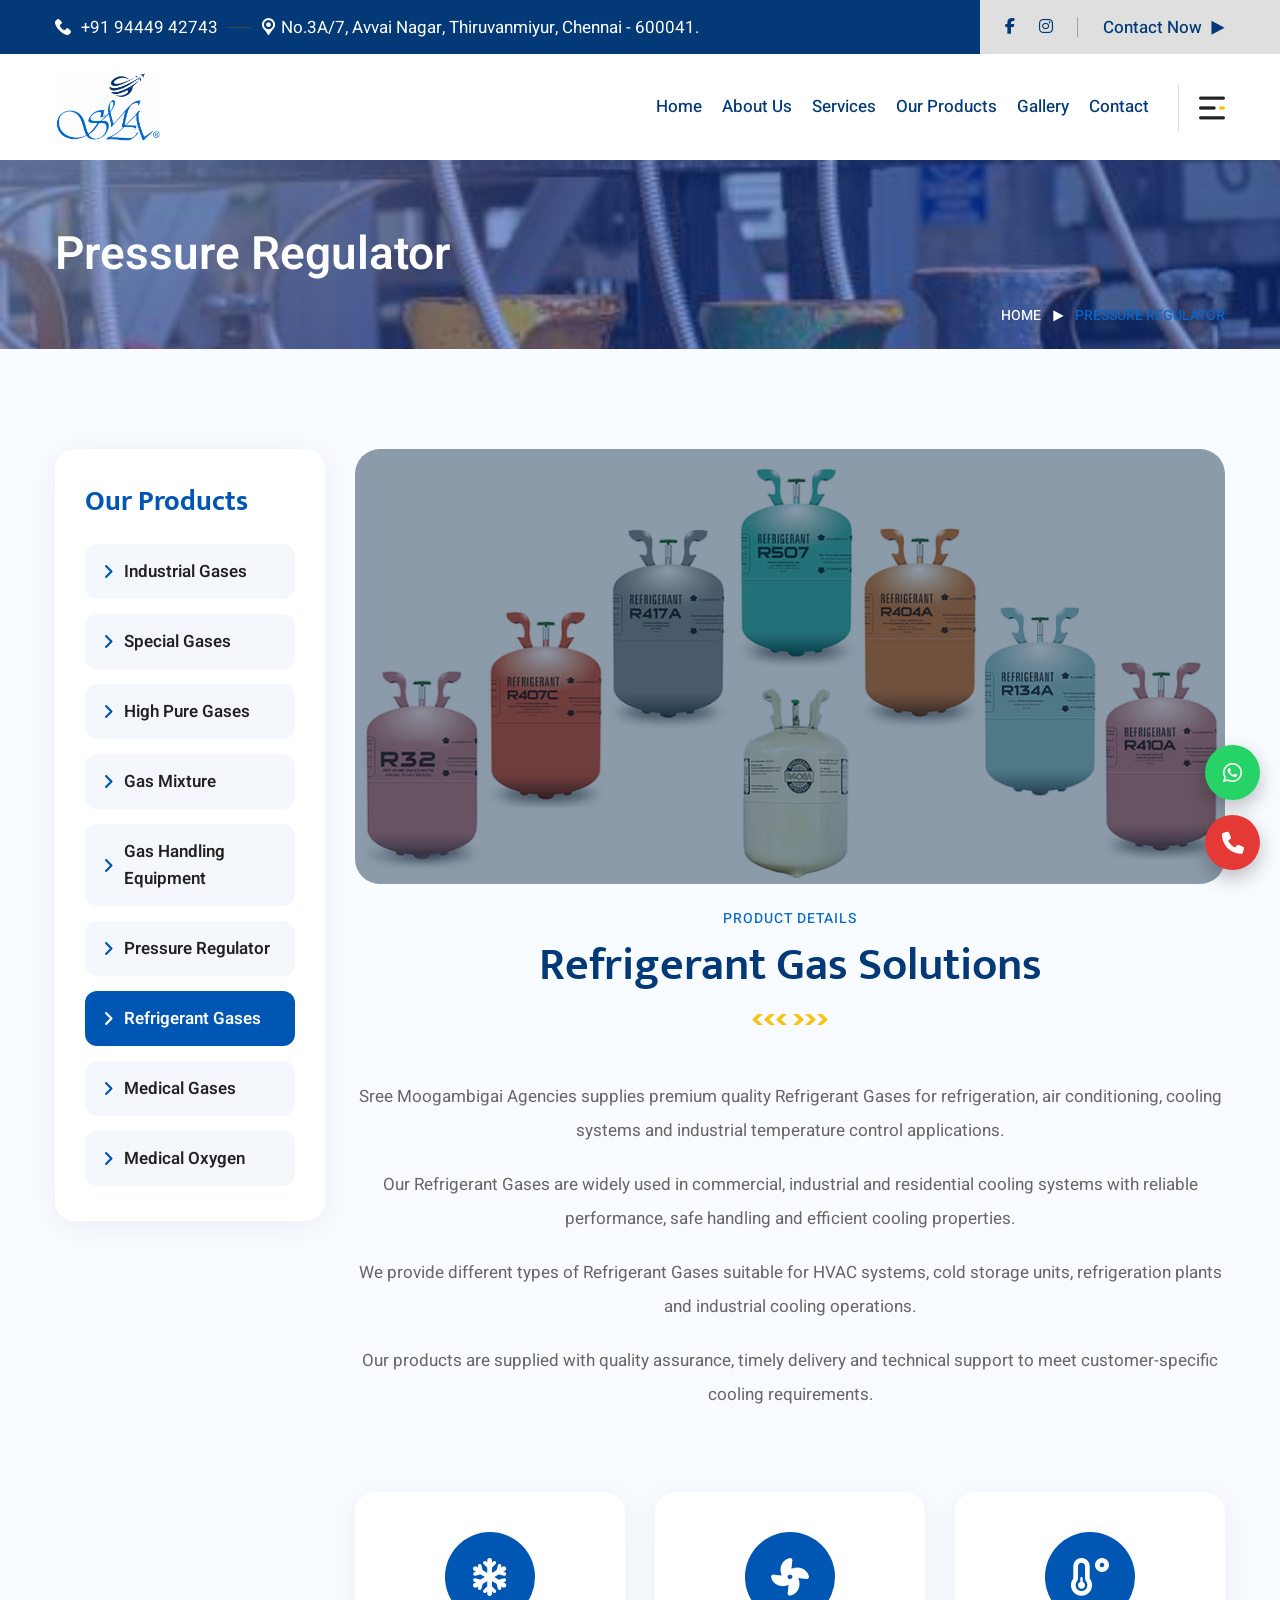
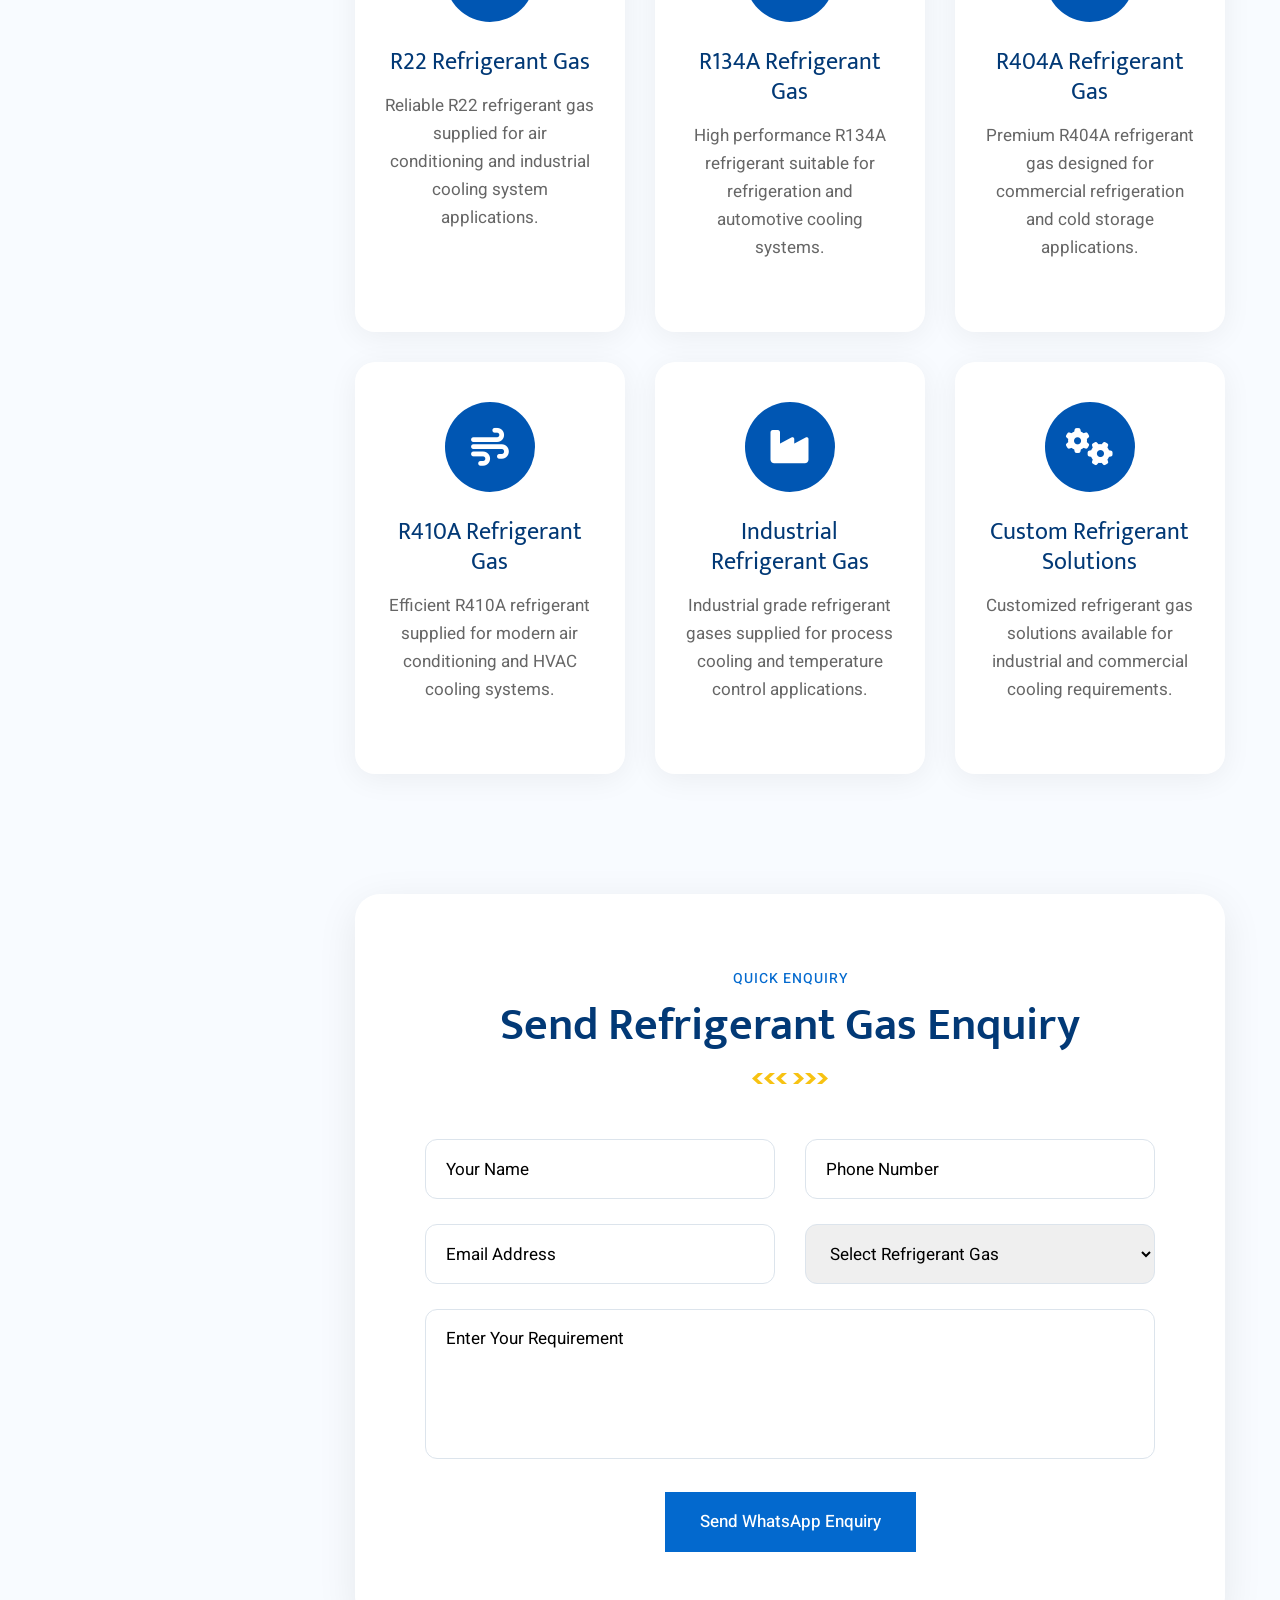
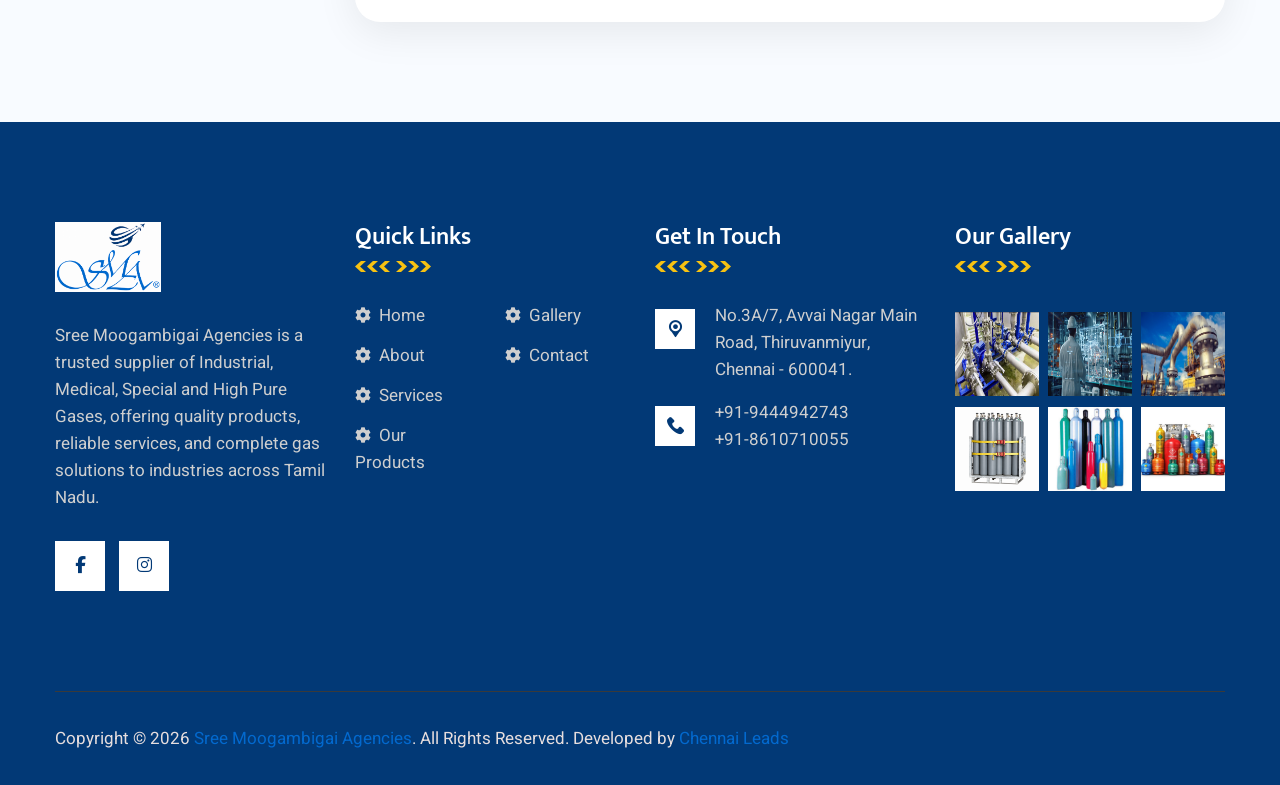
<file: prod7.html>
<!DOCTYPE html>
<html lang="en">

<!-- Mirrored from st.ourhtmldemo.com/new/Indasto/product.html by HTTrack Website Copier/3.x [XR&CO'2014], Sat, 09 May 2026 08:47:32 GMT -->
<head>
<meta charset="utf-8">
<title>Sree Moogambigai Agencies</title>
<!-- Stylesheets -->
<link href="assets/css/bootstrap.css" rel="stylesheet">
<link href="assets/css/style.css" rel="stylesheet">
<!-- Responsive File -->
<link href="assets/css/responsive.css" rel="stylesheet">
<!-- Color File -->
<link href="assets/css/color.css" rel="stylesheet">

<link rel="preconnect" href="https://fonts.gstatic.com/">
<link href="https://fonts.googleapis.com/css2?family=Heebo:wght@400;500;600;700;800&amp;family=Mukta:wght@500;600;700;800&amp;display=swap" rel="stylesheet">

<link rel="shortcut icon" href="assets/images/favicon.ico" type="image/x-icon">
<link rel="icon" href="assets/images/favicon.ico" type="image/x-icon">

<!-- Responsive -->
<meta http-equiv="X-UA-Compatible" content="">
<meta name="viewport" content="width=device-width, initial-scale=1.0, maximum-scale=1.0, user-scalable=0">
<!--[if lt IE 9]><script src="https://cdnjs.cloudflare.com/ajax/libs/html5shiv/3.7.3/html5shiv.js"></script><![endif]-->
<!--[if lt IE 9]><script src="js/respond.js"></script><![endif]-->
<link rel="stylesheet" href="https://cdnjs.cloudflare.com/ajax/libs/font-awesome/6.5.1/css/all.min.css">    </head>
<style>
/* Space Between Product Boxes */
/* Sidebar CSS */
.product-sidebar{
    background: #fff;
    padding: 35px 30px;
    border-radius: 20px;
    box-shadow: 0 5px 30px rgba(0,0,0,0.06);
    margin-bottom: 40px;
    position: sticky;
    top: 120px;
}

.product-sidebar h3{
    font-size: 28px;
    margin-bottom: 25px;
    color: #0056b3;
    font-weight: 700;
}

.product-sidebar-list{
    padding: 0;
    margin: 0;
    list-style: none;
}

.product-sidebar-list li{
    margin-bottom: 15px;
}

.product-sidebar-list li:last-child{
    margin-bottom: 0;
}

.product-sidebar-list li a{
    display: flex;
    align-items: center;
    gap: 10px;
    padding: 14px 18px;
    border-radius: 12px;
    background: #f4f8fc;
    color: #222;
    font-weight: 600;
    transition: .3s;
    text-decoration: none;
}

.product-sidebar-list li a i{
    color: #0056b3;
}

.product-sidebar-list li a:hover,
.product-sidebar-list li a.active{
    background: #0056b3;
    color: #fff;
}

.product-sidebar-list li a:hover i,
.product-sidebar-list li a.active i{
    color: #fff;
}
.gas-icon i{
    font-size: 38px;
    line-height: 90px;
}
.industrial-products .row{
    margin-left: -15px;
    margin-right: -15px;
}

.industrial-products .col-lg-4,
.industrial-products .col-md-6{
    padding-left: 15px;
    padding-right: 15px;
    margin-bottom: 30px;
}

/* Product Card */
.gas-card{
    height: 100%;
}
.industrial-gases-page{
    padding: 100px 0;
    background: #f8fbff;
}

/* Banner */
/* Banner Overlay */

.industrial-banner{
    position: relative;
    overflow: hidden;
    border-radius: 25px;
    margin-bottom: 20px;
}

/* Dark Overlay */
.industrial-banner::before{
    content: "";
    position: absolute;
    left: 0;
    top: 0;
    width: 100%;
    height: 100%;
    background: rgba(0, 34, 68, 0.45); /* overlay color */
    z-index: 1;
}

/* Image */
.industrial-banner img{
    width: 100%;
    display: block;
    border-radius: 25px;
}

/* Content Above Overlay */
.banner-content{
    position: absolute;
    left: 50px;
    bottom: 50px;
    z-index: 2;
    color: #fff;
    max-width: 650px;
}

.industrial-banner:hover img{
    transform: scale(1.03);
}

.banner-content{
    position: absolute;
    left: 50px;
    bottom: 50px;
    max-width: 650px;
    color: #fff;
}

.banner-content h1{
    font-size: 55px;
    margin-bottom: 20px;
    font-weight: 700;
}

.banner-content p{
    font-size: 17px;
    line-height: 32px;
    margin: 0;
}

.sub-title{
    color: #5da9ff;
    font-weight: 700;
    margin-bottom: 15px;
    text-transform: uppercase;
    letter-spacing: 1px;
}

/* Content */

.industrial-content{
    margin-bottom: 80px;
}

.content-text{
    max-width: 950px;
    margin: auto;
    text-align: center;
}

.content-text p{
    font-size: 17px;
    line-height: 34px;
    color: #666;
    margin-bottom: 20px;
}

/* Product Cards */

.industrial-products{
    margin-bottom: 90px;
}

.gas-card{
    background: #fff;
    padding: 40px 30px;
    border-radius: 20px;
    text-align: center;
    height: 100%;
    margin-bottom: 30px;
    transition: .4s;
    box-shadow: 0 5px 30px rgba(0,0,0,0.06);
}

.gas-card:hover{
    transform: translateY(-10px);
    background: #0056b3;
}

.gas-card:hover h4,
.gas-card:hover p{
    color: #fff;
}

.gas-card:hover .gas-icon{
    background: #fff;
    color: #0056b3;
}

.gas-icon{
    width: 90px;
    height: 90px;
    line-height: 90px;
    border-radius: 50%;
    background: #0056b3;
    color: #fff;
    font-size: 38px;
    margin: 0 auto 25px;
    transition: .4s;
}

.gas-card h4{
    font-size: 24px;
    margin-bottom: 15px;
}

.gas-card p{
    color: #666;
    line-height: 28px;
    margin: 0;
}

/* Enquiry */

.industrial-enquiry{
    background: #fff;
    padding: 70px;
    border-radius: 25px;
    box-shadow: 0 10px 40px rgba(0,0,0,0.08);
}

.industrial-enquiry .form-group{
    margin-bottom: 25px;
}

.industrial-enquiry input,
.industrial-enquiry select,
.industrial-enquiry textarea{
    width: 100%;
    height: 60px;
    border: 1px solid #dce4ec;
    border-radius: 12px;
    padding: 15px 20px;
    transition: .3s;
}

.industrial-enquiry textarea{
    height: 150px;
    resize: none;
}

.industrial-enquiry input:focus,
.industrial-enquiry select:focus,
.industrial-enquiry textarea:focus{
    border-color: #0056b3;
    box-shadow: 0 0 10px rgba(0,86,179,0.15);
}

/* Responsive */

@media only screen and (max-width: 991px){

    .banner-content{
        position: relative;
        left: 0;
        bottom: 0;
        padding: 40px 25px;
        background: #0056b3;
        max-width: 100%;
    }

    .banner-content h1{
        font-size: 38px;
    }

    .industrial-enquiry{
        padding: 40px 25px;
    }

}

@media only screen and (max-width: 767px){

    .industrial-gases-page{
        padding: 70px 0;
    }

    .banner-content h1{
        font-size: 30px;
    }

    .banner-content p,
    .content-text p{
        font-size: 15px;
        line-height: 28px;
    }

    .gas-card{
        padding: 30px 20px;
    }

    .industrial-enquiry{
        padding: 30px 20px;
    }

}

 .floating-contact {
  position: fixed;
  right: 20px;
  bottom: 30px;
  z-index: 9999;

  display: flex;
  flex-direction: column;
  gap: 15px;
}

/* Buttons Base */
.contact-btn {
  width: 55px;
  height: 55px;
  border-radius: 50%;
  display: flex;
  align-items: center;
  justify-content: center;

  font-size: 22px;
  color: #fff;
  text-decoration: none;

  box-shadow: 0 8px 20px rgba(0,0,0,0.25);
  transition: all 0.3s ease;
  position: relative;
}

/* WhatsApp (Official Green) */
.whatsapp {
  background: #25D366;
}

/* Call (Professional Red) */
.call {
  background: #E53935;
}

/* Hover Effects */
.contact-btn:hover {
  transform: scale(1.15);
  box-shadow: 0 10px 25px rgba(0,0,0,0.35);
}

/* Glow Effect */
.whatsapp:hover {
  box-shadow: 0 0 15px rgba(37, 211, 102, 0.6);
}

.call:hover {
  box-shadow: 0 0 15px rgba(229, 57, 53, 0.6);
}

/* Floating Animation */
@keyframes floatY {
  0% { transform: translateY(0); }
  50% { transform: translateY(-6px); }
  100% { transform: translateY(0); }
}

.contact-btn {
  animation: floatY 3s ease-in-out infinite;
}

.call {
  animation-delay: 1.5s;
}
</style>
<body>

<div class="page-wrapper">
<div class="floating-contact">

  <!-- WhatsApp -->
  <a href="https://wa.me/919444942743" target="_blank" class="contact-btn whatsapp">
    <i class="fab fa-whatsapp"></i>
  </a>

  <!-- Call -->
  <a href="tel:+918610710055" class="contact-btn call">
    <i class="fas fa-phone"></i>
  </a>

</div>

  <!-- Main Header -->
    <header class="main-header header-style-one">

        <div class="header-top ">
            <div class="auto-container">
                <div class="inner-container">
                    <div class="left-column">
                        
                        <ul class="contact-info">
                            <li><a href="tel:+919444942743"><i class="flaticon-phone-call"></i>+91 94449 42743 </a></li>
                            <!-- <li><a href="mailto:admin@smagas.in "><i class="flaticon-envelope"></i>admin@smagas.in </a></li> -->
                            <li><i class="flaticon-location-pointer"></i> No.3A/7, Avvai Nagar, Thiruvanmiyur, 

Chennai - 600041.</li>
                        </ul>              
                    </div>
                    <div class="right-column"> 
                        <ul class="social-links">
                            <li><a href="#"><i class="fab fa-facebook-f"></i></a></li>
                            <li><a href="#"><i class="fab fa-instagram"></i></a></li>
                            
                        </ul>
                        <div class="get-quote-btn"><a href="contact.html">Contact Now</a></div>
                    </div>
                </div>
            </div>
        </div>

        <!-- Header Upper -->
        <div class="header-upper">
            <div class="auto-container">
                <div class="inner-container">
                    <!--Logo-->
                    <div class="logo-box">
                        <div class="logo"><a href="index.html"><img src="assets/images/logo1.png" style="height: 70px;"
                            alt=""></a></div>
                    </div>
                    <div class="right-column">
                        <!--Nav Box-->
                        <div class="nav-outer">
                            <!--Mobile Navigation Toggler-->
                            <div class="mobile-nav-toggler"><img src="assets/images/icons/icon-bar-3.png" alt=""></div>

                            <!-- Main Menu -->
                            <nav class="main-menu navbar-expand-md navbar-light">
                                <div class="collapse navbar-collapse show clearfix" id="navbarSupportedContent">
                                    <ul class="navigation">
                                        <li class=""><a href="index.html">Home</a>
                                        
                                        </li>
                                        <li class=""><a href="about.html">About Us</a>
                                          
                                        </li>
                                        <li class=""><a href="service.html">Services</a>
                                           
                                        </li>
                                        <li class=""><a href="product.html">Our Products</a>
                                           
                                        </li>
                                        <li class=""><a href="gallery.html">Gallery</a>
                                           
                                        </li>
                                        <li><a href="contact.html">Contact</a></li>
                                    </ul>
                                </div>
                            </nav>
                        </div>
                        <div class="navbar-right-info">
                          
                            <div class="side-menu-nav sidemenu-nav-toggler"><img src="assets/images/icons/icon-bar-3.png" alt=""></div>
                        </div>
                    </div>                        
                </div>
            </div>
        </div>
        <!--End Header Upper-->

        <!-- Sticky Header  -->
        <div class="sticky-header">
            <div class="header-upper">
                <div class="auto-container">
                    <div class="inner-container">
                        <!--Logo-->
                        <div class="logo-box">
                            <div class="logo"><a href="index.html">
                                <img src="assets/images/logo1.png" alt="" style="height: 70px;"></a></div>
                        </div>
                        <div class="right-column">
                            <!--Nav Box-->
                            <div class="nav-outer">
                                <!--Mobile Navigation Toggler-->
                                <div class="mobile-nav-toggler"><img src="assets/images/icons/icon-bar-3.png" alt=""></div>
    
                                <!-- Main Menu -->
                                <nav class="main-menu navbar-expand-md navbar-light">
                                </nav>
                            </div>
                            <div class="navbar-right-info">
                               
                                <div class="side-menu-nav sidemenu-nav-toggler">
                                    <img src="assets/images/icons/icon-bar-3.png" alt=""></div>
                            </div>
                        </div>                        
                    </div>
                </div>
            </div>
        </div><!-- End Sticky Menu -->

        <!-- Mobile Menu  -->
        <div class="mobile-menu">
            <div class="menu-backdrop"></div>
            <div class="close-btn"><span class="icon flaticon-remove"></span></div>
            
            <nav class="menu-box">
                <div class="nav-logo"><a href="index.html"><img src="assets/images/logo1.png" 
                    style="height: 70px;"
                    alt="" title=""></a></div>
                <div class="menu-outer"><!--Here Menu Will Come Automatically Via Javascript / Same Menu as in Header--></div>
                <!--Social Links-->
                <div class="social-links">
                    <ul class="clearfix">
                     
                        <li><a href="#"><span class="fab fa-facebook-square"></span></a></li>
                       
                        <li><a href="#"><span class="fab fa-instagram"></span></a></li>
                       
                    </ul>
                </div>
            </nav>
        </div><!-- End Mobile Menu -->

        <div class="nav-overlay">
            <div class="cursor"></div>
            <div class="cursor-follower"></div>
        </div>
    </header>
    <!-- End Main Header -->

    <!-- Hidden Sidebar -->
    <section class="hidden-sidebar close-sidebar">
        <div class="wrapper-box">
            <div class="content-wrapper">
                <div class="hidden-sidebar-close"><span class="flaticon-close"></span></div>
                <div class="text-widget sidebar-widget">
                    <div class="logo"><a href="index.html"><img src="assets/images/logo1.png" alt="" style="height: 70px;"></a></div>
                    <div class="text"> Our sole proprietorship firm was 
established in the year 1995 in Thiruvanmiyur Chennai, Tamil Nadu, India. 
We are the leading and most prominent trader, distributor and Supplier of  
Industrial, Medical  and Special Gas Cylinders. </div>
                </div>
                
                <div class="brochure-widget widget">
                    <h4 class="widget_title">Our Materials</h4>
                    <div class="widget-content">                                
                        <div class="single-brochure">
                            <a href="assets/sree Moogambigai ppt.pdf" target="_blank">
                                <i class="flaticon-pdf-file-format-symbol">

                                </i> Profile Details.pdf</a></div>
                    </div>
                </div>
<div class="copyright-text">
    Copyright © <script>document.write(new Date().getFullYear())</script> 
    <a href="#">Sree Moogambigai Agencies</a>. 
    All Rights Reserved. Developed by 
    <a href="https://chennaileads.com/" target="_blank">Chennai Leads</a>
</div>            </div>
        </div>
    </section>


    <!-- Page Title -->
    <section class="page-title" style="background-image: url(assets/images/banner1.webp);">
        <div class="auto-container">
            <div class="content-box">
                <div class="content-wrapper">
                    <div class="title">
                        <h1>Pressure Regulator</h1>
                    </div>
                    <ul class="bread-crumb style-two">
                        <li><a href="index.html">Home </a></li>
                        <li class="active">Pressure Regulator</li>
                    </ul>
                </div>
            </div>
        </div>
    </section>
<!-- =========================
SPECIAL GASES PAGE CONTENT
REPLACE ONLY THIS SECTION
========================= -->

<!-- =========================
HIGH PURE GASES PAGE CONTENT
========================= -->

<!-- =========================
GAS MIXTURE PAGE CONTENT
========================= -->
<section class="industrial-gases-page">
    <div class="auto-container">

        <div class="row">

            <!-- Sidebar -->
            <div class="col-lg-3">

                <div class="product-sidebar wow fadeInLeft">

                    <h3>Our Products</h3>

                    <ul class="product-sidebar-list">

                        <li>
                            <a href="prod1.html">
                                <i class="fa-solid fa-angle-right"></i>
                                Industrial Gases
                            </a>
                        </li>

                        <li>
                            <a href="prod2.html">
                                <i class="fa-solid fa-angle-right"></i>
                                Special Gases
                            </a>
                        </li>

                        <li>
                            <a href="prod3.html">
                                <i class="fa-solid fa-angle-right"></i>
                                High Pure Gases
                            </a>
                        </li>

                        <li>
                            <a href="prod4.html">
                                <i class="fa-solid fa-angle-right"></i>
                                Gas Mixture
                            </a>
                        </li>

                        <li>
                            <a href="prod5.html">
                                <i class="fa-solid fa-angle-right"></i>
                                Gas Handling Equipment
                            </a>
                        </li>

                        <li>
                            <a href="prod6.html">
                                <i class="fa-solid fa-angle-right"></i>
                                Pressure Regulator
                            </a>
                        </li>

                        <li>
                            <a href="prod7.html" class="active">
                                <i class="fa-solid fa-angle-right"></i>
                                Refrigerant Gases
                            </a>
                        </li>

                        <li>
                            <a href="prod8.html">
                                <i class="fa-solid fa-angle-right"></i>
                                Medical Gases
                            </a>
                        </li>

                        <li>
                            <a href="prod9.html">
                                <i class="fa-solid fa-angle-right"></i>
                                Medical Oxygen
                            </a>
                        </li>

                    </ul>

                </div>

            </div>

            <!-- Main Content -->
            <div class="col-lg-9">

                <!-- Banner -->
                <div class="industrial-banner wow fadeInUp">

                    <img src="assets/images/refr.jpg" alt="Refrigerant Gases">

                </div>

                <!-- Content -->
                <div class="industrial-content wow fadeInUp">

                    <div class="sec-title text-center">
                        <div class="sub-title">Product Details</div>
                        <h2>Refrigerant Gas Solutions</h2>
                    </div>

                    <div class="content-text">

                        <p>
                            Sree Moogambigai Agencies supplies premium quality
                            Refrigerant Gases for refrigeration, air conditioning,
                            cooling systems and industrial temperature control
                            applications.
                        </p>

                        <p>
                            Our Refrigerant Gases are widely used in commercial,
                            industrial and residential cooling systems with
                            reliable performance, safe handling and efficient
                            cooling properties.
                        </p>

                        <p>
                            We provide different types of Refrigerant Gases
                            suitable for HVAC systems, cold storage units,
                            refrigeration plants and industrial cooling operations.
                        </p>

                        <p>
                            Our products are supplied with quality assurance,
                            timely delivery and technical support to meet
                            customer-specific cooling requirements.
                        </p>

                    </div>

                </div>

                <!-- Products -->
                <div class="industrial-products">

                    <div class="row">

                        <!-- Product -->
                        <div class="col-lg-4 col-md-6">
                            <div class="gas-card wow fadeInUp">

                                <div class="gas-icon">
                                    <i class="fa-solid fa-snowflake"></i>
                                </div>

                                <h4>R22 Refrigerant Gas</h4>

                                <p>
                                    Reliable R22 refrigerant gas supplied
                                    for air conditioning and industrial
                                    cooling system applications.
                                </p>

                            </div>
                        </div>

                        <!-- Product -->
                        <div class="col-lg-4 col-md-6">
                            <div class="gas-card wow fadeInUp" data-wow-delay="100ms">

                                <div class="gas-icon">
                                    <i class="fa-solid fa-fan"></i>
                                </div>

                                <h4>R134A Refrigerant Gas</h4>

                                <p>
                                    High performance R134A refrigerant
                                    suitable for refrigeration and
                                    automotive cooling systems.
                                </p>

                            </div>
                        </div>

                        <!-- Product -->
                        <div class="col-lg-4 col-md-6">
                            <div class="gas-card wow fadeInUp" data-wow-delay="200ms">

                                <div class="gas-icon">
                                    <i class="fa-solid fa-temperature-low"></i>
                                </div>

                                <h4>R404A Refrigerant Gas</h4>

                                <p>
                                    Premium R404A refrigerant gas
                                    designed for commercial refrigeration
                                    and cold storage applications.
                                </p>

                            </div>
                        </div>

                        <!-- Product -->
                        <div class="col-lg-4 col-md-6">
                            <div class="gas-card wow fadeInUp">

                                <div class="gas-icon">
                                    <i class="fa-solid fa-wind"></i>
                                </div>

                                <h4>R410A Refrigerant Gas</h4>

                                <p>
                                    Efficient R410A refrigerant supplied
                                    for modern air conditioning and
                                    HVAC cooling systems.
                                </p>

                            </div>
                        </div>

                        <!-- Product -->
                        <div class="col-lg-4 col-md-6">
                            <div class="gas-card wow fadeInUp" data-wow-delay="100ms">

                                <div class="gas-icon">
                                    <i class="fa-solid fa-industry"></i>
                                </div>

                                <h4>Industrial Refrigerant Gas</h4>

                                <p>
                                    Industrial grade refrigerant gases
                                    supplied for process cooling and
                                    temperature control applications.
                                </p>

                            </div>
                        </div>

                        <!-- Product -->
                        <div class="col-lg-4 col-md-6">
                            <div class="gas-card wow fadeInUp" data-wow-delay="200ms">

                                <div class="gas-icon">
                                    <i class="fa-solid fa-gears"></i>
                                </div>

                                <h4>Custom Refrigerant Solutions</h4>

                                <p>
                                    Customized refrigerant gas solutions
                                    available for industrial and
                                    commercial cooling requirements.
                                </p>

                            </div>
                        </div>

                    </div>

                </div>

                <!-- Enquiry -->
                <div class="industrial-enquiry wow fadeInUp">

                    <div class="sec-title text-center">
                        <div class="sub-title">Quick Enquiry</div>
                        <h2>Send Refrigerant Gas Enquiry</h2>
                    </div>

                    <form id="whatsappForm">

                        <div class="row">

                            <div class="col-md-6">
                                <div class="form-group">
                                    <input type="text" id="name" placeholder="Your Name" required>
                                </div>
                            </div>

                            <div class="col-md-6">
                                <div class="form-group">
                                    <input type="text" id="phone" placeholder="Phone Number" required>
                                </div>
                            </div>

                            <div class="col-md-6">
                                <div class="form-group">
                                    <input type="email" id="email" placeholder="Email Address" required>
                                </div>
                            </div>

                            <div class="col-md-6">
                                <div class="form-group">
                                    <select id="product" required>

                                        <option value="">Select Refrigerant Gas</option>

                                        <option>R22 Refrigerant Gas</option>
                                        <option>R134A Refrigerant Gas</option>
                                        <option>R404A Refrigerant Gas</option>
                                        <option>R410A Refrigerant Gas</option>
                                        <option>Industrial Refrigerant Gas</option>
                                        <option>Custom Refrigerant Solutions</option>

                                    </select>
                                </div>
                            </div>

                            <div class="col-md-12">
                                <div class="form-group">
                                    <textarea id="message"
                                        placeholder="Enter Your Requirement"></textarea>
                                </div>
                            </div>

                            <div class="col-md-12 text-center">
                                <button type="submit" class="theme-btn btn-style-one">
                                    <span>Send WhatsApp Enquiry</span>
                                </button>
                            </div>

                        </div>

                    </form>

                </div>

            </div>

        </div>

    </div>
</section>

  
  
    <!--Main Footer-->
    <footer class="main-footer">
        <div class="upper-box">
            <div class="auto-container">
                <div class="row">
                    <div class="col-lg-3 col-md-6">
                        <div class="widget about-widget">
                            <div class="logo"><a href="index.html">
                                <img src="assets/images/logo1.png" style="height:70px;"alt=""></a></div>
<div class="text">
    Sree Moogambigai Agencies is a trusted supplier of Industrial, Medical, 
    Special and High Pure Gases, offering quality products, reliable services, 
    and complete gas solutions to industries across Tamil Nadu.
</div>                            <ul class="social-links">
                                <li><a href="#"><i class="fab fa-facebook-f"></i></a></li>
                                <li><a href="#"><i class="fab fa-instagram"></i></a></li>
                                
                            </ul>
                        </div>
                    </div>
                    <div class="col-lg-3 col-md-6">
                        <div class="widget links-widget">
                            <h4 class="widget_title">Quick Links</h4>
                            <div class="widget-content">
                                <div class="row">
                                    <div class="col-md-6">
                                        <ul class="list">
                                            <li><a href="index.html">Home</a></li>
                                            <li><a href="about.html">About</a></li>
                                            <li><a href="service.html">Services</a></li>
                                            <li><a href="product.html">Our Products</a></li>
                                          
                                        </ul>
                                    </div>
                                    <div class="col-md-6">
                                        <ul class="list">
                                              <li><a href="gallery.html">Gallery</a></li>
                                            <li><a href="contact.html">Contact</a></li>
                                            
                                        </ul>
                                    </div>
                                </div>                                
                            </div>
                        </div>
                    </div>
                    <div class="col-lg-3 col-md-6">
                        <div class="contact-widget widget">
                            <h4 class="widget_title">Get In Touch</h4>
                            <ul>
                                <li><i class="flaticon-location-pointer"></i>No.3A/7, 
                                    Avvai Nagar Main Road,
                                    Thiruvanmiyur, <br>

Chennai - 600041.</li>
                                <li><i class="flaticon-phone-call">

                                </i> <a href="tel:+919444942743 "> +91-9444942743 </a><Br>
                            <a href="tel:+918610710055 "> +91-8610710055</a></li>
                                <!-- <li><i class="flaticon-envelope"></i>
                                     <a href="mailto:info@smagas.in ">info@smagas.in </a> <br> 
                                     <a href="mailto:admin@smagas.in  ">admin@smagas.in  </a>
                                   </li> -->
                            </ul>
                        </div>
                    </div>
                    <div class="col-lg-3 col-md-6">
                        <div class="instagram-widget widget">
                            <h4 class="widget_title">Our Gallery</h4>
                            <div class="wrapper-box">
                                <div class="image">
                                    <img src="assets/images/s1.jpg" alt="" style="height: 84px; width: 84px;">
                                    <div class="overlay-link"><a href="assets/images/s1.jpg" 
                                         class="lightbox-image" data-fancybox="gallery"><span class="flaticon-zoom" ></span></a></div>
                                </div>
                                <div class="image">
                                    <img src="assets/images/s2.webp" alt="" style="height: 84px; width: 84px;">
                                    <div class="overlay-link"><a href="assets/images/s2.webp" 
                                         class="lightbox-image" data-fancybox="gallery"><span class="flaticon-zoom" ></span></a></div>
                                </div>
                                <div class="image">
                                    <img src="assets/images/s5.jpg" alt="" style="height: 84px; width: 84px;">
                                    <div class="overlay-link"><a href="assets/images/s5.jpg" 
                                         class="lightbox-image" data-fancybox="gallery"><span class="flaticon-zoom" ></span></a></div>
                                </div>
                                <div class="image">
                                    <img src="assets/images/p1.png" alt="" style="height: 84px; width: 84px;">
                                    <div class="overlay-link"><a href="assets/images/p1.png" 
                                         class="lightbox-image" data-fancybox="gallery"><span class="flaticon-zoom" ></span></a></div>
                                </div>
                                <div class="image">
                                    <img src="assets/images/p2.png" alt="" style="height: 84px; width: 84px;">
                                    <div class="overlay-link"><a href="assets/images/p2.png" 
                                         class="lightbox-image" data-fancybox="gallery"><span class="flaticon-zoom" ></span></a></div>
                                </div>
                                <div class="image">
                                    <img src="assets/images/p3.png" alt="" style="height: 84px; width: 84px;">
                                    <div class="overlay-link"><a href="assets/images/p3.png" 
                                         class="lightbox-image" data-fancybox="gallery"><span class="flaticon-zoom" ></span></a></div>
                                </div>
                                
                            </div>
                        </div>
                    </div>
                </div>
            </div> 
        </div>               
    </footer>
    <!--End Main Footer-->
    <div class="footer-bottom">
        <div class="auto-container">
            <div class="wrapper-box">
                <div class="row m-0 align-items-center justify-content-between">
<div class="copyright-text">
    Copyright © <script>document.write(new Date().getFullYear())</script> 
    <a href="#">Sree Moogambigai Agencies</a>. 
    All Rights Reserved. Developed by 
    <a href="https://chennaileads.com/" target="_blank">Chennai Leads</a>
</div>                    <!-- <ul class="menu">
                        <li><a href="#">Terms & Conditions</a></li>
                        <li><a href="#">Privacy Policy </a></li>
                        <li><a href="#">Sitemap</a></li>
                    </ul> -->
                </div>
            </div>
        </div>
    </div>
	
</div>
<!--End pagewrapper-->

<!--Scroll to top-->

<script src="assets/js/jquery.js"></script>
<script src="assets/js/popper.min.js"></script>
<script src="assets/js/bootstrap.min.js"></script>
<script src="assets/js/bootstrap-select.min.js"></script>
<script src="assets/js/jquery.fancybox.js"></script>
<script src="assets/js/isotope.js"></script>
<script src="assets/js/owl.js"></script>
<script src="assets/js/appear.js"></script>
<script src="assets/js/wow.js"></script>
<script src="assets/js/scrollbar.js"></script>
<script src="assets/js/TweenMax.min.js"></script>
<script src="assets/js/swiper.min.js"></script>
<script src="assets/js/jquery.polyglot.language.switcher.js"></script>
<script src="assets/js/jquery.ajaxchimp.min.js"></script>
<script src="assets/js/parallax-scroll.js"></script>
<script src="assets/js/knob.js"></script>

<script src="assets/js/script.js"></script>
<script>

document.getElementById("whatsappForm").addEventListener("submit", function(e){

    e.preventDefault();

    let name = document.getElementById("name").value;
    let phone = document.getElementById("phone").value;
    let email = document.getElementById("email").value;
    let product = document.getElementById("product").value;
    let message = document.getElementById("message").value;

    let whatsappMessage =
`Hello Sree Moogambigai Agencies,

Name: ${name}
Phone: ${phone}
Email: ${email}
Product: ${product}

Requirement:
${message}`;

    let whatsappURL = "https://wa.me/918610710055?text=" + encodeURIComponent(whatsappMessage);

    window.open(whatsappURL, "_blank");

});

</script>
    <script>
  const toggleBtn = document.getElementById("callToggle");
  const enquiryBox = document.getElementById("enquiryBox");

  toggleBtn.addEventListener("click", () => {
    enquiryBox.style.display =
      enquiryBox.style.display === "block" ? "none" : "block";
  });

  document.addEventListener("click", (e) => {
    if (!e.target.closest(".floating-contact")) {
      enquiryBox.style.display = "none";
    }
  });
  toggleBtn.addEventListener("click", () => {
  enquiryBox.classList.toggle("show");
});
</script>
</body>

<!-- Mirrored from st.ourhtmldemo.com/new/Indasto/product.html by HTTrack Website Copier/3.x [XR&CO'2014], Sat, 09 May 2026 08:47:34 GMT -->
</html>
</file>
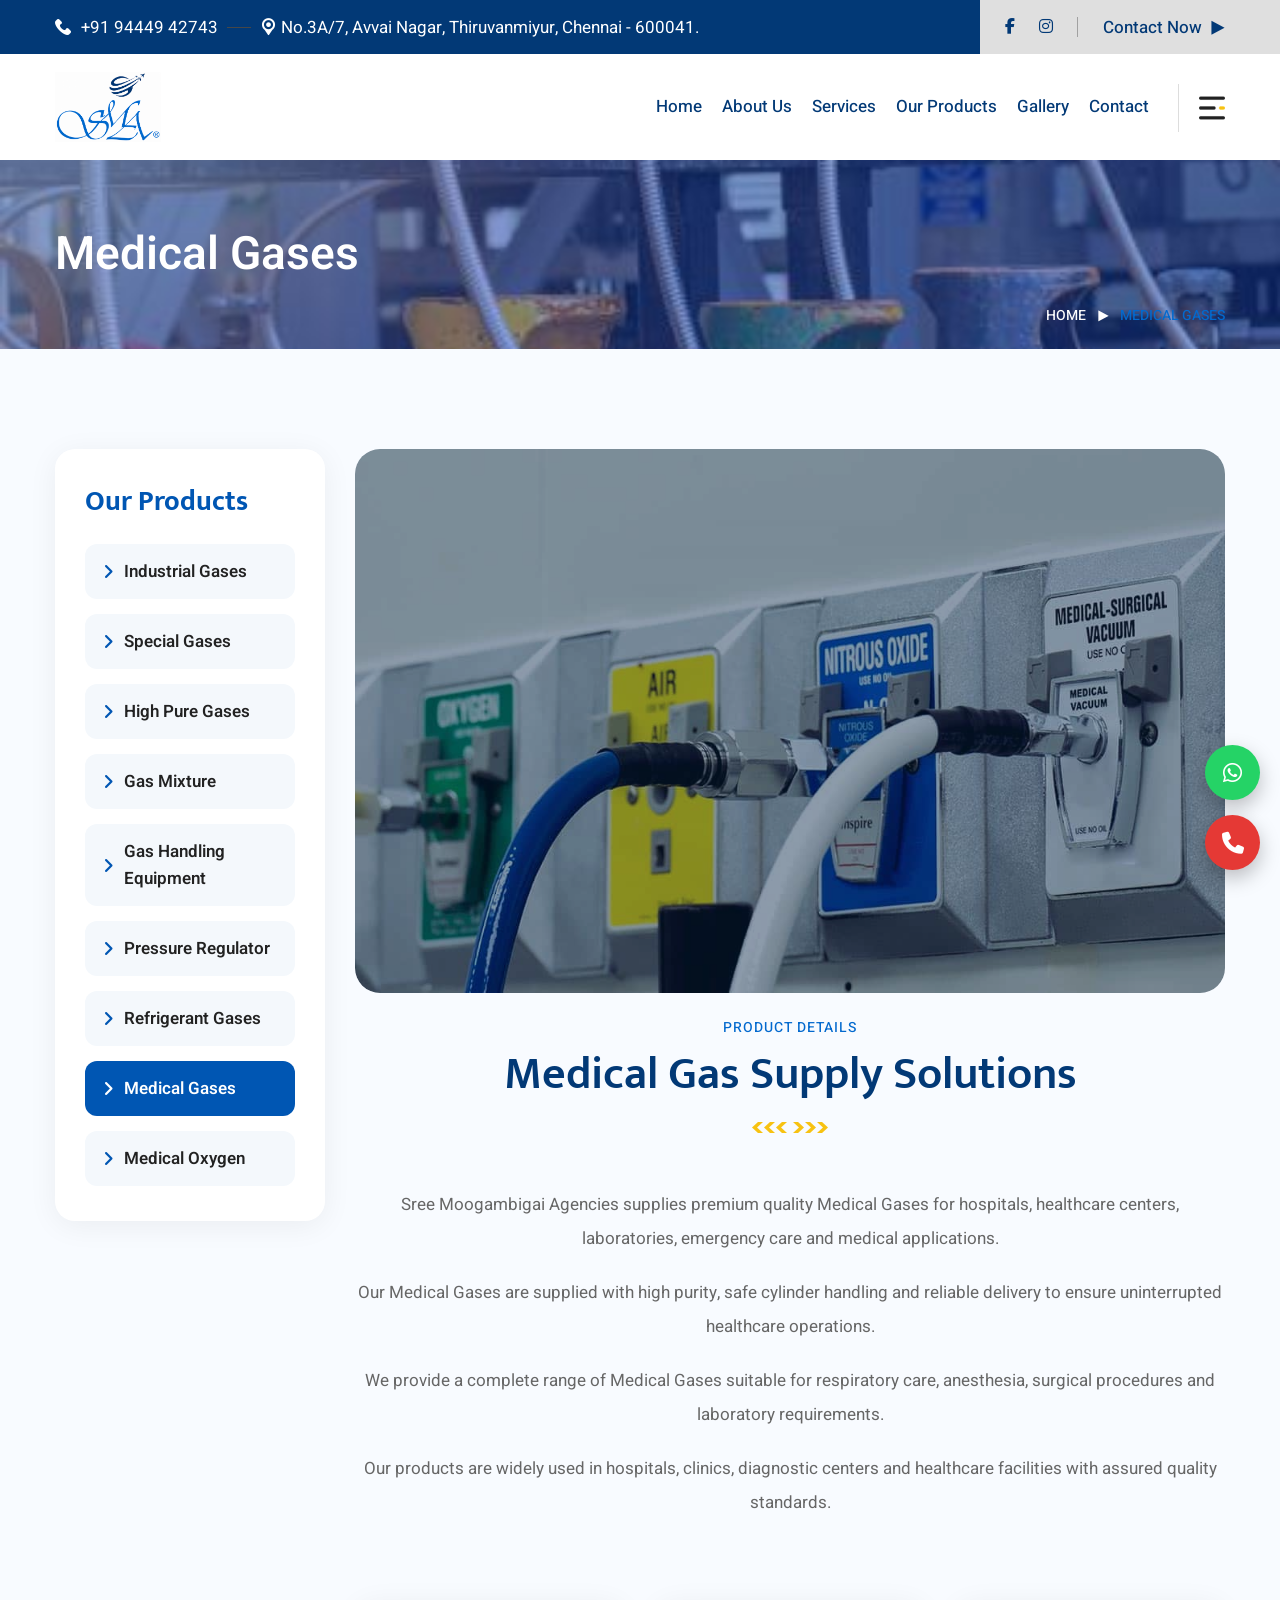
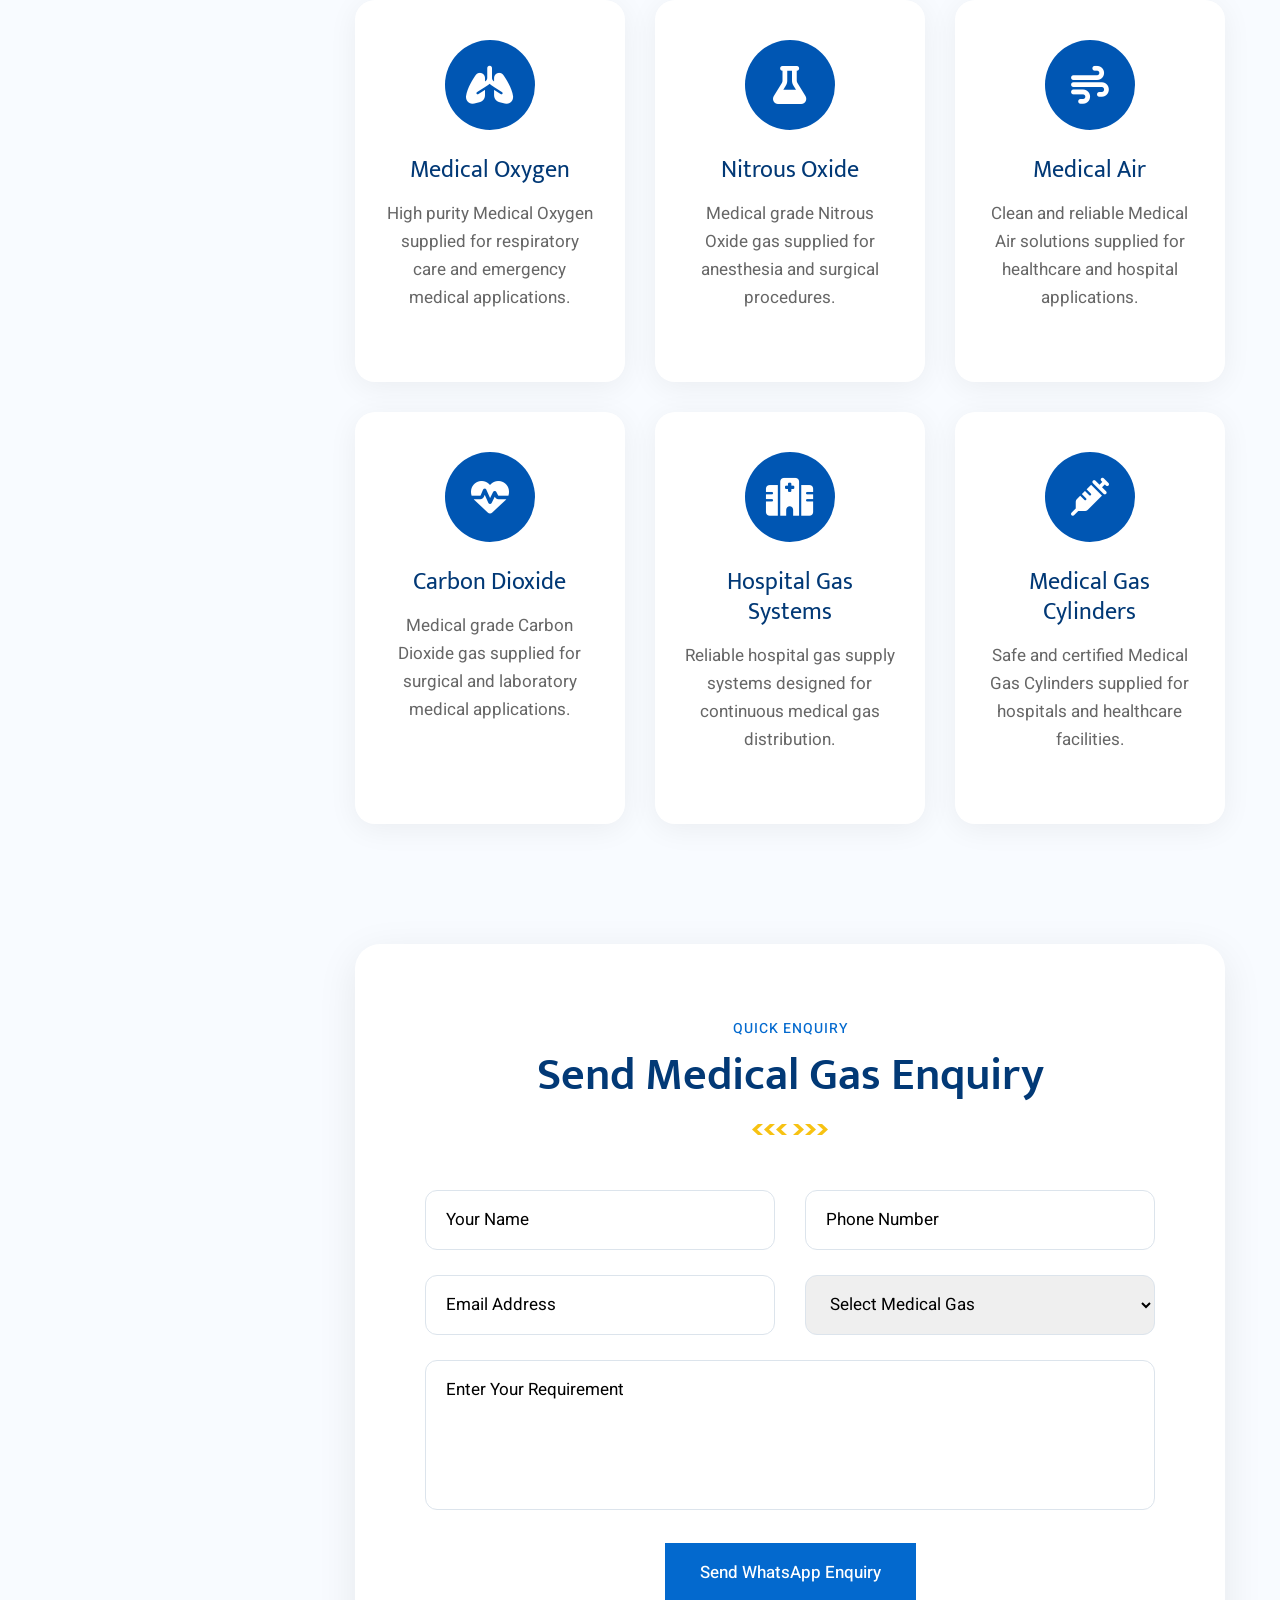
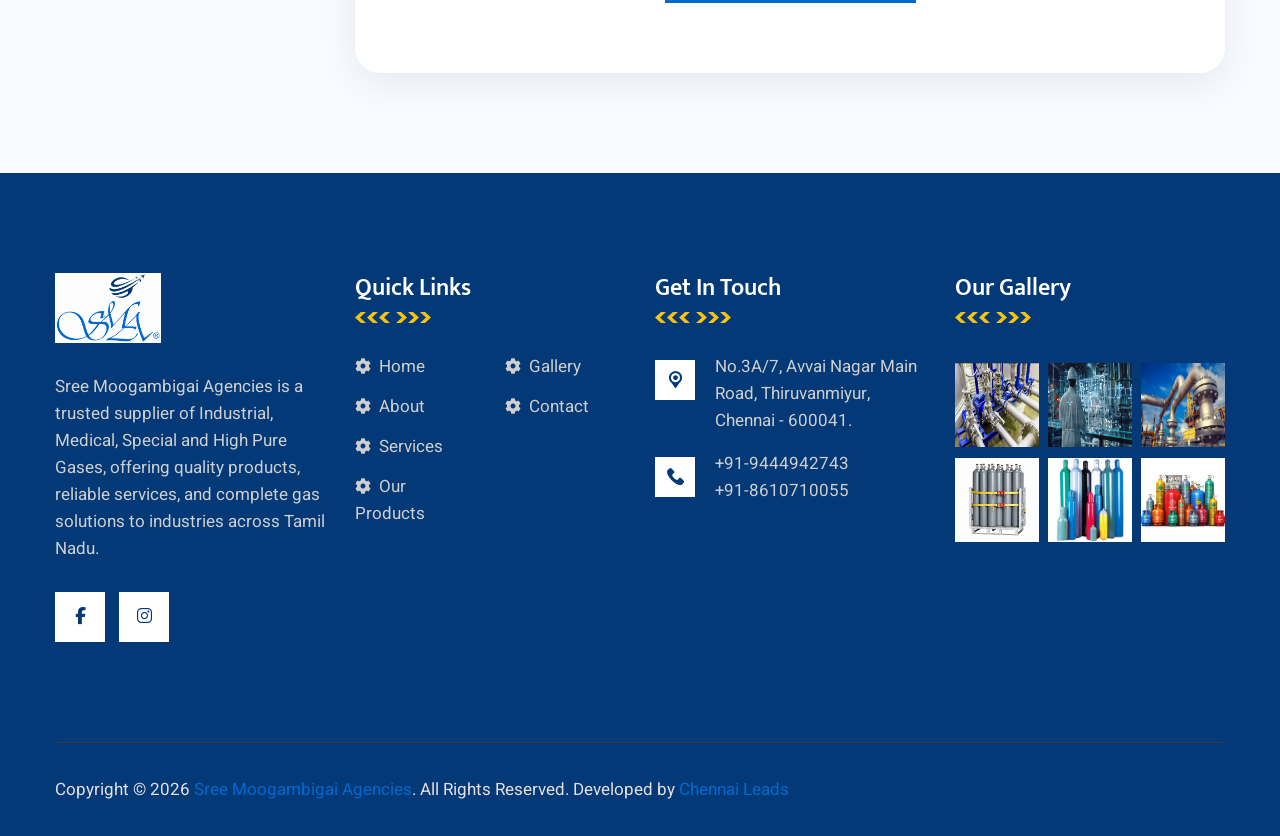
<file: prod8.html>
<!DOCTYPE html>
<html lang="en">

<!-- Mirrored from st.ourhtmldemo.com/new/Indasto/product.html by HTTrack Website Copier/3.x [XR&CO'2014], Sat, 09 May 2026 08:47:32 GMT -->
<head>
<meta charset="utf-8">
<title>Sree Moogambigai Agencies</title>
<!-- Stylesheets -->
<link href="assets/css/bootstrap.css" rel="stylesheet">
<link href="assets/css/style.css" rel="stylesheet">
<!-- Responsive File -->
<link href="assets/css/responsive.css" rel="stylesheet">
<!-- Color File -->
<link href="assets/css/color.css" rel="stylesheet">

<link rel="preconnect" href="https://fonts.gstatic.com/">
<link href="https://fonts.googleapis.com/css2?family=Heebo:wght@400;500;600;700;800&amp;family=Mukta:wght@500;600;700;800&amp;display=swap" rel="stylesheet">

<link rel="shortcut icon" href="assets/images/favicon.ico" type="image/x-icon">
<link rel="icon" href="assets/images/favicon.ico" type="image/x-icon">

<!-- Responsive -->
<meta http-equiv="X-UA-Compatible" content="">
<meta name="viewport" content="width=device-width, initial-scale=1.0, maximum-scale=1.0, user-scalable=0">
<!--[if lt IE 9]><script src="https://cdnjs.cloudflare.com/ajax/libs/html5shiv/3.7.3/html5shiv.js"></script><![endif]-->
<!--[if lt IE 9]><script src="js/respond.js"></script><![endif]-->
<link rel="stylesheet" href="https://cdnjs.cloudflare.com/ajax/libs/font-awesome/6.5.1/css/all.min.css">    </head>
<style>
/* Space Between Product Boxes */
/* Sidebar CSS */
.product-sidebar{
    background: #fff;
    padding: 35px 30px;
    border-radius: 20px;
    box-shadow: 0 5px 30px rgba(0,0,0,0.06);
    margin-bottom: 40px;
    position: sticky;
    top: 120px;
}

.product-sidebar h3{
    font-size: 28px;
    margin-bottom: 25px;
    color: #0056b3;
    font-weight: 700;
}

.product-sidebar-list{
    padding: 0;
    margin: 0;
    list-style: none;
}

.product-sidebar-list li{
    margin-bottom: 15px;
}

.product-sidebar-list li:last-child{
    margin-bottom: 0;
}

.product-sidebar-list li a{
    display: flex;
    align-items: center;
    gap: 10px;
    padding: 14px 18px;
    border-radius: 12px;
    background: #f4f8fc;
    color: #222;
    font-weight: 600;
    transition: .3s;
    text-decoration: none;
}

.product-sidebar-list li a i{
    color: #0056b3;
}

.product-sidebar-list li a:hover,
.product-sidebar-list li a.active{
    background: #0056b3;
    color: #fff;
}

.product-sidebar-list li a:hover i,
.product-sidebar-list li a.active i{
    color: #fff;
}
.gas-icon i{
    font-size: 38px;
    line-height: 90px;
}
.industrial-products .row{
    margin-left: -15px;
    margin-right: -15px;
}

.industrial-products .col-lg-4,
.industrial-products .col-md-6{
    padding-left: 15px;
    padding-right: 15px;
    margin-bottom: 30px;
}

/* Product Card */
.gas-card{
    height: 100%;
}
.industrial-gases-page{
    padding: 100px 0;
    background: #f8fbff;
}

/* Banner */
/* Banner Overlay */

.industrial-banner{
    position: relative;
    overflow: hidden;
    border-radius: 25px;
    margin-bottom: 20px;
}

/* Dark Overlay */
.industrial-banner::before{
    content: "";
    position: absolute;
    left: 0;
    top: 0;
    width: 100%;
    height: 100%;
    background: rgba(0, 34, 68, 0.45); /* overlay color */
    z-index: 1;
}

/* Image */
.industrial-banner img{
    width: 100%;
    display: block;
    border-radius: 25px;
}

/* Content Above Overlay */
.banner-content{
    position: absolute;
    left: 50px;
    bottom: 50px;
    z-index: 2;
    color: #fff;
    max-width: 650px;
}

.industrial-banner:hover img{
    transform: scale(1.03);
}

.banner-content{
    position: absolute;
    left: 50px;
    bottom: 50px;
    max-width: 650px;
    color: #fff;
}

.banner-content h1{
    font-size: 55px;
    margin-bottom: 20px;
    font-weight: 700;
}

.banner-content p{
    font-size: 17px;
    line-height: 32px;
    margin: 0;
}

.sub-title{
    color: #5da9ff;
    font-weight: 700;
    margin-bottom: 15px;
    text-transform: uppercase;
    letter-spacing: 1px;
}

/* Content */

.industrial-content{
    margin-bottom: 80px;
}

.content-text{
    max-width: 950px;
    margin: auto;
    text-align: center;
}

.content-text p{
    font-size: 17px;
    line-height: 34px;
    color: #666;
    margin-bottom: 20px;
}

/* Product Cards */

.industrial-products{
    margin-bottom: 90px;
}

.gas-card{
    background: #fff;
    padding: 40px 30px;
    border-radius: 20px;
    text-align: center;
    height: 100%;
    margin-bottom: 30px;
    transition: .4s;
    box-shadow: 0 5px 30px rgba(0,0,0,0.06);
}

.gas-card:hover{
    transform: translateY(-10px);
    background: #0056b3;
}

.gas-card:hover h4,
.gas-card:hover p{
    color: #fff;
}

.gas-card:hover .gas-icon{
    background: #fff;
    color: #0056b3;
}

.gas-icon{
    width: 90px;
    height: 90px;
    line-height: 90px;
    border-radius: 50%;
    background: #0056b3;
    color: #fff;
    font-size: 38px;
    margin: 0 auto 25px;
    transition: .4s;
}

.gas-card h4{
    font-size: 24px;
    margin-bottom: 15px;
}

.gas-card p{
    color: #666;
    line-height: 28px;
    margin: 0;
}

/* Enquiry */

.industrial-enquiry{
    background: #fff;
    padding: 70px;
    border-radius: 25px;
    box-shadow: 0 10px 40px rgba(0,0,0,0.08);
}

.industrial-enquiry .form-group{
    margin-bottom: 25px;
}

.industrial-enquiry input,
.industrial-enquiry select,
.industrial-enquiry textarea{
    width: 100%;
    height: 60px;
    border: 1px solid #dce4ec;
    border-radius: 12px;
    padding: 15px 20px;
    transition: .3s;
}

.industrial-enquiry textarea{
    height: 150px;
    resize: none;
}

.industrial-enquiry input:focus,
.industrial-enquiry select:focus,
.industrial-enquiry textarea:focus{
    border-color: #0056b3;
    box-shadow: 0 0 10px rgba(0,86,179,0.15);
}

/* Responsive */

@media only screen and (max-width: 991px){

    .banner-content{
        position: relative;
        left: 0;
        bottom: 0;
        padding: 40px 25px;
        background: #0056b3;
        max-width: 100%;
    }

    .banner-content h1{
        font-size: 38px;
    }

    .industrial-enquiry{
        padding: 40px 25px;
    }

}

@media only screen and (max-width: 767px){

    .industrial-gases-page{
        padding: 70px 0;
    }

    .banner-content h1{
        font-size: 30px;
    }

    .banner-content p,
    .content-text p{
        font-size: 15px;
        line-height: 28px;
    }

    .gas-card{
        padding: 30px 20px;
    }

    .industrial-enquiry{
        padding: 30px 20px;
    }

}

 .floating-contact {
  position: fixed;
  right: 20px;
  bottom: 30px;
  z-index: 9999;

  display: flex;
  flex-direction: column;
  gap: 15px;
}

/* Buttons Base */
.contact-btn {
  width: 55px;
  height: 55px;
  border-radius: 50%;
  display: flex;
  align-items: center;
  justify-content: center;

  font-size: 22px;
  color: #fff;
  text-decoration: none;

  box-shadow: 0 8px 20px rgba(0,0,0,0.25);
  transition: all 0.3s ease;
  position: relative;
}

/* WhatsApp (Official Green) */
.whatsapp {
  background: #25D366;
}

/* Call (Professional Red) */
.call {
  background: #E53935;
}

/* Hover Effects */
.contact-btn:hover {
  transform: scale(1.15);
  box-shadow: 0 10px 25px rgba(0,0,0,0.35);
}

/* Glow Effect */
.whatsapp:hover {
  box-shadow: 0 0 15px rgba(37, 211, 102, 0.6);
}

.call:hover {
  box-shadow: 0 0 15px rgba(229, 57, 53, 0.6);
}

/* Floating Animation */
@keyframes floatY {
  0% { transform: translateY(0); }
  50% { transform: translateY(-6px); }
  100% { transform: translateY(0); }
}

.contact-btn {
  animation: floatY 3s ease-in-out infinite;
}

.call {
  animation-delay: 1.5s;
}
</style>
<body>

<div class="page-wrapper">
<div class="floating-contact">

  <!-- WhatsApp -->
  <a href="https://wa.me/919444942743" target="_blank" class="contact-btn whatsapp">
    <i class="fab fa-whatsapp"></i>
  </a>

  <!-- Call -->
  <a href="tel:+918610710055" class="contact-btn call">
    <i class="fas fa-phone"></i>
  </a>

</div>

  <!-- Main Header -->
    <header class="main-header header-style-one">

         <div class="header-top ">
            <div class="auto-container">
                <div class="inner-container">
                    <div class="left-column">
                        
                        <ul class="contact-info">
                            <li><a href="tel:+919444942743"><i class="flaticon-phone-call"></i>+91 94449 42743 </a></li>
                            <!-- <li><a href="mailto:admin@smagas.in "><i class="flaticon-envelope"></i>admin@smagas.in </a></li> -->
                            <li><i class="flaticon-location-pointer"></i> No.3A/7, Avvai Nagar, Thiruvanmiyur, 

Chennai - 600041.</li>
                        </ul>              
                    </div>
                    <div class="right-column"> 
                        <ul class="social-links">
                            <li><a href="#"><i class="fab fa-facebook-f"></i></a></li>
                            <li><a href="#"><i class="fab fa-instagram"></i></a></li>
                            
                        </ul>
                        <div class="get-quote-btn"><a href="contact.html">Contact Now</a></div>
                    </div>
                </div>
            </div>
        </div>


        <!-- Header Upper -->
        <div class="header-upper">
            <div class="auto-container">
                <div class="inner-container">
                    <!--Logo-->
                    <div class="logo-box">
                        <div class="logo"><a href="index.html"><img src="assets/images/logo1.png?v=2" style="height: 70px;"
                            alt=""></a></div>
                    </div>
                    <div class="right-column">
                        <!--Nav Box-->
                        <div class="nav-outer">
                            <!--Mobile Navigation Toggler-->
                            <div class="mobile-nav-toggler"><img src="assets/images/icons/icon-bar-3.png" alt=""></div>

                            <!-- Main Menu -->
                            <nav class="main-menu navbar-expand-md navbar-light">
                                <div class="collapse navbar-collapse show clearfix" id="navbarSupportedContent">
                                    <ul class="navigation">
                                        <li class=""><a href="index.html">Home</a>
                                        
                                        </li>
                                        <li class=""><a href="about.html">About Us</a>
                                          
                                        </li>
                                        <li class=""><a href="service.html">Services</a>
                                           
                                        </li>
                                        <li class=""><a href="product.html">Our Products</a>
                                           
                                        </li>
                                        <li class=""><a href="gallery.html">Gallery</a>
                                           
                                        </li>
                                        <li><a href="contact.html">Contact</a></li>
                                    </ul>
                                </div>
                            </nav>
                        </div>
                        <div class="navbar-right-info">
                          
                            <div class="side-menu-nav sidemenu-nav-toggler"><img src="assets/images/icons/icon-bar-3.png" alt=""></div>
                        </div>
                    </div>                        
                </div>
            </div>
        </div>
        <!--End Header Upper-->

        <!-- Sticky Header  -->
        <div class="sticky-header">
            <div class="header-upper">
                <div class="auto-container">
                    <div class="inner-container">
                        <!--Logo-->
                        <div class="logo-box">
                            <div class="logo"><a href="index.html">
                                <img src="assets/images/logo1.png" alt="" style="height: 70px;"></a></div>
                        </div>
                        <div class="right-column">
                            <!--Nav Box-->
                            <div class="nav-outer">
                                <!--Mobile Navigation Toggler-->
                                <div class="mobile-nav-toggler"><img src="assets/images/icons/icon-bar-3.png" alt=""></div>
    
                                <!-- Main Menu -->
                                <nav class="main-menu navbar-expand-md navbar-light">
                                </nav>
                            </div>
                            <div class="navbar-right-info">
                               
                                <div class="side-menu-nav sidemenu-nav-toggler">
                                    <img src="assets/images/icons/icon-bar-3.png" alt=""></div>
                            </div>
                        </div>                        
                    </div>
                </div>
            </div>
        </div><!-- End Sticky Menu -->

        <!-- Mobile Menu  -->
        <div class="mobile-menu">
            <div class="menu-backdrop"></div>
            <div class="close-btn"><span class="icon flaticon-remove"></span></div>
            
            <nav class="menu-box">
                <div class="nav-logo"><a href="index.html"><img src="assets/images/logo1.png" 
                    style="height: 70px;"
                    alt="" title=""></a></div>
                <div class="menu-outer"><!--Here Menu Will Come Automatically Via Javascript / Same Menu as in Header--></div>
                <!--Social Links-->
                <div class="social-links">
                    <ul class="clearfix">
                     
                        <li><a href="#"><span class="fab fa-facebook-square"></span></a></li>
                       
                        <li><a href="#"><span class="fab fa-instagram"></span></a></li>
                       
                    </ul>
                </div>
            </nav>
        </div><!-- End Mobile Menu -->

        <div class="nav-overlay">
            <div class="cursor"></div>
            <div class="cursor-follower"></div>
        </div>
    </header>
    <!-- End Main Header -->

    <!-- Hidden Sidebar -->
    <section class="hidden-sidebar close-sidebar">
        <div class="wrapper-box">
            <div class="content-wrapper">
                <div class="hidden-sidebar-close"><span class="flaticon-close"></span></div>
                <div class="text-widget sidebar-widget">
                    <div class="logo"><a href="index.html"><img src="assets/images/logo1.png" alt="" style="height: 70px;"></a></div>
                    <div class="text"> Our sole proprietorship firm was 
established in the year 1995 in Thiruvanmiyur Chennai, Tamil Nadu, India. 
We are the leading and most prominent trader, distributor and Supplier of  
Industrial, Medical  and Special Gas Cylinders. </div>
                </div>
                
                <div class="brochure-widget widget">
                    <h4 class="widget_title">Our Materials</h4>
                    <div class="widget-content">                                
                        <div class="single-brochure">
                            <a href="assets/sree Moogambigai ppt.pdf" target="_blank">
                                <i class="flaticon-pdf-file-format-symbol">

                                </i> Profile Details.pdf</a></div>
                    </div>
                </div>
<div class="copyright-text">
    Copyright © <script>document.write(new Date().getFullYear())</script> 
    <a href="#">Sree Moogambigai Agencies</a>. 
    All Rights Reserved. Developed by 
    <a href="https://chennaileads.com/" target="_blank">Chennai Leads</a>
</div>            </div>
        </div>
    </section>


    <!-- Page Title -->
    <section class="page-title" style="background-image: url(assets/images/banner1.webp);">
        <div class="auto-container">
            <div class="content-box">
                <div class="content-wrapper">
                    <div class="title">
                        <h1>Medical Gases</h1>
                    </div>
                    <ul class="bread-crumb style-two">
                        <li><a href="index.html">Home </a></li>
                        <li class="active">Medical Gases</li>
                    </ul>
                </div>
            </div>
        </div>
    </section>
<!-- =========================
SPECIAL GASES PAGE CONTENT
REPLACE ONLY THIS SECTION
========================= -->


<section class="industrial-gases-page">
    <div class="auto-container">

        <div class="row">

            <!-- Sidebar -->
            <div class="col-lg-3">

                <div class="product-sidebar wow fadeInLeft">

                    <h3>Our Products</h3>

                    <ul class="product-sidebar-list">

                        <li>
                            <a href="prod1.html">
                                <i class="fa-solid fa-angle-right"></i>
                                Industrial Gases
                            </a>
                        </li>

                        <li>
                            <a href="prod2.html">
                                <i class="fa-solid fa-angle-right"></i>
                                Special Gases
                            </a>
                        </li>

                        <li>
                            <a href="prod3.html">
                                <i class="fa-solid fa-angle-right"></i>
                                High Pure Gases
                            </a>
                        </li>

                        <li>
                            <a href="prod4.html">
                                <i class="fa-solid fa-angle-right"></i>
                                Gas Mixture
                            </a>
                        </li>

                        <li>
                            <a href="prod5.html">
                                <i class="fa-solid fa-angle-right"></i>
                                Gas Handling Equipment
                            </a>
                        </li>

                        <li>
                            <a href="prod6.html">
                                <i class="fa-solid fa-angle-right"></i>
                                Pressure Regulator
                            </a>
                        </li>

                        <li>
                            <a href="prod7.html">
                                <i class="fa-solid fa-angle-right"></i>
                                Refrigerant Gases
                            </a>
                        </li>

                        <li>
                            <a href="prod8.html" class="active">
                                <i class="fa-solid fa-angle-right"></i>
                                Medical Gases
                            </a>
                        </li>

                        <li>
                            <a href="prod9.html">
                                <i class="fa-solid fa-angle-right"></i>
                                Medical Oxygen
                            </a>
                        </li>

                    </ul>

                </div>

            </div>

            <!-- Main Content -->
            <div class="col-lg-9">

                <!-- Banner -->
                <div class="industrial-banner wow fadeInUp">

                    <img src="assets/images/med.jpg" alt="Medical Gases">

                </div>

                <!-- Content -->
                <div class="industrial-content wow fadeInUp">

                    <div class="sec-title text-center">
                        <div class="sub-title">Product Details</div>
                        <h2>Medical Gas Supply Solutions</h2>
                    </div>

                    <div class="content-text">

                        <p>
                            Sree Moogambigai Agencies supplies premium quality
                            Medical Gases for hospitals, healthcare centers,
                            laboratories, emergency care and medical applications.
                        </p>

                        <p>
                            Our Medical Gases are supplied with high purity,
                            safe cylinder handling and reliable delivery
                            to ensure uninterrupted healthcare operations.
                        </p>

                        <p>
                            We provide a complete range of Medical Gases
                            suitable for respiratory care, anesthesia,
                            surgical procedures and laboratory requirements.
                        </p>

                        <p>
                            Our products are widely used in hospitals,
                            clinics, diagnostic centers and healthcare
                            facilities with assured quality standards.
                        </p>

                    </div>

                </div>

                <!-- Products -->
                <div class="industrial-products">

                    <div class="row">

                        <!-- Product -->
                        <div class="col-lg-4 col-md-6">
                            <div class="gas-card wow fadeInUp">

                                <div class="gas-icon">
                                    <i class="fa-solid fa-lungs"></i>
                                </div>

                                <h4>Medical Oxygen</h4>

                                <p>
                                    High purity Medical Oxygen supplied
                                    for respiratory care and emergency
                                    medical applications.
                                </p>

                            </div>
                        </div>

                        <!-- Product -->
                        <div class="col-lg-4 col-md-6">
                            <div class="gas-card wow fadeInUp" data-wow-delay="100ms">

                                <div class="gas-icon">
                                    <i class="fa-solid fa-flask"></i>
                                </div>

                                <h4>Nitrous Oxide</h4>

                                <p>
                                    Medical grade Nitrous Oxide gas
                                    supplied for anesthesia and
                                    surgical procedures.
                                </p>

                            </div>
                        </div>

                        <!-- Product -->
                        <div class="col-lg-4 col-md-6">
                            <div class="gas-card wow fadeInUp" data-wow-delay="200ms">

                                <div class="gas-icon">
                                    <i class="fa-solid fa-wind"></i>
                                </div>

                                <h4>Medical Air</h4>

                                <p>
                                    Clean and reliable Medical Air
                                    solutions supplied for healthcare
                                    and hospital applications.
                                </p>

                            </div>
                        </div>

                        <!-- Product -->
                        <div class="col-lg-4 col-md-6">
                            <div class="gas-card wow fadeInUp">

                                <div class="gas-icon">
                                    <i class="fa-solid fa-heart-pulse"></i>
                                </div>

                                <h4>Carbon Dioxide</h4>

                                <p>
                                    Medical grade Carbon Dioxide gas
                                    supplied for surgical and laboratory
                                    medical applications.
                                </p>

                            </div>
                        </div>

                        <!-- Product -->
                        <div class="col-lg-4 col-md-6">
                            <div class="gas-card wow fadeInUp" data-wow-delay="100ms">

                                <div class="gas-icon">
                                    <i class="fa-solid fa-hospital"></i>
                                </div>

                                <h4>Hospital Gas Systems</h4>

                                <p>
                                    Reliable hospital gas supply systems
                                    designed for continuous medical
                                    gas distribution.
                                </p>

                            </div>
                        </div>

                        <!-- Product -->
                        <div class="col-lg-4 col-md-6">
                            <div class="gas-card wow fadeInUp" data-wow-delay="200ms">

                                <div class="gas-icon">
                                    <i class="fa-solid fa-syringe"></i>
                                </div>

                                <h4>Medical Gas Cylinders</h4>

                                <p>
                                    Safe and certified Medical Gas
                                    Cylinders supplied for hospitals
                                    and healthcare facilities.
                                </p>

                            </div>
                        </div>

                    </div>

                </div>

                <!-- Enquiry -->
                <div class="industrial-enquiry wow fadeInUp">

                    <div class="sec-title text-center">
                        <div class="sub-title">Quick Enquiry</div>
                        <h2>Send Medical Gas Enquiry</h2>
                    </div>

                    <form id="whatsappForm">

                        <div class="row">

                            <div class="col-md-6">
                                <div class="form-group">
                                    <input type="text" id="name" placeholder="Your Name" required>
                                </div>
                            </div>

                            <div class="col-md-6">
                                <div class="form-group">
                                    <input type="text" id="phone" placeholder="Phone Number" required>
                                </div>
                            </div>

                            <div class="col-md-6">
                                <div class="form-group">
                                    <input type="email" id="email" placeholder="Email Address" required>
                                </div>
                            </div>

                            <div class="col-md-6">
                                <div class="form-group">
                                    <select id="product" required>

                                        <option value="">Select Medical Gas</option>

                                        <option>Medical Oxygen</option>
                                        <option>Nitrous Oxide</option>
                                        <option>Medical Air</option>
                                        <option>Carbon Dioxide</option>
                                        <option>Hospital Gas Systems</option>
                                        <option>Medical Gas Cylinders</option>

                                    </select>
                                </div>
                            </div>

                            <div class="col-md-12">
                                <div class="form-group">
                                    <textarea id="message"
                                        placeholder="Enter Your Requirement"></textarea>
                                </div>
                            </div>

                            <div class="col-md-12 text-center">
                                <button type="submit" class="theme-btn btn-style-one">
                                    <span>Send WhatsApp Enquiry</span>
                                </button>
                            </div>

                        </div>

                    </form>

                </div>

            </div>

        </div>

    </div>
</section>

  
  
    <!--Main Footer-->
    <footer class="main-footer">
        <div class="upper-box">
            <div class="auto-container">
                <div class="row">
                    <div class="col-lg-3 col-md-6">
                        <div class="widget about-widget">
                            <div class="logo"><a href="index.html">
                                <img src="assets/images/logo1.png" style="height:70px;"alt=""></a></div>
<div class="text">
    Sree Moogambigai Agencies is a trusted supplier of Industrial, Medical, 
    Special and High Pure Gases, offering quality products, reliable services, 
    and complete gas solutions to industries across Tamil Nadu.
</div>                            <ul class="social-links">
                                <li><a href="#"><i class="fab fa-facebook-f"></i></a></li>
                                <li><a href="#"><i class="fab fa-instagram"></i></a></li>
                                
                            </ul>
                        </div>
                    </div>
                    <div class="col-lg-3 col-md-6">
                        <div class="widget links-widget">
                            <h4 class="widget_title">Quick Links</h4>
                            <div class="widget-content">
                                <div class="row">
                                    <div class="col-md-6">
                                        <ul class="list">
                                            <li><a href="index.html">Home</a></li>
                                            <li><a href="about.html">About</a></li>
                                            <li><a href="service.html">Services</a></li>
                                            <li><a href="product.html">Our Products</a></li>
                                          
                                        </ul>
                                    </div>
                                    <div class="col-md-6">
                                        <ul class="list">
                                              <li><a href="gallery.html">Gallery</a></li>
                                            <li><a href="contact.html">Contact</a></li>
                                            
                                        </ul>
                                    </div>
                                </div>                                
                            </div>
                        </div>
                    </div>
                    <div class="col-lg-3 col-md-6">
                        <div class="contact-widget widget">
                            <h4 class="widget_title">Get In Touch</h4>
                            <ul>
                                <li><i class="flaticon-location-pointer"></i>No.3A/7, 
                                    Avvai Nagar Main Road,
                                    Thiruvanmiyur, <br>

Chennai - 600041.</li>
                                <li><i class="flaticon-phone-call">

                                </i> <a href="tel:+919444942743 "> +91-9444942743 </a><Br>
                            <a href="tel:+918610710055 "> +91-8610710055</a></li>
                                <!-- <li><i class="flaticon-envelope"></i>
                                     <a href="mailto:info@smagas.in ">info@smagas.in </a> <br> 
                                     <a href="mailto:admin@smagas.in  ">admin@smagas.in  </a>
                                   </li> -->
                            </ul>
                        </div>
                    </div>
                    <div class="col-lg-3 col-md-6">
                        <div class="instagram-widget widget">
                            <h4 class="widget_title">Our Gallery</h4>
                            <div class="wrapper-box">
                                <div class="image">
                                    <img src="assets/images/s1.jpg" alt="" style="height: 84px; width: 84px;">
                                    <div class="overlay-link"><a href="assets/images/s1.jpg" 
                                         class="lightbox-image" data-fancybox="gallery"><span class="flaticon-zoom" ></span></a></div>
                                </div>
                                <div class="image">
                                    <img src="assets/images/s2.webp" alt="" style="height: 84px; width: 84px;">
                                    <div class="overlay-link"><a href="assets/images/s2.webp" 
                                         class="lightbox-image" data-fancybox="gallery"><span class="flaticon-zoom" ></span></a></div>
                                </div>
                                <div class="image">
                                    <img src="assets/images/s5.jpg" alt="" style="height: 84px; width: 84px;">
                                    <div class="overlay-link"><a href="assets/images/s5.jpg" 
                                         class="lightbox-image" data-fancybox="gallery"><span class="flaticon-zoom" ></span></a></div>
                                </div>
                                <div class="image">
                                    <img src="assets/images/p1.png" alt="" style="height: 84px; width: 84px;">
                                    <div class="overlay-link"><a href="assets/images/p1.png" 
                                         class="lightbox-image" data-fancybox="gallery"><span class="flaticon-zoom" ></span></a></div>
                                </div>
                                <div class="image">
                                    <img src="assets/images/p2.png" alt="" style="height: 84px; width: 84px;">
                                    <div class="overlay-link"><a href="assets/images/p2.png" 
                                         class="lightbox-image" data-fancybox="gallery"><span class="flaticon-zoom" ></span></a></div>
                                </div>
                                <div class="image">
                                    <img src="assets/images/p3.png" alt="" style="height: 84px; width: 84px;">
                                    <div class="overlay-link"><a href="assets/images/p3.png" 
                                         class="lightbox-image" data-fancybox="gallery"><span class="flaticon-zoom" ></span></a></div>
                                </div>
                                
                            </div>
                        </div>
                    </div>
                </div>
            </div> 
        </div>               
    </footer>
    <!--End Main Footer-->
    <div class="footer-bottom">
        <div class="auto-container">
            <div class="wrapper-box">
                <div class="row m-0 align-items-center justify-content-between">
<div class="copyright-text">
    Copyright © <script>document.write(new Date().getFullYear())</script> 
    <a href="#">Sree Moogambigai Agencies</a>. 
    All Rights Reserved. Developed by 
    <a href="https://chennaileads.com/" target="_blank">Chennai Leads</a>
</div>                    <!-- <ul class="menu">
                        <li><a href="#">Terms & Conditions</a></li>
                        <li><a href="#">Privacy Policy </a></li>
                        <li><a href="#">Sitemap</a></li>
                    </ul> -->
                </div>
            </div>
        </div>
    </div>
	
</div>
<!--End pagewrapper-->

<!--Scroll to top-->

<script src="assets/js/jquery.js"></script>
<script src="assets/js/popper.min.js"></script>
<script src="assets/js/bootstrap.min.js"></script>
<script src="assets/js/bootstrap-select.min.js"></script>
<script src="assets/js/jquery.fancybox.js"></script>
<script src="assets/js/isotope.js"></script>
<script src="assets/js/owl.js"></script>
<script src="assets/js/appear.js"></script>
<script src="assets/js/wow.js"></script>
<script src="assets/js/scrollbar.js"></script>
<script src="assets/js/TweenMax.min.js"></script>
<script src="assets/js/swiper.min.js"></script>
<script src="assets/js/jquery.polyglot.language.switcher.js"></script>
<script src="assets/js/jquery.ajaxchimp.min.js"></script>
<script src="assets/js/parallax-scroll.js"></script>
<script src="assets/js/knob.js"></script>

<script src="assets/js/script.js"></script>
<script>

document.getElementById("whatsappForm").addEventListener("submit", function(e){

    e.preventDefault();

    let name = document.getElementById("name").value;
    let phone = document.getElementById("phone").value;
    let email = document.getElementById("email").value;
    let product = document.getElementById("product").value;
    let message = document.getElementById("message").value;

    let whatsappMessage =
`Hello Sree Moogambigai Agencies,

Name: ${name}
Phone: ${phone}
Email: ${email}
Product: ${product}

Requirement:
${message}`;

    let whatsappURL = "https://wa.me/918610710055?text=" + encodeURIComponent(whatsappMessage);

    window.open(whatsappURL, "_blank");

});

</script>
    <script>
  const toggleBtn = document.getElementById("callToggle");
  const enquiryBox = document.getElementById("enquiryBox");

  toggleBtn.addEventListener("click", () => {
    enquiryBox.style.display =
      enquiryBox.style.display === "block" ? "none" : "block";
  });

  document.addEventListener("click", (e) => {
    if (!e.target.closest(".floating-contact")) {
      enquiryBox.style.display = "none";
    }
  });
  toggleBtn.addEventListener("click", () => {
  enquiryBox.classList.toggle("show");
});
</script>
</body>

<!-- Mirrored from st.ourhtmldemo.com/new/Indasto/product.html by HTTrack Website Copier/3.x [XR&CO'2014], Sat, 09 May 2026 08:47:34 GMT -->
</html>
</file>
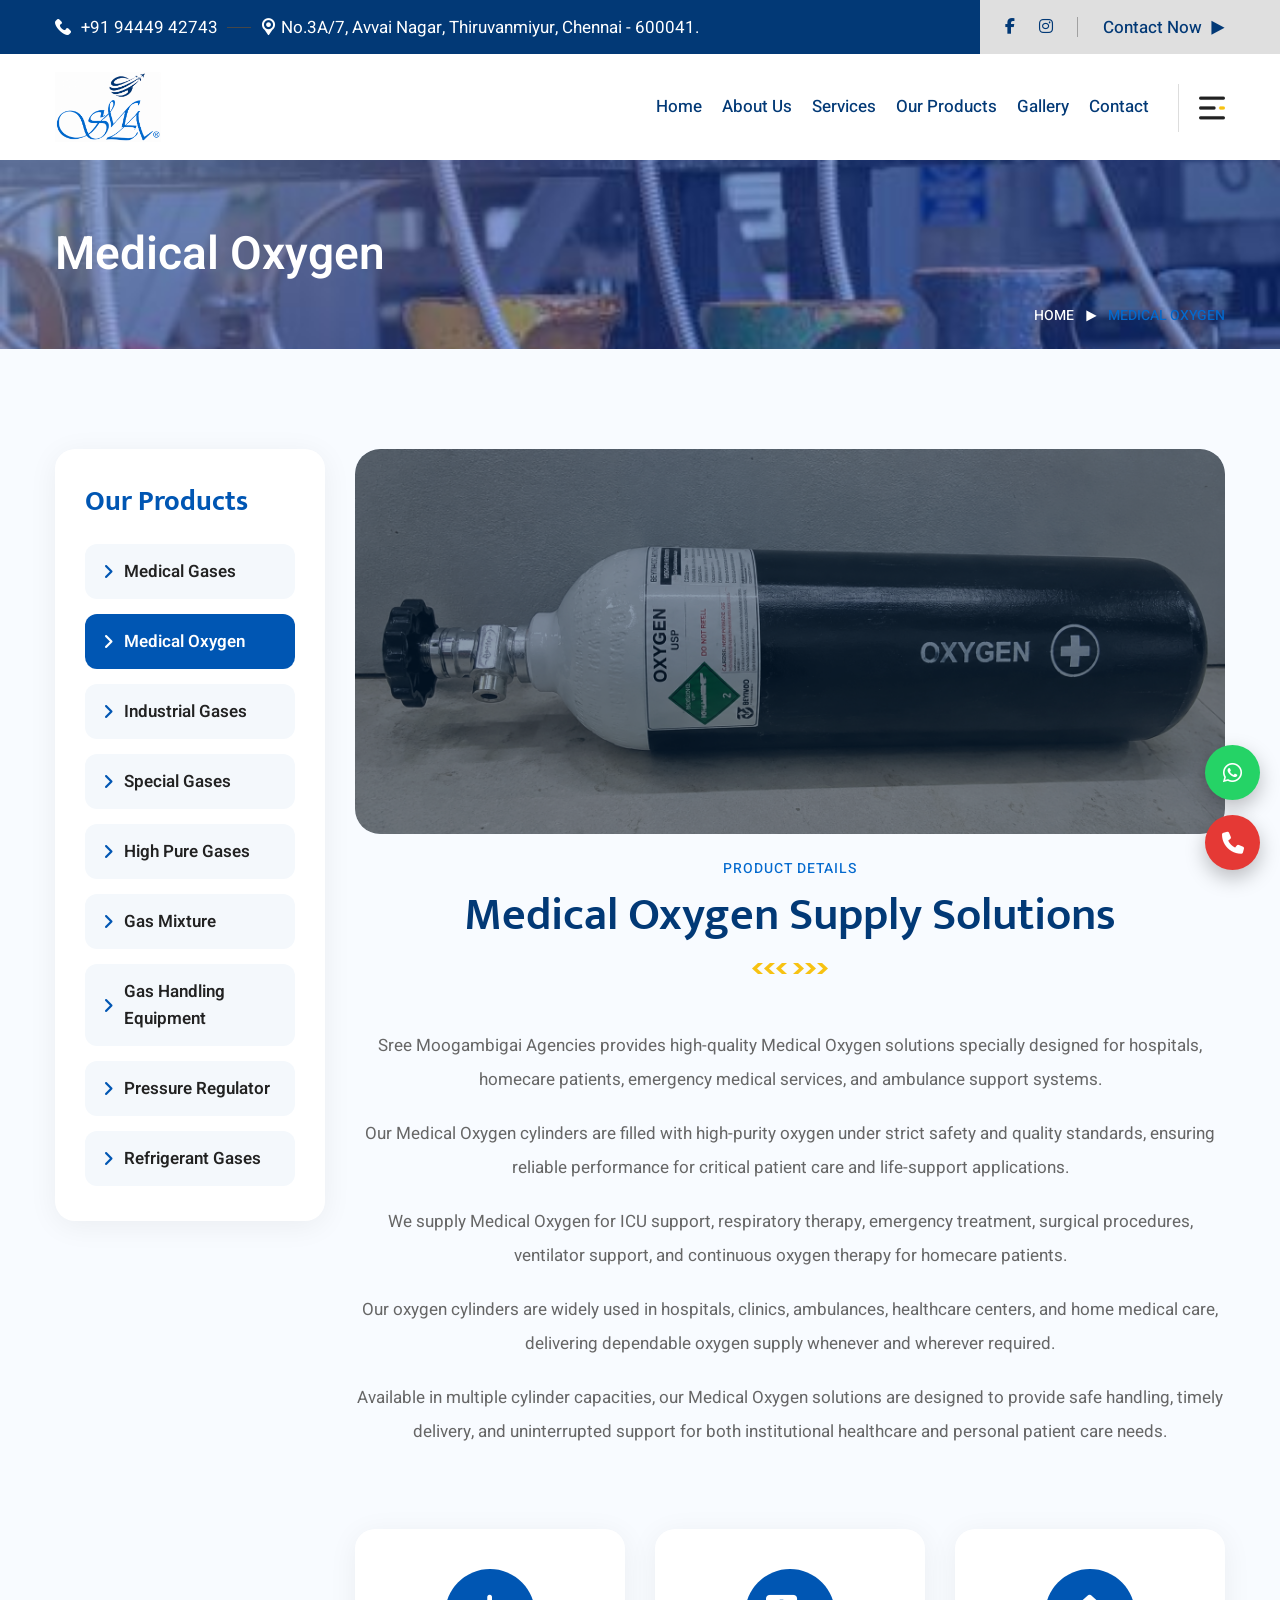
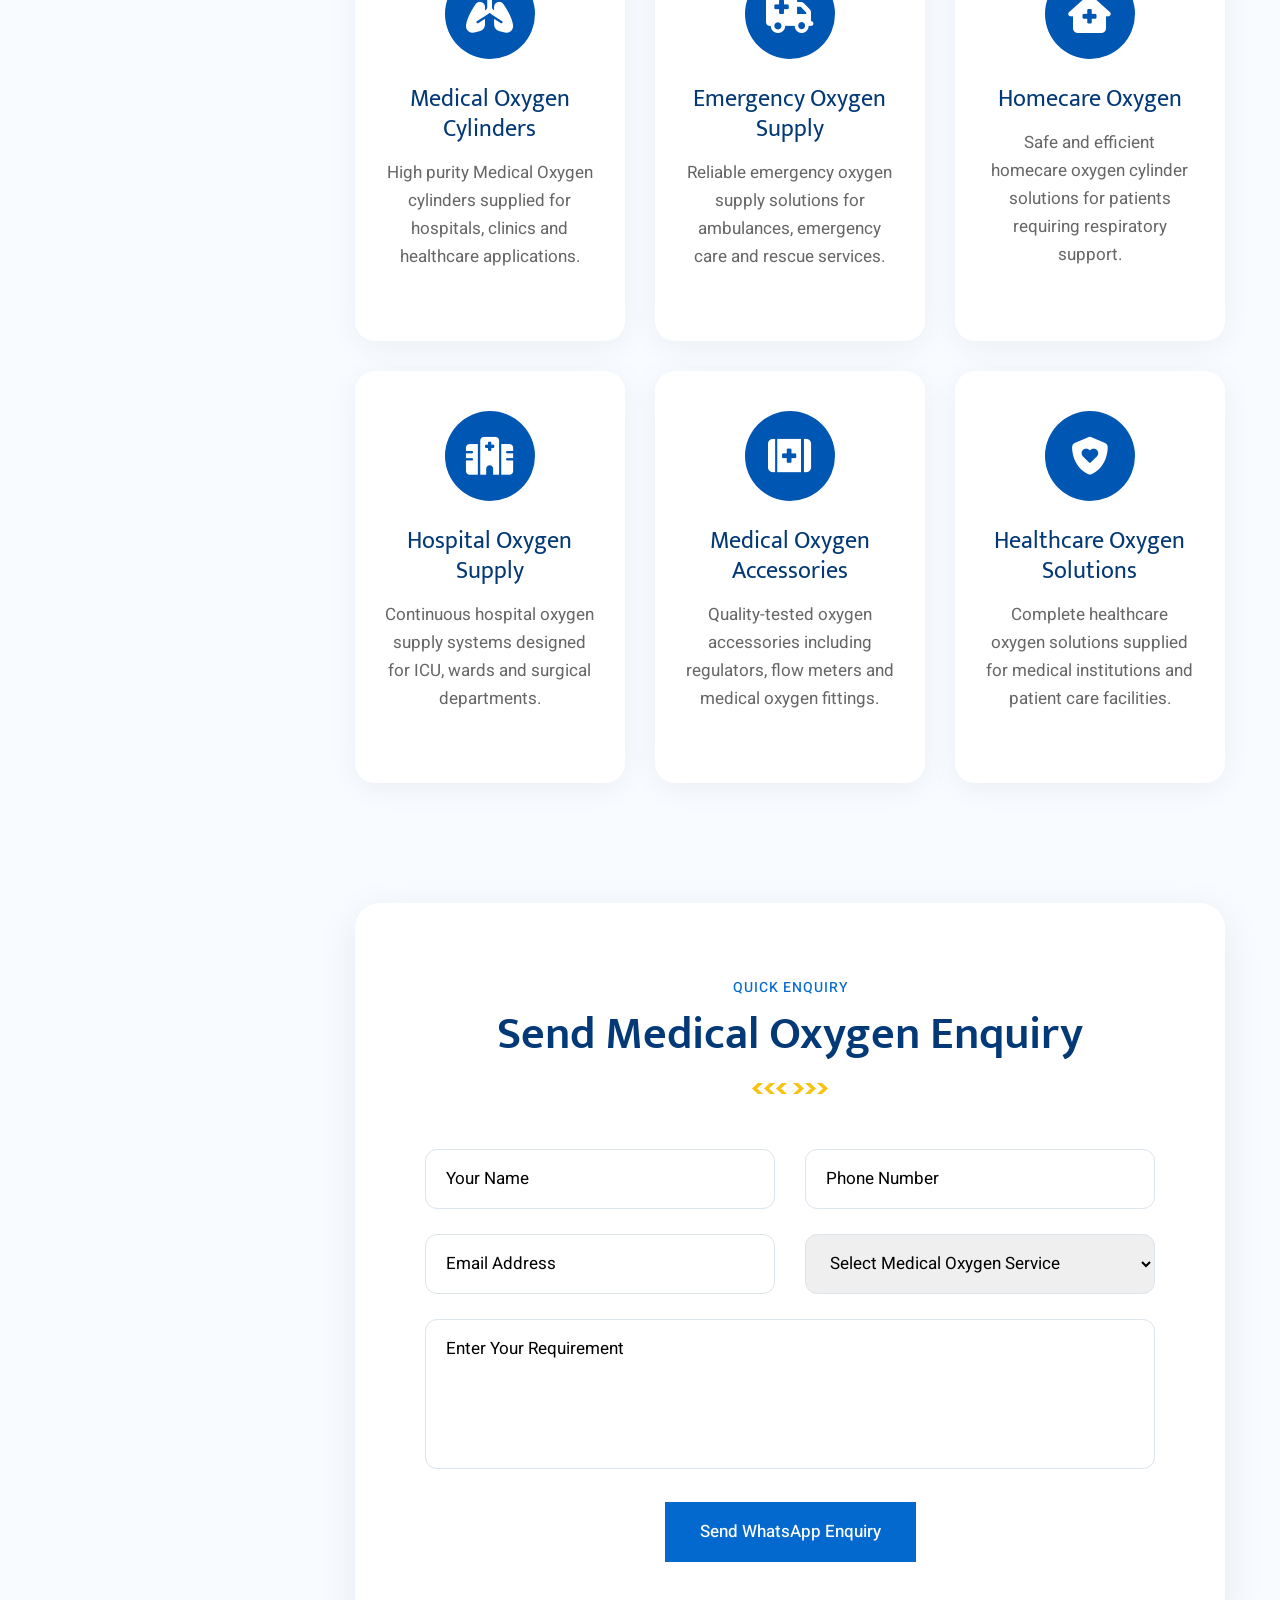
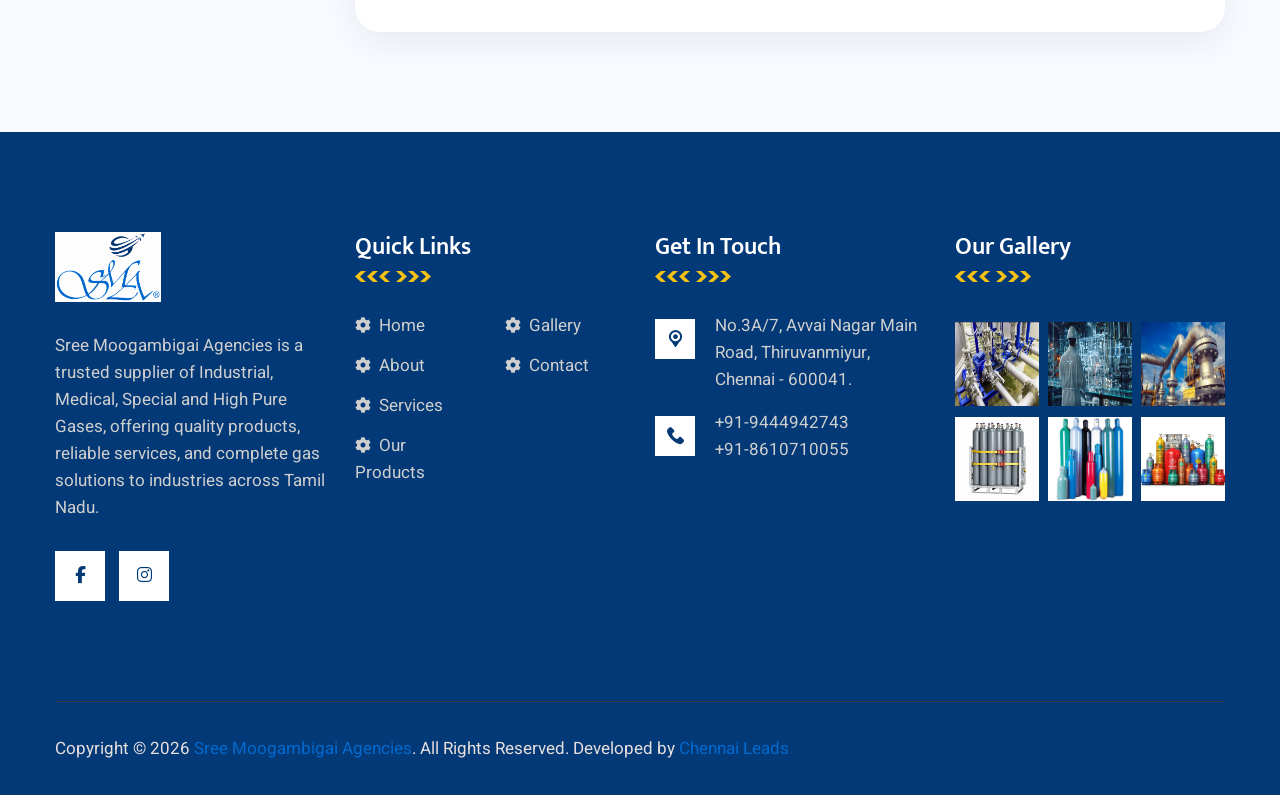
<file: prod9.html>
<!DOCTYPE html>
<html lang="en">

<!-- Mirrored from st.ourhtmldemo.com/new/Indasto/product.html by HTTrack Website Copier/3.x [XR&CO'2014], Sat, 09 May 2026 08:47:32 GMT -->
<head>
<meta charset="utf-8">
<title>Sree Moogambigai Agencies</title>
<!-- Stylesheets -->
<link href="assets/css/bootstrap.css" rel="stylesheet">
<link href="assets/css/style.css" rel="stylesheet">
<!-- Responsive File -->
<link href="assets/css/responsive.css" rel="stylesheet">
<!-- Color File -->
<link href="assets/css/color.css" rel="stylesheet">

<link rel="preconnect" href="https://fonts.gstatic.com/">
<link href="https://fonts.googleapis.com/css2?family=Heebo:wght@400;500;600;700;800&amp;family=Mukta:wght@500;600;700;800&amp;display=swap" rel="stylesheet">

<link rel="shortcut icon" href="assets/images/favicon.ico" type="image/x-icon">
<link rel="icon" href="assets/images/favicon.ico" type="image/x-icon">

<!-- Responsive -->
<meta http-equiv="X-UA-Compatible" content="">
<meta name="viewport" content="width=device-width, initial-scale=1.0, maximum-scale=1.0, user-scalable=0">
<!--[if lt IE 9]><script src="https://cdnjs.cloudflare.com/ajax/libs/html5shiv/3.7.3/html5shiv.js"></script><![endif]-->
<!--[if lt IE 9]><script src="js/respond.js"></script><![endif]-->
<link rel="stylesheet" href="https://cdnjs.cloudflare.com/ajax/libs/font-awesome/6.5.1/css/all.min.css">    </head>
<style>
/* Space Between Product Boxes */
/* Sidebar CSS */
.product-sidebar{
    background: #fff;
    padding: 35px 30px;
    border-radius: 20px;
    box-shadow: 0 5px 30px rgba(0,0,0,0.06);
    margin-bottom: 40px;
    position: sticky;
    top: 120px;
}

.product-sidebar h3{
    font-size: 28px;
    margin-bottom: 25px;
    color: #0056b3;
    font-weight: 700;
}

.product-sidebar-list{
    padding: 0;
    margin: 0;
    list-style: none;
}

.product-sidebar-list li{
    margin-bottom: 15px;
}

.product-sidebar-list li:last-child{
    margin-bottom: 0;
}

.product-sidebar-list li a{
    display: flex;
    align-items: center;
    gap: 10px;
    padding: 14px 18px;
    border-radius: 12px;
    background: #f4f8fc;
    color: #222;
    font-weight: 600;
    transition: .3s;
    text-decoration: none;
}

.product-sidebar-list li a i{
    color: #0056b3;
}

.product-sidebar-list li a:hover,
.product-sidebar-list li a.active{
    background: #0056b3;
    color: #fff;
}

.product-sidebar-list li a:hover i,
.product-sidebar-list li a.active i{
    color: #fff;
}
.gas-icon i{
    font-size: 38px;
    line-height: 90px;
}
.industrial-products .row{
    margin-left: -15px;
    margin-right: -15px;
}

.industrial-products .col-lg-4,
.industrial-products .col-md-6{
    padding-left: 15px;
    padding-right: 15px;
    margin-bottom: 30px;
}

/* Product Card */
.gas-card{
    height: 100%;
}
.industrial-gases-page{
    padding: 100px 0;
    background: #f8fbff;
}

/* Banner */
/* Banner Overlay */

.industrial-banner{
    position: relative;
    overflow: hidden;
    border-radius: 25px;
    margin-bottom: 20px;
}

/* Dark Overlay */
.industrial-banner::before{
    content: "";
    position: absolute;
    left: 0;
    top: 0;
    width: 100%;
    height: 100%;
    background: rgba(0, 34, 68, 0.45); /* overlay color */
    z-index: 1;
}

/* Image */
.industrial-banner img{
    width: 100%;
    display: block;
    border-radius: 25px;
}

/* Content Above Overlay */
.banner-content{
    position: absolute;
    left: 50px;
    bottom: 50px;
    z-index: 2;
    color: #fff;
    max-width: 650px;
}

.industrial-banner:hover img{
    transform: scale(1.03);
}

.banner-content{
    position: absolute;
    left: 50px;
    bottom: 50px;
    max-width: 650px;
    color: #fff;
}

.banner-content h1{
    font-size: 55px;
    margin-bottom: 20px;
    font-weight: 700;
}

.banner-content p{
    font-size: 17px;
    line-height: 32px;
    margin: 0;
}

.sub-title{
    color: #5da9ff;
    font-weight: 700;
    margin-bottom: 15px;
    text-transform: uppercase;
    letter-spacing: 1px;
}

/* Content */

.industrial-content{
    margin-bottom: 80px;
}

.content-text{
    max-width: 950px;
    margin: auto;
    text-align: center;
}

.content-text p{
    font-size: 17px;
    line-height: 34px;
    color: #666;
    margin-bottom: 20px;
}

/* Product Cards */

.industrial-products{
    margin-bottom: 90px;
}

.gas-card{
    background: #fff;
    padding: 40px 30px;
    border-radius: 20px;
    text-align: center;
    height: 100%;
    margin-bottom: 30px;
    transition: .4s;
    box-shadow: 0 5px 30px rgba(0,0,0,0.06);
}

.gas-card:hover{
    transform: translateY(-10px);
    background: #0056b3;
}

.gas-card:hover h4,
.gas-card:hover p{
    color: #fff;
}

.gas-card:hover .gas-icon{
    background: #fff;
    color: #0056b3;
}

.gas-icon{
    width: 90px;
    height: 90px;
    line-height: 90px;
    border-radius: 50%;
    background: #0056b3;
    color: #fff;
    font-size: 38px;
    margin: 0 auto 25px;
    transition: .4s;
}

.gas-card h4{
    font-size: 24px;
    margin-bottom: 15px;
}

.gas-card p{
    color: #666;
    line-height: 28px;
    margin: 0;
}

/* Enquiry */

.industrial-enquiry{
    background: #fff;
    padding: 70px;
    border-radius: 25px;
    box-shadow: 0 10px 40px rgba(0,0,0,0.08);
}

.industrial-enquiry .form-group{
    margin-bottom: 25px;
}

.industrial-enquiry input,
.industrial-enquiry select,
.industrial-enquiry textarea{
    width: 100%;
    height: 60px;
    border: 1px solid #dce4ec;
    border-radius: 12px;
    padding: 15px 20px;
    transition: .3s;
}

.industrial-enquiry textarea{
    height: 150px;
    resize: none;
}

.industrial-enquiry input:focus,
.industrial-enquiry select:focus,
.industrial-enquiry textarea:focus{
    border-color: #0056b3;
    box-shadow: 0 0 10px rgba(0,86,179,0.15);
}

/* Responsive */

@media only screen and (max-width: 991px){

    .banner-content{
        position: relative;
        left: 0;
        bottom: 0;
        padding: 40px 25px;
        background: #0056b3;
        max-width: 100%;
    }

    .banner-content h1{
        font-size: 38px;
    }

    .industrial-enquiry{
        padding: 40px 25px;
    }

}

@media only screen and (max-width: 767px){

    .industrial-gases-page{
        padding: 70px 0;
    }

    .banner-content h1{
        font-size: 30px;
    }

    .banner-content p,
    .content-text p{
        font-size: 15px;
        line-height: 28px;
    }

    .gas-card{
        padding: 30px 20px;
    }

    .industrial-enquiry{
        padding: 30px 20px;
    }

}

 .floating-contact {
  position: fixed;
  right: 20px;
  bottom: 30px;
  z-index: 9999;

  display: flex;
  flex-direction: column;
  gap: 15px;
}

/* Buttons Base */
.contact-btn {
  width: 55px;
  height: 55px;
  border-radius: 50%;
  display: flex;
  align-items: center;
  justify-content: center;

  font-size: 22px;
  color: #fff;
  text-decoration: none;

  box-shadow: 0 8px 20px rgba(0,0,0,0.25);
  transition: all 0.3s ease;
  position: relative;
}

/* WhatsApp (Official Green) */
.whatsapp {
  background: #25D366;
}

/* Call (Professional Red) */
.call {
  background: #E53935;
}

/* Hover Effects */
.contact-btn:hover {
  transform: scale(1.15);
  box-shadow: 0 10px 25px rgba(0,0,0,0.35);
}

/* Glow Effect */
.whatsapp:hover {
  box-shadow: 0 0 15px rgba(37, 211, 102, 0.6);
}

.call:hover {
  box-shadow: 0 0 15px rgba(229, 57, 53, 0.6);
}

/* Floating Animation */
@keyframes floatY {
  0% { transform: translateY(0); }
  50% { transform: translateY(-6px); }
  100% { transform: translateY(0); }
}

.contact-btn {
  animation: floatY 3s ease-in-out infinite;
}

.call {
  animation-delay: 1.5s;
}
</style>
<body>

<div class="page-wrapper">
<div class="floating-contact">

  <!-- WhatsApp -->
  <a href="https://wa.me/919444942743" target="_blank" class="contact-btn whatsapp">
    <i class="fab fa-whatsapp"></i>
  </a>

  <!-- Call -->
  <a href="tel:+918610710055" class="contact-btn call">
    <i class="fas fa-phone"></i>
  </a>

</div>

  <!-- Main Header -->
    <header class="main-header header-style-one">

        <div class="header-top ">
            <div class="auto-container">
                <div class="inner-container">
                    <div class="left-column">
                        
                        <ul class="contact-info">
                            <li><a href="tel:+919444942743"><i class="flaticon-phone-call"></i>+91 94449 42743 </a></li>
                            <!-- <li><a href="mailto:admin@smagas.in "><i class="flaticon-envelope"></i>admin@smagas.in </a></li> -->
                            <li><i class="flaticon-location-pointer"></i> No.3A/7, Avvai Nagar, Thiruvanmiyur, 

Chennai - 600041.</li>
                        </ul>              
                    </div>
                    <div class="right-column"> 
                        <ul class="social-links">
                            <li><a href="#"><i class="fab fa-facebook-f"></i></a></li>
                            <li><a href="#"><i class="fab fa-instagram"></i></a></li>
                            
                        </ul>
                        <div class="get-quote-btn"><a href="contact.html">Contact Now</a></div>
                    </div>
                </div>
            </div>
        </div>


        <!-- Header Upper -->
        <div class="header-upper">
            <div class="auto-container">
                <div class="inner-container">
                    <!--Logo-->
                    <div class="logo-box">
                        <div class="logo"><a href="index.html"><img src="assets/images/logo1.png" style="height: 70px;"
                            alt=""></a></div>
                    </div>
                    <div class="right-column">
                        <!--Nav Box-->
                        <div class="nav-outer">
                            <!--Mobile Navigation Toggler-->
                            <div class="mobile-nav-toggler"><img src="assets/images/icons/icon-bar-3.png" alt=""></div>

                            <!-- Main Menu -->
                            <nav class="main-menu navbar-expand-md navbar-light">
                                <div class="collapse navbar-collapse show clearfix" id="navbarSupportedContent">
                                    <ul class="navigation">
                                        <li class=""><a href="index.html">Home</a>
                                        
                                        </li>
                                        <li class=""><a href="about.html">About Us</a>
                                          
                                        </li>
                                        <li class=""><a href="service.html">Services</a>
                                           
                                        </li>
                                        <li class=""><a href="product.html">Our Products</a>
                                           
                                        </li>
                                        <li class=""><a href="gallery.html">Gallery</a>
                                           
                                        </li>
                                        <li><a href="contact.html">Contact</a></li>
                                    </ul>
                                </div>
                            </nav>
                        </div>
                        <div class="navbar-right-info">
                          
                            <div class="side-menu-nav sidemenu-nav-toggler"><img src="assets/images/icons/icon-bar-3.png" alt=""></div>
                        </div>
                    </div>                        
                </div>
            </div>
        </div>
        <!--End Header Upper-->

        <!-- Sticky Header  -->
        <div class="sticky-header">
            <div class="header-upper">
                <div class="auto-container">
                    <div class="inner-container">
                        <!--Logo-->
                        <div class="logo-box">
                            <div class="logo"><a href="index.html">
                                <img src="assets/images/logo1.png" alt="" style="height: 70px;"></a></div>
                        </div>
                        <div class="right-column">
                            <!--Nav Box-->
                            <div class="nav-outer">
                                <!--Mobile Navigation Toggler-->
                                <div class="mobile-nav-toggler"><img src="assets/images/icons/icon-bar-3.png" alt=""></div>
    
                                <!-- Main Menu -->
                                <nav class="main-menu navbar-expand-md navbar-light">
                                </nav>
                            </div>
                            <div class="navbar-right-info">
                               
                                <div class="side-menu-nav sidemenu-nav-toggler">
                                    <img src="assets/images/icons/icon-bar-3.png" alt=""></div>
                            </div>
                        </div>                        
                    </div>
                </div>
            </div>
        </div><!-- End Sticky Menu -->

        <!-- Mobile Menu  -->
        <div class="mobile-menu">
            <div class="menu-backdrop"></div>
            <div class="close-btn"><span class="icon flaticon-remove"></span></div>
            
            <nav class="menu-box">
                <div class="nav-logo"><a href="index.html"><img src="assets/images/logo1.png" 
                    style="height: 70px;"
                    alt="" title=""></a></div>
                <div class="menu-outer"><!--Here Menu Will Come Automatically Via Javascript / Same Menu as in Header--></div>
                <!--Social Links-->
                <div class="social-links">
                    <ul class="clearfix">
                     
                        <li><a href="#"><span class="fab fa-facebook-square"></span></a></li>
                       
                        <li><a href="#"><span class="fab fa-instagram"></span></a></li>
                       
                    </ul>
                </div>
            </nav>
        </div><!-- End Mobile Menu -->

        <div class="nav-overlay">
            <div class="cursor"></div>
            <div class="cursor-follower"></div>
        </div>
    </header>
    <!-- End Main Header -->

    <!-- Hidden Sidebar -->
    <section class="hidden-sidebar close-sidebar">
        <div class="wrapper-box">
            <div class="content-wrapper">
                <div class="hidden-sidebar-close"><span class="flaticon-close"></span></div>
                <div class="text-widget sidebar-widget">
                    <div class="logo"><a href="index.html"><img src="assets/images/logo1.png" alt="" style="height: 70px;"></a></div>
                    <div class="text"> Our sole proprietorship firm was 
established in the year 1995 in Thiruvanmiyur Chennai, Tamil Nadu, India. 
We are the leading and most prominent trader, distributor and Supplier of  
Industrial, Medical  and Special Gas Cylinders. </div>
                </div>
                
                <div class="brochure-widget widget">
                    <h4 class="widget_title">Our Materials</h4>
                    <div class="widget-content">                                
                        <div class="single-brochure">
                            <a href="assets/sree Moogambigai ppt.pdf" target="_blank">
                                <i class="flaticon-pdf-file-format-symbol">

                                </i> Profile Details.pdf</a></div>
                    </div>
                </div>
<div class="copyright-text">
    Copyright © <script>document.write(new Date().getFullYear())</script> 
    <a href="#">Sree Moogambigai Agencies</a>. 
    All Rights Reserved. Developed by 
    <a href="https://chennaileads.com/" target="_blank">Chennai Leads</a>
</div>            </div>
        </div>
    </section>


    <!-- Page Title -->
    <section class="page-title" style="background-image: url(assets/images/banner1.webp);">
        <div class="auto-container">
            <div class="content-box">
                <div class="content-wrapper">
                    <div class="title">
                        <h1>Medical Oxygen</h1>
                    </div>
                    <ul class="bread-crumb style-two">
                        <li><a href="index.html">Home </a></li>
                        <li class="active">Medical Oxygen</li>
                    </ul>
                </div>
            </div>
        </div>
    </section>
<!-- =========================
SPECIAL GASES PAGE CONTENT
REPLACE ONLY THIS SECTION
========================= -->


<section class="industrial-gases-page">
    <div class="auto-container">

        <div class="row">

            <!-- Sidebar -->
            <div class="col-lg-3">

                <div class="product-sidebar wow fadeInLeft">

                    <h3>Our Products</h3>

                    <ul class="product-sidebar-list">
						  <li>
                            <a href="prod8.html">
                                <i class="fa-solid fa-angle-right"></i>
                                Medical Gases
                            </a>
                        </li>

                        <li>
                            <a href="prod9.html" class="active">
                                <i class="fa-solid fa-angle-right"></i>
                                Medical Oxygen
                            </a>
                        </li>

                        <li>
							
                            <a href="prod1.html">
                                <i class="fa-solid fa-angle-right"></i>
                                Industrial Gases
                            </a>
                        </li>

                        <li>
                            <a href="prod2.html">
                                <i class="fa-solid fa-angle-right"></i>
                                Special Gases
                            </a>
                        </li>

                        <li>
                            <a href="prod3.html">
                                <i class="fa-solid fa-angle-right"></i>
                                High Pure Gases
                            </a>
                        </li>

                        <li>
                            <a href="prod4.html">
                                <i class="fa-solid fa-angle-right"></i>
                                Gas Mixture
                            </a>
                        </li>

                        <li>
                            <a href="prod5.html">
                                <i class="fa-solid fa-angle-right"></i>
                                Gas Handling Equipment
                            </a>
                        </li>

                        <li>
                            <a href="prod6.html">
                                <i class="fa-solid fa-angle-right"></i>
                                Pressure Regulator
                            </a>
                        </li>

                        <li>
                            <a href="prod7.html">
                                <i class="fa-solid fa-angle-right"></i>
                                Refrigerant Gases
                            </a>
                        </li>

                      

                    </ul>

                </div>

            </div>

            <!-- Main Content -->
            <div class="col-lg-9">

                <!-- Banner -->
                <div class="industrial-banner wow fadeInUp">

                    <img src="assets/images/serv3.png" alt="Medical Oxygen">

                </div>

                <!-- Content -->
                <div class="industrial-content wow fadeInUp">

                    <div class="sec-title text-center">
                        <div class="sub-title">Product Details</div>
                        <h2>Medical Oxygen Supply Solutions</h2>
                    </div>
<div class="content-text">

    <p>
        Sree Moogambigai Agencies provides high-quality 
        Medical Oxygen solutions specially designed for 
        hospitals, homecare patients, emergency medical services, 
        and ambulance support systems.
    </p>

    <p>
        Our Medical Oxygen cylinders are filled with 
        high-purity oxygen under strict safety and quality standards, 
        ensuring reliable performance for critical patient care 
        and life-support applications.
    </p>

    <p>
        We supply Medical Oxygen for ICU support, respiratory therapy, 
        emergency treatment, surgical procedures, ventilator support, 
        and continuous oxygen therapy for homecare patients.
    </p>

    <p>
        Our oxygen cylinders are widely used in hospitals, clinics, 
        ambulances, healthcare centers, and home medical care, 
        delivering dependable oxygen supply whenever and wherever required.
    </p>

    <p>
        Available in multiple cylinder capacities, our Medical Oxygen 
        solutions are designed to provide safe handling, timely delivery, 
        and uninterrupted support for both institutional healthcare 
        and personal patient care needs.
    </p>

</div>
                </div>

                <!-- Products -->
                <div class="industrial-products">

                    <div class="row">

                        <!-- Product -->
                        <div class="col-lg-4 col-md-6">
                            <div class="gas-card wow fadeInUp">

                                <div class="gas-icon">
                                    <i class="fa-solid fa-lungs"></i>
                                </div>

                                <h4>Medical Oxygen Cylinders</h4>

                                <p>
                                    High purity Medical Oxygen cylinders
                                    supplied for hospitals, clinics
                                    and healthcare applications.
                                </p>

                            </div>
                        </div>

                        <!-- Product -->
                        <div class="col-lg-4 col-md-6">
                            <div class="gas-card wow fadeInUp" data-wow-delay="100ms">

                                <div class="gas-icon">
                                    <i class="fa-solid fa-truck-medical"></i>
                                </div>

                                <h4>Emergency Oxygen Supply</h4>

                                <p>
                                    Reliable emergency oxygen supply
                                    solutions for ambulances,
                                    emergency care and rescue services.
                                </p>

                            </div>
                        </div>

                        <!-- Product -->
                        <div class="col-lg-4 col-md-6">
                            <div class="gas-card wow fadeInUp" data-wow-delay="200ms">

                                <div class="gas-icon">
                                    <i class="fa-solid fa-house-medical"></i>
                                </div>

                                <h4>Homecare Oxygen</h4>

                                <p>
                                    Safe and efficient homecare oxygen
                                    cylinder solutions for patients
                                    requiring respiratory support.
                                </p>

                            </div>
                        </div>

                        <!-- Product -->
                        <div class="col-lg-4 col-md-6">
                            <div class="gas-card wow fadeInUp">

                                <div class="gas-icon">
                                    <i class="fa-solid fa-hospital"></i>
                                </div>

                                <h4>Hospital Oxygen Supply</h4>

                                <p>
                                    Continuous hospital oxygen supply
                                    systems designed for ICU,
                                    wards and surgical departments.
                                </p>

                            </div>
                        </div>

                        <!-- Product -->
                        <div class="col-lg-4 col-md-6">
                            <div class="gas-card wow fadeInUp" data-wow-delay="100ms">

                                <div class="gas-icon">
                                    <i class="fa-solid fa-kit-medical"></i>
                                </div>

                                <h4>Medical Oxygen Accessories</h4>

                                <p>
                                    Quality-tested oxygen accessories
                                    including regulators, flow meters
                                    and medical oxygen fittings.
                                </p>

                            </div>
                        </div>

                        <!-- Product -->
                        <div class="col-lg-4 col-md-6">
                            <div class="gas-card wow fadeInUp" data-wow-delay="200ms">

                                <div class="gas-icon">
                                    <i class="fa-solid fa-shield-heart"></i>
                                </div>

                                <h4>Healthcare Oxygen Solutions</h4>

                                <p>
                                    Complete healthcare oxygen solutions
                                    supplied for medical institutions
                                    and patient care facilities.
                                </p>

                            </div>
                        </div>

                    </div>

                </div>

                <!-- Enquiry -->
                <div class="industrial-enquiry wow fadeInUp">

                    <div class="sec-title text-center">
                        <div class="sub-title">Quick Enquiry</div>
                        <h2>Send Medical Oxygen Enquiry</h2>
                    </div>

                    <form id="whatsappForm">

                        <div class="row">

                            <div class="col-md-6">
                                <div class="form-group">
                                    <input type="text" id="name" placeholder="Your Name" required>
                                </div>
                            </div>

                            <div class="col-md-6">
                                <div class="form-group">
                                    <input type="text" id="phone" placeholder="Phone Number" required>
                                </div>
                            </div>

                            <div class="col-md-6">
                                <div class="form-group">
                                    <input type="email" id="email" placeholder="Email Address" required>
                                </div>
                            </div>

                            <div class="col-md-6">
                                <div class="form-group">
                                    <select id="product" required>

                                        <option value="">Select Medical Oxygen Service</option>

                                        <option>Medical Oxygen Cylinders</option>
                                        <option>Emergency Oxygen Supply</option>
                                        <option>Homecare Oxygen</option>
                                        <option>Hospital Oxygen Supply</option>
                                        <option>Medical Oxygen Accessories</option>
                                        <option>Healthcare Oxygen Solutions</option>

                                    </select>
                                </div>
                            </div>

                            <div class="col-md-12">
                                <div class="form-group">
                                    <textarea id="message"
                                        placeholder="Enter Your Requirement"></textarea>
                                </div>
                            </div>

                            <div class="col-md-12 text-center">
                                <button type="submit" class="theme-btn btn-style-one">
                                    <span>Send WhatsApp Enquiry</span>
                                </button>
                            </div>

                        </div>

                    </form>

                </div>

            </div>

        </div>

    </div>
</section>

  
  
   <!--Main Footer-->
    <footer class="main-footer">
        <div class="upper-box">
            <div class="auto-container">
                <div class="row">
                    <div class="col-lg-3 col-md-6">
                        <div class="widget about-widget">
                            <div class="logo"><a href="index.html">
                                <img src="assets/images/logo1.png" style="height:70px;"alt=""></a></div>
<div class="text">
    Sree Moogambigai Agencies is a trusted supplier of Industrial, Medical, 
    Special and High Pure Gases, offering quality products, reliable services, 
    and complete gas solutions to industries across Tamil Nadu.
</div>                            <ul class="social-links">
                                <li><a href="#"><i class="fab fa-facebook-f"></i></a></li>
                                <li><a href="#"><i class="fab fa-instagram"></i></a></li>
                                
                            </ul>
                        </div>
                    </div>
                    <div class="col-lg-3 col-md-6">
                        <div class="widget links-widget">
                            <h4 class="widget_title">Quick Links</h4>
                            <div class="widget-content">
                                <div class="row">
                                    <div class="col-md-6">
                                        <ul class="list">
                                            <li><a href="index.html">Home</a></li>
                                            <li><a href="about.html">About</a></li>
                                            <li><a href="service.html">Services</a></li>
                                            <li><a href="product.html">Our Products</a></li>
                                          
                                        </ul>
                                    </div>
                                    <div class="col-md-6">
                                        <ul class="list">
                                              <li><a href="gallery.html">Gallery</a></li>
                                            <li><a href="contact.html">Contact</a></li>
                                            
                                        </ul>
                                    </div>
                                </div>                                
                            </div>
                        </div>
                    </div>
                    <div class="col-lg-3 col-md-6">
                        <div class="contact-widget widget">
                            <h4 class="widget_title">Get In Touch</h4>
                            <ul>
                                <li><i class="flaticon-location-pointer"></i>No.3A/7, 
                                    Avvai Nagar Main Road,
                                    Thiruvanmiyur, <br>

Chennai - 600041.</li>
                                <li><i class="flaticon-phone-call">

                                </i> <a href="tel:+919444942743 "> +91-9444942743 </a><Br>
                            <a href="tel:+918610710055 "> +91-8610710055</a></li>
                                <!-- <li><i class="flaticon-envelope"></i>
                                     <a href="mailto:info@smagas.in ">info@smagas.in </a> <br> 
                                     <a href="mailto:admin@smagas.in  ">admin@smagas.in  </a>
                                   </li> -->
                            </ul>
                        </div>
                    </div>
                    <div class="col-lg-3 col-md-6">
                        <div class="instagram-widget widget">
                            <h4 class="widget_title">Our Gallery</h4>
                            <div class="wrapper-box">
                                <div class="image">
                                    <img src="assets/images/s1.jpg" alt="" style="height: 84px; width: 84px;">
                                    <div class="overlay-link"><a href="assets/images/s1.jpg" 
                                         class="lightbox-image" data-fancybox="gallery"><span class="flaticon-zoom" ></span></a></div>
                                </div>
                                <div class="image">
                                    <img src="assets/images/s2.webp" alt="" style="height: 84px; width: 84px;">
                                    <div class="overlay-link"><a href="assets/images/s2.webp" 
                                         class="lightbox-image" data-fancybox="gallery"><span class="flaticon-zoom" ></span></a></div>
                                </div>
                                <div class="image">
                                    <img src="assets/images/s5.jpg" alt="" style="height: 84px; width: 84px;">
                                    <div class="overlay-link"><a href="assets/images/s5.jpg" 
                                         class="lightbox-image" data-fancybox="gallery"><span class="flaticon-zoom" ></span></a></div>
                                </div>
                                <div class="image">
                                    <img src="assets/images/p1.png" alt="" style="height: 84px; width: 84px;">
                                    <div class="overlay-link"><a href="assets/images/p1.png" 
                                         class="lightbox-image" data-fancybox="gallery"><span class="flaticon-zoom" ></span></a></div>
                                </div>
                                <div class="image">
                                    <img src="assets/images/p2.png" alt="" style="height: 84px; width: 84px;">
                                    <div class="overlay-link"><a href="assets/images/p2.png" 
                                         class="lightbox-image" data-fancybox="gallery"><span class="flaticon-zoom" ></span></a></div>
                                </div>
                                <div class="image">
                                    <img src="assets/images/p3.png" alt="" style="height: 84px; width: 84px;">
                                    <div class="overlay-link"><a href="assets/images/p3.png" 
                                         class="lightbox-image" data-fancybox="gallery"><span class="flaticon-zoom" ></span></a></div>
                                </div>
                                
                            </div>
                        </div>
                    </div>
                </div>
            </div> 
        </div>               
    </footer>
    <!--End Main Footer-->

    <div class="footer-bottom">
        <div class="auto-container">
            <div class="wrapper-box">
                <div class="row m-0 align-items-center justify-content-between">
<div class="copyright-text">
    Copyright © <script>document.write(new Date().getFullYear())</script> 
    <a href="#">Sree Moogambigai Agencies</a>. 
    All Rights Reserved. Developed by 
    <a href="https://chennaileads.com/" target="_blank">Chennai Leads</a>
</div>                    <!-- <ul class="menu">
                        <li><a href="#">Terms & Conditions</a></li>
                        <li><a href="#">Privacy Policy </a></li>
                        <li><a href="#">Sitemap</a></li>
                    </ul> -->
                </div>
            </div>
        </div>
    </div>
	
</div>
<!--End pagewrapper-->

<!--Scroll to top-->

<script src="assets/js/jquery.js"></script>
<script src="assets/js/popper.min.js"></script>
<script src="assets/js/bootstrap.min.js"></script>
<script src="assets/js/bootstrap-select.min.js"></script>
<script src="assets/js/jquery.fancybox.js"></script>
<script src="assets/js/isotope.js"></script>
<script src="assets/js/owl.js"></script>
<script src="assets/js/appear.js"></script>
<script src="assets/js/wow.js"></script>
<script src="assets/js/scrollbar.js"></script>
<script src="assets/js/TweenMax.min.js"></script>
<script src="assets/js/swiper.min.js"></script>
<script src="assets/js/jquery.polyglot.language.switcher.js"></script>
<script src="assets/js/jquery.ajaxchimp.min.js"></script>
<script src="assets/js/parallax-scroll.js"></script>
<script src="assets/js/knob.js"></script>

<script src="assets/js/script.js"></script>
<script>

document.getElementById("whatsappForm").addEventListener("submit", function(e){

    e.preventDefault();

    let name = document.getElementById("name").value;
    let phone = document.getElementById("phone").value;
    let email = document.getElementById("email").value;
    let product = document.getElementById("product").value;
    let message = document.getElementById("message").value;

    let whatsappMessage =
`Hello Sree Moogambigai Agencies,

Name: ${name}
Phone: ${phone}
Email: ${email}
Product: ${product}

Requirement:
${message}`;

    let whatsappURL = "https://wa.me/918610710055?text=" + encodeURIComponent(whatsappMessage);

    window.open(whatsappURL, "_blank");

});

</script>
    <script>
  const toggleBtn = document.getElementById("callToggle");
  const enquiryBox = document.getElementById("enquiryBox");

  toggleBtn.addEventListener("click", () => {
    enquiryBox.style.display =
      enquiryBox.style.display === "block" ? "none" : "block";
  });

  document.addEventListener("click", (e) => {
    if (!e.target.closest(".floating-contact")) {
      enquiryBox.style.display = "none";
    }
  });
  toggleBtn.addEventListener("click", () => {
  enquiryBox.classList.toggle("show");
});
</script>
</body>

<!-- Mirrored from st.ourhtmldemo.com/new/Indasto/product.html by HTTrack Website Copier/3.x [XR&CO'2014], Sat, 09 May 2026 08:47:34 GMT -->
</html>
</file>
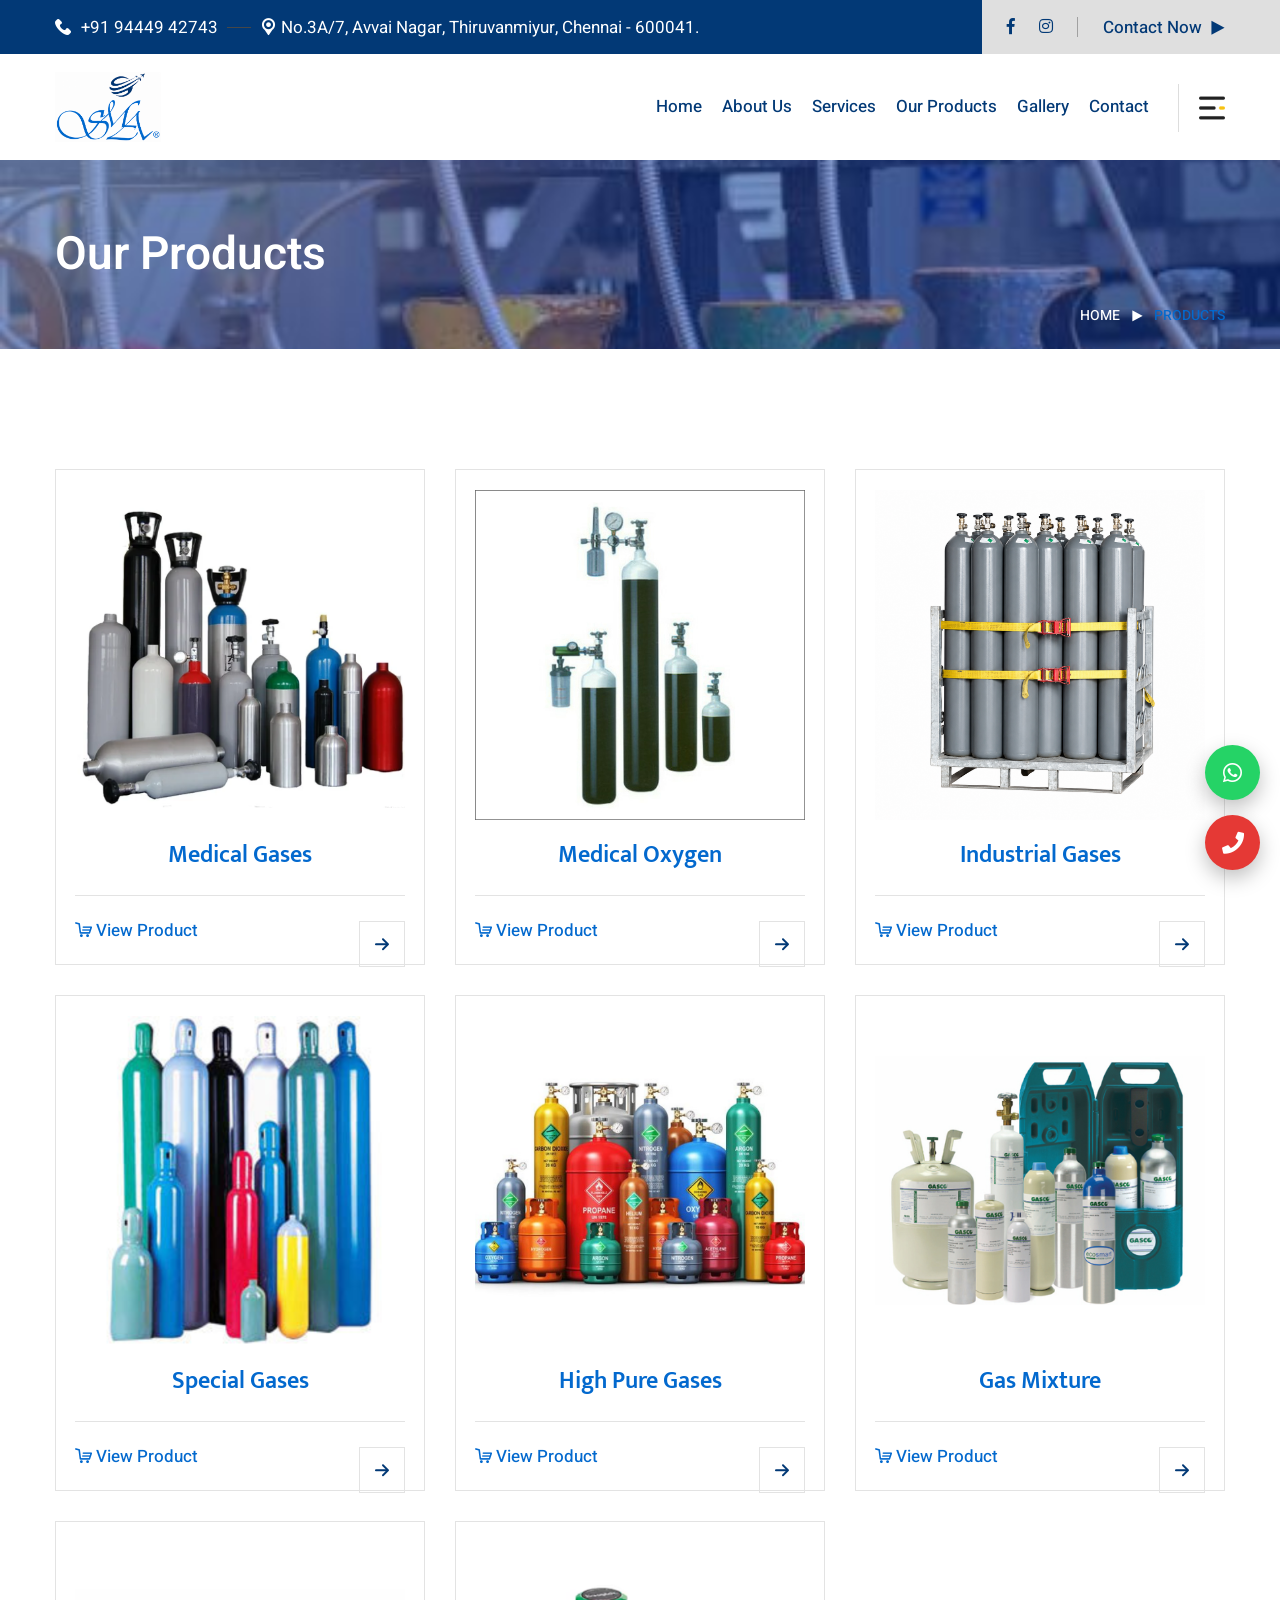
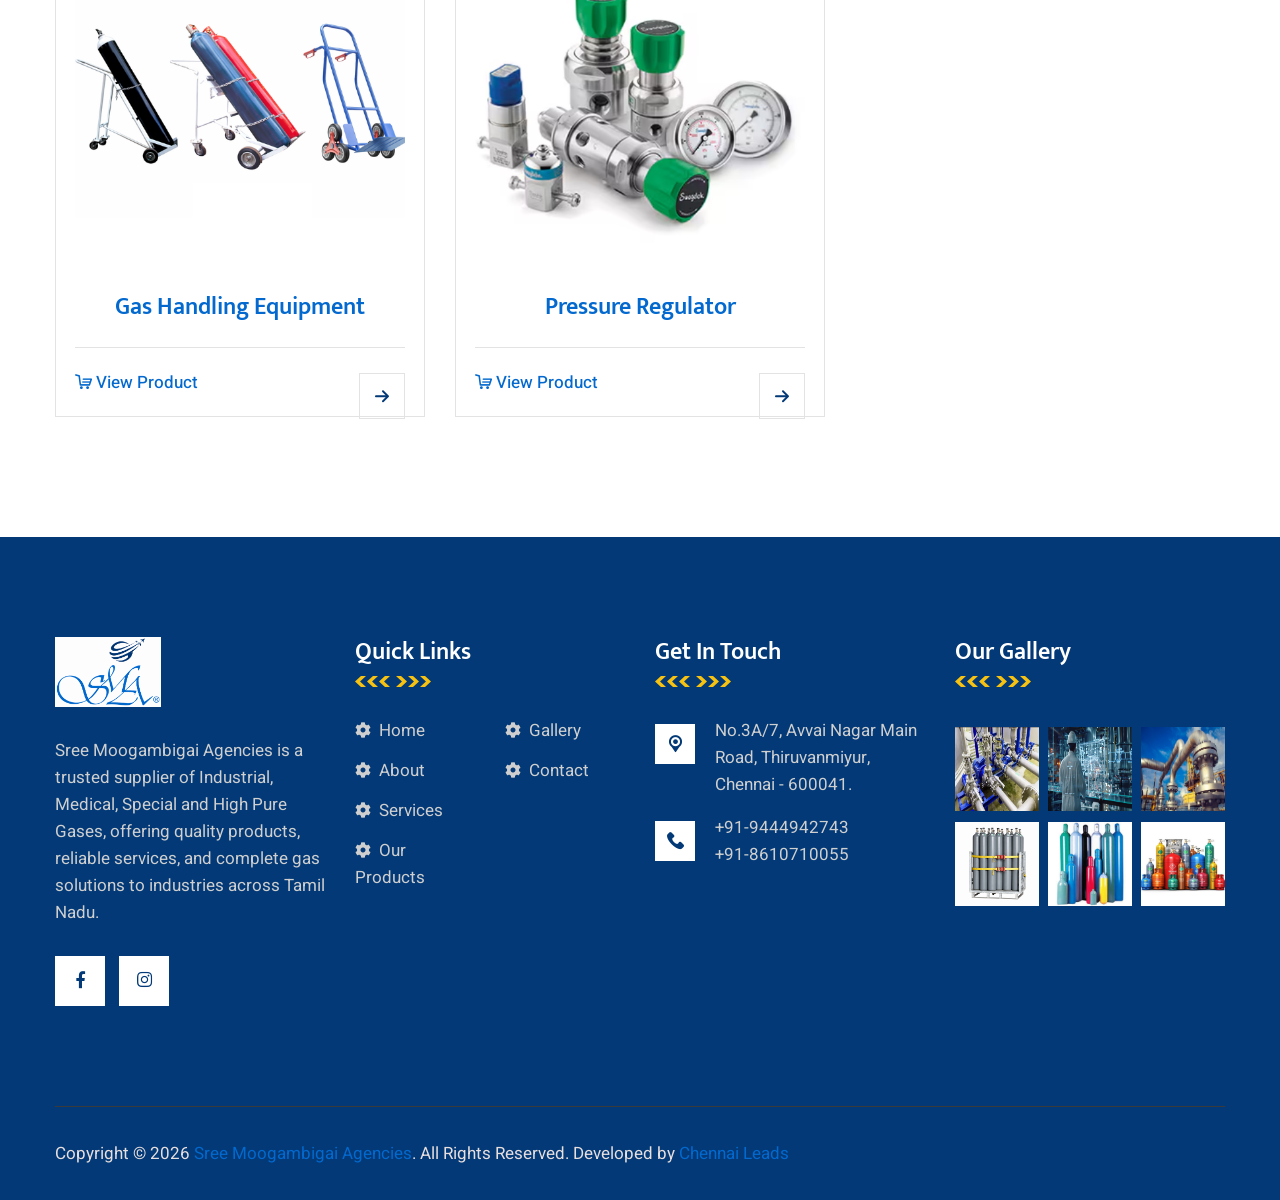
<file: product.html>
<!DOCTYPE html>
<html lang="en">

<!-- Mirrored from st.ourhtmldemo.com/new/Indasto/product.html by HTTrack Website Copier/3.x [XR&CO'2014], Sat, 09 May 2026 08:47:32 GMT -->
<head>
<meta charset="utf-8">
<title>Sree Moogambigai Agencies</title>
<!-- Stylesheets -->
<link href="assets/css/bootstrap.css" rel="stylesheet">
<link href="assets/css/style.css" rel="stylesheet">
<!-- Responsive File -->
<link href="assets/css/responsive.css" rel="stylesheet">
<!-- Color File -->
<link href="assets/css/color.css" rel="stylesheet">

<link rel="preconnect" href="https://fonts.gstatic.com/">
<link href="https://fonts.googleapis.com/css2?family=Heebo:wght@400;500;600;700;800&amp;family=Mukta:wght@500;600;700;800&amp;display=swap" rel="stylesheet">

<link rel="shortcut icon" href="assets/images/favicon.ico" type="image/x-icon">
<link rel="icon" href="assets/images/favicon.ico" type="image/x-icon">

<!-- Responsive -->
<meta http-equiv="X-UA-Compatible" content="">
<meta name="viewport" content="width=device-width, initial-scale=1.0, maximum-scale=1.0, user-scalable=0">
<!--[if lt IE 9]><script src="https://cdnjs.cloudflare.com/ajax/libs/html5shiv/3.7.3/html5shiv.js"></script><![endif]-->
<!--[if lt IE 9]><script src="js/respond.js"></script><![endif]-->
</head>
<style>

 .floating-contact {
  position: fixed;
  right: 20px;
  bottom: 30px;
  z-index: 9999;

  display: flex;
  flex-direction: column;
  gap: 15px;
}

/* Buttons Base */
.contact-btn {
  width: 55px;
  height: 55px;
  border-radius: 50%;
  display: flex;
  align-items: center;
  justify-content: center;

  font-size: 22px;
  color: #fff;
  text-decoration: none;

  box-shadow: 0 8px 20px rgba(0,0,0,0.25);
  transition: all 0.3s ease;
  position: relative;
}

/* WhatsApp (Official Green) */
.whatsapp {
  background: #25D366;
}

/* Call (Professional Red) */
.call {
  background: #E53935;
}

/* Hover Effects */
.contact-btn:hover {
  transform: scale(1.15);
  box-shadow: 0 10px 25px rgba(0,0,0,0.35);
}

/* Glow Effect */
.whatsapp:hover {
  box-shadow: 0 0 15px rgba(37, 211, 102, 0.6);
}

.call:hover {
  box-shadow: 0 0 15px rgba(229, 57, 53, 0.6);
}

/* Floating Animation */
@keyframes floatY {
  0% { transform: translateY(0); }
  50% { transform: translateY(-6px); }
  100% { transform: translateY(0); }
}

.contact-btn {
  animation: floatY 3s ease-in-out infinite;
}

.call {
  animation-delay: 1.5s;
}
</style>
<body>

<div class="page-wrapper">
<div class="floating-contact">

  <!-- WhatsApp -->
  <a href="https://wa.me/919444942743" target="_blank" class="contact-btn whatsapp">
    <i class="fab fa-whatsapp"></i>
  </a>

  <!-- Call -->
  <a href="tel:+918610710055" class="contact-btn call">
    <i class="fas fa-phone"></i>
  </a>

</div>

  <!-- Main Header -->
    <header class="main-header header-style-one">

       <div class="header-top ">
            <div class="auto-container">
                <div class="inner-container">
                    <div class="left-column">
                        
                        <ul class="contact-info">
                            <li><a href="tel:+919444942743"><i class="flaticon-phone-call"></i>+91 94449 42743 </a></li>
                            <!-- <li><a href="mailto:admin@smagas.in "><i class="flaticon-envelope"></i>admin@smagas.in </a></li> -->
                            <li><i class="flaticon-location-pointer"></i> No.3A/7, Avvai Nagar, Thiruvanmiyur, 

Chennai - 600041.</li>
                        </ul>              
                    </div>
                    <div class="right-column"> 
                        <ul class="social-links">
                            <li><a href="#"><i class="fab fa-facebook-f"></i></a></li>
                            <li><a href="#"><i class="fab fa-instagram"></i></a></li>
                            
                        </ul>
                        <div class="get-quote-btn"><a href="contact.html">Contact Now</a></div>
                    </div>
                </div>
            </div>
        </div>

        <!-- Header Upper -->
        <div class="header-upper">
            <div class="auto-container">
                <div class="inner-container">
                    <!--Logo-->
                    <div class="logo-box">
                        <div class="logo"><a href="index.html"><img src="assets/images/logo1.png" style="height: 70px;"
                            alt=""></a></div>
                    </div>
                    <div class="right-column">
                        <!--Nav Box-->
                        <div class="nav-outer">
                            <!--Mobile Navigation Toggler-->
                            <div class="mobile-nav-toggler"><img src="assets/images/icons/icon-bar-3.png" alt=""></div>

                            <!-- Main Menu -->
                            <nav class="main-menu navbar-expand-md navbar-light">
                                <div class="collapse navbar-collapse show clearfix" id="navbarSupportedContent">
                                    <ul class="navigation">
                                        <li class=""><a href="index.html">Home</a>
                                        
                                        </li>
                                        <li class=""><a href="about.html">About Us</a>
                                          
                                        </li>
                                        <li class=""><a href="service.html">Services</a>
                                           
                                        </li>
                                        <li class=""><a href="product.html">Our Products</a>
                                           
                                        </li>
                                        <li class=""><a href="gallery.html">Gallery</a>
                                           
                                        </li>
                                        <li><a href="contact.html">Contact</a></li>
                                    </ul>
                                </div>
                            </nav>
                        </div>
                        <div class="navbar-right-info">
                          
                            <div class="side-menu-nav sidemenu-nav-toggler"><img src="assets/images/icons/icon-bar-3.png" alt=""></div>
                        </div>
                    </div>                        
                </div>
            </div>
        </div>
        <!--End Header Upper-->

        <!-- Sticky Header  -->
        <div class="sticky-header">
            <div class="header-upper">
                <div class="auto-container">
                    <div class="inner-container">
                        <!--Logo-->
                        <div class="logo-box">
                            <div class="logo"><a href="index.html">
                                <img src="assets/images/logo1.png" alt="" style="height: 70px;"></a></div>
                        </div>
                        <div class="right-column">
                            <!--Nav Box-->
                            <div class="nav-outer">
                                <!--Mobile Navigation Toggler-->
                                <div class="mobile-nav-toggler"><img src="assets/images/icons/icon-bar-3.png" alt=""></div>
    
                                <!-- Main Menu -->
                                <nav class="main-menu navbar-expand-md navbar-light">
                                </nav>
                            </div>
                            <div class="navbar-right-info">
                               
                                <div class="side-menu-nav sidemenu-nav-toggler">
                                    <img src="assets/images/icons/icon-bar-3.png" alt=""></div>
                            </div>
                        </div>                        
                    </div>
                </div>
            </div>
        </div><!-- End Sticky Menu -->

        <!-- Mobile Menu  -->
        <div class="mobile-menu">
            <div class="menu-backdrop"></div>
            <div class="close-btn"><span class="icon flaticon-remove"></span></div>
            
            <nav class="menu-box">
                <div class="nav-logo"><a href="index.html"><img src="assets/images/logo1.png" 
                    style="height: 70px;"
                    alt="" title=""></a></div>
                <div class="menu-outer"><!--Here Menu Will Come Automatically Via Javascript / Same Menu as in Header--></div>
                <!--Social Links-->
                <div class="social-links">
                    <ul class="clearfix">
                     
                        <li><a href="#"><span class="fab fa-facebook-square"></span></a></li>
                       
                        <li><a href="#"><span class="fab fa-instagram"></span></a></li>
                       
                    </ul>
                </div>
            </nav>
        </div><!-- End Mobile Menu -->

        <div class="nav-overlay">
            <div class="cursor"></div>
            <div class="cursor-follower"></div>
        </div>
    </header>
    <!-- End Main Header -->

    <!-- Hidden Sidebar -->
    <section class="hidden-sidebar close-sidebar">
        <div class="wrapper-box">
            <div class="content-wrapper">
                <div class="hidden-sidebar-close"><span class="flaticon-close"></span></div>
                <div class="text-widget sidebar-widget">
                    <div class="logo"><a href="index.html"><img src="assets/images/logo1.png" alt="" style="height: 70px;"></a></div>
                    <div class="text"> Our sole proprietorship firm was 
established in the year 1995 in Thiruvanmiyur Chennai, Tamil Nadu, India. 
We are the leading and most prominent trader, distributor and Supplier of  
Industrial, Medical  and Special Gas Cylinders. </div>
                </div>
                
                <div class="brochure-widget widget">
                    <h4 class="widget_title">Our Materials</h4>
                    <div class="widget-content">                                
                        <div class="single-brochure">
                            <a href="assets/sree Moogambigai ppt.pdf" target="_blank">
                                <i class="flaticon-pdf-file-format-symbol">

                                </i> Profile Details.pdf</a></div>
                    </div>
                </div>
<div class="copyright-text">
    Copyright © <script>document.write(new Date().getFullYear())</script> 
    <a href="#">Sree Moogambigai Agencies</a>. 
    All Rights Reserved. Developed by 
    <a href="https://chennaileads.com/" target="_blank">Chennai Leads</a>
</div>            </div>
        </div>
    </section>


    <!-- Page Title -->
    <section class="page-title" style="background-image: url(assets/images/banner1.webp);">
        <div class="auto-container">
            <div class="content-box">
                <div class="content-wrapper">
                    <div class="title">
                        <h1>Our Products</h1>
                    </div>
                    <ul class="bread-crumb style-two">
                        <li><a href="index.html">Home </a></li>
                        <li class="active">Products</li>
                    </ul>
                </div>
            </div>
        </div>
    </section>

    <!-- Shop section -->
    <section class="shop-section">
        <div class="auto-container">
            <div class="row">
                  <div class="col-lg-4 col-md-6 shop-block">
                    <div class="inner-box">
                        <div class="image"><a href="prod8.html">
                            <img src="assets/images/p8.png" alt=""></a></div>
                        <div class="content-upper">
                            <h4><a href="prod8.html">Medical Gases</a></h4>
                        </div>
                        <div class="bottom-content">
                           
                            <div class="cart"><a href="prod8.html"><i class="flaticon-shopping-cart"></i> View Product</a></div>
                            <div class="link"><a href="prod8.html"><i class="flaticon-arrow-1"></i> </a></div>
                        </div>
                    </div>
                </div>
                <div class="col-lg-4 col-md-6 shop-block">
                    <div class="inner-box">
                        <div class="image"><a href="prod9.html">
                            <img src="assets/images/serv2.jpg" alt=""></a></div>
                        <div class="content-upper">
                            <h4><a href="prod9.html">Medical Oxygen</a></h4>
                        </div>
                        <div class="bottom-content">
                           
                            <div class="cart"><a href="prod9.html"><i class="flaticon-shopping-cart"></i> View Product</a></div>
                            <div class="link"><a href="prod9.html"><i class="flaticon-arrow-1"></i> </a></div>
                        </div>
                    </div>
                </div>
               <div class="col-lg-4 col-md-6 shop-block">
                    <div class="inner-box">
                        <div class="image"><a href="prod1.html">
                            <img src="assets/images/p1.png" alt=""></a></div>
                        <div class="content-upper">
                            <h4><a href="prod1.html">Industrial Gases </a></h4>
                        </div>
                        <div class="bottom-content">
                           
                            <div class="cart"><a href="prod1.html"><i class="flaticon-shopping-cart"></i> View Product</a></div>
                            <div class="link"><a href="prod1.html"><i class="flaticon-arrow-1"></i> </a></div>
                        </div>
                    </div>
                </div>
                 <div class="col-lg-4 col-md-6 shop-block">
                    <div class="inner-box">
                        <div class="image"><a href="prod2.html">
                            <img src="assets/images/p2.png" alt=""></a></div>
                        <div class="content-upper">
                            <h4><a href="prod2.html">Special Gases</a></h4>
                        </div>
                        <div class="bottom-content">
                           
                            <div class="cart"><a href="prod2.html"><i class="flaticon-shopping-cart"></i> View Product</a></div>
                            <div class="link"><a href="prod2.html"><i class="flaticon-arrow-1"></i> </a></div>
                        </div>
                    </div>
                </div>
               <div class="col-lg-4 col-md-6 shop-block">
                    <div class="inner-box">
                        <div class="image"><a href="prod3.html">
                            <img src="assets/images/p3.png" alt=""></a></div>
                        <div class="content-upper">
                            <h4><a href="prod3.html">High Pure Gases</a></h4>
                        </div>
                        <div class="bottom-content">
                           
                            <div class="cart"><a href="prod3.html"><i class="flaticon-shopping-cart"></i> View Product</a></div>
                            <div class="link"><a href="prod3.html"><i class="flaticon-arrow-1"></i> </a></div>
                        </div>
                    </div>
                </div>
               <div class="col-lg-4 col-md-6 shop-block">
                    <div class="inner-box">
                        <div class="image"><a href="prod4.html">
                            <img src="assets/images/p4.png" alt=""></a></div>
                        <div class="content-upper">
                            <h4><a href="prod4.html">Gas Mixture</a></h4>
                        </div>
                        <div class="bottom-content">
                           
                            <div class="cart"><a href="prod4.html"><i class="flaticon-shopping-cart"></i> View Product</a></div>
                            <div class="link"><a href="prod4.html"><i class="flaticon-arrow-1"></i> </a></div>
                        </div>
                    </div>
                </div>
                <div class="col-lg-4 col-md-6 shop-block">
                    <div class="inner-box">
                        <div class="image"><a href="prod5.html">
                            <img src="assets/images/p5.png" alt=""></a></div>
                        <div class="content-upper">
                            <h4><a href="prod5.html">Gas Handling Equipment</a></h4>
                        </div>
                        <div class="bottom-content">
                           
                            <div class="cart"><a href="prod5.html"><i class="flaticon-shopping-cart"></i> View Product</a></div>
                            <div class="link"><a href="prod5.html"><i class="flaticon-arrow-1"></i> </a></div>
                        </div>
                    </div>
                </div>
                <div class="col-lg-4 col-md-6 shop-block">
                    <div class="inner-box">
                        <div class="image"><a href="prod6.html">
                            <img src="assets/images/p6.png" alt=""></a></div>
                        <div class="content-upper">
                            <h4><a href="prod6.html">Pressure Regulator</a></h4>
                        </div>
                        <div class="bottom-content">
                           
                            <div class="cart"><a href="prod6.html"><i class="flaticon-shopping-cart"></i> View Product</a></div>
                            <div class="link"><a href="prod6.html"><i class="flaticon-arrow-1"></i> </a></div>
                        </div>
                    </div>
                </div>
                 <!-- <div class="col-lg-4 col-md-6 shop-block">
                    <div class="inner-box">
                        <div class="image"><a href="prod7.html">
                            <img src="assets/images/p7.png" alt=""></a></div>
                        <div class="content-upper">
                            <h4><a href="prod7.html">Refrigerant Gases</a></h4>
                        </div>
                        <div class="bottom-content">
                           
                            <div class="cart"><a href="prod7.html"><i class="flaticon-shopping-cart"></i> View Product</a></div>
                            <div class="link"><a href="prod7.html"><i class="flaticon-arrow-1"></i> </a></div>
                        </div>
                    </div>
                </div> -->
                
            </div>
          
        </div>
    </section>

  
     <!--Main Footer-->
    <footer class="main-footer">
        <div class="upper-box">
            <div class="auto-container">
                <div class="row">
                    <div class="col-lg-3 col-md-6">
                        <div class="widget about-widget">
                            <div class="logo"><a href="index.html">
                                <img src="assets/images/logo1.png" style="height:70px;"alt=""></a></div>
<div class="text">
    Sree Moogambigai Agencies is a trusted supplier of Industrial, Medical, 
    Special and High Pure Gases, offering quality products, reliable services, 
    and complete gas solutions to industries across Tamil Nadu.
</div>                            <ul class="social-links">
                                <li><a href="#"><i class="fab fa-facebook-f"></i></a></li>
                                <li><a href="#"><i class="fab fa-instagram"></i></a></li>
                                
                            </ul>
                        </div>
                    </div>
                    <div class="col-lg-3 col-md-6">
                        <div class="widget links-widget">
                            <h4 class="widget_title">Quick Links</h4>
                            <div class="widget-content">
                                <div class="row">
                                    <div class="col-md-6">
                                        <ul class="list">
                                            <li><a href="index.html">Home</a></li>
                                            <li><a href="about.html">About</a></li>
                                            <li><a href="service.html">Services</a></li>
                                            <li><a href="product.html">Our Products</a></li>
                                          
                                        </ul>
                                    </div>
                                    <div class="col-md-6">
                                        <ul class="list">
                                              <li><a href="gallery.html">Gallery</a></li>
                                            <li><a href="contact.html">Contact</a></li>
                                            
                                        </ul>
                                    </div>
                                </div>                                
                            </div>
                        </div>
                    </div>
                    <div class="col-lg-3 col-md-6">
                        <div class="contact-widget widget">
                            <h4 class="widget_title">Get In Touch</h4>
                            <ul>
                                <li><i class="flaticon-location-pointer"></i>No.3A/7, 
                                    Avvai Nagar Main Road,
                                    Thiruvanmiyur, <br>

Chennai - 600041.</li>
                                <li><i class="flaticon-phone-call">

                                </i> <a href="tel:+919444942743 "> +91-9444942743 </a><Br>
                            <a href="tel:+918610710055 "> +91-8610710055</a></li>
                                <!-- <li><i class="flaticon-envelope"></i>
                                     <a href="mailto:info@smagas.in ">info@smagas.in </a> <br> 
                                     <a href="mailto:admin@smagas.in  ">admin@smagas.in  </a>
                                   </li> -->
                            </ul>
                        </div>
                    </div>
                    <div class="col-lg-3 col-md-6">
                        <div class="instagram-widget widget">
                            <h4 class="widget_title">Our Gallery</h4>
                            <div class="wrapper-box">
                                <div class="image">
                                    <img src="assets/images/s1.jpg" alt="" style="height: 84px; width: 84px;">
                                    <div class="overlay-link"><a href="assets/images/s1.jpg" 
                                         class="lightbox-image" data-fancybox="gallery"><span class="flaticon-zoom" ></span></a></div>
                                </div>
                                <div class="image">
                                    <img src="assets/images/s2.webp" alt="" style="height: 84px; width: 84px;">
                                    <div class="overlay-link"><a href="assets/images/s2.webp" 
                                         class="lightbox-image" data-fancybox="gallery"><span class="flaticon-zoom" ></span></a></div>
                                </div>
                                <div class="image">
                                    <img src="assets/images/s5.jpg" alt="" style="height: 84px; width: 84px;">
                                    <div class="overlay-link"><a href="assets/images/s5.jpg" 
                                         class="lightbox-image" data-fancybox="gallery"><span class="flaticon-zoom" ></span></a></div>
                                </div>
                                <div class="image">
                                    <img src="assets/images/p1.png" alt="" style="height: 84px; width: 84px;">
                                    <div class="overlay-link"><a href="assets/images/p1.png" 
                                         class="lightbox-image" data-fancybox="gallery"><span class="flaticon-zoom" ></span></a></div>
                                </div>
                                <div class="image">
                                    <img src="assets/images/p2.png" alt="" style="height: 84px; width: 84px;">
                                    <div class="overlay-link"><a href="assets/images/p2.png" 
                                         class="lightbox-image" data-fancybox="gallery"><span class="flaticon-zoom" ></span></a></div>
                                </div>
                                <div class="image">
                                    <img src="assets/images/p3.png" alt="" style="height: 84px; width: 84px;">
                                    <div class="overlay-link"><a href="assets/images/p3.png" 
                                         class="lightbox-image" data-fancybox="gallery"><span class="flaticon-zoom" ></span></a></div>
                                </div>
                                
                            </div>
                        </div>
                    </div>
                </div>
            </div> 
        </div>               
    </footer>
    <!--End Main Footer-->

    <div class="footer-bottom">
        <div class="auto-container">
            <div class="wrapper-box">
                <div class="row m-0 align-items-center justify-content-between">
<div class="copyright-text">
    Copyright © <script>document.write(new Date().getFullYear())</script> 
    <a href="#">Sree Moogambigai Agencies</a>. 
    All Rights Reserved. Developed by 
    <a href="https://chennaileads.com/" target="_blank">Chennai Leads</a>
</div>                    <!-- <ul class="menu">
                        <li><a href="#">Terms & Conditions</a></li>
                        <li><a href="#">Privacy Policy </a></li>
                        <li><a href="#">Sitemap</a></li>
                    </ul> -->
                </div>
            </div>
        </div>
    </div>
	
</div>
<!--End pagewrapper-->

<!--Scroll to top-->

<script src="assets/js/jquery.js"></script>
<script src="assets/js/popper.min.js"></script>
<script src="assets/js/bootstrap.min.js"></script>
<script src="assets/js/bootstrap-select.min.js"></script>
<script src="assets/js/jquery.fancybox.js"></script>
<script src="assets/js/isotope.js"></script>
<script src="assets/js/owl.js"></script>
<script src="assets/js/appear.js"></script>
<script src="assets/js/wow.js"></script>
<script src="assets/js/scrollbar.js"></script>
<script src="assets/js/TweenMax.min.js"></script>
<script src="assets/js/swiper.min.js"></script>
<script src="assets/js/jquery.polyglot.language.switcher.js"></script>
<script src="assets/js/jquery.ajaxchimp.min.js"></script>
<script src="assets/js/parallax-scroll.js"></script>
<script src="assets/js/knob.js"></script>

<script src="assets/js/script.js"></script>

    <script>
  const toggleBtn = document.getElementById("callToggle");
  const enquiryBox = document.getElementById("enquiryBox");

  toggleBtn.addEventListener("click", () => {
    enquiryBox.style.display =
      enquiryBox.style.display === "block" ? "none" : "block";
  });

  document.addEventListener("click", (e) => {
    if (!e.target.closest(".floating-contact")) {
      enquiryBox.style.display = "none";
    }
  });
  toggleBtn.addEventListener("click", () => {
  enquiryBox.classList.toggle("show");
});
</script>
</body>

<!-- Mirrored from st.ourhtmldemo.com/new/Indasto/product.html by HTTrack Website Copier/3.x [XR&CO'2014], Sat, 09 May 2026 08:47:34 GMT -->
</html>
</file>
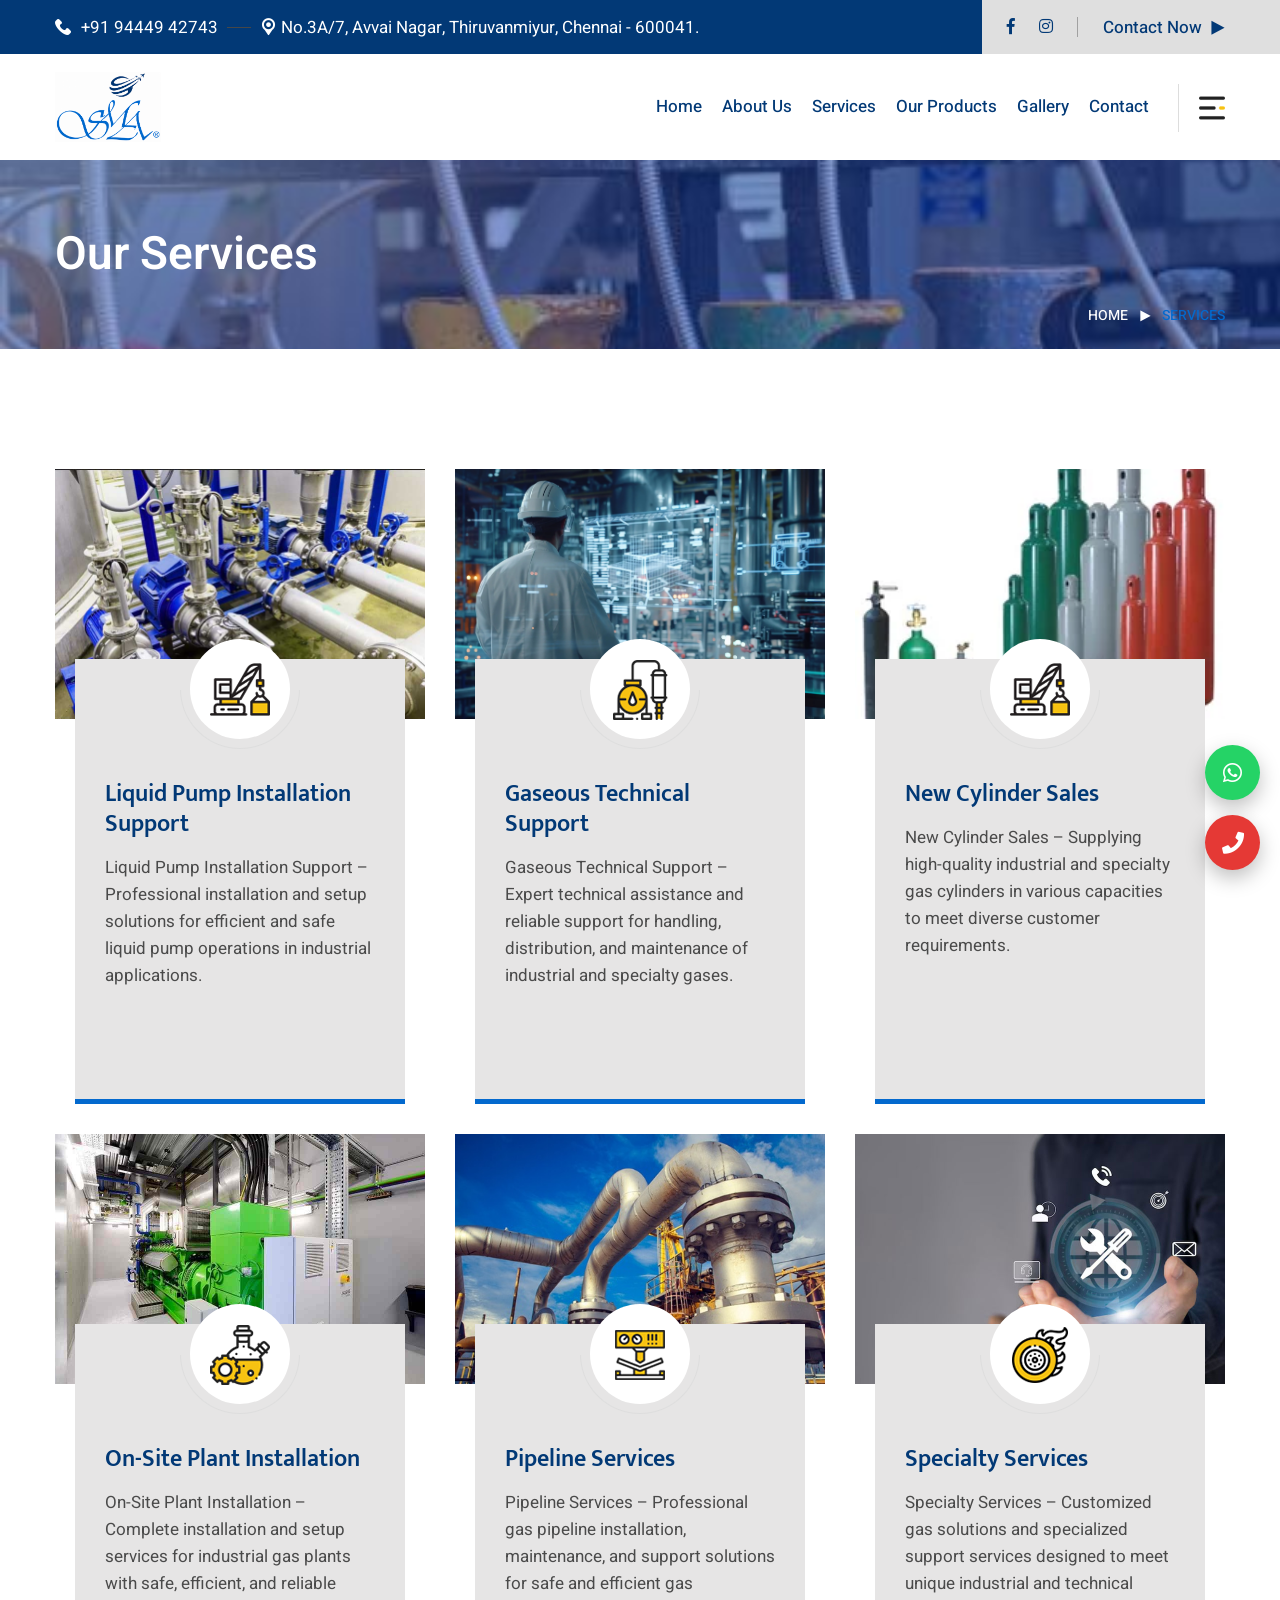
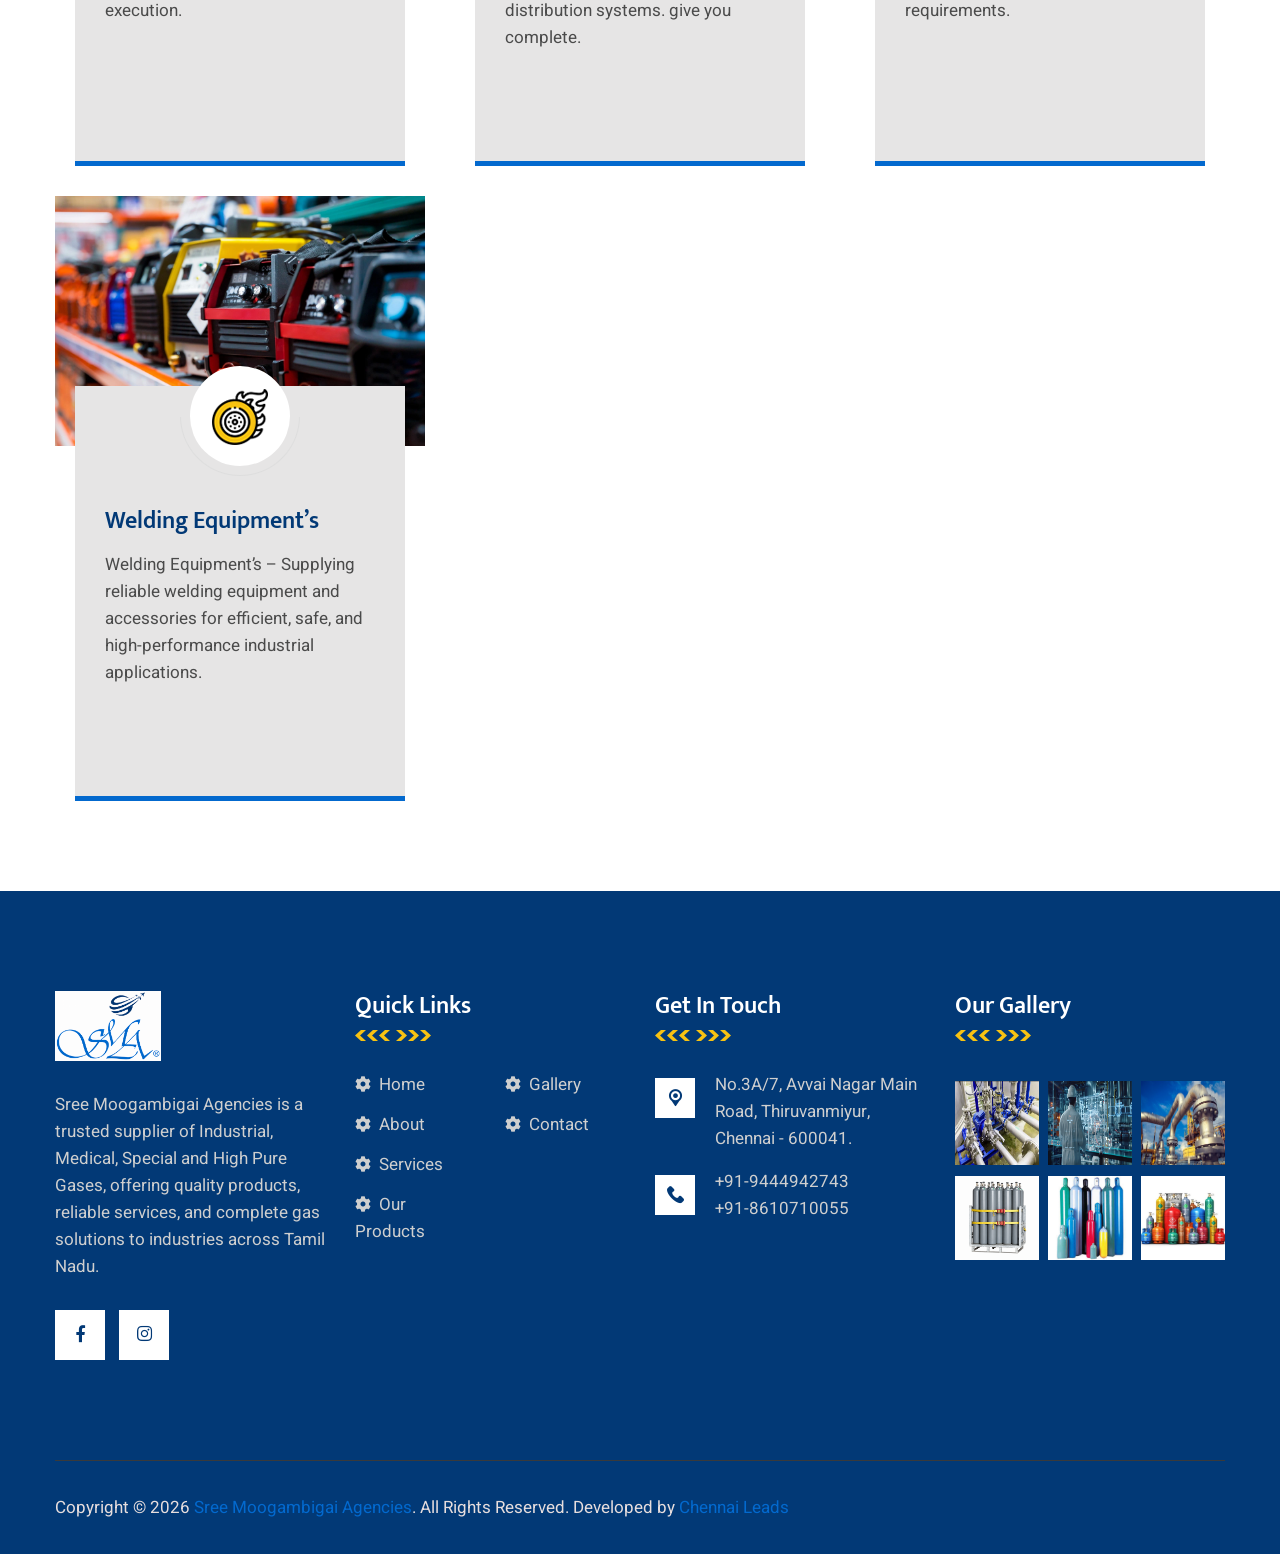
<file: service.html>
<!DOCTYPE html>
<html lang="en">

<!-- Mirrored from st.ourhtmldemo.com/new/Indasto/service.html by HTTrack Website Copier/3.x [XR&CO'2014], Sat, 09 May 2026 08:47:22 GMT -->
<head>
<meta charset="utf-8">
<title>Sree Moogambigai Agencies</title>
<!-- Stylesheets -->
<link href="assets/css/bootstrap.css" rel="stylesheet">
<link href="assets/css/style.css" rel="stylesheet">
<!-- Responsive File -->
<link href="assets/css/responsive.css" rel="stylesheet">
<!-- Color File -->
<link href="assets/css/color.css" rel="stylesheet">

<link rel="preconnect" href="https://fonts.gstatic.com/">
<link href="https://fonts.googleapis.com/css2?family=Heebo:wght@400;500;600;700;800&amp;family=Mukta:wght@500;600;700;800&amp;display=swap" rel="stylesheet">

<link rel="shortcut icon" href="assets/images/favicon.ico" type="image/x-icon">
<link rel="icon" href="assets/images/favicon.ico" type="image/x-icon">

<!-- Responsive -->
<meta http-equiv="X-UA-Compatible" content="">
<meta name="viewport" content="width=device-width, initial-scale=1.0, maximum-scale=1.0, user-scalable=0">
<!--[if lt IE 9]><script src="https://cdnjs.cloudflare.com/ajax/libs/html5shiv/3.7.3/html5shiv.js"></script><![endif]-->
<!--[if lt IE 9]><script src="js/respond.js"></script><![endif]-->
</head>
<style>

 .floating-contact {
  position: fixed;
  right: 20px;
  bottom: 30px;
  z-index: 9999;

  display: flex;
  flex-direction: column;
  gap: 15px;
}

/* Buttons Base */
.contact-btn {
  width: 55px;
  height: 55px;
  border-radius: 50%;
  display: flex;
  align-items: center;
  justify-content: center;

  font-size: 22px;
  color: #fff;
  text-decoration: none;

  box-shadow: 0 8px 20px rgba(0,0,0,0.25);
  transition: all 0.3s ease;
  position: relative;
}

/* WhatsApp (Official Green) */
.whatsapp {
  background: #25D366;
}

/* Call (Professional Red) */
.call {
  background: #E53935;
}

/* Hover Effects */
.contact-btn:hover {
  transform: scale(1.15);
  box-shadow: 0 10px 25px rgba(0,0,0,0.35);
}

/* Glow Effect */
.whatsapp:hover {
  box-shadow: 0 0 15px rgba(37, 211, 102, 0.6);
}

.call:hover {
  box-shadow: 0 0 15px rgba(229, 57, 53, 0.6);
}

/* Floating Animation */
@keyframes floatY {
  0% { transform: translateY(0); }
  50% { transform: translateY(-6px); }
  100% { transform: translateY(0); }
}

.contact-btn {
  animation: floatY 3s ease-in-out infinite;
}

.call {
  animation-delay: 1.5s;
}
</style>
<body>

<div class="page-wrapper">
<div class="floating-contact">

  <!-- WhatsApp -->
  <a href="https://wa.me/919444942743" target="_blank" class="contact-btn whatsapp">
    <i class="fab fa-whatsapp"></i>
  </a>

  <!-- Call -->
  <a href="tel:+918610710055" class="contact-btn call">
    <i class="fas fa-phone"></i>
  </a>

</div>
   <!-- Main Header -->
    <header class="main-header header-style-one">

        <div class="header-top ">
            <div class="auto-container">
                <div class="inner-container">
                    <div class="left-column">
                        
                        <ul class="contact-info">
                            <li><a href="tel:+919444942743"><i class="flaticon-phone-call"></i>+91 94449 42743 </a></li>
                            <!-- <li><a href="mailto:admin@smagas.in "><i class="flaticon-envelope"></i>admin@smagas.in </a></li> -->
                            <li><i class="flaticon-location-pointer"></i> No.3A/7, Avvai Nagar, Thiruvanmiyur, 

Chennai - 600041.</li>
                        </ul>              
                    </div>
                    <div class="right-column"> 
                        <ul class="social-links">
                            <li><a href="#"><i class="fab fa-facebook-f"></i></a></li>
                            <li><a href="#"><i class="fab fa-instagram"></i></a></li>
                            
                        </ul>
                        <div class="get-quote-btn"><a href="contact.html">Contact Now</a></div>
                    </div>
                </div>
            </div>
        </div>

        <!-- Header Upper -->
        <div class="header-upper">
            <div class="auto-container">
                <div class="inner-container">
                    <!--Logo-->
                    <div class="logo-box">
                        <div class="logo"><a href="index.html"><img src="assets/images/logo1.png" style="height: 70px;"
                            alt=""></a></div>
                    </div>
                    <div class="right-column">
                        <!--Nav Box-->
                        <div class="nav-outer">
                            <!--Mobile Navigation Toggler-->
                            <div class="mobile-nav-toggler"><img src="assets/images/icons/icon-bar-3.png" alt=""></div>

                            <!-- Main Menu -->
                            <nav class="main-menu navbar-expand-md navbar-light">
                                <div class="collapse navbar-collapse show clearfix" id="navbarSupportedContent">
                                    <ul class="navigation">
                                        <li class=""><a href="index.html">Home</a>
                                        
                                        </li>
                                        <li class=""><a href="about.html">About Us</a>
                                          
                                        </li>
                                        <li class=""><a href="service.html">Services</a>
                                           
                                        </li>
                                        <li class=""><a href="product.html">Our Products</a>
                                           
                                        </li>
                                        <li class=""><a href="gallery.html">Gallery</a>
                                           
                                        </li>
                                        <li><a href="contact.html">Contact</a></li>
                                    </ul>
                                </div>
                            </nav>
                        </div>
                        <div class="navbar-right-info">
                          
                            <div class="side-menu-nav sidemenu-nav-toggler"><img src="assets/images/icons/icon-bar-3.png" alt=""></div>
                        </div>
                    </div>                        
                </div>
            </div>
        </div>
        <!--End Header Upper-->

        <!-- Sticky Header  -->
        <div class="sticky-header">
            <div class="header-upper">
                <div class="auto-container">
                    <div class="inner-container">
                        <!--Logo-->
                        <div class="logo-box">
                            <div class="logo"><a href="index.html">
                                <img src="assets/images/logo1.png" alt="" style="height: 70px;"></a></div>
                        </div>
                        <div class="right-column">
                            <!--Nav Box-->
                            <div class="nav-outer">
                                <!--Mobile Navigation Toggler-->
                                <div class="mobile-nav-toggler"><img src="assets/images/icons/icon-bar-3.png" alt=""></div>
    
                                <!-- Main Menu -->
                                <nav class="main-menu navbar-expand-md navbar-light">
                                </nav>
                            </div>
                            <div class="navbar-right-info">
                               
                                <div class="side-menu-nav sidemenu-nav-toggler">
                                    <img src="assets/images/icons/icon-bar-3.png" alt=""></div>
                            </div>
                        </div>                        
                    </div>
                </div>
            </div>
        </div><!-- End Sticky Menu -->

        <!-- Mobile Menu  -->
        <div class="mobile-menu">
            <div class="menu-backdrop"></div>
            <div class="close-btn"><span class="icon flaticon-remove"></span></div>
            
            <nav class="menu-box">
                <div class="nav-logo"><a href="index.html"><img src="assets/images/logo1.png" 
                    style="height: 70px;"
                    alt="" title=""></a></div>
                <div class="menu-outer"><!--Here Menu Will Come Automatically Via Javascript / Same Menu as in Header--></div>
                <!--Social Links-->
                <div class="social-links">
                    <ul class="clearfix">
                     
                        <li><a href="#"><span class="fab fa-facebook-square"></span></a></li>
                       
                        <li><a href="#"><span class="fab fa-instagram"></span></a></li>
                       
                    </ul>
                </div>
            </nav>
        </div><!-- End Mobile Menu -->

        <div class="nav-overlay">
            <div class="cursor"></div>
            <div class="cursor-follower"></div>
        </div>
    </header>
    <!-- End Main Header -->

    <!-- Hidden Sidebar -->
    <section class="hidden-sidebar close-sidebar">
        <div class="wrapper-box">
            <div class="content-wrapper">
                <div class="hidden-sidebar-close"><span class="flaticon-close"></span></div>
                <div class="text-widget sidebar-widget">
                    <div class="logo"><a href="index.html"><img src="assets/images/logo1.png" alt="" style="height: 70px;"></a></div>
                    <div class="text"> Our sole proprietorship firm was 
established in the year 1995 in Thiruvanmiyur Chennai, Tamil Nadu, India. 
We are the leading and most prominent trader, distributor and Supplier of  
Industrial, Medical  and Special Gas Cylinders. </div>
                </div>
                
                <div class="brochure-widget widget">
                    <h4 class="widget_title">Our Materials</h4>
                    <div class="widget-content">                                
                        <div class="single-brochure">
                            <a href="assets/sree Moogambigai ppt.pdf" target="_blank">
                                <i class="flaticon-pdf-file-format-symbol">

                                </i> Profile Details.pdf</a></div>
                    </div>
                </div>
<div class="copyright-text">
    Copyright © <script>document.write(new Date().getFullYear())</script> 
    <a href="#">Sree Moogambigai Agencies</a>. 
    All Rights Reserved. Developed by 
    <a href="https://chennaileads.com/" target="_blank">Chennai Leads</a>
</div>            </div>
        </div>
    </section>

    <!-- Page Title -->
    <section class="page-title" style="background-image: url(assets/images/banner1.webp);">
        <div class="auto-container">
            <div class="content-box">
                <div class="content-wrapper">
                    <div class="title">
                        <h1>Our Services</h1>
                    </div>
                    <ul class="bread-crumb style-two">
                        <li><a href="index.html">Home </a></li>
                        <li class="active">Services</li>
                    </ul>
                </div>
            </div>
        </div>
    </section>

    <!-- Services Section -->
    <section class="services-section">
        <div class="auto-container">
            <div class="row">
                <div class="col-lg-4 col-md-6 service-block">
                    <div class="inner-box">
                        <div class="image"><img src="assets/images/s1.jpg" alt=""></div>
                        <div class="lower-content">
                            <div class="icon">
                                <img src="assets/images/icons/icon-3.png" alt="">
                                <div class="shape"><img src="assets/images/shape/shape-6.png" alt=""></div>
                            </div>
                            <h4>Liquid Pump Installation Support </h4>
                            <div class="text">Liquid Pump Installation Support – Professional installation and setup solutions for efficient and safe liquid pump operations in industrial applications.</div>
                            <div class="link"><a href="contact.html" class="link-btn"><i class="flaticon-right-arrow"></i> </a></div>
                        </div>
                    </div>
                </div>
                <div class="col-lg-4 col-md-6 service-block">
                    <div class="inner-box">
                        <div class="image"><img src="assets/images/s2.webp" alt=""></div>
                        <div class="lower-content">
                            <div class="icon">
                                <img src="assets/images/icons/icon-4.png" alt="">
                                <div class="shape"><img src="assets/images/shape/shape-6.png" alt=""></div>
                            </div>
                            <h4>Gaseous Technical Support </h4>
                            <div class="text">Gaseous Technical Support – Expert technical assistance and reliable support for handling, distribution, and maintenance of industrial and specialty gases.</div>
                            <div class="link"><a href="contact.html" class="link-btn"><i class="flaticon-right-arrow"></i> </a></div>
                        </div>
                    </div>
                </div>
                <div class="col-lg-4 col-md-6 service-block">
                    <div class="inner-box">
                        <div class="image"><img src="assets/images/serv1.webp" alt=""></div>
                        <div class="lower-content">
                            <div class="icon">
                                <img src="assets/images/icons/icon-5.png" alt="">
                                <div class="shape"><img src="assets/images/shape/shape-6.png" alt=""></div>
                            </div>
                            <h4>New Cylinder Sales </h4>
                            <div class="text">New Cylinder Sales – Supplying high-quality industrial and specialty gas cylinders in various capacities to meet diverse customer requirements.</div>
                            <div class="link"><a href="contact.html" class="link-btn"><i class="flaticon-right-arrow"></i> </a></div>
                        </div>
                    </div>
                </div>
                <div class="col-lg-4 col-md-6 service-block">
                    <div class="inner-box">
                        <div class="image"><img src="assets/images/s4.jpg" alt=""></div>
                        <div class="lower-content">
                            <div class="icon">
                                <img src="assets/images/icons/icon-29.png" alt="">
                                <div class="shape"><img src="assets/images/shape/shape-6.png" alt=""></div>
                            </div>
                            <h4>On-Site Plant Installation</h4>
                            <div class="text">On-Site Plant Installation – Complete installation and setup services for industrial gas plants with safe, efficient, and reliable execution.</div>
                            <div class="link"><a href="contact.html" class="link-btn"><i class="flaticon-right-arrow"></i> </a></div>
                        </div>
                    </div>
                </div>
                <div class="col-lg-4 col-md-6 service-block">
                    <div class="inner-box">
                        <div class="image"><img src="assets/images/s5.jpg" alt=""></div>
                        <div class="lower-content">
                            <div class="icon">
                                <img src="assets/images/icons/icon-30.png" alt="">
                                <div class="shape"><img src="assets/images/shape/shape-6.png" alt=""></div>
                            </div>
                            <h4> Pipeline Services </h4>
                            <div class="text">Pipeline Services – Professional gas pipeline installation, maintenance, and support solutions for safe and efficient gas distribution systems.
                                give you complete.</div>
                            <div class="link"><a href="contact.html" class="link-btn"><i class="flaticon-right-arrow"></i> </a></div>
                        </div>
                    </div>
                </div>
                <div class="col-lg-4 col-md-6 service-block">
                    <div class="inner-box">
                        <div class="image"><img src="assets/images/s6.jpg" alt=""></div>
                        <div class="lower-content">
                            <div class="icon">
                                <img src="assets/images/icons/icon-31.png" alt="">
                                <div class="shape"><img src="assets/images/shape/shape-6.png" alt=""></div>
                            </div>
                            <h4>Specialty Services</h4>
                            <div class="text">Specialty Services – Customized gas solutions and specialized support services designed to meet unique industrial and technical requirements.</div>
                            <div class="link"><a href="automotive.html" class="link-btn"><i class="flaticon-right-arrow"></i> </a></div>
                        </div>
                    </div>
                </div>
                   <div class="col-lg-4 col-md-6 service-block">
                    <div class="inner-box">
                        <div class="image"><img src="assets/images/s7.webp" alt=""></div>
                        <div class="lower-content">
                            <div class="icon">
                                <img src="assets/images/icons/icon-31.png" alt="">
                                <div class="shape"><img src="assets/images/shape/shape-6.png" alt=""></div>
                            </div>
                            <h4>Welding Equipment’s</h4>
                            <div class="text">Welding Equipment’s – Supplying reliable welding equipment and accessories for efficient, safe, and high-performance industrial applications. </div>
                            <div class="link"><a href="automotive.html" class="link-btn"><i class="flaticon-right-arrow"></i> </a></div>
                        </div>
                    </div>
                </div>
            </div>
        </div>
    </section>

  
   <!--Main Footer-->
    <footer class="main-footer">
        <div class="upper-box">
            <div class="auto-container">
                <div class="row">
                    <div class="col-lg-3 col-md-6">
                        <div class="widget about-widget">
                            <div class="logo"><a href="index.html">
                                <img src="assets/images/logo1.png" style="height:70px;"alt=""></a></div>
<div class="text">
    Sree Moogambigai Agencies is a trusted supplier of Industrial, Medical, 
    Special and High Pure Gases, offering quality products, reliable services, 
    and complete gas solutions to industries across Tamil Nadu.
</div>                            <ul class="social-links">
                                <li><a href="#"><i class="fab fa-facebook-f"></i></a></li>
                                <li><a href="#"><i class="fab fa-instagram"></i></a></li>
                                
                            </ul>
                        </div>
                    </div>
                    <div class="col-lg-3 col-md-6">
                        <div class="widget links-widget">
                            <h4 class="widget_title">Quick Links</h4>
                            <div class="widget-content">
                                <div class="row">
                                    <div class="col-md-6">
                                        <ul class="list">
                                            <li><a href="index.html">Home</a></li>
                                            <li><a href="about.html">About</a></li>
                                            <li><a href="service.html">Services</a></li>
                                            <li><a href="product.html">Our Products</a></li>
                                          
                                        </ul>
                                    </div>
                                    <div class="col-md-6">
                                        <ul class="list">
                                              <li><a href="gallery.html">Gallery</a></li>
                                            <li><a href="contact.html">Contact</a></li>
                                            
                                        </ul>
                                    </div>
                                </div>                                
                            </div>
                        </div>
                    </div>
                    <div class="col-lg-3 col-md-6">
                        <div class="contact-widget widget">
                            <h4 class="widget_title">Get In Touch</h4>
                            <ul>
                                <li><i class="flaticon-location-pointer"></i>No.3A/7, 
                                    Avvai Nagar Main Road,
                                    Thiruvanmiyur, <br>

Chennai - 600041.</li>
                                <li><i class="flaticon-phone-call">

                                </i> <a href="tel:+919444942743 "> +91-9444942743 </a><Br>
                            <a href="tel:+918610710055 "> +91-8610710055</a></li>
                                <!-- <li><i class="flaticon-envelope"></i>
                                     <a href="mailto:info@smagas.in ">info@smagas.in </a> <br> 
                                     <a href="mailto:admin@smagas.in  ">admin@smagas.in  </a>
                                   </li> -->
                            </ul>
                        </div>
                    </div>
                    <div class="col-lg-3 col-md-6">
                        <div class="instagram-widget widget">
                            <h4 class="widget_title">Our Gallery</h4>
                            <div class="wrapper-box">
                                <div class="image">
                                    <img src="assets/images/s1.jpg" alt="" style="height: 84px; width: 84px;">
                                    <div class="overlay-link"><a href="assets/images/s1.jpg" 
                                         class="lightbox-image" data-fancybox="gallery"><span class="flaticon-zoom" ></span></a></div>
                                </div>
                                <div class="image">
                                    <img src="assets/images/s2.webp" alt="" style="height: 84px; width: 84px;">
                                    <div class="overlay-link"><a href="assets/images/s2.webp" 
                                         class="lightbox-image" data-fancybox="gallery"><span class="flaticon-zoom" ></span></a></div>
                                </div>
                                <div class="image">
                                    <img src="assets/images/s5.jpg" alt="" style="height: 84px; width: 84px;">
                                    <div class="overlay-link"><a href="assets/images/s5.jpg" 
                                         class="lightbox-image" data-fancybox="gallery"><span class="flaticon-zoom" ></span></a></div>
                                </div>
                                <div class="image">
                                    <img src="assets/images/p1.png" alt="" style="height: 84px; width: 84px;">
                                    <div class="overlay-link"><a href="assets/images/p1.png" 
                                         class="lightbox-image" data-fancybox="gallery"><span class="flaticon-zoom" ></span></a></div>
                                </div>
                                <div class="image">
                                    <img src="assets/images/p2.png" alt="" style="height: 84px; width: 84px;">
                                    <div class="overlay-link"><a href="assets/images/p2.png" 
                                         class="lightbox-image" data-fancybox="gallery"><span class="flaticon-zoom" ></span></a></div>
                                </div>
                                <div class="image">
                                    <img src="assets/images/p3.png" alt="" style="height: 84px; width: 84px;">
                                    <div class="overlay-link"><a href="assets/images/p3.png" 
                                         class="lightbox-image" data-fancybox="gallery"><span class="flaticon-zoom" ></span></a></div>
                                </div>
                                
                            </div>
                        </div>
                    </div>
                </div>
            </div> 
        </div>               
    </footer>
    <!--End Main Footer-->
    <div class="footer-bottom">
        <div class="auto-container">
            <div class="wrapper-box">
                <div class="row m-0 align-items-center justify-content-between">
<div class="copyright-text">
    Copyright © <script>document.write(new Date().getFullYear())</script> 
    <a href="#">Sree Moogambigai Agencies</a>. 
    All Rights Reserved. Developed by 
    <a href="https://chennaileads.com/" target="_blank">Chennai Leads</a>
</div>                    <!-- <ul class="menu">
                        <li><a href="#">Terms & Conditions</a></li>
                        <li><a href="#">Privacy Policy </a></li>
                        <li><a href="#">Sitemap</a></li>
                    </ul> -->
                </div>
            </div>
        </div>
    </div>
	
</div>
<!--End pagewrapper-->

<!--Scroll to top-->

<script src="assets/js/jquery.js"></script>
<script src="assets/js/popper.min.js"></script>
<script src="assets/js/bootstrap.min.js"></script>
<script src="assets/js/bootstrap-select.min.js"></script>
<script src="assets/js/jquery.fancybox.js"></script>
<script src="assets/js/isotope.js"></script>
<script src="assets/js/owl.js"></script>
<script src="assets/js/appear.js"></script>
<script src="assets/js/wow.js"></script>
<script src="assets/js/scrollbar.js"></script>
<script src="assets/js/TweenMax.min.js"></script>
<script src="assets/js/swiper.min.js"></script>
<script src="assets/js/jquery.polyglot.language.switcher.js"></script>
<script src="assets/js/jquery.ajaxchimp.min.js"></script>
<script src="assets/js/parallax-scroll.js"></script>
<script src="assets/js/knob.js"></script>

<script src="assets/js/script.js"></script>
    <script>
  const toggleBtn = document.getElementById("callToggle");
  const enquiryBox = document.getElementById("enquiryBox");

  toggleBtn.addEventListener("click", () => {
    enquiryBox.style.display =
      enquiryBox.style.display === "block" ? "none" : "block";
  });

  document.addEventListener("click", (e) => {
    if (!e.target.closest(".floating-contact")) {
      enquiryBox.style.display = "none";
    }
  });
  toggleBtn.addEventListener("click", () => {
  enquiryBox.classList.toggle("show");
});
</script>

</body>

<!-- Mirrored from st.ourhtmldemo.com/new/Indasto/service.html by HTTrack Website Copier/3.x [XR&CO'2014], Sat, 09 May 2026 08:47:24 GMT -->
</html>
</file>
<file: assets/css/style.css>
/* Indasto HTML Template  */

/*** 

====================================================================
        Fonts
====================================================================

***/

@import url('fontawesome-all.css');
@import url('animate.css');
@import url('custom-animate.css');
@import url('flaticon.css');
@import url('stroke-gap.css');
@import url('owl.css');
@import url('jquery-ui.css');
@import url('jquery.fancybox.min.css');
@import url('scrollbar.css');
@import url('hover.css');
@import url('jquery.touchspin.css');
@import url('botstrap-select.min.css');
@import url('swiper.min.css');
@import url('rtl.css');
@import url('polyglot-language-switcher.css');

/*** 

====================================================================
    Reset
====================================================================

***/

* {
    margin: 0px;
    padding: 0px;
    border: none;
    outline: none;
    font-size: 100%;
    line-height: inherit;
}

/*** 

====================================================================
    Global Settings
====================================================================

***/
/* Hide top bar on mobile devices */

@media only screen and (max-width: 767px) {
    .header-top{
        display: none;
    }
     .header-upper .logo img{
        height: 50px !important;
        width: auto;
    }
}
.page-wrapper {
    position: relative;
    width: 100%;
    min-width: 300px;
    z-index: 9;
    margin: 0px auto;
    overflow: hidden;
}

body {
    font-size: 17px;
    color: #023976;
    line-height: 27px;
    font-weight: 400;
    -webkit-font-smoothing: antialiased;
    background: rgb(255, 255, 255);
    font-family: 'Heebo', sans-serif;
}

a {
    text-decoration: none;
    cursor: pointer;
}

a:hover,
a:focus,
a:visited {
    text-decoration: none !important;
    outline: none;
}

h1,
h2,
h3,
h4,
h5,
h6 {
    position: relative;
    font-weight: normal;
    line-height: 1.25em;
    margin: 0px;
    background: none;
    color: #023976;
    font-family: 'Mukta', sans-serif;
}

.theme-color-two h1, 
.theme-color-two h2, 
.theme-color-two h3, 
.theme-color-two h4, 
.theme-color-two h5, 
.theme-color-two h6 {
    color: #011940;
}

textarea {
    overflow: hidden;
}

button {
    outline: none !important;
    cursor: pointer;
}

.text {
    font-size: 17px;
    line-height: 27px;
    font-weight: 400;
    color: #4a4a4a;
    margin: 0px 0px 15px;
}

::-webkit-input-placeholder {
    color: inherit;
}

::-moz-input-placeholder {
    color: inherit;
}

::-ms-input-placeholder {
    color: inherit;
}


.btn-light:not(:disabled):not(.disabled).active:focus, 
.btn-light:not(:disabled):not(.disabled):active:focus, 
.show>.btn-light.dropdown-toggle:focus {
    box-shadow: none;
    outline: none;
}

.btn-light:not(:disabled):not(.disabled).active, 
.btn-light:not(:disabled):not(.disabled):active, 
.show>.btn-light.dropdown-toggle {
    background-color: inherit;
    border-color: inherit;
    color: inherit;
    border-radius: 0;
}

.bootstrap-select .dropdown-menu li a span.text {
    margin-bottom: 0;
}

.bootstrap-select .dropdown-menu li.active a span.text {
    color: #fff;
}

.bootstrap-select .dropdown-toggle .filter-option:after {
    font-family: 'Flaticon';
    content: "\f133";
    position: absolute;
    right: 0;
    top: 5px;
    display: block;
    line-height: 30px;
    font-size: 11px;
    text-align: center;
    z-index: 5;
    font-weight: 400;
    color: #a3a3a3;
}

.dropup .dropdown-toggle::after {
    display: none;
}

.page-wrapper {
    position: relative;
    margin: 0 auto;
    width: 100%;
    min-width: 300px;
    z-index: 9;
    overflow: hidden;
}

.auto-container {
    position: static;
    max-width: 1200px;
    padding: 0px 15px;
    margin: 0 auto;
}

ul,
li {
    list-style: none;
    padding: 0px;
    margin: 0px;
}

figure {
    margin-bottom: 0;
}

.theme-btn {
    display: inline-block;
    -webkit-transition: all 0.3s ease;
    -o-transition: all 0.3s ease;
    transition: all 0.3s ease;
}

.centered {
    text-align: center !important;
}

.gray-bg {
    background-color: #f4f4f4 !important;
}

.light-bg {
    background-color: #fff !important;
}

img {
    display: inline-block;
    max-width: 100%;
    height: auto;
}

.dropdown-toggle::after {
    display: none;
}

.fa {
    line-height: inherit;
}

.preloader {
    position: fixed;
    left: 0px;
    top: 0px;
    width: 100%;
    height: 100%;
    z-index: 999;
    background-position: center center;
    background-repeat: no-repeat;
    background-image: url(../images/icons/preloader.svg);
}

.theme-color-two .preloader {
    background-image: url(../images/icons/preloader-2.svg);
}

.theme-color-three .preloader {
    background-image: url(../images/icons/preloader-3.svg);
}

.theme-color-four .preloader {
    background-image: url(../images/icons/preloader-4.svg);
}

.theme-color-five .preloader {
    background-image: url(../images/icons/preloader-5.svg);
}

.preloader-close {
    position: fixed;
    z-index: 999999;
    color: #fff;
    padding: 10px 20px;
    cursor: pointer;
    right: 0;
    bottom: 0;
    font-weight: 600;
}

.loader-wrap {
    position: fixed;
    left: 0px;
    top: 0px;
    width: 100%;
    height: 100%;
    z-index: 999999;
}

.loader-wrap .layer-one {
    position: absolute;
    left: 0%;
    top: 0;
    width: 33.3333%;
    height: 100%;
    overflow: hidden;
}

.loader-wrap .layer-two {
    position: absolute;
    left: 33.3333%;
    top: 0;
    width: 33.3333%;
    height: 100%;
    overflow: hidden;
}

.loader-wrap .layer-three {
    position: absolute;
    left: 66.6666%;
    top: 0;
    width: 33.3333%;
    height: 100%;
    overflow: hidden;
}

.loader-wrap .layer .overlay {
    position: absolute;
    left: 0;
    top: 0;
    width: 100%;
    height: 100%;
    background: #0a273d;
}

.owl-nav,
.owl-dots {
    display: none;
}

/* Btn style */

.theme-btn {
    display: inline-block;
    transition: all .5s ease;
    -moz-transition: all .5s ease;
    -webkit-transition: all .5s ease;
    -ms-transition: all .5s ease;
    -o-transition: all .5s ease;
}

.mb-20 {
    margin-bottom: 20px !important;
}

.mb-30 {
    margin-bottom: 30px !important;
}

.mt-30 {
    margin-top: 30px !important;
}

.mt-40 {
    margin-top: 40px !important;
}

.mt-50 {
    margin-top: 50px !important;
}

.mt-70 {
    margin-top: 70px !important;
}

.mb-40 {
    margin-bottom: 40px !important;
}

.mb-50 {
    margin-bottom: 50px !important;
}

.mb-70 {
    margin-bottom: 70px !important;
}

.pb-20 {
    padding-bottom: 20px !important;
}

.pb-30 {
    padding-bottom: 30px !important;
}

.pb-50 {
    padding-bottom: 50px !important;
}


/*** 

====================================================================
    Scroll To Top style
====================================================================

***/

.scroll-to-top {
    position: fixed;
    right: 50px;
    bottom: 90px;
    width: 50px;
    height: 50px;
    font-size: 18px;
    line-height: 50px;
    text-align: center;
    z-index: 100;
    cursor: pointer;
    margin-left: -26px;
    display: none;
    -webkit-transition: all 300ms ease;
    -o-transition: all 300ms ease;
    transition: all 300ms ease;
    -webkit-transform: rotate(90deg);
    -ms-transform: rotate(90deg);
    transform: rotate(90deg);
    color: #023976;
}

.scroll-to-top.style-two {
    border-radius: 50%;
}

.scroll-to-top:hover {
    color: #ffffff;
}

/* Header Style */

.main-header {
    position: relative;
    display: block;
    width: 100%;
    z-index: 9999;
    top: 0px;
    left: 0px;
    background: none;
    clear: both;
}

/* Header Top */
.header-top {
    position: relative;
    background-color: #023976;
    padding: 2px 0;
}

.header-top .inner-container {
    position: relative;
    display: flex;
    flex-wrap: wrap;
    align-items: center;
    justify-content: space-between;
    min-height: 50px;
}

.header-top .left-column {
    position: relative;
    display: flex;
    align-items: center;
    flex-wrap: wrap;
}

.header-top .right-column {
    position: relative;
    display: flex;
    flex-wrap: wrap;
    align-items: center;
    justify-content: space-between;
}

.header-top .location {
    position: relative;
    margin-right: 30px;
}

.header-top .location:before {
    position: absolute;
    right: -3px;
    top: 50%;
    content: '';
    height: 22px;
    width: 1px;
    transform: translateY(-50%);
}

.header-top .location form {
    display: inline-block;
}

.header-top button.btn.dropdown-toggle {
    background: transparent;
    color: #a3a3a3;
    border: none;
    padding-left: 0;
    font-size: 18px;
    font-weight: 400;
}

.header-top .btn-light:not(:disabled):not(.disabled).active, 
.header-top .btn-light:not(:disabled):not(.disabled):active, 
.header-top .show>.btn-light.dropdown-toggle {
    color: #fff;
}

.header-top .bootstrap-select .dropdown-toggle:focus, 
.header-top .bootstrap-select>select.mobile-device:focus+.dropdown-toggle {
    outline: none !important;
    box-shadow: none;
}

.header-top .bootstrap-select:not([class*=col-]):not([class*=form-control]):not(.input-group-btn) {
    width: auto;
    min-width: 125px;
}

.header-top .contact-info {
    position: relative;
}

.header-top .contact-info li {
    position: relative;
    padding-right: 38px;
    display: inline-block;
    color: #ffffff;
}

.header-top .contact-info li:last-child {
    padding-right: 0;
}

.header-top .contact-info li:before {
    position: absolute;
    content: '';
    right: 5px;
    top: 13px;
    width: 24px;
    height: 1px;
    background-color: #474747;
}

.header-top .contact-info li:last-child:before {
    display: none;
}

.header-top .contact-info li a {
    position: relative;
    color: #ffffff;
}

.header-top .contact-info li a i {
    margin-right: 10px;
    font-size: 16px;
}

.header-top .right-column:before {
    position: absolute;
    content: '';
    left: 0;
    top: -13px;
    bottom: -13px;
    width: 3000%;
}

.header-top .social-links {
    position: relative;
    margin-left: 25px;
    padding-right: 25px;
    margin-right: 25px;
}

.header-top .social-links li {
    display: inline-block;
    margin-right: 20px;
}

.header-top .social-links li:last-child {
    margin-right: 0;
}

.header-top .social-links a {
    color: #023976;
    transition: .5s;
    font-size: 16px;
}

.header-top .social-links:before {
    position: absolute;
    content: '';
    right: 0;
    top: 4px;
    width: 1px;
    height: 20px;
    background-color: rgb(33 33 33 / 32%);
}

.header-top .get-quote-btn a {
    color: #023976;
    position: relative;
    font-weight: 500;
    padding-right: 23px;
}

.header-top .get-quote-btn a:before {
    font-family: 'Flaticon';
    content: "\f137";
    position: absolute;
    right: 0;
    top: -2px;
    display: block;
    line-height: 30px;
    font-size: 14px;
    text-align: center;
    z-index: 5;
    font-weight: 400;
    color: #023976;
}

/* Header Upper */

.main-header .header-upper {
    position: relative;
}

.main-header .header-upper .inner-container {
    position: relative;
    min-height: 80px;
    display: flex;
    flex-wrap: wrap;
    align-items: center;
    justify-content: space-between;
}

.main-header .header-upper .logo-box {
    z-index: 10;
}

.main-header .header-upper .logo-box .logo {
    position: relative;
    display: block;
    padding: 18px 0px;
}

.main-header .header-upper .right-column {
    position: relative;
    display: flex;
    flex-wrap: wrap;
    align-items: center;
}

.main-header .header-upper .search-btn {
    margin-left: 35px;
    padding-left: 20px;
    line-height: 20px;
    border-left: 1px solid #919191;
    margin-right: 20px;
}

.main-header .header-upper .link-btn a {
    vertical-align: middle;
}

.main-header .header-upper .search-toggler {
    color: #8b8b8b;
    background: transparent;
    font-size: 23px;
    margin-right: 17px;
    padding-left: 20px;
    position: relative;
}

.main-header .header-upper .search-toggler:before {
    position: absolute;
    content: '';
    top: -3px;
    left: 0;
    width: 1px;
    height: 48px;
    background-color: #ddd;
}

.main-header .nav-outer {
    position: relative;
    z-index: 1;
    display: flex;
    flex-wrap: wrap;
    align-items: center;
}

.navbar-right-info .mobile-nav-toggler {
    position: relative;
    width: 50px;
    height: 50px;
    line-height: 44px;
    text-align: center;
    color: rgb(255, 255, 255);
    font-size: 20px;
    margin-left: 30px;
    cursor: pointer;
    border-radius: 50%;
}

.navbar-right-info .shopping-cart {
    position: relative;
    padding-left: 17px;
    margin-right: 15px;
    color: #8b8b8b;
}

.navbar-right-info .shopping-cart:before {
    position: absolute;
    content: '';
    top: 1px;
    left: 0;
    width: 1px;
    height: 24px;
    background-color: #ddd;
}

.navbar-right-info .shopping-cart .count {
    display: inline-block;
    position: relative;
    right: 2px;
    top: -6px;
    width: 20px;
    height: 20px;
    line-height: 20px;
    text-align: center;
    border-radius: 50%;
    font-size: 14px;
    color: #fff;
}

.navbar-right-info .language {
    position: relative;
    padding-left: 5px;
}

.navbar-right-info .language:before {
    position: absolute;
    content: '';
    top: 8px;
    left: 0;
    width: 1px;
    height: 24px;
    background-color: #ddd;
}

.navbar-right-info .side-menu-nav {
    position: relative;
    padding-left: 10px;
}

.navbar-right-info .side-menu-nav:before {
    position: absolute;
    content: '';
    top: -10px;
    left: -11px;
    width: 1px;
    height: 48px;
    background-color: #ddd;
}

.navbar-right-info .side-menu-nav img {
    cursor: pointer;
}

/* Main menu */
.main-header .nav-outer .main-menu {
    position: relative;
}

.main-menu .inner-container {
    box-shadow: 0px 8px 32px 0px rgba(0, 0, 0, 0.12);
    margin-bottom: -25px;
    background: #fff;
}

.main-menu .inner-container .nav-outer {
    position: relative;
    display: flex;
    flex-wrap: wrap;
    align-items: center;
    justify-content: space-between;
}

.main-menu .navbar-collapse {
    padding: 0px;
    display: block !important;
}

.main-menu .navigation {
    position: relative;
    margin: 0px;
    margin-left: 50px;
    display: flex;
    flex-wrap: wrap;
    align-items: center;
}

.main-menu .navigation>li {
    position: relative;
    padding: 32px 0px;
    margin-right: 20px;
    -webkit-transition: all 300ms ease;
    -o-transition: all 300ms ease;
    transition: all 300ms ease;
}

.main-menu .navigation>li:before {
    font-family: 'Flaticon';
    content: "\f133";
    position: absolute;
    right: 0;
    top: 34px;
    display: block;
    line-height: 30px;
    font-size: 10px;
    text-align: center;
    z-index: 5;
    opacity: 0;
}

.main-menu .navigation>li.dropdown:before {
    opacity: 1;
}

.main-menu .navigation>li:last-child {
    margin-right: 0px;
}

.main-menu .navigation>li>a {
    position: relative;
    display: block;
    text-align: center;
    font-size: 17px;
    font-weight: 500;
    line-height: 30px;
    text-transform: capitalize;
    color: #023976;
    padding: 3px 0px;
    opacity: 1;
    -webkit-transition: all 300ms ease;
    -o-transition: all 300ms ease;
    transition: all 300ms ease;
}

.main-menu .navigation>li>ul {
    position: absolute;
    left: 0px;
    top: 100%;
    width: -webkit-max-content;
    width: -moz-max-content;
    width: max-content;
    min-width: 240px;
    z-index: 100;
    display: none;
    opacity: 0;
    visibility: hidden;
    background-color: #fff;
    -webkit-transform: translateY(30px);
    -ms-transform: translateY(30px);
    transform: translateY(30px);
    transition: .5s;
    -webkit-box-shadow: 2px 2px 5px 1px rgba(0, 0, 0, 0.05), -2px 0px 5px 1px rgba(0, 0, 0, 0.05);
    -ms-box-shadow: 2px 2px 5px 1px rgba(0, 0, 0, 0.05), -2px 0px 5px 1px rgba(0, 0, 0, 0.05);
    -o-box-shadow: 2px 2px 5px 1px rgba(0, 0, 0, 0.05), -2px 0px 5px 1px rgba(0, 0, 0, 0.05);
    box-shadow: 2px 2px 5px 1px rgba(0, 0, 0, 0.05), -2px 0px 5px 1px rgba(0, 0, 0, 0.05);
}

.main-menu .navigation>li>ul.from-right {
    left: auto;
    right: 0px;
}

.main-menu .navigation>li>ul>li {
    position: relative;
    width: 100%;
}

.main-menu .navigation>li>ul>li:last-child {
    border-bottom: none;
}

.main-menu .navigation>li>ul>li:before {
    position: absolute;
    content: '';
    right: 0;
    top: 0px;
    width: 0%;
    height: 100%;
    display: block;
    -webkit-transition: all 300ms ease;
    transition: all 300ms ease;
    -moz-transition: all 300ms ease;
    -webkit-transition: all 500ms ease;
    -ms-transition: all 300ms ease;
    -o-transition: all 300ms ease;
}

.main-menu .navigation>li>ul>li>a {
    position: relative;
    display: block;
    padding: 14px 30px;
    border-bottom: 1px solid #e3e3e3;
    line-height: 24px;
    font-weight: 400;
    font-size: 17px;
    text-transform: capitalize;
    color: #4b4b4b;
    text-align: left;
    transition: all 500ms ease;
    -moz-transition: all 500ms ease;
    -webkit-transition: all 500ms ease;
    -ms-transition: all 500ms ease;
    -o-transition: all 500ms ease;
}

.main-menu .navigation>li>ul>li:last-child>a {
    border-bottom: 0px;
}

.main-menu .navigation>li>ul>li>a:hover {
    color: #023976;
    font-weight: 500;
    padding-left: 42px;
}

.main-menu .navigation>li>ul>li>a:before {
    position: absolute;
    content: "\f120";
    left: 30px;
    top: 13px;
    display: block;
    line-height: 24px;
    font-size: 17px;
    font-family: 'Flaticon';
    font-weight: 400;
    transform: rotate(-90deg);
    font-size: 11px;
    transition: .5s;
    opacity: 0;
}

.main-menu .navigation>li>ul>li>a:hover:before {
    opacity: 1;
}

.main-menu .navigation>li>ul>li.dropdown>a:after {
    position: absolute;
    content: "\f105";
    right: 30px;
    top: 13px;
    display: block;
    line-height: 24px;
    font-size: 17px;
    font-family: 'Font Awesome 5 Pro';
    font-weight: 400;
}

.main-menu .navigation>li>ul>li>ul {
    position: absolute;
    left: 105%;
    top: 0;
    width: -webkit-max-content;
    width: -moz-max-content;
    width: max-content;
    min-width: 240px;
    z-index: 100;
    display: none;
    background-color: #fff;
    transition: .5s;
    -webkit-transform: translateY(30px);
    -ms-transform: translateY(30px);
    transform: translateY(30px);
    -webkit-box-shadow: 0px 0px 50px 0px rgba(0, 0, 0, 0.1);
    box-shadow: 0px 0px 50px 0px rgba(0, 0, 0, 0.1);
}

.main-menu .navigation>li>ul>li>ul.from-right {
    left: auto;
    right: 0px;
}

.main-menu .navigation>li>ul>li>ul>li {
    position: relative;
    width: 100%;
}

.main-menu .navigation>li>ul>li>ul>li:last-child {
    border-bottom: none;
}

.main-menu .navigation>li>ul>li>ul>li:before {
    position: absolute;
    content: '';
    left: 0px;
    top: 0px;
    width: 0%;
    height: 100%;
    display: block;
    transition: all 500ms ease;
    -moz-transition: all 500ms ease;
    -webkit-transition: all 500ms ease;
    -ms-transition: all 500ms ease;
    -o-transition: all 500ms ease;
}

.main-menu .navigation>li>ul>li>ul>li:last-child {
    border-bottom: none;
}

.main-menu .navigation>li>ul>li>ul>li>a {
    position: relative;
    display: block;
    padding: 14px 30px;
    line-height: 24px;
    font-weight: 400;
    border-bottom: 1px solid #e3e3e3;
    font-size: 17px;
    text-transform: capitalize;
    color: #4b4b4b;
    text-align: left;
    transition: all 500ms ease;
    -moz-transition: all 500ms ease;
    -webkit-transition: all 500ms ease;
    -ms-transition: all 500ms ease;
    -o-transition: all 500ms ease;
}

.main-menu .navigation>li>ul>li>ul>li:last-child>a {
    border-bottom: 0;
}

.main-menu .navigation>li>ul>li>ul>li>a:hover {
    color: #023976;
    font-weight: 500;
    padding-left: 42px;
}

.main-menu .navigation>li>ul>li>ul>li>a:before {
    position: absolute;
    content: "\f120";
    left: 30px;
    top: 13px;
    display: block;
    line-height: 24px;
    font-size: 17px;
    font-family: 'Flaticon';
    font-weight: 400;
    transform: rotate(-90deg);
    font-size: 11px;
    transition: .5s;
    opacity: 0;
}

.main-menu .navigation>li>ul>li>ul>li>a:hover:before {
    opacity: 1;
}

.main-menu .navigation>li.dropdown:hover>ul {
    visibility: visible;
    opacity: 1;
    -webkit-transform: translateY(0);
    -ms-transform: translateY(0);
    transform: translateY(0);
    -webkit-transition: all 300ms ease;
    transition: all 300ms ease;
    -moz-transition: all 300ms ease;
    -webkit-transition: all 500ms ease;
    -ms-transition: all 300ms ease;
    -o-transition: all 300ms ease;
}

.main-menu .navigation li>ul>li.dropdown:hover>ul {
    visibility: visible;
    opacity: 1;
    -webkit-transform: translateY(0);
    -ms-transform: translateY(0);
    transform: translateY(0);
    -webkit-transition: all 300ms ease;
    transition: all 300ms ease;
    -moz-transition: all 300ms ease;
    -webkit-transition: all 500ms ease;
    -ms-transition: all 300ms ease;
    -o-transition: all 300ms ease;
}

.main-menu .navigation li.dropdown .dropdown-btn {
    position: absolute;
    right: 10px;
    top: 8px;
    width: 34px;
    height: 30px;
    border: 1px solid #ffffff;
    text-align: center;
    font-size: 16px;
    line-height: 26px;
    color: #ffffff;
    cursor: pointer;
    z-index: 5;
    display: none;
}

.header-upper .navbar-right-info {
    position: relative;
    margin-left: 40px;
    display: flex;
    align-items: center;
    flex-wrap: wrap;
}

.header-upper .navbar-right-info .sign-in {
    position: relative;
    font-size: 18px;
    color: #023976;
    font-weight: 500;
    margin-right: 20px;
    padding: 0 20px;
}

.header-upper .navbar-right-info .sign-in:before {
    position: absolute;
    right: 0;
    top: 50%;
    content: '';
    background: rgb(255 255 255 / 0.30);
    height: 22px;
    width: 1px;
    transform: translateY(-50%);
}

.header-upper .navbar-right-info .sign-in:after {
    position: absolute;
    left: 0;
    top: 50%;
    content: '';
    background: rgb(255 255 255 / 0.30);
    height: 22px;
    width: 1px;
    transform: translateY(-50%);
}

.header-upper .navbar-right-info .sign-in a {
    color: #fff;
}

.header-upper .navbar-right-info .sign-in a i {
    margin-right: 10px;
}

/* Language Switcher */
.header-upper #polyglotLanguageSwitcher {
    background: transparent;
}

.header-upper #polyglotLanguageSwitcher a.current:link, 
.header-upper #polyglotLanguageSwitcher a.current:visited, 
.header-upper #polyglotLanguageSwitcher a.current:active {
    background-position: left center;
    font-weight: 700;
    font-size: 14px;
    text-transform: uppercase;
    width: 100px;
}

#polyglotLanguageSwitcher a {
    padding: 0 9px;
    width: 105px;
}

.header-upper .language .bootstrap-select .dropdown-toggle .filter-option:after {
    display: none;
}

.header-upper .language form {
    display: inline-block;
}

.header-upper .language button.btn.dropdown-toggle {
    background: transparent;
    color: #8d8d8d !important;
    border: none;
    padding-left: 7px;
    font-size: 20px;
    font-weight: 400;
}

.header-upper .language .btn-light:not(:disabled):not(.disabled).active, 
.header-upper .language .btn-light:not(:disabled):not(.disabled):active, 
.header-upper .language .show>.btn-light.dropdown-toggle {
    color: #fff;
}

.header-upper .language .bootstrap-select .dropdown-toggle:focus, 
.header-upper .language .bootstrap-select>select.mobile-device:focus+.dropdown-toggle {
    outline: none !important;
    box-shadow: none;
}

.header-upper .language .bootstrap-select:not([class*=col-]):not([class*=form-control]):not(.input-group-btn) {
    width: auto;
    min-width: 65px;
}

.header-upper .language .location .icon {
    position: relative;
    top: 2px;
}

.header-upper .bootstrap-select .dropdown-toggle .filter-option:after {
    right: 0;
}

.header-upper .dropdown-item.active, 
.header-upper .dropdown-item:active {
    color: #fff;
}


/*** 

====================================================================
    Search Popup
====================================================================

***/

.search-popup {
    position: fixed;
    left: 0;
    top: 0px;
    width: 100%;
    height: 100%;
    z-index: 99999;
    visibility: hidden;
    opacity: 0;
    overflow: auto;
    background: rgba(0, 0, 0, 0.90);
    -webkit-transform: translateY(101%);
    -ms-transform: translateY(101%);
    transform: translateY(101%);
    transition: all 700ms ease;
    -moz-transition: all 700ms ease;
    -webkit-transition: all 700ms ease;
    -ms-transition: all 700ms ease;
    -o-transition: all 700ms ease;
}

.search-popup.popup-visible {
    -webkit-transform: translateY(0%);
    -ms-transform: translateY(0%);
    transform: translateY(0%);
    visibility: visible;
    opacity: 1;
}

.search-popup .overlay-layer {
    position: absolute;
    left: 0px;
    top: 0px;
    right: 0px;
    bottom: 0px;
    display: block;
}

.search-popup .close-search {
    position: absolute;
    right: 25px;
    top: 25px;
    font-size: 22px;
    color: #ffffff;
    cursor: pointer;
    z-index: 5;
}

.search-popup .close-search:hover {
    opacity: 0.70;
}

.search-popup .search-form {
    position: relative;
    padding: 0px 15px 0px;
    max-width: 1024px;
    margin: 0 auto;
    margin-top: 150px;
    margin-bottom: 100px;
    transition: all 900ms ease;
    -moz-transition: all 900ms ease;
    -webkit-transition: all 900ms ease;
    -ms-transition: all 900ms ease;
    -o-transition: all 900ms ease;
}

.search-popup .search-form fieldset {
    position: relative;
    border: 7px solid rgba(255, 255, 255, 0.50);
    border-radius: 12px;
}

.search-popup .search-form fieldset input[type="search"] {
    position: relative;
    height: 70px;
    padding: 20px 220px 20px 30px;
    background: #ffffff;
    line-height: 30px;
    font-size: 24px;
    color: #233145;
    border-radius: 7px;
}

.search-popup .search-form fieldset input[type="submit"] {
    position: absolute;
    display: block;
    right: 0px;
    top: 0px;
    text-align: center;
    width: 220px;
    height: 70px;
    padding: 20px 10px 20px 10px;
    color: #ffffff !important;
    line-height: 30px;
    font-size: 20px;
    cursor: pointer;
    text-transform: uppercase;
    border-radius: 0px 7px 7px 0px;
}

.search-popup h3 {
    text-transform: uppercase;
    font-size: 20px;
    font-weight: 600;
    color: #ffffff;
    margin-bottom: 20px;
    letter-spacing: 1px;
    text-align: center;
    display: none;
}

.search-popup .recent-searches {
    font-size: 16px;
    color: #ffffff;
    text-align: center;
    display: none;
}

.search-popup .recent-searches li {
    display: inline-block;
    margin: 0px 10px 10px 0px;
}

.search-popup .recent-searches li a {
    display: block;
    line-height: 24px;
    border: 1px solid #ffffff;
    padding: 7px 15px;
    color: #ffffff;
    border-radius: 3px;
    -webkit-transition: all 0.5s ease;
    -o-transition: all 0.5s ease;
    transition: all 0.5s ease;
}

.search-popup .search-form fieldset input[type="search"]:focus {
    border-color: #ddd;
    -webkit-box-shadow: none;
            box-shadow: none;
}

/*** 

====================================================================
                Sticky Header
====================================================================

***/

.sticky-header {
    position: fixed;
    visibility: hidden;
    opacity: 0;
    left: 0px;
    top: 0px;
    width: 100%;
    padding: 0px 0px;
    z-index: -1;
    background: #ffffff;
    -webkit-box-shadow: 0 0 15px rgba(0, 0, 0, 0.10);
    -ms-box-shadow: 0 0 15px rgba(0, 0, 0, 0.10);
    -o-box-shadow: 0 0 15px rgba(0, 0, 0, 0.10);
    box-shadow: 0 0 15px rgba(0, 0, 0, 0.10);
    -webkit-transition: top 300ms ease;
    -o-transition: top 300ms ease;
    transition: top 300ms ease;
}


.sticky-header .main-menu .navigation {
    margin-left: 0;
}

.fixed-header .sticky-header {
    opacity: 1;
    z-index: 99901;
    visibility: visible;
}

.main-header .sticky-header .header-lower .wrapper-box {
    padding-left: 0;
}

/*** 

====================================================================
            Mobile Menu
====================================================================

***/

.nav-outer .mobile-nav-toggler {
    position: relative;
    width: 50px;
    height: 50px;
    line-height: 44px;
    text-align: center;
    color: rgb(255, 255, 255);
    font-size: 20px;
    cursor: pointer;
    border-radius: 50%;
    float: right;
    margin: 13px 0;
    margin-left: 15px;
    display: none;
}

.mobile-menu {
    position: fixed;
    right: 0;
    top: 0;
    width: 300px;
    padding-right: 30px;
    max-width: 100%;
    height: 100%;
    opacity: 0;
    visibility: hidden;
    z-index: 999999;
}

.mobile-menu .mCSB_scrollTools {
    right: -6px;
}

.mobile-menu .mCSB_inside>.mCSB_container {
    margin-right: 5px;
}

.mobile-menu .navbar-collapse {
    display: block !important;
}

.mobile-menu .nav-logo {
    position: relative;
    padding: 30px 25px;
    text-align: left;
    margin-bottom: 100px;
    margin-top: 25px;
}

.mobile-menu-visible {
    overflow: hidden;
}

.mobile-menu-visible .mobile-menu {
    opacity: 1;
    visibility: visible;
}

.mobile-menu .menu-backdrop {
    position: fixed;
    right: 0;
    top: 0;
    width: 100%;
    height: 100%;
    z-index: 1;
    -webkit-transform: translateX(101%);
    -ms-transform: translateX(101%);
    transform: translateX(101%);
    transition: all 900ms ease;
    -moz-transition: all 900ms ease;
    -webkit-transition: all 900ms ease;
    -ms-transition: all 900ms ease;
    -o-transition: all 900ms ease;
    background-color: rgb(24 23 22 / 25%);
}

.mobile-menu-visible .mobile-menu .menu-backdrop {
    opacity: 0.70;
    visibility: visible;
    -webkit-transition: all 0.7s ease;
    -o-transition: all 0.7s ease;
    transition: all 0.7s ease;
    -webkit-transform: translateX(0%);
    -ms-transform: translateX(0%);
    transform: translateX(0%);
}

.mobile-menu .menu-box {
    position: absolute;
    left: 0px;
    top: 0px;
    width: 100%;
    height: 100%;
    max-height: 100%;
    overflow-y: auto;
    background: #023976;
    padding: 0px 0px;
    z-index: 5;
    opacity: 0;
    visibility: hidden;
    border-radius: 0px;
    -webkit-transform: translateX(101%);
    -ms-transform: translateX(101%);
    transform: translateX(101%);
}

.mobile-menu-visible .mobile-menu .menu-box {
    opacity: 1;
    visibility: visible;
    -webkit-transition: all 0.7s ease;
    -o-transition: all 0.7s ease;
    transition: all 0.7s ease;
    -webkit-transform: translateX(0%);
    -ms-transform: translateX(0%);
    transform: translateX(0%);
}

.mobile-menu .close-btn {
    position: absolute;
    right: 20px;
    top: 15px;
    line-height: 30px;
    width: 24px;
    text-align: center;
    font-size: 30px;
    color: #ffffff;
    cursor: pointer;
    z-index: 10;
    -webkit-transition: all 0.9s ease;
    -o-transition: all 0.9s ease;
    transition: all 0.9s ease;
}

.mobile-menu .navigation {
    position: relative;
    display: block;
    width: 100%;
    float: none;
}

.mobile-menu .navigation li {
    position: relative;
    display: block;
    border-top: 1px solid rgba(255, 255, 255, 0.10);
}

.mobile-menu .navigation:last-child {
    border-bottom: 1px solid rgba(255, 255, 255, 0.10);
}

.mobile-menu .navigation li>ul>li:first-child {
    border-top: 1px solid rgba(255, 255, 255, 0.10);
}

.mobile-menu .navigation li>a {
    position: relative;
    display: block;
    line-height: 24px;
    padding: 10px 25px;
    font-size: 15px;
    font-weight: 500;
    color: #ffffff;
    text-transform: uppercase;
    -webkit-transition: all 500ms ease;
    -o-transition: all 500ms ease;
    transition: all 500ms ease;
}

.mobile-menu .navigation li ul li>a {
    font-size: 15px;
    margin-left: 20px;
    text-transform: capitalize;
}

.mobile-menu .navigation li>a:before {
    content: '';
    position: absolute;
    left: 0;
    top: 0;
    height: 0;
    -webkit-transition: all 500ms ease;
    -o-transition: all 500ms ease;
    transition: all 500ms ease;
}

.mobile-menu .navigation li.current>a:before {
    height: 100%;
}

.mobile-menu .navigation li.dropdown .dropdown-btn {
    position: absolute;
    right: 6px;
    top: 6px;
    width: 32px;
    height: 32px;
    text-align: center;
    font-size: 16px;
    line-height: 32px;
    color: #ffffff;
    background: rgba(255, 255, 255, 0.10);
    cursor: pointer;
    border-radius: 2px;
    -webkit-transition: all 500ms ease;
    -o-transition: all 500ms ease;
    transition: all 500ms ease;
    z-index: 5;
}

.mobile-menu .navigation li.dropdown .dropdown-btn.open {
    -webkit-transform: rotate(90deg);
    -ms-transform: rotate(90deg);
    transform: rotate(90deg);
}

.mobile-menu .navigation li>ul,
.mobile-menu .navigation li>ul>li>ul {
    display: none;
}

.mobile-menu .social-links {
    position: relative;
    text-align: center;
    padding: 30px 25px;
}

.mobile-menu .social-links li {
    position: relative;
    display: inline-block;
    margin: 0px 10px 10px;
}

.mobile-menu .social-links li a {
    position: relative;
    line-height: 32px;
    font-size: 16px;
    color: #ffffff;
    -webkit-transition: all 500ms ease;
    -o-transition: all 500ms ease;
    transition: all 500ms ease;
}

/* Hidden Bar */

.hidden-sidebar {
    position: fixed;
    top: 0;
    right: -100%;
    z-index: 99999;
    width: 100%;
    max-width: 410px;
    height: 100%;
    overflow: auto;
    display: -webkit-box;
    display: -ms-flexbox;
    display: flex;
    flex-wrap: wrap;
    -webkit-box-align: center;
    -ms-flex-align: center;
    align-items: center;
}

.hidden-sidebar-close {
    position: absolute;
    top: 0;
    right: 0;
    font-size: 17px;
    cursor: pointer;
    color: #023976;
    width: 60px;
    height: 60px;
    text-align: center;
    line-height: 60px;
}

.hidden-sidebar .logo {
    margin-bottom: 35px;
}

.hidden-sidebar .wrapper-box {
    height: 100%;
}

.hidden-sidebar .content-wrapper {
    padding: 80px 30px;
    position: relative;
    background: #023976;
}

.hidden-sidebar .sidebar-widget {
    margin-bottom: 40px;
}

.hidden-sidebar .text-widget .text {
    font-size: 17px;
    color: #a3a3a3;
    margin-bottom: 0;
}

.hidden-sidebar .copyright-text {
    color: #a3a3a3;
    font-size: 17px;
}

.nav-overlay {
    position: fixed;
    top: 0;
    left: 0;
    bottom: 0;
    z-index: 99999;
    width: 100%;
    display: none;
    background: rgba(20, 20, 20, 0.70);
    overflow: hidden;
    cursor: none;
}

/* Cursor Style */

.cursor {
    position: absolute;
    background-color: #fff;
    width: 6px;
    height: 6px;
    border-radius: 100%;
    z-index: 1;
    -webkit-transition: 0.2s cubic-bezier(0.75, -0.27, 0.3, 1.33) opacity, 0.3s cubic-bezier(0.75, -1.27, 0.3, 2.33) -webkit-transform;
    transition: 0.2s cubic-bezier(0.75, -0.27, 0.3, 1.33) opacity, 0.3s cubic-bezier(0.75, -1.27, 0.3, 2.33) -webkit-transform;
    -o-transition: 0.3s cubic-bezier(0.75, -1.27, 0.3, 2.33) transform, 0.2s cubic-bezier(0.75, -0.27, 0.3, 1.33) opacity;
    transition: 0.3s cubic-bezier(0.75, -1.27, 0.3, 2.33) transform, 0.2s cubic-bezier(0.75, -0.27, 0.3, 1.33) opacity;
    transition: 0.3s cubic-bezier(0.75, -1.27, 0.3, 2.33) transform, 0.2s cubic-bezier(0.75, -0.27, 0.3, 1.33) opacity, 0.3s cubic-bezier(0.75, -1.27, 0.3, 2.33) -webkit-transform;
    -webkit-user-select: none;
    -moz-user-select: none;
    -ms-user-select: none;
    user-select: none;
    pointer-events: none;
    z-index: 10000;
    -webkit-transform: scale(1);
    -ms-transform: scale(1);
    transform: scale(1);
    visibility: hidden;
}

.cursor {
    visibility: visible;
}

.cursor.active {
    opacity: 0.5;
    -webkit-transform: scale(0);
    -ms-transform: scale(0);
    transform: scale(0);
}

.cursor.hovered {
    opacity: 0.08;
}

.cursor-follower {
    position: absolute;
    background-color: rgba(255, 255, 255, 0.3);
    width: 50px;
    height: 50px;
    border-radius: 100%;
    z-index: 1;
    -webkit-transition: 0.2s cubic-bezier(0.75, -0.27, 0.3, 1.33) opacity, 0.6s cubic-bezier(0.75, -1.27, 0.3, 2.33) -webkit-transform;
    transition: 0.2s cubic-bezier(0.75, -0.27, 0.3, 1.33) opacity, 0.6s cubic-bezier(0.75, -1.27, 0.3, 2.33) -webkit-transform;
    -o-transition: 0.6s cubic-bezier(0.75, -1.27, 0.3, 2.33) transform, 0.2s cubic-bezier(0.75, -0.27, 0.3, 1.33) opacity;
    transition: 0.6s cubic-bezier(0.75, -1.27, 0.3, 2.33) transform, 0.2s cubic-bezier(0.75, -0.27, 0.3, 1.33) opacity;
    transition: 0.6s cubic-bezier(0.75, -1.27, 0.3, 2.33) transform, 0.2s cubic-bezier(0.75, -0.27, 0.3, 1.33) opacity, 0.6s cubic-bezier(0.75, -1.27, 0.3, 2.33) -webkit-transform;
    -webkit-user-select: none;
    -moz-user-select: none;
    -ms-user-select: none;
    user-select: none;
    pointer-events: none;
    z-index: 10000;
    visibility: hidden;
}

.cursor-follower {
    visibility: visible;
}

.cursor-follower.active {
    opacity: 0.7;
    -webkit-transform: scale(1);
    -ms-transform: scale(1);
    transform: scale(1);
}

.cursor-follower.hovered {
    opacity: 0.08;
}

.cursor-follower.close-cursor:before {
    position: absolute;
    content: '';
    height: 25px;
    width: 2px;
    background: #fff;
    left: 48%;
    top: 12px;
    -webkit-transform: rotate(-45deg);
    -ms-transform: rotate(-45deg);
    transform: rotate(-45deg);
    display: inline-block;
}

.cursor-follower.close-cursor:after {
    position: absolute;
    content: '';
    height: 25px;
    width: 2px;
    background: #fff;
    right: 48%;
    top: 12px;
    -webkit-transform: rotate(45deg);
    -ms-transform: rotate(45deg);
    transform: rotate(45deg);
}


/*** 

====================================================================
        Banner Section
====================================================================

***/

.banner-section {
    position: relative;
}

.banner-section .background-text {
    position: absolute;
    right: -280px;
    bottom: 190px;
    z-index: 99;
    text-transform: uppercase;
    font-size: 240px;
    font-weight: 700;
    letter-spacing: -5px;
    line-height: 200px;
    color: rgb(255 255 255 / 0.1);
    transform: rotate(-30deg);
}

.banner-section .background-text .text-2 {
    position: absolute;
    top: -5px;
    left: 15px;
    -webkit-text-stroke-width: 1px;
    -webkit-text-stroke-color: rgb(255 255 255 / 0.2);
    color: transparent;
}

.three-item-carousel,
.banner-slider {
    position: relative;
    height: 100% !important;
    z-index: 9;
}

/* .banner-section .swiper-slide {
    position: relative;
    left: 0;
    top: 0;
    height: 100%;
    width: 100%;
    background-repeat: no-repeat;
    background-position: center;
    background-size: cover;
}

.banner-section .swiper-slide:before {
    position: absolute;
    left: 0;
    top: 0;
    height: 100%;
    width: 100%;
    background-color: #000000;
    opacity: 0.0;
    content: "";
} */

.banner-section .content-outer {
    position: relative;
    top: 0;
    left: 0;
    right: 0;
    margin: 0 auto;
    height: 100%;
    width: 100%;
    display: table;
    vertical-align: middle;
}

.banner-section .content-box {
    position: relative;
    padding: 50px 15px 50px;
    min-height: 870px;
    max-width: 1200px;
    margin: 0 auto;
    display: flex;
    flex-wrap: wrap;
    align-items: center;
    justify-content: center;
}

.banner-section .content-box .inner {
    position: relative;
    opacity: 0;
    -webkit-transform: translateX(100px);
    -ms-transform: translateX(100px);
    transform: translateX(100px);
}

.banner-section .swiper-slide-active .content-box .inner {
    opacity: 1;
    -webkit-transition: all 500ms ease;
    -o-transition: all 500ms ease;
    transition: all 500ms ease;
    -webkit-transform: translateX(0px);
    -ms-transform: translateX(0px);
    transform: translateX(0px);
}

.banner-section .content-box h1 {
    position: relative;
    font-size: 80px;
    font-weight: 800;
    line-height: 80px;
    color: #ffffff;
    text-transform: uppercase;
    opacity: 0;
    visibility: hidden;
    -webkit-transition: all 500ms ease;
    -o-transition: all 500ms ease;
    transition: all 500ms ease;
    -webkit-transform: translateY(-20px);
    -ms-transform: translateY(-20px);
    transform: translateY(-20px);
    margin-bottom: 10px;
    font-family: 'Mukta', sans-serif;
}

.banner-section .swiper-slide-active .content-box h1 {
    opacity: 1;
    visibility: visible;
    -webkit-transition-delay: 800ms;
    -o-transition-delay: 800ms;
    transition-delay: 800ms;
    -webkit-transform: translateY(0px);
    -ms-transform: translateY(0px);
    transform: translateY(0px);
}

.banner-section .content-box h1:before {
    position: absolute;
    content: '';
    left: 50%;
    bottom: 0;
    height: 2px;
    width: 100%;
    transform: translateX(-50%);
    max-width: 770px;
    margin: 0 auto;
}

.banner-section .content-box h4 {
    position: relative;
    display: block;
    font-size: 18px;
    line-height: 1.2em;
    color: #ffffff;
    font-weight: 500;
    padding: 12px 20px;
    display: inline-block;
    text-transform: uppercase;
    margin-bottom: 30px;
    background-color: rgba(33, 33, 33, 0.4);
    opacity: 0;
    visibility: hidden;
    -webkit-transition: all 500ms ease;
    -o-transition: all 500ms ease;
    transition: all 500ms ease;
    -webkit-transform: translateY(20px);
    -ms-transform: translateY(20px);
    transform: translateY(20px);
}

.banner-section .swiper-slide-active h4 {
    opacity: 1;
    visibility: visible;
    -webkit-transition-delay: 1200ms;
    -o-transition-delay: 1200ms;
    transition-delay: 1200ms;
    -webkit-transform: translateY(0px);
    -ms-transform: translateY(0px);
    transform: translateY(0px);
}

.banner-section .content-box .text {
    position: relative;
    font-size: 20px;
    font-weight: 400;
    line-height: 34px;
    opacity: 0;
    visibility: hidden;
    -webkit-transition: all 500ms ease;
    -o-transition: all 500ms ease;
    transition: all 500ms ease;
    -webkit-transform: translateX(-50px);
    -ms-transform: translateX(-50px);
    transform: translateX(-50px);
    margin-bottom: 25px;
}

.banner-section .swiper-slide-active .text {
    opacity: 1;
    visibility: visible;
    -webkit-transition-delay: 1600ms;
    -o-transition-delay: 1600ms;
    transition-delay: 1600ms;
    -webkit-transform: translateX(0px);
    -ms-transform: translateX(0px);
    transform: translateX(0px);
}

.banner-section .link-box {
    padding-top: 20px;
    -webkit-transform: scaleY(0);
    -ms-transform: scaleY(0);
    transform: scaleY(0);
    -webkit-transition: all 500ms ease;
    -o-transition: all 500ms ease;
    transition: all 500ms ease;
    -webkit-transition-delay: 2000ms;
    -o-transition-delay: 2000ms;
    transition-delay: 2000ms;
    -webkit-transform-origin: bottom;
    -ms-transform-origin: bottom;
    transform-origin: bottom;
    margin: 0 -10px;
}

.banner-section .swiper-slide-active .link-box {
    -webkit-transform: scale(1);
    -ms-transform: scale(1);
    transform: scale(1);
}

.banner-section .link-box a {
    -webkit-transition: .5s ease;
    -o-transition: .5s ease;
    transition: .5s ease;
    margin: 0 10px 10px;
}

.banner-section .banner-slider-nav {
    position: absolute;
    top: 0;
    left: 0;
    right: 0;
    bottom: 0;
    display: flex;
    flex-wrap: wrap;
    align-items: center;
    justify-content: space-between;
}

.banner-section .banner-slider-button-next {
    position: relative;
    width: 70px;
    height: 70px;
    line-height: 70px;
    text-align: center;
    color: #023976;
    cursor: pointer;
    z-index: 9;
    margin-right: 50px;
    font-size: 18px;
    background-color: #fff;
    transition: .5s;
    transform: rotate(180deg);
}

.banner-section .banner-slider-button-prev {
    position: relative;
    width: 70px;
    height: 70px;
    line-height: 70px;
    text-align: center;
    color: #023976;
    cursor: pointer;
    z-index: 9;
    margin-left: 50px;
    font-size: 18px;
    background-color: #fff;
    transition: .5s;
}

/* Style Two */
.banner-section .banner-slider-nav.style-two {
    left: 0;
    right: auto;
    top: auto;
}

.banner-section .banner-slider-nav.style-two .banner-slider-button-prev {
    width: 106px;
    height: 53px;
    border-radius: 0;
    margin: 0;
    line-height: 53px;
    background: #293e9c;
    font-size: 16px;
    font-weight: 700;
    text-transform: uppercase;
}

.banner-section .banner-slider-nav.style-two .banner-slider-button-next {
    height: 53px;
    width: 106px;
    border-radius: 0;
    margin: 0;
    line-height: 53px;
    font-size: 16px;
    font-weight: 700;
    text-transform: uppercase;
}

.banner-section .banner-slider-nav.style-two .banner-slider-button-next i {
    margin-left: 10px;
    position: relative;
    top: 1px;
}

.banner-section .banner-slider-nav.style-two .banner-slider-button-prev i {
    margin-right: 10px;
    top: 1px;
    position: relative;
}

/* Sec Title */
.sec-title {
    position: relative;
    margin-bottom: 55px;
}

.sec-title .sub-title {
    position: relative;
    font-size: 14px;
    font-weight: 500;
    text-transform: uppercase;
    margin-bottom: 5px;
    display: inline-block;
}

.sec-title h2 {
    position: relative;
    font-size: 46px;
    font-weight: 600;
    padding-bottom: 30px;
}

.sec-title h2:before {
    position: absolute;
    content: '';
    left: 0;
    bottom: 0;
    width: 76px;
    height: 11px;
    background-image: url(../images/shape/shape-5.png);
    background-repeat: no-repeat;
}

.sec-title.text-center h2:before {
    left: 50%;
    transform: translateX(-50%);
    background-image: url(../images/shape/shape-3.png);
}

.theme-color-two .sec-title h2:before {
    background-image: url(../images/shape/shape-11.png);
}

.theme-color-two .sec-title.text-center h2:before {
    background-image: url(../images/shape/shape-10.png);
}

.theme-color-three .sec-title h2:before {
    background-image: url(../images/shape/shape-15.png);
}

.theme-color-three .sec-title.text-center h2:before {
    background-image: url(../images/shape/shape-16.png);
}

.theme-color-four .sec-title h2:before {
    background-image: url(../images/shape/shape-21.png);
}

.theme-color-four .sec-title.text-center h2:before {
    background-image: url(../images/shape/shape-22.png);
}

.theme-color-five .sec-title h2:before {
    background-image: url(../images/shape/shape-23.png);
}

.theme-color-five .sec-title.text-center h2:before {
    background-image: url(../images/shape/shape-24.png);
}

.sec-title .text {
    position: relative;
    margin-top: 25px;
    margin-bottom: 0;
}

.sec-title.light h2 {
    color: #ffffff;
}

.sec-title.light .text {
    color: #fff;
}

/* Theme Btn */
.theme-btn {
    position: relative;
    display: inline-block;
    font-size: 17px;
    line-height: 24px;
    color: #ffffff;
    padding: 18px 35px;
    font-weight: 500;
    overflow: hidden;
    text-transform: capitalize;
    vertical-align: middle;
    text-align: center;
    min-width: 160px;
}

.theme-btn:hover {
    color: #fff;
}

.theme-btn:before {
    position: absolute;
    left: 0;
    top: 0;
    height: 100%;
    width: 0%;
    content: "";
    background-color: #023976;
    transition: .5s;
}

.theme-btn:hover:before {
    width: 100%;
}

.theme-btn span {
    position: relative;
}

.theme-btn span i {
    margin-right: 7px;
}

.theme-btn.style-two {
    padding: 16px 46px;
    background-color: transparent;
    color: #fff;
}

.theme-btn.style-two:hover {
    color: #023976;
}

/* About Section */

.about-us-section {
    position: relative;
    padding: 120px 0 90px;
}

.about-us-section .content {
    position: relative;
    box-shadow: 0px 0px 50px 0px rgba(0, 0, 0, 0.1);
    margin-bottom: 30px;
    padding: 40px 0;
    padding-left: 124px;
    margin-top: 10px;
    margin-right: 30px;
}

.about-us-section .content:before {
    position: absolute;
    content: '';
    left: 0;
    top: 50%;
    width: 4px;
    height: 105px;
    transform: translateY(-50%);
}

.about-us-section .content .icon {
    position: absolute;
    top: 38px;
    left: 35px;
    padding-bottom: 30px;
}

.about-us-section .content .icon:before {
    position: absolute;
    content: '';
    left: 0;
    bottom: 0;
    width: 60px;
    height: 2px;
}

.about-us-section .content h4 {
    position: relative;
    font-size: 24px;
    font-weight: 600;
    margin-bottom: 15px;
}

.about-us-section .content .author-title {
    position: relative;
    font-size: 22px;
    font-weight: 600;
    font-family: 'Mukta', sans-serif;
}

.about-us-section .content .author-title span {
    font-size: 17px;
    color: #4b4b4b;
}

.about-us-section .text-block {
    position: relative;
    margin-bottom: 30px;
}

.about-us-section .text-block h3 {
    position: relative;
    font-size: 24px;
    font-weight: 600;
    margin-bottom: 20px;
}

.about-us-section .text-block .text {
    margin-bottom: 25px;
}

.about-us-section .text-block .list {
    position: relative;
    margin-bottom: 35px;
}

.about-us-section .text-block .list li {
    position: relative;
    padding-left: 40px;
    margin-bottom: 10px;
}

.about-us-section .text-block .list li:before {
    position: absolute;
    content: '';
    top: 4px;
    left: 0;
    width: 18px;
    height: 18px;
    background-image: url(../images/icons/icon-1.png);
}

/* Features Section */
.features-section {
    position: relative;
    padding: 120px 0 90px;
    background-color: #e6e5e5;
}

.feature-block {
    position: relative;
}

.feature-block .inner-box {
    position: relative;
    box-shadow: 0px 0px 50px 0px rgba(0, 0, 0, 0.1);
    padding: 35px 30px 20px;
    padding-left: 130px;
    background-color: #fff;
    border-bottom: 1px solid #dfdfdf;
}

.feature-block:last-child .inner-box {
    border-bottom: 0;
}

.feature-block .icon {
    position: absolute;
    top: 40px;
    left: 40px;
}
  
.feature-block h4 {
    position: relative;
    font-size: 24px;
    font-weight: 600;
    margin-bottom: 13px;
}

.feature-video {
    position: relative;
    padding: 50px;
    background-size: cover;
    overflow: hidden;
    min-height: 503px;
}

.feature-video h4 {
    position: relative;
    font-size: 24px;
    font-weight: 600;
    margin-bottom: 20px;
}

.feature-video .text {
    position: relative;
    max-width: 310px;
}

.feature-video .shape {
    position: absolute;
    top: -104px;
    left: -94px;
    width: 430px;
    height: 430px;
    transform: rotate(45deg);
    border-radius: 50px;
}

.feature-video .pattern {
    position: absolute;
    left: 0;
    top: 0;
    right: 0;
    bottom: 0;
    background-repeat: no-repeat;
    background-position: left bottom;
}


.feature-video .video-box {
    position: relative;
    left: 0;
    top: 0;
    bottom: 0;
    right: 0;
    background-size: cover;
    background-position: right center;
}

.feature-video .video-btn {
    position: relative;
    text-align: center;
}

.feature-video .video-btn span {
    position: relative;
    width: 100px;
    height: 100px;
    text-align: center;
    line-height: 100px;
    border-radius: 50%;
}

.feature-video .video-btn a {
	height: 90px;
	width: 90px;
	line-height: 90px;
	border-radius: 50%;
	color: #023976;
	text-align: center;
	font-size: 24px;
	display: inline-block;
	position: relative;
	background-color: #ffffff;
    padding-left: 5px;
    transition: .5s;
}

.feature-video .video-btn .ripple:before {
    position: absolute;
    left: -15px;
    top: -15px;
    right: -15px;
    bottom: -15px;
    content: '';
    border-radius: 50%;
    transition: .7s;
    border: 1px solid #fff;
}

.feature-video .video-btn .ripple:hover:before {
    transform: scale(1.05);
}

.feature-video .video-btn .ripple:after {
	position: absolute;
	left: 0;
	top: 0;
	border-radius: 50%;
	-webkit-box-shadow: 0 0 0 0 rgba(255, 255, 255, 0.14);
	-ms-box-shadow: 0 0 0 0 rgba(255, 255, 255, 0.14);
	-o-box-shadow: 0 0 0 0 rgba(255, 255, 255, 0.14);
	box-shadow: 0 0 0 0 rgba(255, 255, 255, 0.14);
	-webkit-animation: ripple 3s infinite;
	animation: ripple 3s infinite;
}

.feature-video .video-btn .ripple:after {
	-webkit-animation-delay: .6s;
	animation-delay: .6s;
	content: "";
	position: absolute;
	right: 0;
	bottom: 0;
}

@-webkit-keyframes ripple {
	70% {
		-webkit-box-shadow: 0 0 0 70px rgba(244, 68, 56, .0);
		        box-shadow: 0 0 0 70px rgba(244, 68, 56, .0);
	}
	100% {
		-webkit-box-shadow: 0 0 0 0 rgba(244, 68, 56, .0);
		        box-shadow: 0 0 0 0 rgba(244, 68, 56, .0);
	}
}

@keyframes ripple {
	70% {
		-webkit-box-shadow: 0 0 0 70px rgba(244, 68, 56, .0);
		        box-shadow: 0 0 0 70px rgba(244, 68, 56, .0);
	}
	100% {
		-webkit-box-shadow: 0 0 0 0 rgba(244, 68, 56, .0);
		        box-shadow: 0 0 0 0 rgba(244, 68, 56, .0);
	}
}


/* Our Facts section */

.our-facts-section {
    position: relative;
    padding: 120px 0 90px;
}

.our-facts-section .sec-bg {
    position: absolute;
    top: 0;
    right: 0;
    bottom: 0;
    left: 0;
    background-color: #023976;
}

.our-facts-section .sec-bg .left-side {
    position: absolute;
    top: 0;
    left: 0;
    bottom: 0;
    width: 56%;
    background-size: cover;
}

.our-facts-section .sec-bg .right-side {
    position: absolute;
    top: 0;
    right: 0;
    bottom: 0;
    width: 44%;
    background-size: cover;
}

.facts-block {
    position: relative;
}

.facts-block .inner {
    position: relative;
    background-color: #fff;
    padding: 27px;
    padding-left: 157px;
    margin-bottom: 30px;
    box-shadow: 0px 0px 20px 0px rgba(0, 0, 0, 0.15);
}
  
.facts-block .icon {
    position: absolute;
    top: 40px;
    left: 40px;
    width: 86px;
    height: 86px;
    text-align: center;
    line-height: 82px;
}

.facts-block .count-box {
    position: relative;
    font-size: 72px;
    font-weight: 800;
    margin-bottom: 0;
    line-height: 79px;
}

.facts-block .text {
    position: relative;
    font-size: 20px;
    color: #023976;
    margin-bottom: 6px;
}

/*  */
.facts-block.style-two .inner {
    padding: 16px 30px;
    padding-left: 90px;
}

.facts-block.style-two .icon {
    color: #023976;
    font-size: 45px;
    border: 0;
    left: 26px;
    top: 21px;
    text-align: left;
    height: 60px;
    width: 60px;
    line-height: 60px;
}

.facts-block.style-two .count-box {
    color: #023976;
    font-size: 60px;
    line-height: 70px;
}

.facts-block.style-two .inner:before {
    position: absolute;
    content: '';
    left: 14px;
    bottom: -50px;
    border: 30px solid transparent;
}

/* Services section */
.services-section {
    position: relative;
    padding: 120px 0 60px;
}

.service-block .inner-box {
    position: relative;
    margin-bottom: 60px;
}

.service-block .image {
    position: relative;
}

.service-block .image:before {
    position: absolute;
    content: '';
    left: 0;
    top: 0;
    right: 0;
    bottom: 0;
    background-color: #023976;
    transition: .5s;
    opacity: 0;
}

.service-block .inner-box:hover .image:before {
    opacity: 0.9;
}

.service-block .image img {
    width: 100%;
}

.service-block .lower-content {
    position: relative;
    padding: 30px;
    padding-top: 0;
    margin: -60px 20px 0;
    background-color: #e6e5e5;
    transition: .5s;
}

.service-block .inner-box:hover .lower-content {
    background-color: #fff;
    box-shadow: 0px 0px 50px 0px rgba(0, 0, 0, 0.1);
    margin-top: -82px;
    padding-bottom: 52px;
}

.service-block .icon {
    position: relative;
    width: 100px;
    height: 100px;
    line-height: 100px;
    text-align: center;
    background-color: #fff;
    border-radius: 50%;
    margin: 0 auto;
    margin-bottom: -10px;
    transform: translateY(-50px);
}

.service-block .icon:before {
    position: absolute;
    content: '';
    left: -10px;
    top: -10px;
    right: -10px;
    bottom: -10px;
    transition: .5s;
    transform: scale(.8);
    opacity: 0;
    border-radius: 50%;
}

.service-block .inner-box:hover .icon:before {
    transform: scale(1);
    opacity: 1;
}

.service-block .icon .shape {
    position: absolute;
    left: -10px;
    right: -10px;
    bottom: -30px;
    transition: .5s;
}

.service-block .inner-box:hover .icon .shape {
    opacity: 0;
}

.service-block h4 {
    position: relative;
    font-size: 24px;
    font-weight: 600;
    margin-bottom: 15px;
}

.service-block .text {
    position: relative;
    margin-bottom: 0;
}

.service-block .link-btn {
    position: absolute;
    bottom: -28px;
    left: 50%;
    transform: translateX(-50%) scale(.8);
    width: 50px;
    height: 50px;
    line-height: 50px;
    text-align: center;
    color: #023976;
    opacity: 0;
    transition: .5s;
}

.service-block .inner-box:hover .link-btn {
    opacity: 1;
    transform: translateX(-50%) scale(1);
}


/* projects-section */

.projects-section {
    position: relative;
    padding: 120px 0 0;
    background-color: #e6e5e5;
}

.projects-section .title-box {
    position: relative;
    padding-left: 100px;
    padding-bottom: 60px;
}

.projects-section .title-box .count {
    position: absolute;
    top: 12px;
    left: 0;
    width: 70px;
    height: 64px;
    line-height: 64px;
    text-align: center;
    font-size: 24px;
    font-weight: 600;
    color: #023976;
}

.projects-section .title-box h2 {
    position: relative;
    font-size: 46px;
    font-weight: 600;
}

.projects-section .title-box .text {
    margin-bottom: 0;
}

.projects-section .title-box:before {
    position: absolute;
    content: '';
    left: 0;
    bottom: -16px;
    width: 93px;
    height: 20px;
    background-image: url(../images/shape/shape-7.png);
    z-index: 8;
}

.projects-section .outer-box {
    position: relative;
    overflow: hidden;
}

.projects-section .outer-container {
    max-width: 1200px;
    margin: 0 auto;
    margin-right: 0;
}

.projects-section .background-text {
    position: absolute;
    right: 0;
    top: 170px;
    z-index: 99;
    text-transform: uppercase;
    font-size: 160px;
    font-weight: 800;
    letter-spacing: -5px;
    line-height: 90px;
    color: #eeeeee;
    font-family: 'Mukta', sans-serif;
}

.projects-section .project-info-block {
    position: relative;
}

.projects-section .project-info-block .inner-box {
    padding: 120px 0;
    position: relative;
}

.projects-section .project-info-block .content {
    position: relative;
    right: 0;
    background-color: #fff;
    padding: 40px 30px 70px;
    max-width: 470px;
    opacity: 0;
    transition: .5s;
}

.projects-section .active .project-info-block .content {
    opacity: 1;
}

.project-info-block h4 {
    font-size: 24px;
    font-weight: 700;
    line-height: 34px;
    margin-bottom: 10px;
}

.project-info-block .text {
    position: relative;
    margin-bottom: 20px;
}

.project-info-block .single-info {
    position: relative;
    padding-left: 25px;
}

.project-info-block .icon {
    position: absolute;
    top: 0;
    left: 0;
}

.projects-section .image {
    padding-right: 0;
    position: absolute;
    top: 0;
    left: 0;
    right: 0;
    bottom: 0;
    background-color: #fff;
    background-size: cover;
}

.projects-section .owl-carousel .owl-stage-outer {
    overflow: visible;
}

.projects-section .image img {
    opacity: .3;
}

.projects-section .center .image img {
    opacity: 1;
}

.projects-section .owl-theme .owl-nav {
	position: absolute;
	right: 0;
	top: 50%;
	display: block;
	width: 70px;
	transform: translate(35px, -50%);
}

.projects-section .owl-theme .owl-nav .owl-prev {
	position: relative;
	background: rgba(255, 255, 255, 0.15);
	height: 70px;
	width: 70px;
	border-radius: 50%;
	border: none;
	text-align: center;
	color: rgba(0, 0, 0, 0);
	line-height: 70px;
	font-size: 0px;
	opacity: 1;
	margin-top: -30px;
	-webkit-transition: all 300ms ease;
	-o-transition: all 300ms ease;
	transition: all 300ms ease;
}

.projects-section .owl-theme .owl-nav .owl-prev:after {
	font-family: "Flaticon";
	content: "\f13a";
	position: absolute;
	top: 0;
	width: 70px;
	height: 70px;
	line-height: 70px;
	left: 0;
	color: #023976;
	background: #fff;
	font-size: 18px;
	-webkit-transition: all 300ms ease;
	-o-transition: all 300ms ease;
	transition: all 300ms ease;
	border-top: 1px solid #ddd;
}

.projects-section .owl-theme .owl-nav .owl-prev:hover:after {
	left: 0;
	margin-left: 0;
}

.projects-section .owl-theme .owl-nav .owl-next {
	position: relative;
	background: rgba(255, 255, 255, 0.15);
	height: 70px;
	width: 70px;
	border: none;
	text-align: center;
	line-height: 70px;
	color: rgba(0, 0, 0, 0);
	font-size: 0px;
	opacity: 1;
	-webkit-transition: all 300ms ease;
	-o-transition: all 300ms ease;
	transition: all 300ms ease;
}

.projects-section .owl-theme .owl-nav .owl-next:after {
	font-family: "Flaticon";
	content: "\f13a";
	position: absolute;
	top: 0;
	width: 70px;
	height: 70px;
	line-height: 70px;
	right: 0;
	color: #023976;
	background: #ffff;
	font-size: 18px;
	-webkit-transition: all 300ms ease;
	-o-transition: all 300ms ease;
	transition: all 300ms ease;
	transform: rotate(180deg);
}

.projects-section .owl-theme .owl-nav .owl-next:hover:after {
	right: 0;
	margin-right: 0;
}

.projects-section .owl-theme .owl-nav .owl-prev:hover:after,
.projects-section .owl-theme .owl-nav .owl-next:hover:after {
    opacity: 1;   
}

.projects-section .owl-theme .owl-nav .owl-prev:hover,
.projects-section .owl-theme .owl-nav .owl-next:hover {
    opacity: 1;
}

.project-info-block .link {
    position: absolute;
    left: 0;
    bottom: 0;
    right: 0;
    color: #023976;
}

.project-info-block .link .link-btn {
    position: relative;
    color: #023976;
    padding: 16px 30px;
    display: inline-block;
    font-weight: 500;
}

.project-info-block .link .link-btn i {
    margin-left: 6px;
    font-size: 14px;
}

.project-info-block .close {
    position: absolute;
    top: 0;
    right: 0;
    width: 60px;
    height: 60px;
    line-height: 60px;
    background: #023976;
    opacity: 1;
    color: #fff;
    font-size: 16px;
    text-align: center;
}

/* Team section */

.team-section {
    position: relative;
    padding: 120px 0 90px;
    background-size: cover;
}

.team-block .inner-box {
    margin-bottom: 30px;
    position: relative;
}

.team-block .image {
    position: relative;
    overflow: hidden;
}

.team-block .image img {
    position: relative;
    transition: .5s;
    width: 100%;
}

.team-block .inner-box:hover .image img {
    transform: scale(1.05);
}

.team-block .content {
    position: relative;
    box-shadow: 0px 0px 30px 0px rgba(0, 0, 0, 0.1);
    padding: 22.5px 30px;
    background: #fff;
    text-align: center;
}

.team-block .designation {
    position: absolute;
    top: -50px;
    left: 50%;
    font-size: 17px;
    font-weight: 400;
    color: #023976;
    text-transform: capitalize;
    padding: 11.5px 4px;
    transition: .5s;
    transform: translateX(-50%);
    width: 170px;
    text-align: center;
}

.team-block h4 {
    position: relative;
    text-align: center;
    font-size: 20px;
    font-weight: 700;
    border-bottom: 1px solid #e3e3e3;
    padding-bottom: 15px;
    margin-bottom: 15px;
}

.team-block .mail a {
    position: relative;
    text-align: center;
    color: #4b4b4b;
    transition: .5s;
}

.team-block .mail a i {
    margin-right: 10px;
}

.team-block .hover-content {
    position: absolute;
    left: 0;
    top: -50px;
    display: flex;
    flex-wrap: wrap;
    align-items: center;
    width: 100%;
    transform: scaleY(0);
    transition: .5s;
    justify-content: center;
}

.team-block .inner-box:hover .hover-content {
    transform: scaleY(1);
}

.team-block .social-icon {
    position: relative;
    display: flex;
    flex-wrap: wrap;
    align-items: center;
}

.team-block .hover-content .designation {
    position: relative;
    top: 0;
    border: 0;
}

.team-block .social-icon a {
    position: relative;
    display: inline-block;
    color: #023976;
    font-size: 16px;
    width: 55px;
    height: 50px;
    text-align: center;
    line-height: 50px;
}

.team-block .social-icon a:before {
    position: absolute;
    content: '';
    right: 0;
    top: 12px;
    width: 1px;
    height: 27px;
    background-color: #c09816;
}

.team-block .social-icon li:last-child a:before {
    display: none;
}

/* prominence-industry-section */

.prominence-industry-section {
    position: relative;
    padding: 120px 0 90px;
    /* background-color: #023976; */
}

.progress-block {
	position: relative;
	margin-bottom: 50px;
	z-index: 10;
}

.progress-block .inner-box {
	position: relative;
	min-height: 70px;
}

.progress-block .graph-outer {
	position: absolute;
	left: 0;
	top: 0;
	display: inline-block;
	text-align: center;
	vertical-align: middle;
}

.progress-block .graph-outer .count-box {
	position: absolute;
	left: 0;
	top: 50%;
	width: 100%;
	margin-top: -4px;
	font-size: 18px;
	color: #fff;
	font-weight: 500;
	line-height: 1.4em;
	-webkit-transform: translateY(-50%);
	-ms-transform: translateY(-50%);
	transform: translateY(-50%);
}

.progress-block .graph-outer .count-text {
	position: relative;
	font-size: 18px;
	line-height: 1.2em;
	color: #fff;
	font-weight: 500;
}

.prominence-industry-section .performence-result {
    position: relative;
    padding-left: 120px;
    margin-bottom: 30px;
}

.prominence-industry-section .progress-block {
    position: absolute;
    top: 5px;
    left: 0;
}

.prominence-industry-section .performence-result h4 {
    position: relative;
    font-size: 24px;
    font-weight: 600;
    color:#023976;
    margin-bottom: 10px;
}

.prominence-industry-section .performence-result .text {
    position: relative;
}

.prominence-industry-section .content-block .text {
    position: relative;
    color: #696969;    
}

/* Working Process section */

.working-process-section {
    position: relative;
    padding: 120px 0;
}

.process-block {
    position: relative;
    border: 4px solid #023976;
    border-left: 0;
    margin-top: 60px;
}

.process-block:first-child {
    border-left: 4px solid #023976;
}

.process-block .inner-box {
    position: relative;
    text-align: center;
    padding: 0 15px;
    padding-bottom: 22px;
}

.process-block .icon {
    position: relative;
    width: 120px;
    height: 120px;
    line-height: 110px;
    text-align: center;
    margin: 0 auto;
    margin-bottom: 40px;
    margin-top: -60px;
}

.process-block .icon:before {
    position: absolute;
    content: '';
    left: 50%;
    top: 50%;
    transform: translate(-50%, -50%);
    width: 202px;
    height: 208px;
    background-image: url(../images/shape/shape-9.png);
} 

.process-block .icon img {
    position: relative;
}

.process-block .count {
    position: relative;
    width: 50px;
    height: 50px;
    line-height: 50px;
    border-radius: 50%;
    margin: 0 auto;
    font-size: 18px;
    font-weight: 600;
    color: #023976;
    box-shadow: 0px 0px 10px 0px rgba(0, 0, 0, 0.1);
    text-align: center;
    margin-bottom: 30px;
}

.process-block .count span {
    position: relative;
}

.process-block .count:before {
    position: absolute;
    content: '';
    left: 0;
    top: 0;
    bottom: 0;
    right: 0;
    border-radius: 50%;
    border: 2px solid #fff;
    transition: .5s;
}

.process-block .inner-box:hover .count:before {
    opacity: 0;
}

.process-block .count:after {
    position: absolute;
    content: '';
    left: -5px;
    top: -5px;
    bottom: -5px;
    right: -5px;
    border-radius: 50%;
    border: 5px solid #feeeb6;
    transition: .5s;
    transform: scale(.8);
    opacity: 0;
}

.process-block .inner-box:hover .count:after {
    transform: scale(1);
    opacity: 1;
}

.process-block h4 {
    position: relative;
    font-size: 24px;
    font-weight: 600;
    margin-bottom: 15px;
}

.process-block .inner-box:before {
    position: absolute;
    content: '';
    left: 65%;
    top: 160px;
    width: 210px;
    height: 50px;
    background-position: center;
    background-repeat: no-repeat;
    background-color: #fff;
    background-image: url(../images/shape/shape-8.png);
}

.process-block:last-child .inner-box:before {
    display: none;
}

/* Testimonials section */

.testimonials-section {
    position: relative;
    padding: 120px 0 90px;
    background-color: #023976;
}

.testimonial-block {
    position: relative;
}

.testimonial-block .inner-box {
    position: relative;
    margin-bottom: 30px;
    text-align: center;
    background-color: #fff;
    padding: 0 20px 45px;
    margin-top: 70px;
}

.testimonial-block .image {
    position: relative;
    margin-bottom: 30px;
}

.testimonial-block .image .image-wrapper {
    position: relative;
    margin-top: -70px;
    display: inline-block;
}

.testimonial-block .image .image-wrapper:before {
    position: absolute;
    content: '';
    top: -1px;
    left: -1px;
    bottom: -1px;
    right: -1px;
    border: 4px solid #023976;
    border-radius: 50%;
}

.testimonial-block .image img {
    border-radius: 50%;
}

.testimonial-block h4 {
    position: relative;
    font-size: 24px;
    font-weight: 600;
    color: #023976;
}

.testimonial-block .designation {
    position: relative;
    margin-bottom: 20px;
}

.testimonial-block .border-shape {
    position: relative;
}

.testimonial-block .border-shape:before {
    position: absolute;
    content: '';
    left: 0;
    top: 29px;
    width: 100%;
    height: 1px;
    background: #e3e3e3;
}

.testimonial-block .border-shape:after {
    position: absolute;
    content: '';
    left: 50%;
    top: 29px;
    width: 90px;
    height: 1px;
    background: #fff;
    transform: translateX(-50%);
}

.testimonial-block .quote-icon {
    position: relative;
    width: 60px;
    height: 60px;
    line-height: 60px;
    border-radius: 50%;
    margin: 0 auto;
    font-size: 22px;
    font-weight: 600;
    color: #023976;
    z-index: 2;
    text-align: center;
    margin-bottom: 20px;
}

.testimonial-block .quote-icon:before {
    position: absolute;
    content: '';
    left: 1px;
    top: 1px;
    bottom: 1px;
    right: 1px;
    border-radius: 50%;
    border: 3px solid #fff;
    transition: .5s;
}

.testimonial-block .inner-box:hover .quote-icon:before {
    opacity: 0;
}

.testimonial-block .quote-icon:after {
    position: absolute;
    content: '';
    left: 0;
    top: 0;
    bottom: 0;
    right: 0;
    border-radius: 50%;
    border: 5px solid #fce7a0;
    transition: .5s;
    transform: scale(.8);
    opacity: 0;
}

.testimonial-block .inner-box:hover .quote-icon:after {
    transform: scale(1);
    opacity: 1;
}
.testimonial-block .text {
    position: relative;
    margin-bottom: 15px;
}

.testimonial-block .rating {
    position: relative;
    font-size: 15px;
}

.testimonial-block .rating span {
    margin: 0 2px;
}

/* Contact Form Section */

.contact-form-section {
    position: relative;
    padding: 120px 0 90px;
    background-color: #ffffff;
}

.contact-form-section .wrapper-box {
    position: relative;
    padding: 60px;
    padding-bottom: 30px;
    box-shadow: 0 0 20px rgb(0 0 0 / 0.05);
    background-color: #fff;
    margin-bottom: 30px;
}

.contact-form {
    position: relative;
}

.contact-form .form-group {
    position: relative;
    background: #e6e5e5;
    padding: 13px 20px;
    margin-bottom: 30px;
}

.contact-form label {
    position: relative;
    display: block;
    font-size: 14px;
    font-weight: 500;
    margin-bottom: 0;
    text-transform: uppercase;
}

.contact-form input {
    position: relative;
    background: transparent;
    width: 100%;
    color: #8b8b8b;
}

.contact-form textarea {
    position: relative;
    background: transparent;
    width: 100%;
    color: #8b8b8b;
    height: 159px;
}

.contact-form .bootstrap-select>.dropdown-toggle {
    width: 100% !important;
    display: block;
    padding: 0;
    color: #8b8b8b;
    font-size: 17px;
}

.contact-form .bootstrap-select:not([class*=col-]):not([class*=form-control]):not(.input-group-btn) {
    width: 100%;
}

.contact-form .bootstrap-select .dropdown-toggle .filter-option:after {
    font-size: 11px;
    color: #023976;
    top: -16px;
}

.contact-form .bootstrap-select>.dropdown-toggle:focus {
    outline: none !important;
    border: none;
    box-shadow: none;
}

.contact-form .bootstrap-select>.dropdown-toggle,
.contact-form .bootstrap-select>.dropdown-toggle:hover {
    background: transparent;
    border: 0;
}

.contact-form .form-group .form-btn {
    position: absolute;
    right: 20px;
    bottom: 20px;
}

.feature-block-two .inner-box {
    position: relative;
    margin-bottom: 30px;
    padding: 40px;
}

.feature-block-two .inner-box:before {
    position: absolute;
    content: '';
    top: 0;
    right: 0;
    bottom: 0;
    left: 0;
    background-image: url(../images/shape/shape-1.png);
}

.feature-block-two .icon {
    position: relative;
    width: 90px;
    height: 90px;
    line-height: 90px;
    text-align: center;
    background-color: #fff;
    border-radius: 50%;
    margin-bottom: 30px;
}

.feature-block-two h4 {
    position: relative;
    font-size: 24px;
    font-weight: 600;
    margin-bottom: 15px;
}

.feature-block-two .text {
    position: relative;
    margin-bottom: 30px;
}

.feature-block-two.style-two .inner-box {
    background-color: #023976;
}

.feature-block-two.style-two .inner-box:before {
    background-image: url(../images/shape/shape-2.png);
}

.feature-block-two.style-two h4 {
    color: #fff;
}

.feature-block-two.style-two .text {
    color: #a3a3a3;
}

.theme-btn.style-three {
    background: #fff;
}

/* News Section */

.news-section {
    position: relative;
    padding: 120px 0 90px;
}

/* News block */
.news-block {
    position: relative;
}

.news-block .inner-box {
    margin-bottom: 30px;
    position: relative;
    display: inline-block;
    overflow: hidden;
    box-shadow: 0px 0px 20px 0px rgba(0, 0, 0, 0.1);
}

.news-block .image {
    position: relative;
    overflow: hidden;
}

.news-block .image img {
    transition: .5s;
    width: 100%;
}

.news-block .overlay-two {
    position: absolute;
    left: 20px;
    right: 20px;
    top: 20px;
    bottom: 20px;
    display: flex;
    align-items: center;
    justify-content: center;
    transition: .5s;
    background-color: #0238769c;
    opacity: 0;
}

.news-block .inner-box:hover .overlay-two {
    opacity: 1;
}

.news-block .overlay-two a {
    width: 60px;
    height: 60px;
    line-height: 60px;
    text-align: center;
    background: #fff;
    color: #023976;
    display: inline-block;
    font-size: 22px;
    border-radius: 50%;
    margin: 0 5px;
    transition: .5s;
}

.news-block .overlay-two span {
    position: relative;
    display: inline-block;
    transition: .5s;
}

.news-block .inner-box:hover .overlay-two span {
    transform: rotate(360deg);
}

.news-block .date {
    position: absolute;
    right: 30px;
    top: 0;
    width: 70px;
    height: 100px;
    text-align: center;
    padding: 23px 5px;
    color: #fff;
    font-size: 20px;
    font-weight: 700;
    z-index: 9;
}

.news-block .date span {
    font-size: 24px;
}

.news-block .lower-content {
    position: relative;
    padding: 0 30px;
    padding-top: 25px;
}

.news-block .category {
    font-size: 14px;
    margin-bottom: 11px;
    text-transform: uppercase;
    font-weight: 500;
}

.news-block .category i {
    margin-right: 5px;
    margin-left: 5px;
}

.news-block h3 {
    position: relative;
    font-size: 24px;
    font-weight: 600;
    line-height: 32px;
    margin: 0 0 15px;
}

.news-block h3 a {
    color: #2a2a2a;
    transition: .5s;
}

.news-block .post-meta {
    position: relative;
    display: flex;
    flex-wrap: wrap;
    align-items: center;
    margin-bottom: 24px;
    border-top: 1px solid #e3e3e3;
    padding-top: 15px;
}

.news-block .post-meta li {
    position: relative;
    margin-right: 10px;
    padding-right: 10px;
}

.news-block .post-meta li:before {
    position: absolute;
    content: '';
    right: 0;
    top: 6px;
    width: 1px;
    height: 15px;
    background-color: #e0dbd5;
}

.news-block .post-meta li a {
    position: relative;
    font-size: 17px;
    color: #a0a0a0;
}

.news-block .post-meta li a i {
    margin-right: 8px;
}

.news-block .bottom-content {
    position: relative;
    display: -webkit-box;
    display: -ms-flexbox;
    display: flex;
    -webkit-box-align: center;
        -ms-flex-align: center;
            align-items: center;
    -webkit-box-pack: justify;
        -ms-flex-pack: justify;
            justify-content: space-between;
    -ms-flex-wrap: wrap;
        flex-wrap: wrap;
}

.news-block .social-links-wrapper {
    position: relative;
    width: 60px;
    z-index: 9;
}

.news-block .social-links-wrapper .icon {
    position: relative;
    width: 60px;
    text-align: center;
    color: #a0a0a0;
    font-size: 17px;
    -webkit-transition: .5s;
    -o-transition: .5s;
    transition: .5s;
    cursor: pointer;
}

.news-block .social-links-wrapper .icon span {
    margin-right: 5px;
    font-size: 14px;
}

.news-block .social-links {
    position: absolute;
    right: 60px;
    top: -5px;
    overflow: hidden;
    -webkit-transition: .5s;
    -o-transition: .5s;
    transition: .5s;
    -webkit-transform: scaleX(0);
    -ms-transform: scaleX(0);
    transform: scaleX(0);
    width: -webkit-max-content;
    width: -moz-max-content;
    width: max-content;
    background: #fff;
    padding-right: 10px;
}

.news-block .social-links-wrapper:hover .social-links {
    -webkit-transform: scaleX(1);
        -ms-transform: scaleX(1);
            transform: scaleX(1);
}

.news-block .social-links li {
    display: inline-block;
    margin-left: 0px;
}

.news-block .social-links li a {
    width: 35px;
    height: 35px;
    line-height: 35px;
    text-align: center;
    -webkit-transition: .5s;
    -o-transition: .5s;
    transition: .5s;
    font-size: 13px;
    color: #838d9e;
    display: inline-block;
    background: #f0ece5;
    border-radius: 50%;
}

.news-block .social-links li a:hover {
    color: #fff;
}

.news-block .post-share-btn {
    position: absolute;
    right: 30px;
    bottom: 0;
}

.news-block .link-box .theme-btn {
    background-color: #293e9c;
    padding: 13.5px 25px;
}

.news-block .link-box .theme-btn:hover i {
    color: #fff;
}

/* CTA section  */
.cta-section {
    position: relative;
    background: #fff;
    padding: 30px 0;
}

.cta-section h2 {
    position: relative;
    color: #fff;
    font-size: 30px;
    font-weight: 600;
}

.cta-section:before {
    position: absolute;
    content: '';
    right: -35px;
    top: 0;
    bottom: 0;
    width: 30%;
    border-left: 10px solid #023976;
    transform: skewX(-30deg);
}

.cta-section .link-btn {
    position: relative;
    margin: 0 -5px;
    text-align: right;
}

.cta-section .link-btn .theme-btn {
    margin: 0 5px;
}

/* Main Footer */


.main-footer {
    position: relative;
    background: #023976;
    padding: 100px 0 60px;
}

.widget {
    position: relative;
    margin-bottom: 40px;
}

.about-widget {
    position: relative;
}

.about-widget .logo {
    position: relative;
    margin-bottom: 30px;
}

.about-widget .text {
    position: relative;
    color: #cfcfcf;
    margin-bottom: 30px;
}

.about-widget .social-links {
    position: relative;
}

.about-widget .social-links li {
    position: relative;
    margin-right: 10px;
    display: inline-block;
}

.about-widget .social-links li a {
    position: relative;
    width: 50px;
    height: 50px;
    line-height: 50px;
    text-align: center;
    color: #023976;
    background-color: #fff;
    transition: .5s;
    display: inline-block;
}

.about-widget .social-links li a:hover {
    color: #023976;
}

/* links-widget */

.links-widget {
    position: relative;
}

.links-widget .list li {
    position: relative;
    margin-bottom: 13px;
}

.links-widget .list li a {
    position: relative;
    color: #cfcfcf;
    transition: .5s;
}

.links-widget .list li a:before {
    content: "\f013";
    left: 0;
    top: 0;
    margin-right: 8px;
    font-size: 16px;
    font-family: 'Font Awesome 5 Pro';
    font-weight: 900;
}

.widget_title {
    position: relative;
    font-size: 24px;
    color: #fff;
    font-weight: 600;
    margin-bottom: 30px;
    padding-bottom: 20px;
}

.widget_title:before {
    position: absolute;
    content: '';
    left: 0;
    bottom: 0;
    width: 76px;
    height: 11px;
    background-image: url(../images/shape/shape-3.png);
    background-repeat: no-repeat;
}

/* Contact Widget */

.contact-widget {
    position: relative;
}

.contact-widget li {
    position: relative;
    color: #cfcfcf;
    margin-bottom: 16px;
    padding-left: 60px;
    line-height: 27px;
}

.contact-widget i {
    position: absolute;
    top: 7px;
    left: 0;
    width: 40px;
    height: 40px;
    line-height: 40px;
    text-align: center;
    color: #023976;
    background-color: #fff;
    transition: .5s;
    display: inline-block;
    transition: .5s;
}

.contact-widget li:hover i {
    color: #023976;
}

.contact-widget a {
    color: #cfcfcf;
    
}

/* Instagram Widget */

.instagram-widget .wrapper-box {
    position: relative;
    display: -webkit-box;
    display: -ms-flexbox;
    display: flex;
    -webkit-box-align: center;
    -ms-flex-align: center;
        align-items: center;
    padding-top: 10px;
    -ms-flex-wrap: wrap;
        flex-wrap: wrap;
    margin: 0px -4.5px;
}

.instagram-widget .wrapper-box .image {
    position: relative;
    overflow: hidden;
    margin: 0px 4.5px 11px;
}

.instagram-widget .wrapper-box .image .overlay-link {
    position: absolute;
    display: -webkit-box;
    display: -ms-flexbox;
    display: flex;
    -webkit-box-align: center;
    -ms-flex-align: center;
    align-items: center;
    -webkit-box-pack: center;
    -ms-flex-pack: center;
    justify-content: center;
    width: 100%;
    height: 100%;
    left: 0px;
    top: 0px;
    -webkit-transform: scale(0.5);
    -ms-transform: scale(0.5);
    transform: scale(0.5);
    opacity: 0;
    -webkit-transition: all 0.5s ease 0s;
    -o-transition: all 0.5s ease 0s;
    transition: all 0.5s ease 0s;
    background: rgb(33 33 33 / 0.90);
}

.instagram-widget .wrapper-box .image:hover .overlay-link {
    opacity: 1;
    -webkit-transform: scale(1);
        -ms-transform: scale(1);
            transform: scale(1);
}

.instagram-widget .wrapper-box .image .overlay-link a {
    color: #fff;
    font-size: 22px;
}

/* footer bottom */
.footer-bottom {
    position: relative;
    background-color: #023976;
}

.footer-bottom .wrapper-box {
    position: relative;
    border-top: 1px solid #3a3a3a;
    padding: 33px 0;
}

.footer-bottom .copyright-text {
    color: #e7dede;
    font-size: 17px;
}

.footer-bottom .menu {
    font-size: 17px;
}

.footer-bottom .menu li {
    position: relative;
    display: inline-block;
    padding-right: 28px;
}

.footer-bottom .menu li:before {
    position: absolute;
    content: '';
    right: 9px;
    bottom: 5px;
    height: 2px;
    width: 8px;
    background-color: #a3a3a3;
}

.footer-bottom .menu li:last-child:before {
    display: none;
}

.footer-bottom .menu li:last-child {
    padding-right: 0;
}

.footer-bottom .menu li a {
    color: #a3a3a3;
    transition: .5s;
}

/* Header style two */
.main-header .header-lower {
    position: relative;
}

.main-header .header-lower .wrapper-box {
    position: relative;
    min-height: 72px;
    display: flex;
    flex-wrap: wrap;
    align-items: center;
    justify-content: space-between;
    background: #fff;
    padding-left: 360px;
}

.main-header .header-lower .navbar-right-info {
    position: relative;
    margin-left: 40px;
    display: flex;
    align-items: center;
    flex-wrap: wrap;
}

.main-header .header-lower .navbar-right-info .search-toggler {
    color: #8b8b8b;
    background: transparent;
    font-size: 23px;
    margin-right: 20px;
    border-left: 1px solid #eee;
    padding-left: 20px;
    line-height: 70px;
    vertical-align: middle;
    display: inline-block;
    cursor: pointer;
}

.header-style-two .navbar-right-info .side-menu-nav:before {
    opacity: 0;
}

.header-style-two .navbar-right-info .side-menu-nav {
    width: 72px;
    height: 72px;
    line-height: 72px;
    text-align: center;
    padding-left: 0;
    display: inline-block;
    vertical-align: middle;
}

.header-style-two .main-menu .navigation>li {
    padding: 18px 0;
}

.main-header.header-style-two {
    position: absolute;
}

.main-header.header-style-two .header-upper .contact-info {
    position: relative;
    display: flex;
    flex-wrap: wrap;
    align-items: center;
}

.main-header.header-style-two .header-upper {
    background: #011940;
}

.main-header.header-style-two .header-upper .logo-box {
    padding: 47px 31px;
    margin-bottom: -73px;
}

.main-menu .navigation>li.dropdown {
    padding-right: 20px;
}

.main-header.header-style-two .header-upper .contact-info .single-contact-info {
    padding-right: 30px;
    margin-right: 30px;
    border-right: 1px solid rgb(0 60 157 / 20%);
    position: relative;
    padding-left: 60px;
}

.main-header.header-style-two .header-upper .contact-info .single-contact-info:last-child {
    padding-right: 0;
    margin-right: 0;
    border-right: 0;
}

.main-header.header-style-two .header-upper .contact-info .icon {
    position: absolute;
    top: 11px;
    left: 0;
    font-size: 40px;
}

.main-header.header-style-two .header-upper .contact-info h4 {
    position: relative;
    color: #fff;
    font-size: 20px;
    font-weight: 600;
}

.main-header.header-style-two .header-upper .contact-info .text {
    position: relative;
    color: #fff;
    font-size: 17px;
    margin-bottom: 0;
}

.main-header.header-style-two .header-upper .contact-info .text a {
    color: #fff;
}

.main-header.header-style-two .main-menu .navigation>li:before {
    top: 20px;
}


/* Banner section style two */
.banner-section.style-two .content-box {
    justify-content: flex-start;
}

.banner-section.style-two .content-box h1 {
    padding-bottom: 30px;
    position: relative;
}

.banner-section.style-two .content-box h1 span {
    font-weight: 300;
}

.banner-section.style-two .content-box {
    min-height: 975px;
}

.banner-section.style-two .content-box h1:before {
    position: absolute;
    content: '';
    left: 0;
    bottom: 1px;
    width: 60px;
    height: 2px;
    transform: translate(0, 0);
}

.banner-section.style-two .content-box .text {
    font-size: 20px;
    color: #fff;
    margin-top: 20px;
}

.theme-btn.style-four {
    color: #fff;
}

.banner-section.style-two .content-box .inner {
    margin-top: 50px;
}

.banner-section.style-two .content-box .inner {
    margin-top: 51px;
}

.banner-section.style-two .banner-slider-nav {
    top: auto;
    justify-content: flex-end;
    max-width: 1170px;
    margin: 0 auto;
    bottom: 130px;
}

.banner-section.style-two .banner-slider-button-next {
    margin-right: 0;
}

.banner-section.style-two .banner-slider-button-prev {
    right: 10px;
}

.banner-section.style-two .banner-slider-button-next:hover {
    color: #fff;
}

.banner-section.style-two .banner-slider-button-prev:hover {
    color: #fff;
}

/* services section two */
.services-section-two {
    position: relative;
    margin-top: -94px;
}

.services-section-two .owl-dots {
    display: block;
    text-align: center;
    margin-top: 20px;
    margin-bottom: 30px;
    line-height: 12px;
}

.services-section-two .owl-dots .owl-dot{
    position:relative;
    margin:0px 5px;
    width: 12px;
    height:12px;
    display:inline-block;
    border-radius: 6px;
    transition: all 300ms ease;
    -webkit-transition: all 300ms ease;
    -ms-transition: all 300ms ease;
    -o-transition: all 300ms ease;
    -moz-transition: all 300ms ease;
    border: 2px solid #e3e3e3;
    background-color: #e3e3e3;
    vertical-align: middle;
}

.services-section-two .owl-dots .owl-dot:hover,
.services-section-two .owl-dots .owl-dot.active{
    background-color: transparent;
}


.services-section-two .wrapper-box {
    position: relative;
    background: #fff;
    padding: 120px 0 90px;
    z-index: 9;
}

.service-block-two .inner-box {
    position: relative;
    margin-bottom: 30px;
}

.service-block-two .image {
    position: relative;
}

.service-block-two .image:before {
    position: absolute;
    content: '';
    left: 0;
    top: 0;
    right: 0;
    bottom: 0;
    background-color: #023976;
    transition: .5s;
    opacity: 0;
}

.service-block-two .inner-box:hover .image:before {
    opacity: 0.9;
}

.service-block-two .lower-content {
    position: relative;
    padding: 26px 30px;
    text-align: center;
    margin: -53px 30px 0;
    background-color: #fff;
    transition: .5s;
    box-shadow: 0px 0px 20px 0px rgba(0, 0, 0, 0.1);
}
  
.service-block-two .inner-box:hover .lower-content {
    background-color: #011940;
}

.service-block-two .icon {
    position: relative;
    width: 100px;
    height: 100px;
    line-height: 100px;
    text-align: center;
    border-radius: 50%;
    margin: 0 auto;
    margin-top: -40px;
    transform: translateY(50px);
    font-size: 50px;
    color: #fff;
    z-index: 9;
}

.service-block-two .icon:before {
    position: absolute;
    content: '';
    left: -10px;
    top: -10px;
    right: -10px;
    bottom: -10px;
    transition: .5s;
    transform: scale(.8);
    opacity: 0;
    border-radius: 50%;
}

.service-block-two .inner-box:hover .icon:before {
    transform: scale(1);
    opacity: 1;
}

.service-block-two .icon .shape {
    position: absolute;
    left: -10px;
    right: -10px;
    top: -10px;
    transition: .5s;
    transform: rotate(180deg);
}

.service-block-two .inner-box:hover .icon .shape {
    opacity: 0;
}

.service-block-two h5 {
    position: relative;
    font-size: 20px;
    font-weight: 600;
    margin-bottom: 0;
    text-transform: uppercase;
}

.service-block-two h4 {
    position: relative;
    font-size: 24px;
    font-weight: 600;
    margin-bottom: 0;
    transition: .5s;
}

.service-block-two .inner-box:hover h4 {
    color: #fff;
}

.service-block-two .link-btn {
    position: absolute;
    bottom: -28px;
    left: 50%;
    transform: translateX(-50%) scale(.8);
    width: 50px;
    height: 50px;
    line-height: 50px;
    text-align: center;
    color: #023976;
    opacity: 0;
    transition: .5s;
}

.service-block-two .inner-box:hover .link-btn {
    opacity: 1;
    transform: translateX(-50%) scale(1);
}


/* cta style two */

.cta-section.style-two {
    background: transparent;
    padding: 0;
    z-index: 9;
}

.cta-section.style-two .link-btn .theme-btn {
    margin: 0 1px;
}

.cta-section.style-two .wrapper-box {
    padding: 49.5px 50px;
    box-shadow: 0px 0px 50px 0px rgba(0, 0, 0, 0.2);
}

.cta-section.style-two:before {
    opacity: 0;
}

.cta-section.style-two h2 i {
    font-size: 40px;
    font-weight: normal;
    display: inline-block;
    vertical-align: middle;
    line-height: 43px;
    margin-right: 6px;
}

.theme-btn.style-five {
    color: #fff;
    padding: 16px 46px;
    background-color: transparent;
    color: #fff;
    border: 2px solid #fff;
}

.theme-btn.style-five:hover {
    border-color: #023976;
}

/* facts section two */
.facts-section-two {
    position: relative;
    padding: 120px 0;
    background-position: center;
    background-size: cover;
}

.facts-section-two .feature-video {
    min-height: 345px;
    display: flex;
    flex-wrap: wrap;
    align-items: center;
    justify-content: center;
}

.facts-section-two .feature-video .video-btn .ripple:before {
    border-width: 2px;
}

.facts-section-two .feature-video .video-btn a {
    width: 110px;
    height: 110px;
    line-height: 110px;
    color: #011940;
    font-size: 33px;
}

.facts-section-two .feature-video .video-btn .ripple:before {
    left: -10px;
    top: -10px;
    right: -10px;
    bottom: -10px;
}

.facts-section-two .wrapper-box {
    position: relative;
    padding: 60px 20px 30px;
    background-size: cover;
}

.facts-block-two .inner {
    position: relative;
}

.facts-block-two .icon {
    position: absolute;
    top: 10px;
    right: 20px;
    font-size: 45px;
}

.facts-block-two .count-outer {
    font-size: 72px;
    font-weight: 800;
    color: #fff;
    line-height: 75px;
    position: relative;
    left: -4px;
    margin-bottom: 10px;
}

.facts-block-two .content {
    position: relative;
    padding: 0 20px;
    padding-top: 42px;
    margin-bottom: 30px;
}

.facts-block-two .content:before {
    position: absolute;
    content: '';
    top: 0;
    left: 20px;
    width: 50px;
    height: 3px;
}

.facts-block-two .text {
    position: relative;
    color: #fff;
    font-size: 20px;
    margin-bottom: 15px;
}

.facts-block-two .link-btn {
    position: relative;
    display: inline-block;
    color: #fff;
    font-weight: 500;
}

.facts-block-two .link-btn i {
    font-size: 12px;
    margin-left: 5px;
}

.facts-block-two .content:after {
    position: absolute;
    content: '';
    top: 0;
    right: -15px;
    width: 1px;
    bottom: 0;
    background: rgb(255 255 255 / 0.15);
}

.facts-block-two:last-child .content:after {
    opacity: 0;
}

.facts-block-two .content:after {
    position: absolute;
    content: '';
    top: 0;
    right: -15px;
    width: 1px;
    bottom: 0;
    background: rgb(255 255 255 / 0.15);
}

.facts-block-two:last-child .content:after {
    opacity: 0;
}

/* About section two */

.about-section-two {
    position: relative;
    padding: 120px 0 90px;
}

.about-section-two .image {
    position: relative;
    margin-bottom: 30px;
}

.about-section-two .icon-box {
    position: relative;
    padding-left: 100px;
    margin-bottom: 45px;
}

.about-section-two .icon-box .icon {
    position: absolute;
    top: 3px;
    left: 0;
    width: 80px;
    height: 80px;
    line-height: 74px;
    text-align: center;
    font-size: 45px;
    background: #e6e5e5;
}

.about-section-two .icon-box h4 {
    position: relative;
    font-size: 24px;
    font-weight: 600;
    font-family: 'Mukta', sans-serif;
    margin-bottom: 5px;
}

.about-section-two .link-btn a {
    margin-right: 10px;
}

.skills{
	position: relative;
}

.skills .skill-item{
	position:relative;
	margin-bottom: 27px;
}

.skills .skill-item:last-child{
	margin-bottom:0px;
}

.skills .skill-item .skill-bar{
	position:relative;
	width:100%;
	height: 6px;
	background-color: #ffffff;
}

.skills .skill-item .skill-bar .bar-inner{
	position:relative;
	width:100%;
	height: 6px;
	background:none;
}

.skills .skill-item .skill-bar .bar-inner .bar{
	position:absolute;
	left:0px;
	top:0px;
	height: 6px;
	width:0px;
	-webkit-transition:all 2000ms ease;
	-ms-transition:all 2000ms ease;
	-o-transition:all 2000ms ease;
	-moz-transition:all 2000ms ease;
	transition:all 2000ms ease;
}

.skills .skill-item .skill-bar .bar-inner .bar:before {
    position: absolute;
    content: '';
    top: -4px;
    right: -1px;
    width: 16px;
    height: 14px;
}

.skills .skill-item .skill-percentage{
	color: #011940;
	font-size: 18px;
	font-weight: 600;
	line-height:1.4em;
	position: absolute;
	right: -45px;
	top: -9px;
	z-index: 9;
}

.theme-btn.style-six {
    background-color: #011940;
    color: #fff;
}

.theme-btn.style-seven i {
    display: inline-block;
    position: absolute;
    top: 0;
    left: 0;
    width: 60px;
    height: 60px;
    text-align: center;
    line-height: 60px;
    color: #fff;
}

.theme-btn.style-seven {
    background: #fff;
    padding-left: 80px;
}

.theme-btn.style-seven span {
    border-bottom: 2px solid;
}



/* whychoose us */
.whychoose-us-section {
    position: relative;
    padding: 120px 0 60px;
    background-size: cover;
}

.whychoose-us-section .top-content .text {
    position: relative;
    color: #aab4c5;
    padding: 28px 0;
    padding-left: 30px;
    margin-bottom: 30px;
    margin-top: -30px;
}

.why-choose-us-block .icon {
    position: absolute;
    top: 0;
    left: 30px;
    width: 90px;
    height: 90px;
    font-size: 50px;
    text-align: center;
    line-height: 90px;
    border-radius: 50%;
    transition: .5s;
}

.why-choose-us-block .icon:before {
    position: absolute;
    content: '';
    top: 0;
    left: 0;
    right: 0;
    bottom: 0;
    transition: .7s;
    transform: scale(0);
    border-radius: 50%;
}

.why-choose-us-block .inner-box:hover .icon:before {
    transform: scale(1);
}

.why-choose-us-block .icon i {
    position: relative;
}

.why-choose-us-block .inner-box:hover .icon {
    color: #fff;
}

.why-choose-us-block .inner-box {
    position: relative;
    padding-left: 140px;
    margin-bottom: 30px;
    padding-bottom: 40px;
    margin-right: 10px;
}

.why-choose-us-block h4 {
    color: #fff;
    position: relative;
    font-size: 24px;
    font-weight: 600;
    margin-bottom: 10px;
}

.why-choose-us-block .text {
    position: relative;
    color: #fff;
    margin-bottom: 15px;
}

.why-choose-us-block .link-btn {
    font-size: 17px;
    font-weight: 500;
    color: #fff;
    transition: .5s;
}

.why-choose-us-block .link-btn i {
    font-size: 11px;
    margin-left: 5px;
    vertical-align: middle;
}

.whychoose-us-section .wrapper-box {
    position: relative;
}

.whychoose-us-section .wrapper-box:before {
    position: absolute;
    content: '';
    left: 0;
    bottom: 0;
    top: -1px;
    right: -1px;
    background-image: url(../images/shape/shape-12.png);
    background-repeat: no-repeat;
}


/* Team section two */

.team-section-two {
    position: relative;
    padding: 120px 0 90px;
}

.team-section-two .owl-dots {
    display: block;
    text-align: center;
    margin-top: 20px;
    margin-bottom: 30px;
    line-height: 12px;
}

.team-section-two .owl-dots .owl-dot{
    position:relative;
    margin:0px 5px;
    width: 12px;
    height:12px;
    display:inline-block;
    border-radius: 6px;
    transition: all 300ms ease;
    -webkit-transition: all 300ms ease;
    -ms-transition: all 300ms ease;
    -o-transition: all 300ms ease;
    -moz-transition: all 300ms ease;
    border: 2px solid #e3e3e3;
    background-color: #e3e3e3;
    vertical-align: middle;
}

.team-section-two .owl-dots .owl-dot:hover,
.team-section-two .owl-dots .owl-dot.active{
    background-color: transparent;
}

.team-block-two .inner-box {
    margin-bottom: 30px;
    position: relative;
    z-index: 9;
}

.team-block-two .image {
    position: relative;
    overflow: hidden;
}

.team-block-two .image img {
    position: relative;
    transition: .5s;
    width: 100%;
}

.team-block-two .inner-box:hover .image img {
    transform: scale(1.05);
}

.team-block-two .content {
    position: relative;
    box-shadow: 0px 0px 30px 0px rgba(0, 0, 0, 0.1);
    padding: 22.5px 30px;
    background: #fff;
    text-align: center;
}

.team-block-two .designation {
    position: absolute;
    bottom: 30px;
    left: 50%;
    font-size: 17px;
    font-weight: 400;
    color: #4b4b4b;
    text-transform: capitalize;
    background: #fff;
    padding: 11.5px 4px;
    transition: .5s;
    transform: translateX(-50%);
    width: 170px;
    text-align: center;
}

.team-block-two .inner-box:hover .designation {
    opacity: 0;
}

.team-block-two h4 {
    position: relative;
    font-size: 20px;
    font-weight: 700;
    margin-bottom: 15px;
}

.team-block-two .social-icon {
    position: relative;
}

.team-block-two .social-icon li {
    display: inline-block;
    margin: 0 3px;
}

.team-block-two .social-icon a {
    position: relative;
    display: inline-block;
    color: #023976;
    font-size: 16px;
    width: 50px;
    height: 50px;
    text-align: center;
    line-height: 50px;
    background-color: #e6e5e5;
    border-radius: 50%;
    transition: .5s;
}

.team-block-two .social-icon a:hover {
    color: #fff;
}

.team-block-two .overlay {
    position: absolute;
    top: 30px;
    left: 30px;
    right: 30px;
    bottom: 30px;
    background: #fff;
    display: flex;
    flex-wrap: wrap;
    align-items: center;
    justify-content: center;
    opacity: 0;
    transform: scaleY(.5);
    transform-origin: bottom;
    transition: .7s;
    z-index: 9;
    padding: 30px;
    text-align: center;
}

.team-block-two .inner-box:hover .overlay {
    opacity: 1;
    transform: scaleY(1);
}



/* Projects Section two */

.projects-section-two {
    position: relative;
    padding: 120px 0 90px;
    background: #011940;
}

.projects-section-two .sec-bg {
    position: absolute;
    top: -55px;
    left: 0;
    right: 0;
    height: 392px;
    background-size: cover;
}

.filter-tabs {
    display: flex;
    flex-wrap: wrap;
    align-items: center;
    margin: 0 auto;
    margin-bottom: 60px;
    max-width: 1170px;
    padding: 26.5px 15px;
    position: relative;
}

.filter-tabs li {
    position: relative;
    font-size: 14px;
    font-weight: 500;
    text-transform: uppercase;
    margin: 0 20px;
    cursor: pointer;
    color: #fff;
}

.filter-tabs li:before {
    position: absolute;
    content: '';
    left: 50%;
    top: -26px;
    width: 40px;
    height: 5px;
    background: #fff;
    transform: translateX(-50%) scaleX(0);
    opacity: 0;
    transition: .5s;
}

.filter-tabs li.active:before {
    opacity: 1;
    transform: translateX(-50%) scaleX(1);
}

.project-block .overlay {
    position: absolute;
    top: 0;
    left: 0;
    right: 0;
    bottom: 0;
    display: flex;
    flex-wrap: wrap;
    align-items: flex-end;
    padding: 40px;
    transition: .5s;
    opacity: 0;
    transform: scaleY(1.25);
}

.project-block .inner-box:hover .overlay {
    opacity: 1;
    transform: scaleY(1);
}

.project-block .inner-box {
    position: relative;
    margin-bottom: 30px;
}

.project-block .image {
    position: relative;
    background-color: #000;
}

.project-block .image img {
    position: relative;
    transition: .5s;
    width: 100%;
}

.project-block .category {
    font-size: 14px;
    font-weight: 500;
    text-transform: uppercase;
    margin-bottom: 5px;
}

.project-block h4 {
    position: relative;
    font-size: 24px;
    font-weight: 600;
    color: #fff;
    transform: translateY(10px) scaleY(.8);
    transition: .5s;
}

.project-block .inner-box:hover h4 {
    transform: translateY(0) scaleY(1);
}

.project-block .link-btn {
    position: relative;
}

.project-block .link-btn a {
    width: 50px;
    height: 50px;
    line-height: 50px;
    text-align: center;
    display: inline-block;
    font-size: 20px;
    margin-right: 0;
    color: #fff;
}

.project-block .link-btn a:hover {
    color: #fff;
}

.project-block .link-btn span {
    position: relative;
    display: inline-block;
    transition: .5s;
    transform: rotate(180deg);
    font-size: 16px;
}

.project-block .inner-box .link-btn a:hover span {
    transform: rotate(540deg);
}

.project-block .overlay-content {
    position: absolute;
    top: 0;
    left: 0;
    right: 0;
    bottom: 0;
    display: flex;
    flex-wrap: wrap;
    align-items: center;
    justify-content: center;
    background: rgb(1 25 64 / 0.85);
    text-align: center;
    opacity: 0;
    transition: .8s;
}

.project-block .inner-box:hover .overlay-content {
    opacity: 1;
}

.project-block .link-btn {
    position: absolute;
    bottom: 0;
    right: 0;
}

.filters {
    position: relative;
}

.filters .link {
    position: absolute;
    right: 0;
    top: 0;
    z-index: 9;
}

.filters .link a.link-btn {
    position: relative;
    color: #011940;
    font-size: 17px;
    font-weight: 500;
    background: #fff;
    display: inline-block;
    padding: 26px 42px;
}

.filters .link a.link-btn i {
    font-size: 11px;
    vertical-align: middle;
}


/* Testimonials section two */

.testimonials-section-two {
    position: relative;
    padding: 120px 0 90px;
    background-color: #fff;
}

.testimonials-section-two .owl-stage-outer {
    overflow: visible;
}

.testimonials-section-two .owl-item {
    opacity: 0;
}

.testimonials-section-two .owl-item.active {
    opacity: 1;
}

.testimonials-section-two .owl-dots {
    display: block;
    text-align: center;
    margin-top: 20px;
    margin-bottom: 30px;
    line-height: 12px;
}

.testimonials-section-two .owl-dots .owl-dot{
    position:relative;
    margin:0px 5px;
    width: 12px;
    height:12px;
    display:inline-block;
    border-radius: 6px;
    transition: all 300ms ease;
    -webkit-transition: all 300ms ease;
    -ms-transition: all 300ms ease;
    -o-transition: all 300ms ease;
    -moz-transition: all 300ms ease;
    border: 2px solid #e3e3e3;
    background-color: #e3e3e3;
    vertical-align: middle;
}

.testimonials-section-two .owl-dots .owl-dot:hover,
.testimonials-section-two .owl-dots .owl-dot.active{
    background-color: transparent;
}

.testimonial-block-two {
    position: relative;
}

.testimonial-block-two .inner-box {
    position: relative;
    margin-bottom: 30px;
    background-color: #e6e5e5;
    padding: 45px 30px;
    padding-left: 130px;
}

.testimonial-block-two .image {
    position: absolute;
    right: 40px;
    bottom: 40px;
}

.testimonial-block-two .image .image-wrapper {
    position: relative;
    display: inline-block;
    vertical-align: middle;
}

.testimonial-block-two .image .image-wrapper:before {
    position: absolute;
    content: '';
    top: -1px;
    left: -1px;
    bottom: -1px;
    right: -1px;
    border-radius: 50%;
}

.testimonial-block-two .image img {
    border-radius: 50%;
}

.testimonial-block-two h4 {
    position: relative;
    font-size: 24px;
    font-weight: 600;
}

.testimonial-block-two .designation {
    position: relative;
}

.testimonial-block-two .border-shape {
    position: absolute;
    top: 50%;
    left: 40px;
    transform: translateY(-50%);
}

.testimonial-block-two .border-shape:before {
    position: absolute;
    content: '';
    left: 50%;
    top: 50%;
    width: 1px;
    height: 200px;
    transform: translateY(-50%) translateX(-50%);
}

.testimonial-block-two .border-shape:after {
    position: absolute;
    content: '';
    left: 50%;
    top: -10px;
    width: 3px;
    height: 80px;
    background: #e6e5e5;
    transform: translateX(-50%);
}

.testimonial-block-two .quote-icon {
    position: relative;
    width: 60px;
    height: 60px;
    line-height: 60px;
    border-radius: 50%;
    margin: 0 auto;
    font-size: 22px;
    color: #ffffff;
    z-index: 2;
    text-align: center;
    transition: .5s;
}

.testimonial-block-two .inner-box:hover .quote-icon {
    color: #023976;
}

.theme-color-two .testimonial-block-two .inner-box:hover .quote-icon {
    color: #fff;
}

.testimonial-block-two .quote-icon:before {
    position: absolute;
    content: '';
    left: 1px;
    top: 1px;
    bottom: 1px;
    right: 1px;
    border-radius: 50%;
    border: 4px solid #e6e5e5;
    transition: .5s;
}

.testimonial-block-two .inner-box:hover .quote-icon:before {
    opacity: 0;
}

.testimonial-block-two .quote-icon:after {
    position: absolute;
    content: '';
    left: 0;
    top: 0;
    bottom: 0;
    right: 0;
    border-radius: 50%;
    transition: .5s;
    transform: scale(.8);
    opacity: 0;
}

.testimonial-block-two .inner-box:hover .quote-icon:after {
    transform: scale(1);
    opacity: 1;
}
.testimonial-block-two .text {
    position: relative;
    margin-bottom: 22px;
}

.testimonial-block-two .rating {
    position: relative;
    font-size: 13px;
    margin-bottom: 20px;
}

.testimonial-block-two .rating span {
    margin: 0 2px;
}

/* Pricing section */
.pricing-section {
    position: relative;
    padding: 120px 0 90px;
}

.pricing-section .sec-bg {
    position: absolute;
    top: 0;
    left: 0;
    width: 100%;
    height: 484px;
    background-size: cover;
}

.pricing-section .top-content .text {
    position: relative;
    color: #fff;
    padding: 28px 0;
    padding-left: 30px;
    margin-bottom: 30px;
    margin-top: -30px;
}


.pricing-block {
    position: relative;
}

.pricing-block .inner-box {
    position: relative;
    box-shadow: 0px 0px 50px 0px rgba(0, 0, 0, 0.1);
    margin-bottom: 30px;
    padding: 0 40px 50px;
    background: #fff;
}

.pricing-block .category-wrapper {
    position: relative;
    text-align: center;
}

.pricing-block .category {
    position: relative;
    padding: 40px 0 0;
    font-size: 24px;
    font-weight: 600;
    color: #011940;
    font-family: 'Mukta', sans-serif;
    text-align: center;
}

.pricing-block .text {
    margin-bottom: 30px;
    text-align: center;
}

.pricing-block .price {
    position: relative;
    font-size: 60px;
    font-weight: 600;
    line-height: 45px;
    font-family: "Mukta", sans-serif;
    color: #011940;
}

.pricing-block .content {
    position: relative;
    padding-top: 50px;
    text-align: left;
    margin-bottom: 39px;
}

.pricing-block .content li {
    position: relative;
    padding-bottom: 13px;
    margin-bottom: 12px;
    font-size: 17px;
    color: #4b4b4b;
    border-bottom: 1px solid #e3e3e3;
}

.pricing-block .content li:after {
    font-family: 'Font Awesome 5 Pro';
    content: "\f00c";
    position: absolute;
    right: 0;
    top: 0px;
    display: block;
    line-height: 30px;
    font-size: 14px;
    text-align: center;
    z-index: 5;
    font-weight: 900;
}

.pricing-block .link-btn {
    position: relative;
    text-align: left;
}

.pricing-block .link-btn .theme-btn {
    background-color: #011940;
    width: 100%;
    color: #fff;
}

.pricing-block .link-btn .theme-btn i {
    font-size: 11px;
    vertical-align: middle;
    margin-left: 8px;
    transition: .5s;
}

.pricing-block .link-btn .theme-btn:hover i {
    color: #fff;
}

.pricing-block .price sup {
    font-size: 24px;
    top: -21px;
}

.pricing-block .price sub {
    font-size: 17px;
    line-height: 27px;
    font-weight: 400;
    color: #4a4a4a;
    font-family: 'Heebo', sans-serif;
    bottom: 0;
}

.pricing-block .content li.unavailable:after {
    content: "\f00d";
    color: #021a41;
}

.pricing-block .content li.unavailable:after {
    content: "\f00d";
    color: #021a41;
}

/* Contact form section style two */
.contact-form-section.style-two {
    padding-top: 0;
    background-size: cover;
}

.contact-form-section.style-two .contact-form .form-group-two .theme-btn {
    color: #fff;
    width: 100%;
}

.contact-form-section.style-two .contact-form .form-group-two {
    margin-top: -10px;
}

.contact-form-section.style-two .wrapper-box {
    padding: 40px;
    padding-bottom: 10px;
}

.contact-form-section.style-two .feature-block-two.style-two .inner-box {
    background-color: #011940;
}

.contact-form-section.style-two .feature-block-two.style-two .text {
    margin-bottom: 17px;
    color: #aab4c5;
}

.contact-form-section.style-two .feature-block-two.style-two .inner-box:before {
    background-image: url(../images/shape/shape-13.png);
}

.contact-form-section.style-two .feature-block-two .icon {
    font-size: 50px;
}

/* CTA section Two */

.cta-section-two {
    position: relative;
}

.cta-section-two .wrapper-box {
    position: relative;
    padding: 50px;
    padding-bottom: 30px;
    background-size: cover;
    margin-bottom: -80px;
    z-index: 9;
}

.cta-section-two .left-content {
    position: relative;
    padding-left: 70px;
}

.cta-section-two .icon {
    position: absolute;
    top: 17px;
    left: 0;
    color: #fff;
    font-size: 50px;
}

.cta-section-two h3 {
    position: relative;
    color: #fff;
    font-size: 30px;
    font-weight: 600;
}

.cta-section-two .text {
    position: relative;
    color: #fff;
    margin-bottom: 16px;
}

.cta-section-two .wrapper-box:before {
    position: absolute;
    content: '';
    left: 0;
    top: 0;
    right: 0;
    bottom: 0;
    background: rgb(251 90 15 / 0.75);
}

.cta-section-two .wrapper-box .link-btn {
    text-align: right;
}

/* Main footer style two */
.main-footer.style-two {
    background: #011940;
    padding-top: 180px;
}

.theme-color-two .widget_title {
    color: #fff;
}

.theme-color-two .widget_title:before {
    background-image: url(../images/shape/shape-10.png);
}

/* Contact widget two */
.contact-widget-two h5 {
    position: relative;
    color: #fff;
    font-size: 17px;
    padding-left: 55px;
    margin-bottom: 20px;
}

.contact-widget-two h5 i {
    position: absolute;
    top: 11px;
    left: 0;
    font-size: 40px;
}

.contact-widget-two .text {
    position: relative;
    color: #aab4c5;
    margin-bottom: 20px;
}

.contact-widget-two .contact-info {
    position: relative;
    display: flex;
    flex-wrap: wrap;
    align-items: center;
}

.contact-widget-two .contact-info li img {
    border-radius: 50%;
    border: 2px solid #0e254a;
}

.contact-widget-two .contact-info li {
    position: relative;
    margin-left: -15px;
}

.contact-widget-two .contact-info li span {
    position: absolute;
    bottom: -45px;
    left: 50%;
    background: #fff;
    width: max-content;
    line-height: 26px;
    font-size: 17px;
    color: #4b4b4b;
    padding: 0 10px;
    transform: translateX(-50%);
    display: inline-block;
    pointer-events: none;
    opacity: 0;
    transition: .5s;
}

.contact-widget-two .contact-info a {
    position: relative;
    width: 66px;
    height: 66px;
    display: inline-block;
    background: #fff;
    border-radius: 50%;
    text-align: center;
    line-height: 62px;
    border: 2px solid #0e254a;
    transition: .5s;
}

.contact-widget-two .contact-info a:hover {
    color: #fff;
}

.contact-widget-two .contact-info li:nth-child(1) {
    margin-left: 0;
    z-index: 3;
    position: relative;
}

.contact-widget-two .contact-info li:nth-child(2) {
    z-index: 2;
}

.contact-widget-two .contact-info li span:before {
    position: absolute;
    content: '';
    top: -18px;
    left: 50%;
    width: 20px;
    height: 20px;
    transform: translateX(-50%);
    border: 10px solid transparent;
    border-bottom-color: #fff;
}

.contact-widget-two .contact-info li:hover span {
    opacity: 1;
}

.theme-color-two .links-widget .list li a {
    color: #aab4c5;
}

/* News widget */
.news-widget .single-post {
    position: relative;
    padding-left: 100px;
    margin-bottom: 30px;
    padding-bottom: 30px;
    border-bottom: 1px solid rgb(255 255 255 / 15%);
}

.news-widget .single-post .image {
    position: absolute;
    left: 0;
    top: 0;
}

.news-widget .single-post .date {
    position: relative;
    color: #aab4c5;
    margin-bottom: 6px;
}

.news-widget .single-post h4 {
    position: relative;
    color: #fff;
    font-size: 20px;
}

.news-widget .single-post h4 a {
    position: relative;
    color: #fff;
    transition: .5s;
}

.news-widget .single-post .date i {
    margin-right: 6px;
}

.news-widget .single-post:last-child {
    border-bottom: 0;
    padding-bottom: 0;
    margin-bottom: 0;
}

/* footer bottom style two */
.footer-bottom.style-two {
    background-color: #001333;
}

.footer-bottom.style-two .wrapper-box {
    border-top: 0;
    padding: 25px 0;
}

.footer-bottom.style-two .left-side {
    position: relative;
    display: flex;
    flex-wrap: wrap;
    align-items: center;
}

.footer-bottom.style-two .logo {
    position: relative;
    padding-right: 20px;
    margin-right: 20px;
    border-right: 1px solid #263651;
}

.footer-bottom.style-two .copyright-text {
    color: #aab4c5;
}


.footer-bottom .social-links {
    position: relative;
    display: flex;
    align-items: center;
    flex-wrap: wrap;
    justify-content: center;
}

.footer-bottom .social-links li {
    margin: 0 5px;
}

.footer-bottom .social-links li a {
    width: 50px;
    height: 50px;
    line-height: 50px;
    text-align: center;
    color: #ffffff;
    border: 2px solid rgb(255 255 255 / 0.15);
    border-radius: 50%;
    transition: .5s;
    display: inline-block;
    position: relative;
    font-size: 14px;
}

.footer-bottom .social-links li a:hover {
    color: #fff;
    border-color: transparent;
}

.footer-bottom .social-links li a:before {
    position: absolute;
    content: '';
    left: -2px;
    top: -2px;
    right: -2px;
    bottom: -2px;
    border-radius: 50%;
    transition: .5s;
    transform: scale(.5);
    opacity: 0;
}

.footer-bottom .social-links li a:hover:before {
    transform: scale(1);
    opacity: 1;
}

.footer-bottom .social-links li a i {
    position: relative;
}

/* News Section style two */

.news-section.style-two .news-block .overlay-two {
    top: 0;
    left: 0;
    right: 0;
    bottom: 0;
    background: rgb(1 25 64 / 0.90);
}


.news-section.style-two .owl-theme .owl-nav {
	position: absolute;
	top: -81px;
	right: 15px;
	margin: 0 auto;
	display: block;
	width: 250px;
	height: 52px;
}

.news-section.style-two .owl-theme .owl-nav .owl-prev {
	position: absolute;
	left: 0;
	top: 0;
	background: rgb(1 25 64);
	height: 50px;
	width: 120px;
	border: none;
	text-align: center;
	color: rgba(0, 0, 0, 0);
	line-height: 70px;
	font-size: 0px;
	opacity: 1;
	margin-top: -25px;
	-webkit-transition: all 300ms ease;
	-o-transition: all 300ms ease;
	transition: all 300ms ease;
}


.news-section.style-two .owl-theme .owl-nav .owl-prev:after {
	font-family: "Flaticon";
	content: "\f13a";
	position: absolute;
	top: 0;
	width: 50px;
	height: 50px;
	line-height: 50px;
	left: 15px;
	color: #ffffff;
	font-size: 16px;
	-webkit-transition: all 300ms ease;
	-o-transition: all 300ms ease;
	transition: all 300ms ease;
}

.news-section.style-two .owl-theme .owl-nav .owl-prev:before {
	content: "Prev";
	position: absolute;
	top: 0;
	width: 50px;
	height: 50px;
	line-height: 50px;
	left: 48px;
	color: #ffffff;
	font-size: 17px;
	font-weight: 500;
	-webkit-transition: all 300ms ease;
	-o-transition: all 300ms ease;
	transition: all 300ms ease;
}

.news-section.style-two .owl-theme .owl-nav .owl-prev:hover:after {
	margin-left: 0;
}

.news-section.style-two .owl-theme .owl-nav .owl-next {
	position: absolute;
	right: 0;
	top: 0;
	background: rgb(1 25 64);
	height: 50px;
	width: 120px;
	border: none;
	text-align: center;
	line-height: 50px;
	color: rgba(0, 0, 0, 0);
	font-size: 0px;
	opacity: 1;
	margin-top: -25px;
	-webkit-transition: all 300ms ease;
	-o-transition: all 300ms ease;
	transition: all 300ms ease;
}

.news-section.style-two .owl-theme .owl-nav .owl-next:after {
	font-family: "Flaticon";
	content: "\f13a";
	position: absolute;
	top: 0;
	width: 50px;
	height: 50px;
	line-height: 50px;
	right: 18px;
	color: #ffffff;
	font-size: 16px;
	-webkit-transition: all 300ms ease;
	-o-transition: all 300ms ease;
	transition: all 300ms ease;
	transform: rotate(180deg);
}

.news-section.style-two .owl-theme .owl-nav .owl-next:before {
	content: "Next";
	position: absolute;
	top: 0;
	width: 50px;
	height: 50px;
	line-height: 50px;
	left: 20px;
	color: #ffffff;
	font-size: 17px;
	font-weight: 500;
	-webkit-transition: all 300ms ease;
	-o-transition: all 300ms ease;
	transition: all 300ms ease;
}

.news-section.style-two .owl-theme .owl-nav .owl-next:hover:after {
	margin-right: 0;
}

.news-section.style-two .owl-theme .owl-nav .owl-prev:hover:after,
.news-section.style-two .owl-theme .owl-nav .owl-next:hover:after {
    opacity: 1;
}

.news-section.style-two .owl-theme .owl-nav .owl-prev:hover,
.news-section.style-two .owl-theme .owl-nav .owl-next:hover {
    opacity: 1;
}

/* Header style three */

.main-header.header-style-three .header-top {
    background: #fff;
}

.main-header.header-style-three .auto-container {
    max-width: 100%;
    padding: 0 30px;
}

header.main-header.header-style-three {
    position: absolute;
}

.main-header.header-style-three .header-top .contact-info li a {
    color: #4b4b4b;
}

.main-header.header-style-three .header-top .contact-info li {
    color: #4b4b4b;
}

.main-header.header-style-three .header-top ul.header-menu {
    position: relative;
    display: flex;
    flex-wrap: wrap;
    align-items: center;
}

.main-header.header-style-three .header-top .header-menu li a {
    color: #4b4b4b;
    transition: .5s;
}

.main-header.header-style-three .header-top .header-menu li {
    margin-right: 14px;
}

.main-header.header-style-three .header-top .right-column:before {
    display: none;
}

.header-top .bootstrap-select .dropdown-toggle .filter-option-inner {
    padding-right: 0;
}

.main-header.header-style-three .header-top .contact-info li:before {
    background-color: #e3e3e3;
}

.header-top ul.header-menu {
    position: relative;
    display: flex;
    flex-wrap: wrap;
    align-items: center;
}

.header-top .header-menu li a {
    color: #4b4b4b;
}

.header-top .header-menu li {
    margin-right: 14px;
}

.main-header.header-style-three .header-top .right-column:before {
    display: none;
}

.header-top .language {
    position: relative;
    display: flex;
    flex-wrap: wrap;
    align-items: center;
    margin-left: 60px;
}

.header-top .language:before {
    position: absolute;
    content: '';
    left: -40px;
    top: 18px;
    width: 24px;
    height: 1px;
    background-color: #e3e3e3;
}

.header-top .language i {
    margin-right: 7px;
}

.header-top .language button.btn.dropdown-toggle {
    font-size: 17px;
    color: #4b4b4b;
}

.header-top .language .bootstrap-select:not([class*=col-]):not([class*=form-control]):not(.input-group-btn) {
    min-width: 80px;
}

.header-top .language .bootstrap-select .dropdown-toggle .filter-option:after {
    font-size: 10px;
    top: 2px;
    color: #8b8b8b;
    right: 5px;
}

.header-top .login-btn {
    position: relative;
    margin-left: 40px;
    color: #4b4b4b;
    padding-right: 15px;
    cursor: pointer;
}

.header-top .login-btn i {
    margin-right: 7px;
}

.header-top .login-btn:before {
    position: absolute;
    content: '';
    left: -40px;
    top: 15px;
    width: 24px;
    height: 1px;
    background-color: #e3e3e3;
}

.header-top .login-btn:after {
    font-family: 'Flaticon';
    content: "\f133";
    position: absolute;
    display: block;
    line-height: 30px;
    font-size: 14px;
    text-align: center;
    z-index: 5;
    font-weight: 400;
    font-size: 10px;
    top: 0px;
    right: 0;
    color: #8b8b8b;
}

.header-top .login-btn ul {
    position: absolute;
    top: 124%;
    left: 0;
    background: #fff;
    padding: 2px 13px;
    z-index: 9;
    width: 135px;
    box-shadow: 0 0px 20px #00000012;
    transition: .5s;
    opacity: 0;
    visibility: hidden;
}

.header-top .login-btn ul li a {
    color: #222;
    transition: .5s;
    line-height: 40px;
    display: inline-block;
}

.header-top .login-btn ul li {
    border-bottom: 1px solid #ddd;
}

.header-top .login-btn ul li:last-child {
    border-bottom: 0;
}

.header-top .login-btn:hover ul {
    opacity: 1;
    visibility: visible;
}

.main-header.header-style-three .header-upper .logo-box .logo {
    padding: 11px 30px;
}

.main-header.header-style-three .header-upper .auto-container {
    padding: 0;
}

.header-style-three .main-menu .navigation>li>a {color: #fff;}

.header-style-three .main-menu .navigation>li {
    padding: 18px 0px;
}

.header-style-three .main-menu .navigation>li.dropdown {
    padding-right: 18px;
}

.header-style-three .main-menu .navigation>li:before {
    color: #fff;
    top: 21px;
}

.main-header.header-style-three .header-upper .logo-box .logo {
    padding: 11px 30px;
}

.main-header.header-style-three .header-upper .auto-container {
    padding: 0;
}

.header-style-three .main-menu .navigation>li>a {color: #fff;}

.header-style-three .main-menu .navigation>li {
    padding: 18px 0px;
}

.header-style-three .main-menu .navigation>li:before {
    color: #fff;
    top: 21px;
}

.main-header.header-style-three .header-upper .left-column {
    position: relative;
    display: flex;
    flex-wrap: wrap;
    align-items: center;
}

.header-style-three .header-upper .navbar-right-info .social-links {
    position: relative;
    padding: 22px 20px;
    border-left: 1px solid rgb(255 255 255 / 0.15);
}

.header-style-three .header-upper .navbar-right-info .social-links li {
    display: inline-block;
    padding-right: 13px;
    margin-right: 9px;
    border-right: 1px solid rgb(255 255 255 / 15%);
}

.header-style-three .header-upper .navbar-right-info .social-links a {
    color: #fff;
    transition: .5s;
    font-size: 16px;
}

.header-style-three .header-upper .navbar-right-info .social-links li:last-child {
    padding-right: 0;
    margin-right: 0;
    border-right: 0;
}

.main-header.header-style-three .header-upper .search-toggler:before {
    top: 0;
    bottom: 0;
    height: auto;
    background: rgb(255 255 255 / 0.15);
}

.main-header.header-style-three .header-upper .search-toggler {
    color: #fff;
    padding: 21.5px 0;
    padding-left: 20px;
}

.header-style-three .navbar-right-info .shopping-cart {
    color: #fff;
    padding: 22.5px 0;
    padding-left: 18px;
    margin-right: 26px;
}

.header-style-three .navbar-right-info .shopping-cart:before {
    top: 0;
    bottom: 0;
    height: auto;
    background: rgb(255 255 255 / 15%);
}

.header-style-three .navbar-right-info .side-menu-nav {
    padding: 22.5px 0;
    padding-left: 10px;
}

.header-style-three .navbar-right-info .side-menu-nav:before {
    top: 0;
    bottom: 0;
    height: auto;
    background: rgb(255 255 255 / 15%);
}

.header-style-three .navbar-right-info .link-btn {
    position: relative;
    color: #fff;
    margin-left: 20px;
}

.main-header.header-style-three .header-upper .link-btn a {
    color: #fff;
    padding: 21px 35px;
    display: inline-block;
    transition: .5s;
}

.main-header.header-style-three .header-upper .inner-container {
    min-height: 72px;
}

.main-header.header-style-three .header-upper .link-btn a i {
    font-size: 10px;
    position: relative;
}

.main-header.header-style-three .header-upper {
    border-bottom: 1px solid rgb(255 255 255 / 0.15);
}

.main-header.header-style-three .header-upper .link-btn a:before {
    position: absolute;
    content: '';
    top: 0;
    left: 0;
    bottom: 0;
    width: 0;
    background-color: #d62a14;
    transition: .5s;
}

.main-header.header-style-three .header-upper .link-btn a:hover:before {
    width: 100%;
}

.main-header.header-style-three .header-upper .link-btn a span {
    position: relative;
}

.main-header.header-style-three .sticky-header {
    background: #1c1010;
}

.main-header.header-style-three .sticky-header .main-menu .navigation {
    margin-left: 50px;
}

.main-header.header-style-three .sticky-header .header-upper {
    border-bottom: 0;
}

/* Banner style three */

.banner-section.style-three .content-box {
    padding-top: 170px;
    justify-content: flex-start;
}

.banner-section.style-three .content-box.text-right {
    justify-content: flex-end;
    text-align: left !important;
}

.banner-section.style-three .content-box h1 {
    text-transform: capitalize;
    margin-bottom: 25px;
}

.banner-section.style-three .content-box .text {
    color: #fff;
    margin-bottom: 15px;
}

.banner-section.style-three .banner-slider-nav {
    left: auto;
    width: 70px;
    display: inherit;
    top: 50%;
    bottom: auto;
    margin-top: -70px;
    right: 30px;
}

.banner-section.style-three .banner-slider-button-prev {
    margin-left: 0;
    margin-top: 10px;
}

.banner-section.style-three .banner-slider-button-prev:hover {
    color: #fff;
}

.banner-section.style-three .banner-slider-button-next {
    margin-right: 0;
}

.banner-section.style-three .banner-slider-button-next:hover {
    color: #fff;
}


/* Services section three */

.services-section-three {
    position: relative;
    padding-bottom: 100px;
    background-size: cover;
}

.services-section-three .wrapper-box {
    position: relative;
    margin-top: -6px;
    z-index: 9;
}

.service-block-three .inner-box {
    position: relative;
    text-align: center;
    margin-bottom: 30px;
}

.service-block-three .icon {
    position: relative;
    width: 100px;
    height: 100px;
    text-align: center;
    line-height: 100px;
    box-shadow: 0px 0px 50px 0px rgba(0, 0, 0, 0.1);
    background: #fff;
    border-radius: 50%;
    font-size: 50px;
    margin: 0 auto;
    margin-bottom: 40px;
    margin-top: -50px;
    transition: .5s;
}

.service-block-three .icon .shape {
    position: absolute;
    left: -10px;
    bottom: -16px;
    right: -10px;
    line-height: normal;
}

.service-block-three .inner-box:hover .icon {
    color: #fff;
}

.service-block-three .icon i {
    position: relative;
    z-index: 2;
}

.service-block-three .icon:before {
    position: absolute;
    content: '';
    top: -20px;
    left: -20px;
    right: -20px;
    bottom: -20px;
    border-radius: 50%;
    transform: scale(.8);
    opacity: 0;
    transition: .5s;
}

.service-block-three .inner-box:hover .icon:before {
    transform: scale(1);
    opacity: .3;
}

.service-block-three .icon:after {
    position: absolute;
    content: '';
    top: -10px;
    left: -10px;
    right: -10px;
    bottom: -10px;
    border-radius: 50%;
    transform: scale(.8);
    opacity: 0;
    transition: .5s;
}

.service-block-three .inner-box:hover .icon:after {
    transform: scale(1);
    opacity: .3;
}

.service-block-three h4 {
    position: relative;
    font-size: 24px;
    font-weight: 600;
    margin-bottom: 20px;
}

.service-block-three .text {
    margin-bottom: 25px;
}

.service-block-three .theme-btn {
    border: 1px solid #e3e3e3;
    background: #fff;
    padding: 14px 50px;
}

.service-block-three .theme-btn:hover {
    border-color: #023976;
}

.services-section-three .bottom-content {
    position: relative;
    text-align: center;
    margin-top: 30px;
    margin-bottom: 30px;
}

.services-section-three .bottom-content .text-two {
    position: relative;
    font-size: 24px;
    font-weight: 600;
    margin-bottom: 30px;
    font-family: 'Mukta', sans-serif;
}

.services-section-three .bottom-content .theme-btn.style-eight {
    background: transparent;
    padding: 15.5px 30px;
}

.services-section-three .bottom-content .theme-btn.style-eight i {
    transition: .5s;
}


.services-section-three .bottom-content .theme-btn.style-eight:hover i {
    color: #fff;
}

/* About Section Three */

.about-section-three {
    position: relative;
    padding: 120px 0 90px;
}

.about-section-three .image-wrapper {
    position: relative;
    padding-right: 30px;
}

.about-section-three .image-two {
    text-align: right;
    margin-top: -180px;
} 

.about-section-three .video-btn {
    position: absolute;
    text-align: center;
    right: 95px;
    top: 110px;
}

.about-section-three .video-btn span {
    position: relative;
    width: 100px;
    height: 100px;
    text-align: center;
    line-height: 100px;
    border-radius: 50%;
}

.about-section-three .video-btn a {
	height: 90px;
	width: 90px;
	line-height: 90px;
	border-radius: 50%;
	color: #ffffff;
	text-align: center;
	font-size: 24px;
	display: inline-block;
	position: relative;
	padding-left: 5px;
	transition: .5s;
}

.about-section-three .video-btn a:hover {
    color: #ffffff;
}

.about-section-three .video-btn .ripple:before {
    position: absolute;
    left: -10px;
    top: -10px;
    right: -10px;
    bottom: -10px;
    content: '';
    border-radius: 50%;
    transition: .7s;
}

.about-section-three .video-btn .ripple:hover:before {
    transform: scale(1.05);
}

.about-section-three .video-btn .ripple:after {
	position: absolute;
	left: 0;
	top: 0;
	border-radius: 50%;
	-webkit-box-shadow: 0 0 0 0 rgba(255, 255, 255, 0.14);
	-ms-box-shadow: 0 0 0 0 rgba(255, 255, 255, 0.14);
	-o-box-shadow: 0 0 0 0 rgba(255, 255, 255, 0.14);
	box-shadow: 0 0 0 0 rgba(255, 255, 255, 0.14);
	-webkit-animation: ripple 3s infinite;
	animation: ripple 3s infinite;
}

.about-section-three .video-btn .ripple:after {
	-webkit-animation-delay: .6s;
	animation-delay: .6s;
	content: "";
	position: absolute;
	right: 0;
	bottom: 0;
}

.about-section-three .contact-info {
    position: relative;
    display: flex;
    flex-wrap: wrap;
    align-items: center;
    margin-right: 20px;
}

.about-section-three .contact-info li img {
    border-radius: 50%;
    border: 2px solid #fff;
    width: 66px;
}

.about-section-three .contact-info li {
    position: relative;
    margin-left: -15px;
}

.about-section-three .contact-info li span {
    position: absolute;
    bottom: -45px;
    left: 50%;
    background: #fff;
    width: max-content;
    line-height: 26px;
    font-size: 17px;
    color: #4b4b4b;
    padding: 0 10px;
    transform: translateX(-50%);
    display: inline-block;
    pointer-events: none;
    opacity: 0;
    transition: .5s;
}

.about-section-three .contact-info a {
    position: relative;
    width: 66px;
    height: 66px;
    display: inline-block;
    background: #1b1b1b;
    border-radius: 50%;
    text-align: center;
    line-height: 62px;
    border: 2px solid #ffffff;
    transition: .5s;
    color: #fff;
}

.about-section-three .contact-info a:hover {
    color: #fff;
}

.about-section-three .contact-info li:nth-child(1) {
    margin-left: 0;
    z-index: 3;
    position: relative;
}

.about-section-three .contact-info li:nth-child(2) {
    z-index: 2;
}

.about-section-three .contact-info li span:before {
    position: absolute;
    content: '';
    top: -18px;
    left: 50%;
    width: 20px;
    height: 20px;
    transform: translateX(-50%);
    border: 10px solid transparent;
    border-bottom-color: #fff;
}

.about-section-three .contact-info li:hover span {
    opacity: 1;
}

.about-section-three .author-information {
    position: relative;
    display: flex;
    flex-wrap: wrap;
    align-items: center;
}

.about-section-three .author-information h4 {
    position: relative;
    font-size: 22px;
    font-weight: 600;
}

.about-section-three .author-information .designation {
    font-size: 17px;
    color: #4b4b4b;
}

/* Our Facts section three */
.our-facts-section-three {
    position: relative;
    padding: 120px 0 90px;
}

.our-facts-section-three .content .sec-title h2:before {
    background-image: url(../images/shape/shape-17.png);
}

.our-facts-section-three .sec-bg {
    position: absolute;
    top: 0;
    left: 0;
    right: 0;
    height: 770px;
}

.our-facts-section-three .top-content {
    position: relative;
    text-align: center;
    margin-bottom: 120px;
}

.our-facts-section-three .top-content img {
    margin-bottom: 25px;
}

.our-facts-section-three .top-content h4 {
    font-size: 14px;
    position: relative;
    font-weight: 500;
    font-family: 'Heebo', sans-serif;
    text-transform: uppercase;
    margin-bottom: 10px;
}

.our-facts-section-three .top-content h2 {
    font-size: 46px;
    color: #fff;
    font-weight: 600;
    line-height: 52px;
    margin-bottom: 30px;
}

.our-facts-section-three .title-column .inner {
    position: relative;
    background-size: cover;
    padding: 33px 40px 35px;
    padding-right: 20px;
}

.our-facts-section-three .title-column .inner:before {
    position: absolute;
    content: '';
    background: rgb(227 62 41 / 0.9);
    top: 0;
    left: 0;
    right: 0;
    bottom: 0;
}

.our-facts-section-three .title-column .inner .sub-title {
    color: #fff;
}

.our-facts-section-three .theme-color-three .sec-title h2:before {
    background-image: url(../images/shape/shape-17.png);
}

.our-facts-section-three .title-column .inner .text {
    position: relative;
    color: #fff;
}

.our-facts-section-three .title-column .inner .sec-title {
    margin-bottom: 0;
}

.our-facts-section-three .facts-block .inner {
    position: relative;
    background-size: cover;
    padding: 40px 40px 41px;
    padding-right: 20px;
    background: #232323;
    box-shadow: none;
}

.our-facts-section-three .facts-block .inner .content {
    position: relative;
}

.our-facts-section-three .facts-block .inner .content:before {
    position: absolute;
    content: '';
    right: -1px;
    top: 0;
    bottom: 0;
    width: 1px;
    background-color: #393939;
}

.our-facts-section-three .facts-block:last-child .inner .content:before {
    display: none;
}

.our-facts-section-three .facts-block .count-box {
    color: #fff;
}

.our-facts-section-three .facts-block .icon {
    position: relative;
    border: 0;
    top: 0;
    left: 0;
    font-size: 50px;
    line-height: 45px;
    text-align: left;
    width: auto;
    height: auto;
    margin-bottom: 30px;
}

.our-facts-section-three .facts-block .text {
    color: #a3a3a3;
    margin-bottom: 30px;
}

.our-facts-section-three .facts-block .icon-two {
    position: absolute;
    border: 0;
    font-size: 220px;
    line-height: 200px;
    color: #2b2b2b;
    right: 0;
    bottom: -43px;
}

.our-facts-section-three .facts-block .link-btn {
    position: relative;
    color: #fff;
    font-size: 17px;
    font-weight: 500;
    z-index: 2;
    transition: .5s;
}

.our-facts-section-three .facts-block .link-btn i {
    margin-left: 8px;
    font-size: 11px;
}

/* whychooseus section two */

.why-choose-us-block-two {
    position: relative;
}

.why-choose-us-block-two .inner-box {
    position: relative;
    padding-left: 145px;
    margin-bottom: 60px;
}

.why-choose-us-block-two .inner-box .icon {
    position: absolute;
    top: 7px;
    left: 0;
    width: 100px;
    height: 100px;
    text-align: center;
    line-height: 100px;
    color: #fff;
    font-size: 50px;
}

.why-choose-us-block-two:nth-child(even) .inner-box .icon {
    background-color: #1b1b1b;
}

.why-choose-us-block-two .inner-box .icon:before {
    position: absolute;
    content: '';
    right: -18px;
    top: 0;
    bottom: 0;
    background-image: url(../images/shape/shape-18.png);
    width: 31px;
    background-repeat: no-repeat;
}

.why-choose-us-block-two:nth-child(even) .inner-box .icon:before {
    background-image: url(../images/shape/shape-19.png);
}

@media only screen and (min-width:992px) {
    .right-column .why-choose-us-block-two .inner-box .icon:before {
        transform: rotate(180deg);
        right: auto;
        left: -18px;
    }
    .right-column .why-choose-us-block-two .inner-box .icon {
        margin-left: 18px;
    }
    .right-column .why-choose-us-block-two .inner-box .icon {
        background: #1b1b1b;
    }
    .right-column .why-choose-us-block-two .inner-box .icon:before {
        background-image: url(../images/shape/shape-19.png);
    }  
    .right-column .why-choose-us-block-two:nth-child(even) .inner-box .icon:before {
        background-image: url(../images/shape/shape-18.png);
    }
}

.why-choose-us-block-two .inner-box h4 {
    font-size: 24px;
    font-weight: 600;
    margin-bottom: 10px;
}

.why-choose-us-block-two .inner-box .text {
    position: relative;
    margin-bottom: 13px;
}

.whychoose-us-section-two {
    padding-bottom: 60px;
}

.why-choose-us-block-two .inner-box .link-btn {
    font-size: 17px;
    color: #222;
    font-weight: 500;
    transition: .5s;
}

.why-choose-us-block-two .inner-box .link-btn i {
    font-size: 11px;
    margin-left: 6px;
}


.whychoose-us-section-two .image {
    position: relative;
    margin: 0 -24px;
}

.our-facts-section-three .facts-block .count-box {
    left: -3px;
}

/* working process section style two */

.working-process-section.style-two {
    background-size: cover;
}

.working-process-section.style-two .process-block:before {
    position: absolute;
    content: '';
    right: -4px;
    top: 100px;
    width: 4px;
    height: 50px;
    background-color: #023976;
}

.working-process-section.style-two .process-block .inner-box:before {
    background-image: url(../images/shape/shape-20.png);
    background-color: transparent;
}

.working-process-section.style-two .process-block .icon {
    background: #1b1b1b;
    font-size: 60px;
    color: #fff;
    line-height: 120px;
    border: 4px solid #363636;
    transition: .5s;
}

.working-process-section.style-two .process-block .icon:before {
    display: none;
}

.working-process-section.style-two .process-block {
    border-color: #363636;
}

.working-process-section.style-two .process-block .count {
    color: #fff;
}

.working-process-section.style-two .process-block .count:before {
    opacity: 0;
}

.working-process-section.style-two .process-block h4 {
    color: #fff;
}

.working-process-section.style-two .process-block .text {
    color: #a3a3a3;
}

.working-process-section.style-two .process-block .count:after {
    border-color: rgb(227 62 41 / 0.30);
}

/* projects section three */

.projects-section-three {
    position: relative;
    padding: 120px 0 90px;
}

.projects-section-three .owl-dots {
    display: block;
    text-align: center;
    margin-top: 20px;
    margin-bottom: 30px;
    line-height: 12px;
}

.projects-section-three .owl-dots .owl-dot{
    position:relative;
    margin:0px 5px;
    width: 12px;
    height:12px;
    display:inline-block;
    border-radius: 6px;
    transition: all 300ms ease;
    -webkit-transition: all 300ms ease;
    -ms-transition: all 300ms ease;
    -o-transition: all 300ms ease;
    -moz-transition: all 300ms ease;
    border: 2px solid #e3e3e3;
    background-color: #e3e3e3;
    vertical-align: middle;
}

.projects-section-three .owl-dots .owl-dot:hover,
.projects-section-three .owl-dots .owl-dot.active{
    background-color: transparent;
}

.projects-section-three .top-content .text {
    position: relative;
    padding: 28px 0;
    padding-left: 30px;
    margin-bottom: 30px;
    margin-top: -30px;
}

.project-block-three .inner-box {
    position: relative;
    margin-bottom: 30px;
}

.project-block-three .image {
    position: relative;
}

.project-block-three .lower-content {
    position: relative;
    padding: 26px 30px;
    margin: -53px 30px 0;
    background-color: #fff;
    transition: .5s;
    box-shadow: 0px 0px 20px 0px rgba(0, 0, 0, 0.1);
}
  
.project-block-three .inner-box:hover .lower-content {
    background-color: #1b1b1b;
}

.project-block-three h5 {
    position: relative;
    font-size: 14px;
    font-weight: 500;
    margin-bottom: 9px;
    text-transform: uppercase;
    font-family: 'Heebo', sans-serif;
}

.project-block-three h4 {
    position: relative;
    font-size: 24px;
    font-weight: 600;
    margin-bottom: 0;
    transition: .5s;
}

.project-block-three .inner-box:hover h4 {
    color: #fff;
}

.project-block-three .link-btn a {
    position: absolute;
    top: -28px;
    right: 30px;
    transform: scale(.8);
    width: 50px;
    height: 50px;
    line-height: 50px;
    text-align: center;
    color: #ffffff;
    opacity: 0;
    transition: .7s;
}

.project-block-three .inner-box:hover .link-btn a {
    opacity: 1;
    transform: rotate(180deg) scale(1);
}

.project-block-three .lower-content:before {
    position: absolute;
    content: '';
    left: 0;
    top: 0;
    right: 0;
    height: 50%;
    background: #1b1b1b;
    transition: .9s;
    opacity: 0;
}

.project-block-three .inner-box:hover .lower-content:before {
    opacity: .3;
    height: 100%;
}

.project-block-three .lower-content:after {
    position: absolute;
    content: '';
    left: 10px;
    bottom: -10px;
    right: 10px;
    height: 10px;
    transition: .5s;
    opacity: 0;
    transform-origin: top;
    transform: scaleY(0);
}

.project-block-three .inner-box:hover .lower-content:after {
    opacity: 1;
    transform: scale(1);
}

/* Team section style two */

.team-section.style-two .team-block .designation {
    color: #fff;
}

.team-section.style-two .team-block .social-icon a {
    color: #fff;
    transition: .5s;
}

.team-section.style-two .team-block .social-icon a:hover {
    color: #222;
}

.team-section.style-two .team-block .social-icon a:before {
    background: #c13523;
}

/* testimonials section three */

.testimonials-section-three {
    position: relative;
    padding: 120px 0 90px;
}

.testimonials-section-three .image-two {
    position: relative;
    margin-bottom: 30px;
}

.testimonials-section-three .image-two .content {
    position: absolute;
    top: 30px;
    left: 30px;
    padding: 20px;
}

.testimonials-section-three .image-two .content:before {
    position: absolute;
    content: '';
    right: 24px;
    bottom: -26px;
    width: 22px;
    height: 26px;
    clip-path: polygon(0 0, 100% 0, 100% 100%);
}

.testimonials-section-three .image-two .content h3 {
    position: relative;
    color: #fff;
    font-size: 30px;
    font-weight: 700;
}

.testimonials-section-three .image-two .content .text {
    position: relative;
    color: #fff;
    font-size: 20px;
    font-weight: 600;
    font-family: 'Mukta', sans-serif;
    margin-bottom: 0;
}

/* testimonial block three */
.testimonial-block-three {
    position: relative;
}

.testimonial-block-three .inner-box {
    position: relative;
    margin-bottom: 30px;
    background-color: #fff;
    padding: 38px 30px;
    padding-top: 0;
    box-shadow: 0px 0px 20px 0px rgb(0 0 0 / 0.05);
    margin-top: 34px;
    transition: .5s;
}

.testimonial-block-three .image {
    position: relative;
    transform: translateY(-35px);
    margin-left: 22px;
    margin-bottom: -20px;
}

.testimonial-block-three .image .image-wrapper {
    position: relative;
    display: inline-block;
    vertical-align: middle;
}

.testimonial-block-three .image .image-wrapper:before {
    position: absolute;
    content: '';
    top: -1px;
    left: -1px;
    bottom: -1px;
    right: -1px;
    border-radius: 50%;
}

.testimonial-block-three .image img {
    border-radius: 50%;
}

.testimonial-block-three h4 {
    position: relative;
    font-size: 24px;
    font-weight: 600;
    transition: .5s;
}

.testimonial-block-three .inner-box:hover h4 {
    color: #fff;
}

.testimonial-block-three .text {
    position: relative;
    transition: .5s;
}

.testimonial-block-three .inner-box:hover .text {
    color: #a2a2a2;
}

.testimonial-block-three .designation {
    position: relative;
}

.testimonial-block-three .quote-icon {
    position: absolute;
    width: 44px;
    height: 44px;
    line-height: 44px;
    border-radius: 50%;
    margin: 0 auto;
    font-size: 18px;
    color: #ffffff;
    z-index: 2;
    text-align: center;
    top: 12px;
    left: -22px;
}

.testimonial-block-three .quote-icon:before {
    position: absolute;
    content: '';
    left: 0;
    top: 0;
    bottom: 0;
    right: 0;
    border-radius: 50%;
    border: 3px solid #ffffff;
    transition: .5s;
}

.testimonial-block-three .inner-box:hover .quote-icon:before {
    border-color: #1b1b1b;
}

.testimonial-block-three .quote-icon:after {
    position: absolute;
    content: '';
    left: 0;
    top: 0;
    bottom: 0;
    right: 0;
    border-radius: 50%;
    transition: .5s;
    transform: scale(.8);
    opacity: 0;
}

.testimonial-block-three .inner-box:hover .quote-icon:after {
    transform: scale(1);
    opacity: 1;
}
.testimonial-block-three .text {
    position: relative;
    margin-bottom: 22px;
}

.testimonial-block-three .rating {
    position: relative;
    font-size: 13px;
    margin-bottom: 20px;
}

.testimonial-block-three .rating span {
    margin: 0 2px;
}

.testimonial-block-three .inner-box:hover {
    background-color: #1b1b1b;
}

.testimonial-block-three .inner-box:before {
    position: absolute;
    content: '';
    left: 0;
    top: 0;
    right: 0;
    height: 50%;
    background: #1b1b1b;
    transition: .9s;
    opacity: 0;
}

.testimonial-block-three .inner-box:hover:before {
    opacity: .3;
    height: 100%;
}

.testimonial-block-three .inner-box:after {
    position: absolute;
    content: '';
    left: 10px;
    bottom: -10px;
    right: 10px;
    height: 10px;
    transition: .5s;
    opacity: 0;
    transform-origin: top;
    transform: scaleY(0);
}

.testimonial-block-three .inner-box:hover:after {
    opacity: 1;
    transform: scale(1);
}

/* Client logo */
.clients-logo-section {
    position: relative;
    padding: 50px 0;
}

.clients-logo-section .single-client-logo img {
    width: auto;
    vertical-align: middle;
    display: inline-block;
}

.clients-logo-section .single-client-logo {line-height: 80px;}


/* News Section style three */

.news-section.style-three .news-block .overlay-two {
    top: 0;
    left: 0;
    right: 0;
    bottom: 0;
    background: rgb(1 25 64 / 0.90);
}

.news-section.style-three .top-content .right-content {
    position: relative;
    padding: 5px 0;
    padding-left: 30px;
    margin-bottom: 30px;
    margin-top: -30px;
}


.news-section.style-three .top-content .link a {
    position: relative;
    font-size: 17px;
    font-weight: 500;
    color: #1b1b1b;
    transition: .5s;
}

.news-section.style-three .top-content .link a i {
    font-size: 11px;
    margin-left: 7px;
    vertical-align: middle;
}

.news-section.style-three .news-block .image .date {
    top: auto;
    bottom: 0;
    right: auto;
    left: 30px;
    width: auto;
    height: auto;
    padding: 4px 15px;
    font-size: 17px;
    font-weight: 400;
}

.news-section.style-three .news-block .image .date i {
    margin-right: 7px;
    font-size: 15px;
}

.news-section.style-three .news-block .overlay-two a:hover {
    color: #fff;
}

.news-section.style-three .news-block .overlay-two a:hover {
    color: #fff;
}

.news-section.style-three .news-block .overlay-two {
    background: rgb(27 27 27 / 0.9);
}

.news-block .post-meta-two {
    position: relative;
    display: flex;
    flex-wrap: wrap;
    justify-content: space-between;
    padding-bottom: 20px;
    border-top: 1px solid #e3e3e3;
    padding-top: 15px;
    margin-top: 15px;
}

.news-block .post-meta-two .read-more-btn a {
    position: relative;
    font-size: 17px;
    font-weight: 500;
    color: #1b1b1b;
    transition: .5s;
}

.news-block .post-meta-two .read-more-btn a i {
    font-size: 11px;
    margin-left: 7px;
    vertical-align: middle;
}

.news-block .post-meta-two .comment {
    color: #8b8b8b;
}

.news-block .post-meta-two .comment i {
    margin-right: 7px;
}

.news-block .post-meta-two .post-share-btn {
    position: relative;
    right: 0;
    padding-left: 10px;
    margin-left: 15px;
}

.news-block .post-meta-two .post-share-btn:before {
    position: absolute;
    content: '';
    left: 0;
    top: 5px;
    width: 1px;
    height: 18px;
    background: #d0d0d0;
}

.news-block .post-meta-two .right {
    display: flex;
    flex-wrap: wrap;
    align-items: center;
}


/* contact section style three */

section.contact-form-section.style-three {
    padding-bottom: 120px;
}

.contact-form-section.style-three:before {
    position: absolute;
    content: '';
    top: 0;
    left: 0;
    bottom: 0;
    width: 100%;
    background-image: url(../images/shape/shape-14.png);
    background-repeat: no-repeat;
    background-position: left top;
}

.contact-form-section.style-three .bg-one {
    position: absolute;
    top: 0;
    right: 0;
    bottom: 0;
    width: 42%;
    background-repeat: no-repeat;
    background-position: right center;
    background-size: cover;
}

.contact-form-section.style-three .contact-info .icon-box {
    position: relative;
    padding: 22px 0 21px;
    padding-left: 88px;
    box-shadow: 0px 0px 50px 0px rgba(0, 0, 0, 0.1);
    background: #fff;
    margin-bottom: 25px;
}

.contact-form-section.style-three .contact-info .icon-box .icon {
    position: absolute;
    top: 37px;
    left: 30px;
    font-size: 43px;
}

.contact-form-section.style-three .contact-info .icon-box h4 {
    font-size: 24px;
    font-weight: 600;
}

.contact-form-section.style-three .contact-info .icon-box .text {
    margin-bottom: 0;
}

.contact-form-section.style-three .contact-info .icon-box .text a {
    color: #4b4b4b;
}

.contact-form-section.style-three .contact-form textarea {
    height: 93px;
    resize: none;
}

.contact-form-section.style-three .contact-form .form-group {background: #fff;margin-bottom: 20px;padding: 13.5px 20px;box-shadow: 0px 0px 50px 0px rgba(0, 0, 0, 0.1);}

.contact-form-section.style-three .wrapper-box {
    padding: 0;
    background: transparent;
    box-shadow: none;
}

.contact-form-section.style-three .contact-form .bootstrap-select .dropdown-toggle .filter-option:after {
    top: 0;
}

.contact-form-section.style-three .contact-form .theme-btn {
    padding: 15px 35px;
}


/* Newsletter */

.newsletter {
    position: relative;
}

.newsletter .wrapper-box {
    position: relative;
    padding: 43px 50px;
    padding-bottom: 20px;
    background-size: cover;
    margin-bottom: -75px;
    margin-top: -75px;
    z-index: 9;
}

.newsletter .left-content {
    position: relative;
    padding-left: 110px;
}

.newsletter .icon {
    position: absolute;
    top: -13px;
    left: 0;
    font-size: 50px;
    width: 90px;
    height: 90px;
    background: #fff;
    line-height: 90px;
    text-align: center;
    border-radius: 50%;
}

.newsletter h3 {
    position: relative;
    color: #fff;
    font-size: 30px;
    font-weight: 600;
}

.newsletter .text {
    position: relative;
    color: #fff;
    margin-bottom: 15px;
}

.newsletter .wrapper-box:before {
    position: absolute;
    content: '';
    left: 0;
    top: 0;
    right: 0;
    bottom: 0;
}

.newsletter .wrapper-box .link-btn {
    text-align: right;
}

.newsletter-form {
    position: relative;
}

.newsletter-form .form-group {
    position: relative;
    margin: 0;
}

.newsletter-form input#subscription-email {
    width: 100%;
    height: 60px;
    padding: 0 20px;
    padding-right: 70px;
}

.newsletter-form button.theme-btn {
    position: absolute;
    right: 0;
    top: 0;
    padding: 0;
    width: 60px;
    height: 60px;
    min-width: auto;
    background: #1b1b1b;
    transform: rotate(180deg);
    color: #fff;
    font-size: 15px;
}

/* Footer style three */

.main-footer.style-three {
    padding-bottom: 0;
    padding-top: 170px;
    background-size: cover;
}

.theme-color-three .widget_title:before {
    background-image: url(../images/shape/shape-16.png);
}

.main-footer.style-three .upper-box {
    padding-bottom: 60px;
}

.main-footer.style-three .footer-bottom {
    background: transparent;
    border-top: 1px solid #3a3a3a;
}

.main-footer.style-three .footer-bottom .wrapper-box {
    border-top: 0;
}

.main-footer.style-three .footer-bottom .copyright-text a {
    color: #a3a3a3;
}

.estimate-widget .icon {
    position: relative;
    font-size: 60px;
    line-height: 70px;
    margin-bottom: 25px;
}

.estimate-widget h4 {
    position: relative;
    color: #fff;
    font-size: 24px;
    font-weight: 600;
    margin-bottom: 15px;
}

.estimate-widget .text {
    color: #a3a3a3;
}

.estimate-widget .read-more-btn a {
    color: #fff;
    transition: .5s;
    font-size: 17px;
    font-weight: 500;
}


.estimate-widget .read-more-btn a i {
    margin-left: 7px;
    font-size: 11px;
    vertical-align: middle;
}

.theme-color-two .scroll-to-top,
.theme-color-three .scroll-to-top,
.theme-color-four .scroll-to-top {
    color: #fff;
}

/* Header style four */

.main-header.header-style-four {
    position: absolute;
    top: 0;
    left: 0;
}

.main-header.header-style-four .header-top {
    background: transparent;
    border-bottom: 1px solid rgb(255 255 255 / 0.1);
}

.main-header.header-style-four .header-top .right-column:before {
    opacity: 0;
}

.main-header.header-style-four .header-top .text {
    position: relative;
    color: #fff;
    margin-bottom: 0;
}

.main-header.header-style-four .header-top .social-links a {
    color: #fff;
}

.main-header.header-style-four  .header-upper {
    border-bottom: 1px solid rgb(255 255 255 / 0.1);
}

.main-header.header-style-four .header-top .link-btn {
    position: relative;
}

.main-header.header-style-four .header-top .link-btn a {
    position: relative;
    color: #fff;
    margin-right: 40px;
}

.main-header.header-style-four .header-top .link-btn i {
    transform: rotate(180deg);
    display: inline-block;
    font-size: 13px;
    font-weight: normal;
    margin-left: 7px;
}

.main-header.header-style-four .header-top .social-links:before {
    right: auto;
    left: 0;
    background: rgb(255 255 255 / 0.3);
}

.main-header.header-style-four .header-top .social-links {
    padding-right: 0;
    padding-left: 25px;
}

.main-header.header-style-four .header-top .contact-info li a {
    color: #fff;
}

.main-header.header-style-four .header-top .contact-info li:before {
    background-color: rgb(255 255 255 / 0.30);
}

.main-header.header-style-four .main-menu .navigation>li>a {
    color: #fff;
}

.main-header.header-style-four  .header-upper .search-toggler:before {
    opacity: 0;
}

.main-header.header-style-four  .header-upper .search-toggler {
    font-size: 17px;
}

.main-header.header-style-four .navbar-right-info .shopping-cart:before {
    background: rgb(255 255 255 / 0.3);
    height: 20px;
    top: 3px;
}

.main-header.header-style-four .navbar-right-info .shopping-cart {
    color: #fff;
    margin-right: 5px;
}

.main-header.header-style-four .navbar-right-info .shopping-cart .count {
    right: -4px;
    top: -3px;
}


.main-header.header-style-four .sticky-header {
    background: #592c15;
}

/* banner section style four */

.banner-section.style-four .banner-slider-button-prev {
    background: transparent;
    color: #fff;
    border: 2px solid #fff;
    font-size: 15px;
}

.banner-section.style-four .banner-slider-button-prev:hover {
    background-color: #B07742;
    border-color: #B07742;
}

.banner-section.style-four .banner-slider-button-next {
    background: transparent;
    color: #fff;
    border: 2px solid #fff;
    font-size: 15px;
}

.banner-section.style-four .banner-slider-button-next:hover {
    background-color: #B07742;
    border-color: #B07742;
}

.banner-section.style-four .content-box {
    justify-content: flex-start;
}

.banner-section.style-four .content-box .top-content {
    position: relative;
    padding-left: 30px;
}

.banner-section.style-four .content-box h4 {
    padding: 0;
    border: 0;
    background: transparent;
    font-size: 24px;
    font-weight: 400;
    font-family: 'Heebo', sans-serif;
    margin-bottom: 10px;
}

.banner-section.style-four .content-box .text {
    font-size: 20px;
    color: #fff;
    bottom: -10px;
}

.banner-section.style-four .content-box h1 {
    margin-bottom: 0px;
    font-weight: 900;
}


/* Whycoose Us section three */

.whychoose-us-section-three {
    position: relative;
    margin-top: -90px;
    z-index: 9;
    padding-bottom: 90px;
}

.whychoose-us-section-three .sec-bg {
    position: absolute;
    left: 0;
    bottom: -235px;
    right: 0;
    height: 697px;
}

.why-choose-us-block-three .inner-box {
    position: relative;
    padding: 34px 0;
    padding-left: 110px;
    box-shadow: 0px 0px 50px 0px rgba(0, 0, 0, 0.1);
    margin-bottom: 30px;
    padding-right: 30px;
    background: #fff;
    transition: .5s;
}

.why-choose-us-block-three .inner-box:hover {
    background-color: #272727;
}

.why-choose-us-block-three .inner-box:before {
    position: absolute;
    content: '';
    left: 0;
    top: 0;
    right: 0;
    height: 50%;
    background: #272727;
    transition: .9s;
    opacity: 0;
}

.why-choose-us-block-three .inner-box:hover:before {
    opacity: .3;
    height: 100%;
}

.why-choose-us-block-three .inner-box:after {
    position: absolute;
    content: '';
    left: 10px;
    bottom: -10px;
    right: 10px;
    height: 10px;
    transition: .5s;
    opacity: 0;
    transform-origin: top;
    transform: scaleY(0);
}

.why-choose-us-block-three .inner-box:hover:after {
    opacity: 1;
    transform: scale(1);
}

.why-choose-us-block-three .inner-box .icon {
    position: absolute;
    top: 40px;
    left: 10px;
    text-align: center;
    color: #fff;
    font-size: 50px;
    width: 100px;
}

.why-choose-us-block-three .inner-box h4 {
    font-size: 24px;
    font-weight: 600;
    margin-bottom: 10px;
    transition: .5s;
}

.why-choose-us-block-three .inner-box:hover h4 {
    color: #fff;
}

.why-choose-us-block-three .inner-box .text {
    position: relative;
    margin-bottom: 13px;
    transition: .5s;
}

.why-choose-us-block-three .inner-box:hover .text {
    color: #fff;
}

.why-choose-us-block-three {
    position: relative;
}

.why-choose-us-block-three .inner-box .link-btn {
    position: relative;
    font-size: 17px;
    color: #222;
    font-weight: 500;
    transition: .5s;
}

.why-choose-us-block-three .inner-box:hover .link-btn {
    color: #fff;
}

.why-choose-us-block-three .inner-box .link-btn i {
    font-size: 11px;
    margin-left: 6px;
    transition: .5s;
    opacity: 0;
}

.why-choose-us-block-three .inner-box .link-btn:hover i {
    opacity: 1;
}

.why-choose-us-block-three .image {
    position: relative;
    margin: 0 -24px;
}

/* request call back */

.request-call-back {
    position: relative;
    padding: 34px 28px;
    box-shadow: 0 0 20px rgb(0 0 0 / 0.05);
    background-color: #fff;
    margin-bottom: 30px;
    padding-bottom: 21px;
}

.request-call-back form {
    position: relative;
}

.request-call-back .form-group {
    position: relative;
    margin-bottom: 15px;
}

.request-call-back label {
    position: relative;
    display: block;
    font-size: 14px;
    font-weight: 500;
    margin-bottom: 0;
    text-transform: uppercase;
}

.request-call-back input {
    position: relative;
    background: transparent;
    width: 100%;
    color: #8b8b8b;
    height: 60px;
    border: 1px solid #ddd;
    padding: 0 20px;
}

.request-call-back textarea {
    position: relative;
    background: transparent;
    width: 100%;
    color: #8b8b8b;
    height: 159px;
}

.request-call-back .bootstrap-select>.dropdown-toggle {
    width: 100% !important;
    display: block;
    padding: 0;
    color: #8b8b8b;
    font-size: 17px;
}

.request-call-back .bootstrap-select:not([class*=col-]):not([class*=form-control]):not(.input-group-btn) {
    width: 100%;
}

.request-call-back .bootstrap-select .dropdown-toggle .filter-option:after {
    font-size: 11px;
    color: #023976;
    top: 14px;
    right: 20px;
}

.request-call-back .bootstrap-select>.dropdown-toggle:focus {
    outline: none !important;
    border: none;
    box-shadow: none;
}

.request-call-back .bootstrap-select>.dropdown-toggle,
.request-call-back .bootstrap-select>.dropdown-toggle:hover {
    background: transparent;
    border: 1px solid #e3e3e3;
    padding: 16.5px 20px;
    border-radius: 0;
}

.request-call-back .form-group .form-btn {
    position: absolute;
    right: 20px;
    bottom: 20px;
}

.request-call-back h4 {
    font-size: 24px;
    font-weight: 600;
    margin-bottom: 2px;
}

.request-call-back .text {
    position: relative;
    margin-bottom: 20px;
}

/* services section  four */

.services-section-four {
    position: relative;
    padding: 120px 0 90px;
    z-index: 9;
}

.services-section-four .tab-btn-style-one {
    position: relative;
    box-shadow: 0px 0px 50px 0px rgba(0, 0, 0, 0.1);margin-bottom: 80px;
}

.services-section-four .tab-btn-style-one.nav-tabs .nav-item {
    width: 33.33%;
    background: #fff;
}

.services-section-four .tab-btn-style-one.nav-tabs .nav-item .nav-link {
    border: none;
    border-radius: 0;
    background: #fff;
    border-right: 1px solid #e3e3e3;
}

.services-section-four .tab-btn-style-one.nav-tabs .nav-item:last-child .nav-link {
    border-right: 0;
}

.services-section-four .tab-btn-style-one .icon-box {
    position: relative;
    padding: 31.5px 0;
    padding-left: 100px;
}

.services-section-four .tab-btn-style-one .icon-box .icon {
    position: absolute;
    top: 33px;
    left: 30px;
}

.services-section-four .tab-btn-style-one .icon-box h5 {
    font-size: 14px;
    font-weight: 500;
    color: #8b8b8b;
    font-family: 'Heebo', sans-serif;
    text-transform: uppercase;
    margin-bottom: 10px;
}

.services-section-four .tab-btn-style-one .icon-box h4 {
    font-size: 24px;
    font-weight: 600;
    transition: .5s;
}

.services-section-four .tab-btn-style-one .icon-box i {
    position: absolute;
    right: 20px;
    bottom: 10px;
    display: inline-block;
    color: #8b8b8b;
    font-size: 17px;
    transform: rotate(-180deg);
    transition: .5s;
}

.services-section-four .tab-btn-style-one .nav-link.active .icon-box i {
    transform: rotate(-90deg);
}

.services-section-four .tab-content .image {
    position: relative;
    margin-bottom: 30px;
}

.services-section-four .tab-content .content {
    position: relative;
    margin-bottom: 30px;
}

.services-section-four .tab-content .content h5 {
    position: relative;
    font-size: 14px;
    font-weight: 500;
    color: #8b8b8b;
    font-family: 'Heebo', sans-serif;
    text-transform: uppercase;
    margin-bottom: 10px;
}

.services-section-four .tab-content .content h3 {
    font-size: 36px;
    font-weight: 600;
    margin-bottom: 25px;
}

.services-section-four .tab-content .content .list {
    position: relative;
    margin-bottom: 30px;
}

.services-section-four .tab-content .content .list li {
    position: relative;
    padding-left: 38px;
    margin-bottom: 10px;
}

.services-section-four .tab-content .content .list li:before {
    position: absolute;
    content: '';
    top: 4px;
    left: 0;
    width: 18px;
    height: 18px;
    background-image: url(../images/icons/icon-28.png);
}

.services-section-four .tab-content .content .icon-box {
    position: relative;
    padding-left: 75px;
    padding-top: 5px;
}

.services-section-four .tab-content .content .icon-box .icon {
    position: absolute;
    left: 0;
    top: 0;
}

.services-section-four .tab-content .content .icon-box h4 {
    font-size: 24px;
    font-weight: 600;
    margin-bottom: 5px;
}

.services-section-four .tab-content .content .icon-box h5 {
    font-weight: 400;
    font-size: 17px;
    text-transform: capitalize;
}

/* cta section style three */

.cta-section.style-three {
    padding: 0;
}

.cta-section.style-three .wrapper-box:before {
    position: absolute;
    content: '';
    right: 100%;
    top: 0;
    bottom: 0;
    background: rgb(176 119 67 / 59%);
    width: 500%;
    transform: translateX(45px);
}

.cta-section.style-three .wrapper-box {
    position: relative;
    padding: 35px 0;
}

.cta-section.style-three:before {
    opacity: 0;
}

.cta-section.style-three .bg-two {
    position: absolute;
    left: 0;
    top: 0;
    bottom: 0;
    width: 21%;
}

.cta-section.style-three .bg-two:before {
    position: absolute;
    content: '';
    left: 0;
    top: 0;
    bottom: 0;
    right: 0;
    background: rgb(176 119 67 / 0.83);
}

.cta-section.style-three .bg-one {
    position: absolute;
    right: 0;
    top: 0;
    bottom: 0;
    width: 100%;
    background-size: cover;
}

.cta-section.style-three .bg-one:before {
    position: absolute;
    content: '';
    left: 0;
    top: 0;
    bottom: 0;
    right: 0;
    background: rgb(39 39 39 / 0.83);
}

.cta-section.style-three h2 i {
    position: relative;
    width: 90px;
    height: 90px;
    background: #fff;
    display: inline-block;
    line-height: 90px;
    text-align: center;
    border-radius: 50%;
    margin-right: 15px;
}

/* Team Section Three */

.team-section-three {
    position: relative;
    padding: 120px 0 90px;
    background-size: cover;
}

.team-section-three .sec-title .link {
    position: relative;
    margin-top: 15px;
}

.team-section-three .sec-title .link a {
    position: relative;
    color: #111;
    font-size: 17px;
    font-weight: 500;
    transition: .5s;
}


.team-section-three .side-image {
    position: absolute;
    top: 20%;
    right: 9%;
}

.team-section-three .facts-block .inner {
    background: transparent;
    box-shadow: none;
    text-align: center;
    padding: 30px;
}

.team-section-three .facts-block .inner h4 {
    position: relative;
    font-size: 24px;
    font-weight: 600;
    margin-bottom: 15px;
}

.team-section-three .facts-block .text {
    font-size: 17px;
    color: #4a4a4a;
}

.team-section-three .facts-block .shape-box {
    position: absolute;
    top: 0;
    left: 0;
    right: 0;
    bottom: 0;
}

.team-section-three .facts-block .shape-box .shape-one {
    position: absolute;
    top: 0;
    left: 0;
    width: 40px;
    height: 40px;
    border-right: 0 !important;
    border-bottom: 0 !important;
}

.team-section-three .facts-block .shape-box .shape-two {
    position: absolute;
    top: 0;
    right: 0;
    width: 40px;
    height: 40px;
    border-left: 0!important;
    border-bottom: 0!important;
}

.team-section-three .facts-block .shape-box .shape-three {
    position: absolute;
    bottom: 0;
    left: 0;
    width: 40px;
    height: 40px;
    border-right: 0!important;
    border-top: 0!important;
}

.team-section-three .facts-block .shape-box .shape-four {
    position: absolute;
    bottom: 0;
    right: 0;
    width: 40px;
    height: 40px;
    border-left: 0!important;
    border-top: 0!important;
    z-index: -1;
}

.team-block-three {
    position: relative;
}

.team-block-three .inner-box {
    position: relative;
    background: #fff;
    padding: 20px 20px;
    margin-bottom: 30px;
    box-shadow: 0px 0px 50px 0px rgba(0, 0, 0, 0.1);
}

.team-block-three .top-content {
    position: relative;
    margin-bottom: 12px;
}

.team-block-three .share {
    position: absolute;
    right: -20px;
    top: -10px;
    width: 52px;
    text-align: center;
    padding-top: 13px;
    transition: .5s;
    font-size: 15px;
    cursor: pointer;
    z-index: 9;
}

.team-block-three h4 {
    position: relative;
    margin-top: 20px;
    font-size: 24px;
    font-weight: 600;
}

.team-block-three .share .social-links {
    position: absolute;
    top: 40px;
    width: 52px;
    font-size: 15px;
    padding: 10px 0;
    transition: .5s;
    opacity: 0;
    visibility: hidden;
}

.team-block-three .share .social-links a {
    color: #fff;
    transition: .5s;
}

.team-block-three .share .social-links a:hover {
    color: #222;
}

.team-block-three .share .social-links li {
    margin-bottom: 5px;
}

.team-block-three .share:hover {
    color: #fff;
}

.team-block-three .inner-box .share:hover .social-links {
    opacity: 1;
    visibility: visible;
}

.team-block-three .designation {
    font-size: 17px;
    color: #4b4b4b;
}

.team-block-three .image {
    overflow: hidden;
}

.team-block-three .image img {
    transition: .5s;
    width: 100%;
}

.team-block-three .inner-box:hover .image img {
    transform: scale(1.1);
}

/* Projects section four */

.projects-section-four {
    position: relative;
    padding: 120px 0 90px;
}

.project-block-four .inner-box {
    position: relative;
    margin-bottom: 30px;
}

.project-block-four .image {
    position: relative;
}

.project-block-four .image img {
    width: 100%;
}

.project-block-four .lower-content {
    position: absolute;
    padding: 26px 30px;
    margin: 0 30px 0;
    background-color: #fff;
    transition: .9s;
    box-shadow: 0px 0px 20px 0px rgba(0, 0, 0, 0.1);
    left: 0;
    bottom: 30px;
    right: 0;
    opacity: 0;
}

.project-block-four .inner-box:hover .lower-content {
    opacity: 1;
}

.project-block-four h5 {
    position: relative;
    font-size: 14px;
    font-weight: 500;
    margin-bottom: 9px;
    text-transform: uppercase;
    font-family: 'Heebo', sans-serif;
}

.project-block-four h4 {
    position: relative;
    font-size: 24px;
    font-weight: 600;
    margin-bottom: 0;
    transition: .5s;
}

.project-block-four .link-btn a {
    position: absolute;
    top: -28px;
    right: 30px;
    transform: scale(.8);
    width: 50px;
    height: 50px;
    line-height: 50px;
    text-align: center;
    color: #ffffff;
    opacity: 0;
    transition: .7s;
}

.project-block-four .inner-box:hover .link-btn a {
    opacity: 1;
    transform: rotate(180deg) scale(1);
}

.project-block-four .lower-content:after {
    position: absolute;
    content: '';
    left: 10px;
    bottom: -10px;
    right: 10px;
    height: 10px;
    transition: .5s;
    opacity: 0;
    transform-origin: top;
    transform: scaleY(0);
}

.project-block-four .inner-box:hover .lower-content:after {
    opacity: 1;
    transform: scale(1);
}

/* Pricing Section style-two */

.pricing-section.style-two .text {
    color: #a3a3a3;
}

.pricing-section.style-two .sec-title .link {
    position: relative;
    margin-top: 20px;
}

.pricing-section.style-two .sec-title .link a {
    position: relative;
    color: #fff;
    font-size: 17px;
    font-weight: 500;
    transition: .5s;
}

.pricing-section.style-two .sec-title .link a i {
    font-size: 11px;
    margin-left: 7px;
    vertical-align: middle;
}

.pricing-section.style-two .sec-bg {
    height: 520px;
}

.pricing-section.style-two .pricing-block .category {
    color: #272727;
}

.pricing-section.style-two .pricing-block .text {
    color: #4b4b4b;
    font-size: 13px;
    text-transform: uppercase;
}

.pricing-section.style-two .pricing-block .link-btn .theme-btn {
    background: #272727;
}

.pricing-section.style-two .pricing-block .price {
    color: #272727;
}

.pricing-section.style-two .pricing-block .link-btn .theme-btn i {
    opacity: 0;
}

.pricing-section.style-two .pricing-block .link-btn .theme-btn:hover i {
    opacity: 1;
}

.pricing-section.style-two .contact-info {
    position: relative;
    margin-top: 190px;
    padding-left: 22px;
}

.pricing-section.style-two .contact-info h5 {
    font-size: 14px;
    font-family: 'Heebo', sans-serif;
    font-weight: 500;
    text-transform: uppercase;
}

.pricing-section.style-two .contact-info .phone {
    font-size: 30px;
    font-weight: 500;
    margin-bottom: 30px;
    margin-top: 7px;
}

.pricing-section.style-two .contact-info .phone a {
    color: #272727;
}

.pricing-section.style-two .contact-info .mail {
    font-size: 17px;
    font-weight: 500;
}

.pricing-section.style-two {
    z-index: 9;
}

/* Testimonials section four */

.testimonials-section-four {
    position: relative;
    padding: 360px 0 120px;
    margin-top: -360px;
}

.testimonials-section-four .sec-bg {
    position: absolute;
    top: 0;
    right: 0;
    bottom: 0;
    left: 0;
    background-size: cover;
}

.testimonial-block-four {
    position: relative;
    text-align: center;
}

.testimonial-block-four .text {
    position: relative;
    font-size: 20px;
    color: #4b4b4b;
    margin-bottom: 30px;
}

.testimonial-block-four h4 {
    font-size: 24px;
    font-weight: 600;
    margin-bottom: 5px;
}

.testimonials-section-four .testimonial-thumbs {
    max-width: 435px;
    margin: 0 auto 40px;
    padding-top: 50px;
}

.testimonials-section-four .testimonial-block-area {position: relative;}

.testimonials-section-four .testimonial-thumbs .author-thumb {
    position: relative;
    border-radius: 50%;
}

.testimonials-section-four .testimonial-thumbs .author-thumb img {
    border-radius: 50%;
    transform: scale(.7);
    box-shadow: 0px 0px 30px 0px rgba(0, 0, 0, 0.2);
    border: 4px solid #fff;
}

.testimonials-section-four .testimonial-thumbs .swiper-slide-active .author-thumb img {
    transform: scale(1);
}

.testimonials-section-four .testimonial-thumbs .quote-icon {
    position: relative;
    width: 60px;
    height: 60px;
    line-height: 60px;
    border-radius: 50%;
    margin: 0 auto;
    background-color: rgb(176 119 67 / 0.40);
    font-size: 22px;
    color: #ffffff;
    z-index: 2;
    text-align: center;
    opacity: 0;
    transition: .5s;
    margin-top: -28px;
}

.testimonials-section-four .testimonial-thumbs .swiper-slide-active .quote-icon {
    opacity: 1;
}

.testimonials-section-four .testimonial-thumbs .quote-icon:before {
    position: absolute;
    content: '';
    left: 5px;
    top: 5px;
    bottom: 5px;
    right: 5px;
    border-radius: 50%;
    transition: .5s;
}

.testimonials-section-four .testimonial-thumbs .quote-icon span {
    position: relative;
    z-index: 1;
}

.testimonials-section-four .testimonial-slider-nav {
    position: absolute;
    top: 0;
    left: 0;
    right: 0;
    bottom: 180px;
    display: flex;
    flex-wrap: wrap;
    align-items: center;
    justify-content: space-between;
    max-width: 772px;
    margin: 0 auto;
}

.testimonials-section-four .testimonial-slider-nav .testimonial-slider-button-next {
    position: relative;
    width: 70px;
    height: 70px;
    line-height: 70px;
    text-align: center;
    color: #023976;
    cursor: pointer;
    z-index: 9;
    margin-right: 50px;
    font-size: 20px;
    transition: .5s;
    transform: rotate(180deg);
}

.testimonials-section-four .testimonial-slider-nav .testimonial-slider-button-prev {
    position: relative;
    width: 70px;
    height: 70px;
    line-height: 70px;
    text-align: center;
    color: #023976;
    cursor: pointer;
    z-index: 9;
    margin-left: 50px;
    font-size: 20px;
    transition: .5s;
}

/* Clients logo section style two */

.clients-logo-section.style-two .owl-theme .owl-nav {
	position: absolute;
	top: 50%;
	left: 0;
	right: 0;
	margin: 0 auto;
	width: 100%;
	display: block;
}

.clients-logo-section.style-two .owl-theme .owl-nav .owl-prev {
	position: absolute;
	left: -25px;
	top: 0;
	background: rgba(255, 255, 255, 0.15);
	height: 50px;
	width: 50px;
	border: none;
	text-align: center;
	color: rgba(0, 0, 0, 0);
	line-height: 70px;
	font-size: 0px;
	opacity: 1;
	margin-top: -25px;
	-webkit-transition: all 300ms ease;
	-o-transition: all 300ms ease;
	transition: all 300ms ease;
}

.clients-logo-section.style-two .owl-theme .owl-nav .owl-prev:after {
	font-family: "Flaticon";
	content: "\f13a";
	position: absolute;
	top: 0;
	width: 50px;
	height: 50px;
	line-height: 50px;
	left: 0;
	color: #272727;
	background: #fff;
	font-size: 16px;
	-webkit-transition: all 300ms ease;
	-o-transition: all 300ms ease;
	transition: all 300ms ease;
}

.clients-logo-section.style-two .owl-theme .owl-nav .owl-prev:hover:after {
	left: 0;
	margin-left: 0;
}

.clients-logo-section.style-two .owl-theme .owl-nav .owl-next {
	position: absolute;
	right: -25px;
	top: 0;
	background: rgba(255, 255, 255, 0.15);
	height: 50px;
	width: 50px;
	border: none;
	text-align: center;
	line-height: 50px;
	color: rgba(0, 0, 0, 0);
	font-size: 0px;
	opacity: 1;
	margin-top: -25px;
	-webkit-transition: all 300ms ease;
	-o-transition: all 300ms ease;
	transition: all 300ms ease;
}

.clients-logo-section.style-two .owl-theme .owl-nav .owl-next:after {
	font-family: "Flaticon";
	content: "\f13a";
	position: absolute;
	top: 0;
	width: 50px;
	height: 50px;
	line-height: 50px;
	right: 0;
	color: #272727;
	background: #ffff;
	font-size: 16px;
	-webkit-transition: all 300ms ease;
	-o-transition: all 300ms ease;
	transition: all 300ms ease;
	transform: rotate(180deg);
}

.clients-logo-section.style-two .owl-theme .owl-nav .owl-next:hover:after {
	right: 0;
	margin-right: 0;
}

.clients-logo-section.style-two .owl-theme .owl-nav .owl-prev:hover:after,
.clients-logo-section.style-two .owl-theme .owl-nav .owl-next:hover:after {
    opacity: 1;
}

.clients-logo-section.style-two .owl-theme .owl-nav .owl-prev:hover,
.clients-logo-section.style-two .owl-theme .owl-nav .owl-next:hover {
    opacity: 1;
}

.clients-logo-section.style-two {
    padding: 0;
}

.clients-logo-section.style-two .single-client-logo {
    padding: 50px 0;
    text-align: center;
    border-right: 1px solid #966539;
}

.clients-logo-section.style-two .theme_carousel {
    border-left: 1px solid #966539;
}


/* Contact info section */

.contact-info-section {
    position: relative;
    padding: 185px 0 0;
    background-color: #272727;
    border-bottom: 1px solid rgb(255 255 255 / 0.10);
    margin-top: -190px;
}

.contact-info-section .contact-info .icon-box {
    position: relative;
    padding: 32px 0;
    padding-left: 100px;
    border-right: 1px solid rgb(255 255 255 / 0.1);
}

.contact-info-section .contact-info .icon-box .icon {
    position: absolute;
    top: 48px;
    left: 40px;
    font-size: 40px;
}

.contact-info-section .contact-info .icon-box h4 {
    font-size: 24px;
    font-weight: 600;
    color: #fff;
}

.contact-info-section .contact-info .icon-box .text {
    margin-bottom: 0;
    color: #a3a3a3;
}

.contact-info-section .contact-info .icon-box .text a {
    color: #a3a3a3;
}

.contact-info-section .contact-info .icon-box:last-child {
    border-right: 0;
}

.contact-info-section .contact-info .icon-box:first-child {
    padding-left: 58px;
}

.contact-info-section .contact-info .icon-box:first-child .icon {
    left: 0;
}

.map-section {
    position: relative;
    z-index: 1;
}

/* Footer style four */

.main-footer.style-four {
    background-color: #272727;
}

.theme-color-four .widget_title:before {
    background-image: url(../images/shape/shape-22.png);
}

.main-footer.style-four .about-widget .text {margin-bottom: 20px;}

.main-footer.style-four .about-widget h4 {
    position: relative;
    font-size: 24px;
    font-weight: 600;
    color: #fff;
    margin-bottom: 12px;
}

.main-footer.style-four .newsletter-form input#subscription-email {
    width: calc(100% - 60px);
    padding-right: 0;
    height: 50px;
}

.main-footer.style-four .newsletter-form button.theme-btn {
    width: 50px;
    height: 50px;
}

.main-footer.style-four .links-widget .list li a:before {
    display: none;
}

.footer-bottom.style-three .wrapper-box {
    padding: 21px 0;
    border-top: 0;
}

.footer-bottom.style-three {
    background: #272727;
    border-top: 1px solid rgb(255 255 255 / 0.10);
}

.news-widget .news-content h4 {
    position: relative;
    font-size: 17px;
    margin-bottom: 15px;
    font-family: 'Heebo', sans-serif;
    line-height: 27px;
}

.news-widget .news-content h4 a {
    color: #a3a3a3;
    transition: .5s;
}

.news-widget .news-content h4 a:hover {
    color: #fff;
}

.news-widget .news-content h4 i {
    font-size: 15px;
    display: inline-block;
    transform: rotate(180deg);
    vertical-align: middle;
    margin-left: 8px;
    transition: .5s;
}

.new-widget-two .post {
    position: relative;
    padding-left: 100px;
    margin-bottom: 30px;
    padding-bottom: 30px;
    border-bottom: 1px solid #3a3a3a;
}

.new-widget-two .post figure.post-thumb {
    position: absolute;
    left: 0;
    top: 0;
}

.new-widget-two .post .post-info {
    position: relative;
    font-size: 17px;
    margin-bottom: 6px;
}

.new-widget-two .post h5 {
    font-size: 19px;
    font-weight: 600;
}

.new-widget-two .post h5 a {
    color: #fff;
    transition: .5s;
}

.new-widget-two .post:last-child {
    padding-bottom: 0;
    border-bottom: 0;
}

.brochure-widget .single-brochure {
    position: relative;
    margin-bottom: 10px;
}

.brochure-widget .single-brochure a {
    display: inline-block;
    background: #fff;
    color: #023976;
    width: 100%;
    padding: 17px 20px;
    transition: .5s;
    font-size: 18px;
    font-weight: 500;
}

.brochure-widget .single-brochure a i {
    font-size: 19px;
    margin-right: 7px;
    vertical-align: middle;
}


/* Header style five */

.header-style-five .navbar-right-info .side-menu-nav:before {
    opacity: 0;
}

.header-style-five .navbar-right-info .side-menu-nav {
    width: 72px;
    height: 72px;
    line-height: 72px;
    background: #0b2042;
    text-align: center;
    padding-left: 0;
    display: inline-block;
    vertical-align: middle;
}

.header-style-five .main-menu .navigation>li {
    padding: 18px 0;
}

.main-header.header-style-five .header-upper .contact-info {
    position: relative;
    display: flex;
    flex-wrap: wrap;
    align-items: center;
}

.main-header.header-style-five .header-upper {
    background: #ffffff;
}

.main-header.header-style-five .main-menu .navigation>li.dropdown {
    padding-right: 20px;
}

.main-header.header-style-five .header-upper .contact-info .single-contact-info {
    padding-right: 30px;
    margin-right: 30px;
    border-right: 1px solid rgb(0 60 157 / 20%);
    position: relative;
    padding-left: 60px;
}

.main-header.header-style-five .header-upper .contact-info .single-contact-info:last-child {
    padding-right: 0;
    margin-right: 0;
    border-right: 0;
}

.main-header.header-style-five .header-upper .contact-info .icon {
    position: absolute;
    top: 11px;
    left: 0;
    font-size: 40px;
}

.main-header.header-style-five .header-upper .contact-info h4 {
    position: relative;
    color: #0b2042;
    font-size: 20px;
    font-weight: 600;
}

.main-header.header-style-five .header-upper .contact-info .text {
    position: relative;
    color: #4b4b4b;
    font-size: 17px;
    margin-bottom: 0;
}

.main-header.header-style-five .header-upper .contact-info .text a {
    color: #4b4b4b;
}

.main-header.header-style-five .main-menu .navigation>li:before {
    top: 20px;
}

.main-header.header-style-five .header-top .social-wraper {
    position: relative;
    display: flex;
    flex-wrap: wrap;
    align-items: center;
}

.main-header.header-style-five .header-top .right-column:before {
    display: none;
}

.main-header.header-style-five .social-wraper span {
    color: #fff;
}

.main-header.header-style-five .header-top {
    background: #0b2042;
}

.main-header.header-style-five .header-top button.btn.dropdown-toggle {
    color: #fff;
}

.main-header.header-style-five .bootstrap-select .dropdown-toggle .filter-option:after {
    color: #fff;
}

.main-header.header-style-five .header-top .header-menu li a {
    color: #fff;
    transition: .5s;
}

.main-header.header-style-five .header-top .social-links a {
    color: #fff;
}

.main-header.header-style-five .sticky-header .main-menu .navigation {
    margin-left: 0;
}

.main-header.header-style-five .sticky-header .header-lower .wrapper-box {
    margin-bottom: 0;
}

.main-header.header-style-five .main-menu .navigation>li>a {
    color: #fff;
}

.main-header.header-style-five .main-menu .navigation>li.dropdown:before {
    color: #fff;
}

.main-header.header-style-five  .header-lower .navbar-right-info .search-toggler {
    color: #fff;
    border-color: rgb(255 255 255 / 0.2);
}

.main-header.header-style-five .navbar-right-info .shopping-cart {
    color: #fff;
}

.main-header.header-style-five .navbar-right-info .shopping-cart .count {
    background: #fff;
}

.main-header.header-style-five .navbar-right-info .shopping-cart:before {
    height: 72px;
    top: -23px;
    background: rgb(255 255 255 / 20%);
}

.main-header.header-style-five .main-menu .navigation {
    margin-left: 30px;
}

.main-header.header-style-five .header-top .location:before {
    position: absolute;
    content: '';
    right: -13px;
    top: 19px;
    width: 1px;
    height: 20px;
    background: rgb(255 255 255 / 0.2);
}

.main-header.header-style-five .header-lower .wrapper-box {
    margin-bottom: -36px;
    padding-left: 0;
}

.theme-color-two .main-menu .navigation>li>ul>li>a:hover,
.theme-color-three .main-menu .navigation>li>ul>li>a:hover, 
.theme-color-four .main-menu .navigation>li>ul>li>a:hover,
.theme-color-five .main-menu .navigation>li>ul>li>a:hover {
    color: #fff;
}

.theme-color-two .main-menu .navigation>li>ul>li>ul>li>a:hover,
.theme-color-three .main-menu .navigation>li>ul>li>ul>li>a:hover,
.theme-color-four .main-menu .navigation>li>ul>li>ul>li>a:hover,
.theme-color-five .main-menu .navigation>li>ul>li>ul>li>a:hover {
    color: #fff;
}

.theme-color-two .main-menu .navigation>li>ul>li>a:before,
.theme-color-three .main-menu .navigation>li>ul>li>a:before,
.theme-color-four .main-menu .navigation>li>ul>li>a:before,
.theme-color-five .main-menu .navigation>li>ul>li>a:before {
    color: #fff;
}

.theme-color-two .main-menu .navigation>li>ul>li>ul>li>a:before,
.theme-color-three .main-menu .navigation>li>ul>li>ul>li>a:before,
.theme-color-four .main-menu .navigation>li>ul>li>ul>li>a:before,
.theme-color-five .main-menu .navigation>li>ul>li>ul>li>a:before {
    color: #fff;
}

.theme-color-two .brochure-widget .single-brochure a:hover,
.theme-color-three .brochure-widget .single-brochure a:hover,
.theme-color-four .brochure-widget .single-brochure a:hover,
.theme-color-five .brochure-widget .single-brochure a:hover {
    color: #fff;
}

.theme-color-two .hidden-sidebar-close,
.theme-color-three .hidden-sidebar-close,
.theme-color-four .hidden-sidebar-close,
.theme-color-five .hidden-sidebar-close {
    color: #fff;
}

.theme-color-two .scroll-to-top,
.theme-color-three .scroll-to-top,
.theme-color-four .scroll-to-top,
.theme-color-five .scroll-to-top {
    color: #fff;
}

.theme-color-five .widget_title:before {
    background-image: url(../images/shape/shape-24.png);
}

/* hidden sidebar style two */

.hidden-sidebar.style-two {
    background: #fff;
}

.hidden-sidebar.style-two .content-wrapper {
    background: #fff;
}

.hidden-sidebar.style-two .new-widget-two .post {
    border-color: #e3e3e3;
}

.hidden-sidebar.style-two .new-widget-two .post h5 a {
    color: #0b1f41;
}

.hidden-sidebar.style-two .widget_title {
    color: #0b1f41;
}

.hidden-sidebar.style-two .brochure-widget .single-brochure a {
    background: #f4f7fe;
}

.hidden-sidebar.style-two .hidden-sidebar .copyright-text {
    color: #4b4b4b;
}

/* Banner section five */

.banner-section.style-five .content-box {
    min-height: 755px;
    justify-content: flex-start;
}

.banner-section.style-five .content-box h4 {
    padding: 0;
    background: transparent;
    border-bottom: 0;
    margin-bottom: 60px;
    font-size: 30px;
}

.banner-section.style-five .content-box h1 {
    font-size: 48px;
    color: #0b2042;
    line-height: 56px;
    margin-bottom: 15px;
}

.banner-section.style-five .content-box .text {
    color: #4b4b4b;
    margin-bottom: 10px;
}

.banner-section.style-five .shape-one {
    position: absolute;
    top: 179px;
    left: -40px;
    width: 50%;
    height: 76px;
    opacity: 0;
    visibility: hidden;
    -webkit-transition: all 1000ms ease;
    -o-transition: all 1000ms ease;
    transition: all 1000ms ease;
    -webkit-transform: translateX(-50px) skewX(40deg);
    -ms-transform: translateX(-50px) skewX(40deg);
    transform: translateX(-50px) skewX(40deg);
}

.banner-section.style-five .swiper-slide-active .shape-one {
    opacity: 1;
    visibility: visible;
    -webkit-transition-delay: 800ms;
    -o-transition-delay: 800ms;
    transition-delay: 800ms;
    -webkit-transform: translateX(0px) skewX(40deg);
    -ms-transform: translateX(0px) skewX(40deg);
    transform: translateX(0px) skewX(40deg);
}

.banner-section.style-five .shape-one:before {
    position: absolute;
    content: '';
    top: 0;
    right: 0;
    left: 0;
    bottom: 0;
    background-image: -moz-linear-gradient( 0deg, rgb(198,207,212) 0%, rgba(26,97,181,0) 100%);
    background-image: -webkit-linear-gradient( 0deg, rgb(198,207,212) 0%, rgba(26,97,181,0) 100%);
    background-image: -ms-linear-gradient( 0deg, rgb(198,207,212) 0%, rgba(26,97,181,0) 100%);
}


.banner-section.style-five .banner-slider-nav {
    left: auto;
    width: 70px;
    display: inherit;
    top: 50%;
    bottom: auto;
    margin-top: -70px;
    right: 30px;
}

.banner-section.style-five .banner-slider-button-prev {
    margin-left: 0;
    margin-top: 10px;
}

.banner-section.style-five .banner-slider-button-prev:hover {
    color: #fff;
}

.banner-section.style-five .banner-slider-button-next {
    margin-right: 0;
}

.banner-section.style-five .banner-slider-button-next:hover {
    color: #fff;
}

/* services section five */

.services-section-five {
    position: relative;
    margin-top: -50px;
    z-index: 9;
    padding-bottom: 90px;
}

.service-block-four .inner-box {
    position: relative;
    margin-bottom: 30px;
    box-shadow: 0px 0px 50px 0px rgba(0, 0, 0, 0.1);
    text-align: center;
    padding: 50px 30px;
    background: #fff;
    transition: .7s;
}

.service-block-four .inner-box:hover {
    transform: translateY(-10px);
}

.service-block-four .icon {
    position: relative;
    width: 130px;
    height: 130px;
    margin: 0 auto 30px;
    background-size: cover;
    border-radius: 50%;
    color: #fff;
    line-height: 130px;
    font-size: 55px;
}

.service-block-four .hover-icon {
    position: absolute;
    top: 0;
    left: 0;
    width: 100%;
    transition: .9s;
    opacity: .3;
}

.service-block-four .inner-box:hover .hover-icon {
    transform: scale(1.5);
    opacity: 0;
}

.service-block-four .icon:before {
    position: absolute;
    content: '';
    left: 5px;
    top: 0;
    width: 100%;
    bottom: 0;
    border-radius: 50%;
}

.service-block-four h5 {
    font-size: 14px;
    margin-bottom: 10px;
    font-weight: 500;
    font-family: 'Heebo', sans-serif;
    text-transform: uppercase;
}

.service-block-four h4 {
    color: #0b2042;
    font-size: 24px;
    font-weight: 600;
    margin-bottom: 15px;
}

.service-block-four .read-more-link a {
    color: #0b2042;
    font-size: 17px;
    font-weight: 500;
    transition: .5s;
}

/* about section four */

.about-section-four {
    position: relative;
    padding: 120px 0 90px;
}

.about-section-four .image-wrapper {
    position: relative;
    margin-right: 30px;
}

.about-section-four .image-one {
    position: relative;
}

.about-section-four .image-two {
    position: relative;
    text-align: right;
    margin-top: -195px;
}

.about-section-four .image-wrapper:before {
    position: absolute;
    content: '';
    left: 50px;
    right: 50px;
    bottom: 50px;
    top: 50px;
}

.about-section-four .facts-block {
    position: absolute;
    left: 50%;
    top: 50%;
    transform: translate(-50%, -50%);
    max-width: 270px;
}

.about-section-four .facts-block .inner {
    padding: 101px 50px 30px;
    margin-bottom: 0;
    min-width: 270px;
}

.about-section-four .facts-block .icon {
    position: absolute;
    left: 0;
    top: 0;
    font-size: 35px;
    color: #fff;
}

.about-section-four .facts-block .count-box {
    color: #0b2042;
}

.about-section-four .facts-block .text {
    color: #4b4b4b;
}

.about-section-four .icon-box {
    position: relative;
    padding: 27px 0;
    padding-left: 105px;
    background: #f4f7fe;
    margin-bottom: 20px;
    transition: .5s;
}

.about-section-four .icon-box .icon {
    position: absolute;
    left: 30px;
    top: 44px;
    font-size: 55px;
}

.about-section-four .icon-box .link {
    position: absolute;
    right: 30px;
    top: 30px;
}

.about-section-four .icon-box .link a {
    background: #fff;
    display: inline-block;
    width: 56px;
    height: 56px;
    line-height: 56px;
    text-align: center;
    transform: rotate(180deg);
    transition: .5s;
    color: #0b2042;
    font-size: 16px;
}

.about-section-four .icon-box .text {
    margin-bottom: 0;
}

.about-section-four .icon-box h4 {
    font-size: 24px;
    font-weight: 600;
    margin-bottom: 5px;
    color: #0b2042;
}

.about-section-four .icon-box:hover .link a {
    color: #fff;
}

.about-section-four .icon-box:hover {
    background: #fff;
    box-shadow: 0px 0px 40px 0px rgba(0, 0, 0, 0.1);
}


.about-section-four .owl-dots {
    display: block;
    line-height: 12px;
    position: absolute;
    top: 30px;
    right: 30px;
}

.about-section-four .owl-dots .owl-dot{
    position:relative;
    margin:0px 5px;
    width: 12px;
    height:12px;
    display:inline-block;
    border-radius: 6px;
    transition: all 300ms ease;
    -webkit-transition: all 300ms ease;
    -ms-transition: all 300ms ease;
    -o-transition: all 300ms ease;
    -moz-transition: all 300ms ease;
    border: 2px solid #e3e3e3;
    background-color: #e3e3e3;
    vertical-align: middle;
}

.about-section-four .owl-dots .owl-dot:hover,
.about-section-four .owl-dots .owl-dot.active{
    background-color: transparent;
}

/* why choose us section style two */

.whychoose-us-section.style-two {
    padding-top: 390px;
    background-color: #f4f7fe;
}

.whychoose-us-section.style-two .sec-bg {
    position: absolute;
    top: 0;
    left: 0;
    right: 0;
    height: 470px;
    background-size: cover;
}

.whychoose-us-section.style-two .sec-title {
    box-shadow: 0px 0px 50px 0px rgba(0, 0, 0, 0.1);
    background: #fff;
    padding: 30px 30px;
    padding-right: 50px;
}

.whychoose-us-section.style-two .sec-title h2 {
    padding-bottom: 20px;
}


.whychoose-us-section.style-two .video-box {
    position: relative;
    left: 0;
    top: 0;
    bottom: 0;
    right: 0;
    background-size: cover;
    background-position: right center;
}

.whychoose-us-section.style-two .video-btn {
    position: relative;
    text-align: center;
    padding: 15px;
    background: rgb(26 97 181 / 0.3);
    border-radius: 50%;
    margin-bottom: 64px;
}

.whychoose-us-section.style-two .video-btn span {
    position: relative;
    width: 100px;
    height: 100px;
    text-align: center;
    line-height: 100px;
    border-radius: 50%;
}

.whychoose-us-section.style-two .video-btn a {
	height: 100px;
	width: 100px;
	line-height: 100px;
	border-radius: 50%;
	color: #023976;
	text-align: center;
	font-size: 24px;
	display: inline-block;
	position: relative;
	padding-left: 5px;
	transition: .5s;
	color: #fff;
}

.whychoose-us-section.style-two .video-btn a:hover {
    color: #0b2042;
    /* background: rgb(26 97 181 / 0.8); */
}

.whychoose-us-section.style-two .video-btn .ripple:before {
    position: absolute;
    left: -15px;
    top: -15px;
    right: -15px;
    bottom: -15px;
    content: '';
    border-radius: 50%;
    transition: .7s;
    /* border: 1px solid #fff; */
}

.whychoose-us-section.style-two .video-btn .ripple:hover:before {
    transform: scale(1.05);
}

.whychoose-us-section.style-two .video-btn .ripple:after {
	position: absolute;
	left: 0;
	top: 0;
	border-radius: 50%;
	-webkit-box-shadow: 0 0 0 0 rgba(255, 255, 255, 0.14);
	-ms-box-shadow: 0 0 0 0 rgba(255, 255, 255, 0.14);
	-o-box-shadow: 0 0 0 0 rgba(255, 255, 255, 0.14);
	box-shadow: 0 0 0 0 rgba(255, 255, 255, 0.14);
	-webkit-animation: ripple 3s infinite;
	animation: ripple 3s infinite;
}

.whychoose-us-section.style-two .video-btn .ripple:after {
	-webkit-animation-delay: .6s;
	animation-delay: .6s;
	content: "";
	position: absolute;
	right: 0;
	bottom: 0;
}

.whychoose-us-section.style-two .wrapper-box:before {
    background-image: url(../images/shape/shape-25.png);
}

.whychoose-us-section.style-two .why-choose-us-block h4 {
    color: #0b2042;
}

.whychoose-us-section.style-two .why-choose-us-block .text {
    color: #4b4b4b;
}

.whychoose-us-section.style-two .why-choose-us-block .link-btn {
    color: #0b2042;
}

.whychoose-us-section.style-two .why-choose-us-block .link-btn i {
    opacity: 0;
    transition: .5s;
}

.whychoose-us-section.style-two .why-choose-us-block .link-btn i {
    opacity: 1;
}

.whychoose-us-section.style-two .shape {
    background: rgb(26 97 181 / 0.3);
    padding: 15px;
    border-radius: 50%;
}

/* Projects section five */

.projects-section-five {
    position: relative;
    padding: 120px 0 90px;
}

.projects-section-five .auto-container {
    max-width: 100%;
    padding: 0;
}

.projects-section-five .owl-dots {
    display: block;
    text-align: center;
    margin-top: 20px;
    margin-bottom: 30px;
    line-height: 12px;
}

.projects-section-five .owl-dots .owl-dot{
    position:relative;
    margin:0px 5px;
    width: 12px;
    height:12px;
    display:inline-block;
    border-radius: 6px;
    transition: all 300ms ease;
    -webkit-transition: all 300ms ease;
    -ms-transition: all 300ms ease;
    -o-transition: all 300ms ease;
    -moz-transition: all 300ms ease;
    border: 2px solid #e3e3e3;
    background-color: #e3e3e3;
    vertical-align: middle;
}

.projects-section-five .owl-dots .owl-dot:hover,
.projects-section-five .owl-dots .owl-dot.active{
    background-color: transparent;
}


/* CTA Section Three */

.cta-section-three {
    position: relative;
    padding-top: 110px;
}

.cta-section-three .sec-bg {
    position: absolute;
    top: 0;
    right: 0;
    left: 0;
    height: 500px;
    background-size: cover;
}

.cta-section-three .content {
    position: relative;
    text-align: center;
    padding: 80px 0;
}

.cta-section-three .content:before {
    position: absolute;
    content: '';
    left: 0;
    right: 0;
    top: 0;
    bottom: 0;
    background: rgb(11 32 66 / 0.95);
}

.cta-section-three .content img {
    position: relative;
    margin-bottom: 30px;
}

.cta-section-three .content h4 {
    position: relative;
    margin-bottom: 14px;
    font-size: 14px;
    font-weight: 500;
    text-transform: uppercase;
    font-family: 'Heebo', sans-serif;
}

.cta-section-three .content h2 {
    position: relative;
    color: #fff;
    margin-bottom: 25px;
    font-size: 46px;
    font-weight: 600;
    line-height: 52px;
}

/* Faq section */
.faq-section {
    position: relative;
    padding: 120px 0 90px;
}

.faq-section .sec-title {
    margin-bottom: 48px;
}

/* Accordion box */

.accordion-box {
    position: relative;
    margin-bottom: 30px;
}

.accordion-box .block {
    position: relative;
    padding-top: 0px;
    margin-bottom: 10px;
    padding: 20.5px 30px;
    background: #f4f7fe;
}

.accordion-box .block:last-child {
    margin-bottom: 0px;
}

.accordion-box .block .acc-btn {
    position: relative;
    font-size: 20px;
    cursor: pointer;
    line-height: 1.2em;
    font-weight: 700;
    padding-right: 58px;
    transition: all 500ms ease;
    -ms-transition: all 500ms ease;
    -o-transition: all 500ms ease;
    -moz-transition: all 500ms ease;
    -webkit-transition: all 500ms ease;
    color: #0b2042;
    font-family: 'Mukta', sans-serif;
}

.accordion-box .block .acc-btn:before {
    font-family: 'Flaticon';
    content: "\f133";
    position: absolute;
    right: 0;
    top: -3px;
    display: block;
    line-height: 30px;
    font-size: 10px;
    z-index: 5;
    color: #8b8b8b;
    transform: rotate(-90deg);
}

.accordion-box .block .acc-btn.active:before {
    transform: rotate(0);
}

.accordion-box .block .acc-btn i {
    font-size: 16px;
    margin-right: 5px;
}

.accordion-box .block .icon-outer {
    position: absolute;
    right: 0;
    top: 0;
    width: 76px;
    height: 74px;
    font-size: 25px;
    color: #c2c0bb;
    transition: all 500ms ease;
    -moz-transition: all 500ms ease;
    -webkit-transition: all 500ms ease;
    -ms-transition: all 500ms ease;
    -o-transition: all 500ms ease;
    text-align: center;
    line-height: 74px;
    display: inline-block;
    border-left: 1px solid #e9e5df;
}

.accordion-box .block .icon-outer .icon {
    position: absolute;
    top: 50%;
    left: 50%;
    font-size: 18px;
    font-weight: normal;
    line-height: 1em;
    transition: all 0.3s ease;
    -moz-transition: all 0.3s ease;
    -webkit-transition: all 0.3s ease;
    -ms-transition: all 0.3s ease;
    -o-transition: all 0.3s ease;
    transform: translate(-50%, -50%);
}

.accordion-box .block .icon-outer .icon_plus {
    opacity: 1;
}

.accordion-box .block .icon-outer .icon_minus {
    opacity: 0;
    transform: rotate(045deg) translate(-50%, -50%);
    width: 10px;
    height: 10px;
    margin-left: -4px;
    margin-top: -4px;
}

.accordion-box .block .acc-btn.active .icon-outer .icon_minus {
    opacity: 1;
}

.accordion-box .block .acc-btn.active .icon-outer .icon_plus {
    opacity: 0;
}

.accordion-box .block .acc-content {
    position: relative;
    display: none;
    padding: 20px 30px;
    background: #fff;
    margin-top: 20px;
    margin-bottom: 10px;
}

.accordion-box .block .acc-content .content-text {
    padding-bottom: 6px;
}

.accordion-box .block .acc-content.current {
    display: block;
}

.accordion-box .block .content {
    position: relative;
    font-size: 14px;
}

.accordion-box .block .content .text {
    color: #7e7b7a;
    margin-bottom: 0;
    font-size: 18px;
}

.accordion-box .block .acc-btn strong {
    font-size: 24px;
    color: #c2c0bb;
    width: 76px;
    text-align: center;
    border-right: 1px solid #e9e5df;
    margin-right: 30px;
    display: inline-block;
    line-height: 75px;
}

/* Testimonials section five */

.testimonials-section-five {
    position: relative;
    padding-top: 120px;
}

.testimonials-section-five .sec-bg {
    position: absolute;
    left: 0;
    top: 0;
    right: 0;
    height: 566px;
}

.testimonials-section-five .testimonial-block-two .inner-box {
    background: transparent;
    margin-bottom: 0;
    padding: 35px 0;
    padding-left: 90px;    
}

.testimonials-section-five .testimonial-block-two .inner-box:before {
    position: absolute;
    content: '';
    left: 0;
    bottom: 0;
    right: 0;
    border-bottom: 1px solid rgb(255 255 255 / 15%);
}

.testimonials-section-five .swiper-slide-next .testimonial-block-two .inner-box:before {
    opacity: 0;
}

.testimonials-section-five .testimonial-block-two .quote-icon {
    position: absolute;
    top: 40px;
    left: 0;
}

.testimonials-section-five .testimonial-block-two .rating {
    margin-bottom: 10px;
}

.testimonials-section-five .outer-box {
    position: relative;
    background-size: cover;
    padding: 25px 40px;
}

.testimonials-section-five .outer-box:before {
    position: absolute;
    content: '';
    left: 0;
    top: 0;
    right: 0;
    background: rgb(11 32 66 / 95%);
    bottom: 0;
}

.testimonials-section-five .testimonial-slides {
    max-height: 534px;
}

.testimonials-section-five .testimonial-block-two .text {
    color: #b6c1ca;
}

.testimonials-section-five .testimonial-block-two h4 {
    color: #fff;
}

.testimonials-section-five .testimonial-block-two .designation {
    color: #b6c1ca;
}

.testimonials-section-five .testimonial-block-two .quote-icon:before {
    border-color: #0b2042;
}

.testimonials-section-five .testimonial-block-two .quote-icon:after {
    opacity: 0;
}

.testimonials-section-five .contact-form .form-group {
    background: transparent;
    padding: 0 10px;
    margin-bottom: 20px;
}

.testimonials-section-five .contact-form input {
    background: #f4f7fe;
    height: 59px;
    padding: 0 20px;
}

.testimonials-section-five .contact-form {
    padding: 60px 40px;
    background: #fff;
    padding-bottom: 40px;
    box-shadow: 0px 0px 50px 0px rgba(0, 0, 0, 0.1);
}

.testimonials-section-five .contact-form .form-group .form-btn {
    position: relative;
    right: 0;
    bottom: 0;
}

.testimonials-section-five .contact-form .row {
    margin: 0 -10px;
}

.testimonials-section-five .contact-form .bootstrap-select>.dropdown-toggle {
    background: #f4f7fe;
    border-radius: 0;
    padding: 17px 20px;
}

.testimonials-section-five .contact-form .bootstrap-select .dropdown-toggle .filter-option:after {
    right: 20px;
    top: 14px;
}

.testimonials-section-five .contact-form .sec-title {
    margin-bottom: 47px;
}

/* Client logo section three */
.clients-logo-section.style-three {
    background: transparent;
    padding: 0;
}

.clients-logo-section.style-three .theme_carousel {
    border-bottom: 1px solid #e3e3e3;
    padding: 80px 0 40px;
}

.clients-logo-section.style-three .single-client-logo {
    border-right: 1px solid #e3e3e3;
    text-align: center;
}

.clients-logo-section.style-three .owl-stage-outer {
    border-left: 1px solid #e3e3e3;
}

/* Main footer style five */

.main-footer.style-five {
    background: #0b2042;
}

.main-footer.style-five .links-widget .list li a {
    color: #b6c1ca;
}

.main-footer.style-five .about-widget .text {
    color: #b6c1ca;
}

.main-footer.style-five .about-widget .icon-box {
    position: relative;
    padding: 0 0;
    padding-left: 78px;
}

.main-footer.style-five .about-widget .icon-box .icon {
    position: absolute;
    top: -4px;
    left: 0;
    font-size: 26px;
    color: #fff;
    width: 60px;
    height: 60px;
    line-height: 60px;
    text-align: center;
    border-radius: 50%;
}

.main-footer.style-five .about-widget .icon-box h4 {
    font-size: 14px;
    font-weight: 500;
    color: #b6c1ca;
    text-transform: uppercase;
    margin-bottom: 10px;
}

.main-footer.style-five .about-widget .icon-box .text {
    margin-bottom: 0;
    color: #fff;
    font-size: 24px;
    font-weight: 500;
    font-family: 'Mukta', sans-serif;
}

.main-footer.style-five .about-widget .icon-box .text a {
    color: #fff;
}

.main-footer.style-five .links-widget .list li {
    margin-bottom: 10px;
}

.location-widget .text {
    position: relative;
    border-bottom: 1px solid rgb(255 255 255 / 15%);
    color: #b6c1ca;
    padding-bottom: 15px;
    margin-bottom: 15px;
}

.location-widget .text:last-child {
    border-bottom: 0;
    margin-bottom: 0;
}

.location-widget .link a {
    position: relative;
    color: #fff;
    font-size: 17px;
    font-weight: 500;
    transition: .5s;
}


/* footer bottom style four */
.footer-bottom.style-four {
    background-color: #11284c;
}

.footer-bottom.style-four .wrapper-box {
    border-top: 0;
    padding: 18px 0;
}

.footer-bottom.style-four .left-side {
    position: relative;
    display: flex;
    flex-wrap: wrap;
    align-items: center;
}

.footer-bottom.style-four .logo {
    position: relative;
    padding-right: 20px;
    margin-right: 20px;
    border-right: 1px solid #344867;
}

.footer-bottom.style-four .copyright-text {
    color: #b6c1ca;
}

.footer-bottom.style-four .social-links li a {
    background: #0b2042;
    border-radius: 0;
    border-color: transparent;
}

.footer-bottom.style-four .social-links li a:before {
    border-radius: 0;
}


/** page-title **/

.page-title {
    position: relative;
    background-color: #646464;
    width: 100%;
    background-size: cover;
    background-repeat: no-repeat;
    background-position: center;
}

.page-title .content-box {
    position: relative;
    padding: 67px 0px;
}

.page-title .content-box h1 {
    position: relative;
    display: block;
    font-size: 46px;
    line-height: 55px;
    color: #fff;
    font-weight: 600;
    font-family: 'Heebo', sans-serif;
}

.page-title .content-box .bread-crumb {
    position: absolute;
    bottom: 20px;
    right: 0;
}

.page-title .content-box .bread-crumb li {
    position: relative;
    display: inline-block;
    font-size: 14px;
    padding-right: 20px;
    margin-right: 10px;
    font-weight: 500;
    text-transform: uppercase;
}

.page-title .content-box .bread-crumb li a {
    color: #fff;
}

.page-title .content-box .bread-crumb li a:hover {
    text-decoration: underline;
}

.page-title .content-box .bread-crumb li:last-child {
    padding: 0px;
    margin: 0px;
}

.page-title .content-box .bread-crumb li:after {
    position: absolute;
    content: "\f137";
    font-family: Flaticon;
    top: 0;
    right: -3px;
    font-size: 11px;
    font-weight: normal;
    color: #fff;
}

.page-title .content-box .bread-crumb li:last-child:after {
    display: none;
}

.page-title .background-text {
    position: absolute;
    right: -210px;
    bottom: 116px;
    z-index: 99;
    text-transform: uppercase;
    font-size: 190px;
    font-weight: 700;
    letter-spacing: -5px;
    line-height: 200px;
    color: rgb(255 255 255 / 0.1);
    transform: rotate(-31deg);
}

.page-title .background-text .text-2 {
    position: absolute;
    top: -5px;
    left: 15px;
    -webkit-text-stroke-width: 1px;
    -webkit-text-stroke-color: rgb(255 255 255 / 0.2);
    color: transparent;
}

/* About section five */

.about-section-five {
    position: relative;
    padding: 120px 0 90px;
}

.about-section-five .image {
    position: relative;
    margin-bottom: 60px;
} 

.about-section-five .title-box {
    position: relative;
    box-shadow: 0px 0px 50px 0px rgba(0, 0, 0, 0.1);
    padding: 40px;
    padding-top: 32px;
}

.about-section-five .sec-title h2 {
    line-height: 52px;
    padding-bottom: 25px;
}

.about-section-five .contact-info {
    position: relative;
    display: flex;
    flex-wrap: wrap;
    align-items: center;
    margin-right: 20px;
}

.about-section-five .contact-info li img {
    border-radius: 50%;
    border: 2px solid #fff;
    width: 66px;
}

.about-section-five .contact-info li {
    position: relative;
    margin-left: -15px;
}

.about-section-five .contact-info li span {
    position: absolute;
    bottom: -45px;
    left: 50%;
    background: #fff;
    width: max-content;
    line-height: 26px;
    font-size: 17px;
    color: #4b4b4b;
    padding: 0 10px;
    transform: translateX(-50%);
    display: inline-block;
    pointer-events: none;
    opacity: 0;
    transition: .5s;
}

.about-section-five .contact-info a {
    position: relative;
    width: 66px;
    height: 66px;
    display: inline-block;
    background: #1b1b1b;
    border-radius: 50%;
    text-align: center;
    line-height: 62px;
    border: 2px solid #ffffff;
    transition: .5s;
    color: #fff;
}

.about-section-five .contact-info a:hover {
    color: #fff;
}

.about-section-five .contact-info li:nth-child(1) {
    margin-left: 0;
    z-index: 3;
    position: relative;
}

.about-section-five .contact-info li:nth-child(2) {
    z-index: 2;
}

.about-section-five .contact-info li span:before {
    position: absolute;
    content: '';
    top: -18px;
    left: 50%;
    width: 20px;
    height: 20px;
    transform: translateX(-50%);
    border: 10px solid transparent;
    border-bottom-color: #fff;
}

.about-section-five .contact-info li:hover span {
    opacity: 1;
}

.about-section-five .author-information {
    position: relative;
    display: flex;
    flex-wrap: wrap;
    align-items: center;
}

.about-section-five .author-information h4 {
    position: relative;
    font-size: 22px;
    font-weight: 600;
}

.about-section-five .author-information .designation {
    font-size: 17px;
    color: #4b4b4b;
}

/* sidebar page container */

.sidebar-page-container {
    position: relative;
    padding: 120px 0 90px;
}

.category-widget li {
    margin-bottom: 5px;
}

.category-widget li a {
    display: block;
    background: #e6e5e5;
    padding: 14.5px 30px;
    font-size: 17px;
    color: #4b4b4b;
    font-weight: 500;
}

.category-widget li.active a {
    color: #023976;
}

.feature-block-two.feture-widget .inner-box {
    padding: 40px 30px;
}

/* Team section two style two */

.team-section-two.style-two .team-block-two .image:before {
    position: absolute;
    content: '';
    top: 0;
    left: 0;
    right: 0;
    bottom: 0;
    z-index: 9;
    transition: .5s;
    opacity: 0;
}

.team-section-two.style-two .team-block-two .inner-box:hover .image:before {
    opacity: 1;
}

/* Team Section Four */

.team-section-four {
    position: relative;
    padding: 120px 0 90px;
    background-color: #e6e5e5;
}

.team-section-four .owl-dots {
    display: block;
    text-align: center;
    margin-top: 20px;
    margin-bottom: 30px;
    line-height: 12px;
}

.team-section-four .owl-dots .owl-dot{
    position:relative;
    margin:0px 5px;
    width: 12px;
    height:12px;
    display:inline-block;
    border-radius: 6px;
    transition: all 300ms ease;
    -webkit-transition: all 300ms ease;
    -ms-transition: all 300ms ease;
    -o-transition: all 300ms ease;
    -moz-transition: all 300ms ease;
    border: 2px solid #e3e3e3;
    background-color: #e3e3e3;
    vertical-align: middle;
}

.team-section-four .owl-dots .owl-dot:hover,
.team-section-four .owl-dots .owl-dot.active{
    background-color: transparent;
}

.team-section-four .team-block-three .inner-box {
    box-shadow: 0px 0px 10px 0px rgb(0 0 0 / 10%);
}

/* Pricing section style three */

.pricing-section.style-three .pricing-block .category,
.pricing-section.style-three .pricing-block .content li.unavailable:after,
.pricing-section.style-three .pricing-block .price {
    color: #023976;
}

.pricing-section.style-three .pricing-block .link-btn .theme-btn {
    background-color: #023976;
}

.pricing-section.style-three .pricing-block .link-btn .theme-btn:hover {
    color: #023976;
}


/* pricing section style three */

.pricing-section.style-three .pricing-block .inner-box {
    padding-left: 30px;
    padding-right: 30px;
    padding-bottom: 30px;
}

.pricing-section.style-three .pricing-block .text {
    font-size: 13px;
    text-transform: uppercase;
}

.pricing-section.style-three .pricing-block .category {
    padding-top: 30px;
}

.pricing-section.style-three .pricing-block .price {
    font-size: 48px;
}

.pricing-section.style-three .pricing-block .price sup {
    top: -12px;
}

.pricing-section.style-three .pricing-block .content {
    margin-bottom: 30px;
}


/* Pricing section style four */

.pricing-section.style-four .pricing-block .category,
.pricing-section.style-four .pricing-block .content li.unavailable:after,
.pricing-section.style-four .pricing-block .price {
    color: #023976;
}

.pricing-section.style-four .pricing-block .link-btn .theme-btn {
    background-color: #023976;
}

.pricing-section.style-four .pricing-block .link-btn .theme-btn:hover {
    color: #023976;
}

.pricing-section.style-four .pricing-block .price {
    font-size: 48px;
}

.pricing-section.style-four .pricing-block .inner-box {
    padding: 0 28px 35px;
}

.pricing-section.style-four .pricing-block .price sup {
    top: -12px;
}

.pricing-section.style-four .pricing-block .category {
    padding-top: 30px;
}


/* Pricing Section style five */

.pricing-section.style-five .text {
    color: #a3a3a3;
}

.pricing-section.style-five .sec-title .link {
    position: relative;
    margin-top: 20px;
}

.pricing-section.style-five .sec-title .link a {
    position: relative;
    color: #fff;
    font-size: 17px;
    font-weight: 500;
    transition: .5s;
}

.pricing-section.style-five .sec-title .link a i {
    font-size: 11px;
    margin-left: 7px;
    vertical-align: middle;
}

.pricing-section.style-five .sec-bg {
    height: 520px;
    background-color: #023976;
}

.pricing-section.style-five .pricing-block .category {
    color: #023976;
}

.pricing-section.style-five .pricing-block .text {
    color: #4b4b4b;
    font-size: 13px;
    text-transform: uppercase;
}

.pricing-section.style-five .pricing-block .link-btn .theme-btn {
    background: #023976;
}

.pricing-section.style-five .pricing-block .price {
    color: #023976;
}

.pricing-section.style-five .pricing-block .link-btn .theme-btn i {
    opacity: 0;
}

.pricing-section.style-five .pricing-block .link-btn .theme-btn:hover i {
    opacity: 1;
}

.pricing-section.style-five .contact-info {
    position: relative;
    margin-top: 190px;
    padding-left: 22px;
}

.pricing-section.style-five .contact-info h5 {
    font-size: 14px;
    font-family: 'Heebo', sans-serif;
    font-weight: 500;
    text-transform: uppercase;
}

.pricing-section.style-five .contact-info .phone {
    font-size: 30px;
    font-weight: 500;
    margin-bottom: 30px;
    margin-top: 7px;
}

.pricing-section.style-five .contact-info .phone a {
    color: #023976;
}

.pricing-section.style-five .contact-info .mail {
    font-size: 17px;
    font-weight: 500;
}

.pricing-section.style-five .pricing-block .inner-box:before {
    position: absolute;
    content: '';
    top: 0;
    left: 0;
    right: 0;
    height: 10px;
    transition: .9s;
    transform: scaleX(.5);
    opacity: 0;
}

.pricing-section.style-five .pricing-block .inner-box:hover:before {
    transform: scale(1);
    opacity: 1;
}

/* Testimonials section style two */

.testimonials-section.style-two {
    background-color: #e6e5e5;
}

.testimonials-section.style-two .testimonial-block .image .image-wrapper:before {
    border-color: #fff;
}

.testimonials-section.style-two .testimonial-block .image .image-wrapper {
    border-radius: 50%;
    box-shadow: 0px 0px 50px 0px rgba(0, 0, 0, 0.1);
}

.testimonials-section.style-two .testimonial-block .inner-box {
    transition: .5s;
}

.testimonials-section.style-two .testimonial-block .inner-box:hover {
    box-shadow: 0px 0px 50px 0px rgba(0, 0, 0, 0.1);
}


/* testimonials section two style two */

.testimonials-section-two.style-two .testimonial-block-two .image {
    border-radius: 50%;
    box-shadow: 0px 0px 20px 0px rgba(0, 0, 0, 0.15);
}

.testimonials-section-two.style-two .testimonial-block-two .inner-box {
    transition: .5s;
}

.testimonials-section-two.style-two .testimonial-block-two .inner-box:hover {
    background: #fff;
    box-shadow: 0px 0px 50px 0px rgba(0, 0, 0, 0.1);
}

/* testimonials section three style two */
.testimonials-section-three.style-two .testimonial-block-three .quote-icon {
    color: #023976;
}

.testimonials-section-three.style-two .testimonial-block-three .designation {
    color: #4b4b4b;
    transition: .5s;
}

/* Error Section */

.error-section {
    position: relative;
    padding: 120px 0;
    box-shadow: inset 0px 0px 50px 0px rgb(0 0 0 / 10%);
    text-align: center;
}

.error-section .image {
    margin-bottom: 50px;
}

.error-section h2 {
    position: relative;
    font-size: 72px;
    font-weight: 600;
    line-height: 50px;
    margin-bottom: 20px;
}

.error-section .text {
    font-size: 24px;
    font-weight: 600;
    margin-bottom: 20px;
    font-family: 'Mukta', sans-serif;
}

/* faq-section style two */
.faq-section.style-two .accordion-box .block {
    background: #e6e5e5;
}

.faq-section.style-two .accordion-box .block .acc-btn {
    color: #023976;
}

/* testimonials section five style two */
.testimonials-section-five.style-two .outer-box:before {
    background-color: #023976;
}

/* Client logo section four */
.clients-logo-section.style-four {
    background: transparent;
    padding: 0;
}

.clients-logo-section.style-four .theme_carousel {
    border-bottom: 1px solid #e3e3e3;
    padding: 80px 0 110px;
}

.clients-logo-section.style-four .single-client-logo {
    border-right: 1px solid #e3e3e3;
    text-align: center;
}

/* projects section three stye two */

.projects-section-three.style-two .project-block-three .link-btn a {
    transform: rotate(180deg) scale(1);
    opacity: 1;
    color: #023976;
}

/* Projects section two style two */

.projects-section-two.style-two {
    position: relative;
    background: #fff;
}

.projects-section-two.style-two .filter-tabs li {
    color: #023976;
}


.projects-section-two.style-two .filter-tabs {
    background: #fff;
    justify-content: center;
    box-shadow: 0px 0px 50px 0px rgba(0, 0, 0, 0.1);
}

.projects-section-two.style-two .filter-tabs li:before {
    top: auto;
    bottom: -26px;
}

.projects-section-two.style-two .project-block-four .image {
    background: #023976;
}

.projects-section-two.style-two .project-block-four .image img {
    transition: .5s;
}

.projects-section-two.style-two .project-block-four .inner-box:hover .image img {
    opacity: .1;
}

/* projects section two style three */
.projects-section-two.style-three {
    position: relative;
    background: #fff;
}

.projects-section-two.style-three .auto-container {
    max-width: 100%;
    padding: 0 30px;
}

.projects-section-two.style-three .project-block-four .image {
    background: #023976;
}

.projects-section-two.style-three .project-block-four .image img {
    transition: .5s;
}

.projects-section-two.style-three .project-block-four .inner-box:hover .image img {
    opacity: .1;
}

/* Project details */

.project-details {
    position: relative;
    padding: 120px 0 75px;
}

.project-details .project-info {
    position: relative;
    box-shadow: 0px 0px 50px 0px rgb(0 0 0 / 10%);
    padding: 40px;
    margin-bottom: 30px;
}

.project-details .single-info {
    position: relative;
    margin-bottom: 30px;
}

.project-details .single-info h4 {
    position: relative;
    font-size: 17px;
    font-family: 'Heebo', sans-serif;
    font-weight: 500;
    margin-bottom: 2px;
}

.project-details .single-info h5 {
    position: relative;
    font-size: 17px;
    font-family: 'Heebo', sans-serif;
    color: #4b4b4b;
}


.project-details .project-info .social-links {
    position: relative;
}

.project-details .project-info .social-links li {
    position: relative;
    margin-right: 10px;
    display: inline-block;
}

.project-details .project-info .social-links li a {
    position: relative;
    width: 50px;
    height: 50px;
    line-height: 50px;
    text-align: center;
    color: #a3a3a3;
    background-color: #023976;
    transition: .5s;
    display: inline-block;
    font-size: 16px;
}

.project-details .project-info .social-links li a:hover {
    color: #023976;
}

.project-details .single-project-content .image-gallery {
    margin-bottom: 50px;
}

.project-details .single-project-content .image {
    position: relative;
    overflow: hidden;
    margin-bottom: 30px;
    display: inline-block;
    vertical-align: middle;
}

.project-details .single-project-content .image .overlay {
    position: absolute;
    left: 0;
    right: 0;
    top: 0;
    bottom: 0;
    display: flex;
    align-items: center;
    justify-content: center;
    transition: .5s;
    background-color: rgb(33 33 33 / 90%);
    opacity: 0;
}

.project-details .single-project-content .image:hover .overlay {
    opacity: 1;
}

.project-details .single-project-content .image .overlay a {
    width: 60px;
    height: 60px;
    line-height: 60px;
    text-align: center;
    color: #fff;
    display: inline-block;
    font-size: 22px;
    border-radius: 50%;
    margin: 0 5px;
}

.project-details .single-project-content .image .overlay span {
    position: relative;
    display: inline-block;
    transition: .5s;
}

.project-details .single-project-content .image:hover .overlay span {
    transform: rotate(360deg);
}

.project-details .single-project-content .text-block {
    margin-bottom: 50px;
}

.project-details .single-project-content .category {
    font-size: 14px;
    font-weight: 500;
    text-transform: uppercase;
    margin-bottom: 3px;
}

.project-details .single-project-content h2 {
    font-size: 36px;
    font-weight: 600;
    margin-bottom: 40px;
}

.project-details .single-project-content .text {
    position: relative;
}

.project-details .why-choose-us-block-two .inner-box .icon:before {
    background-image: url(../images/shape/shape-26.png);
}

.project-details .why-choose-us-block-two .inner-box .icon {
    color: #023976;
}

.project-details .why-choose-us-block-two:nth-child(even) .inner-box .icon:before {
    background-image: url(../images/shape/shape-26.png);
}

.project-details .why-choose-us-block-two .list li {
    position: relative;
    padding-left: 40px;
    margin-bottom: 10px;
}

.project-details .why-choose-us-block-two .list li:before {
    position: absolute;
    content: '';
    top: 4px;
    left: 0;
    width: 18px;
    height: 18px;
    background-image: url(../images/icons/icon-1.png);
}

.project-details .why-choose-us-block-two .inner-box {
    margin-bottom: 45px;
}


.project-details .video-box {
    position: absolute;
    left: 50%;
    top: 50%;
    background-size: cover;
    background-position: right center;
    transform: translate(-50%, -50%);
}

.project-details .video-box .video-btn {
    position: relative;
    text-align: center;
}

.project-details .video-box .video-btn span {
    position: relative;
    width: 100px;
    height: 100px;
    text-align: center;
    line-height: 100px;
    border-radius: 50%;
}

.project-details .video-box .video-btn a {
	height: 90px;
	width: 90px;
	line-height: 90px;
	border-radius: 50%;
	color: #023976;
	text-align: center;
	font-size: 20px;
	display: inline-block;
	position: relative;
	background-color: #ffffff;
	padding-left: 5px;
	transition: .5s;
}

.project-details .video-box .video-btn .ripple:before {
    position: absolute;
    left: -10px;
    top: -10px;
    right: -10px;
    bottom: -10px;
    content: '';
    border-radius: 50%;
    transition: .7s;
    border: 1px solid #fff;
}

.project-details .video-box .video-btn .ripple:hover:before {
    transform: scale(1.05);
}

.project-details .video-box .video-btn .ripple:after {
	position: absolute;
	left: 0;
	top: 0;
	border-radius: 50%;
	-webkit-box-shadow: 0 0 0 0 rgba(255, 255, 255, 0.14);
	-ms-box-shadow: 0 0 0 0 rgba(255, 255, 255, 0.14);
	-o-box-shadow: 0 0 0 0 rgba(255, 255, 255, 0.14);
	box-shadow: 0 0 0 0 rgba(255, 255, 255, 0.14);
	-webkit-animation: ripple 3s infinite;
	animation: ripple 3s infinite;
}

.project-details .video-box .video-btn .ripple:after {
	-webkit-animation-delay: .6s;
	animation-delay: .6s;
	content: "";
	position: absolute;
	right: 0;
	bottom: 0;
}


/*page pagination two*/

.page_pagination_two {
	text-align: center;
    margin-top: 20px;
    margin-bottom: 30px;
}

.page_pagination_two li {
	display: inline-block;
	margin: 0 4px;
}

.page_pagination_two li a {
	width: 50px;
	height: 50px;
	line-height: 50px;
	display: block;
	border-radius:  0px;
	border: 1px solid #e3e3e3;
	text-align: center;
	color: #023976;
	font-size: 20px;
	font-family: 'Mukta', sans-serif;
    font-weight: 600;
    transition: .5s;
}

.page_pagination_two li.prev a {
    font-size: 16px;
    font-weight: 400;
}

.page_pagination_two li.next a {
    font-size: 16px;
    font-weight: 400;
    transform: rotate(180deg);
}

.page_pagination_two li.next a:hover {
    color: #4b4b4b;
}

/* news section style four */

.news-section.style-four .news-block .overlay-two {
    top: 0;
    left: 0;
    right: 0;
    bottom: 0;
    background: rgb(1 25 64 / 0.90);
}

.news-section.style-four .top-content .right-content {
    position: relative;
    padding: 5px 0;
    padding-left: 30px;
    margin-bottom: 30px;
    margin-top: -30px;
}


.news-section.style-four .top-content .link a {
    position: relative;
    font-size: 17px;
    font-weight: 500;
    color: #1b1b1b;
    transition: .5s;
}

.news-section.style-four .top-content .link a i {
    font-size: 11px;
    margin-left: 7px;
    vertical-align: middle;
}

.news-section.style-four .news-block .image .date {
    top: auto;
    bottom: 0;
    right: auto;
    left: 30px;
    width: auto;
    height: auto;
    padding: 4px 15px;
    font-size: 17px;
    font-weight: 400;
    color: #023976;
}

.news-section.style-four .news-block .image .date i {
    margin-right: 7px;
    font-size: 15px;
}

.news-section.style-four .news-block .overlay-two a:hover {
    color: #fff;
}

.news-section.style-four .news-block .overlay-two a:hover {
    color: #fff;
}

.news-section.style-four .news-block .overlay-two {
    background: rgb(27 27 27 / 0.9);
    align-items: flex-end;
    flex-direction: column;
    justify-content: flex-start;
    padding: 30px;
}

.news-section.style-four .news-block .overlay-two a:hover {
    color: #023976;
}

.news-section.style-four .news-block .overlay-two a {
    margin: 0 0 15px;
    border-radius: 0;
    width: 50px;
    height: 50px;
    line-height: 50px;
    font-size: 21px;
}


/* News block two */
.news-block-two {
    position: relative;
}

.news-block-two .inner-box {
    margin-bottom: 65px;
    position: relative;
    display: inline-block;
    overflow: hidden;
    padding: 40px 30px;
    box-shadow: 0px 0px 50px 0px rgba(0, 0, 0, 0.1);
}

.news-block-two .image {
    position: relative;
    overflow: hidden;
    margin-bottom: 30px;
}

.news-block-two .image img {
    transition: .5s;
    width: 100%;
}

.news-block-two .overlay-two {
    position: absolute;
    left: 0;
    right: 0;
    top: 0;
    bottom: 0;
    display: flex;
    align-items: center;
    justify-content: center;
    transition: .5s;
    background-color: rgb(0 0 0 / 0.7);
    opacity: 0;
}

.news-block-two .inner-box:hover .overlay-two {
    opacity: 1;
}

.news-block-two .overlay-two a {
    width: 60px;
    height: 60px;
    line-height: 56px;
    text-align: center;
    color: #fff;
    display: inline-block;
    font-size: 25px;
}

.news-block-two .overlay-two span {
    position: relative;
    display: inline-block;
    transition: .5s;
}

.news-block-two .inner-box:hover .overlay-two span {
    transform: rotate(360deg);
}

.news-block-two .lower-content {
    position: relative;
}

.news-block-two .category {
    font-size: 16px;
    margin-bottom: 5px;
}

.news-block-two .category i {
    margin-right: 10px;
}

.news-block-two h3 {
    position: relative;
    font-size: 30px;
    font-weight: 700;
    line-height: 44px;
    margin: 0 0 5px;
}

.news-block-two h3 a {
    color: #2a2a2a;
    transition: .5s;
}

.news-block-two .text {
    font-size: 18px;
    position: relative;
    margin-bottom: 25px;
}

.news-block-two .post-meta {
    position: relative;
    display: flex;
    flex-wrap: wrap;
    align-items: center;
    margin-bottom: 25px;
}

.news-block-two .post-meta li {
    position: relative;
    margin-right: 15px;
    padding-right: 15px;
}

.news-block-two .post-meta li:before {
    position: absolute;
    content: '';
    right: 0;
    top: 5px;
    height: 20px;
    width: 1px;
    background-color: #e3e3e3;
}

.news-block-two .post-meta li a {
    position: relative;
    font-size: 17px;
    color: #4b4b4b;
}

.news-block-two .post-meta li a i {
    margin-right: 8px;
}

.news-block-two .bottom-content {
    position: relative;
    display: flex;
    flex-wrap: wrap;
}

.news-block-two .social-links-wrapper {
    position: relative;
    width: 60px;
    height: 60px;
    z-index: 9;
}

.news-block-two .social-links-wrapper .icon {
    position: relative;
    height: 60px;
    width: 60px;
    line-height: 60px;
    text-align: center;
    background-color: #fff;
    font-size: 17px;
    -webkit-transition: .5s;
    -o-transition: .5s;
    transition: .5s;
    cursor: pointer;
    border: 1px solid #e3e3e3;
    color: #4b4b4b;
}

.news-block-two .social-links {
    position: absolute;
    left: 70px;
    top: 0;
    overflow: hidden;
    -webkit-transition: .5s;
    -o-transition: .5s;
    transition: .5s;
    -webkit-transform: scaleX(0);
    -ms-transform: scaleX(0);
    transform: scaleX(0);
    width: -webkit-max-content;
    width: -moz-max-content;
    width: max-content;
    background: #fff;
    border: 1px solid #e3e3e3;
    padding: 15px 4px;
}

.news-block-two .social-links-wrapper:hover .social-links {
    -webkit-transform: scaleX(1);
        -ms-transform: scaleX(1);
            transform: scaleX(1);
}

.news-block-two .social-links li {
    display: inline-block;
}

.news-block-two .social-links li a {
    text-align: center;
    -webkit-transition: .5s;
    -o-transition: .5s;
    transition: .5s;
    font-size: 16px;
    color: #4b4b4b;
    display: inline-block;
    line-height: 28px;
    padding: 0 15px;
    border-right: 1px solid #e3e3e3;
}

.news-block-two .social-links li:last-child a {
    border-right: 0;
}

.news-block-two .post-share-btn {
    position: relative;
}

.news-block-two .post-share-btn .hint {
    position: absolute;
    right: 70px;
    top: 18px;
    width: max-content;
    font-size: 16px;
    font-weight: 600;
    color: #a0a0a0;
}

.news-block-two .link-box .theme-btn {
    margin-right: 20px;
    padding: 16px 33px;
}

.news-block-two .link-box .theme-btn:hover:before {
    opacity: 0;
}

.news-block-two .link-box .theme-btn:hover {
    background-color: transparent;
    color: #023976;
}


/* Blog sidebar */

.blog-sidebar .widget_title {
    color: #023976;
}

.widget_search .form-group {
    position: relative;
}

.widget_search .form-group input[type='search'] {
    position: relative;
    width: 100%;
    height: 56px;
    border: 1px solid transparent;
    color: #4b4b4b;
    padding: 10px 80px 10px 20px;
    -webkit-transition: all 500ms ease;
    -o-transition: all 500ms ease;
    transition: all 500ms ease;
    background-color: #ffffff;
}

.widget_search button {
    position: absolute;
    right: 0;
    top: 0;
    width: 50px;
    height: 56px;
    color: #023976;
}

/* Blog sidebar */

.blog-sidebar {
    position: relative;
    padding: 39px 29px;
    border: 1px solid #e3e3e3;
}

.blog-sidebar .instagram-widget .wrapper-box {
    margin: 0 -2.5px;
}

.blog-sidebar .instagram-widget .wrapper-box .image {
    margin: 0 0 5px;
    width: 33.333%;
    padding: 0 2.5px;
}

.blog-sidebar .instagram-widget .wrapper-box .image img {
    width: 100%;
}

.blog-sidebar .instagram-widget .wrapper-box .image .overlay-link {
    border: 0;
    top: 0;
    right: 2.5px;
    left: 2.5px;
    bottom: 0;
    width: auto;
    height: auto;
}

.blog-sidebar .news-widget .news-content h4 {
    border-bottom: 1px solid #e3e3e3;
    margin-bottom: 20px;
    padding-bottom: 20px;
    transition: .5s;
}

.blog-sidebar .news-widget .news-content h4 a:hover {
    color: #4b4b4b;
}

.blog-sidebar .news-widget .news-content h4 a {
    color: #4b4b4b;
}

/* Tag Cloud Widget */

.tag-cloud-widget ul {
    margin: 0 -5px;
}

.tag-cloud-widget ul li {
    margin: 0 2.5px 5px;
    float: left;
}

.tag-cloud-widget ul li a {
    position: relative;
    font-size: 17px;
    background: #e6e5e5;
    color: #4b4b4b;
    padding: 3.5px 17px;
    display: inline-block;
    -webkit-transition: .5s ease;
    -o-transition: .5s ease;
    transition: .5s ease;
}

/* dategory */

.widget_categories .categories-list {
    position: relative;
}

.widget_categories .categories-list a {
    position: relative;
    color: #4b4b4b;
    background: #e6e5e5;
    display: block;
    padding: 14.5px 30px;
    padding-left: 60px;
    margin-bottom: 5px;
    transition: .5s;
    font-size: 17px;
    /* font-weight: 500; */
}

.widget_categories .categories-list a:hover {
    color: #023976;
}

.widget_categories .categories-list a span {
    margin-left: 5px;
}

.widget_categories ul li a:before {
    font-family: 'Font Awesome 5 Pro';
    content: "\f07c";
    position: absolute;
    left: 30px;
    top: 16px;
    font-size: 16px;
    z-index: 5;
    font-weight: 400;
    color: #a3a3a3;
    transition: .5s;
}

.widget_categories ul li a:before {
    color: #023976;
}


/* author box */

.blog-single-post .author-box {
    position: relative;
    padding: 40px 30px 25px;
    padding-left: 160px;
    margin-bottom: 40px;
    background: #e6e5e5;
}

.blog-single-post .author-box .image {
    position: absolute;
    left: 30px;
    top: 40px;
    width: 100px;
}

.blog-single-post .author-box h4 {
    font-size: 20px;
    font-weight: 700;
    margin-bottom: 10px;
}

.blog-single-post .author-box h4 span {
    font-size: 17px;
    font-weight: 400;
    color: #8b8b8b;
    font-family: 'Heebo', sans-serif;
}

.blog-single-post .author-box h5 {
    font-family: inherit;
    margin-bottom: 10px;
}

.blog-single-post .author-box h5 a {
    position: relative;
    font-size: 17px;
    color: #023976;
}

.blog-single-post .author-box .text {
    position: relative;
    font-size: 18px;
    margin-bottom: 15px;
    color: #7e7b7a;
}

/* Comments area */
.comments-area {
    position: relative;
    margin-top: 30px;
    margin-bottom: 70px;
}

.blog-single-post .group-title {
    position: relative;
}

.blog-single-post .group-title h3 {
    position: relative;
    font-size: 24px;
    font-weight: 700;
    margin-bottom: 20px;
}

.comments-area .comment-box {
    position: relative;
    margin-bottom: 40px;
    -webkit-transition: all 300ms ease;
    -o-transition: all 300ms ease;
    transition: all 300ms ease;
}

.comments-area .comment-box:last-child .comment {
    padding-bottom: 0px;
    border-bottom: 0px;
}

.comments-area .comment-box:hover {
    border-color: #eb5310;
}

.comments-area .comment-box.reply-comment {
    margin-left: 65px;
}

.comments-area .comment {
    position: relative;
    font-size: 14px;
    padding: 0px 0px 30px 110px;
    border-bottom: 1px solid #e3e3e3;
}

.comments-area .comment .comment-inner {
    position: relative;
}

.comments-area .comment-box.reply-comment .comment-inner {
    background-color: #fff;
}

.comments-area .comment .comment-inner .text {
    position: relative;
    font-size: 18px;
    line-height: 1.5em;
    margin-bottom: 15px;
}

.comments-area .comment-box .author-thumb {
    position: absolute;
    left: 0px;
    top: 0px;
    overflow: hidden;
    margin-bottom: 20px;
}

.comments-area .comment-box .author-thumb img {
    width: 80px;
    display: block;
}

.comments-area .comment-info {
    position: relative;
    line-height: 24px;
    font-size: 20px;
    font-weight: 700;
    margin-bottom: 15px;
}

.comments-area .comment-info a {
    position: relative;
    color: #1e1e29;
}

.comments-area .date {
    font-size: 14px;
    color: #8b8b8b;
    font-weight: 500;
    float: right;
    text-transform: uppercase;
}

.comments-area .comment-box .reply-comment-btn {
    position: relative;
    font-size: 15px;
    font-weight: 700;
    -webkit-transition: .5s ease;
    -o-transition: .5s ease;
    transition: .5s ease;
    text-transform: uppercase;
}


/* Comment Form */

.comment-form {
    position: relative;
    margin-bottom: 30px;
    padding: 50px;
    background: #e6e5e5;
}

.comment-form .form-group {
    position: relative;
    margin-bottom: 30px;
}

.comment-form .form-group:last-child {
    margin-bottom: 0px;
}

.comment-form .form-group input[type="text"],
.comment-form .form-group input[type="password"],
.comment-form .form-group input[type="tel"],
.comment-form .form-group input[type="email"],
.comment-form .form-group textarea,
.comment-form .form-group select {
    position: relative;
    display: block;
    width: 100%;
    line-height: 28px;
    padding: 15px 20px;
    height: 58px;
    color: #7e7b7a;
    font-size: 18px;
    background: #ffffff;
    border: 1px solid transparent;
    border-radius: 0;
    -webkit-transition: all 300ms ease;
    -o-transition: all 300ms ease;
    transition: all 300ms ease;
}

.comment-form .form-group input[type="text"]:focus,
.comment-form .form-group input[type="password"]:focus,
.comment-form .form-group input[type="tel"]:focus,
.comment-form .form-group input[type="email"]:focus,
.comment-form .form-group select:focus,
.comment-form .form-group textarea:focus {
    border-color: #f13729;
}

.comment-form .form-group textarea {
    height: 230px;
}

.comment-form button {
    position: relative;
    display: block;
    margin-top: 10px;
}

.comment-form .note {
    position: relative;
    font-size: 18px;
    font-weight: 500;
    margin-top: 0;
    margin-bottom: 20px;
}

.comment-form .note input {
    margin-right: 7px;
}

.blog-single-post .comment-form .group-title h3 {
    margin-bottom: 10px;
}

.blog-single-post .comment-form .text {
    margin-bottom: 40px;
}

.blog-single-post .comment-form .row-5 {
    margin: 0 -5px;
}

.blog-single-post .comment-form .form-group {
    padding: 0 5px;
    margin-bottom: 10px;
}

.blog-single-post .comment-form .theme-btn {
    width: 100%;
}

.blog-single-post .comment-form .theme-btn:hover i {
    color: #fff;
}

.blog-single-post h4 {
    position: relative;
    font-size: 24px;
    font-weight: 600;
    margin-bottom: 15px;
}

.blog-single-post blockquote {
    position: relative;
    padding: 41px 30px;
    padding-left: 110px;
    font-size: 20px;
    margin-bottom: 50px;
}

.blog-single-post blockquote .quote-icon {
    position: absolute;
    top: 38px;
    left: 30px;
    width: 60px;
    height: 60px;
    text-align: center;
    line-height: 60px;
    font-size: 24px;
}

.blog-single-post .list li {
    position: relative;
    padding-left: 40px;
    margin-bottom: 10px;
}

.blog-single-post .list li:before {
    position: absolute;
    content: '';
    top: 4px;
    left: 0;
    width: 18px;
    height: 18px;
    background-image: url(../images/icons/icon-1.png);
}

.blog-single-post .post-tags {
    position: relative;
    padding-top: 30px;
    padding-bottom: 30px;
    border-top: 1px solid #e3e3e3;
    margin-bottom: 10px;
}

.blog-single-post .post-tags a {
    font-size: 17px;
    color: #4b4b4b;
    position: relative;
    margin-right: 3px;
}

.blog-single-post .post-tags a:before {
    position: absolute;
    content: ',';
    top: 0;
    right: -4px;
}

.blog-single-post .post-tags span {
    font-size: 18px;
    font-weight: 600;
    font-family: 'Mukta', sans-serif;
}

.blog-single-post .share-this-post {
    display: flex;
    flex-wrap: wrap;
}

.blog-single-post .share-this-post .text {
    position: relative;
    color: #8b8b8b;
    margin-right: 20px;
    font-size: 17px;
    margin-bottom: 10px;
}

.blog-single-post .share-this-post .text i {
    margin-right: 6px;
    font-size: 15px;
}

.blog-single-post .share-this-post .social-links-two {
    position: relative;
    display: flex;
    flex-wrap: wrap;
}

.blog-single-post .share-this-post .social-links-two li {
    margin-right: 15px;
    font-size: 15px;
    margin-bottom: 10px;
}

.blog-single-post .share-this-post .social-links-two li a {
    color: #8b8b8b;
    transition: .5s;
}


/* Blog post pagination */

.blog-post-pagination{
	position:relative;
	margin-bottom:60px;
}

.blog-post-pagination h4{
	position:relative;
	font-size: 20px;
	font-weight:600;
	margin-bottom: 0;
}

.blog-post-pagination .prev-post a{
	position:relative;
	padding-left: 22px;
	color: #8b8b8b;
	font-size: 17px;
	font-weight: 500;
	transition:all 300ms ease;
	-webkit-transition:all 300ms ease;
	-ms-transition:all 300ms ease;
	-o-transition:all 300ms ease;
	-moz-transition:all 300ms ease;
	margin-bottom: 10px;
	display: inline-block;
}

.blog-post-pagination .prev-post a:before{
	position:absolute;
	left:0px;
	top: 6px;
	content: "\f13a";
	line-height:1em;
	font-family: 'Flaticon';
	font-weight: 400;
	font-size: 15px;
}

.blog-post-pagination .next-post{
	text-align: right;
	padding: 30px;
    border: 1px solid #e3e3e3;
    transition: .5s;
    position: relative;
}

.blog-post-pagination .next-post:hover {
    border-color: transparent;
    box-shadow: 0px 0px 50px 0px rgba(0, 0, 0, 0.1);
}

.blog-post-pagination .next-post a{
	position:relative;
	padding-right: 22px;
	color: #8b8b8b;
	font-size: 17px;
	font-weight: 500;
	transition:all 300ms ease;
	-webkit-transition:all 300ms ease;
	-ms-transition:all 300ms ease;
	-o-transition:all 300ms ease;
	-moz-transition:all 300ms ease;
	margin-bottom: 10px;
	display: inline-block;
}

.blog-post-pagination .next-post a:after{
	position:absolute;
	right:0px;
	top: 5px;
	content: "\f13a";
	line-height:1em;
	font-family: 'Flaticon';
	font-weight: 400;
	font-size: 15px;
	transform: rotate(180deg);
}

.blog-post-pagination .prev-post{
	position:relative;
	border: 1px solid #e3e3e3;
    padding: 30px;
    transition: .5s;
}

.blog-post-pagination .prev-post:hover {
    border-color: transparent;
    box-shadow: 0px 0px 50px 0px rgba(0, 0, 0, 0.1);
}

.blog-post-pagination:after{
	position:absolute;
	left: 50%;
}

.blog-post-pagination .prev-post:before {
    position: absolute;
    content: '';
    top: -6px;
    left: 0;
    height: 0;
    right: 0;
    transition: .5s;
    opacity: 0;
}

.blog-post-pagination .prev-post:hover:before {
    height: 6px;
    opacity: 1;
}

.blog-post-pagination .next-post:before {
    position: absolute;
    content: '';
    top: -6px;
    left: 0;
    height: 0;
    right: 0;
    transition: .5s;
    opacity: 0;
}

.blog-post-pagination .next-post:hover:before {
    height: 6px;
    opacity: 1;
}

/* contact form section style four */

.contact-form-section.style-four .contact-info .icon-box {
    position: relative;
    padding: 22px 0 21px;
    padding-left: 88px;
    box-shadow: 0px 0px 50px 0px rgba(0, 0, 0, 0.1);
    background: #fff;
    margin-bottom: 25px;
}

.contact-form-section.style-four .contact-info .icon-box:before {
    position: absolute;
    content: '';
    bottom: -6px;
    left: 0;
    height: 0;
    right: 0;
    transition: .5s;
    opacity: 0;
}

.contact-form-section.style-four .contact-info .icon-box:hover:before {
    height: 6px;
    opacity: 1;
}

.contact-form-section.style-four .contact-info .icon-box .icon {
    position: absolute;
    top: 37px;
    left: 30px;
    font-size: 43px;
}

.contact-form-section.style-four .contact-info .icon-box h4 {
    font-size: 24px;
    font-weight: 600;
}

.contact-form-section.style-four .contact-info .icon-box .text {
    margin-bottom: 0;
}

.contact-form-section.style-four .contact-info .icon-box .text a {
    color: #4b4b4b;
}

.contact-form-section.style-four .office-address {
    position: relative;
    margin-bottom: 40px;
}

.contact-form-section.style-four .office-address .icon-box {
    position: relative;
    padding-left: 80px;
    margin-bottom: 25px;
}

.contact-form-section.style-four .office-address .icon-box .icon {
    position: absolute;
    top: 0;
    left: 0;
    width: 60px;
    height: 60px;
    line-height: 60px;
    text-align: center;
    font-size: 26px;
}

.contact-form-section.style-four .office-address .icon-box h4 {
    font-size: 24px;
    font-weight: 600;
    margin-bottom: 5px;
}

.contact-form-section.style-four .office-address .icon-box .text {
    font-size: 20px;
}

/* Contact info section two */

.contact-info-section-two .wrapper-box {
    position: relative;
    padding: 120px 0 90px;
    background: #fff;
    margin-top: -120px;
    z-index: 9;
}

.contact-info-section-two .owl-carousel .owl-stage-outer {
    overflow: visible;
}

.contact-info-section-two .owl-carousel .owl-item {
    opacity: 0;
}

.contact-info-section-two .owl-carousel .owl-item.active {
    opacity: 1;
}

.contact-info-section-two .owl-dots {
    display: block;
    text-align: center;
    margin-top: 20px;
    margin-bottom: 30px;
    line-height: 12px;
}

.contact-info-section-two .owl-dots .owl-dot{
    position:relative;
    margin:0px 5px;
    width: 12px;
    height:12px;
    display:inline-block;
    border-radius: 6px;
    transition: all 300ms ease;
    -webkit-transition: all 300ms ease;
    -ms-transition: all 300ms ease;
    -o-transition: all 300ms ease;
    -moz-transition: all 300ms ease;
    border: 2px solid #e3e3e3;
    background-color: #e3e3e3;
    vertical-align: middle;
}

.contact-info-section-two .owl-dots .owl-dot:hover,
.contact-info-section-two .owl-dots .owl-dot.active{
    background-color: transparent;
}


.contact-info-block .inner-box {
    position: relative;
    margin-bottom: 30px;
    transition: .5s;
}

.contact-info-block .image {
    position: relative;
}

.contact-info-block .lower-content {
    position: relative;
    padding: 30px;
    box-shadow: 0px 0px 50px 0px rgba(0, 0, 0, 0.1);
}

.contact-info-block h4 {
    position: relative;
    font-size: 24px;
    font-weight: 600;
    padding-bottom: 15px;
    margin-bottom: 20px;
}

.contact-info-block h4:before {
    position: absolute;
    content: '';
    left: 0;
    bottom: 0;
    width: 50px;
    height: 3px;
}

.contact-info-block ul {
    position: relative;
    margin-bottom: 20px;
}

.contact-info-block ul li {
    font-size: 17px;
    margin-bottom: 6px;
}

.contact-info-block ul a {
    color: #4b4b4b;
}

.contact-info-block ul a span {
    text-decoration: underline;
}

.contact-info-block .link a {
    position: relative;
    display: inline-block;
    font-size: 17px;
    font-weight: 500;
    color: #023976;
    transition: .5s;
}

.contact-info-block .link a i {
    font-size: 12px;
    margin-left: 2px;
    vertical-align: middle;
}

.contact-info-block .inner-box:hover {
    transform: translateY(-10px);
    box-shadow: 0px 0px 50px 0px rgba(0, 0, 0, 0.2);
}

/* Shop Section */

.shop-section {
    position: relative;
    padding: 120px 0 90px;
}

.shop-block {
    position: relative;
}

.shop-block .inner-box {
    position: relative;
    margin-bottom: 30px;
    border: 1px solid #e3e3e3;
    padding: 20px 19px;
}

.shop-block .image {
    position: relative;
    margin-bottom: 20px;
    overflow: hidden;
}

.shop-block .image img {
    transition: .5s;
    width: 100%;
}

.shop-block .inner-box:hover .image img {
    transform: scale(1.1);
}

.shop-block .content-upper {
    position: relative;
    text-align: center;
    border-bottom: 1px solid #e3e3e3;
    padding-bottom: 20px;
}

.shop-block h4 {
    position: relative;
    font-size: 24px;
    font-weight: 600;
    margin-bottom: 5px;
}

.shop-block .price {
    position: relative;
    font-size: 17px;
    font-weight: 500;
}

.shop-block .bottom-content {
    position: relative;
    padding: 20px;
    margin: 0 -20px -20px -20px;
    transition: .5s;
}

.shop-block .rating {
    font-size: 12px;
    line-height: 20px;
}

.shop-block .link a {
    position: absolute;
    right: 20px;
    top: 25px;
    width: 46px;
    height: 46px;
    border: 1px solid #e3e3e3;
    display: inline-block;
    text-align: center;
    line-height: 44px;
    transform: rotate(180deg);
    transition: .5s;
    color: #023976;
    font-size: 14px;
}

.shop-block .cart {
    font-size: 17px;
    font-weight: 500;
}

.shop-block .inner-box:hover .bottom-content {
    box-shadow: 0px 0px 30px 0px rgba(0, 0, 0, 0.1);
}

.shop-block .inner-box:hover .content-upper {
    border-color: transparent;
}



/** shop-details **/

.shop-details{
    position: relative;
    padding: 120px 0px 92px 0px;
  }

  .shop-details .products-carousel .image {
        margin-bottom: 12px;
    }

    .shop-details .product-thumbs-wrapper {
        max-width: 265px;
    }
  
  .product-details-content .slider-content{
    position: relative;
    display: block;
  }
  
  .product-details-content .slider-content .slider-pager{
    position: absolute;
    left: 0px;
    top: 0px;
  }
  
  .product-details-content .slider-content .slider-pager .thumb-box li{
    margin-bottom: 20px;
    position: relative;
    width: 80px;
    height: 80px;
    cursor: pointer;
    border: 1px solid #e3e3e3;
    border-radius: 5px;
    overflow: hidden;
    background: #ffffff;
    z-index: 9;
  }
  
  .product-details-content .slider-content .slider-pager .thumb-box li:last-child{
    margin-bottom: 0px;
  }
  
  .product-details-content .slider-content .product-image{
    position: relative;
    padding-left: 100px;
  }
  
  .product-details-content .slider-content .product-image .image{
    position: relative;
    display: block;
    border: 1px solid #e3e3e3;
    border-radius: 5px;
    background: #ffffff;
    overflow: hidden;
  }
  
  .product-details-content .slider-content .product-image .image img{
    width: 100%;
  }
  
  .product-details-content .slider-inner{
    position: relative;
    margin-right: 30px;
  }
  
  .product-details-content .product-details .title-box h3{
    position: relative;
    display: block;
    font-size: 30px;
    line-height: 30px;
    color: #023976;
    margin-bottom: 8px;
  }
  
  .product-details-content .product-details .title-box .customer-review .rating-box{
    position: relative;
    float: left;
    margin-right: 10px;
    font-size: 14px;
  }
  
  .product-details-content .product-details .title-box .customer-review .rating-box li{
    position: relative;
    display: inline-block;
    font-size: 15px;
    font-weight: 700;
  }
  
  .product-details-content .product-details .title-box .customer-review a{
    position: relative;
    display: inline-block;
    float: left;
    font-size: 17px;
    color: #a3a3a3;
    font-weight: 700;
  }
  
  .product-details-content .product-details .title-box .customer-review a:hover{
  
  }
  
  .product-details-content .product-details .title-box .customer-review{
    position: relative;
    margin-bottom: 1px;
  }
  
  .product-details-content .product-details .title-box h4{
    display: block;
    text-transform: uppercase;
    font-size: 30px;
    font-weight: 600;
    position: absolute;
    top: 38px;
    right: 30px;
  }
  
  .product-details-content .product-details .title-box h4 del{
    color: #b6b6c2;
    margin-left: 10px;
  }
  
  .product-details-content .product-details .title-box{
    position: relative;
    padding: 24px 30px;
    box-shadow: 0px 0px 50px 0px rgba(0, 0, 0, 0.1);
    margin-bottom: 35px;
  }
  
  .product-details-content .product-details .text .category li{
    position: relative;
    display: inline-block;
    font-size: 17px;
    color: #a3a3a3;
    margin-right: 5px;
  }
  
  .product-details-content .product-details .text .category li a{
    display: inline-block;
  }
  
  .product-details-content .product-details .text .category li a:hover{
    text-decoration: underline;
  }
  
  .product-details-content .product-details .text .category{
    margin-bottom: 17px;
  }
  
  .product-details-content .product-details .text{
    margin-bottom: 34px;
  }
  
  .product-details-content .product-details .product-info{
    position: relative;
    display: block;
    padding: 10px 0px;
    border-top: 1px solid #e3e3e3;
    border-bottom: 1px solid #e3e3e3;
    margin-bottom: 25px;
  }
  
  .product-details-content .product-details .product-info li{
    position: relative;
    display: inline-block;
    float: left;
    width: 33.333%;
    font-size: 17px;
    line-height: 30px;
    color: #023976;
    padding-left: 25px;
    font-weight: 500;
  }
  
  .product-details-content .product-details .product-info li:before{
    position: absolute;
    content: "\f00c";
    font-family: 'Font Awesome 5 Pro';
    font-size: 15px;
    left: 0px;
    top: 1px;
    font-weight: 700;
  }
  
  .product-details-content .product-details .product-info li:after{
    position: absolute;
    content: '';
    background: #e3e3e3;
    width: 1px;
    height: 100%;
    top: 0px;
    right: 12px;
  }
  
  .product-details-content .product-details .product-info li:last-child:after{
    display: none;
  }

  .bootstrap-touchspin .input-group-btn-vertical i {
    left: 50%;
    top: 50%;
    transform: translate(-50%, -50%);
    }
  
  .product-details-content .addto-cart-box{
    margin-bottom: 28px;
  }
  
  .addto-cart-box .clearfix li{
    position: relative;
    display: inline-block;
    float: left;
  }
  
  .addto-cart-box .input-group{
    position: relative;
    display: table;
    border-collapse: separate;
    max-width: 50px;
    width: 100%;
    height: 33px;
  }
  
  .addto-cart-box .cart-btn button{
    position: relative;
    display: inline-block;
    font-size: 17px;
    line-height: 26px;
    color: #023976;
    font-weight: 500;
    text-align: center;
    padding: 17px 63px;
    cursor: pointer;
    margin-right: 20px;
    transition: all 500ms ease;
  }
  
  .addto-cart-box button:hover{
    background: #023976;
    color: #fff;
  }
  
  .addto-cart-box .like-btn a{
    position: relative;
    display: inline-block;
    font-size: 22px;
    color: #023976;
    background: #e6e5e5;
    width: 60px;
    height: 60px;
    line-height: 60px;
    text-align: center;
    transition: .5s;
  }
  
  
  .addto-cart-box .item-quantity {
    position: relative;
    display: inline-block;
    max-width: 146px;
    width: 100%;
    float: left;
    padding: 0px 45px;
    margin-right: 20px;
    z-index: 1;
  }
  
  .addto-cart-box input.quantity-spinner {
    line-height: 60px;
    height: 60px;
    width: 60px !important;
    padding: 0px !important;
    box-shadow: none !important;
    border: none;
    text-align: center;
    font-size: 17px;
    font-weight: 600;
    color: #023976;
    background: #e6e5e5;
    border-radius: 0 !important;
    border-top: 1px solid #e3e3e3;
    border-bottom: 1px solid #e3e3e3;
  }
  
  .bootstrap-touchspin .input-group-btn-vertical > .btn.bootstrap-touchspin-down{
    position: absolute;
    height: 60px;
    line-height: 56px;
    width: 46px;
    background: transparent;
    padding: 0px 0px;
    left: -45px;
    top: -60px;
    border: 1px solid #e3e3e3;
    text-align: center;
    z-index: 1;
  }
  
  .bootstrap-touchspin .input-group-btn-vertical > .btn.bootstrap-touchspin-up{
    position: absolute;
    height: 60px;
    width: 45px;
    background: transparent;
    padding: 0px 0px;
    right: -45px;
    top: -60px;
    border: 1px solid #e3e3e3;
    border-radius: 0;
    text-align: center;
    z-index: 1;
  }
  
  .bootstrap-touchspin .glyphicon-chevron-up:before {
    content: "\f067";
    font-size: 12px;
    font-style: normal;
    color: #023976;
    font-family: 'Font Awesome 5 pro';
    font-weight: 700;
  }
  
  .bootstrap-touchspin .glyphicon-chevron-down:before {
    content: "\f068";
    font-size: 12px;
    font-style: normal;
    color: #023976;
    font-weight: 700;
    font-family: 'Font Awesome 5 pro';
  }
  
  .bootstrap-touchspin .input-group-btn-vertical{
    position: absolute;
    width: 100%;
  }
  
  .bootstrap-touchspin .input-group-btn-vertical .bootstrap-touchspin-down{
    margin-top: 0px;
  }
  
  .product-details-content .product-details .addto-cart-box p{
    display: block;
    margin-bottom: 9px;
  }
  
  .product-details-content .product-details .share-option p{
    position: relative;
    display: block;
    color: #a3a3a3;
    margin-bottom: 9px;
    font-size: 17px;
  }
  
  .product-details-content .product-details .share-option .social-links li{
    position: relative;
    display: inline-block;
    float: left;
    margin-right: 10px;
  }
  
  .product-details-content .product-details .share-option .social-links li:last-child{
    margin: 0px !important;
  }
  
  .product-details-content .product-details .share-option .social-links li a{
    position: relative;
    display: inline-block;
    font-size: 15px;
    color: #ffffff;
    width: 50px;
    height: 50px;
    line-height: 50px;
    text-align: center;
  }
  
  .product-details-content .product-details .share-option .social-links li:first-child a{
  
  }
  
  .product-details-content .product-details .share-option .social-links li:nth-child(2) a{
  
  }
  
  .product-details-content .product-details .share-option .social-links li:nth-child(3) a{
  
  }
  
  .product-details-content .product-details .share-option .social-links li:last-child a{
  
  }
  
  .product-details-content .product-details{
    position: relative;
    margin-top: -7px;
  }
  
  .product-details-content{
    position: relative;
    display: block;
    margin-bottom: 96px;
  }
  
  .product-discription .tab-btn-box{
    position: relative;
    display: block;
    margin-bottom: 42px;
  }
  
  .product-discription .tab-btn-box:before{
    position: absolute;
    content: '';
    background: #e3e3e3;
    width: 100%;
    height: 1px;
    left: 0px;
    top: 28px;
  }

  .product-discription .tab-btn-box .tab-buttons {
      text-align: center;
  }
  
  .product-discription .tab-btn-box .tab-buttons li{
    position: relative;
    display: inline-block;
    font-size: 20px;
    line-height: 26px;
    color: #023976;
    font-weight: 600;
    border: 1px solid #e3e3e3;
    background: #ffffff;
    text-align: center;
    padding: 13px 30px;
    cursor: pointer;
    margin: 0px 8px;
    transition: all 500ms ease;
    font-family: 'Mukta', sans-serif;
  }
  
  .product-discription .tab-btn-box .tab-buttons li.active-btn{
  box-shadow: 0px 0px 50px 0px rgba(0, 0, 0, 0.1);
  }
  
  .product-discription .tabs-content .text p{
    position: relative;
    margin-bottom: 17px;
  }
  
  .product-discription .tabs-content .text p:last-child{
    margin-bottom: 0px;
  }
  
  .product-discription .tabs-content .single-review-box{
    position: relative;
    display: block;
    padding: 30px 30px 33px 125px;
    background: #e6e5e5;
  }
  
  .product-discription .tabs-content .single-review-box .image-box{
    position: absolute;
    left: 30px;
    top: 40px;
    width: 70px;
    height: 70px;
    border-radius: 50%;
  }
  
  .product-discription .tabs-content .single-review-box .image-box img{
    width: 100%;
    border-radius: 50%;
  }
  
  .product-discription .tabs-content .single-review-box .rating-box li{
    position: relative;
    display: inline-block;
    font-size: 13px;
    font-weight: 700;
  }
  
  .product-discription .tabs-content .single-review-box .rating-box{
    margin-bottom: 6px;
  }
  
  .product-discription .tabs-content .single-review-box h5{
    display: block;
    font-size: 24px;
    font-weight: 600;
    margin-bottom: 14px;
  }
  
  .product-discription .tabs-content .single-review-box h5 span{
    font-size: 17px;
    text-transform: uppercase;
  }
  
  .product-discription .tabs-content .reviews-box{
    margin-bottom: 65px;
  }
  
  .product-discription .tabs-content .comment-form{
    position: relative;
    display: block;
    padding: 55px 60px 60px 60px;
    box-shadow: 0px 0px 50px 0px rgba(0, 0, 0, 0.1);
    background: #ffff;
  }
  
  .product-discription .tabs-content .comment-form .title-box{
    position: relative;
    margin-bottom: 27px;
  }
  
  .product-discription .tabs-content .comment-form .title-box h3{
    display: block;
    font-size: 24px;
    line-height: 30px;
    font-weight: 600;
    margin-bottom: 6px;
  }
  
  .product-discription .tabs-content .comment-form .form-group label{
    position: relative;
    display: block;
    margin-bottom: 9px;
  }
  
  .product-discription .tabs-content .comment-form .form-group{
    margin-bottom: 22px;
  }
  
  .product-discription .tabs-content .comment-form .rating-box p{
    float: left;
    margin-right: 20px;
  }
  
  .product-discription .tabs-content .comment-form .rating-box .rating li{
    position: relative;
    display: inline-block;
    font-size: 13px;
  }
  
  .product-discription .tabs-content .comment-form .rating-box{
    margin-bottom: 10px;
  }
  
  .product-discription .tabs-content .comment-form .message-btn .custom-controls-stacked{
    line-height: 56px;
  }
  
  .custom-control.material-checkbox {
    --color: #ebebeb;
    padding: 0px;
    margin: 0px;
    margin-bottom: 0px !important;
  }
  
  .custom-control.material-checkbox .material-control-input {
    display: none;
  }
  
  .custom-control.material-checkbox .material-control-indicator {
    display: inline-block;
    position: relative;
    left: 0px;
    width: 16px;
    height: 16px;
    background: #eceff6;
    border: 1px solid #c8c8c8;
    border-radius: 2px;
    cursor: pointer;
    top: 2px;
  }
  
  .custom-control.material-checkbox .material-control-input:checked ~ .material-control-indicator {
    border-color: var(--color);
    -webkit-transform: rotateZ(45deg) translate(1px, -5px);
    transform: rotateZ(45deg) translate(1px, -5px);
    width: 8px;
    border: 2px solid #4f68c5;
    border-top: 0px;
    border-left: 0px;
    background: transparent;
    border-radius: 0px;
  }
  
  .product-discription .tabs-content .comment-form .message-btn .custom-controls-stacked .custom-control .text{
    font-size: 18px;
    cursor: pointer;
  }
  
  .related-products{
    position: relative;
    padding-bottom: 90px;
  }
  
  .related-products .title-box{
    position: relative;
    display: block;
    margin-bottom: 33px;
  }
  
  .related-products .title-box h3{
    font-size: 24px;
    line-height: 30px;
    font-weight: 600;
  }
  
  
  /** cart-section **/
  
  .cart-section{
    position: relative;
    padding: 120px 0px;
  }
  
  .cart-section .cart-title{
    position: relative;
    margin-bottom: 14px;
  }

  .cart-section .cart-title .text {
      margin-bottom: 0;
  }

  .cart-section .cart-title .text span {
      font-size: 17px;
      font-weight: 700;
  }
  
  .cart-outer{
    position:relative;  
  }
  
  .cart-outer .table-outer{
    position:relative;
    width:100%;
    overflow-x: auto;
    margin-bottom:40px;
  }
  
  .cart-outer .cart-table{
    width:100%;
    min-width:900px;
    border-bottom:1px solid #e3e3e3;
    border-radius: 5px;
  }
  
  .cart-outer .cart-table tbody{
    padding-bottom:30px;
  }
  
  .cart-table .cart-header{
    position:relative;
    width:100%;
    border:1px solid #e3e3e3;
  }
  
  .cart-table thead tr th{
    line-height:28px;
    padding: 16px 28px 15px 40px;
    font-weight:600;
    font-size: 20px;
    color: #023976;
    border-right:1px solid #e3e3e3;
    font-family: 'Mukta', sans-serif;
  }
  
  .cart-table thead tr th .fa{
    font-size:18px; 
  }
  
  .cart-table tbody tr td{
    padding: 30px 30px 30px 30px;
  }
  
  .cart-table tbody tr .qty .item-quantity{
    border:1px solid #dddddd;
  }
  
  .cart-table tbody tr .qty .quantity-spinner{
    background:#ffffff; 
  }
  
  .cart-table tbody tr .prod-column .column-box{
    position: relative;
    min-height: 80px;
    padding-top: 13px;
    padding-left: 140px;
    font-size: 17px;
    color: #4b4b4b;
  }
  
  .cart-table tbody tr td.prod-column{
    position: relative;
  }
  
  .cart-table tbody tr td.prod-column:before{
    position: absolute;
    content: '';
    background: #e3e3e3;
    width: 1px;
    height: 100%;
    left: 140px;
    top: 0px;
  }
  
  .cart-table tbody tr .prod-column .column-box .prod-thumb{
    position:absolute;
    left:0px;
    top: 0;
    transition: all 500ms ease;
  }
  
  .cart-table tbody tr .prod-column .column-box .prod-thumb:hover{
  
  }
  
  .cart-table tbody tr .prod-column .column-box .prod-thumb img{
    width: 100%;
    border-radius: 5px;
  }
  
  .cart-table tbody tr .prod-column .column-box h4{
    position:relative;
    font-size:18px;
    line-height: 26px;
    color: #646578;
    margin: 0px;
  }
  
  .cart-table tbody tr .sub-total{
    font-size: 20px;
    font-weight: 600;
    color: #023976;
    font-family: 'Mukta', sans-serif;
  }
  
  .cart-table tbody tr .remove-btn{
    position:relative;
    display: inline-block;
    font-size:18px;
    color:#bfbfc9;
    width: 34px;
    height: 34px;
    line-height: 34px;
    text-align: center;
    border: 1px solid #bfbfc9;
    -webkit-transition:all 500ms ease;
    -ms-transition:all 500ms ease;
    -o-transition:all 500ms ease;
    -moz-transition:all 500ms ease;
    transition:all 500ms ease;
  }
  
  .cart-table tbody tr .remove-btn:hover{
  
  }
  
  .cart-table tbody tr td{
    vertical-align:middle;
    border-left:1px solid #e3e3e3;
    border-bottom: 1px solid #e3e3e3;
  }
  
  .cart-table tbody tr .total-price{
    font-size: 20px;
    font-weight: 600;
    font-family: 'Mukta', sans-serif;
  }
  
  .cart-table tbody tr td:last-child{
    border-right:1px solid #e3e3e3;
    text-align: center;
  }
  
  .cart-section .cart-outer .totle-table{
    position: relative;
    margin-bottom: 12px;
  }
  
  .cart-section .cart-outer .totle-table p{
    font-weight: 500;
  }
  
  .cart-section .cart-outer .totle-table p span{
    color: #1e1e2a;
  }
  
  .cart-section .cart-outer .totle-table .total p{
  
  }
  
  .cart-table tbody tr td.qty input{
    width: 90px;
    height: 50px;
    text-align: center;
    padding: 10px 10px;
    padding-right: 0;
    font-size: 20px;
    color: #023976;
    font-weight: 600;
    border: 1px solid #e3e3e3;
    font-family: 'Mukta', sans-serif;
  }
  
  .cart-section .apply-coupon .form-group{
    position: relative;
    float: left;
    margin-right: 20px;
    margin-bottom: 0px;
  }
  
  .cart-section .apply-coupon .form-group:last-child{
    margin-right: 0px;
  }
  
  .cart-section .apply-coupon .form-group input[type="text"] {
    position: relative;
    display: block;
    border: 1px solid #e3e3e3;
    width: 250px;
    height: 60px;
    font-size: 17px;
    font-weight: 400;
    color: #4b4b4b;
    padding: 10px 20px;
    background: #ffffff;
    transition: all 500ms ease;
  }
 
  .cart-section .apply-coupon .form-group button{
    background: #e6e5e5;
    padding: 16.5px 42px;
    font-size: 17px;
    font-weight: 500;
    transition: .5s;
  }
  
  .cart-section .btn-box button{
    float: left;
    margin-right: 20px;
  }
  
  .cart-section .btn-box button:last-child{
    margin-right: 0px;
  }
  
  .cart-section .btn-box .cart-btn{
    position: relative;
    display: inline-block;
    font-size: 14px;
    font-weight: 600;
    background: #023976;
    padding: 16.5px 46px;
    cursor: pointer;
    text-transform: uppercase;
    transition: all 500ms ease;
  }
  
  .cart-section .btn-box .cart-btn:hover{
    color: #ffffff;
  }
  
  .cart-section .btn-box button.theme-btn-four{
    padding: 16.5px 56px;
    color: #023976;
    font-size: 17px;
    font-weight: 500;
  }
  
  
  
  /** myaccount-section **/
  
  .myaccount-section{
    position: relative;
    padding: 115px 0px;
  }
  
  .myaccount-section .column h3{
    position: relative;
    font-size: 30px;
    line-height: 32px;
    font-weight: 600;
    margin-bottom: 25px;
  }
  
  .myaccount-section .form-group{
    position: relative;
    margin-bottom: 30px;
  }
  
  .myaccount-section .form-group:last-child{
    margin-bottom: 0px;
  }
  
  .myaccount-section .form-group input[type='text'],
  .myaccount-section .form-group input[type='email'],
  .myaccount-section .form-group input[type='password']{
    position: relative;
    width: 100%;
    height: 60px;
    border: 1px solid #e3e3e3;
    font-size: 17px;
    color: #4b4b4b;
    padding: 10px 50px 10px 20px;
    transition: all 500ms ease;
    border-radius: 0;
  }
  
  .myaccount-section .form-group input:focus{
  
  }
  
  .myaccount-section .form-group i{
    position: absolute;
    right: 20px;
    top: 22px;
    font-size: 14px;
    color: #b6b6c2;
    z-index: 1;
  }
  
  .myaccount-section .form-group .theme-btn-three{
    padding: 16px 73px;
    background: #eceff6;
    color: #023976;
  }
  
  .myaccount-section .custom-controls-stacked .description{
    font-size: 16px;
    cursor: pointer;
    margin-left: 7px;
  }
  
  .myaccount-section .custom-controls-stacked{
    top: -14px;
    display: inline-block;
  }
  
  .myaccount-section .custom-control.material-checkbox .material-control-indicator{
    top: 3px;
  }
  
  .myaccount-section .login-inner .other-option{
    position: absolute;
    right: 0px;
    bottom: 58px;
  }
  
  .myaccount-section .login-inner .other-option li{
    position: relative;
    display: inline-block;
    margin-right: 6px;
  }
  
  .myaccount-section .login-inner .other-option li:last-child{
    margin-right: 0px;
  }
  
  .myaccount-section .login-inner .other-option li p{
    font-size: 16px;
    padding-right: 9px;
  }
  
  .myaccount-section .login-inner .other-option li a{
    position: relative;
    display: inline-block;
    font-size: 15px;
    color: #4b4b4b;
    width: 50px;
    height: 50px;
    line-height: 50px;
    border-radius: 50%;
    text-align: center;
    border: 1px solid #e3e3e3;
    transition: .5s;
  }
  
  .myaccount-section .login-inner{
    position: relative;
  }
  
  .myaccount-section .form-group button.theme-btn-four{
    padding: 16px 62px;
  }
  
  .myaccount-section .register-inner{
    position: relative;
  }
  
  .myaccount-section .register-inner .form-group input{
  }
  
  .myaccount-section .register-inner .text{
    position: absolute;
    right: 0px;
    bottom: 0;
  }
  
  .myaccount-section .register-inner .text p{
    font-size: 17px;
    margin-bottom: 0;
  }
  

/** checkout **/

.checkout-page-section{
    position: relative;
    padding: 120px 0px 90px;
  }
  
  .checkout-page-section .information-inner{
    position: relative;
    display: block;
    border-radius: 5px;
    padding: 54px 60px 36px 60px;
    box-shadow: 0px 0px 50px 0px rgba(0, 0, 0, 0.1);
  }
  
  .checkout-page-section h3{
    position: relative;
    display: block;
    font-size: 30px;
    line-height: 32px;
    font-weight: 600;
    margin-bottom: 22px;
  }
  
  .checkout-page-section .information-inner .field-input{
    position: relative;
    display: block;
    margin-bottom: 20px;
    min-height: 30px;
  }
  
  .checkout-page-section .information-inner .field-input input[type='text'],
  .checkout-page-section .information-inner .field-input input[type='email']{
    position: relative;
    display: block;
    width: 100%;
    height: 60px;
    background: #e6e5e5;
    border: 1px solid #e6e5e5;
    font-size: 17px;
    color: #4b4b4b;
    padding: 10px 20px;
    transition: all 500ms ease;
  }
  
  .checkout-page-section .information-inner .bootstrap-select>.dropdown-toggle {
      width: 100%;
      background: #e6e5e5;
      padding: 17px 20px;
      border-radius: 0;
  }

  .checkout-page-section .information-inner .bootstrap-select .dropdown-toggle .filter-option:after {
      top: 14px;
      right: 20px;
  }

  .checkout-page-section .information-inner .dropdown.bootstrap-select {
      width: 100%;
  }
  
  .checkout-page-section .information-inner .field-input .nice-select{
    border: 1px solid #eceff6 !important;
    color: #646578;
    background: #eceff6;
    height: 60px;
    line-height: 60px;
    border-radius: 5px;
    padding: 0px 20px;
  }
  
  .checkout-page-section .information-inner .field-input .nice-select:after{
    right: 20px;
    color: #646578;
    top: -5px;
  }
  
  .checkout-page-section .information-inner .custom-control.material-checkbox .material-control-indicator{
    top: 2px;
  }
  
  .checkout-page-section .information-inner .description{
    position: relative;
    display: inline-block;
    margin-left: 8px;
    cursor: pointer;
    font-size: 15px;
    color: #4b4b4b;
  }
  
  .checkout-page-section .information-inner .custom-controls-stacked{
    position: relative;
    margin-top: -8px;
  }
  
  .checkout-page-section .information-inner .contact-information{
    position: relative;
    padding-bottom: 22px;
  }
  
  .checkout-page-section .order-summary{
    position: relative;
    display: block;
    padding: 33px 30px 34px 30px;
    border: 1px solid #e3e3e3;
  }
  
  .checkout-page-section .order-summary h4{
    margin-bottom: 15px;
  }
  
  .checkout-page-section .order-summary .inner-box .single-item{
    position: relative;
    padding-left: 65px;
    padding-bottom: 24px;
    margin-bottom: 23px;
    border-bottom: 1px solid #d0d4dd;
    min-height: 108px;
  }

  .checkout-page-section .order-summary .inner-box .single-item .count {
      position: absolute;
      top: 5px;
      left: 0;
      width: 46px;
      height: 46px;
      text-align: center;
      background: #e6e5e5;
      border-radius: 50%;
      line-height: 46px;
      font-size: 20px;
      font-weight: 600;
      font-family: 'Mukta', sans-serif;
  }
  
  .checkout-page-section .order-summary .inner-box .single-item:last-child{
    margin-bottom: 0px;
  }
  
  .checkout-page-section .order-summary .inner-box .single-item .image-box{
    position: absolute;
    left: 0px;
    top: 7px;
    width: 70px;
    height: 70px;
    overflow: hidden;
    border: 1px solid #d0d4dd;
    border-radius: 5px;
  }
  
  .checkout-page-section .order-summary .inner-box .single-item p{
    margin-bottom: 7px;
    font-size: 17px;
    color: #4b4b4b;
  }

  .checkout-page-section .order-summary .inner-box .single-item h6 {
      font-size: 18px;
      font-weight: 500;
  }
  
  .checkout-page-section .order-summary .total-box{
    position: relative;
    display: block;
    padding: 22px 0px 24px 0px;
    border-bottom: 1px solid #d0d4dd;
  }
  
  .checkout-page-section .order-summary .total-box li{
    position: relative;
    display: block;
    color: #023976;
    margin-bottom: 8px;
  }
  
  .checkout-page-section .order-summary .total-box li:last-child{
    margin-bottom: 0px;
  }
  
  .checkout-page-section .order-summary .total-box li span{
    float: right;
    color: #646578;
  }
  
  .checkout-page-section .order-summary .tax-box{
    position: relative;
    display: block;
    padding: 18px 0px 15px 0px;
    border-bottom: 1px solid #d0d4dd;
    margin-bottom: 30px;
  }
  
  .checkout-page-section .order-summary .tax-box h5{
    font-size: 17px;
    line-height: 26px;
    font-weight: 500;
    font-family: 'Heebo', sans-serif;
  }
  
  .checkout-page-section .order-summary .tax-box h5 span{
    float: right;
  }
  
  .checkout-page-section .order-summary .btn-box .theme-btn-four{
    padding: 16px 60px;
  }
  
  .checkout-page-section .order-information{
    position: relative;
    margin-bottom: 94px;
  }
  
  .checkout-page-section .accordion .payment-info .field-input{
    position: relative;
    margin-bottom: 20px;
  }
  
  .checkout-page-section .accordion .payment-info .field-input input[type='text']{
    position: relative;
    display: block;
    width: 100%;
    height: 60px;
    border: 1px solid #e3e3e3;
    font-size: 17px;
    color: #4b4b4b;
    padding: 10px 20px;
    transition: all 500ms ease;
  }
  
  .checkout-page-section .accordion .payment-info .field-input input:focus{
  
  }
  
  .checkout-page-section .accordion .payment-info .field-input .theme-btn-four{
    display: block;
    width: 100%;
  }
  
  .checkout-page-section .accordion-box .block .acc-content{
    background: #ffffff;
    padding: 30px 30px 10px 30px;
  }
  
  .checkout-page-section .accordion-box .block{
    background: #e6e5e5;
    margin-bottom: 10px;
  }
  
  .checkout-page-section .accordion-box .block:last-child{
    margin-bottom: 0px;
  }
  
  .checkout-page-section .accordion-box .block.active-block{
    padding-bottom: 40px;
  }
  
  .checkout-page-section .payment-method h3{
    margin-bottom: 32px;
  }
  
  .checkout-page-section .accordion-box .block .acc-btn .icon-outer{
    background: transparent !important;
    border-color: transparent !important;
    color: #646578 !important;
  }
  
  .checkout-page-section .accordion-box .block .acc-btn.active .icon-outer i:before{
    content: "\f0dd";
  }
  
  .tabs-box .tab{
    position:relative;
    display:none;
    transition: all 900ms ease;
    -moz-transition: all 900ms ease;
    -webkit-transition: all 900ms ease;
    -ms-transition: all 900ms ease;
    -o-transition: all 900ms ease;
  }
  
  .tabs-box .tab.active-tab{
    display:block;  
  }
  
  .tabs-box .tab{
    transform:scale(0.9,0.9) translateY(0px);
  }
  
  .tabs-box .tab.active-tab{
    transform:scale(1) translateY(0px);
  }


  .product-details-content .product-details .share-option .social-links li:first-child a{
	background: #3b5998;
}

.product-details-content .product-details .share-option .social-links li:nth-child(2) a{
	background: #55acee;
}

.product-details-content .product-details .share-option .social-links li:nth-child(3) a{
	background: #dc4e41;
}

.product-details-content .product-details .share-option .social-links li:last-child a{
	background: #cd201f;
}

.product-discription .tabs-content .single-review-box .rating-box li{
}

.product-discription .tabs-content .single-review-box h5 span{
	color: #a3a3a3;
	font-family: 'Heebo', sans-serif;
}

.cart-table tbody tr .remove-btn:hover{
	color: #3133d0;
	border-color: #3133d0;
}

.cart-section .apply-coupon .form-group input:focus{
	border-color: #3133d0 !important;
}

.cart-section .apply-coupon .form-group button{
	color: #023976;
}

.cart-section .btn-box .cart-btn{
	color: #fff;
}

.cart-section .btn-box .cart-btn:hover{
  background: #3133d0;
  border-color: #3133d0;
}

.myaccount-section .form-group input:focus{
	border-color: #3133d0 !important;
}

.myaccount-section .login-inner .other-option li:nth-child(3) a{
}

.myaccount-section .login-inner .other-option li:last-child a{
}

.myaccount-section .form-group button.theme-btn-four{
	background: #3133d0;
}

.myaccount-section .register-inner .text p span{
	color: #3133d0;
}

.comment-form .form-group input[type="text"], .comment-form .form-group input[type="password"], .comment-form .form-group input[type="tel"], .comment-form .form-group input[type="email"], .comment-form .form-group textarea, .comment-form .form-group select {
    border: 1px solid #e3e3e3;
}

.comment-form .form-group textarea {
    height: 120px;
}

.product-discription .tabs-content .comment-form .message-btn {
    display: flex;
    flex-wrap: wrap;
    align-items: center;
}

.product-discription .tabs-content .comment-form .message-btn .custom-controls-stacked {
    vertical-align: middle;
    display: inline-block;
}

.product-discription .tabs-content .comment-form .message-btn .custom-controls-stacked label {
    display: inline-block;
    vertical-align: middle;
}

.product-discription .tabs-content .comment-form .message-btn .theme-btn {
    margin-top: 0;
    margin-right: 30px;
}

.shop-details .product-thumbs-wrapper .swiper-slide:before {
    position: absolute;
    content: '';
    top: 0;
    right: 0;
    left: 0;
    bottom: 0;
    border: 3px solid transparent;
    transition: .5s;
}


 
.product-details-content .product-details .text .category li a:before {
    position: absolute;
    content: ',';
    top: 0;
    right: -4px;
}

.product-details-content .product-details .text .category li:last-child a:before {
    display: none;
}

.related-product .sec-title h3 {
    position: relative;
    font-size: 30px;
    font-weight: 600;
}

.related-product {
    position: relative;
    padding: 0 0 90px;
}

/* Service Details */
.service-details-page {
    position: relative;
    padding: 120px 0 90px;
}

.service-sidebar .category-widget ul {
    padding: 20px;
    background: #fff;
    box-shadow: 0px 0px 50px 0px rgba(0, 0, 0, 0.1);
}

.service-sidebar .category-widget li a {
    position: relative;
    padding: 18.5px 30px;
}

.service-sidebar .category-widget li a:after {
    position: absolute;
    top: 6px;
    right: 60px;
    content: '';
    width: 60px;
    height: 53px;
    background: url(../images/icons/icon-34.png);
    transition: .5s;
    opacity: 0;
}

.service-sidebar .category-widget li.active a:after {
    opacity: 1;
}

.service-sidebar .category-widget li a:before {
    position: absolute;
    top: 26px;
    right: 20px;
    content: '';
    width: 11px;
    height: 11px;
    background: url(../images/icons/icon-35.png);
}

.service-sidebar .category-widget li.active a:before {
    background: url(../images/icons/icon-36.png);
    width: 31px;
}

.service-sidebar .brochure-widget .widget-content {
    position: relative;
    padding: 20px;
    background: #fff;
    box-shadow: 0px 0px 50px 0px rgb(0 0 0 / 10%);
}

.service-sidebar .brochure-widget .single-brochure a {
    background: #e6e5e5;
}

/* Service Details */
.service-details {
    position: relative;
    margin-bottom: 30px;
}

.service-details .image {
    position: relative;
    margin-bottom: 30px;
}

.service-details .text-block {
    position: relative;
    margin-bottom: 45px;
}

.service-details .text-block h2 {
    position: relative;
    font-size: 36px;
    font-weight: 600;
    margin-bottom: 20px;
    padding-bottom: 20px;
}

.service-details .text-block h2:before {
    position: absolute;
    content: '';
    left: 0;
    bottom: 0;
    width: 76px;
    height: 11px;
    background-image: url(../images/shape/shape-5.png);
    background-repeat: no-repeat;
}

.service-details .text-block .feature-box {
    position: relative;
}

.service-details .text-block h3 {
    position: relative;
    font-size: 30px;
    font-weight: 600;
}

.service-details-page .feature-box h3 {
    position: relative;
    font-size: 30px;
    margin-bottom: 25px;
    font-weight: 600;
}

.service-details-page .feature-box {
    position: relative;
    margin-bottom: 130px;
}

.service-details-page .feature-box .inner-box {
    position: relative;
    background: #fff;
    padding: 30px;
    padding-left: 110px;
}

.service-details-page .feature-box .wrapper-box {
    box-shadow: 0px 0px 50px 0px rgba(0, 0, 0, 0.1);
}

.service-details-page .feature-box .icon {
    position: absolute;
    top: 30px;
    left: 30px;
}

.service-details-page .feature-box h4 {
    font-size: 24px;
    font-weight: 600;
    margin-bottom: 10px;
}

.service-details-page .feature-box .text {
    margin-bottom: 0;
}

.service-details-page h3 {
    position: relative;
    font-size: 30px;
    font-weight: 600;
    margin-bottom: 20px;
}

.service-details-page .contact-form {
    box-shadow: 0px 0px 50px 0px rgba(0, 0, 0, 0.15);
    padding: 40px;
    padding-bottom: 10px;
}

.service-details-page .contact-form .form-group-two {
    margin-bottom: 30px;
    margin-top: -10px;
}

.service-details-page .request-callback-area .text {
    margin-bottom: 40px;
}

.service-details-page .contact-form {
    box-shadow: 0px 0px 50px 0px rgba(0, 0, 0, 0.15);
    padding: 40px;
    padding-bottom: 10px;
}

.service-details-page .contact-form .form-group-two {
    margin-bottom: 30px;
    margin-top: -10px;
}

.service-details-page .request-callback-area .text {
    margin-bottom: 40px;
}

.service-details-page .tab-btn-style-one {
    position: relative;
    margin-bottom: 50px;
    justify-content: space-around;
    padding: 13px 0;
}

.service-details-page .tab-btn-style-one .nav-item {
    margin: 0;
    width: 33.333%;
    text-align: center;
    border-right: 1px solid #e3e3e3;
}

.service-details-page .tab-btn-style-one .nav-item .nav-link {
    border: 0;
    padding: 7.5px 0;
    display: inline-block;
    padding-left: 30px;
    position: relative;
}

.service-details-page .tab-btn-style-one .nav-item:last-child {
    border-right: 0;
}

.service-details-page .tab-area {
    margin-top: 40px;
    margin-bottom: 40px;
}

.service-details-page .tab-btn-style-one .nav-item .nav-link h4 {
    position: relative;
    font-size: 20px;
    font-weight: 600;
}

.service-details-page .tab-btn-style-one .nav-item .nav-link:after {
    font-family: 'Font Awesome 5 Pro';
    content: "\f058";
    position: absolute;
    top: 7px;
    left: 0;
    font-size: 20px;
    -webkit-transition: all 300ms ease;
    -o-transition: all 300ms ease;
    transition: all 300ms ease;
}

.service-details-page .tab-btn-style-one .nav-item .nav-link.active:after {
    font-weight: 900;
}


.service-details-page .tab-content .content .list {
    position: relative;
    margin-bottom: 30px;
}

.service-details-page .tab-content .content .list li {
    position: relative;
    padding-left: 25px;
    margin-bottom: 9px;
}

.service-details-page .tab-content .content .list li:before {
    font-family: 'Flaticon';
    content: "\f137";
    position: absolute;
    left: 0;
    top: -1px;
    display: block;
    line-height: 30px;
    font-size: 13px;
    text-align: center;
    z-index: 5;
    font-weight: 400;
}

.service-details-page .owl-theme .owl-nav {
	position: absolute;
	bottom: -92px;
	right: 0;
	left: 0;
	margin: 0 auto;
	display: block;
	height: 52px;
	margin: 0 15px;
}

.service-details-page .owl-theme .owl-nav .owl-prev {
	position: absolute;
	left: 0;
	top: 0;
	background: #023976;
	height: 60px;
	width: 50%;
	border: none;
	text-align: center;
	color: rgba(0, 0, 0, 0);
	line-height: 70px;
	font-size: 0px;
	opacity: 1;
	margin-top: -25px;
	-webkit-transition: all 300ms ease;
	-o-transition: all 300ms ease;
	transition: all 300ms ease;
	border-right: 1px solid #fff;
}

.service-details-page .owl-theme .owl-nav .owl-prev:after {
	font-family: "Flaticon";
	content: "\f13a";
	position: absolute;
	top: 0;
	width: 50px;
	height: 60px;
	line-height: 60px;
	left: 15px;
	color: #ffffff;
	font-size: 16px;
	-webkit-transition: all 300ms ease;
	-o-transition: all 300ms ease;
	transition: all 300ms ease;
}

.service-details-page .owl-theme .owl-nav .owl-prev:before {
	content: "Prev";
	position: absolute;
	top: 0;
	width: 50px;
	height: 60px;
	line-height: 60px;
	left: 48px;
	color: #ffffff;
	font-size: 17px;
	font-weight: 500;
	-webkit-transition: all 300ms ease;
	-o-transition: all 300ms ease;
	transition: all 300ms ease;
}

.service-details-page .owl-theme .owl-nav .owl-prev:hover:after {
	margin-left: 0;
}

.service-details-page .owl-theme .owl-nav .owl-next {
	position: absolute;
	right: 0;
	top: 0;
	background: #023976;
	height: 60px;
	width: 50%;
	border: none;
	text-align: right;
	line-height: 50px;
	color: rgba(0, 0, 0, 0);
	font-size: 0px;
	opacity: 1;
	margin-top: -25px;
	-webkit-transition: all 300ms ease;
	-o-transition: all 300ms ease;
	transition: all 300ms ease;
}

.service-details-page .owl-theme .owl-nav .owl-next:after {
	font-family: "Flaticon";
	content: "\f13a";
	position: absolute;
	top: -1px;
	width: 50px;
	height: 60px;
	line-height: 60px;
	right: 30px;
	color: #ffffff;
	font-size: 16px;
	-webkit-transition: all 300ms ease;
	-o-transition: all 300ms ease;
	transition: all 300ms ease;
	transform: rotate(180deg);
	text-align: left;
}

.service-details-page .owl-theme .owl-nav .owl-next:before {
	content: "Next";
	position: absolute;
	top: 0;
	width: 50px;
	height: 60px;
	line-height: 60px;
	right: 60px;
	color: #ffffff;
	font-size: 17px;
	font-weight: 500;
	-webkit-transition: all 300ms ease;
	-o-transition: all 300ms ease;
	transition: all 300ms ease;
}

.service-details-page .owl-theme .owl-nav .owl-next:hover:after {
	margin-right: 0;
}

.service-details-page .owl-theme .owl-nav .owl-prev:hover:after,
.service-details-page .owl-theme .owl-nav .owl-next:hover:after {
    opacity: 1;
}

.service-details-page .owl-theme .owl-nav .owl-prev:hover,
.service-details-page .owl-theme .owl-nav .owl-next:hover {
    opacity: 1;
}

.service-details-page .owl-theme .owl-nav .owl-next:hover:after,
.service-details-page .owl-theme .owl-nav .owl-next:hover:before,
.service-details-page .owl-theme .owl-nav .owl-prev:hover:after,
.service-details-page .owl-theme .owl-nav .owl-prev:hover:before {
    color: #023976;
}

.service-details-page .owl-carousel .owl-stage-outer:before {
    position: absolute;
    content: '';
    left: 50%;
    top: 0;
    bottom: 0;
    width: 1px;
    background: #e3e3e3;
}

/* Statement section */

.statement-section {
    position: relative;
}

.statement-section .auto-container {
    max-width: 100%;
    padding: 0;
}

.statement-block {
    position: relative;
}

.statement-block {
    position: relative;
}

.statement-block .inner-box {
    position: relative;
    margin-top: 70px;
    padding: 0 58px 45px;
    background-size: cover;
}

.statement-block .icon-outer {
    position: relative;
    width: 130px;
    height: 130px;
    border-radius: 50%;
    transform: translateY(-70px);
    margin-bottom: -30px;
    text-align: center;
}

.statement-block .icon-outer:before {
    position: absolute;
    content: '';
    top: 0;
    left: -5px;
    right: 5px;
    bottom: 0;
    border-radius: 50%;
}

.statement-block .icon {
    position: relative;
    width: 130px;
    height: 130px;
    line-height: 130px;
    background: #fff;    
    border-radius: 50%;
    z-index: 99;
    transition: .5s;
}

.statement-block .inner-box:hover .icon {
    background-color: transparent;
}

.statement-block .icon img {
    position: relative;
}

.statement-block h4 {
    position: relative;
    color: #fff;
    font-size: 24px;
    font-weight: 600;
    margin-bottom: 11px;
}

.statement-block .text {
    position: relative;
    color: #dfdfdf;
}

.statement-block a {
    position: relative;
    color: #fff;
    font-size: 17px;
    font-weight: 500;
}

.statement-block a i {
    position: relative;
    transition: .5s;
    font-size: 12px;
    margin-left: 5px;
    opacity: 0;
}

.statement-block a:hover i {
    opacity: 1;
}

/* our facts section three stle-two */


.our-facts-section-three.style-two .facts-block .inner .content:before {
    background-color: transparent;
}

.our-facts-section-three.style-two .facts-block .inner {
    padding: 40px 30px;
    background: #fff;
}

.our-facts-section-three.style-two .facts-block .icon-two {
    color: #e6e5e5;
    right: -30px;
}

.our-facts-section-three.style-two .facts-block .link-btn {
    color: #023976;
}

.our-facts-section-three.style-two .facts-block .link-btn i {
    opacity: 0;
    transition: .5s;
}

.our-facts-section-three.style-two .facts-block .link-btn:hover i {
    opacity: 1;
}

/* about section two style two */

.about-section-two.style-two .link-btn {
    position: relative;
    margin-bottom: 30px;
}

.about-section-two.style-two .link-btn a {
    color: #023976;
}

.about-section-two.style-two .link-btn a.style-seven:hover {
    color: #fff;
}

.about-section-two.style-two .link-btn a.style-seven i {
    color: #023976;
}

.about-section-two.style-two .sec-bg {
    position: absolute;
    top: 0;
    right: 0;
    left: 0;
    bottom: 120px;
}

.about-section-two.style-two .wrapper-box {
    position: relative;
    padding-top: 120px;
}

.about-section-two.style-two .wrapper-box:before {
    position: absolute;
    content: '';
    top: 0;
    left: -100px;
    right: -100px;
    bottom: -90px;
    background: #e6e5e5;
}


.about-section-two.style-two .content-right {
    box-shadow: 0px 0px 50px 0px rgba(0, 0, 0, 0.1);
    padding: 45px 40px 20px;
}

.about-section-two.style-two .icon-box {
    padding-left: 0;
    margin-bottom: 30px;
}

.about-section-two.style-two .skills .skill-item .skill-bar {
    background: #e6e5e5;
}

/* team section two style three */

.team-section-two.style-three {
    background-color: #e6e5e5;
}

.team-section-two.style-three .team-block-two .social-icon a:hover {
    color: #023976;
}

.team-section-two.style-three .owl-theme .owl-nav {
	position: absolute;
	top: -137px;
	right: 15px;
	margin: 0 auto;
	display: block;
	width: 120px;
	height: 110px;
}

.team-section-two.style-three .owl-theme .owl-nav .owl-prev {
	position: absolute;
	left: 0;
	top: 0;
	background: #023976;
	height: 50px;
	width: 120px;
	border: none;
	text-align: center;
	color: rgba(0, 0, 0, 0);
	line-height: 70px;
	font-size: 0px;
	opacity: 1;
	margin-top: -25px;
	-webkit-transition: all 300ms ease;
	-o-transition: all 300ms ease;
	transition: all 300ms ease;
}

.team-section-two.style-three .owl-theme .owl-nav .owl-prev:after {
	font-family: "Flaticon";
	content: "\f13a";
	position: absolute;
	top: 0;
	width: 50px;
	height: 50px;
	line-height: 50px;
	left: 15px;
	color: #ffffff;
	font-size: 16px;
	-webkit-transition: all 300ms ease;
	-o-transition: all 300ms ease;
	transition: all 300ms ease;
}

.team-section-two.style-three .owl-theme .owl-nav .owl-prev:before {
	content: "Prev";
	position: absolute;
	top: 0;
	width: 50px;
	height: 50px;
	line-height: 50px;
	left: 48px;
	color: #ffffff;
	font-size: 17px;
	font-weight: 500;
	-webkit-transition: all 300ms ease;
	-o-transition: all 300ms ease;
	transition: all 300ms ease;
}

.team-section-two.style-three .owl-theme .owl-nav .owl-next:hover:after,
.team-section-two.style-three .owl-theme .owl-nav .owl-next:hover:before,
.team-section-two.style-three .owl-theme .owl-nav .owl-prev:hover:after,
.team-section-two.style-three .owl-theme .owl-nav .owl-prev:hover:before {
	color: #023976;
}

.team-section-two.style-three .owl-theme .owl-nav .owl-next {
	position: absolute;
	right: 0;
	top: 54px;
	background: #023976;
	height: 50px;
	width: 120px;
	border: none;
	text-align: center;
	line-height: 50px;
	color: rgba(0, 0, 0, 0);
	font-size: 0px;
	opacity: 1;
	margin-top: -25px;
	-webkit-transition: all 300ms ease;
	-o-transition: all 300ms ease;
	transition: all 300ms ease;
}

.team-section-two.style-three .owl-theme .owl-nav .owl-next:after {
	font-family: "Flaticon";
	content: "\f13a";
	position: absolute;
	top: 0;
	width: 50px;
	height: 50px;
	line-height: 50px;
	right: 18px;
	color: #ffffff;
	font-size: 16px;
	-webkit-transition: all 300ms ease;
	-o-transition: all 300ms ease;
	transition: all 300ms ease;
	transform: rotate(180deg);
}

.team-section-two.style-three .owl-theme .owl-nav .owl-next:before {
	content: "Next";
	position: absolute;
	top: 0;
	width: 50px;
	height: 50px;
	line-height: 50px;
	left: 20px;
	color: #ffffff;
	font-size: 17px;
	font-weight: 500;
	-webkit-transition: all 300ms ease;
	-o-transition: all 300ms ease;
	transition: all 300ms ease;
}

.team-section-two.style-three .owl-theme .owl-nav .owl-next:hover:after {
	margin-right: 0;
}

.team-section-two.style-three .owl-theme .owl-nav .owl-prev:hover:after,
.team-section-two.style-three .owl-theme .owl-nav .owl-next:hover:after {
    opacity: 1;
}

.team-section-two.style-three .owl-theme .owl-nav .owl-prev:hover,
.team-section-two.style-three .owl-theme .owl-nav .owl-next:hover {
    opacity: 1;
}

.team-section-two.style-three .owl-dots {
    display: none;
}

/* Why choose us section four */
.whychoose-us-section-four {
    position: relative;
    padding: 120px 0 90px;
}

.why-choose-us-block-four .inner-box {
    position: relative;
    margin-bottom: 30px;
}

.why-choose-us-block-four .icon {
    line-height: 70px;
    margin-bottom: 20px;
}

.why-choose-us-block-four h4 {
    position: relative;
    font-size: 24px;
    font-weight: 600;
    margin-bottom: 10px;
}

.why-choose-us-block-four .text {
    position: relative;
    margin-bottom: 0;
}

/* History section */

.history-section {
    position: relative;
    padding: 120px 0 90px;
}

.history-section .nav-tabs.tab-btn-style-two {
    justify-content: space-between;
    padding: 0 30px;
    border: 0;
    margin-bottom: 60px;
    position: relative;
}

.history-section .nav-tabs.tab-btn-style-two li {
    position: relative;
    text-align: center;
    padding-bottom: 38px;
}

.history-section .nav-tabs.tab-btn-style-two li:before {
    position: absolute;
    content: '';
    left: 50%;
    bottom: 0;
    height: 20px;
    width: 20px;
    border: 1px solid #e9e5df;
    transform: translateX(-50%);
    background: #fff;
}

.history-section .nav-tabs.tab-btn-style-two li:after {
    position: absolute;
    content: '';
    left: 50%;
    bottom: 5px;
    height: 10px;
    width: 10px;
    transform: translateX(-50%);
}

.history-section .nav-tabs.tab-btn-style-two li a {
    border: none;
    padding: 0;
    background: transparent;
}

.history-section .nav-tabs.tab-btn-style-two h4 {
    font-size: 18px;
    font-weight: 700;
    color: #cecac4;
}

.history-section .nav-tabs.tab-btn-style-two .active h4 {
    color: #2a2a2a;
}

.history-section .nav-tabs.tab-btn-style-two:before {
    position: absolute;
    content: '';
    left: 30px;
    bottom: 9px;
    right: 30px;
    height: 1px;
    background: #e9e5df;
}

.history-section .tab-btn-style-two .owl-theme .owl-nav {
	position: absolute;
	top: 50%;
	left: 0;
	right: 0;
	margin: 0 auto;
    width: 100%;
    display: block;
}

.history-section .owl-theme .owl-nav .owl-prev {
	position: absolute;
	left: -30px;
	top: 25px;
	background: rgba(255, 255, 255, 0.15);
	height: 70px;
	width: 70px;
	border-radius: 50%;
	border: none;
	text-align: center;
	color: rgba(0, 0, 0, 0);
	line-height: 70px;
	font-size: 0px;
	opacity: 1;
	margin-top: -30px;
	-webkit-transition: all 300ms ease;
	-o-transition: all 300ms ease;
	transition: all 300ms ease;
}

.history-section .owl-theme .owl-nav .owl-prev:after {
	font-family: "Flaticon";
	content: "\f13a";
	position: absolute;
	top: 0;
	width: 50px;
	height: 50px;
	line-height: 48px;
	left: 0;
	color: #a3a3a3;
	background: #fff;
	font-size: 17px;
	-webkit-transition: all 300ms ease;
	-o-transition: all 300ms ease;
	transition: all 300ms ease;
	border: 1px solid #e3e3e3;
}

.history-section .owl-theme .owl-nav .owl-prev:hover:after {
	left: 0;
	margin-left: 0;
}

.history-section .owl-theme .owl-nav .owl-next {
	position: absolute;
	right: -30px;
	top: 25px;
	background: rgba(255, 255, 255, 0.15);
	height: 50px;
	width: 50px;
	border: none;
	text-align: center;
	line-height: 70px;
	color: rgba(0, 0, 0, 0);
	font-size: 0px;
	opacity: 1;
	margin-top: -30px;
	-webkit-transition: all 300ms ease;
	-o-transition: all 300ms ease;
	transition: all 300ms ease;
}

.history-section .owl-theme .owl-nav .owl-next:after {
	font-family: "Flaticon";
	content: "\f13a";
	position: absolute;
	top: 0;
	width: 50px;
	height: 50px;
	line-height: 48px;
	right: 0;
	color: #a3a3a3;
	background: #ffff;
	font-size: 17px;
	-webkit-transition: all 300ms ease;
	-o-transition: all 300ms ease;
	transition: all 300ms ease;
	transform: rotate(180deg);
	border: 1px solid #e3e3e3;
	font-weight: normal;
}

.history-section .owl-theme .owl-nav .owl-next:hover:after {
	right: 0;
	margin-right: 0;
}

.history-section .owl-theme .owl-nav .owl-prev:hover:after,
.history-section .owl-theme .owl-nav .owl-next:hover:after {
    opacity: 1;
    color: #023976;
}

.history-section .owl-theme .owl-nav .owl-prev:hover,
.history-section .owl-theme .owl-nav .owl-next:hover {
    opacity: 1;
}

.history-section .tab-content {
    margin-right: -600px;
}

.history-section .auto-container {
    overflow: hidden;
}

.history-section .tab-content .owl-stage-outer {
    overflow: visible;
}

.history-section .tab-content .owl-item {
    opacity: 0;
}

.history-section .tab-content .owl-item.active {
    opacity: 1;
}

.history-block {
    position: relative;
    margin-bottom: 30px;
}

.history-block .content {
    position: relative;
    padding: 50px;
    padding-bottom: 45px;
    box-shadow: 0px 0px 50px 0px rgba(0, 0, 0, 0.1);
    margin-left: -18px;
}

.history-block .content h4 {
    position: relative;
    font-size: 24px;
    font-weight: 600;
    margin-bottom: 20px;
}

.history-block .image img {
    width: auto;
}

.history-block .content .list li {
    position: relative;
    margin-bottom: 5px;
    padding-left: 25px;
}

.history-block .content .list li:before {
    position: absolute;
    content: "\f013";
    left: 0;
    top: 2px;
    display: block;
    line-height: 24px;
    font-size: 17px;
    font-family: 'Font Awesome 5 Pro';
    font-weight: 900;
}


/* Equal Height Service Boxes Without Disturbing Layout */

.services-section .row{
    display: flex;
    flex-wrap: wrap;
}

.services-section .service-block{
    margin-bottom: 30px;
    display: flex;
}

.services-section .service-block .inner-box{
    width: 100%;
    display: flex;
    flex-direction: column;
    height: 100%;
}

.services-section .service-block .image img{
    width: 100%;
    height: 250px;
    object-fit: cover;
}

.services-section .service-block .lower-content{
    display: flex;
    flex-direction: column;
    flex-grow: 1;
    padding: 30px;
}

.services-section .service-block .text{
    flex-grow: 1;
    margin-bottom: 20px;
}

.services-section .service-block .link{
    margin-top: auto;
}
</file>
<file: assets/css/responsive.css>
@media only screen and (max-width: 7000px){
	.page-wrapper{
		overflow: hidden;
	}
	
}

@media only screen and (max-width: 1799px){

}

@media only screen and (max-width: 1675px){
	.team-section-three .side-image {
		display: none;
	}
}

@media only screen and (max-width: 1400px){

	.main-menu .navigation>li:nth-last-child(-n+3)>ul>li>ul {
	    left: auto;
	    right: 100%;
	}
	.main-menu .navigation > li:nth-last-child(-n+2) > ul {
	    left: auto;
	    right: 0;
	}
	.main-menu .navigation > li:nth-last-child(-n+2) > ul > li > ul {
	    left: auto;
	    right: 100%;
	}
	.main-header.header-style-three .header-upper .right-column {
		display: none;
	}
}

@media only screen and (max-width: 1199px){
	.cta-section:before,
	.whychoose-us-section .wrapper-box:before,
	.projects-section .owl-theme .owl-nav,
	.projects-section .background-text {
		display: none;
	}
	.statement-block {
		margin-bottom: 30px;
	}
	.statement-block:last-child {
		margin-bottom: 0;
	}
	.history-section .tab-content {
		margin-right: 0;
	}
	.history-block .image img {
		width: 100%;
	}
}

@media only screen and (max-width: 1099px){
	.header-top .right-column {
		display: none;
	}
	.about-section-two .link-btn a.style-six {
		margin-bottom: 30px;
	}
	
	.projects-section-two .top-content .text {
		overflow: revert;
		z-index: 9;
		margin-bottom: 30px;
	}
	
	.projects-section-two .sec-bg {
		top: -13px;
	}
	
	.projects-section-two {
		padding-top: 70px;
	}
}

@media only screen and (min-width: 1140px){
	.main-header .nav-outer .logo-box {
		display: none;
	}
}

@media only screen and (max-width: 1139px){
	/* Default */
	.main-header .nav-outer .main-menu,
	.sticky-header{
		display: none !important;
	}
	.nav-outer .mobile-nav-toggler{
		display: block;
	}
	.main-header.header-style-two .header-info-right {
		display: none;
	}
	/*  */
	.main-header.header-style-two .header-upper .logo-box,
	.main-header .header-lower .navbar-right-info,
	.header-upper .navbar-right-info {
		display: none;
	}
	.main-header .header-lower .wrapper-box {
		padding: 0 10px;
		background: #fb5a0f;
	}	
	.main-header .nav-outer {
		justify-content: space-between;
		width: 100%;
	}
	.main-header .nav-outer .logo-box {
		display: block;
		padding-left: 10px;
	}
	.main-header.header-style-two .header-upper .inner-container {
		justify-content: center;
		padding: 20px 0 10px;
	}	
	.main-header.header-style-two .header-upper .contact-info .single-contact-info {
		padding-bottom: 10px;
	}
	.main-header.header-style-two {
		position: relative;
	}	
	.main-header.header-style-two .header-lower .auto-container {
		padding: 0;
	}	
	.banner-section.style-two .content-box {
		min-height: 600px;
		padding-top: 0;
		padding-bottom: 100px;
	}
	.main-header.header-style-three .header-upper .inner-container {
		justify-content: space-between;
		padding: 0;
		min-height: auto;
	}
	
	.main-header.header-style-three .header-upper .left-column {
		width: 100%;
		justify-content: space-between;
	}	
	.main-header.header-style-three .header-upper .left-column .nav-outer {
		width: auto;
	}	
	.main-header.header-style-three .header-upper .left-column .nav-outer .mobile-nav-toggler {
		margin: 2px 0;
	}
}

@media only screen and (max-width: 991px){
	.checkout-page-section .information-inner {
		margin-bottom: 30px;
		padding-left: 30px;
		padding-right: 30px;
	}
	.product-details-content .products-carousel {
		margin-bottom: 50px;
	}
	.about-section-five .image img {
		width: 100%;
	}
	.about-section-four .image-wrapper {
		margin-right: 0;
		margin-bottom: 30px;
	}
	.contact-info-section .contact-info {
		padding-bottom: 30px;
	}
	.contact-info-section .contact-info .icon-box {
		padding-left: 58px;
		padding-bottom: 0;
	}
	.contact-info-section .contact-info .icon-box .icon {
		left: 0;
	}
	.pricing-section.style-two .contact-info {
		margin-bottom: 50px;
	}
	.services-section-four .tab-btn-style-one.nav-tabs .nav-item {
		width: 100%;
	}
	.clients-logo-section.style-two .theme_carousel {
		border-left: 0;
	}
	.banner-section.style-five .content-box h4 {
		color: #0b2042;
		margin-bottom: 20px;
	}
	.team-section-two.style-three .owl-theme .owl-nav,
	.banner-section.style-five .swiper-slide-active .shape-one,
	.banner-section.style-five .banner-slider-nav,
	.banner-section .banner-slider-nav,
	.clients-logo-section.style-two .owl-theme .owl-nav,
	.banner-section.style-three .banner-slider-nav,
	.news-section.style-two .owl-theme .owl-nav,
	.filters .link a.link-btn,
	.header-top .location {
		display: none;
	}
	.cta-section .link-btn {
		text-align: center;
	}	
	.cta-section .link-btn .theme-btn,
	.cta-section.style-two .link-btn .theme-btn,
	.cta-section .link-btn a {
		margin-bottom: 10px;
	}
	.cta-section h2 {
		text-align: center;
		margin-bottom: 15px;
	}	
	.news-block .inner-box {
		width: 100%;
	}
	.banner-section .content-box h1 {
		font-size: 50px;
		line-height: 60px;
	}
	.about-us-section .content {
		margin-right: 0;
	}
	.process-block {
		border: 0;
		margin-bottom: 30px;
	}	
	.process-block .inner-box:before {
		display: none;
	}	
	.working-process-section {
		padding-bottom: 90px;
	}
	.footer-bottom.style-two .logo {
		width: 100%;
		border: 0;
		margin: 0;
		margin-bottom: 20px;
		padding: 0;
	}	
	.footer-bottom.style-two .copyright-text {
		margin-bottom: 20px;
		width: 100%;
	}	
	.footer-bottom.style-two .left-side {
		width: 100%;
	}	
	.footer-bottom .social-links {
		width: 100%;
	}	
	.cta-section-two .left-content {
		padding: 0;
		text-align: center;
	}
	.cta-section-two .icon {
		position: relative;
		top: 0;
		margin-bottom: 25px;
	}
	.cta-section-two .wrapper-box .link-btn {
		text-align: center;
	}
	.service-block-three .inner-box {
		margin-bottom: 90px;
	}	
	.services-section-three .bottom-content {
		margin-top: 0;
		margin-bottom: 0;
	}
	.services-section-three .bottom-content .link-btn a {
		margin-bottom: 20px;
	}
	.working-process-section.style-two .process-block:before {
		display: none;
	}	
	.newsletter .left-content {
		padding: 0;
		text-align: center;
	}
	.newsletter .icon {
		position: relative;
		margin: 0 auto;
	}
	.contact-form-section.style-three .bg-one {
		display: none;
	}
	.footer-bottom.style-four .logo {
		border: 0;
		padding: 0;
		margin: 0 0 20px;
		width: 100%;
	}	
	.footer-bottom.style-four .left-side {
		width: 100%;
		text-align: center;
	}	
	.footer-bottom.style-four .copyright-text {
		width: 100%;
		margin-bottom: 20px;
	}
	.faq-section .image {
		margin-bottom: 30px;
	}	
}

@media only screen and (min-width: 768px){
	.main-menu .navigation > li > ul,
	.main-menu .navigation > li > ul > li > ul{
		display:block !important;
		visibility:hidden;
		opacity:0;
	}
}

@media only screen and (max-width: 767px){	
	br {
		display: none;
	}
	.our-facts-section-three .facts-block .inner .content:before,
	.our-facts-section .sec-bg .right-side {
		display: none;
	}	
	.our-facts-section .sec-bg .left-side {
		width: 100%;
	}
	.filter-tabs li {
		margin-bottom: 10px;
	}
	
	.filter-tabs li:before {
		top: -5px;
		height: 3px;
	}
	
	.filter-tabs {
		padding-bottom: 20px;
	}
	.cta-section.style-three .wrapper-box:before {
		display: none;
	}
	.header-style-five .header-top ul.header-menu {
		justify-content: center;
		width: 100%;
	}	
	.header-style-five .header-top .left-column {
		width: 100%;
	}	
	.main-header.header-style-five .header-upper .logo-box {
		width: 100%;
		text-align: center;
	}
	.main-header.header-style-five .header-upper .contact-info .single-contact-info {
		padding-right: 0;
		border: 0;
		margin-bottom: 10px;
	}	
	.main-header.header-style-five .header-upper .right-column {
		width: 100%;
	}
	.cart-section .apply-coupon button {
		margin-bottom: 10px;
	}	
	.cart-section .apply-coupon .form-group {
		margin-bottom: 10px;
	}	
	.cart-section .btn-box button {
		margin-bottom: 10px;
	}	
	.page-title .content-box h1 {
		font-size: 35px;
		text-align: center;
	}
	.page-title .content-box .bread-crumb {
		left: 0;
		text-align: center;
	}
	
}

@media only screen and (max-width: 575px){	
	.comments-area .comment {
		padding-left: 0;
	}	
	.comments-area .comment-box .author-thumb {
		position: relative;
	}	
	.blog-single-post .author-box {
		padding-left: 30px;
	}	
	.blog-single-post .author-box .image {
		position: relative;
		left: 0;
		top: 0;
	}
	.service-details-page .tab-btn-style-one .nav-item {
		width: 100%;
	}
	.product-details-content .product-details .product-info li {
		width: 100%;
	}
	.testimonials-section-five .testimonial-block-two .inner-box {
		padding-left: 0;
	}
	.testimonials-section-five .testimonial-block-two .quote-icon {
		display: none;
	}
	.main-header.header-style-four .header-top .left-column {
		width: 100%;
		justify-content: center;
	}	
	.main-header.header-style-four .header-top .social-links {
		width: 100%;
		text-align: center;
		padding: 0;
		margin: 0;
	}	
	.main-header.header-style-four .header-top .social-links:before {
		opacity: 0;
	}	
	.main-header.header-style-four .header-top {
		padding: 10px 0;
	}
	.header-top .contact-info {
		text-align: center;
	}
	
	.header-top .contact-info li {
		padding-right: 0;
		width: 100%;
	}
	
	.header-top .contact-info li:before {
		opacity: 0;
	}
	.header-top .contact-info {
		position: relative;
		padding: 10px 0;
	}
	.banner-section .content-box h1 {
		font-size: 34px;
		line-height: 42px;
	}
	.sec-title h2 {
		font-size: 35px;
	}	
	.main-header.header-style-two .header-upper .contact-info .single-contact-info {
		width: 100%;
		margin: 0;
		padding-right: 0;
		border-right: 0;
	}
	.about-section-four .icon-box {
		text-align: center;
		padding: 30px 20px;
	}	
	.about-section-four .icon-box .icon {
		position: relative;
		top: 0;
		left: 0;
		margin-bottom: 20px;
	}	
	.about-section-four .icon-box .link {
		position: relative;
		top: 0;
		right: 0;
		margin-top: 20px;
	}
    .statement-block .inner-box {
        padding-left: 40px;
        padding-right: 40px;
    }
    .about-section-two.style-two .link-btn a {
        margin-bottom: 15px;
    }
    .team-block-two .overlay {
    	top: 15px;
    	right: 15px;
    	left: 15px;
    	bottom: 15px;
    }
}

@media only screen and (max-width: 350px) {
	
}
</file>
<file: assets/css/color-5.css>
/* Default Color File  */



/* Color */
a:hover,
a {
    color: #195eaf;
}

.scroll-to-top:hover,
.preloader-close,
.search-popup .search-form fieldset input[type="submit"] {
    background-color: #195eaf;
}

.scroll-to-top {
    background-color: #195eaf;
}

.facts-block .icon {
    border: 2px solid #195eaf;
}

.facts-block .count-box { 
    color: #195eaf; 
}

.facts-block.style-two .inner {
    background: #195eaf; 
}

.facts-block.style-two .inner:before { 
    border-top-color: #195eaf;
}

.service-block .lower-content { 
    border-bottom: 5px solid #195eaf; 
}

.service-block .icon:before { 
    border: 1px solid #195eaf; 
}

.news-section.style-two .owl-theme .owl-nav .owl-next:hover,
.news-section.style-two .owl-theme .owl-nav .owl-prev:hover {
    background-color: #195eaf;
}

.main-header.header-style-three .header-top .contact-info li i {
    color: #195eaf;
}

.main-header.header-style-three .header-top .header-menu li a:hover {
    color: #195eaf;
}

.header-top .language i { 
    color: #195eaf;
}

.team-section-two.style-two .team-block-two .image:before { 
    border: 3px solid #195eaf; 
}

.pricing-section.style-five .pricing-block .inner-box:before { 
    background: #195eaf; 
}

.projects-section-two.style-two .filter-tabs li:before {
    background: #195eaf; 
}

.project-details .project-info { 
    border-top: 7px solid #195eaf; 
}

.project-details .single-project-content .category { 
    color: #195eaf;
}

.project-details .why-choose-us-block-two:nth-child(even) .inner-box .icon {
    background: #195eaf;
}

.news-block-two .category { 
    color: #195eaf;
}

.news-block-two .social-links-wrapper:hover .icon {
    color: #195eaf;
    border-color: #195eaf;
}

.news-block-two .social-links li a:hover {
    color: #195eaf;
}

.widget_search .form-group input[type='search'] { 
    border: 2px solid #195eaf;
}

.widget_search button { 
    background: #195eaf; 
}

.blog-sidebar .news-widget .news-content h4:hover {
    border-color: #195eaf;
}

.tag-cloud-widget ul li a:hover {
    background: #195eaf;
}

.widget_categories .categories-list a:hover {
    background: #195eaf; 
}

.comments-area .comment-box .reply-comment-btn { 
    color: #195eaf; 
}

.blog-single-post blockquote {
    border: 2px solid #195eaf;  
}

.blog-single-post blockquote .quote-icon { 
    background: #195eaf; 
}

.blog-single-post .share-this-post .social-links-two li a:hover {
    color: #195eaf;
}

.contact-form-section.style-four .office-address .icon-box .icon { 
    background: #195eaf; 
}

.contact-info-block h4:before { 
    background: #195eaf;
}

.contact-info-block ul a span {
    color: #195eaf; 
}

.contact-info-block .link a:hover {
    color: #195eaf;
}

.shop-block .rating { 
    color: #195eaf; 
}

.product-details-content .product-details .title-box .customer-review .rating-box{ 
    color: #195eaf;
  }

  .product-details-content .product-details .title-box{ 
    border-top: 6px solid #195eaf; 
  }
  
  .product-details-content .product-details .product-info li:before{ 
    color: #195eaf; 
  }
  
  .addto-cart-box .cart-btn button{ 
    background: #195eaf;
  }
  
  .addto-cart-box .like-btn a:hover{
    background-color: #195eaf;
  }
  .product-discription .tabs-content .single-review-box .rating-box{ 
    color: #195eaf;
  }
  
  .cart-section .apply-coupon .form-group button:hover{
    background-color: #195eaf;
  }
  
.product-discription .tabs-content .comment-form .rating-box .rating li{
	color: #195eaf;
}

.cart-table tbody tr .prod-column .column-box .prod-thumb:hover{
  border-color: #195eaf;
}

.cart-table tbody tr .total-price{
	color: #195eaf;
}

.cart-section .btn-box button.theme-btn-four{
	background: #195eaf;
}

.service-sidebar .brochure-widget .single-brochure a:hover {
    background: #195eaf;
}

.service-details-page .tab-btn-style-one { 
    border: 2px solid #195eaf; 
}

.service-details-page .tab-content .content .list li:before { 
    color: #195eaf;
}

.service-details-page .owl-theme .owl-nav .owl-next:hover,
.service-details-page  .owl-theme .owl-nav .owl-prev:hover {
    background-color: #195eaf;
}

.statement-block .icon-outer:before { 
    background-color: #195eaf;
}

.statement-block .icon { 
    border: 2px solid #195eaf; 
}

.statement-block a i { 
    color: #195eaf; 
}

.our-facts-section-three.style-two .facts-block .count-box {
    color: #195eaf;
}

.our-facts-section-three.style-two .facts-block .link-btn:hover {
    color: #195eaf;
}

.team-section-two.style-three .owl-theme .owl-nav .owl-next:hover,
.team-section-two.style-three .owl-theme .owl-nav .owl-prev:hover {
    background-color: #195eaf;
}

.history-section .nav-tabs.tab-btn-style-two li:after { 
    background: #195eaf;
}

.history-section .owl-theme .owl-nav .owl-prev:hover:after,
.history-section .owl-theme .owl-nav .owl-next:hover:after {
    opacity: 1;
    background: #195eaf;
    border-color: #195eaf; 
}

.history-block .content .list li:before { 
    color: #195eaf;
}

.header-top .right-column:before { 
    background-color: #195eaf; 
}

.navbar-right-info .shopping-cart .count { 
    background-color: #195eaf;
}

.main-menu .navigation>li>ul { 
    border-top: 3px solid #195eaf;
}

.main-menu .navigation>li>ul>li>a:hover { 
    background: #195eaf; 
}

.main-menu .navigation>li>ul>li>ul { 
    border-top: 3px solid #195eaf;
}

.main-menu .navigation>li>ul>li>ul>li>a:hover { 
    background: #195eaf; 
}


.hidden-sidebar-close { 
    background: #195eaf;
}

.banner-section .content-box h4 { 
    border-bottom: 4px solid #195eaf; 
}

.banner-section .content-box .text { 
    color: #195eaf; 
}

.banner-section .banner-slider-button-next:hover {
    background-color: #195eaf;
}

.banner-section .banner-slider-button-prev:hover {
    background-color: #195eaf;
}

.sec-title .sub-title { 
    color: #195eaf;
}

.sec-title h2 span {
    color: #195eaf;
}

/* Theme Btn */
.theme-btn { 
    background-color: #195eaf; 
}

.theme-btn.style-two { 
    border: 2px solid #195eaf;
}
 
.theme-btn.style-two:before {
    background-color: #195eaf;
}

.about-us-section .content:before { 
    background-color: #195eaf; 
}

.about-us-section .content .icon:before { 
    background-color: #195eaf;
}

.feature-video .shape { 
    background: #195eaf; 
}

.feature-video .video-btn a:hover {
    color: #195eaf;
}

.service-block .link-btn { 
    background-color: #195eaf; 
}

.projects-section .title-box .count { 
    background-color: #195eaf;
}

.project-info-block .icon { 
    color: #195eaf;
}

.project-info-block .link { 
    background: #195eaf; 
}

.team-block .content { 
    border-top: 3px solid #195eaf; 
}

.team-block .designation { 
    background: #195eaf; 
}

.team-block .mail a:hover {
    color: #195eaf;
}

.team-block .social-icon { 
    background: #195eaf;
}

.process-block .count { 
    background-color: #195eaf; 
}

.testimonial-block .quote-icon { 
    background-color: #195eaf; 
}

.testimonial-block .rating { 
    color: #195eaf; 
}

.feature-block-two .inner-box { 
    background-color: #195eaf;
}

.feature-block-two.style-two .theme-btn.style-three:before {
    background-color: #195eaf;
}

.news-block .overlay-two a:hover {
    color: #195eaf;
}

.news-block .category { 
    color: #195eaf; 
}

.news-block .social-links-wrapper:hover .icon {
    color: #195eaf;
}

.news-block .social-links li a:hover { 
    background: #195eaf;
}

.cta-section:before {
    background: #195eaf;
}

.about-widget .social-links li a:hover {
    background-color: #195eaf;
}

.links-widget .list li a:hover {
    color: #195eaf;
}

.contact-widget li:hover i {
    background-color: #195eaf;
}

.instagram-widget .wrapper-box .image .overlay-link {
    border: 2px solid #195eaf;
}

.footer-bottom .menu li a:hover {
    color: #195eaf;
}

.header-style-two .navbar-right-info .side-menu-nav {
    background: #195eaf;
}

.main-header.header-style-two .header-upper .logo-box {
    background: #195eaf;
}

.main-header.header-style-two .header-upper .contact-info .icon {
    color: #195eaf;
}

.banner-section.style-two .content-box h1:before {
    background: #195eaf;
}

.services-section-two .owl-dots .owl-dot:hover,
.services-section-two .owl-dots .owl-dot.active{
    border-color:#195eaf;
}

.service-block-two .icon {
    background-color: #195eaf;
}

.service-block-two .icon:before {
    border: 1px solid #195eaf;
}

.service-block-two h5 {
    color: #195eaf;
}

.service-block-two .link-btn {
    background-color: #195eaf;
}

.cta-section.style-two .wrapper-box {
    background: #195eaf;
}

.facts-block-two .icon {
    color: #195eaf;
}

.facts-block-two .content:before {
    background: #195eaf;
}

.facts-block-two .link-btn i {
    color: #195eaf;
}

.about-section-two .icon-box .icon {
    border-bottom: 6px solid #195eaf;
    color: #195eaf;
}

.skills .skill-item .skill-bar .bar-inner .bar{
	background: #195eaf;
}

.skills .skill-item .skill-bar .bar-inner .bar:before {
    border-right: 2px solid #195eaf;
}

.theme-btn.style-six:before {
    background-color: #195eaf;
}

.theme-btn.style-seven i {
    background: #195eaf;
}

.whychoose-us-section .top-content .text {
    border-left: 3px solid #195eaf;
}

.why-choose-us-block .icon {
    color: #195eaf;
    border: 2px solid #195eaf;
}

.why-choose-us-block .icon:before {
    background-color: #195eaf;
}

.why-choose-us-block .inner-box:hover .icon {
    background-color: #195eaf;
}

.why-choose-us-block .link-btn i {
    color: #195eaf;
}

.why-choose-us-block .link-btn:hover {
    color: #195eaf;
}

.team-section-two .owl-dots .owl-dot:hover,
.team-section-two .owl-dots .owl-dot.active{
    border-color:#195eaf;
}

.team-block-two .content {
    border-top: 3px solid #195eaf;
}

.team-block-two .social-icon a:hover {
    background-color: #195eaf;
}

.filter-tabs {
    background: #195eaf;
}

.project-block .category {
    color: #195eaf;
}

.project-block .link-btn a {
    background-color: #195eaf;
}

.project-block .overlay-content {
    border: 3px solid #195eaf;
}

.filters .link a.link-btn i {
    color: #195eaf;
}

.testimonials-section-two .owl-dots .owl-dot:hover,
.testimonials-section-two .owl-dots .owl-dot.active{
    border-color:#195eaf;
}

.testimonial-block-two .border-shape:before {
    background: #195eaf;
}

.testimonial-block-two .quote-icon {
    background-color: #195eaf;
}


.testimonial-block-two .rating {
    color: #195eaf;
}

.pricing-section .top-content .text {
    border-left: 3px solid #195eaf;
}

.pricing-block .category-wrapper {
    border-top: 10px solid #195eaf;
}

.pricing-block .content li:after {
    color: #195eaf;
}

.pricing-block .link-btn .theme-btn i {
    color: #195eaf;
}

.pricing-block .link-btn .theme-btn:before {
    background: #195eaf;
}

.contact-form-section.style-two .feature-block-two .icon {
    color: #195eaf;
}

.contact-widget-two h5 i {
    color: #195eaf;
}

.contact-widget-two .contact-info a:hover {
    background-color: #195eaf;
}

.theme-color-two .links-widget .list li a:hover {
    color: #195eaf;
}

.news-widget .single-post h4 a:hover {
    color: #195eaf;
}

.footer-bottom .social-links li a:before {
    background: #195eaf;
}

.header-top .login-btn i {
    color: #195eaf;
}

.header-top .login-btn ul li a:hover {
    color: #195eaf;
}

.main-header.header-style-three .header-upper .logo-box .logo {
    background: #195eaf;
}

.main-header.header-style-three .header-upper .logo-box .logo {
    background: #195eaf;
}

.main-header.header-style-three .header-upper .link-btn a {
    background: #195eaf;
}

.services-section-three .wrapper-box {
    border-top: 6px solid #195eaf;
}

.service-block-three .icon {
    color: #195eaf;
}

.service-block-three .inner-box:hover .icon {
    background: #195eaf;
}

.service-block-three .icon:before {
    background-color: #195eaf;
}

.service-block-three .icon:after {
    background-color: #195eaf;
}

.services-section-three .bottom-content .theme-btn.style-eight {
    border: 2px solid #195eaf;
}

.services-section-three .bottom-content .theme-btn.style-eight i {
    color: #195eaf;
}

.services-section-three .bottom-content .theme-btn.style-eight:before {
    background: #195eaf;
}

.about-section-three .video-btn a {
	background-color: #195eaf;
}

.about-section-three .video-btn .ripple:before {
    border: 2px solid #195eaf;
}

.about-section-three .contact-info a:hover {
    background-color: #195eaf;
}

.our-facts-section-three .top-content h4 {
    color: #195eaf;
}

.our-facts-section-three .facts-block .icon {
    color: #195eaf;
}

.our-facts-section-three .facts-block .link-btn:hover {
    color: #195eaf;
}

.our-facts-section-three .facts-block .link-btn i {
    color: #195eaf;
}

.why-choose-us-block-two .inner-box .icon {
    background: #195eaf;
}


@media only screen and (min-width:992px) {   
    .right-column .why-choose-us-block-two:nth-child(even) .inner-box .icon {
        background: #195eaf;
    }
}


.why-choose-us-block-two .inner-box .link-btn i {
    color: #195eaf;
}

.why-choose-us-block-two .inner-box .link-btn:hover {
    color: #195eaf;
}

.working-process-section.style-two .process-block:hover .icon {
    background-color: #195eaf;
}

.projects-section-three .top-content .text {
    border-left: 3px solid #195eaf;
}

.project-block-three h5 {
    color: #195eaf;
}

.project-block-three .link-btn a {
    background-color: #195eaf;
}

.project-block-three .lower-content:after {
    background: #195eaf;
}

.testimonials-section-three .image-two .content {
    background-color: #195eaf;
}

.testimonials-section-three .image-two .content:before {
    background-color: #195eaf;
}

.testimonial-block-three .designation {
    color: #195eaf;
}

.testimonial-block-three .quote-icon {
    background-color: #195eaf;
}

.testimonial-block-three .rating {
    color: #195eaf;
}

.testimonial-block-three .inner-box:after {
    background: #195eaf;
}


/* Client logo */
.clients-logo-section {
    background: #195eaf;
}

.news-section.style-three .top-content .right-content {
    border-left: 3px solid #195eaf;
}

.news-section.style-three .top-content .link a i {
    color: #195eaf;
}

.news-section.style-three .top-content .link a:hover {
    color: #195eaf;
}

.news-section.style-three .news-block .image .date {
    background: #195eaf;
}

.news-section.style-three .news-block .overlay-two a:hover {
    background: #195eaf;
}

.news-section.style-three .news-block .overlay-two a:hover {
    background: #195eaf;
}

.news-block .post-meta-two .read-more-btn a i {
    color: #195eaf;
}

.news-block .post-meta-two .read-more-btn a:hover {
    color: #195eaf;
}

.contact-form-section.style-three .contact-info .icon-box .icon {
    color: #195eaf;
}

.newsletter .icon {
    color: #195eaf;
}

.newsletter .wrapper-box:before {
    background: #195eaf;
}

.estimate-widget .icon {
    color: #195eaf;
}

.estimate-widget .read-more-btn a:hover {
    color: #195eaf;
}

.estimate-widget .read-more-btn a i {
    color: #195eaf;
}

.main-header.header-style-four .header-top .social-links a:hover {
    color: #195eaf;
}

.main-header.header-style-four .header-top .contact-info li a i {
    color: #195eaf;
}

.main-header.header-style-four .main-menu .navigation>li:before {
    color: #195eaf;
}

.main-header.header-style-four .main-menu .navigation>li.current>a {
    color: #195eaf;
}

.banner-section.style-four .content-box .top-content {
    border-left: 2px solid #195eaf;
}

.why-choose-us-block-three .inner-box:after {
    background: #195eaf;
}

.why-choose-us-block-three .inner-box .link-btn i {
    color: #195eaf;
}

.why-choose-us-block-three .inner-box .link-btn:hover {
    color: #195eaf !important;
}

.request-call-back {
    border: 2px dashed #195eaf;
}

.services-section-four .tab-btn-style-one .nav-link.active .icon-box h4 {
    color: #195eaf;
}

.services-section-four .tab-btn-style-one .nav-link.active .icon-box i {
    color: #195eaf;
}

.services-section-four .tab-content .content .icon-box h5 {
    color: #195eaf;
}

.cta-section.style-three .link-btn .theme-btn {
    border-color: #195eaf;
}

.cta-section.style-three .link-btn .theme-btn.style-five:before {
    background: #195eaf;
}

.team-section-three .sec-title .link a:hover {
    color: #195eaf;
}

.team-section-three .facts-block .shape-box .shape-one {
    border: 1px solid #195eaf;
}

.team-section-three .facts-block .shape-box .shape-two {
    border: 1px solid #195eaf;
}

.team-section-three .facts-block .shape-box .shape-three {
    border: 1px solid #195eaf;
}

.team-section-three .facts-block .shape-box .shape-four {
    border: 1px solid #195eaf;
}

.team-block-three .share {
    color: #195eaf;
}

.team-block-three .share .social-links {
    background: #195eaf;
}

.team-block-three .share:hover {
    background: #195eaf;
}

.project-block-four h5 {
    color: #195eaf;
}

.project-block-four .link-btn a {
    background-color: #195eaf;
}

.project-block-four .lower-content:after {
    background: #195eaf;
}

.pricing-section.style-two .sec-title .link a:hover {
    color: #195eaf;
}

.pricing-section.style-two .contact-info {
    border-left: 3px solid #195eaf;
}

.pricing-section.style-two .contact-info .mail a {
    color: #195eaf;
    border-bottom: 1px solid #195eaf;
}

.testimonial-block-four .designation {
    color: #195eaf;
}

.testimonials-section-four .testimonial-thumbs .quote-icon:before {

    background: #195eaf;
}

.testimonials-section-four .testimonial-slider-nav .testimonial-slider-button-next:hover {
    color: #195eaf;
}

.testimonials-section-four .testimonial-slider-nav .testimonial-slider-button-prev:hover {
    color: #195eaf;
}

.clients-logo-section.style-two .owl-theme .owl-nav .owl-prev:hover:after,
.clients-logo-section.style-two .owl-theme .owl-nav .owl-next:hover:after {
    color: #195eaf;
}

.contact-info-section .contact-info .icon-box .icon {

    color: #195eaf;
}

.main-footer.style-four .instagram-widget .wrapper-box .image .overlay-link {
    background-color: #195eaf;
}

.main-footer.style-four .newsletter-form button.theme-btn {
    background: #195eaf;
}

.news-widget .news-content h4 a:hover i {
    color: #195eaf;
}

.new-widget-two .post .post-info {

    color: #195eaf;
}

.new-widget-two .post h5 a:hover {
    color: #195eaf;
}

.brochure-widget .single-brochure a:hover {
    background: #195eaf;
}

.main-header.header-style-five .header-upper .contact-info .icon {
    color: #195eaf;
}

.main-header.header-style-five .header-top .header-menu li a:hover {
    color: #195eaf;
}

.main-header.header-style-five .header-top .social-links a:hover {
    color: #195eaf;
}

.main-header.header-style-five.fixed-header .sticky-header {
    background: #195eaf;
}

.main-header.header-style-five .navbar-right-info .shopping-cart .count {
    color: #195eaf;
}

.main-header.header-style-five .header-lower .wrapper-box {
    background: #195eaf;
}

.hidden-sidebar.style-two .brochure-widget .single-brochure a:hover {
    background: #195eaf;
}

.banner-section.style-five .shape-one:before {
    background-color: #195eaf;
}

.service-block-four .icon:before {
    border: 2px solid #195eaf;
}

.service-block-four h5 {
    color: #195eaf;
}

.service-block-four .read-more-link a:hover {
    color: #195eaf;
}

.about-section-four .image-wrapper:before {
    border: 4px solid #195eaf;
}

.about-section-four .facts-block .icon {
    position: absolute;
    left: 0;
    top: 0;
    font-size: 35px;
    background: #195eaf;
    color: #fff;
    border-color: #195eaf;
}

.about-section-four .icon-box .icon {
    color: #195eaf;
}

.about-section-four .icon-box:hover .link a {
    background: #195eaf;
}

.about-section-four .owl-dots .owl-dot:hover,
.about-section-four .owl-dots .owl-dot.active{
    border-color:#195eaf;
}

.whychoose-us-section.style-two .sec-title {
    border-left: 5px solid #195eaf;
}

.whychoose-us-section.style-two .video-btn a {
	background-color: #195eaf;
}

.projects-section-five .owl-dots .owl-dot:hover,
.projects-section-five .owl-dots .owl-dot.active{
    border-color:#195eaf;
}

.cta-section-three .content h4 {
    color: #195eaf;
}

.accordion-box .block .acc-btn.active:before {
    color: #195eaf;
}

.accordion-box .block .acc-btn i {
    color: #195eaf;
}

.main-footer.style-five .about-widget .icon-box .icon {
    background: #195eaf;
}

.location-widget .text span {
    color: #195eaf;
}

.location-widget .link a:hover {
    color: #195eaf;
}

.page-title .content-box .bread-crumb li {
    color: #195eaf;
}

.about-section-five .title-box {
    border-top: 6px solid #195eaf;
}

.about-section-five .contact-info a:hover {
    background-color: #195eaf;
}

.category-widget li.active a {
    background-color: #195eaf;
}

.team-section-four .owl-dots .owl-dot:hover,
.team-section-four .owl-dots .owl-dot.active{
    border-color:#195eaf;
}

.pricing-section.style-five .sec-title .link a:hover {
    color: #195eaf;
}

.pricing-section.style-five .contact-info {
    border-left: 3px solid #195eaf;
}

.pricing-section.style-five .contact-info .mail a {
    color: #195eaf;
    border-bottom: 1px solid #195eaf;
}

.testimonials-section-three.style-two .testimonial-block-three .inner-box:hover .designation {
    color: #195eaf;
}

.projects-section-two.style-two .filter-tabs li.active {
    color: #195eaf;
}

.project-details .project-info .social-links li a:hover {
    background-color: #195eaf;
}

.project-details .single-project-content .image .overlay a:hover {
    color: #195eaf;
}

.project-details .video-box .video-btn a:hover {
    color: #195eaf;
}

.page_pagination_two li a.active,
.page_pagination_two li a:hover {
	background: #195eaf;
	border-color: #195eaf;
}

.news-section.style-four .top-content .right-content {
    border-left: 3px solid #195eaf;
}

.news-section.style-four .top-content .link a i {
    color: #195eaf;
}

.news-section.style-four .top-content .link a:hover {
    color: #195eaf;
}

.news-section.style-four .news-block .image .date {
    background: #195eaf;
}


.news-section.style-four .news-block .overlay-two a:hover {
    background: #195eaf;
}

.news-section.style-four .news-block .overlay-two a:hover {
    background: #195eaf;
}

.news-block-two .link-box .theme-btn {
    border: 2px solid #195eaf;
}

.blog-post-pagination .prev-post a:hover,
.blog-post-pagination .next-post a:hover{
	color: #195eaf;
}

.blog-post-pagination .prev-post:before {
    background-color: #195eaf;
}

.blog-post-pagination .next-post:before {
    background-color: #195eaf;
}
.contact-form-section.style-four .contact-info .icon-box:before {
    background-color: #195eaf;
}

.contact-form-section.style-four .contact-info .icon-box .icon {
    color: #195eaf;
}

.contact-info-section-two .owl-dots .owl-dot:hover,
.contact-info-section-two .owl-dots .owl-dot.active{
    border-color:#195eaf;
    background-color: transparent;
}

.shop-block .link a:hover {
    background-color: #195eaf;
    border-color: #195eaf;
}

.cart-section .cart-title .text span {
    color: #195eaf;
}
  
.checkout-page-section .order-summary .tax-box h5 span{
    color: #195eaf;
}
  

.myaccount-section .login-inner .other-option li a:hover{
    background-color: #195eaf;
    border-color: #195eaf;
}

.shop-details .product-thumbs-wrapper .swiper-slide.swiper-slide-active:before {
border-color: #195eaf;
}

.service-details-page .tab-btn-style-one .nav-item .nav-link:after {
    color: #195eaf;
}

.projects-section-three .owl-dots .owl-dot:hover, 
.projects-section-three .owl-dots .owl-dot.active {
    border-color: #195eaf;
}
</file>
<file: assets/css/color.css>
/* Default Color File  */



/* Color */
a:hover,
a {
    color: #0369CE;
}

.scroll-to-top:hover,
.preloader-close,
.search-popup .search-form fieldset input[type="submit"] {
    background-color: #0369CE;
}

.scroll-to-top {
    background-color: #0369CE;
}

.facts-block .icon {
    border: 2px solid #0369CE;
}

.facts-block .count-box { 
    color: #0369CE; 
}

.facts-block.style-two .inner {
    background: #0369CE; 
}

.facts-block.style-two .inner:before { 
    border-top-color: #0369CE;
}

.service-block .lower-content { 
    border-bottom: 5px solid #0369CE; 
}

.service-block .icon:before { 
    border: 1px solid #0369CE; 
}

.news-section.style-two .owl-theme .owl-nav .owl-next:hover,
.news-section.style-two .owl-theme .owl-nav .owl-prev:hover {
    background-color: #0369CE;
}

.main-header.header-style-three .header-top .contact-info li i {
    color: #0369CE;
}

.main-header.header-style-three .header-top .header-menu li a:hover {
    color: #0369CE;
}

.header-top .language i { 
    color: #0369CE;
}

.team-section-two.style-two .team-block-two .image:before { 
    border: 3px solid #0369CE; 
}

.pricing-section.style-five .pricing-block .inner-box:before { 
    background: #0369CE; 
}

.projects-section-two.style-two .filter-tabs li:before {
    background: #0369CE; 
}

.project-details .project-info { 
    border-top: 7px solid #0369CE; 
}

.project-details .single-project-content .category { 
    color: #0369CE;
}

.project-details .why-choose-us-block-two:nth-child(even) .inner-box .icon {
    background: #0369CE;
}

.news-block-two .category { 
    color: #0369CE;
}

.news-block-two .social-links-wrapper:hover .icon {
    color: #0369CE;
    border-color: #0369CE;
}

.news-block-two .social-links li a:hover {
    color: #0369CE;
}

.widget_search .form-group input[type='search'] { 
    border: 2px solid #0369CE;
}

.widget_search button { 
    background: #0369CE; 
}

.blog-sidebar .news-widget .news-content h4:hover {
    border-color: #0369CE;
}

.tag-cloud-widget ul li a:hover {
    background: #0369CE;
}

.widget_categories .categories-list a:hover {
    background: #0369CE; 
}

.comments-area .comment-box .reply-comment-btn { 
    color: #0369CE; 
}

.blog-single-post blockquote {
    border: 2px solid #0369CE;  
}

.blog-single-post blockquote .quote-icon { 
    background: #0369CE; 
}

.blog-single-post .share-this-post .social-links-two li a:hover {
    color: #0369CE;
}

.contact-form-section.style-four .office-address .icon-box .icon { 
    background: #0369CE; 
}

.contact-info-block h4:before { 
    background: #0369CE;
}

.contact-info-block ul a span {
    color: #0369CE; 
}

.contact-info-block .link a:hover {
    color: #0369CE;
}

.shop-block .rating { 
    color: #0369CE; 
}

.product-details-content .product-details .title-box .customer-review .rating-box{ 
    color: #0369CE;
  }

  .product-details-content .product-details .title-box{ 
    border-top: 6px solid #0369CE; 
  }
  
  .product-details-content .product-details .product-info li:before{ 
    color: #0369CE; 
  }
  
  .addto-cart-box .cart-btn button{ 
    background: #0369CE;
  }
  
  .addto-cart-box .like-btn a:hover{
    background-color: #0369CE;
  }
  .product-discription .tabs-content .single-review-box .rating-box{ 
    color: #0369CE;
  }
  
  .cart-section .apply-coupon .form-group button:hover{
    background-color: #0369CE;
  }
  
.product-discription .tabs-content .comment-form .rating-box .rating li{
	color: #0369CE;
}

.cart-table tbody tr .prod-column .column-box .prod-thumb:hover{
  border-color: #0369CE;
}

.cart-table tbody tr .total-price{
	color: #0369CE;
}

.cart-section .btn-box button.theme-btn-four{
	background: #0369CE;
}

.service-sidebar .brochure-widget .single-brochure a:hover {
    background: #0369CE;
}

.service-details-page .tab-btn-style-one { 
    border: 2px solid #0369CE; 
}

.service-details-page .tab-content .content .list li:before { 
    color: #0369CE;
}

.service-details-page .owl-theme .owl-nav .owl-next:hover,
.service-details-page  .owl-theme .owl-nav .owl-prev:hover {
    background-color: #0369CE;
}

.statement-block .icon-outer:before { 
    background-color: #0369CE;
}

.statement-block .icon { 
    border: 2px solid #0369CE; 
}

.statement-block a i { 
    color: #0369CE; 
}

.our-facts-section-three.style-two .facts-block .count-box {
    color: #0369CE;
}

.our-facts-section-three.style-two .facts-block .link-btn:hover {
    color: #0369CE;
}

.team-section-two.style-three .owl-theme .owl-nav .owl-next:hover,
.team-section-two.style-three .owl-theme .owl-nav .owl-prev:hover {
    background-color: #0369CE;
}

.history-section .nav-tabs.tab-btn-style-two li:after { 
    background: #0369CE;
}

.history-section .owl-theme .owl-nav .owl-prev:hover:after,
.history-section .owl-theme .owl-nav .owl-next:hover:after {
    opacity: 1;
    background: #0369CE;
    border-color: #0369CE; 
}

.history-block .content .list li:before { 
    color: #0369CE;
}

.header-top .right-column:before { 
    background-color: #dfdfdf; 
}

.navbar-right-info .shopping-cart .count { 
    background-color: #0369CE;
}

.main-menu .navigation>li>ul { 
    border-top: 3px solid #0369CE;
}

.main-menu .navigation>li>ul>li>a:hover { 
    background: #0369CE; 
}

.main-menu .navigation>li>ul>li>ul { 
    border-top: 3px solid #0369CE;
}

.main-menu .navigation>li>ul>li>ul>li>a:hover { 
    background: #0369CE; 
}


.hidden-sidebar-close { 
    background: #0369CE;
}

.banner-section .content-box h4 { 
    border-bottom: 4px solid #0369CE; 
}

.banner-section .content-box .text { 
    color: #0369CE; 
}

.banner-section .banner-slider-button-next:hover {
    background-color: #0369CE;
}

.banner-section .banner-slider-button-prev:hover {
    background-color: #0369CE;
}

.sec-title .sub-title { 
    color: #0369CE;
}

.sec-title h2 span {
    color: #0369CE;
}

/* Theme Btn */
.theme-btn { 
    background-color: #0369CE; 
}

.theme-btn.style-two { 
    border: 2px solid #0369CE;
}
 
.theme-btn.style-two:before {
    background-color: #0369CE;
}

.about-us-section .content:before { 
    background-color: #0369CE; 
}

.about-us-section .content .icon:before { 
    background-color: #0369CE;
}

.feature-video .shape { 
    background: #0369CE; 
}

.feature-video .video-btn a:hover {
    color: #0369CE;
}

.service-block .link-btn { 
    background-color: #0369CE; 
}

.projects-section .title-box .count { 
    background-color: #0369CE;
}

.project-info-block .icon { 
    color: #0369CE;
}

.project-info-block .link { 
    background: #0369CE; 
}

.team-block .content { 
    border-top: 3px solid #0369CE; 
}

.team-block .designation { 
    background: #0369CE; 
}

.team-block .mail a:hover {
    color: #0369CE;
}

.team-block .social-icon { 
    background: #0369CE;
}

.process-block .count { 
    background-color: #0369CE; 
}

.testimonial-block .quote-icon { 
    background-color: #0369CE; 
}

.testimonial-block .rating { 
    color: #0369CE; 
}

.feature-block-two .inner-box { 
    background-color: #0369CE;
}

.feature-block-two.style-two .theme-btn.style-three:before {
    background-color: #0369CE;
}

.news-block .overlay-two a:hover {
    color: #0369CE;
}

.news-block .category { 
    color: #0369CE; 
}

.news-block .social-links-wrapper:hover .icon {
    color: #0369CE;
}

.news-block .social-links li a:hover { 
    background: #0369CE;
}

.cta-section:before {
    background: #0369CE;
}

.about-widget .social-links li a:hover {
    background-color: #0369CE;
}

.links-widget .list li a:hover {
    color: #0369CE;
}

.contact-widget li:hover i {
    background-color: #0369CE;
}

.instagram-widget .wrapper-box .image .overlay-link {
    border: 2px solid #0369CE;
}

.footer-bottom .menu li a:hover {
    color: #0369CE;
}

.header-style-two .navbar-right-info .side-menu-nav {
    background: #0369CE;
}

.main-header.header-style-two .header-upper .logo-box {
    background: #0369CE;
}

.main-header.header-style-two .header-upper .contact-info .icon {
    color: #0369CE;
}

.banner-section.style-two .content-box h1:before {
    background: #0369CE;
}

.services-section-two .owl-dots .owl-dot:hover,
.services-section-two .owl-dots .owl-dot.active{
    border-color:#0369CE;
}

.service-block-two .icon {
    background-color: #0369CE;
}

.service-block-two .icon:before {
    border: 1px solid #0369CE;
}

.service-block-two h5 {
    color: #0369CE;
}

.service-block-two .link-btn {
    background-color: #0369CE;
}

.cta-section.style-two .wrapper-box {
    background: #0369CE;
}

.facts-block-two .icon {
    color: #0369CE;
}

.facts-block-two .content:before {
    background: #0369CE;
}

.facts-block-two .link-btn i {
    color: #0369CE;
}

.about-section-two .icon-box .icon {
    border-bottom: 6px solid #0369CE;
    color: #0369CE;
}

.skills .skill-item .skill-bar .bar-inner .bar{
	background: #0369CE;
}

.skills .skill-item .skill-bar .bar-inner .bar:before {
    border-right: 2px solid #0369CE;
}

.theme-btn.style-six:before {
    background-color: #0369CE;
}

.theme-btn.style-seven i {
    background: #0369CE;
}

.whychoose-us-section .top-content .text {
    border-left: 3px solid #0369CE;
}

.why-choose-us-block .icon {
    color: #0369CE;
    border: 2px solid #0369CE;
}

.why-choose-us-block .icon:before {
    background-color: #0369CE;
}

.why-choose-us-block .inner-box:hover .icon {
    background-color: #0369CE;
}

.why-choose-us-block .link-btn i {
    color: #0369CE;
}

.why-choose-us-block .link-btn:hover {
    color: #0369CE;
}

.team-section-two .owl-dots .owl-dot:hover,
.team-section-two .owl-dots .owl-dot.active{
    border-color:#0369CE;
}

.team-block-two .content {
    border-top: 3px solid #0369CE;
}

.team-block-two .social-icon a:hover {
    background-color: #0369CE;
}

.filter-tabs {
    background: #0369CE;
}

.project-block .category {
    color: #0369CE;
}

.project-block .link-btn a {
    background-color: #0369CE;
}

.project-block .overlay-content {
    border: 3px solid #0369CE;
}

.filters .link a.link-btn i {
    color: #0369CE;
}

.testimonials-section-two .owl-dots .owl-dot:hover,
.testimonials-section-two .owl-dots .owl-dot.active{
    border-color:#0369CE;
}

.testimonial-block-two .border-shape:before {
    background: #0369CE;
}

.testimonial-block-two .quote-icon {
    background-color: #0369CE;
}


.testimonial-block-two .rating {
    color: #0369CE;
}

.pricing-section .top-content .text {
    border-left: 3px solid #0369CE;
}

.pricing-block .category-wrapper {
    border-top: 10px solid #0369CE;
}

.pricing-block .content li:after {
    color: #0369CE;
}

.pricing-block .link-btn .theme-btn i {
    color: #0369CE;
}

.pricing-block .link-btn .theme-btn:before {
    background: #0369CE;
}

.contact-form-section.style-two .feature-block-two .icon {
    color: #0369CE;
}

.contact-widget-two h5 i {
    color: #0369CE;
}

.contact-widget-two .contact-info a:hover {
    background-color: #0369CE;
}

.theme-color-two .links-widget .list li a:hover {
    color: #0369CE;
}

.news-widget .single-post h4 a:hover {
    color: #0369CE;
}

.footer-bottom .social-links li a:before {
    background: #0369CE;
}

.header-top .login-btn i {
    color: #0369CE;
}

.header-top .login-btn ul li a:hover {
    color: #0369CE;
}

.main-header.header-style-three .header-upper .logo-box .logo {
    background: #0369CE;
}

.main-header.header-style-three .header-upper .logo-box .logo {
    background: #0369CE;
}

.main-header.header-style-three .header-upper .link-btn a {
    background: #0369CE;
}

.services-section-three .wrapper-box {
    border-top: 6px solid #0369CE;
}

.service-block-three .icon {
    color: #0369CE;
}

.service-block-three .inner-box:hover .icon {
    background: #0369CE;
}

.service-block-three .icon:before {
    background-color: #0369CE;
}

.service-block-three .icon:after {
    background-color: #0369CE;
}

.services-section-three .bottom-content .theme-btn.style-eight {
    border: 2px solid #0369CE;
}

.services-section-three .bottom-content .theme-btn.style-eight i {
    color: #0369CE;
}

.services-section-three .bottom-content .theme-btn.style-eight:before {
    background: #0369CE;
}

.about-section-three .video-btn a {
	background-color: #0369CE;
}

.about-section-three .video-btn .ripple:before {
    border: 2px solid #0369CE;
}

.about-section-three .contact-info a:hover {
    background-color: #0369CE;
}

.our-facts-section-three .top-content h4 {
    color: #0369CE;
}

.our-facts-section-three .facts-block .icon {
    color: #0369CE;
}

.our-facts-section-three .facts-block .link-btn:hover {
    color: #0369CE;
}

.our-facts-section-three .facts-block .link-btn i {
    color: #0369CE;
}

.why-choose-us-block-two .inner-box .icon {
    background: #0369CE;
}


@media only screen and (min-width:992px) {   
    .right-column .why-choose-us-block-two:nth-child(even) .inner-box .icon {
        background: #0369CE;
    }
}


.why-choose-us-block-two .inner-box .link-btn i {
    color: #0369CE;
}

.why-choose-us-block-two .inner-box .link-btn:hover {
    color: #0369CE;
}

.working-process-section.style-two .process-block:hover .icon {
    background-color: #0369CE;
}

.projects-section-three .top-content .text {
    border-left: 3px solid #0369CE;
}

.project-block-three h5 {
    color: #0369CE;
}

.project-block-three .link-btn a {
    background-color: #0369CE;
}

.project-block-three .lower-content:after {
    background: #0369CE;
}

.testimonials-section-three .image-two .content {
    background-color: #0369CE;
}

.testimonials-section-three .image-two .content:before {
    background-color: #0369CE;
}

.testimonial-block-three .designation {
    color: #0369CE;
}

.testimonial-block-three .quote-icon {
    background-color: #0369CE;
}

.testimonial-block-three .rating {
    color: #0369CE;
}

.testimonial-block-three .inner-box:after {
    background: #0369CE;
}


/* Client logo */
.clients-logo-section {
    background: #0369CE;
}

.news-section.style-three .top-content .right-content {
    border-left: 3px solid #0369CE;
}

.news-section.style-three .top-content .link a i {
    color: #0369CE;
}

.news-section.style-three .top-content .link a:hover {
    color: #0369CE;
}

.news-section.style-three .news-block .image .date {
    background: #0369CE;
}

.news-section.style-three .news-block .overlay-two a:hover {
    background: #0369CE;
}

.news-section.style-three .news-block .overlay-two a:hover {
    background: #0369CE;
}

.news-block .post-meta-two .read-more-btn a i {
    color: #0369CE;
}

.news-block .post-meta-two .read-more-btn a:hover {
    color: #0369CE;
}

.contact-form-section.style-three .contact-info .icon-box .icon {
    color: #0369CE;
}

.newsletter .icon {
    color: #0369CE;
}

.newsletter .wrapper-box:before {
    background: #0369CE;
}

.estimate-widget .icon {
    color: #0369CE;
}

.estimate-widget .read-more-btn a:hover {
    color: #0369CE;
}

.estimate-widget .read-more-btn a i {
    color: #0369CE;
}

.main-header.header-style-four .header-top .social-links a:hover {
    color: #0369CE;
}

.main-header.header-style-four .header-top .contact-info li a i {
    color: #0369CE;
}

.main-header.header-style-four .main-menu .navigation>li:before {
    color: #0369CE;
}

.main-header.header-style-four .main-menu .navigation>li.current>a {
    color: #0369CE;
}

.banner-section.style-four .content-box .top-content {
    border-left: 2px solid #0369CE;
}

.why-choose-us-block-three .inner-box:after {
    background: #0369CE;
}

.why-choose-us-block-three .inner-box .link-btn i {
    color: #0369CE;
}

.why-choose-us-block-three .inner-box .link-btn:hover {
    color: #0369CE !important;
}

.request-call-back {
    border: 2px dashed #0369CE;
}

.services-section-four .tab-btn-style-one .nav-link.active .icon-box h4 {
    color: #0369CE;
}

.services-section-four .tab-btn-style-one .nav-link.active .icon-box i {
    color: #0369CE;
}

.services-section-four .tab-content .content .icon-box h5 {
    color: #0369CE;
}

.cta-section.style-three .link-btn .theme-btn {
    border-color: #0369CE;
}

.cta-section.style-three .link-btn .theme-btn.style-five:before {
    background: #0369CE;
}

.team-section-three .sec-title .link a:hover {
    color: #0369CE;
}

.team-section-three .facts-block .shape-box .shape-one {
    border: 1px solid #0369CE;
}

.team-section-three .facts-block .shape-box .shape-two {
    border: 1px solid #0369CE;
}

.team-section-three .facts-block .shape-box .shape-three {
    border: 1px solid #0369CE;
}

.team-section-three .facts-block .shape-box .shape-four {
    border: 1px solid #0369CE;
}

.team-block-three .share {
    color: #0369CE;
}

.team-block-three .share .social-links {
    background: #0369CE;
}

.team-block-three .share:hover {
    background: #0369CE;
}

.project-block-four h5 {
    color: #0369CE;
}

.project-block-four .link-btn a {
    background-color: #0369CE;
}

.project-block-four .lower-content:after {
    background: #0369CE;
}

.pricing-section.style-two .sec-title .link a:hover {
    color: #0369CE;
}

.pricing-section.style-two .contact-info {
    border-left: 3px solid #0369CE;
}

.pricing-section.style-two .contact-info .mail a {
    color: #0369CE;
    border-bottom: 1px solid #0369CE;
}

.testimonial-block-four .designation {
    color: #0369CE;
}

.testimonials-section-four .testimonial-thumbs .quote-icon:before {

    background: #0369CE;
}

.testimonials-section-four .testimonial-slider-nav .testimonial-slider-button-next:hover {
    color: #0369CE;
}

.testimonials-section-four .testimonial-slider-nav .testimonial-slider-button-prev:hover {
    color: #0369CE;
}

.clients-logo-section.style-two .owl-theme .owl-nav .owl-prev:hover:after,
.clients-logo-section.style-two .owl-theme .owl-nav .owl-next:hover:after {
    color: #0369CE;
}

.contact-info-section .contact-info .icon-box .icon {

    color: #0369CE;
}

.main-footer.style-four .instagram-widget .wrapper-box .image .overlay-link {
    background-color: #0369CE;
}

.main-footer.style-four .newsletter-form button.theme-btn {
    background: #0369CE;
}

.news-widget .news-content h4 a:hover i {
    color: #0369CE;
}

.new-widget-two .post .post-info {

    color: #0369CE;
}

.new-widget-two .post h5 a:hover {
    color: #0369CE;
}

.brochure-widget .single-brochure a:hover {
    background: #0369CE;
}

.main-header.header-style-five .header-upper .contact-info .icon {
    color: #0369CE;
}

.main-header.header-style-five .header-top .header-menu li a:hover {
    color: #0369CE;
}

.main-header.header-style-five .header-top .social-links a:hover {
    color: #0369CE;
}

.main-header.header-style-five.fixed-header .sticky-header {
    background: #0369CE;
}

.main-header.header-style-five .navbar-right-info .shopping-cart .count {
    color: #0369CE;
}

.main-header.header-style-five .header-lower .wrapper-box {
    background: #0369CE;
}

.hidden-sidebar.style-two .brochure-widget .single-brochure a:hover {
    background: #0369CE;
}

.banner-section.style-five .shape-one:before {
    background-color: #0369CE;
}

.service-block-four .icon:before {
    border: 2px solid #0369CE;
}

.service-block-four h5 {
    color: #0369CE;
}

.service-block-four .read-more-link a:hover {
    color: #0369CE;
}

.about-section-four .image-wrapper:before {
    border: 4px solid #0369CE;
}

.about-section-four .facts-block .icon {
    position: absolute;
    left: 0;
    top: 0;
    font-size: 35px;
    background: #0369CE;
    color: #fff;
    border-color: #0369CE;
}

.about-section-four .icon-box .icon {
    color: #0369CE;
}

.about-section-four .icon-box:hover .link a {
    background: #0369CE;
}

.about-section-four .owl-dots .owl-dot:hover,
.about-section-four .owl-dots .owl-dot.active{
    border-color:#0369CE;
}

.whychoose-us-section.style-two .sec-title {
    border-left: 5px solid #0369CE;
}

.whychoose-us-section.style-two .video-btn a {
	background-color: #0369CE;
}

.projects-section-five .owl-dots .owl-dot:hover,
.projects-section-five .owl-dots .owl-dot.active{
    border-color:#0369CE;
}

.cta-section-three .content h4 {
    color: #0369CE;
}

.accordion-box .block .acc-btn.active:before {
    color: #0369CE;
}

.accordion-box .block .acc-btn i {
    color: #0369CE;
}

.main-footer.style-five .about-widget .icon-box .icon {
    background: #0369CE;
}

.location-widget .text span {
    color: #0369CE;
}

.location-widget .link a:hover {
    color: #0369CE;
}

.page-title .content-box .bread-crumb li {
    color: #0369CE;
}

.about-section-five .title-box {
    border-top: 6px solid #0369CE;
}

.about-section-five .contact-info a:hover {
    background-color: #0369CE;
}

.category-widget li.active a {
    background-color: #0369CE;
}

.team-section-four .owl-dots .owl-dot:hover,
.team-section-four .owl-dots .owl-dot.active{
    border-color:#0369CE;
}

.pricing-section.style-five .sec-title .link a:hover {
    color: #0369CE;
}

.pricing-section.style-five .contact-info {
    border-left: 3px solid #0369CE;
}

.pricing-section.style-five .contact-info .mail a {
    color: #0369CE;
    border-bottom: 1px solid #0369CE;
}

.testimonials-section-three.style-two .testimonial-block-three .inner-box:hover .designation {
    color: #0369CE;
}

.projects-section-two.style-two .filter-tabs li.active {
    color: #0369CE;
}

.project-details .project-info .social-links li a:hover {
    background-color: #0369CE;
}

.project-details .single-project-content .image .overlay a:hover {
    color: #0369CE;
}

.project-details .video-box .video-btn a:hover {
    color: #0369CE;
}

.page_pagination_two li a.active,
.page_pagination_two li a:hover {
	background: #0369CE;
	border-color: #0369CE;
}

.news-section.style-four .top-content .right-content {
    border-left: 3px solid #0369CE;
}

.news-section.style-four .top-content .link a i {
    color: #0369CE;
}

.news-section.style-four .top-content .link a:hover {
    color: #0369CE;
}

.news-section.style-four .news-block .image .date {
    background: #0369CE;
}


.news-section.style-four .news-block .overlay-two a:hover {
    background: #0369CE;
}

.news-section.style-four .news-block .overlay-two a:hover {
    background: #0369CE;
}

.news-block-two .link-box .theme-btn {
    border: 2px solid #0369CE;
}

.blog-post-pagination .prev-post a:hover,
.blog-post-pagination .next-post a:hover{
	color: #0369CE;
}

.blog-post-pagination .prev-post:before {
    background-color: #0369CE;
}

.blog-post-pagination .next-post:before {
    background-color: #0369CE;
}
.contact-form-section.style-four .contact-info .icon-box:before {
    background-color: #0369CE;
}

.contact-form-section.style-four .contact-info .icon-box .icon {
    color: #0369CE;
}

.contact-info-section-two .owl-dots .owl-dot:hover,
.contact-info-section-two .owl-dots .owl-dot.active{
    border-color:#0369CE;
    background-color: transparent;
}

.shop-block .link a:hover {
    background-color: #0369CE;
    border-color: #0369CE;
}

.cart-section .cart-title .text span {
    color: #0369CE;
}
  
.checkout-page-section .order-summary .tax-box h5 span{
    color: #0369CE;
}
  

.myaccount-section .login-inner .other-option li a:hover{
    background-color: #0369CE;
    border-color: #0369CE;
}

.shop-details .product-thumbs-wrapper .swiper-slide.swiper-slide-active:before {
border-color: #0369CE;
}

.service-details-page .tab-btn-style-one .nav-item .nav-link:after {
    color: #0369CE;
}

.projects-section-three .owl-dots .owl-dot:hover, 
.projects-section-three .owl-dots .owl-dot.active {
    border-color: #0369CE;
}
</file>
